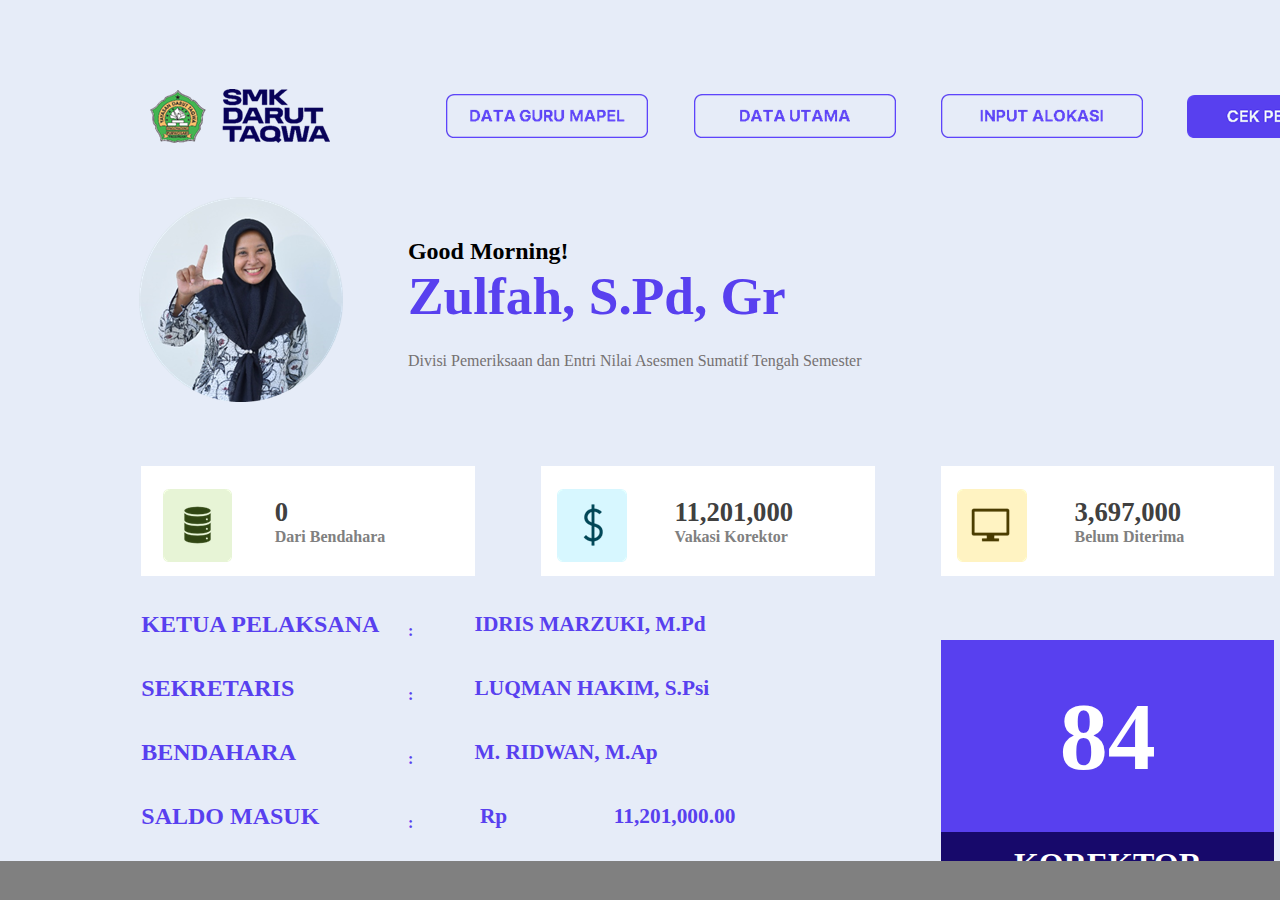
<file: index.htm>
<html xmlns:v="urn:schemas-microsoft-com:vml"
xmlns:o="urn:schemas-microsoft-com:office:office"
xmlns:x="urn:schemas-microsoft-com:office:excel"
xmlns="http://www.w3.org/TR/REC-html40">

<head>
<meta name="Excel Workbook Frameset">
<meta http-equiv=Content-Type content="text/html; charset=windows-1252">
<meta name=ProgId content=Excel.Sheet>
<meta name=Generator content="Microsoft Excel 15">
<link rel=File-List href="index_files/filelist.xml">
<![if !supportTabStrip]>
<link id="shLink" href="index_files/sheet001.htm">
<link id="shLink" href="index_files/sheet002.htm">
<link id="shLink" href="index_files/sheet003.htm">
<link id="shLink" href="index_files/sheet004.htm">
<link id="shLink" href="index_files/sheet005.htm">
<link id="shLink" href="index_files/sheet006.htm">
<link id="shLink" href="index_files/sheet007.htm">
<link id="shLink" href="index_files/sheet008.htm">

<link id="shLink">

<script language="JavaScript">
<!--
 var c_lTabs=8;

 var c_rgszSh=new Array(c_lTabs);
 c_rgszSh[0] = "DASHBOARD";
 c_rgszSh[1] = "DASHBOARD�V2";
 c_rgszSh[2] = "DATA�BENDAHARA";
 c_rgszSh[3] = "DATA�GURU�MAPEL";
 c_rgszSh[4] = "INPUT";
 c_rgszSh[5] = "DISTRIBUSI";
 c_rgszSh[6] = "VAKASI";
 c_rgszSh[7] = "CHEKLIST�PENGUMPULN";



 var c_rgszClr=new Array(8);
 c_rgszClr[0]="window";
 c_rgszClr[1]="buttonface";
 c_rgszClr[2]="windowframe";
 c_rgszClr[3]="windowtext";
 c_rgszClr[4]="threedlightshadow";
 c_rgszClr[5]="threedhighlight";
 c_rgszClr[6]="threeddarkshadow";
 c_rgszClr[7]="threedshadow";

 var g_iShCur;
 var g_rglTabX=new Array(c_lTabs);

function fnGetIEVer()
{
 var ua=window.navigator.userAgent
 var msie=ua.indexOf("MSIE")
 if (msie>0 && window.navigator.platform=="Win32")
  return parseInt(ua.substring(msie+5,ua.indexOf(".", msie)));
 else
  return 0;
}

function fnBuildFrameset()
{
 var szHTML="<frameset rows=\"*,18\" border=0 width=0 frameborder=no framespacing=0>"+
  "<frame src=\""+document.all.item("shLink")[0].href+"\" name=\"frSheet\" noresize>"+
  "<frameset cols=\"54,*\" border=0 width=0 frameborder=no framespacing=0>"+
  "<frame src=\"\" name=\"frScroll\" marginwidth=0 marginheight=0 scrolling=no>"+
  "<frame src=\"\" name=\"frTabs\" marginwidth=0 marginheight=0 scrolling=no>"+
  "</frameset></frameset><plaintext>";

 with (document) {
  open("text/html","replace");
  write(szHTML);
  close();
 }

 fnBuildTabStrip();
}

function fnBuildTabStrip()
{
 var szHTML=
  "<html><head><style>.clScroll {font:8pt Courier New;color:"+c_rgszClr[6]+";cursor:default;line-height:10pt;}"+
  ".clScroll2 {font:10pt Arial;color:"+c_rgszClr[6]+";cursor:default;line-height:11pt;}</style></head>"+
  "<body onclick=\"event.returnValue=false;\" ondragstart=\"event.returnValue=false;\" onselectstart=\"event.returnValue=false;\" bgcolor="+c_rgszClr[4]+" topmargin=0 leftmargin=0><table cellpadding=0 cellspacing=0 width=100%>"+
  "<tr><td colspan=6 height=1 bgcolor="+c_rgszClr[2]+"></td></tr>"+
  "<tr><td style=\"font:1pt\">&nbsp;<td>"+
  "<td valign=top id=tdScroll class=\"clScroll\" onclick=\"parent.fnFastScrollTabs(0);\" onmouseover=\"parent.fnMouseOverScroll(0);\" onmouseout=\"parent.fnMouseOutScroll(0);\"><a>&#171;</a></td>"+
  "<td valign=top id=tdScroll class=\"clScroll2\" onclick=\"parent.fnScrollTabs(0);\" ondblclick=\"parent.fnScrollTabs(0);\" onmouseover=\"parent.fnMouseOverScroll(1);\" onmouseout=\"parent.fnMouseOutScroll(1);\"><a>&lt</a></td>"+
  "<td valign=top id=tdScroll class=\"clScroll2\" onclick=\"parent.fnScrollTabs(1);\" ondblclick=\"parent.fnScrollTabs(1);\" onmouseover=\"parent.fnMouseOverScroll(2);\" onmouseout=\"parent.fnMouseOutScroll(2);\"><a>&gt</a></td>"+
  "<td valign=top id=tdScroll class=\"clScroll\" onclick=\"parent.fnFastScrollTabs(1);\" onmouseover=\"parent.fnMouseOverScroll(3);\" onmouseout=\"parent.fnMouseOutScroll(3);\"><a>&#187;</a></td>"+
  "<td style=\"font:1pt\">&nbsp;<td></tr></table></body></html>";

 with (frames['frScroll'].document) {
  open("text/html","replace");
  write(szHTML);
  close();
 }

 szHTML =
  "<html><head>"+
  "<style>A:link,A:visited,A:active {text-decoration:none;"+"color:"+c_rgszClr[3]+";}"+
  ".clTab {cursor:hand;background:"+c_rgszClr[1]+";font:9pt Arial;padding-left:3px;padding-right:3px;text-align:center;}"+
  ".clBorder {background:"+c_rgszClr[2]+";font:1pt;}"+
  "</style></head><body onload=\"parent.fnInit();\" onselectstart=\"event.returnValue=false;\" ondragstart=\"event.returnValue=false;\" bgcolor="+c_rgszClr[4]+
  " topmargin=0 leftmargin=0><table id=tbTabs cellpadding=0 cellspacing=0>";

 var iCellCount=(c_lTabs+1)*2;

 var i;
 for (i=0;i<iCellCount;i+=2)
  szHTML+="<col width=1><col>";

 var iRow;
 for (iRow=0;iRow<6;iRow++) {

  szHTML+="<tr>";

  if (iRow==5)
   szHTML+="<td colspan="+iCellCount+"></td>";
  else {
   if (iRow==0) {
    for(i=0;i<iCellCount;i++)
     szHTML+="<td height=1 class=\"clBorder\"></td>";
   } else if (iRow==1) {
    for(i=0;i<c_lTabs;i++) {
     szHTML+="<td height=1 nowrap class=\"clBorder\">&nbsp;</td>";
     szHTML+=
      "<td id=tdTab height=1 nowrap class=\"clTab\" onmouseover=\"parent.fnMouseOverTab("+i+");\" onmouseout=\"parent.fnMouseOutTab("+i+");\">"+
      "<a href=\""+document.all.item("shLink")[i].href+"\" target=\"frSheet\" id=aTab>&nbsp;"+c_rgszSh[i]+"&nbsp;</a></td>";
    }
    szHTML+="<td id=tdTab height=1 nowrap class=\"clBorder\"><a id=aTab>&nbsp;</a></td><td width=100%></td>";
   } else if (iRow==2) {
    for (i=0;i<c_lTabs;i++)
     szHTML+="<td height=1></td><td height=1 class=\"clBorder\"></td>";
    szHTML+="<td height=1></td><td height=1></td>";
   } else if (iRow==3) {
    for (i=0;i<iCellCount;i++)
     szHTML+="<td height=1></td>";
   } else if (iRow==4) {
    for (i=0;i<c_lTabs;i++)
     szHTML+="<td height=1 width=1></td><td height=1></td>";
    szHTML+="<td height=1 width=1></td><td></td>";
   }
  }
  szHTML+="</tr>";
 }

 szHTML+="</table></body></html>";
 with (frames['frTabs'].document) {
  open("text/html","replace");
  charset=document.charset;
  write(szHTML);
  close();
 }
}

function fnInit()
{
 g_rglTabX[0]=0;
 var i;
 for (i=1;i<=c_lTabs;i++)
  with (frames['frTabs'].document.all.tbTabs.rows[1].cells[fnTabToCol(i-1)])
   g_rglTabX[i]=offsetLeft+offsetWidth-6;
}

function fnTabToCol(iTab)
{
 return 2*iTab+1;
}

function fnNextTab(fDir)
{
 var iNextTab=-1;
 var i;

 with (frames['frTabs'].document.body) {
  if (fDir==0) {
   if (scrollLeft>0) {
    for (i=0;i<c_lTabs&&g_rglTabX[i]<scrollLeft;i++);
    if (i<c_lTabs)
     iNextTab=i-1;
   }
  } else {
   if (g_rglTabX[c_lTabs]+6>offsetWidth+scrollLeft) {
    for (i=0;i<c_lTabs&&g_rglTabX[i]<=scrollLeft;i++);
    if (i<c_lTabs)
     iNextTab=i;
   }
  }
 }
 return iNextTab;
}

function fnScrollTabs(fDir)
{
 var iNextTab=fnNextTab(fDir);

 if (iNextTab>=0) {
  frames['frTabs'].scroll(g_rglTabX[iNextTab],0);
  return true;
 } else
  return false;
}

function fnFastScrollTabs(fDir)
{
 if (c_lTabs>16)
  frames['frTabs'].scroll(g_rglTabX[fDir?c_lTabs-1:0],0);
 else
  if (fnScrollTabs(fDir)>0) window.setTimeout("fnFastScrollTabs("+fDir+");",5);
}

function fnSetTabProps(iTab,fActive)
{
 var iCol=fnTabToCol(iTab);
 var i;

 if (iTab>=0) {
  with (frames['frTabs'].document.all) {
   with (tbTabs) {
    for (i=0;i<=4;i++) {
     with (rows[i]) {
      if (i==0)
       cells[iCol].style.background=c_rgszClr[fActive?0:2];
      else if (i>0 && i<4) {
       if (fActive) {
        cells[iCol-1].style.background=c_rgszClr[2];
        cells[iCol].style.background=c_rgszClr[0];
        cells[iCol+1].style.background=c_rgszClr[2];
       } else {
        if (i==1) {
         cells[iCol-1].style.background=c_rgszClr[2];
         cells[iCol].style.background=c_rgszClr[1];
         cells[iCol+1].style.background=c_rgszClr[2];
        } else {
         cells[iCol-1].style.background=c_rgszClr[4];
         cells[iCol].style.background=c_rgszClr[(i==2)?2:4];
         cells[iCol+1].style.background=c_rgszClr[4];
        }
       }
      } else
       cells[iCol].style.background=c_rgszClr[fActive?2:4];
     }
    }
   }
   with (aTab[iTab].style) {
    cursor=(fActive?"default":"hand");
    color=c_rgszClr[3];
   }
  }
 }
}

function fnMouseOverScroll(iCtl)
{
 frames['frScroll'].document.all.tdScroll[iCtl].style.color=c_rgszClr[7];
}

function fnMouseOutScroll(iCtl)
{
 frames['frScroll'].document.all.tdScroll[iCtl].style.color=c_rgszClr[6];
}

function fnMouseOverTab(iTab)
{
 if (iTab!=g_iShCur) {
  var iCol=fnTabToCol(iTab);
  with (frames['frTabs'].document.all) {
   tdTab[iTab].style.background=c_rgszClr[5];
  }
 }
}

function fnMouseOutTab(iTab)
{
 if (iTab>=0) {
  var elFrom=frames['frTabs'].event.srcElement;
  var elTo=frames['frTabs'].event.toElement;

  if ((!elTo) ||
   (elFrom.tagName==elTo.tagName) ||
   (elTo.tagName=="A" && elTo.parentElement!=elFrom) ||
   (elFrom.tagName=="A" && elFrom.parentElement!=elTo)) {

   if (iTab!=g_iShCur) {
    with (frames['frTabs'].document.all) {
     tdTab[iTab].style.background=c_rgszClr[1];
    }
   }
  }
 }
}

function fnSetActiveSheet(iSh)
{
 if (iSh!=g_iShCur) {
  fnSetTabProps(g_iShCur,false);
  fnSetTabProps(iSh,true);
  g_iShCur=iSh;
 }
}

 window.g_iIEVer=fnGetIEVer();
 if (window.g_iIEVer>=4)
  fnBuildFrameset();
//-->
</script>
<![endif]><!--[if gte mso 9]><xml>
 <x:ExcelWorkbook>
  <x:ExcelWorksheets>
   <x:ExcelWorksheet>
    <x:Name>DASHBOARD</x:Name>
    <x:WorksheetSource HRef="index_files/sheet001.htm"/>
   </x:ExcelWorksheet>
   <x:ExcelWorksheet>
    <x:Name>DASHBOARD V2</x:Name>
    <x:WorksheetSource HRef="index_files/sheet002.htm"/>
   </x:ExcelWorksheet>
   <x:ExcelWorksheet>
    <x:Name>DATA BENDAHARA</x:Name>
    <x:WorksheetSource HRef="index_files/sheet003.htm"/>
   </x:ExcelWorksheet>
   <x:ExcelWorksheet>
    <x:Name>DATA GURU MAPEL</x:Name>
    <x:WorksheetSource HRef="index_files/sheet004.htm"/>
   </x:ExcelWorksheet>
   <x:ExcelWorksheet>
    <x:Name>INPUT</x:Name>
    <x:WorksheetSource HRef="index_files/sheet005.htm"/>
   </x:ExcelWorksheet>
   <x:ExcelWorksheet>
    <x:Name>DISTRIBUSI</x:Name>
    <x:WorksheetSource HRef="index_files/sheet006.htm"/>
   </x:ExcelWorksheet>
   <x:ExcelWorksheet>
    <x:Name>VAKASI</x:Name>
    <x:WorksheetSource HRef="index_files/sheet007.htm"/>
   </x:ExcelWorksheet>
   <x:ExcelWorksheet>
    <x:Name>CHEKLIST PENGUMPULN</x:Name>
    <x:WorksheetSource HRef="index_files/sheet008.htm"/>
   </x:ExcelWorksheet>
  </x:ExcelWorksheets>
  <x:Stylesheet HRef="index_files/stylesheet.css"/>
  <x:HideVerticalScrollBar/>
  <x:WindowHeight>11310</x:WindowHeight>
  <x:WindowWidth>20730</x:WindowWidth>
  <x:WindowTopX>32767</x:WindowTopX>
  <x:WindowTopY>32767</x:WindowTopY>
  <x:TabRatio>788</x:TabRatio>
  <x:ProtectStructure>False</x:ProtectStructure>
  <x:ProtectWindows>False</x:ProtectWindows>
 </x:ExcelWorkbook>
</xml><![endif]-->
</head>

<frameset rows="*,39" border=0 width=0 frameborder=no framespacing=0>
 <frame src="index_files/sheet001.htm" name="frSheet">
 <frame src="index_files/tabstrip.htm" name="frTabs" marginwidth=0 marginheight=0>
 <noframes>
  <body>
   <p>This page uses frames, but your browser doesn't support them.</p>
  </body>
 </noframes>
</frameset>
</html>
</file>
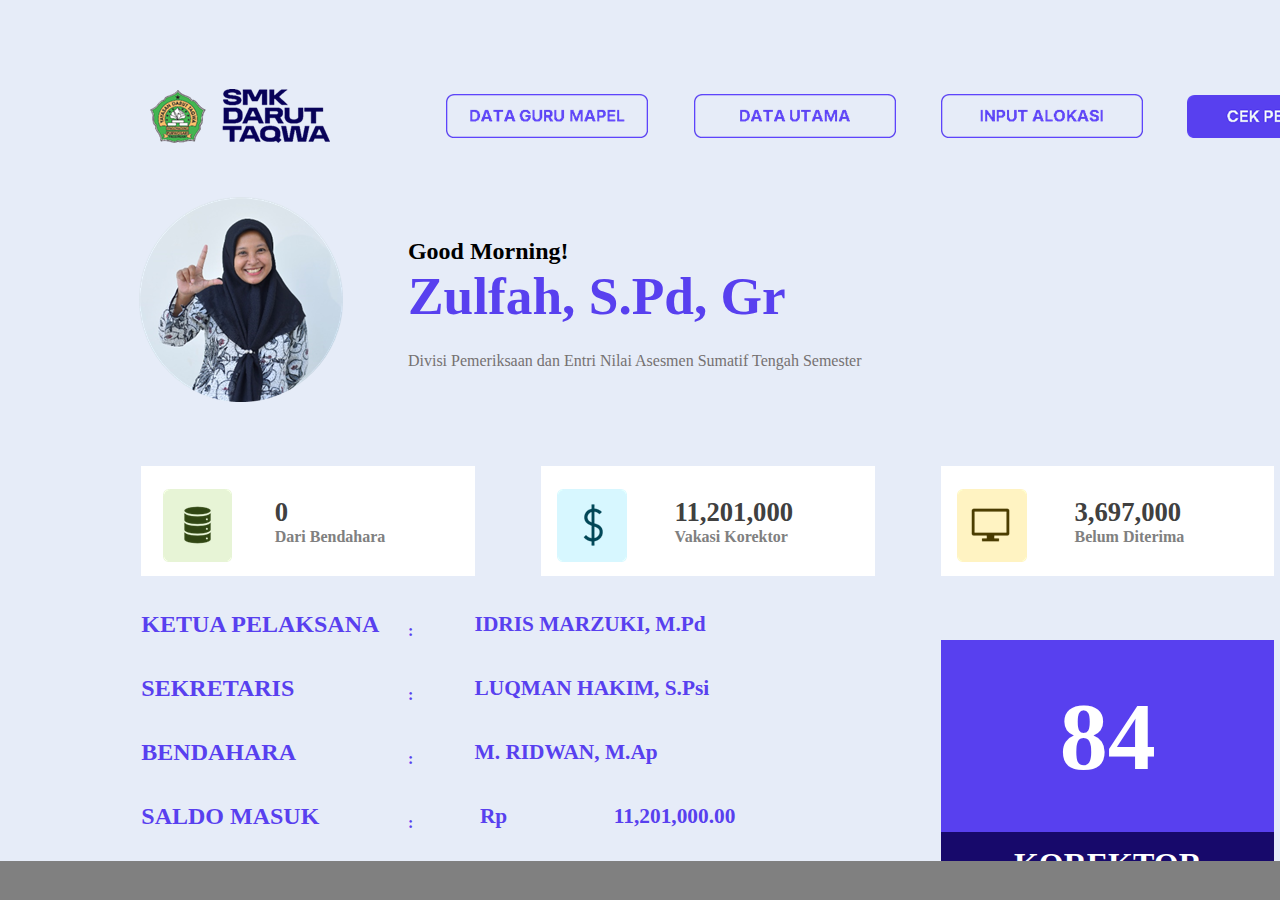
<file: index_files/sheet001.htm>
<html xmlns:v="urn:schemas-microsoft-com:vml"
xmlns:o="urn:schemas-microsoft-com:office:office"
xmlns:x="urn:schemas-microsoft-com:office:excel"
xmlns="http://www.w3.org/TR/REC-html40">

<head>
<meta http-equiv=Content-Type content="text/html; charset=windows-1252">
<meta name=ProgId content=Excel.Sheet>
<meta name=Generator content="Microsoft Excel 15">
<link id=Main-File rel=Main-File href="../index.htm">
<link rel=File-List href=filelist.xml>
<!--[if !mso]>
<style>
v\:* {behavior:url(#default#VML);}
o\:* {behavior:url(#default#VML);}
x\:* {behavior:url(#default#VML);}
.shape {behavior:url(#default#VML);}
</style>
<![endif]-->
<link rel=Stylesheet href=stylesheet.css>
<style>
<!--table
	{mso-displayed-decimal-separator:"\.";
	mso-displayed-thousand-separator:"\,";}
@page
	{margin:.75in .7in .75in .7in;
	mso-header-margin:.3in;
	mso-footer-margin:.3in;
	mso-page-orientation:landscape;}
-->
</style>
<![if !supportTabStrip]><script language="JavaScript">
<!--
function fnUpdateTabs()
 {
  if (parent.window.g_iIEVer>=4) {
   if (parent.document.readyState=="complete"
    && parent.frames['frTabs'].document.readyState=="complete")
   parent.fnSetActiveSheet(0);
  else
   window.setTimeout("fnUpdateTabs();",150);
 }
}

if (window.name!="frSheet")
 window.location.replace("../index.htm");
else
 fnUpdateTabs();
//-->
</script>
<![endif]>
</head>

<body link="#0563C1" vlink="#954F72" class=xl83>

<table border=0 cellpadding=0 cellspacing=0 width=2163 style='border-collapse:
 collapse;table-layout:fixed;width:1632pt'>
 <col class=xl83 width=66 span=20 style='mso-width-source:userset;mso-width-alt:
 2413;width:50pt'>
 <col class=xl83 width=64 span=7 style='width:48pt'>
 <col class=xl83 width=395 style='mso-width-source:userset;mso-width-alt:14445;
 width:296pt'>
 <tr height=32 style='mso-height-source:userset;height:24.0pt'>
  <td height=32 class=xl83 width=66 style='height:24.0pt;width:50pt'><a
  name="Print_Area"></a><a name="RANGE!A1">&nbsp;</a></td>
  <td class=xl83 width=66 style='width:50pt'>&nbsp;</td>
  <td class=xl83 width=66 style='width:50pt'>&nbsp;</td>
  <td class=xl83 width=66 style='width:50pt'>&nbsp;</td>
  <td class=xl83 width=66 style='width:50pt'>&nbsp;</td>
  <td class=xl83 width=66 style='width:50pt'>&nbsp;</td>
  <td class=xl83 width=66 style='width:50pt'>&nbsp;</td>
  <td class=xl83 width=66 style='width:50pt'>&nbsp;</td>
  <td class=xl83 width=66 style='width:50pt'>&nbsp;</td>
  <td class=xl83 width=66 style='width:50pt'>&nbsp;</td>
  <td class=xl83 width=66 style='width:50pt'>&nbsp;</td>
  <td class=xl83 width=66 style='width:50pt'>&nbsp;</td>
  <td class=xl83 width=66 style='width:50pt'>&nbsp;</td>
  <td class=xl83 width=66 style='width:50pt'>&nbsp;</td>
  <td class=xl83 width=66 style='width:50pt'>&nbsp;</td>
  <td class=xl83 width=66 style='width:50pt'>&nbsp;</td>
  <td class=xl83 width=66 style='width:50pt'>&nbsp;</td>
  <td class=xl83 width=66 style='width:50pt'>&nbsp;</td>
  <td class=xl83 width=66 style='width:50pt'>&nbsp;</td>
  <td class=xl83 width=66 style='width:50pt'>&nbsp;</td>
  <td class=xl83 width=64 style='width:48pt'>&nbsp;</td>
  <td class=xl83 width=64 style='width:48pt'>&nbsp;</td>
  <td class=xl83 width=64 style='width:48pt'>&nbsp;</td>
  <td class=xl83 width=64 style='width:48pt'>&nbsp;</td>
  <td class=xl83 width=64 style='width:48pt'>&nbsp;</td>
  <td class=xl83 width=64 style='width:48pt'>&nbsp;</td>
  <td class=xl83 width=64 style='width:48pt'>&nbsp;</td>
  <td class=xl83 width=395 style='width:296pt'>&nbsp;</td>
 </tr>
 <tr height=32 style='mso-height-source:userset;height:24.0pt'>
  <td height=32 class=xl83 style='height:24.0pt'>&nbsp;</td>
  <td class=xl88>&nbsp;</td>
  <td class=xl88>&nbsp;</td>
  <td class=xl88>&nbsp;</td>
  <td class=xl88>&nbsp;</td>
  <td class=xl88>&nbsp;</td>
  <td class=xl88>&nbsp;</td>
  <td class=xl88>&nbsp;</td>
  <td class=xl88>&nbsp;</td>
  <td class=xl88>&nbsp;</td>
  <td class=xl88>&nbsp;</td>
  <td class=xl88>&nbsp;</td>
  <td class=xl88>&nbsp;</td>
  <td class=xl88>&nbsp;</td>
  <td class=xl88>&nbsp;</td>
  <td class=xl88>&nbsp;</td>
  <td class=xl88>&nbsp;</td>
  <td class=xl88>&nbsp;</td>
  <td class=xl88>&nbsp;</td>
  <td class=xl83>&nbsp;</td>
  <td class=xl83>&nbsp;</td>
  <td class=xl83>&nbsp;</td>
  <td class=xl83>&nbsp;</td>
  <td class=xl83>&nbsp;</td>
  <td class=xl83>&nbsp;</td>
  <td class=xl83>&nbsp;</td>
  <td class=xl83>&nbsp;</td>
  <td class=xl83>&nbsp;</td>
 </tr>
 <tr height=71 style='mso-height-source:userset;height:53.25pt'>
  <td height=71 class=xl83 style='height:53.25pt'>&nbsp;</td>
  <td class=xl88>&nbsp;</td>
  <td colspan=3 height=71 class=xl88 width=198 style='mso-ignore:colspan-rowspan;
  height:53.25pt;width:150pt'><!--[if gte vml 1]><v:shapetype id="_x0000_t75"
   coordsize="21600,21600" o:spt="75" o:preferrelative="t" path="m@4@5l@4@11@9@11@9@5xe"
   filled="f" stroked="f">
   <v:stroke joinstyle="miter"/>
   <v:formulas>
    <v:f eqn="if lineDrawn pixelLineWidth 0"/>
    <v:f eqn="sum @0 1 0"/>
    <v:f eqn="sum 0 0 @1"/>
    <v:f eqn="prod @2 1 2"/>
    <v:f eqn="prod @3 21600 pixelWidth"/>
    <v:f eqn="prod @3 21600 pixelHeight"/>
    <v:f eqn="sum @0 0 1"/>
    <v:f eqn="prod @6 1 2"/>
    <v:f eqn="prod @7 21600 pixelWidth"/>
    <v:f eqn="sum @8 21600 0"/>
    <v:f eqn="prod @7 21600 pixelHeight"/>
    <v:f eqn="sum @10 21600 0"/>
   </v:formulas>
   <v:path o:extrusionok="f" gradientshapeok="t" o:connecttype="rect"/>
   <o:lock v:ext="edit" aspectratio="t"/>
  </v:shapetype><v:shape id="Picture_x0020_3" o:spid="_x0000_s1039" type="#_x0000_t75"
   href="sheet002.htm#RANGE!A1" style='position:absolute;margin-left:6.75pt;
   margin-top:9pt;width:135pt;height:40.5pt;z-index:15;visibility:visible'
   o:gfxdata="UEsDBBQABgAIAAAAIQBamK3CDAEAABgCAAATAAAAW0NvbnRlbnRfVHlwZXNdLnhtbJSRwU7DMAyG
70i8Q5QralM4IITW7kDhCBMaDxAlbhvROFGcle3tSdZNgokh7Rjb3+8vyWK5tSObIJBxWPPbsuIM
UDltsK/5x/qleOCMokQtR4dQ8x0QXzbXV4v1zgOxRCPVfIjRPwpBagArqXQeMHU6F6yM6Rh64aX6
lD2Iu6q6F8phBIxFzBm8WbTQyc0Y2fM2lWcTjz1nT/NcXlVzYzOf6+JPIsBIJ4j0fjRKxnQ3MaE+
8SoOTmUi9zM0GE83SfzMhtz57fRzwYF7S48ZjAa2kiG+SpvMhQ4kvFFxEyBNlf/nZFFLhes6o6Bs
A61m8ih2boF2XxhgujS9Tdg7TMd0sf/X5hsAAP//AwBQSwMEFAAGAAgAAAAhAAjDGKTUAAAAkwEA
AAsAAABfcmVscy8ucmVsc6SQwWrDMAyG74O+g9F9cdrDGKNOb4NeSwu7GltJzGLLSG7avv1M2WAZ
ve2oX+j7xL/dXeOkZmQJlAysmxYUJkc+pMHA6fj+/ApKik3eTpTQwA0Fdt3qaXvAyZZ6JGPIoiol
iYGxlPymtbgRo5WGMqa66YmjLXXkQWfrPu2AetO2L5p/M6BbMNXeG+C934A63nI1/2HH4JiE+tI4
ipr6PrhHVO3pkg44V4rlAYsBz3IPGeemPgf6sXf9T28OrpwZP6phof7Oq/nHrhdVdl8AAAD//wMA
UEsDBBQABgAIAAAAIQDcXRzCHgIAAKoFAAASAAAAZHJzL3BpY3R1cmV4bWwueG1srFTBjpswEL1X
6j9YvneBJJCAAqso0VaVVm1UtR/gNUOwYmxke7PZv+8YE6LcVs3ejMfz3sx7M6wfz50kJzBWaFXS
5CGmBBTXtVCHkv798/RtRYl1TNVMagUlfQdLH6uvX9bn2hRM8VYbghDKFnhR0ta5vogiy1vomH3Q
PSiMNtp0zOGnOUS1YW8I3sloFsdZZHsDrLYtgNuFCK0GbPemtyDlJlBALdzGlhRr8Lfjm8boLrzm
WlazdeSL8scBAQ+/mqbKkyyOp5C/GaJGv10y/PFy5+NJnMxmaUjB2JAyQF/5nJ44qsUEPt35lDRd
rhb5FPsIcZZk83iEuyG+0PWCBw512gu+NyPhz9PeEFGXdEGJYh3ahFH3aoDMUSlWtFKo41YKfhy9
Yv/hVMeEomP+h5zWTSM47DR/7UC5YLcByRyOmm1Fbykxha/a/KgTGlWjVL6Za1+hS1Zg58+aH+3d
DSi9bZk6wMb2wB2O/A1zoBvMvpH4RYr+SUicLFb4891lhJ35PB2he4Eg5YwSjhvrcAp6I5Tz/bHC
OgOOt/fW7aEa1OE3aucdm4BH9646+VW0vbeSFefGdJ/BjBNFzmjZfDFfpEtK3kua5Xk+z0OPcHaE
+/gyWSVxhjrggzRJ4+XwAIv1hfiCemPdd9B3F0U8EA4wqjEsGjs921GXC8UoTJBiGKxpibkUuBg7
5thl+G9+emNm+MlW/wAAAP//AwBQSwMECgAAAAAAAAAhAMFd1WOxhwAAsYcAABQAAABkcnMvbWVk
aWEvaW1hZ2UxLnBuZ4lQTkcNChoKAAAADUlIRFIAAAGdAAAAfAgGAAAAsrBtMQAAAAFzUkdCAK7O
HOkAAAAEZ0FNQQAAsY8L/GEFAAAACXBIWXMAACHVAAAh1QEEnLSdAACHRklEQVR4Xu29B3hc1bU9
PjKWlFf+773fe0nAtqTpXb333rs0M7LcbRXbkjvFdExJCIQaCCEJHQy2cVPvMhACJHkkeRASUujd
Tb3LLP33uTp2LPmMiiXZMsz6vvWNNHP2Pufekfa6+95z9pE54MA3Dc4ya7Grk+3vrk4FJ7+zoGBk
MrousPW6OFk+Iz4vk8V8h7txwAEHHHDAgfGwXebiZH1DJCYzpcsC24mFMks472jKILvXRP7Oh5fJ
8i3c7YxwmSwvSeR/uiQxP8hdjoGorT1yk/OEyUXkcyrkDhxw4OJhZGTkMqIT/9WBSwgsmxEFlrmi
s5PtJd71pJhN0WHkbmcEkd/z4cUUHboACBH5m4yUwR7jLhxw4OJCo1IPatWaU/xXBy4NLBQFlgtF
F5kln4/DLmZbdBbILKXc9XlhgcxaLvJ7PrxYouMisz4q8jU5re9wFw44cHFx1w/vfEKrVEGtUCIo
MKibv+3APAZd6e4XB5YLS2engo/5kISYbdFh5K7PCyJ/58uLITrU57siP5PRWWZZyV044MDFxROP
PfaIVqVEX2c3PvjoAxjVupFAH59H+ccOzENQ4KkWBZaLRVcny1/50M7BXIjOZTJLLHc/LTjLbCtF
/s6XF1p0XBdY+kQ+JqNMlnU5d+GAAxcX99599/PuCjn6+gaQn2/F//3+Lbz7t79A6a6BzWr7G2/m
wLxC1uWiwHKxKZPl+PIBjsFciA4jdz8tiPzMhBdSdES2UyE3d8CBi4/c7Oz3FW5u6B0eRufx43AP
V+F7npdjYGAQf/jfP8LTaEJeVtaHvLkD8wSiwDJfyIc4BnMlOpfJCqY1k81FZr1J5GcmvDCiE+As
spsKuQMHHLi4APAfPiavPrVWi97eXlTWNkJpWIy42jwkH86GVqnBJ198jI8+/hgauRpeXsZeburA
PIAouExG1wW2YRcn22POMmshXW7oZDLbFdzdaTjRex6XySw5LjLLz0Q+pkIXWX4W93cGcyU6jLyL
KUFkP1POtegslFmDRTaT0zbAXTjgwMXF66++avPReiE8IgRDQwN4729/h9awCJG1uYhryET44Xwk
1GVBrdRhqHcQ/YNDUC1WQq/WfM1dOHARcZnMmi0OMmLKZJnf5abnBVeZ9Sciv/ZIAtPFTc9gbkUn
z5N3MyGcnSy3iexnyrkUHRL/raL2k9FFZnuNu3DAgYsHym7+22QwntJptBgc6kPvwDC8fYzwWu5L
YpOL+JosxFXbkFCTgYhqC+JqcvCf/t/Fnqefx8DgAAL9A6DwkGN9yfo3uUsHLgJcnAqOiQKNiJTV
rOZmMwIJzwaRf3vkZmcwl6LDyLuZECK72eBciQ4JztuitpNSlr+Ku3DAgYuDkZGRBbk5OW+Z3K/A
lu3XYnBgEJ93dUDnoUTpg6sRWZ+CuLp8JFbnkeBQtlNjQ2JNNomQBTFVWYhKi0TxxjKyG8bNN+yC
XOUOT4Oxp62t7T95Fw5cQLg6WU4Jg42AC2XWMm42Y4j82yM3OYPpiM5CWW6Ys8xiFn1mj5T9JfGu
hHB2st0rshtPV5nljun2PReiw8oQidpNxtHbpg44cJHQ2dn5P35e3n0qhRJXXnklhvq70dXZDaVJ
g+BVkYipzkB0HYlMdQ6SiXG12SQ+JDb0Glubj+SaTISR6GRVZyP7uRXQa5R4+/fvoPtUP6Ijo6DX
6uCp0w/+7+uv+/MuHbgAcHYqaBUFHHuUyaz/wk1nBJFve+QmZzAd0ZHJMv4fs3F2sr4n+twepY7s
QNReRN58Wsc626Ij+nwqZOVwuAsHHLhwYCVs3nzzzXiDTn9KLVcgMjwCw2xmWmcnzGZfRPp7w7qv
CLGU3aRU5iCiPhdJVXlIItGJJJHJfd6KMBIc6T36PanKgqj6HCRV5iGiIgueGjcoNF6Sv56ubviY
PaFVqeFD4vbcc8+58WE4MKewhIuCzmR0cbJ9QQL03+RgwaifC4fzER0G0ef2KJOlj58YIYGOe4+o
/XheJrPcxk0uguhk/iuj6LOpkHfpgAMXDidPngyLCIho13go4KGQ451330Vf/xCOHDkCrVyF7C1M
SCibqckaiavNQUJtLjELiTU5SKzORXiDDWlVudBqPZB+aBllPFmU8WQint1mo8wngdlQ2/iaXCQf
ykN6Rgp0qkU42dOHvoEu+PoGQqsxw1Ol/TopIfEdEj9HZeI5hCjwnC9dnKzHKXC+6Sor2CKTpbry
LmYV5ys6CxfY/i5qY4/cbAxE7UTkzSWIPrfH2RCd8yW7Dce7c8CBuUdVVVXkUov192qFGmqdFlde
vQ2DTAR6+/CTe+6ljESF+PIkpFRkSrfQEpnoVDERIcGptpKI5JGI5CC2jsSkNg3R1RboPNQIywxD
KmvHnu/Usuc8efx5D7UlxlWS8EhTq20IifOF1mjE/731BxKffvzgBz+C2WQGm6zg4+nVf88992zl
w3VgFuG6wNovCkJzQZcFlm5nmfV2mSz0vG/Tna/oMIja2ONCWX40N5PgIrM+IWo3ngtlto3cRIKo
jT1eLNGhDM4xQ82BucfHH3+sCgsN65AvcYNGpcZ9996LgaEh9Pf3Y++ze2FQa+EV7IWCPSsRuz8b
UQ3ZI9FEdrtMEhvOuKosxB3IROLhXMRSpsOEJH3PUij1aujVasRWUZZTkS0JVQp9lkBt4utzRhiZ
+MSwZz7V5KOCZU85sGxOh5bstm2/BgMDA9J4rtt5LXRqjTRO9lzp8Z/9bEpTWx2YGkSB6ELR1cny
Az6MKWEmouPsZDnvZzuiz0Xkzc9A1MYeL4boOMssP+bdOODA3GBkZOT/+Zq9u1Xu7iNmgwEnO77C
QP8gfvfWOzBqjFCYrkDugxZE1doQX5c9El/LboWxDIZNhWa3xuiV/XxadGrjofTVwOzvCX9/b3gF
mmE0miFXeUAl1yA+NQohqeEIjgxFiL8f4n+SPmor+Trtj78S2Xssi0rakw83wyJ4633Q0/Elhob6
8MHRozCZ9dApNFAv0Xz93nvvTVqV2IGpIPRfRAHpQtJ1QcEpmUwz6S25mYgOg6idPcpkKYuYzWWy
gj+KPh9P0bRyUTt7vBiiw7twwIG5wcqVK3+rlCvwgzt+SELTiy8+/hxGUzDk5kXI2bMMqdVWxFNm
klCRgYTDJARcWCZifFM+4g9TJrMrFTqVFloPykbkcqiUlOl4eEBJmYlxkQpavRIZB5cjujJd6Ods
MnGLq8mj8bDXXKTclQG5fglWrCzCQG8fZWSU/dy4k/pRQ0P+3/3Tn6a9GZgD43Hxhec0+YCEmKno
UGB/R9R2Nsi7GANRO3t0iI4D3ygE+AecMBmM6O7uxnvvvgWVQgfvAm/E1SUjqSIPMXVsMkAqz2pG
H/6LBGE8WXYSVZ+BlBcLkHAwE2ofHfTuHjC4qaBQymGS6+G9zBdph61IqcpAdG2+0M94smnXqZUW
am9FekU2okkI855cCk2AFpu3bMNA9yD6hgYQHxsnTbnevn37ffxQHZgBnGW2W0XB6UKT1QjjQxqD
mYoOg6jtTOksyyvk7sdA1NYeL9YzHd6NAw7MHvw9fXp0JAZsUWZ4aAA8Mt0RxdbV1GWcuU12vkxi
WUkdmyqdj5jaDPhQ5qF010MtX0SZjpmyHw1WPr0C6YfZTLZkJNRYhX6mw6jDafAx6LB157U4NdSD
37/zNyjUKpiVmmF+yA7MAlydLtwkAxH5MMZgNkTH2angA1H7mZC7PgeitvZ4sUSHkXflgAMzx5Yt
W57RqjXo6e5DZHgYUn+yFNE16ZShZCGlgj1PEQf2qTKWvUrZEYlPdS40biQ0iiWI25EIlU4HrYc7
PFO8pQwnsToLCWz22jgf02Uc+YiqTkPqjSQ+Zn/09XTiw48/g06pRk5Gdis/dAdmD05szxmXBVMv
mzMbZDPreP9nMBuiwyBqf76Uyaxh3O05ELW3x4spOozU1WWjPTrgwHnipZdeWmjQaNHX3z8Sn5mJ
ZT+yIOlwFmUlVhKLgjPTl0WBfaqMk2afkeDQ65r7bVCoTEjdtwbJFQmIp4wkItkPKrUaUVU5SKwc
XTwq8jMdplXkU38keJRhZe63wpcyq/6BTnz8ySfS7LYXnnuhiJ8CBy4AXGUFia5OljtdnApeFQWz
mZB3cQazJToU4N8S2ZwPuUshRO3tcTZEh30HM/keZLKc/+LdOuDA9LGprOyNrPScka/avkKYJUiq
fxbRyAJ2NpJqWIma6WQ6o9Ob49manNosCvgsy8mX1tuwmWcpBwugK9Qg8QB9xj6vps+qM5BQmQPb
s2uR/cJKapdNQsdK5GRKNolVPPshH2xhKXtP3Pc4kg/2LCmebFg/iVXZMLmZ0D/Yj53bd0AhV309
MjLiKOUxKfK+P3WePyhLSnZ2snwsCnKT8TJZQQp3I2G2RIdBZDNd0rGlcXdCiGzscTZEh5sQ0q8Q
fT4VOuquOXDe0KsV+ODDT+FpMCFt7wqkVJLYUJAWBvJJGEciw4QhhWc1CTX5SK2ioF/PJh1kIbwh
B0kHrEioIAGpYZMSspBcuZQEoYAyISviD1E79n5thlSxII2t56nMR0RDAfljC0xZBjT9LCitKoP6
WYacA6tg0BjRfWoYGnc5YqOiT/DT4IAdiAKOPXKTWUDOf4n82yNlUD3cUMJsio6Lk+UTkd10yF3Z
hcjGHmdXdBjOvxzOQlluJHfigAP20dDQYMlKS39dq9YMK+WKr+UKFdr7e2EKVPPMJkeqfyYK3pOS
MotYyjDYLa24SgsSKGtKqctA/t5CJN+TCf8V3vDPC4A5Vg/faDP8InzgH+UD72gfeCUGIsjmC/8i
X2T80kLClY/kutHK0zEkWDFSmZzRLErY9wRk2RrL3Ng076wdOdj92DN45olfQqEcXUiqJrJFpWql
6pQl13Lk/37zGyU/Xd96iIKNPXKTWYGLzDblvV0oEI/ZQGw2RYdBZDdVymRWDXdjFyI7e5x90WGw
uYjaTYULZdad3IkDDozF/hf2B2qVJDRu7ggPC8WvX/4Vent60NHfj5IN5Vjz8HLpVhTLVJIpyxgf
uNktNkb2nITVUJNqpLHbV9LP7H16JaHIPFiA+J0JkHtqoFa5wV/njnU5AXj2gc34uOVmfNp4HU40
b0dHywZ0t26g101ob92Oo81X4rOW6/Hnhttwz3WFWJ4eArNaCbmChCHBA1l3ZyOZTduWbpuNTkpg
t+JGX0fL55we4znPoCh7Yu8lVVkRRu2MKhX6SGjZvj1s64WhwSH09PXj3h/fC3e3xdLupaGhoR0j
IyPf+oemokBjjzKZxczNZgxXmbVM1IeIcy06LjNYt8NdTAiRnT3OjeiMQtR2KnSW2R7iLhxwYLQS
tJfe3G82GvHex//A4NfD6Onvg8ngCa2bGXqjJ1LSEpGxb9XYQH0WpUDOmcIqAZAosX1wMg+TCFBA
j94ZBqXKBD9jEJ59bBeONV6DgcYV6G/ahJ7mbeho3ICeljIiCU3LRgw0r0V3czlOvETvk/CcIX3W
21KCvuZinGjdhu6mMvTXr0BvYwGOt9yKdVYLlPIAqE1XIGGfFZEHs6U6b3E0hvgaqzRZYXTCwtjx
n82Q6iQU/2Q1im/biJ0/3II1ZYUw6HTwVfgjwMsLA8PD6B8Yltb1GHR6tLW15fBT+a2Eq5P1a1Gg
sUe2BTU3nQmcRL7t0VlmbeB2EmZbdBhEtpNRJsu1O2PtbIhs7XEuRYfhOwtsENlMzvy/chcOfJvx
9ttvq7RK1dfZGRkYwqmRoe4hmHwCoApSIvv5ZUisYA/0KUuozkNypf3nOKeDeDwFdCnLqcrH6mfL
YfA1waT+Pl57rBidtSQuRzag7UgZvZYSy0lIStDfvPEsUaHMpnE9el4pxbGXtqCv6azPiP3N9FkT
/VxfghMkOF0NJegiH30t69FOPrvp526y76DPHr02AwqFDkHZIcg7uIKOI5myIBoby3ImmHLNFrjG
sn18pEkKltFbgfR+CmVRqc9b4aU0YEM5iR1lgBEREdCp1Kivr7+Jn9JvHSigl4iDzMR0dbL81VmW
v567mRQuMkumi5P1DZGvychdnMFciM7ojK3l1HY6nBpE47LHuRYdBpHNVMgmgnAXDnwb8cILL5SS
4ODD997HAGU2sbGJMMVrkXVgFQVbtuVAljRLLIXEJl6q7jz2lhS7XcYe9LNnKGzNSyIF6bRDSxG8
KRJmdwWe+fFKCv4kAkwwmimLIcHobi1Fe/MmdNLvvU3b0NVUjK7mzVIG00WfMXa3lGJVUgCUaje8
/Mw1khAxYWKftbeuxgv3b4BOo4OPWoFHbs+hjGc9Ohupr5atlAWxTGktCdMOdDatR1vTanzVshNF
OUHwUBlgfcBK47aQ6FgoG8uk48qXZsmNPS4mPLlIqs6Ujv/0lHA2CSKBzkVUdSqWPrUGaq0eQwMD
yMvNp+xKgU/ff9+bn9pvHUQBZj6RD/MM5kZ05g6icdnjhRAdBtcFtgGR7eQ8d92UA98C/PGPfzTr
lFq0NjeMdA8Mw8czADkP2Si4WpB6KHVMELbHjMpMZJLIsCAdfigbq25aCo3KE797vBBtDcXob7gK
Ha029DaXkxisxFfNV+PVPTciwBAMX40JBtUiuCmM+KT6Dgw1lVKbjehsJQFqLoWn3gy5Tgt3dw90
tZSjr5WEhMSrrWUTbEnBMOh8keS7GHqDESqlP9oar0J3QwFlUVtIhDbh+K9yKUvaRgK0FQP1N6CD
RKuvdg1WxpqhUmlheXYlYulYo0kwI+vFxzeep58HMXGNP5yJ7KfTaJz+GBocQEJcPEwG49cAZmVX
zEsNLrKCm8QB5uJzocy6gQ/zDByiMzG5yaRwdSroFtlPhdyFA98GvP322yvZTKyvhzHy7qefwdd9
ESJrbNLOnclVJDy1GecEXBFjK5Yh6XA6DPFG+Id4obNhFToaN5LQbEHHy6ulgN99ZC0JSgmOtqxD
dloAPJQ67P7pBvTWluMTet9k9pGei7xffx16Gtegs2UNjjZdA2+1B/7ReAs0SiV+uStfui3HMqbO
5q0waDSIDYxAz5GVlP2shkZuQGZSGLrrS3Gidj303v8NrYeZhI+E7OXNlAUVoruKBKu1hIStHAPN
K/B29S6Y3LWI+YkVKWyigeD4JmNiBWWA1TnwVPqgt7cXRr2BzW4j3QHbDfNbB1FgudikAAw+vDFw
iM7E5CZTgrOT9XORj6mQu3Dgm4yPPvpokVquRktD80hHZxuMahXiK9nCyCzEV1kRU5+G1EomPGcF
WHZbjc3+op9Hn3VkIqHSivynlkIrN+H158rR30SC01KCky3r0UNZDrtd1sN+bimTbpf1N2zE7164
BlqFL/5YcRX6mkukDKajuQwKhQq+OjO6GkgYakuxPC8KCqUXiVARVG56qLQK9JF9D3uGQ35VKjc8
cOtmHCfBOU7ZjFavxx0b0kc66LPPGtdDq5Tj3mvS0d9Yhk8o2zK4a/DSwyRQ9SSGLZvR3lROWVER
ZUJbUF4YCX2IBtkHLIijzC2+it1KY7fbRhegSs+zzj4XxDMZT3UuYujz/GdWQqlRYmhgSKqMrVNr
vuSn+1sH1wW2LlFwuRh0XWDp5MM6Bw7RmZjcZMpwdrLUi/xMhdyFA99EsFlqeoX669fe+DU6uzsg
X7IEqVVLEcmmGFdNcLVfw2aisYfp7CF8LlIPFcDdxx2bl6egp64I7c1FJAjb0NtYQpnKJrQ1kdjw
B/+MnSQGvU2b0P3yNnh4mpAc6oUTFPB7msvR/tJ63LUjg8RIh67GrRgiwVJo3eBvMCElwAP+miXS
1gYnWrbjJPXzzqFiaBTusCWHkOD5U+a0BJ5qPXpf2i5NKvBTu1G2ocZJ+rmneSN89Qq4q0zoay0l
QSzC67vZjDmWUVHflGl1NBXjaONmeOnViL0pGfEVbJJBvvTMJ5aEJ4XEWHhOiFI1g5psxBzIxrLH
i3DNtmvQP9AHvUqDqMjIb+2i0u845T8pCi4Xki5Otj18OEI4RGdicpNpwVlmeVjkayok8wWjXhz4
RsGk0w/HJ8RiuH8YHmolBdh8JFVkIrFyGQXRtHOC6mmyiQJs7UtKtRXLd6+B2kODTw+tpmxlHWUx
lF28uoEEYRX89RrcvnEdZRDrxogOy3rYbbY+yoQ0OgOUSiXaWpZLWVDHy6XYfX8RFHI3tJHovP7M
9VCTiMi1bCGmAZcrPaFUKODlGYBuynyKCyKhdTfgWP1GLNJ54OO6m9FLAtNPfZ5s3ASVRkMC9n10
kaB1kqDoNQoUpITS5xvR9VIpNB7+0Bp88X71nZRJbcFQ8xoSpw3orl2DkkIjggLMiKLzElOThBTK
5pioiM6JRBIdlgWyxbJJJFaLDG5496/v4tChQ9KttmPHji3lp/5bCVFwuRDk3U8Ih+hMTG4ybXxH
Zlkj8jcVchcOfFOwevWq13RaLXr6emHQGpH5PAXT6jzEUlBN4jPQzg6mbHIAm70WW2tFTEUikutW
oPCOZUgLVVFGsxGdFMC7KNB3t6yWHu531pXg5z+0wCDX4OHb1mKAMos+Nr25lTIOdputtQjdrRux
oyQKGnc3ymquJpEpRXfTVfCkcbl5KNBXXwqTxhvmJUZ0N6wiO7JpWYOHtyXArFbjs/oSmNQ6KNlx
NKyBRqWEp6cBvc3F5KcUhx/ZStnPIrxfW0JjXIsD91xLdt74vLYUnUfYLb/1ONlaDLXKCHeNCiaj
ln5fLz2DOnmkBAONG/D3qqugVKmRt7cIsRXJiK5h2zZkI7Y+E8kkQuNFR1qfRK8x0s950OsuR//g
AHbdciNMWgNee+01Of8KvrX4jsy6WhRkZpUyq3AfGntwiM7E5CbnhYWyvFCRz6lwPpxrB2YBP/3p
Q7dpKbsY6BvEdTuvQ9J9qUioXEpCI76lJm0vQEE0iUSJlb1JOLAcsdZQ2NJiSTiKcJKyhl7KDo63
rMXH9Wxx5ia0ta6VAr+vWQ+DhzsFeso8XmJTnYvGZD3HXyqGRhmMX95Vjqs2FMDD3QhvEpyTr2xF
e+NmWBMjcUd5CmUhxSRsq9HdvBEdDaV45OoY1N1LwT/OD37qy0m0tuC+6wvgQ1nPCRpDZ1MJgny0
UCnU6KonEWophpLGoTP8N3rrN0trg3rovVu3WaB212DP7etgUPpQprQZ7SSGTJC6WeZFItdFomXW
a5H6FNu6gVW0tkjPb1hGIzpfjKzqdVJVDmWDa+Fn9kZ//xC0lNWpSSzZbU3+VThAWLigYKerk+W3
oqAzFbK1OgsXWK/h7s4LzN7FyfbzqVAmC/hXbnbRIBqXPYpm6zGI2tojNzlvuMqyNCK/UyGZO/5f
LmV8/PHHgWxGVdvJdty86xaErA5Dwotp0jMLUfBkZFfvyRRk45uXIvGghYKnDs2PbpAWYLIZZAMN
G3DsyNVQsI3WKPMwyM14+t7tONG6EoNV10Kr0cFoMKKfMowOEqSzRaerdRnZeUCpD4FZ54eWn6zB
QN0q9DdtpWyEBIoC/yBb20N9dVEWIi0cbdlCv2/DiZfL6ZX8tWxG/5GykY66AvytcjNuWaqk97ai
KN1M2Y8emXEmEqBgLFG54W8tOyQB6mstJ4G8CXoPE1LDPdHO1g01rsGgdItwC42N9cl8b8ExVumg
YSV0Ri+sva8EUZXJJDqTFDhlolTHCofmIOsXK2HQG9A/NACdXAVPk7mPfx0OOOCAA99cfPDBB8la
tebrd//6N7z+2hswhRuQWJWHSCnDyRwRBk8iE504CrIxFRaYs72w+/4CCsgllEEQSRi6m7dQplOE
3z29BUqlG/TuegquRhIgBWKCtdj/4FbodEbEB3mis5mCeTNb8MkyjVK00+vf929EZ+MGer8YXU1s
GnQxZSJrSGDYjLY16Gsso3bss830ezFlIkWjgtS4lfrdiD5iF6tcQJ91klh1N5MNvddNdiFmNbRq
LTQeHoj3M6CHfPc3rqP+NsOkdYdKK0dPHcvMioirqe8tJG4l0pRstoCVPXfqqyOxpJ8Z4/2UWPEk
vVZlIrqGMkTKfNhzHjaJ4OxzxiZaMOFhBUcTqG3ujmzc/eDdlPEMQK9Uw9vHz+5MKgcccMCBSx5f
fvyxme30+cLu5/Hp55/By9OEyOp4LioTzFQjSrfdDlvhH6rDY7euQE/NNmmqcedLlJGwqgJHKFgf
GQ38mZFh8Naq8fe9q1D92HooPKLgrVkEs0oDD7kCLz9zNdqkxaFsnc16Eo1N5GcN+WCLR6/ByVdW
089FOPHKBso+SqivVeiuK8LJum34x6HN+MMLJfjz3g34qrocbY3FlDkVUWZUghNHSvD5r7aSUGyj
sayjcZWin0Sou24L2pvWkpisRk8TCVXd9fT7FiyzhkGnkuMvhzaS2GygcbASPP/MwAabynDi1ULc
fcNq/GUfiV0dm5JdjJOt62BwkyPxcRKbQ1lIr2S3HlmFBvG5Y0yqzkZUbSJCwkJw1333ob3zBIxy
D4RERP6Rfz0OOOCAA98c3HPXPddrlCr86U9/wocffgi9rw8SKjMQW2uZWHDY1XtlFpKqshGzLBk/
2mWjq/21lGmsp8xjLY5TVtDdSJlLPQkHZS1synPXkVUwa3WQ6+T4qoUEgT7/vGUjrl6RCo3GhIeu
LyTbTSQ6o7fLOll9NGmdDPNTivcOlOPeq3IRojPApFLBJ8YPobZgJF6VhNhdaUj+cQ5i7kpHwrUp
iNmeCs90b/iEeELvoUFWbAAO3LUcxxu2oIMEqY36ZqLWzaoXsFtmNEZWqfqDF0tg0mhhzQyhfsvR
SWIyOrnhn6LTTe91UXtLvD8UmiV484VinGiizKtxI05SBuXnpUPOwWWU7WST6LC9fezPamNZUHRt
AWVHqQhL9seRV95Ad38XtHIlAvz8u/nX5IADDjhw6ePBBx98TOEhxwfvv4/PP/9c2gcm/XAaIusL
pMKVoiB5hhQsEyuzEftUKlYsT8NgaxlOssymaQPSvXzhbjIiksTlKGUdQ5SVdLxUhOGGHdItM7Yg
U6f2xEA9CRNlGCdfXkdCsAmDzVvR0TD63KSXLRJl4tO4AalmNxgXm5GcHonVz6xFYnUB4kgY49jC
0yorjSMf6RVL8d0yJQr3bADb5TO2yoKYGiu95iCW2rLN24ofZNOwdVApTPj5zjD0NFD2Q9lJRysJ
45EyDDRsxtGXNiFnaTz66LM29iyHZV7N/xQcxl42ieDIejTcUwiDhw7uag/KmjaRnxJ81UTZUU0J
DO4+SKleLm0cFzvBfkJM2JNqSOQrSeSrcqGnLOf/6AJgoLcfOhI/T7O5b2RkxLEuwQEHHLh0wWZI
JcQnfMpuqfV0d+Ptv/4fwoxe0g6cpwPh+OB4NuPZrpw1OUjfnQeT2YSTrG6ZVHyTRIKu+EstETCS
sGg1emhJ1HyUGty9PZ2yAQrMDWvwxJ1ZUJLA3bU1h7IhlmWspyDOsoeNo9WfG1fhD3u2IkC9CJHx
QSigfmIPWRFZlyUtOj17LHHs9h57PlKRAbNRB1OUj7RVwvjK0GmHR5+vxLLPSAgy7sqFWaPASspo
+hs3jHRShtIm3dZbh2OUCXXVjxUaNputq2U7ZT7rcbRpFe7Zkgm9yh2hvl4I9jXCQ69nfkh4ykiw
VuODuquhp+OOqY6msU0i4JzSsVWkwM8Ugo8/eh89A910HtUwmEyn+vr63PnX54ADDjhw6eDFF1/c
oFNrvk5OTAIFMtxy263w8vNDeFMKEqsmmXXFGVuXgaRaC/RqNQXicoxWe96MvpZ10rOb9ubV0Or8
cXtJBj5/5TpE+mmg0yuhWayBUeGGf+zfhW1rkvHHipvRJ5XEIeGpLaKsYj0+rb4KcqUKESsiEU4C
kc72ualOQXQ9eyDPtpgeOxa2lXV0bTpUZNN7qgurilbA9tw6qdDm2e3YBm3JlBWxZyyR1Wkjhc+s
RxT5z95vg87fE2Gei6QspbthLR0Lu+1WOkZ0ukgY2fGxenE5kRoSHAMyYgMw2MAWs67BR5QRDVK2
xtb4dEoVrIvwu8odiM+JQOzh9LFjsccqGwm6BQn1GdApPfBS6xvoOzWApOhEKNzcR26++ebD/Gu8
pCGa2nwh6OpkqXSRWU18GHOOy2SWWNE4psvRbRBmByL/F5a2gYUySzgfzpQg9iMmN5k1iPqwR1cn
293cbB6c56mR/idO8SHPPn7zm98ow0PDTujUWrz68ivS/i4ZmZkoLFpGV+KZdJXNSrlMULyTZRTs
llotWySaCSNlOKyOWjsJRW8zK45ZjJNHNkvPSNg6mL0/zIFZacSXJEahnkFQKxQoXxUFvcaEkqxM
fNFYSoG8WJpF1kkBnpW/ifFWwxSjQ/TBHKRUZUiLKFOuTYV1D6tonY2Y+ix6Lwfxddkj7OE8y7ai
aTysckFlxWH0sgrYZn9o1Cok7R8VKJa1SW0p84khcWKLWOMrLPAL8kQCCU5i9TIk0/FkVCyDUWfG
4zex6gfrpNlp3SzzYc9z6LWnmY6teR1ifPVQq+TYWZJOYlmCjuZSymzY86tSynLWob+pnMRpDQaa
ytDbUIR4XxMy7mfbYrPzOFoaSHh+iXF1SSQ8y6Sp1DE1lLnFG/Hs08+ir38IP3vkEajlSvh4eve9
+eab/8m/1ksSoj/+i8GFsrwgPqQ5gajP8yV3OWOIfF8sUpB+iw9rQohs7ZGbzBpEfdijQ3Q4APxH
elrau27qRbAWLEff0CC6er9CgNwX6c8vRSTbL0YQAMczljKEOBKl5DobUn+ci8LMKHQ3rcWxhq0k
Hmz68iYMNbDbSxuk0jZf1ZdDr9dBZTBBJdfh989tw0D1RnQcWU7CRMGaTYOmLIllFG8e3AG9XIv0
/SuRXpGD7IpViAkzIjDCj674vw+TSo/YlEhEJnjT59mIrrMgqSYdSfU2RK6IQGvdr0Z6h/sxPDiE
nVfvRIDZG+4aN6QfZHvhsICfg7TKbBQ+uxQhsV6ISQ2HVkEBPMgXpnAvBGUoRtIqrYitpsB/Yzi8
DUE40bqVhHCbNNOtg60Bqt8orTMyeqiw5641dLzL0X5kPY7ROZCmWTfvwG9fvAMJJDJbi7PRX7dT
ytz6X14Htg9RQmUakmgM8VWFwvM7nrEkTqkV6QjcFgtPXz/0dfWju7+PMjo5jFoditcWH7lUF5KK
/vgvJp1HFxnOMkL/RdTX+ZI7nTFEvi82ZbKY7/DhCSGysUduMmsQ9WGP33rR+eWjj66OiYr6nE0O
uP666zHY0Y1jnd0IDPBD5PJYxFAmIe1wySoljwt4IsbVpUjPcmIpEJpY0Uy2HoaylL6GNbipOA/R
oYG4c2MyOljdspYyabr0zWuioFO44/XHdkoTAzrYuh323IfItp4+0bIKN69MQ+IqNh7KAqpSKDBb
kVSVirgqK4JywqDUq6GhQB+7Pk7a/C2Vxp1QnUljyYWPnyd+9tOfoWuwH6dIcPqHh9FLP2vVaqQk
plLGY0DOwwXUPkO6dRhVn07CthRekV4wqLTQapVIvzMdMdWsUGc6kquykVhZgNTDeZCb9PjTvqtw
orEIXXUkpiSWXxwux5FnVuMkZWgf1e/ArjIaa3gQlFo1FBp3GDy0UJFPo9KMgSpWZaEEg9VX4pP6
MsREhVFWlokkGovo/I5nYjXbJptldRZk7MmDzuyGBx/4OQZJeP76l3dJyBWSmOXn57/Jv/JLBqI/
/vlAPrxZAQWgXlEf50sSxqPc9Ywg8j0f6CzL8+dDPAei9vbITWYNoj7s8VsrOn/5y18K9VrdiMpD
ji2bNuPUqVPo6e2FjykIGtNiCuxWYiqS6rIRW5dFwZsV8BQHvrOZXLESCXXJiEyMRfXDeRiSru7X
4Re3rYaHyR9xwaF46xm2Up/dcqLX1nJ88UohjAoTQqOC0dXKxIjtmbNKWmvT37oCsaZA6Dd4kZBQ
RkJZQBwJT1wty2RIKCirMmR4UXahgU5jROINVqQdIIGiDMCrOoSu+HVo6z2JU32n0Nc3iG46zlP9
3ZTtDMCsNODp559GYcka+HkHovCBZZLf2BobEkhkdXI1dDoD9AYNUnZTX/tJeCmTi2pgtxDzEFmd
jAgSIo1JjSNPXi8dEytE2ta8CUebdkp9qz3coVbI4aY2oTxDga9qNqCMsi65hwbHmreS6LLnQmU4
+fImtFMG6OWhRtrePBK2qT03i6vLIeGx0UUBE9jlCKVzk7ArDQY3E97609sYGBjAieMnSGDZ+dGy
3UiHKfO5jP8ZzGuM/8OfT5TJMpbwYc4AMQtFvmdK7nxGEPmdL6ThCWdpitraIzeZNYj6sMdvdabj
aTAPmgxGdLf1QOPugciSGLraz0VwTSqkPV8omIkC3USMrchF3sFcqA1+aG8qRl/TZnQ0boVmySLk
JaSgu2Y1Pm29BmbKLvTuOrgpFXizohQtj6/A0qhIdFD209W8nQL4BsoeVsPL6IWM3dmIqElD0gHy
X8u2hM4bfQbDnh9Rn3G3JJNAJkrToj2z1fAj0Vu5YwUMZj0G+gcwODiIwaEBSVhPc5iynddeew3b
t2/H4cOHYTQa8dOf/hRaCtbx++lYDmQh+dF8RB9kz4hSIE/9LmIq8xBRnydtTJfInhnRa/qBAkRX
JSAgJxR33rICX9K42T4/HUfW4ssDpfi8jkSorhQmuQHBfkvwyu5roVTo8JfK66UZbp0tY+vIDVBW
aFLoEXdgdNHttEnfX1hFKqJJdHOey6fMSg6f8AB09/TAk77r3KxsVrftkphaLfrjn0/kwzxvuDpZ
20R+Z0pnWcFPeBfnDZHf+ULXBeJN9ERt7ZGbzBpEfdjjt1p0APwbXf2O7Dt4CO+89z4M4WokHcxH
yiELXTnnULCd4myqsxhLgTksMxDHWukqvmkjXcmXS+VpfnhVLjRKNVamJMFbrpK2QfjBVTYolBqo
9QZ0NZXiWF0R+lpK0de6moRnA6KDPVGwq0CqWM2KX659oAjplOmwoqFn95lcbUFkwzLKsnIQQb/r
lZRVbFmPU0MkMMMkMKeGiMNjRIeRzcrT6XTo6urCH/7wB3h6eqKPfvbVeCDxmQLKYjLJdzJiq1fR
+ciX1snEkRizys/JNJ7EimyElsciosqGxMoMaHx88eaTmyhb20DjL0UbK07atAXHX1mLu7YXQEfH
ukjFarkpMUBZHtvwra+Z1Wj7p+j0HCnDtqIUpO2f2jOd8UykTCyx2orsw+wWYDLUWj1ldYNISU6G
h5s7ExwD//rnPUR//PONfKjnBZG/2SLv4rwh8jmfKMo0Re3skZvMGkR92OO3/plOSmLS+6x4Zztd
+a9cuRR5LxbQFX0W4urYM4UJ9n2xw8iGFKTGBGOogVUYYNUCSqTFoCwI1z+ZAl83b2TE+pDIrKer
+iJ82HwNDEu0aGu8hYSKPcvZDFYSpyQlDilP2hDCVuvXZiHrQB5UCi9EUabBsp2z+wxoZRUP8pB1
PQvsajxbUY0OCrSnBYe9ShwnOizbOXHiBEpLS6VsiG0PrVXI0d3XgUfvfRyeOi/KntjtqwIkVxYi
tYodHwV1EsGYOsqwamzwcQuQhC6hIg0xbHp4sAF/r7kW3c2ja5KktUWt5VLFBG+5H3SaxTjZtEza
8qDtlRL6bMcY0RloLKdzVQS1Wncmk5sOY+n8JLNnT2S77sfL8Jvfvo6BwWHoVOqRq6+6eoh/7ZcE
RH/8843OTtYjfLjTwkIna5XI32xxocwWybs6L4h8zjfyoZ6BqI09cpNZg6gPe/zWiw5lO67sQfPf
//53aXr0Ei83Ep1MxFXbKJBPMehRgEuqZDPA0vFvQf8Pb+/bSVfwG9DJyvufCaijZf7Z8xpWc+3L
I2tx9/pA+NGVuFrthZ6mYrS1ltGV/ha88ggFc08jXamvxKqVKZQdaKU9bS43uMGs0sHkYcKyZ1dT
fxbE18eQKGQitDQE3onhMJlMCAsLQ3V19TkiIyITHo1Gg/b2dkl02DMQtnXAP/7xD3z05RcwGRTw
fTEJ8dUZJCpskkE2Cu7IgVqnh6/aA1qVGnq5BgqdAdZn1iHjYAHMboqRr15me/ewkj5r0U5Z3E9v
joWJMqgnb78SJ2rYVg7luOvKCJi9/w2l6UukzeE6qV1/41Vob16HcB8TUp9j+xOx51eCc26HbKp1
SiNlfJRxunm5Y7B3EIHBQSzLGSGB/Q/+tV8SGP+HPxHZLRfXBQWnpkuRr+mSD3daEPmxR24ic57m
HkLc7Lwg8mePMlmAMzc7L9BxLRX5nYzc/AxEbeyRm8waRH3Y49miI/qbnDqtX4v826PYx9To4mQZ
5EOeHVy/c+cLSrlCEp0gswkZFQWIaEqmgDe1h9lsX5i4GhIAEp5gbRA6mjZJa3JYXbQzotPCysLQ
K2U87Or/3rvLoTMGQqN2x9G6MrQ3bkN/awkF5KXwWuKPKArwcdVLkULBM/7Z5TB4mKFfooGvNQKJ
h/KRxQplUuYRfTgTKr0bWo68ir6BQWi1WqSkpCA9PV06nqEhynQEYsPIBIe9sttsKpVKEhzWnonP
tm3bsJEyoP6+bij0Xoh+KhupBzMpy8qm85OH1D3LoHRXQKteDD9PM0Ipw2BCnVhNmcY+G/zMOhIb
Ep6mHdLzncZflCM60gsDDdfiR9fnQyNXQa1agiUKA8xyNRZplMiMcEP3K6vRUU8ZUF0RVAaVJDhp
lVObycbIFo2m1RYiaVs8GuobcbytDXJ3Dzz99NOP86/7koHoH8ceXZxsM93Ke8FCmfWAyPdkdJZZ
HuI+poTLZPkpIj8iymT5Wm4mQdTGHmWyTA9uNm2I/NnjTEXnNES+JyI3OwNRG3vkJrMGUR/2eLbo
zATOTgU/Ffm3R242PzAyMvLvahKdnq5ufHj0KCITw5DManzVTO32GguMyZU2pNyWhDcP7iJhWSeJ
DKsAfVp02J45o7+vJ/EpR2/DFpxsKZJqprFbbZ2U5bQ1lJLoKZC+PxsptSupfwrkNIbCpykAu2th
jmAzsNSIZbedSOgiD2XDFGzCseNfYWBwgDgoCYhCMSqgTICYkIwXm/FkbZgdy5KYHbvVxn6/6YYb
4R8YSsLTAW+DP2zPj46JzYxLP1AIg8aAiHUJMMlN9B7bT4it9clDQmU6YldH4KUnt6GnbjOJTgk6
GynTa9iGr0h02S1Ag8Ebzz1QhL4a+ozOV7CXAjp3OT6tu44ynVK0H9mIEJMBCYfzEFU3tTVSjNGS
+KVJu6GyyQOB3j7SWiPCIv51XzIQ/ePY4yyIzhl8h7ImUR/2KX6wbQ9iH2JykzNwkVleFbWzR242
bYh82eNsiY7LAuuVIv/2yM3OQNTGHrnJrEHUhz06RIdDp1YPh4WGSWtYDHTVn1KZgrgqti5FHNzO
Jlvbwkrv60yeJCCsvE0picpamNUK6UpeITdQQFVDTsFWrXSDO/l3k/tCvcSI9paNYHXI2H46T92Y
hjhrDJKo39g6ynQoe4pqSEdUcSAiKLtJOpCBwieLkbDPQhlOLjRebvj4w0+k7OR01sIEw2AwnBEP
duuMicrpzxnZz6dtTpO16ezshFwul35m9oysonZ+fj6G+oehMWqR8EIewmlcqTfEU8a1jMTGgqQX
Vo/YHmGFQ3OkxbFJlA0lHyqA1qRCTz3bRI7NUhvdSXRtbiRUChV+e/BaKCnD6WxZh97WdWgnwTXp
dPDxMkm3ITsp6/uw4UasvJPEn9e6mwrZ85x0umC47vrrJRFm66/WrVn7Nf+aLymI/nHscTZFh0HU
x0TkZlNA+hUiexFdZZb7uNEYiNraIzeZNkS+7HHWREe2VCfyb4/c7AxEbeyRm8waRH3Yo0N0OHY/
vfshFqBYoMrLy0dq9TJptbsosI1ndGUGwmutSI8KQZdUzp9VXN5MWYsHNOoluHG9Dft/uAJP3JIK
o1ILf6UC25YF4ulbUtDXMJoV9TSV0NW5CUmVFLiltTL5yDicg4gGFsjzEFOXhayDlGVUpyOw0YL8
/RZsvHIbCUTfGEFhgsGeySiVSnR3d6OoqAgdHR1j2jDBYdkQEySWDVVVVZ0RISY07Fbbzp07z0wu
MJvNOHnyJAb7BqBX6xFXly49x4quzULKYStlOJnSs5cY+j2uhoSaRDixijK0XyzFjvXJONGwBn3S
bbaN8FaYoKd+OyvSoVVp0V5fLM3YO9m4jnx70Li9pAkIna2bpTJBOr0/IqpTheddyJoMJGYlYejU
MN544w1o2Hc6MHDJzFg7G6J/HHucbdEhf2+K+rFHbjYp2P1xkb2I3OQcOC+wfihqLyKbls3NpgWR
L3ucLdFZKLNEifzbIzc7A1Ebe+QmswZRH/boEB2OkZERF3aLbXCwF399528ofGKNVGVZGNjGMfFQ
LpKu98ehh1ej7QibMFCE/oZytDVvwDZbBDQUxNcujcI7L26CmcSg6afL0PXSKvQ0sgxgLTqai9H8
2FXI+3EuBe7c0ec4FLxjqwtJZNhVfjIJD6tYzdbp5EnTp92NCnR192JocOwzm9NZDRMUJhpMRNjP
TFROt2GfM2E5LSpMdE6LEnuP3Vpjs9qYIPn7+0vZjpfKiI6+Tjzz6NOwPl8kCWNqRR5YyR/2HCel
Mmt07BW50mQD9l5iXS6UKtPI0aZtlM2xfXlKcUN5JtiC3BN1N9AY9OhpZZvRkVA3boTSQ4PQYE+w
bRI6pV1Py+GjNyONzoPovAtZlQutfAkGB4Yoq1QhMS5+Wrd+5hNE/zj2ONuiI5Plq0T92OPUilNm
/qvIVkQXJ8tEm/MtENnYI7eZFkR+7NHxTMchOucNrUZ76n/f/C0G+7uRY40CWwApDGzjGF+Vx1a6
Syvxjx/Zjv6WdURW3JOymJorcefVidKtKbZHjVm5BB0N23nVgdXSraTupmJoPBRIOphGmQKbEk1B
m1VSPquPJDZZoS4DaWxBJgV4nUqNYSYgQ//MYM4mEwwvLy9JVJKSkvDqq69KwsNEacvmLVJAZnsE
sZX67JX9zhgXFyeJDvNxOvNZsWIFDFoj+vp70dczgPxrbZTZZEvZTgJlN2efC1YBmmU9UawEDwlA
1kNW3H1VMgkO21n0SnzWWArtYgW0GrWU9Q3Vr8RHDRuhXuIvrd95n9Vxa9xM2V8pupo249k7NyD7
9qmvl0qpskBp0GBgaEA6R0888cRB/vVechD949jj7IvONAOJzLqZm9mFyM4euYldUOAaFtmJSOfm
GW42ZYj82OMsiI6Ts5PtC5Hvichtz0DUxh65yaxB1Ic9OkTnLFx33XXPmHQUCIcG4avTI26CnSzP
ZlRtJoLdwySRGWgqGfnT/k348uWrKJMpxTG6wj9FGc2nNcsp49BB567AsYYydDayLQo2k816/Pnw
9fBO0iGyMhNRhzKR/mIecg6NFuA83Uc8jSX+YA4i6tOReNgKhdpdWvw5aEd06urqpIkBTECY2LBb
biyLYULCZqb98Y9/HNOevd/W1iYJ1NlZ0RlKa34G0N81gJj18ZQFkqhUpFCGkzbmXMQfzsLSGzIR
3phMoskWtWZATuLSybKZ1pXoIzE+0bgJKvUSEh4PGORu0CoWY5HKF29VlYz0S7P82KZxxdKOqKwS
tYfWPKaPiZj+43w8+MjD2L1vP9vmgE0giOFf7yUH0T+OPX6TRIeynCntBCuytUduMmWIfMw38qGe
gaiNPXKTWYOoD3t0iM5Z+Oi99yJUHkvQM3AKPh4GJNSJA9t4pu+zIS/LhN4mylqOlI3s+WEWNHoN
XntiKbqa2eJI9nxiO94+VAyD4XswqHRoa9qADqm8fylyYoNg3VeAlMMFiDmci+C0UKTuZGtj/ik6
6YfzELkyCKnPrEBUVSn0ejWG+tnzGbHosIyGic7Ro0dZtjNCYjJy+rmNSHTYZ5OLzhBe+/Vr2PDL
zUg5uBRxO0kAN40VnaiGLBhVeiQfGp3lxm4FRudH4LN6yl7oeHtaV6OtvgxGhQbNz+/C6jXL8MzD
lN1Ur8MgnSsp82Oz/Fo2SjP+2l4phWHJ1EUnZlkUvvj4U2m2HXuew7/aSxKifxx7nO+iQ+N7WWQn
4lQzB5GtPTrLrCXcbEoQ+ZhPXCjLDeZDPQNRO3vkJrMGUR/26BCds8AWihp0ZgwMD0ChcpcqS0+2
Oyhj/A+S8UHzLpx8uQRtjesowymCn5cnzCoNPBUmem89jh/ZLG1F3d1oxY6cOByjrKi9uRhDFGS1
HlrE1lkRoQyCl9IXPioVPDx08HLzRJjWC5G1+YisWwaTuwr9JCZ7X9iDrIxM6Zaen48v3n//fek2
2OnnMozsZy+zJ6656mq8/vrr0qSCO+64Y1LRSU5OPiM6p58JsVt0t992u9Qfux33gx/cibYvToxs
27oNWU9YwIqEFu5ehdAloTR+MwwKD3i7mRB8uSeSLUlIPrwUlowwqUJDb/NGtDdtQ1FKFo43lqG9
oQj9TZtx7Mg6dNdspExxOdpaS3H9mlA6X6XShIz4UF9pL6NotrmcVIbH/nci13mgp38IGjmbKahy
iM4MIOrHHicTHZGNPXKTSXGZLD9LZG+P3GxKENnPJ/JhjoGonT1yk1mDqA97dIjOOLDbUL19vfD0
MSDt4BR3CF0TiY76rXSVTlfmLVvR1UCBtWUtXtm9CWp3uuJWeuHPB3dQcF2L3vpV6G8opXalONmy
HCcpCC8tTpcyhIzKFMRao6HSqqCjbGjb1ZRNVGchus4mZQ3GYDO6ertIFPswNDAoPc9he+OwhaBs
YsCvf/1rSTCYsEiv9DkTjMDAQMpUhqUZbez9yTKd07fhjh8/LhUCZTXZ3vvHe6PZDpu4MDSI7qFe
KBTuNL58EudsRNanIuNQBny8jFC6u40o5TqU/XK9NLMveX8OCasOXXROepuuJDEpQ0fjGmljtw5W
3LR5kzR1/LfPFMGo0cN8RQAi/A3UfoP0fOzBq5Yj/WAB4qqYwLESN+d+B+xWJKNapUQfjV2r1LCp
3nH8a70kIfrHscf5LDquCyybRDYiymQZYxaDTgaRD3t0ltl8udmkENnPF9o7DlFbe+QmswZRH/bo
EJ1xkCs90NLYgqTUGFhfWHFOcBtPFuh0JgMGm4rR07IJx35Vis9qr8LaeB30Gjk83XUUcE3wXuQF
vfIKaNxU2P/AUrqCL8NxuoqveHgVsn+Rj5i6RGTQ1bxnth6hphDorlDB8sByRDfGIfOwBUnVMcg5
uBSZ6fnnTB44LTRffPGFNIHghhtukISDfcbeZ1f8SoVCmljAbruxytL2RCc1NVV6ZWLz+OOPn/HN
eLrtML3XTcITHB0sPWuKZeeiOlXaw0fhpUNIRASMbjokH2LjT0QqiZHBbERX8xb0ta6gbIZtTLcR
vb9ajp/dlEHnyEwZ1PdhpHMf4OWN9/ftIjHaSILDFtKuxeeNN6Lk4fWUMeUhri6NRMf+3kaB2gD0
nSLRUWnx5JNPRvGv9ZKE6B/HHuez6Ija2yM3mTJcZJZfiPzYIzebFCLb+UBnJ9tLfIjnQNTeHrnJ
rEHUhz06RGccNHLl1zfftAsPPvQTrL5jDRIpqMbUjRa5PDu4pdSwbaILEFafKQX6DpbF0BV7H5uJ
RlfrcpVBus1UavHHm89fiS+bt+G1Z7biulUp+KJ2M/qbKfDWb0N0gEEqaxNXZaPgnQp/S6i0BXNq
RQE8c3wowGYjtdKCmNpsKeCqVGxCgOCZCyebOHDfffedmTLNfmf7yGhIeF5qPYIHH3xQKDqsLRMb
b08v+Pj4ULY3OoNNzAE89NCjsD1G5+fwUqnidFx9HrL32pD1o0JEViUj58BqhJZGIoLGnELjj9wc
gg8br5N2CW1vLcbjN+ZC6+4JN4UJOoUSv9tXPsIW1Xaz5zpNJEh0LntaS9HXXIS2l7Ygbk08oui7
GK3DdtbtNcp62O02VmyUCWBebt7oNHHyWVdXd0nVWhsP0T+OPc5X0VkoywsVtReRglGHi5P1jelS
5Mse+bAmhcj2YpPOcS0fnhAiG3uUybIXc7NZgagPe3SIzjhoFPLh/Lx8fPbZZ4hcFibtlildyY+f
GswWQlZZKKjmwsesl3YAZSvuP63Zhk9abkFbUzkG6Wq9t3WjdNutn4JnN6tW8NLV6GhgD8xLSHQ2
wKxVIrYqE7EUMBNIdJKq0xFTaSUhokBalYvYQ2mIrs2nLILtprkUKSsS8WVn55jM42yyzOT0z0ad
Ho8+8jMpu3nmmWcwODAobWUw/vYas2FkQvWXv/xFCtrM5vTn4zk0fApmkxHRVdkkKGzqdC6JDisF
ZJFEOvGQFck0dkkQ6PzF1OUh95lCPHKzDWyb7l46Vx9WXw9LYjhlfyrIFYuh8/CEh1IDk94Da3L9
8cd9oxUM+pqLcZLOm2ewmXzT+SBfY57pUKbJnvPEVmUh5YAVd/7wh+jp6WG7hY4Q/pN/rZckRP84
9nixRcdZZl3BzcZA1PZikgJeOx/ahBDZXky6yvJVfGh2IbKzx4Uy24vcbFYg6sMeL5NZk7jZjPCN
ER0fL3NnXGwcert7EZUbgpiG0dpqbIfKs0Unro7t15KLyNpCxIf5kcCU0ZV5CU4e2YS2IyXoa9ko
VSdoe4ld2a9De8u1iAyORpAhHN2NRdJ04IGWIih1BvLFVvFnSben4tmiy+o0ae8aqfZbNWVBLMuh
QBtNApdOgbWh4fAYcRGRiRJrExMTg9//75sY6OvHLTfdLE2dHp/psHas/A0Tm8Gh0ec5oq0QTnOI
qDIvoYCfJQkBq7fGFq6yMSaTODLxZCLJ1hvFs/1tSBiSDltJTJLo/JShg61Rai5BTy2JSu0OdL+0
g8Q5BzWP3Qq9mw5KrRuuWCLnGQ+rPr0evn4+SKu28AuAf34XTIDiakikq9Jg270StdU10sQJlYd8
/v6RTRGifxx7nG3RmU5RTsaFMus5s6lksph/F7W92OSDmxAiu4tFPqRJIbK1R1cn6yyWhvL+N1Ef
9iiTpc7KHYhvjOgE+/p9wbaxZlf6oSmRSDlkk67YzxYcxuQqCnR0VR/WkAJbYhjaWregl4SkiwJl
RwNdnTeSANVvgyUrnDIIJTTSjC433L4lUZpowKYGDzathtHNa6xv8pvANmmrYUUuzxY6llVYEdmY
A7PciN7+AalOHHvtHupHPwlHHwkGm0I9SGMf6O+mzymDIVopc1u9YhXMRhPKysqwZdtWSXSY2LCs
wJPeZzuMDrOJAuSDCc/QYI8kLqyPHvb78NcjfYNDIwODQ9j99F7k3kNCSYIzukD09BhHp0gzYWAC
KX0mPX8h8anKGokxmtHdWkTnirLCxjWUwWzDE/eVw0+vgrvKg7IeNWzxKnxUtYlEiZ2jjehsZTPY
VsKDsrC4itEdS8/uj4mOtIiWMqriJ0rwOWWoLKtjt9co01nIv9ZLEqJ/HHucbdER9TERudkYiNrN
B9K5+hUfol2I7OzRZYHtZuINU6XIx0Sc6p5FItuJyLYL56YzAglYv8i/PXKzGeMbIzpB/gGfaVTq
EfYsJCghDKmHC4Siw3bSZCvvI+pSsCwtCseb2RqU9eilrKX1sTKY1V4werjDqPREgKcnDEo9TrLb
RXXbpanSPWzhY+NaKJXeY/yyBamxFEBZQGfZw+n3WbCNrM+XClrq40jAoj3hm+aHwLxg+OUHwTfW
F8G+npQlmLHCtgwtLc3oHxjC4DCJ00A/Vq9ei+WFy3Drrl0oKSmRRIdNo2az3jqZ4Az2o5sE5sO/
foCbd90BrcYTXloV/MO84JMdCP+8QATkBMM70QeeYXrEsI3dpHVEY287JtL44kk0sygjkyYZ0Ljj
6Dhi6GdfpYpEh235UISjjTaw4qdatmWDuwJVDy5Hd20RZYWb0da8HgMNbAuItehs2SA911FqtFJZ
IpHosAyLiU7Rg8XoJRG97bbb2O01JjpO/Gu9JCH6x7HH2RSd6U5FZuSmYyBqN1/Ih2gXIht7nG5F
AhKRaQVLRjK7bNTaPlxk1l0i24nITc8b35Hl3yLyOxG56YzxzREdynRUStUIu9XkGx1oX3SYKLCr
+voMrM6JIUHZJGU6L/64HN83/jcFSSP+9HSRNPvqiVuXwk19OU4eWYWO1k3oad6KriMlGGzeAKV+
rOgUPFSIxN15SKvKHL2C52TBltVdi6nIQnRlJhLplb0nPcSnz5lYsWnVaYczEXVkmfQg3+B7BbRu
i9BxvFMqZMrW2LBgzLIAtj01m0LNCnm2D/QiJycfOuP3EXx9HIJr8hFblYgUlm2RgLDnTSyDSab+
WL+plL3EUT/RdWzW3T/HyMi20o5n06Qtocg4vBSxbEO8OjadORP+kuisx0nKXtqqV6H63jSYTXIo
PAzQqL4HL4UaKuJihRyJQSH4nASor6lMWiiq1xqQVMkWnI4VHZYNSrc+K7NQcI1Nuo24fPlysDp6
/Cu9ZCH6x7HH2RIdFyfrcyL/E9FVsMEV+fmNqO18obOs4H4+VCFENvZ4PmVwRH4mIzedECK7ySiT
2a7g5tMCfccnRP4morOT5UtuPmN8Y0QnxC/oYzVlOmw2l0+IDwUz25iM42yyYpzxNelYmhFGV+dX
UXAsxT9qN2FpcggFeKW0QDHIpECRJQ5qFWU69Veim67gu+pLpAWRAzWroFLrEFFFAXNvIXJfXAZ1
kBqWq7KQsT8P2fuWUdCngE9ZFSumeXbf7OE5yypYFsHGJ2JcRQYSK/MRtTYaOp0Wx4+1wYMCv16j
xm0334yK6lqUby6Dxk+B7CctiGHPlAR+JFbZkEoCEt7AsoqxY2GizDKalAM2OoaVSD6cDY1GhRX3
FSLzwFrk7WPjz4KfSiFNquhpKabspQTtjevQxaaaU5bYRsLyf/s245ayVIR7LoFcvgT/d7iMsp8y
Ep5VUJNgxpPosNuOZ4sxEx02PinrzAyUbhmmJqdAJVd8TZnOAv61XpIQ/ePY40xEh66QryThOCny
OxXKZOly7uoMRO3mG/lQhRC1t8fzq702vYKqjDKZ9b+5sV2I7KZK+hv61FVm3cBdnYOFssJANltw
ujt2nk2ZLM+Nu5sxvjGiExUc/pFapZIWVXoHedOVtW2EBbXRqbr/JPudiU5UXSKy44Po6n2rdEV+
/Fcr0VO7Fb3NRfjzoTL46r2gpCxHscSHrr69sfu2Anz50nL0t5RhoKEIcqWRspQMZD6QCZ2HOwxu
rPCmAn6LvWF5ZgWia9msNTaZwDqm/+iGNLryt1EWQllJXbrEmLq0Mz8zplQXIKAxnezTEUQi5R50
OfwUehJEHVQaA5TUX+6dhRTI0xHWlI34uowx9mNYy6aO25BZQeIybhtvlmHFV2Uj7UAe/Mvj4SPX
UKa3BGqtG8xyyloqCqWiqOnhXtKzLFaZoKdhxYhKbUZn/WYp+xmi1/aXKBOkDLCrkbLBxuVSu66m
TdLMP4WRRId8JLItus/qWxIdaQwWBEb5SM+jYqNj2BRxJjrfmttrF5N8uGdAAvZjUbv5xoWy3DA+
5HMgam+P51vwU+RrMnJTu1ggs60R2c0X8mHOCr45ohMS+p5GpZaumI3eBvZgf4QFtbhxt5Fi6fdk
uvKOaExEUmgAiQ6bMl1GYsM2ZWMPwSl40lU9K+NyomEbfrjdCn+zCSqTDzooI2J7xvQ2r6UMSIug
erYFdAYidqTCXW2C2V2N3H2rEF2fKZXiYQ/lU6qTx/QfTmLjHaBCkMEfUcExQgZGhiExMBxRIRFI
DItDUnAcIkKjEBMShLCIIMQHRiMhLAgJ/nGIDYwlm6hzfJxhaAzC10cgpiGVhNA2Ziws82GZWHQ9
e3YTg9iSDCh0cqiUaiSyjIwEKemQFZtXJtI52kxiUoQTlO2o1EZoVQbkRqvQSeLS3cCEmwSH2rAJ
B6wYKsuM+uicGoO9kFgnEB3KsKTSOJQNsgWtbOZdcGAQ9GrNIf6VXrIQ/ePMN7rIcrL4cM9A1G6+
kg/5HIja2uP5ig5hWls0MDo7WW/ntnYhspsPFGXEM8E3RnQ2btj4KltIyWZ+qTRyFuBGUklcxk+Z
lp4lUMBLPWyBTqtB78urKFiuR3tTKdqaV+KLViv6GssoaK5Ad/M2EpoytLUsxXDlNnzxykYM0dV8
W9MW6mMJothU4JrlCDQFYuMvrkRcThyM2Z7k336V65SKpUg8XAgvCuxMIBnPntY86+w/BZ2nATE1
KdIzHtGYGMMO58JLpUH+k0UIjAtA5i3ZyN5vQebPU3D4Z1bK8IpIRMpw8pW1aGvcCB+NCYv034WP
nxe22swYqC9E56tbqQ27DcfOE4k4CXhAuD9lWmwKeQH188/vgk3JZowhYdOo9FK1BLY+ycPNbR//
Si9ZiP5x5hNdnWzDfKhnsEBmWSlqK6KLzJLJzWYVor7skZucA1Fbe5yB6Mi+42RpFfmciNx0Atj+
U2R3MemyYHZnVzJ8Y0Tn0UcffYLtw8KmH6s0Crbn/gh7iD5+MgF7oM1Eh20apqdg19u8Tspe/nGE
she1CgZ3AyypgXj2zjx8VbcFHY2l+Nv+Ejx0UzLa6tjVeym6GjegIDUASRXMXx5S965A/CG2eVsq
kndbz+nzbLIV+GmHLJQ5edhdKDqbHBoexLXbrkbKU1kU5NlaHPG4cvbZEE9imHwoldplIOchOg46
R9GrYnGsYQf6WtaiizLBTjpPXSQsOqUSeqUea5ZHsucwMGq0qH80Fx01bPYayxRLcJyyn8xtGYgm
sYurZuflbNFha4RykHgoGwq6WGDiyyZLREZGTmma6XyG6B9nPpEPcwxE7eyRm8w6XJwKfinqT0RX
J2sPNxsDUVt7nInoMIh8TkRnJ9un3NQu2LMZke3FIh/WrOIbIzpffPpFurRtNQVyjUqBmHrbCFuw
mcyC3VnB9Wzq/A3ooav3rtYN6K8uR+sz27E8y4+u+NVQKFQkXkyETBRU6XfKAuoesVHbUvTVb8Rb
u1cj414mYDZE1acirjYFqRVW+j1/QtFhgTZ1fzZ8Ynwl0Zlr4Rkc7sOvf3VkJOledh7sZzqplTmj
O4eyLaur6feqdEmcdVo9icxGqXIDW3/Tz0reNJRCqdBhWWow2ho24d2qq0kwDDDR+crz10rPek68
tAa/3bcDK58rQiz5ZDP4zj4vo+t0cpD1ogV6vV5ao2TU6nD/ffe18K/0koXoH2c+kDIcOzMDs/8/
UXsRnWWWH3GjOYGoT3ukzOCc6ciidvY4U9FZKLPGiPxORJkscdJqGy6y/GtEtheYp/hwZh3fGNEZ
GRlRsdtrbBtoncqA0IYkxNZlIrZh7L4xZzOyOBztrVsomBIp4+kkAWpr2Ip3XiyGTqeH0V2P+35k
w7H6LeilgMseprNbcawszrHGrYiKjiM/6YiutUpTk9nuoWztCZuZZo8xdSmIrEmDSc02nbNze214
CMOnSJDo59PCJOQQWxRKr9T2HB+nOTCMrVftRPrjK0mAKeMQjImRiQ17ja7LomNg63RIQOvTodX6
ordpPQZYjTrK8B79gRW5sTH0vhvUCgU0cjl0HnLoSfCVOk/8Zu8OaR8iVoF6Y0k0Ug7SOamkPtit
tbMyHdZXGmU5STcmoL6lDl9+8aU0JZywk3+llyxE/zgXmxTI7J5XUXt75CZzBtcF1iFRvyK6LLB+
xM3OQNTOHmcqOgyuC2wQ+Z6I3HQSXLyqEK5OBR18EHOCb5LoLFS4e6C3uwd3330PVuxZSlkFC6Ls
WcK5gsMYd28K3qz/gbTosa21nK7oyxHs5wkjZTqeBgNO1m+Qnu90NhWT6JRIV/Dd0sysYnQ0lcLb
EEDBNJ2CeQYyKkZvGUXX0xU9y67sMLk6HbEHV0kPz09XlD6XTEjolVUaGGblbVjVgXM5RO0GmODQ
z2I/rPTNMIw6X6QcSkNSFZ0LwZgYY6st9HkeEisLJIFgs96WPlGMu7anoatmLfpIeNqOlELj4QOl
0gs+lAFdszoCf9q3BR3NxIb10rnqOLKJzhWdHzpPIVqzVI0gns2aY4JzluiMlsFJJfEyoX+gF7fd
euvpagT/yr/SSxaif5yLRWcnSz0fll2I7ER0dbL8lZvMJZxEfdsjtzkDURt7nA3RIXH4jsj3RHSd
xsZ0dM7/LPIxV5zK9O6Z4hsjOgxapXr4qh1Xor9/AEERAVIQZTOkzhaas5lyKA/egSa6Ki8lEVmD
5+/MhVbtjqd3WdDeuEwq6dLOp1T/k+xB+XqpisGGHDPW/6IEUZVpdDW/DBFpJgRFhyMwxp8YcA4D
ov0RFOUPrY8R/v6+CA8NEzMsQnoNCw9HbHQ0kqIThIxNiEFUSBRCeXsRQwL94WfwQUhUKEIjBWPi
DIoJojaByHmgAKxMEJsMoQ70xkkSki4SWHZrradxI443ryaRKUdPczG62Kw/aeZfGdvuWyp9000C
xGavdZKQq9VudJ6Z0IyKjbQuh597aXfVCguCA8LQ3dcHNt2diQ7/Ki9piP5xLiQpUL09lUKTDCRK
74l8iMhN5hyUPQyI+hfRRWZ5nptJELWxx9kRHZnMZYHluMj/ROSmU4azzHq/yM9scHSyQM5/8a7m
HN8o0XnqiaduZrtksucY/vIAxBxahsyDo88xYutzkEJX8aeDnkQKfJ6LtRRAN0jFPN87tAHH6tnU
31ISFRKXSdjetAo6vQ6xh0erCsRULUeoxkRZyPSe03z99ddCBgcHY+Pdm5BRRb7rWUFRVs2ALSzN
Q0xdBsyGy0c+++Io+oaHhPaMU+6v/9SIVrcI8RWpSGBbMtSnwVvuLWV3omOfiF2NxXivbiN0wZqx
57tmtBwQWzcUQ+crf3Mm2vsH0dHTLe1u+pOf/OScFfKXIlwXWDvnki5OBZ8xujrZ3nV2sv18oawg
iHc9bYj82yM3uQBI/Q9R//bIjSSIPrfH2aphxiDyPxFdFljf4KbThotsaSZdLHwgCtBTIfXf4yqz
VXB3Fxz0N3vv+PMxEbnZ/ARbya5Va77esnkzTvR0wVPnjpC6bLqqZoU+LYhlVaHPCoIxlbnQmBQ4
SlfnbQ3r0CVlPMXSLTRRMB3Prrot8KI+Eg7nUB9sWwDKnOKM6JxgC4PpkBUvZetmWMmaxBpeXodV
FajJocwqD4FmT/QNDWBAYDtd3nLL7ch/di2iSRRYNYXMLTF49ZdsDZP42CdiF2VENxelIuOXrPjp
P88322MohrIetkg17YANXkp36RhT0ke38P4m3FpzwIGLC5a9nU0H5hz5eflvKz0UI519HWhuegVh
eb5IrKCATdnBOdOnSSSydq/BnTuySWg2o1e6dcbW6LDtDs4NpuPZ1ViOk1UlSFoVPjorjTKE9Aet
eP/992e0/oZlHuyVCZdBoUcoe7hfR0JDATu+2iJtpZC1fwUeufdhDAz1n2N/PgwNjaE+MqRnYMmH
86W1M53STqHTz3R6G0qhkKsRV5E45nyzrb1TSCzD6/NgUi/GF+0n8ad3/wKdUoWnnnrqf/lX6IAD
DjhwaSE+Pv4LrYcSX3z+OR58+GfQBi2W6pMljV8cSb/H1mRRxuBFAlKCjsZNYJUJulmNsZYS6Sq/
vbWcXtn+MOyqn5H9zrZjZvvtFKGncStCfL2Rud9G2Uc+su9Mw4cffjjBJIHJOTw4gMFhtivoEMxy
M6JrmRjk0HjzpGwqqc6C/H3L8chj96OT7UY6OPOsKjw4UhLN8KYMxJXHoPrnJLxNa0dFR1p3M3pu
Rp9nsXPDSL9LP5PYSNUaitHZymYAlsLTxxex1RljzndydSbCSZxDsgLx5m//V9oHSK/UQKNWfSOe
5TjggAPfYui1ulPuS9xG2DYAX3QehTcFtuxDK8YEQVaDjZWs8Y2NxAlWkp+Eh+3v39lKpMyni2U/
7KE5vfazoMvEh4Itm53FRKeNruq7movxXvO10Ok9kVJlwZJApVT/7XSmI017niaHhkgIhgfQPdwH
tYbdXmPrgPgtPFa6hoQy5VA+/Dz9MTQwiIFT/UI/0+E99z+MZU+vQFRVPHRqb/Q3rCPhZeI6KjTd
R9ai88g6qcZaxxE69pdKpZ9ZEdCe1tWS8LD1Tr0kPvsfWoblT21EUmX6mPMdS9mmPPB7uH7zJvR1
DsLTZIZBp2fTpNX8a3PAAQccuDTBnu9cc801b2kUypHohAT09bQhIjd8bBBkpfspiOc/UoidK5PQ
3VAuLYJsO8JmZpWit2Ej+mo2obuJgutLLOiyxaGr0E1t+qSsaBm6G5koleHenQVYeqcFAd5B6Ovu
pf5G2ctIIjQdtvf3kG03AjyDsfzhdYhju3my22vs9iDx9F40Rk8F3vjDHzDQ2Sn0M1WyjKOfXnVq
DTx9Vfi0jjK82s04+spGtJPYttHxtbeWSoU82+l42dRydg562HloJhFqXUfni50PEusjV0r778Sy
7RPGLUZlx6CVK9A7QGIq18DXy5s90zHxr8wBBxxw4NKHykOOlavX4JFfPoTcH/xznQijVIaFspP4
SgrgCr00g62rlYInicxXTTdjx/JECqAKqeSLh04FN50HPLSLoVAsgVklx/qsELzyzBZ0NZXjZN0a
6JUGxNgiEGYNRzhnhDWCyF6nznCyCS0IQ+AKX2lhZXKNVVrRL+2/Q0yUqlfnI+VFC8IKwhFqE/uZ
DkPzIxAcFIxNK5Io26Nz0LAexxuvxTM/LkVevBEGxWLoVSqoPdxHDAo5fFUeKMmMxB/2XUWCQyLN
KjU0b8CHtTuhjfZFamU22L49Z5/vhOp0ZNyRjYaaZhj1Rqjk34wp0g5cCsj9HxeZNZu408XJ9nMh
6bPLZNZ4buCAA+cHtinY62/8GralVlieWzk2CJLosP1kEqryUXhHFn5ySxY25nlCofPCtjuKKXDm
IrwuXdoPJroqC4lkE3swWVo4yeqJJVekYf3TaxCW6AuVyoxVOUEwav2ReqgAiRVW8mtBYiWjdVpM
qswn3/lI3JuORDYdm0RGxJTDmUivYKVriAI/02HGnnUwaZdgY6YJOr0K5kBfFN+xFvmHViLpEB1v
Ywoi6hMRVZuF2Hp2PihLJOEre2SttEupTrcI7+4uhYrEKWfvcmnjNibqZ5/vWMrO0iuXQmcw4rXX
3pRmrBH+hX9VlzxE01PnK/mQJ4Wzk+Vzkf10yd1dIOR939XJ9qZoHOdDOgcPs0Wg3Pm0IfJpjzKZ
dVr/D64LLEUiP+dD7nLKcHayvSbyM54k6JPWnBPBWWYxi/xNl+Tqwm6VwjKdL7/4DCFhwbA8v3pM
EGSiw6YhMyYdyIfnokWI3WNBXHXi6DMUJkq1aXSFzoSgAMnEVAq2o4VEcxDRkI0YCv5+IX4ICvSB
xuwDnfsiGL018KNA7Bmqh1cIo1GiOeifP3sGG878PJ5+gSZ4BVObEHolvz5BvhK9OU//7sl+p899
iSI/ItIYRoQ/qz2g89AjJCRQenYUV50l1WNja5lYWZw4Jr6sYCibjEHHzs5PUk0qnZ9cRNbnIvBA
KuTZKoQG+EjPyZLYmiIS3bPPd0xNNmJJJFWUObKdQtlWFIR/41/VJQ/RH/x8JR/ypBDZng9lstA5
v7hwdSo47w3tpkpnma2RdzdliPzY40KZbSM3mxJEPs6XrrIsDXc7JdD5PiXyM54yWZaSm0wLIl/n
QxK9N7nLCwO1uxxt7e246cadKHh4OQVMdgU+On1aWvfCrsaJyZTtsNlhCXT1nkSZg7T5GwlKElsX
wwSIM6Emi8ieVbCZbxbE1KYj0leLrvpSHGvajt76DWirL0Fn0za0N21EZ/N6fNyyHl0N69HRvAEn
Gjah/eWt6Kll5XXKcZzatbUUobt5K9qkCtbr8UXj1ehs3IDO+u041lyE463r0Na0idpvlSYutNdf
jaPNG9FRx563UB/VZdRXOY62lKOtsUyaFPE521qA+u44UkZ9lOAEfc5+76LP29nun/R7F/lre2m1
5Lurgexa1sDgHyo952ILUNl5SWTnhJ0zOh/s+FmVbmnraekz9h47H+z3fGlDuGgSYun81mZK2djZ
opPA9uch0TFrDNJUbyY6b7/99pRWzl8KEP3Bz1fyIU8IyhbeEtmeL7nbWUaqq+sC27Cov7kknZs/
8AFMClcn6z0iH/bIzaYEkf35kjK6Ju52ShD5EJE3nzZEvs6X3OWFAbu99uvXfoOjRz9GeEGIdIuH
VQ8Yv6Po+ZBd7bOtp4P9PfFV8xboNd7wMOlwrGEzlui9pW2vn7ltM7zMwXjp2V3oaC2CThWAnvoM
vLq3HBrFd+GuWYSHdu4gIWAitRpyhS/kag38FX7obSzG+lWJeO6Hm0kY1mOx3kACciX6qZ1Sp0PH
y6txsqkIf3yxHHLtFVikVCDYS4uhpg3Qmvylh/4pab74gsTPQ6MnASunPoqh0gRjgOxu3miDTukF
reb7OPQzJpRr4OWvFh7rbDCFzlVyVS6Ucg0GBvqhUihx3bXX/p1/VZc8RH/s85V8yBNCZDcTcrez
BrZVgKifC0kXmTWDD2cC5LiLbO2RG00JIvuZkLudEkT2IvLm08JMtmEX0UVm281dzz30as3XRWtX
4hQFOa1ChcTKfGk2GMtiRIFxOjxbdA7/uBB/ObAFTT+Nw9GXSuCj8UNXi42ylw3w1hlxhdqAror1
JEQGfFWfBoXaRFlHIb4kIUo0Xoavqq8mofDGJwfZFtC7cGt5MJ664QaUL02Gu9YPRxu2QaHVkr/N
+NueYhIyLSp/cS26jpTCQ+6FzoZifPHSGmT6XEZtdkBrMKOfRKcg2QefU6bEtqFWGRZhsGEpvD28
8fa+MoToLsdg1SYMVaxGfsT/h6MkaAG+40rXzCLjqylbPJAFFZ0LVg2cZTojl/jW1GdD9Mc+X8mH
bBfsOYbIbiacTnYwGUT+LxanUpVZZGeP3GRKENnPhNztpFgoy48Q2YvITaYFkZ+Zkruee/iZPdsN
Sg8Md3bAkwJ96oECRFMAZOtdRIFxOjxbdD6r3QR33fdw3ZpotLVshlKpRVxQKPbfkwWNMRw3bojC
H/avh7tahVcfLUBKlB/apNtnG0gkitFVvw6L3INJiK7B8ZYynGzcDpPOGzuXxeGxx3Yi2d8Inbsn
td2OEP3/4N3nr4Ha9H181XAtfIIC0NG0Dp81luJ43VoSqBIY9D7ofql4ZGmSL07UXwm9mwEmxSL8
+UUSIKMZOzdmYN9dW6R+25ot0tTw9oZS+Pr4CI91NhhXl4/EfdmIi0jGP/72njSRYHh4OJd/VZc8
RH/o85V8yHYhspkNcvczQOa/ivxebLousPTxAQohsrFHtr8RN5sQzjLLGpH9TMhdT4qFTpZKkf05
dMp/kptMGS5O1t8Lfc2Ql8msVt7F3AKAnK0/6evrw+uvv47Sx3aMPntoHLta/nx4tuicaChCT3Mh
9Fo3fFa5CQa1Em11xehvssJLE4gvm8qhUGkpw/kevty7FT4mPZ77QSauXhoCg3IRfrYrE4u1RhKA
lThWvxafNG+BwawfuWpZDL5o2QR/EgqVdhGJy3pq7401iRHQydX4qm4XNDoNjjVsxfYVPsjISMBt
V6aPaM0GDNYXIT8+jEToOrJVo6NlDYwqN+jVejxwtQXXrc3FgzvisHNlCDQaIz5ouAHe/grhsc6c
OYitSqV+5GjvPA4fHz9JdPjX9I2A6A99vpIP2Q7yDSKb2aCLk+Vx3sl5QeRzvpCC5XE+zHPg4mQ7
KrIRkVVh5mYTgjLH/xXZz4Qymc2Du58QIlsRXWTZ016HJ/IzW+RdzD10Gi1ampql0jTqyxVSleP0
Q+OKUZ4HT4tOoJ8Ju1Yl4d092xFoluNo3VYKqGqcqNmA4/Wr4W3UoqthO/JS/KFRGtBbkQ+l1oQ/
vnA13t6/Ct/TeqDtyEYYDD6I1v0P/lqxBZ405o8a70TZ2mR80XQlPm+9FYs1SnzUcBOCDaqRHSWF
CDH44akfpEOnNOOWzbH4874VWESi91HDJoQH+OL3h2+AOwnaZyR4So0JQ00lyIiJhV6jwvHmq2DS
6PDGvtU48MNlWGLQo5tEysc7QHis503+/CxsfwoSK3Moe/Oh72EAapUaauU3q/yN6I98vpIPWQhR
+9kk72baEPmab3SW5a3mwx0DZ5ntXlF7MS1TqrYutp0ZScgOcvcTQmQrIm8+ZbjO4RYOjLNZWXxC
vP322+kqD/kIqw7w+M8fRfqGWBILKw+Ko7O0zgmWU2BkrRWxdWlI8VZIZXF+vjMYfz9Uhr7GUrzz
9HK88+wKfFmxDn95diV6GkrQV1+Cd54pxEBzKfpaSlF9bx723pyILlZmppnVL1uPf1SW4WfbI3C0
cStlJkX44MV1JFhkSxnOn8nnh3tWortxA3obyYbeZ/0MNq/H/+5Zg6dvjMHJ1g3obF6DdnrvkW1+
eG9fKWVb6/GnpwolHz0kPH9+djn6aAztzWXYtysdv/rFCvQ0rkNHfRmCjGOrNsyY1WwjvUzkVNqg
0MoxNDyIlStWQqdQsewzgn9F3wiI/sjnK/mQBZj6pmQuTgX7uNG0jn2BzCoMzBPBVZa/R+RrPpIP
+RyI2tojN5kQIruZks0E5O4nhMhWRN58yhD5sEduwjK+3aLPRXR1sg5xs7mHQaP9OjY6Bl3D/dCq
TQiriJEylbiafOlqXBgwJ2FaZT4iGzKh9dBAr/CFRk6ZjNwXCqU/MQBKVaD0yihX+EtUarygUHtK
1MgDoSQ7ZqsjO52C3qOflQovqN3pZw/yRTYKld8ZjvGppM/pPfaqVviQnR+0CjO07gE0Jm/y5Q0l
H8toexoDtT1NrUJPWVIgZV8m+CxSUHZGr57+wmM9b9L5TT+8FKk/smCpzSbd5mSZ54aS0gnvgX/b
4Cwr8BT9k9gjN5t1uC6w9oj6E5GbSGDrS0Rt7JGbTRkiH1Ols7R76tQ2tWNwllnXifxMlRQE3+Ku
xkDU1h65yUSY0g6rp7c3EH1mj5L3CZGvEtmNp6vTxM+5xmOhLDdM5EfEy2Q5sdxMgqiNPcpktsu4
2dzi+PHjuTqVGr2D/fj9O79HUEyYNJMtuopveyAKmJMwvDEXSZVLEV2fjPiqLPo5jXxm0M9piK+2
w6rsM0yitonUNpFVO6hkiyn5ayWrMMAqDaSTTeq5PgRMqchAEvlKqmTrY1JGfVWwfpgPsQ1rl1SV
RK9JiCThTaHxRLEFoIJjPV/G0LhiDyXBbPDGAJ17dkvNsXfOuZgnorNA1JeIoucXonb2yNbXcLNJ
QcFrGrem/klW9oa7OG/QlXGbyPdk5OZjIGpnjxQY/52b2UHG/xPZjSdvTBcTU9+NlZvYBX0f3SK7
8bxMZnmKm0wJIh/2yE3OgL6nTlE7EZ0XnF+FhPNCZGh4p98VZgwO9EKt8UDaASsF39FFj6KAORmT
qi2IbqDAXbGMhCtdKnAZxxZLVo9uhDYZ42pJ8KrZYtV0Cvzp0u9xFPTjajMQV8fEhsZVRYIosD2X
mdL23EmSiJJvtvqf/MTT++L21Ib1TX3E1FhInPIRUc/KAs38WdfZjGvMxBUGE4YH+/D4U09D6SHH
A/c8MOYqxYH5ITp0hd4u6ktEbjIG33GyPCVqa4/cbFKIbCcjN50VuDhZnhf1MRFlsjxPbn4G35lG
FunsZPsVNxOCAv//iezGkzeXucgsmaLPRZTJEv6HmwlBAgaR3Xjy5lOGyIeI9Hf6IjcZA1Fbe+Qm
FwbyJW5fFxcXS1sPmI0GRFZlIIUFZkHAnJTVBWQbh8WKEGiNHjBrVTBovbDE7AlvtR4mnQp6rTcM
OgN0ei2MWhNRD0+NEQa9Aiq6+jfo3WDSmqHVecFM7bUGPTR6H5g0nlDrzfBUG2FSBZAfX/ioFdAY
DFAbvKA2u0Gn84ZWb4KefGv0nqP96TUwqn2oP/LDxqTyJV9Gel9NvjVkY6AxetKYaAw6LTy1SvJh
hp/CEz70u9HHV3ys06BUiYDELIUEXRulRt2hBnz0j/ehUWlw+623CW89fNsxH0RH1I+IE00PFrW3
R24yKUS2E3EuHhZToHtX1Jc9klC9zk3PYDqBn5GbCSFqLyJvToj5d9HnIjo7WW/nRkKIbETkzaeE
qWZPjNzkHIja2iNlwb/jZnOP3c8+e61Srhjp6elBTWUVUn9gQdJhVuZl+tkO28Uzpi4dIf5q9NRv
xD/2rsX7L67B319chmNNJehvLMJfK1aMfEmfDTRtwDuHSnC8egM+OVCO915cjY/3r8PRerZF9lq8
d2AVvqjZLJWqOdm0HH/fX4Seho1ob1mFv+4rQVd9IdqaytHZuAW/f9Y28oenC9HeOLqBWi8rn1O7
Ci//MgfvPr8Cna2rpDI6XXUb8HHNGvytYikGmteij977+GAx3t+7Dh8dojata9DZVEZ9rsJ7e5ej
t6kIft4zX6fDttZOrFoqrcnJTM1G7zAJvEoBpUIq8Dnl2yrfJlxs0WFTmUX9iCiTpf4HNzsHFLCm
XCCU2n7CzSZAwLTW5bg6Wf/CDWcdov4mIjc7CwHOonb2yI2EELUfT/pOn+XNJYja2CM3EULUXkTe
fCqY8m1d9syR2wiQ5yaysUdudGGwbOnS3ys85Ojp6aAsQI20/afrqo1Og57qxILkmlRE1FlhCNNj
oG4rovwpc1Ethl7hhsVqLQnCUqjVbvjNvp3ort4GjU6Owz/YiCvXpkGtUCEsQAs3lQ6ZYf+O28tS
4a9fjKHmTSN3lsdhkcKE7pr1+LS1FG6my9HdtAkZYd+FTq6kPjzg7aaAdokJv31ik7TZmlnxXcSF
GimwG/G/T++Qar2dbFhL2cUV0qLQjubV1G4TliWGQq1TICTAAA+tDvfuiMF7h6+CzuMK6mMzvLz9
hMc6FZ4unhpVa6XzmAiT3Cjt1ZMYHg2VUjdy6tSpHfwrcGAcLrboiPqwR25iFyIbe+QmE8B2hcjO
HrnRnEDU30TkZmMgameP3EQIUfvxXCizBPLmEkRt7JGbnANnmaVA1H48XRcUdHOTSeG8wPqVyIeI
1HzCSQBTvfXH6CyzreRmc4+RkRFnVh5nzeo16O4fhNZrsfQ8JpbEhu0mygpZioLqeJ69OLS9dR0i
/XyRGO2F/vp1JDxqvP78NVCpVfjdXhKdlo3SJmnP302isyqUxMBDmqJ8tP4qaNQKHG/cAa3CAz1N
q6GjrIDZf0XZ0QNX2SiT0uCTqjLo5WbKpG5Ed/0GnGwsxyPXLYdGo0V/XTHkKhNlQlfhaO0mHK3e
jPambXjjF4X4vkoDpUqJX/2yAIOUyRQk+ZN4JaCvbjueuDsHao0en1RsJtFRo6N1Azz9ZpbpSEVU
6fxpzFp88Lf38cRjj0uTB44cOXItP/0OCHAxRWd6s4YKErmZXYjs7NFl0tI41iUiO3vkRnMCUX8T
kZuNgaidPV4my7Ozt0++VtR+PHnjM6Bz/ZGonYjc5BywTFLUfjxdZZZN3GRSiOzFnMp05zwfsa2Y
3OjC4OOPP16qcZePdA4N4rmnd6PwHitSK5iQsHU72cKAOp5ni05v40aEkjhoNTq4K93hY9Ci4wiJ
j0aF3zy/Ez2tm6DXGvD8j0l0VobCqFOhZGkUjCREm7Kj0dm8joTDgD+8eDX5MOOuHRasW2WBQb0I
R5t3YdfmQmiVCvK5Fv3UV1/LBhxtWgOl5gocb96M+p8WU0ajgp6yqb9VX4OuxhJJSH55WxruKE6W
qhB0N21EdnIwAv2DsCYzmsRNj5/fUoCPKq6eseiMVuWmjLEiC9bnl2Fr+Vb0kqCbKJsKCw39Ri0C
nQtcTNER+bdHbjIJsheLbO2RGwnhclmhVWRjj9xsTiDqbyJyszGYatBmdHaytnCzMXBxsvxC1H48
efMzuExmu1XUTkRucg5EbUWUyUwu3GRCTGeShkyWdTk3mxAiW3uUyVK/x80uDHIs+b/zctdJ2ycr
3dSIrMqjjMcqXamfDqbstlu8dLste/QqXirjz15ZCX/GLAT5eaKjpRSRvv5IifcB26Kgk7KYwboy
aOQqvLb7anSy6s4KLV68txTXrA6HTqNEgKeWsiM9ZS3F9PlGZIX6wZ/EKCjIjBONW2BY4i6t3O9t
WYX3ajZAIV+Mj2rWo6tlDXqbS/DLH2bAXa5Be20ZKu5Zh4HGVXhoVw48jZ74rHETDJQtGeV6KLUK
aHQmHG/YCmtyELJiAhHgZcZtm/Jwknx9XLUJGjoPHa0bYfI182Mc5ej2BfQzHXsiO97aLHpvdKuD
0+eIkW1sF8v2GqrKhsKoQn9fP6Ii/aFXSnvmxPFT7oAdXDzRSZ/y7Su6ej3EjSbFd6Zxm2OhzFrO
zc7BN010KKsMFrW1R242BqJ24+m6wPo1bz4GorYi2ptMIGorIm8+KUS29shNJsX0qj+Iz9OcYWRk
5L80CiXuuOMOHPvsC8QWRiL9MJu2PBpkJdLV++YHr8S2n6zAtgeKsfX+zdh8/1ZsfmArtj5Qjk33
74Sfvw6D9SWICL4c8dHB6GwtRfuRIvS1FsEWqYKaLb7UmqFRLsEXLZuxc4U/ZSXfQ/urG6GWy/Fe
5Y3oqd+MT1qtUCivQFvDlehuXAOV2gPeyv9Ad/06nKxbhRDjfyBosQcUBgP8TGb4m8NRd/8qtDdt
hZ4ylbKVyyWhur88C2kBvrh2RTJlRoUYarBiecQVCCehyU2PQUJiELqbl2GRZgn+dqAIf6rfDq2H
Av1N5TCZvKVjO80txE0PbsT2B9bhqnvZe9sRU586KkpniQ7LEFOY6OTHorKyEm+99RbUdG6/+uqr
3/PT7cAEuFiiw4KTyL+I3GRKcJbleIl82CM3OwffNNFhELW1R24yBqJ240mi8R5vPgaitiI6O1k+
5iZjIGorIm8+IaZTqfpfZHmh3GxKEPmwRzZZhZtdGNx3333PshL7g4PD8PYKRGzNUrqK/+ftNZbl
ZDyTDbWbCn/cbcW7e1fjr3uW4x/7VuKdvWvxp32FCArQ44uGnXjj2U14bW8Rvmq8CZ8d2YHPW66h
7GIbjjyzAwceXY8v62/D0aar8c6LW/HGU0X4rOEqfFCxHb97fhOONe9Ee+PVePnZNTjauAsnmq7C
r/ZtwbtVV+Grlh34qvkaHG3Zig/qdqDq5+Vo/dkmHK/7AY42X4tPW6/Gl03XovqRzXjpmXIcb70R
v3puHU60Xo9j9deQ0O3ABy3X45WnN+GPe6/GG3vKaFw78dvnivHrZ7fgs+ab8NKTZThG4w42q/D3
PSvP8M97ltHrKvx+75VQqhRIZAtgq6wkzP8UHMaoqmTKdLLhZfLDwMDAmUWg/DQ7MAkujujYLhP5
FtF5QYEwCE0EkR97lMkyv8vNxsAhOudutSxqN57Osjx/3nwMRG3tkZucwUJZ3gZRu/F0dbJ1cZMJ
IbK1R24yZThPo8DqxDPi5gjsivzBB36K3772a1hXh0tX8WemUFNwjarNR95zNulZSFfzZnS3lKKH
2NtaiJMv2xASqEd0ZCjCgoIRGegPjXoxgoO84RNlRFBIINEX/sGeiAgLQ0CwNwJjfBAY6kt2XvAN
MyIywBN+of4wR4QjIiQEPpE+9LsXgn2D4RMWBD/y4RceAu+IIAQEkb9IT/gGB8EnVEP9hSM4jDKp
cH8EUf9+0T706g+vEE8EhVPbYH/qIwzBofS+vz+8wzwRGOBPPo3wD4+kbEqNyBAvJPmFIzTCH9nR
0ehpXj9KtuMpvXY2F8G8yAsZh7IQdzgfqaySQ0PaGNFJPrgMkWnhGOzvx69e/RX0ag3++Pvfb+an
2IFJcDFER+TXHi+TWdKIydPhQidrlciXiPZuB33TJhIwiNrao4ss18jNTmOK5W/EELW1R25yBlNd
S7NQZgnnJhMg63KRrYgkYm+K/r4mo8iXPfJBXTj88I47dmoVuhEWME1KJVIOF4LNYju9u2hSVQGi
69Io48lDmNYbJ1pWUkAuRk/rBhKg9RJZwc9+VrSTRMmsZpWsMxBdkYOk/RZE1acinYJ1QF0mYqtt
iGzNQeJhG5Ir85BAjKT342qyEF6fhuRqK8IqSfAqMxBbYUHC4QxENWUhvs5CmUQKoqozEEFjST68
DDFs4gONLa6+AJEkBLG1Fhore/aSj6SKDPJBfRwuQFoVfUb9RleRaFSSiFYXIqM2HUk1mdAodehr
KqLjKUN380bpdbixHJ1HStDVUoR+ypIUizUkvNkIbRh7S2302dboJIKUAyugN+owMNguZTk+Jq93
+el1YAqY76JzISiuiTX14MQokxUu5oazDlF/E5GbnQOXaRSoZORmEijw3yFqM568+TlwkVmuFrUX
kRV/5WYSRG1E5M0nhMjuYpIyo/f50C4MRkZGFpi0nnj66afw9z/+GRFb4xFdn0FCQMG6Lg+JVRT8
a/Lo51zk35ODbavTcbRpqyQ6p8myn37KCtqbS+Dja5aeCyVX2KDUqSFXaaUqBEl780locqFIXQS5
2QOJJDYJ5Hv53mIEKI2Qa0wo3G2D7cFVcDe4kY9MRCSGoPwn65B/Vy4MKhP0bl4wJBpofKlwD/ge
4pYHIKUqEwq9O3L2WRFDwpLwWAoURiXiGtIRX5OBwKUR0JkWIbopG2FVGVCpliDlkE06LoPCjJ6G
1WOOpe0ltuCUjqW1DDqtisTWSm1JyM6eSs4mGTDBIXFOqM6D2qBHb1snHvvFsyRkUgVpd356HZgC
LrToUBZyQOT3YtLVSXSbY+pVrxldnKxt3HDWIepvInKzc+Asyzvv71r0uYi8uQBTF/HLZAVjJgCJ
2ojIm0+AVFeR3cUmH9yFg6+XZ7+XwQs9w/3w8tBTwE9HVANlGJQVxNWxOmnsKj8TfkkqNPxsAzqb
1owJ1N0UoPuby3CyaQOKN66jbCmVsh3KJOQmJO9JR/ZDVhh0PpSZZMAk94JRq0DcwULE11qhN1yB
jB8vR1ZlFpY9XIDV9y3DFSY5cvdbEZLii9KfrEfuXUvhFahCZH0izCQovpm+kHtfjpil8cg4nI0l
eg2JXC5SDy2DQW2CNsIDtmutiKhZhoTMELhp3eGXTGJVmwTdEgMyD2WCFTzVqwLQyW4XnnUsHa1b
pP19OpsKkRbpj8Lb2Cw9C1Krzp5KzjLBHMRX5SH5YB5Co/3QeaoLCrWHdGuNn1YHpogLLToin/OB
fHhjIGo3Ee09H5oJXBdY+0V92SNlMy9zUyFENvbITSSIPh9PVztVrk9DZCOmtZ+bEGz/KW5zLrmB
XXxnGsVHLyRdZPk7+RAvDN5+++3LtSq1tHf/1s1bkHYgj4JqNpJqUijDyUT0IQvCr0+FNScUHc07
MFBPQtO8iTKcUbZTkGYlaR6/w4alDxaQbRbC60hQPJQIWR0Kpd6MlTcVIOoRC7Q+KmTfmwO1XEuB
Pwurnl0Po5sSWi8NMp9fi6U/WQq51oOEKw++KSHY+PB6ZN2dDXWQERk/Wwa5UgHLjzMg91IiIT8O
SZVWCvZqZO/PR1rFMuiUamTup37UWmn7hTBLMNwps9IrtYh8PAsqDzVSDlhISNIQEhGET5q3Y7Bh
G42fxIeE8/QxMfbVb4XZyxMpe0hcam2IrWFTynMo62FFRXMRfTAdoSWhGKbzxiYQsNmA+/fvn/LC
MAdGcSFFx3mBbZnI53wgBesv+DDPQNRuMk51y+epgPxNuS7YaVJGoeHmQohs7JGan5lMIPp8PC+T
5U24LbPIxh65icxFZt0m+nw8XZ0sNdzELkR284V8iBcOKrkCtdU1+Ps/3kOQLVBaixJfmyJlD/5b
E3D16hWUAWxGRxOJzEvrKCiXkvCUoKupGB0Na0iINkLu7iXdtkokwWK32LyWqJCxx4rEw/kIr0mF
m8IEFQVmrVwOd933YD1Amc3jK5BEWdSyPSUwkfjYni6Cp1wpPb8x+Xih+MkSWO60whRigMpThTVP
rUIsBX2dnzvMCUbEH0yEWueBtIMkNP5KeC7xgNlDSxmVO9mtRFR+JLSeS5D7IomTQgutm24k5QCr
vpCL9BctCFF40fg3oL9uB46zCRJsAgEdExOhjpZt6G9cA0+TAcnPLUVsQwZSSMhYFphCWU7sniw6
FqVUQDU8NAxsJiBh1v7hvy24kKIj8jefyId5Bi4LrDeK2k3GhU6WP3MX5w2R36mQm9sFmzElshPR
RVZwFTeb0nio2Tkz3s6G64LpVxN3XVBwSvT5eC6U5UZyEyHY3kYiu/lCVtGAD/XCIC87u9HT7ElX
7P0wyg0kGhbE1NiQfmcaPHXeeOL2Yuy+axNeeLAMhx7ZjPpfXo0X7t+EO3fkISncRCKiRvqjNsoE
2F44VsoKMqHx0CNxfzoSDyVj5f1FMCnYrS0rsg7mQ+e7GLoIP7gZF8McYIReQ4KR5o2kipVQeiyG
PkxF4qGDde8y5JLoeAdrkLE/B3IPDbL2W5F+XwGMShUWeV5OWZOesrF0eCuMSD+4lJiD9DtyodYq
EbDCD4v8lJQRFSDjpjSoVIuQSGKXUrEU4SSO0VfGw6DVwZLkh5/duhIHHt6M6l9chYMPb8HeB0rx
2F0leGRXIUweBuSSXTyJKcvk2HTy5IoMhEeGSaKjJtG+7557j/HT6cA0cKFEh9XjEvmbT6Sr6l18
uGcgajcdusosPyI3C0a92cdC2dJwulr/rcjHVOnqNHkF44VOtoMiWxFdnAq+ZDauMuuUpixLHUwA
V6e8F0R2InKTKZ9/3twuRDbzixd4sWhVVVUyKwTaP9gPrUaB+OosxNRlIWffauTuW468fWtg3bMG
lhdWS6/W3ez3dbDsXSWJTCSJDJvNFVubh2S2p06lBTn7lyOxohBxFUyE8hFLrzF1uUiooqyh3orU
/QVIoKwh91AhZT3LkVCXiciKGKSQuGTvXYrkfVkIrUxCxiF6nzKL6KpkZB0m28osxNalI21fHrL2
LaOsJRuxBzIpo8qRJiek0OfxlJHkH7BJs+hSXiTb6mRql4oYErXUylRpWjgTEPaMhtWey9pTANu+
FXR8a5C3ezW9rkX+nuXI30vH/uJy5O5Zicw9FkTXsdt4VrLNQ1RhNN566//wt7/+VXqWMzIy4tgr
5zxwoURH5Gs+kg/3DFxktutE7eYj+ZAnhch2NsjdTwDNnD3I5x0IQX/jq0U2841z8UzQLr788svv
M9EZHByEr9mAnBeX0RU9q5hsRVQD29q6kAI9icdZjKmjIFyfj6i65RSE6T0+syuhmtnlS6Vj4urS
EF+XKtlL/ihoJ9DvCZQtRDWwTdtGH8wn1mbQ77mIaLBQGxItei+yPpfeJ4Gpz0YyiU5oE8syMqgv
C/Wfg5j6HCTXZNB7eWSTQ+1yaTysjYX6ziN7C9Kr0hFJ42eMoHFKRU0rV0pic3o9Unrl6Nok1m8s
ieAZ1mchjsh+Zotm00ls2G252LpkEr50LHa7HH0DffA0m6VMh59KB6YJh+iMpUxmVfIhn8F0qidc
bPIhTwiR3Uzp4mQ5Z0dXEUS2MyVliKe4eyFENvOVfMgXBlq6Wq+sqMYzj/8cCXexemKju4smUfbA
JhSwqdOnKQXs079XW6T9dVhAZmtumKAkV1N2UccmJLB2bKdRNguObYnAhIbNjGN2TKToPRIClgEx
QWB13WJIQNgzIfZ7VD1lTlUs0LPdRUnIyCaxhk2HZpulsf5YdjVaI45N844hwWHCx/pLrsom+2zq
qwDRJEwxdaO3/tizqn/ORBsdA8uWWD059vNpMp+nyaZNS+egNp38ZNKxZUDjYUB3by8UCgVUHoo7
+Wl0YJq4EKIj8mOP3GRW4SyzFor6EpGVqOdmYyBqO1/Jh2wXIpuZ0kVmmVI1d5HtTOnsZH2Nuxdg
6tWfXWTWG7nRrELUlz1ykwsDjUr99e23/gDvffE+Eq9OQkqFDRmHMpD9AAX0zcmIWRGP8IIoJK6h
oH1lHPJ+UYCUwwWIqk6TgnYqZQxsy+cIEptYEoh4YgJlJoyxtbYzQf5MxYNJmFqZjbBGylYkv6NZ
RnIV80PZDhMazvF2p9+PbMwdiWnIHmHtE+tSKAuirIvEMblyhSR6qZS50DGOREuZSyYS6Xjzf7YO
idekIG11DBLyYhCTF4X45bFIvCoFWU9akERjimlMRXh9KjQKDwwODEoTCFISU/by0+jANDGfRMfF
qWDOnsuJ+rNHynYEFYCnXrpnPpCO4b/5wM8BK9UvspkJuetJIbKdKblrIUTt7ZGbzDpcnax/EvUn
orNTwT+42dxDr9MPWq0FONl5AkZ3OVIDY1F7uBEDvacwPHAKA8PEU6Ovpwb60d/dg5rDdUiLT4On
0giTmw7x0RFYc/96xFdRllIXz6ovj8RTpsQqCZx+hjJVssyIPTtJoMwmrCGfBM6KmPp8ZFRNvsV2
fH3OSEx97kgSjSP5EFvDY0MkiVYYZVHxlDnl32yFUU0Zitwbao0cCQmJeG73XnQM9mBocACn+vsx
NDSMITrWoaFTGOzvoXPQhaefewrBMXHQq0wI1Aehf6BXqrN27TXXODZpO0/MteiwdSMiPyJykzkB
ZTtHRH3aIzc7B6K285ULZfnRfNhj4CyzrRe1nwm560kx1e0RpkPuWoDQfxG1F3EqU65nAlGf9shN
5h7RUdEnQ4OCKZAOoWt4CN3DgxSA+/H50Y/x+LOP4o4f3ortV27B3ffciYrqBnz51VEMD/ehnwXn
oSGcGurFyfYuvLDnAJQqHYwKHbTpOqRSdhFGAiQSh9OUshMSitOZC3uNq8tFCmVQMQdyoZYvhlr3
XUSxdvsLz7EXkgQrpCELMU0FyNi7Gsrg78NLsQhqHwP+/Le30UOCMUxjHzjVjc6eXhysaMaKghUI
DwqDv28Agv18EOLvg7iocJSt34DfvvE79PV20TH3YnC4B310foYHh6VMp7Gx8d/4aXRgmphr0RH5
sEduMmcQ9WmP3EQIunJ9UWQz38iHK0DSv4naz4Tc8aRwmeJGcNMhd30O2IwwUXsRucmcQdSnPbrK
Cu7nZnOLAy+++FNWO+w0PZa4jag85CNKd48RLf3O1tiw96VXurpn5O+PsMDLrvh1Wh127NiBrq4u
aVIC48svvwyDTg+Txh9pN7OFowkkKknIPJSN8PrlfBIAmwDAnvlkSZMDkmrzEM1qpS0Ph0lrRNtg
JwYGh7BqxQq4mdwQWRCDjKeXIbkqC1GVmYhuGM2MWDWFtKeXIrggGTrdEpgVctgKl+H9Y19Kwsj4
9ttvI4kyG3YsbMzsGOlYRtjiTnYcGrX6a61a87VOo5VelQrl12zxLDtW1kav1owwW9Y2MT6B2bOZ
awp+Gh2YJuZSdJxllgdEPkRku1JyszmDq5PtXVHfItIV+efczC6cnWyfimznA/kQ7UJkc/60DHK3
U4LYx/nS/q6e4vbn0tnJ8hk3mUNk/quob3vkRnOL+vr6e1gwjYmO+XpTWfl7/f39L5w6dWoXBdQr
eJMxYAsh6fM1w8PD99y669a3ExMSPvE2mU+xwKxwc5cCtK+3D1pbWyl7GqCMqBd79+5FZnwqNGbq
Z1scon+ZhJTDrLYZmxiQQyKSidg9Oci4MhdalQpP/vJxdPR1w+ChgVqjwZdfHsVQdx++OvYVtm7d
gdTUHMSExSIyOAoJYXHIz7fipltuQXtXG/qGBtEzPIxjbW2oOHRQWo/DqmormIiSYCQnJA7edMON
fyMhepaO4wY6zgn3IGegY87s7Ox8uHht8Z9SklM62OQLJrr0viPTOU/MpeiI7O2Rm8w5RH3bIzeZ
FC6y6RXSnC7Z5AYXmSXzO075T4o+H08+rAkhsjtfUvZyHXc7JYh8nC+dZbY7uNsxcHGyvSZqLyI3
mXOI+rZHumAr4GaXBiiA//tvfvOb9ygoDyspE5CyhMUa2AqWY2iwF32DwxgYGsYHx44hLSYaPp56
GIwqePl4Y9ftt+N4WzcGhwcQHhYNpUoDrYcbWNUE5stgNOCaa7bjq95uDJCo9A8MYvjU6GvP8CC6
e3px3TU3wVtnhJ71zbIZymRIHL7+8ssv22ls/8WHOSsgwbmw275+wzBXonOZzJohshfxMlm+hZvN
Odj0WtEYRKRM5iFuNmXQcee5Os18irWrU8EpmSxHULw2N0zUfpTimXcisKt7sY/pk+0Cy91OCUxE
RX7OhzJZ6n9wt2MgamuP3GTOQX/n6aL+7ZGbXXpgVZefffbZBwosBd1sLRDLptjtttjoGPz4rrvx
5u9/j97eXgwMDuDjDz/CC7ufR0JcPHSURTCR2VC6/hQFdh8SC6fGxsZ7o6OjB6RbYUQmZqdv851+
7/TtMhW9d//993/w5ptvPkz2Jj4cBxz4FiLp31xlueqFsoIgEdlnMpltSnv7jyLm379RQcqBbzZO
nTpVcO21137EbnGxW11MKHTsWQoTDBIQtj0A4+233fY1icWYEuOnwQSIPtvy7rvvvr579+7+3c/t
RmtLa+fQ0NCL9P6czHV3wAEHxsIhOA5cciCBSP76669rH3vssb/feuut/+jp6fkr/X6IROU/eRMH
HHBgHsPVyf6DdAcuZchk/z/FbxjoYqgNFwAAAABJRU5ErkJgglBLAwQUAAYACAAAACEAYQsCzhMB
AACIAQAADwAAAGRycy9kb3ducmV2LnhtbFRQS0/DMAy+I/EfIiNxY+m6tYzSdBqTkOhl0wYHjlHr
PkSTTEnYOn49HgOVnazP9vew03mvOrZH61qjBYxHATDUhSlbXQt4e32+mwFzXupSdkajgCM6mGfX
V6lMSnPQG9xvfc1IRLtECmi83yWcu6JBJd3I7FDTrDJWSU/Q1ry08kDiquNhEMRcyVaTQyN3uGyw
+Nh+KgFPmypcYt+1ZpKv8+M6X3H1vhLi9qZfPALz2Pth+Zf9UgqYwukUOgMyytd3C100xrJqg679
ovDnfmWNYtYcBITACtP9VMKrqnLoaWs8nQT0Bxr9tWbRfRgBP6l6c8klz3/cOJzF0SU3moYPZzIf
MmUpgeGB2TcAAAD//wMAUEsDBBQABgAIAAAAIQD8u/Gs4QAAAKsBAAAdAAAAZHJzL19yZWxzL3Bp
Y3R1cmV4bWwueG1sLnJlbHOskMFKAzEQhu9C3yGOh57c7O5BRJotK0uxJ6HW3kMymw3dTEISxb69
EQ9aKHjxODPM938zq/WHm9k7xmQ9CWiqGhiS8tqSEfC639zeA0tZkpazJxRwwgTrbnG12uEsc1lK
kw2JFQolAVPO4YHzpCZ0MlU+IJXJ6KOTuZTR8CDVURrkbV3f8fibAd0Zk221gLjVLbD9KZTkv9l+
HK3Cwas3h5QvRHDrSnYBymgwC3CorfxuNlUgA/yyQ/OfDlO5Js6Wjj8eN8uhf3l6fO53Azu0y+u+
+TLhZy/uPgEAAP//AwBQSwECLQAUAAYACAAAACEAWpitwgwBAAAYAgAAEwAAAAAAAAAAAAAAAAAA
AAAAW0NvbnRlbnRfVHlwZXNdLnhtbFBLAQItABQABgAIAAAAIQAIwxik1AAAAJMBAAALAAAAAAAA
AAAAAAAAAD0BAABfcmVscy8ucmVsc1BLAQItABQABgAIAAAAIQDcXRzCHgIAAKoFAAASAAAAAAAA
AAAAAAAAADoCAABkcnMvcGljdHVyZXhtbC54bWxQSwECLQAKAAAAAAAAACEAwV3VY7GHAACxhwAA
FAAAAAAAAAAAAAAAAACIBAAAZHJzL21lZGlhL2ltYWdlMS5wbmdQSwECLQAUAAYACAAAACEAYQsC
zhMBAACIAQAADwAAAAAAAAAAAAAAAABrjAAAZHJzL2Rvd25yZXYueG1sUEsBAi0AFAAGAAgAAAAh
APy78azhAAAAqwEAAB0AAAAAAAAAAAAAAAAAq40AAGRycy9fcmVscy9waWN0dXJleG1sLnhtbC5y
ZWxzUEsFBgAAAAAGAAYAhAEAAMeOAAAAAA==
" o:button="t">
   <v:fill o:detectmouseclick="t"/>
   <v:imagedata src="image001.png" o:title=""/>
   <x:ClientData ObjectType="Pict">
    <x:SizeWithCells/>
    <x:CF>Bitmap</x:CF>
    <x:AutoPict/>
   </x:ClientData>
  </v:shape><![endif]--><![if !vml]><span style='mso-ignore:vglayout'>
  <table cellpadding=0 cellspacing=0>
   <tr>
    <td width=9 height=12></td>
   </tr>
   <tr>
    <td></td>
    <td><a href="sheet002.htm#RANGE!A1"><img border=0 width=180 height=54
    src=image002.png v:shapes="Picture_x0020_3"></a></td>
    <td width=9></td>
   </tr>
   <tr>
    <td height=5></td>
   </tr>
  </table>
  </span><![endif]><!--[if !mso & vml]><span style='width:148.5pt;height:53.25pt'></span><![endif]--></td>
  <td class=xl88>&nbsp;</td>
  <td colspan=4 height=71 class=xl88 width=264 style='mso-ignore:colspan-rowspan;
  height:53.25pt;width:200pt'><!--[if gte vml 1]><v:shape id="Rectangle_x003a__x0020_Rounded_x0020_Corners_x0020_24"
   o:spid="_x0000_s1034" type="#_x0000_t75" href="sheet004.htm#RANGE!A1"
   style='position:absolute;margin-left:28.5pt;margin-top:12.75pt;width:151.5pt;
   height:33pt;z-index:10;visibility:visible;mso-wrap-style:square;
   v-text-anchor:top' o:gfxdata="UEsDBBQABgAIAAAAIQDw94q7/QAAAOIBAAATAAAAW0NvbnRlbnRfVHlwZXNdLnhtbJSRzUrEMBDH
74LvEOYqbaoHEWm6B6tHFV0fYEimbdg2CZlYd9/edD8u4goeZ+b/8SOpV9tpFDNFtt4puC4rEOS0
N9b1Cj7WT8UdCE7oDI7ekYIdMayay4t6vQvEIrsdKxhSCvdSsh5oQi59IJcvnY8TpjzGXgbUG+xJ
3lTVrdTeJXKpSEsGNHVLHX6OSTxu8/pAEmlkEA8H4dKlAEMYrcaUSeXszI+W4thQZudew4MNfJUx
QP7asFzOFxx9L/lpojUkXjGmZ5wyhjSRJQ8YKGvKv1MWzIkL33VWU9lGfl98J6hz4cZ/uUjzf7Pb
bHuj+ZQu9z/UfAMAAP//AwBQSwMEFAAGAAgAAAAhADHdX2HSAAAAjwEAAAsAAABfcmVscy8ucmVs
c6SQwWrDMAyG74O9g9G9cdpDGaNOb4VeSwe7CltJTGPLWCZt376mMFhGbzvqF/o+8e/2tzCpmbJ4
jgbWTQuKomXn42Dg63xYfYCSgtHhxJEM3Elg372/7U40YalHMvokqlKiGBhLSZ9aix0poDScKNZN
zzlgqWMedEJ7wYH0pm23Ov9mQLdgqqMzkI9uA+p8T9X8hx28zSzcl8Zy0Nz33r6iasfXeKK5UjAP
VAy4LM8w09zU50C/9q7/6ZURE31X/kL8TKv1x6wXNXYPAAAA//8DAFBLAwQUAAYACAAAACEAZhAY
X0oDAACXCQAAEAAAAGRycy9zaGFwZXhtbC54bWysVm1P2zAQ/j5p/8Hyd2iaNi1EJKhrKULaBirw
A0ziNBGOHdmmL/z63dlJyqZt2ij9AM5dcs9zd4/Pvrjc1YJsuDaVkgkdngaUcJmpvJLrhD4+LE/O
KDGWyZwJJXlC99zQy/Tzp4tdrmMms1JpAiGkicGQ0NLaJh4MTFbymplT1XAJ3kLpmll41OtBrtkW
gtdiEAbBZGAazVluSs7twnto6mLbrZpzIWYOwpsKrWq/ypRIJxcD5IBL9wEsbosiHQfB9HzU+9Dk
3Fpt09CbcdnZ0D+MxpNo2vvcJy72AdCqHiQ974P3Ngc8Gk3GbZSWSwfyJ+BoEp5ND6QOwB2caUjN
Mq0SSonlOysq+Qxrjys3982dbjl839xpUuUJDSNKJKuhVSueQePWgsdkpV5kznMyV1pCr0k4hhgs
LjHeXFTZc9tD9o4O1qyStP3+nxSgiqLK+EJlLzWX1stAc8EsSNCUVWMo0TGmom/yIR2kbbkxwz5Z
zLzzvK2DcRVh8a7Q9bE5YYWAK9kldDyMJtBdSvYJnUaj0dTxYjG0hGTgH54Pg8kY9k4GL4yDs3AY
OeKeCAZqtLHXXB1NimAgKA02FBvs+sg2X43FchxwEFOqZSXEsWWAuCwW8tgwZAtlCqdB4BgbJaoc
2WFwo9dPc6HJhomERmfj4GrZVu/Na5CbkK0WfJdx9xu7F9wTXHFolZtE71dxlUMzQ88QRxjvabEs
A7EOvatkOW/ZBvDryHZfuEYICYSQWQFZfhi3lkCH5El03LwCWjyE5kUBEvkw8LZ1fwPvEV3mSn4c
eF1JpX/XGQFdaTP3eJ1IvDRQJXb3ReV7pPQE/2FQHqsTODDtLfwphAJZZ6JqKIGT8PVXm7ZirkDU
MBn8WQkvW410Qc3G3iPFY8m4YM2xUZARzE7CxBruAT1JjXYNdgEnSUK5PHm8hwvBK+5lED55goVv
yn9vaKgAjHxJ7L7hBcvgwLqRlmtKGiaVgccAEIIoGOEWgx8+wQRuKpuVS1ZXAkZtCBO3ZNpwGIlu
G4Lm2cdGhLkD+WMZbLqYPczI9ePqkXyb3V19xXlr3WYHP87eVnmd3NwdwoDV3VNEBQNkwSxDsTpV
/nzDcTavkvQHAAAA//8DAFBLAwQUAAYACAAAACEAys/a+R8BAACcAQAADwAAAGRycy9kb3ducmV2
LnhtbFyQUU/CMBSF3038D8018U3aISyA6wghGIxEEkDf63bHFteWtBWGv567oCH4eM693+k9TcaN
rtkena+skRB1BDA0mc0rs5Xwvnl+GADzQZlc1daghCN6GKe3N4ka5fZgVrhfhy2jEONHSkIZwm7E
uc9K1Mp37A4NzQrrtAok3ZbnTh0oXNe8K0TMtaoMvVCqHU5LzL7W31rCRzR9W2wG4jU0m2m3t5hV
y9n8KOX9XTN5AhawCZflX/oll9DtAyvmx09X5SvlAzoJ1IfaUTNI6eSmnpistI4VK/TVD/U5+4Wz
mjl7oAhgma0lxNDqZVF4DLQVR8M2nEZ/1iNZfQG8jQ32Gh5ewf1BJP7BPSHEGeaXo9KExOVT0xMA
AAD//wMAUEsDBBQABgAIAAAAIQCEwmPtzQAAACoBAAAbAAAAZHJzL19yZWxzL3NoYXBleG1sLnht
bC5yZWxzhM/NisIwFAXg/YDvEO8sXNm0sxgGaVoK/iA4MEj7ACG9bUPbm5BE0bc3yxEEl5fD+Q43
L2/zxK7ovDYkIEtSYEjKtJp6AU29X/8A80FSKydDKOCOHspi8ZGfcZIhlvygrWdRIS9gCMFuOPdq
wFn6xFikmHTGzTLE0/XcSjXKHvlXmn5z99+A4slkx1aAO7YZsPpu4/J723SdVrg16jIjhRcTfIiS
mzSNEZWuxyDgc7Wt6oodmnPDfqu/3Wm1rDLgRc6fPiweAAAA//8DAFBLAQItABQABgAIAAAAIQDw
94q7/QAAAOIBAAATAAAAAAAAAAAAAAAAAAAAAABbQ29udGVudF9UeXBlc10ueG1sUEsBAi0AFAAG
AAgAAAAhADHdX2HSAAAAjwEAAAsAAAAAAAAAAAAAAAAALgEAAF9yZWxzLy5yZWxzUEsBAi0AFAAG
AAgAAAAhAGYQGF9KAwAAlwkAABAAAAAAAAAAAAAAAAAAKQIAAGRycy9zaGFwZXhtbC54bWxQSwEC
LQAUAAYACAAAACEAys/a+R8BAACcAQAADwAAAAAAAAAAAAAAAAChBQAAZHJzL2Rvd25yZXYueG1s
UEsBAi0AFAAGAAgAAAAhAITCY+3NAAAAKgEAABsAAAAAAAAAAAAAAAAA7QYAAGRycy9fcmVscy9z
aGFwZXhtbC54bWwucmVsc1BLBQYAAAAABQAFAD4BAADzBwAAAAA=
" o:button="t" o:insetmode="auto">
   <v:fill o:detectmouseclick="t"/>
   <v:imagedata src="image003.png" o:title=""/>
   <o:lock v:ext="edit" aspectratio="f"/>
   <x:ClientData ObjectType="Pict">
    <x:SizeWithCells/>
    <x:CF>Bitmap</x:CF>
    <x:AutoPict/>
   </x:ClientData>
  </v:shape><![endif]--><![if !vml]><span style='mso-ignore:vglayout'>
  <table cellpadding=0 cellspacing=0>
   <tr>
    <td width=38 height=17></td>
   </tr>
   <tr>
    <td></td>
    <td><a href="sheet004.htm#RANGE!A1"><img border=0 width=202 height=44
    src=image004.png v:shapes="Rectangle_x003a__x0020_Rounded_x0020_Corners_x0020_24"></a></td>
    <td width=24></td>
   </tr>
   <tr>
    <td height=10></td>
   </tr>
  </table>
  </span><![endif]><!--[if !mso & vml]><span style='width:198.0pt;height:53.25pt'></span><![endif]--></td>
  <td colspan=4 height=71 class=xl88 width=264 style='mso-ignore:colspan-rowspan;
  height:53.25pt;width:200pt'><!--[if gte vml 1]><v:shape id="Rectangle_x003a__x0020_Rounded_x0020_Corners_x0020_25"
   o:spid="_x0000_s1035" type="#_x0000_t75" href="sheet003.htm#RANGE!A1"
   style='position:absolute;margin-left:14.25pt;margin-top:12.75pt;width:151.5pt;
   height:33pt;z-index:11;visibility:visible;mso-wrap-style:square;
   v-text-anchor:top' o:gfxdata="UEsDBBQABgAIAAAAIQDw94q7/QAAAOIBAAATAAAAW0NvbnRlbnRfVHlwZXNdLnhtbJSRzUrEMBDH
74LvEOYqbaoHEWm6B6tHFV0fYEimbdg2CZlYd9/edD8u4goeZ+b/8SOpV9tpFDNFtt4puC4rEOS0
N9b1Cj7WT8UdCE7oDI7ekYIdMayay4t6vQvEIrsdKxhSCvdSsh5oQi59IJcvnY8TpjzGXgbUG+xJ
3lTVrdTeJXKpSEsGNHVLHX6OSTxu8/pAEmlkEA8H4dKlAEMYrcaUSeXszI+W4thQZudew4MNfJUx
QP7asFzOFxx9L/lpojUkXjGmZ5wyhjSRJQ8YKGvKv1MWzIkL33VWU9lGfl98J6hz4cZ/uUjzf7Pb
bHuj+ZQu9z/UfAMAAP//AwBQSwMEFAAGAAgAAAAhADHdX2HSAAAAjwEAAAsAAABfcmVscy8ucmVs
c6SQwWrDMAyG74O9g9G9cdpDGaNOb4VeSwe7CltJTGPLWCZt376mMFhGbzvqF/o+8e/2tzCpmbJ4
jgbWTQuKomXn42Dg63xYfYCSgtHhxJEM3Elg372/7U40YalHMvokqlKiGBhLSZ9aix0poDScKNZN
zzlgqWMedEJ7wYH0pm23Ov9mQLdgqqMzkI9uA+p8T9X8hx28zSzcl8Zy0Nz33r6iasfXeKK5UjAP
VAy4LM8w09zU50C/9q7/6ZURE31X/kL8TKv1x6wXNXYPAAAA//8DAFBLAwQUAAYACAAAACEAGqcs
3EIDAACUCQAAEAAAAGRycy9zaGFwZXhtbC54bWysVttu2zAMfR+wfxD03sZ24lyM2kWWLEOBbS16
+QDVlmOjsmRIapr060dKttsNw9A1zUMrkzbPIXlE6ex83wiy49rUSqY0PA0o4TJXRS23Kb273ZzM
KTGWyYIJJXlKD9zQ8+zzp7N9oRMm80ppAiGkScCQ0sraNhmNTF7xhplT1XIJ3lLphll41NtRodkT
BG/EKAqC6ci0mrPCVJzbtffQzMW2T2rFhVg6CG8qtWr8KlciC4OzEZLAtfsCFpdlmUXjaRxPBh+a
nFurpyzyZlz2NvSH8WQazwaf+8TFfkG0agDJwvEQfTA65Nk0XswH31uQ42k0n72wekHu8UxLGpZr
lVJKLN9bUcsHWHtcubtpr3TH4efuSpO6SGk0pUSyBpp1zXNo3VbwhFyrR1nwgqyUltBtEsUQgyUV
xluJOn/ousje0cOG1ZJ2379JA6os65yvVf7YcGm9EDQXzIIITVW3hhKdYCr6ogjpKOtKihkOyWLm
ved1HYyrCEv2pW6OzQkrBFzJPqXTySKeT2B3HFI6i8fjmePFEmgJycEfLsLZPFpQksMLk2AehbEj
7olgoFYb+42ro0kRDASlwYZig10f2e67sViOFxzElGpTC3FsGSAuS4Q8Ngx5gjJFsyBwjI0SdYHs
MLjR2/uV0GTHREqxzl83XfVevQa5CdlpwXcZt7+xB8E9wWsOrXKz6P0qrgtoZuQZ4hDjAy2W5yDW
0LsqVvCObQC/nmz/hWuEkEAImZWQ5Ydx6wj0SJ5Ez80roMNDaF6WIJEPA+9a9y/wAdFlruTHgTe1
VPpvnRHQlS5zj9eLxEsDVWL3X1RxQEr38B8G5bE6gSPTXsKfUiiQdS7qlhI4C5//tGkrVgpEDZPD
n5bwstVIF9Rs7A1SPJaMC9YeGwUZwewkTGzhJjCQ1GjXYBdwkqSUy5O7G7gSPONeBuGTe1j4pvz3
hoYKwMiXxB5aXrIcDqwLabmmpGVSGXgMACGIgzFuMfjh0wS8tc2rDWtqAaM2golbMW04jES3DUHz
7GMjwtyB/LEMNlsvb5fk7nb5Y4mj1rp9Di4cu53oeqW5+4MBq7ujiBpmx5pZhjp1gvz9euNsXiDZ
LwAAAP//AwBQSwMEFAAGAAgAAAAhALdlNjIeAQAAngEAAA8AAABkcnMvZG93bnJldi54bWxckFFP
wjAUhd9N/A/NNfHFSLsZ5kA6QggEn4ggvpftji2uLWkrG/56r2Ik8njOvd/pPR2NO92wAzpfWyMh
6glgaHJb1GYnYfM6v0+B+aBMoRprUMIRPYyz66uRGha2NSs8rMOOUYjxQyWhCmE/5NznFWrle3aP
hmaldVoFkm7HC6daCtcNj4VIuFa1oRcqtcdphfn7+kNLWCepmOqwmN+9tMu72daJt81MSHl7002e
gAXswnn5l34uJMQJsHJx3Lq6WCkf0EmgPtSOmkFGJ3fNxOSVdaxcoa8/qc/JL53VzNmWIoDltiGf
QDKWZekxkEyiQdz/mf1ZqRg89oF/5wZ7QT/8o/tpJC7oOBqIE83PZ2UjEudvzb4AAAD//wMAUEsD
BBQABgAIAAAAIQAUD1RJywAAACkBAAAbAAAAZHJzL19yZWxzL3NoYXBleG1sLnhtbC5yZWxzhM+x
asMwEAbgvZB3UC6Dp1p2hlKK5aDglmTpYNwHEPLZFrZPQlJK8/bRmECg4/Hzfz9XHf7Whf2iD8aS
gDIvgCFp2xsaBfx0X6/vwEJU1KvFEgq4YoBDvXmpWlxUTKUwGRdYUigImGJ0H5wHPeGqQm4dUkoG
61cV0+lH7pSe1Yh8XxRv3N8bUD+Y7NwL8Oe+BNZdXVr+37bDYDQ2Vl9WpPhkgk9J8ouhOaHKjxgF
7LJGdpIdP78beZKtzLayBF5X/OHB+gYAAP//AwBQSwECLQAUAAYACAAAACEA8PeKu/0AAADiAQAA
EwAAAAAAAAAAAAAAAAAAAAAAW0NvbnRlbnRfVHlwZXNdLnhtbFBLAQItABQABgAIAAAAIQAx3V9h
0gAAAI8BAAALAAAAAAAAAAAAAAAAAC4BAABfcmVscy8ucmVsc1BLAQItABQABgAIAAAAIQAapyzc
QgMAAJQJAAAQAAAAAAAAAAAAAAAAACkCAABkcnMvc2hhcGV4bWwueG1sUEsBAi0AFAAGAAgAAAAh
ALdlNjIeAQAAngEAAA8AAAAAAAAAAAAAAAAAmQUAAGRycy9kb3ducmV2LnhtbFBLAQItABQABgAI
AAAAIQAUD1RJywAAACkBAAAbAAAAAAAAAAAAAAAAAOQGAABkcnMvX3JlbHMvc2hhcGV4bWwueG1s
LnJlbHNQSwUGAAAAAAUABQA+AQAA6AcAAAAA
" o:button="t" o:insetmode="auto">
   <v:fill o:detectmouseclick="t"/>
   <v:imagedata src="image005.png" o:title=""/>
   <o:lock v:ext="edit" aspectratio="f"/>
   <x:ClientData ObjectType="Pict">
    <x:SizeWithCells/>
    <x:CF>Bitmap</x:CF>
    <x:AutoPict/>
   </x:ClientData>
  </v:shape><![endif]--><![if !vml]><span style='mso-ignore:vglayout'>
  <table cellpadding=0 cellspacing=0>
   <tr>
    <td width=19 height=17></td>
   </tr>
   <tr>
    <td></td>
    <td><a href="sheet003.htm#RANGE!A1"><img border=0 width=202 height=44
    src=image006.png v:shapes="Rectangle_x003a__x0020_Rounded_x0020_Corners_x0020_25"></a></td>
    <td width=43></td>
   </tr>
   <tr>
    <td height=10></td>
   </tr>
  </table>
  </span><![endif]><!--[if !mso & vml]><span style='width:198.0pt;height:53.25pt'></span><![endif]--></td>
  <td align=left valign=top><!--[if gte vml 1]><v:shape id="Rectangle_x003a__x0020_Rounded_x0020_Corners_x0020_26"
   o:spid="_x0000_s1036" type="#_x0000_t75" href="sheet005.htm#RANGE!A1"
   style='position:absolute;margin-left:0;margin-top:12.75pt;width:151.5pt;
   height:33pt;z-index:12;visibility:visible;mso-wrap-style:square;
   v-text-anchor:top' o:gfxdata="UEsDBBQABgAIAAAAIQDw94q7/QAAAOIBAAATAAAAW0NvbnRlbnRfVHlwZXNdLnhtbJSRzUrEMBDH
74LvEOYqbaoHEWm6B6tHFV0fYEimbdg2CZlYd9/edD8u4goeZ+b/8SOpV9tpFDNFtt4puC4rEOS0
N9b1Cj7WT8UdCE7oDI7ekYIdMayay4t6vQvEIrsdKxhSCvdSsh5oQi59IJcvnY8TpjzGXgbUG+xJ
3lTVrdTeJXKpSEsGNHVLHX6OSTxu8/pAEmlkEA8H4dKlAEMYrcaUSeXszI+W4thQZudew4MNfJUx
QP7asFzOFxx9L/lpojUkXjGmZ5wyhjSRJQ8YKGvKv1MWzIkL33VWU9lGfl98J6hz4cZ/uUjzf7Pb
bHuj+ZQu9z/UfAMAAP//AwBQSwMEFAAGAAgAAAAhADHdX2HSAAAAjwEAAAsAAABfcmVscy8ucmVs
c6SQwWrDMAyG74O9g9G9cdpDGaNOb4VeSwe7CltJTGPLWCZt376mMFhGbzvqF/o+8e/2tzCpmbJ4
jgbWTQuKomXn42Dg63xYfYCSgtHhxJEM3Elg372/7U40YalHMvokqlKiGBhLSZ9aix0poDScKNZN
zzlgqWMedEJ7wYH0pm23Ov9mQLdgqqMzkI9uA+p8T9X8hx28zSzcl8Zy0Nz33r6iasfXeKK5UjAP
VAy4LM8w09zU50C/9q7/6ZURE31X/kL8TKv1x6wXNXYPAAAA//8DAFBLAwQUAAYACAAAACEAGkJv
6UUDAACWCQAAEAAAAGRycy9zaGFwZXhtbC54bWysVttu2zAMfR+wfxD03sZ24iQ1ahddugzBirbo
5QNUW46NypIhqbns60dKdtIVw9A18UMiixbPIXlE6fxi0wiy4trUSqY0PA0o4TJXRS2XKX16nJ9M
KTGWyYIJJXlKt9zQi+zrl/NNoRMm80ppAi6kSWAipZW1bTIYmLziDTOnquUSrKXSDbPwqpeDQrM1
OG/EIAqC8cC0mrPCVJzbK2+hmfNt12rGhbh0EH6q1Krxo1yJLBydD5AEjt0KGNyWZTY5i4O9CWec
Vat1FvkVOOzn0B7Go3E82dncEud6D2jVDiMLu0/fA4fhWTw625H6CHI8jqaTPas9co9nWtKwXKuU
UmL5xopavsDYk5Grh/ZOd8RuVnea1EVKowklkjVQq3ueQ+WWgifkXr3KghdkprSEYpNoDD5YUqG/
majzl66I7BMlbFgtabf+QxJQZVnn/Erlrw2X1utAc8EsaNBUdWso0QmGohdFSAdZl1KMcBcsRt5b
3ubBuIywZFPq5tCYMEPAlWxSOp2OIpAVJduUTuLhcOJ4sQRKQnKwh2fhZDoMKcnhg1EwjcLYEfdE
0FGrjf3B1cGkCDqC1GBBscCujmx1bSymY4+DmFLNayEOTQP4ZYmQh7oha0hTNAkCx9goURfIDp0b
vXyeCU1WTKQ0no6C7/Mue28+g9iE7LTgq4y739it4J7gPYdSuVb0eRXXBRQz8gyxh/EdLZbnINbQ
mypW8I5tAE9Ptl/hCiEkEEJmJUR5NG4dgR7Jk+i5eQV0eAjNyxIkcjTwrnT/At8husiVPB54U0ul
/1YZAVXpIvd4vUi8NFAldvNNFVuk9Az/0CgP1QmcmPYWfkqhQNa5qFtK4Cj89X5OWzFTIGo4Vv1h
CR9bjXRBzcY+IMVDyThn7aFekBH0TsLEEi4CO5Ia5zXMCzhJUsrlydMD3Ah+4V4G4ZNnGPii/PeG
hgxAy5fEblteshwOrIW0XFPSMqkMvAaAEMTBELcYPPgGHbitbV7NWVMLaLURdNyKacOhJbptCJpn
x/UIfQfixzTYbHFz9/RILq9vf14+LLDbWrfVwYqdt9NdLzZ3hTAw624poob2ccUsQ6k6Tf55wXFz
XiPZbwAAAP//AwBQSwMEFAAGAAgAAAAhAJ7iC7caAQAAmAEAAA8AAABkcnMvZG93bnJldi54bWxc
UF1Lw0AQfBf8D8cKvoi9NLa11l5KKfgBgtDqDziTvSaYuw13Z5L6691WpeLjzO7Mzux80dtatOhD
RU7BcJCAQJdTUbmtgteXu8spiBC1K3RNDhXsMMAiOz2Z61lBnVtju4lbwSYuzLSCMsZmJmXIS7Q6
DKhBxzND3urI0G9l4XXH5raWaZJMpNWV4wulbnBVYv6++bB8d2qqtkvvVyT7Vl74ZpQ+jUip87N+
eQsiYh+Pyz/qx0JBeg3CPOzefFWsdYjoFXAfbsfNIOPIfb10eUlemDWG6pP7fPPGkxWeOrYAkVPN
/Aj2xLMxASPDyfAmHR9mv1QCcm8Z6Z+QM/wRjqfD5J/wiqmDWB4DZXMGx4dmXwAAAP//AwBQSwME
FAAGAAgAAAAhAIg69Di9AAAAHgEAABsAAABkcnMvX3JlbHMvc2hhcGV4bWwueG1sLnJlbHOEz0EK
wjAQBdC94B3iuNa0LkSkaRFE6EZE2gOEdNoG20lIotjbm6UFweXw+e8zWfEeB/ZC57UhAek2AYak
TKOpE1BXl80BmA+SGjkYQgETeijy5SK74yBDLPleW8+iQl5AH4I9cu5Vj6P0W2ORYtIaN8oQT9dx
K9VDdsh3SbLn7tuAfGayshHgyiYFVk02Lv+3TdtqhWejniNS+DHB+yi5QdMjotJ1GASsy+utrlan
FHie8dlX+QcAAP//AwBQSwECLQAUAAYACAAAACEA8PeKu/0AAADiAQAAEwAAAAAAAAAAAAAAAAAA
AAAAW0NvbnRlbnRfVHlwZXNdLnhtbFBLAQItABQABgAIAAAAIQAx3V9h0gAAAI8BAAALAAAAAAAA
AAAAAAAAAC4BAABfcmVscy8ucmVsc1BLAQItABQABgAIAAAAIQAaQm/pRQMAAJYJAAAQAAAAAAAA
AAAAAAAAACkCAABkcnMvc2hhcGV4bWwueG1sUEsBAi0AFAAGAAgAAAAhAJ7iC7caAQAAmAEAAA8A
AAAAAAAAAAAAAAAAnAUAAGRycy9kb3ducmV2LnhtbFBLAQItABQABgAIAAAAIQCIOvQ4vQAAAB4B
AAAbAAAAAAAAAAAAAAAAAOMGAABkcnMvX3JlbHMvc2hhcGV4bWwueG1sLnJlbHNQSwUGAAAAAAUA
BQA+AQAA2QcAAAAA
" o:button="t" o:insetmode="auto">
   <v:fill o:detectmouseclick="t"/>
   <v:imagedata src="image007.png" o:title=""/>
   <o:lock v:ext="edit" aspectratio="f"/>
   <x:ClientData ObjectType="Pict">
    <x:SizeWithCells/>
    <x:CF>Bitmap</x:CF>
    <x:AutoPict/>
   </x:ClientData>
  </v:shape><v:shape id="Rectangle_x003a__x0020_Rounded_x0020_Corners_x0020_27"
   o:spid="_x0000_s1037" type="#_x0000_t75" href="sheet008.htm#RANGE!A1"
   style='position:absolute;margin-left:184.5pt;margin-top:13.5pt;width:151.5pt;
   height:32.25pt;z-index:13;visibility:visible;mso-wrap-style:square;
   v-text-anchor:top' o:gfxdata="UEsDBBQABgAIAAAAIQDw94q7/QAAAOIBAAATAAAAW0NvbnRlbnRfVHlwZXNdLnhtbJSRzUrEMBDH
74LvEOYqbaoHEWm6B6tHFV0fYEimbdg2CZlYd9/edD8u4goeZ+b/8SOpV9tpFDNFtt4puC4rEOS0
N9b1Cj7WT8UdCE7oDI7ekYIdMayay4t6vQvEIrsdKxhSCvdSsh5oQi59IJcvnY8TpjzGXgbUG+xJ
3lTVrdTeJXKpSEsGNHVLHX6OSTxu8/pAEmlkEA8H4dKlAEMYrcaUSeXszI+W4thQZudew4MNfJUx
QP7asFzOFxx9L/lpojUkXjGmZ5wyhjSRJQ8YKGvKv1MWzIkL33VWU9lGfl98J6hz4cZ/uUjzf7Pb
bHuj+ZQu9z/UfAMAAP//AwBQSwMEFAAGAAgAAAAhADHdX2HSAAAAjwEAAAsAAABfcmVscy8ucmVs
c6SQwWrDMAyG74O9g9G9cdpDGaNOb4VeSwe7CltJTGPLWCZt376mMFhGbzvqF/o+8e/2tzCpmbJ4
jgbWTQuKomXn42Dg63xYfYCSgtHhxJEM3Elg372/7U40YalHMvokqlKiGBhLSZ9aix0poDScKNZN
zzlgqWMedEJ7wYH0pm23Ov9mQLdgqqMzkI9uA+p8T9X8hx28zSzcl8Zy0Nz33r6iasfXeKK5UjAP
VAy4LM8w09zU50C/9q7/6ZURE31X/kL8TKv1x6wXNXYPAAAA//8DAFBLAwQUAAYACAAAACEAQTKr
yVUDAACYCQAAEAAAAGRycy9zaGFwZXhtbC54bWysVttO4zAQfV9p/8HyOzRJm14iEsSWdoUWAYLl
A0ziNBGOHdmmF75+Z+ykwGqRVrR9AGcmnnNm5nics/NtI8iaa1MrmdLwNKCEy1wVtVyl9PH38mRK
ibFMFkwoyVO644aeZ9+/nW0LnTCZV0oTCCFNAoaUVta2yWBg8oo3zJyqlkvwlko3zMKjXg0KzTYQ
vBGDKAjGA9NqzgpTcW4vvYdmLrbdqDkX4sJBeFOpVeNXuRJZODkbIAlcux2wuC3LLB7FszDY+9Dk
3Fptssibcdnb0B/Go3HchQOf2+JivyFatQfJorfoe6NDng1nkw6iI9OjfIYcj6Npv+UDco9nWtKw
XKuUUmL51opaPsPa48r1Q3unOw436ztN6iKlEbRMsgaadc9zaN1K8ITcqxdZ8ILMlZbQbRJNIAZL
Kow3F3X+3HWRfaGHDasl7fb/lwZUWdY5v1T5S8Ol9ULQXDALIjRV3RpKdIKp6KsipIOsayZmuE8W
M+897+tgXEVYsi11c2hOWCHgSrZwMsJwOh7PxpTsUjqJh8OJI8YS6AnJ8YVZFE9HE0pyeGEUTKMw
dsw9E4zUamN/cnUwK4KBoDbYUeywayRbXxuL9XjDQUyjRF0sayGOUQqjV09zocmaiZRCssFi2aW4
h0FMIQ8FIxuoZzQJApeaVJiAz03ITgy+zXj+jd0J7nHvOfTKDaOvy7guoJmRA3ZTjO8zZnkOag29
q2IF7woRwK+vA8493OEaISQQQmYl8D8at45Aj+RJ9Nx8lTo8hOZlCRI5GrjvyCeF8eB7RJe5kscD
b2qp9L86I6ArXeYerxeJlwaqxG5/qGKHlJ7gP0zKQ3UCd6a9hT+lUKDWXNQtJXAZvv5t01bMFZwX
uFj9dQkvW4104aQY+4AUDyXjgrWHRkFGMDwJEyv4FNiTBC2zRINdwFWSUi5PHh/gm+AVjygInzzB
wjelnzW44cOsWIwX8+W0PyPvX8OZL4ndtbxkOdxYV9JyTUnLpDLwGABCEAdDPGLww6cReGubV0vW
1AJGbQQTt2LacBiJ7hiC5tlxI8JMhfwxK5vNF7/I3eLm6vri6uIGp611Rx28OHk73fVic98QBqzu
O0XUMD4umWUoVafJj584zuY1kv0BAAD//wMAUEsDBBQABgAIAAAAIQA+6y/AIAEAAJ4BAAAPAAAA
ZHJzL2Rvd25yZXYueG1sVJBLb8IwEITvlfofrK3UW3EIpECKgxASor1U4iH1auLNQ41tZLsQ+uu7
Ea0ox53d+Tzj6azVDTui87U1Avq9CBia3KralAJ22+XTGJgP0ijZWIMCzuhhlt3fTWWq7Mms8bgJ
JSOI8akUUIVwSDn3eYVa+p49oKFdYZ2WgUZXcuXkieC64XEUPXMta0MvVPKAiwrzz82XFhAdF6t2
hONdvd9+TJaqehuc94kQjw/t/AVYwDZcj3/dr0pATGGL1XnvarWWPqAjFHTtqBlkFLlt5iavrGPF
Gn39TX0ueuGsZs6eCAEstw3pI+iE96LwGLqxP0yIRbs/aZiMqAHwjhvsrTum03/uZNyP4uTWPUkG
Fze/xsqmNFy/NfsBAAD//wMAUEsDBBQABgAIAAAAIQDLkKkP0gAAAC4BAAAbAAAAZHJzL19yZWxz
L3NoYXBleG1sLnhtbC5yZWxzhM/fasIwFAbwe8F3iGcXXmnaXQwZTUX8tzIV0fYBQnraBtuTkGRj
vv1yOUHY5eHj+32cbPkz9OwbndeGBKTzBBiSMrWmVkBV7mYLYD5IqmVvCAXc0cMyH4+yC/YyxJLv
tPUsKuQFdCHYd8696nCQfm4sUkwa4wYZ4ulabqW6yRb5a5K8cffXgPzBZEUtwBV1Cqy827j8v22a
RivcGPU1IIUnE7yLkus13SIqXYtBwMt0/bH9PBTXkp23p311PFeH03SySoHnGX/4Mv8FAAD//wMA
UEsBAi0AFAAGAAgAAAAhAPD3irv9AAAA4gEAABMAAAAAAAAAAAAAAAAAAAAAAFtDb250ZW50X1R5
cGVzXS54bWxQSwECLQAUAAYACAAAACEAMd1fYdIAAACPAQAACwAAAAAAAAAAAAAAAAAuAQAAX3Jl
bHMvLnJlbHNQSwECLQAUAAYACAAAACEAQTKryVUDAACYCQAAEAAAAAAAAAAAAAAAAAApAgAAZHJz
L3NoYXBleG1sLnhtbFBLAQItABQABgAIAAAAIQA+6y/AIAEAAJ4BAAAPAAAAAAAAAAAAAAAAAKwF
AABkcnMvZG93bnJldi54bWxQSwECLQAUAAYACAAAACEAy5CpD9IAAAAuAQAAGwAAAAAAAAAAAAAA
AAD5BgAAZHJzL19yZWxzL3NoYXBleG1sLnhtbC5yZWxzUEsFBgAAAAAFAAUAPgEAAAQIAAAAAA==
" o:button="t" o:insetmode="auto">
   <v:fill o:detectmouseclick="t"/>
   <v:imagedata src="image008.png" o:title=""/>
   <o:lock v:ext="edit" aspectratio="f"/>
   <x:ClientData ObjectType="Pict">
    <x:SizeWithCells/>
    <x:CF>Bitmap</x:CF>
    <x:AutoPict/>
   </x:ClientData>
  </v:shape><![endif]--><![if !vml]><span style='mso-ignore:vglayout;
  position:absolute;z-index:12;margin-left:0px;margin-top:17px;width:448px;
  height:44px'>
  <table cellpadding=0 cellspacing=0>
   <tr>
    <td width=0 height=0></td>
    <td width=202></td>
    <td width=44></td>
    <td width=202></td>
   </tr>
   <tr>
    <td height=1></td>
    <td rowspan=2 align=left valign=top><a href="sheet005.htm#RANGE!A1"><img
    border=0 width=202 height=44 src=image009.png v:shapes="Rectangle_x003a__x0020_Rounded_x0020_Corners_x0020_26"></a></td>
   </tr>
   <tr>
    <td height=43></td>
    <td></td>
    <td align=left valign=top><a href="sheet008.htm#RANGE!A1"><img border=0
    width=202 height=43 src=image010.png v:shapes="Rectangle_x003a__x0020_Rounded_x0020_Corners_x0020_27"></a></td>
   </tr>
  </table>
  </span><![endif]><span style='mso-ignore:vglayout2'>
  <table cellpadding=0 cellspacing=0>
   <tr>
    <td height=71 class=xl88 width=66 style='height:53.25pt;width:50pt'>&nbsp;</td>
   </tr>
  </table>
  </span></td>
  <td class=xl88>&nbsp;</td>
  <td class=xl88>&nbsp;</td>
  <td class=xl88>&nbsp;</td>
  <td class=xl88>&nbsp;</td>
  <td class=xl83>&nbsp;</td>
  <td class=xl83>&nbsp;</td>
  <td colspan=4 height=71 class=xl83 width=256 style='mso-ignore:colspan-rowspan;
  height:53.25pt;width:192pt'><!--[if gte vml 1]><v:shape id="Rectangle_x003a__x0020_Rounded_x0020_Corners_x0020_28"
   o:spid="_x0000_s1038" type="#_x0000_t75" href="sheet007.htm#RANGE!A1"
   style='position:absolute;margin-left:24pt;margin-top:12.75pt;width:152.25pt;
   height:33pt;z-index:14;visibility:visible;mso-wrap-style:square;
   v-text-anchor:top' o:gfxdata="UEsDBBQABgAIAAAAIQDw94q7/QAAAOIBAAATAAAAW0NvbnRlbnRfVHlwZXNdLnhtbJSRzUrEMBDH
74LvEOYqbaoHEWm6B6tHFV0fYEimbdg2CZlYd9/edD8u4goeZ+b/8SOpV9tpFDNFtt4puC4rEOS0
N9b1Cj7WT8UdCE7oDI7ekYIdMayay4t6vQvEIrsdKxhSCvdSsh5oQi59IJcvnY8TpjzGXgbUG+xJ
3lTVrdTeJXKpSEsGNHVLHX6OSTxu8/pAEmlkEA8H4dKlAEMYrcaUSeXszI+W4thQZudew4MNfJUx
QP7asFzOFxx9L/lpojUkXjGmZ5wyhjSRJQ8YKGvKv1MWzIkL33VWU9lGfl98J6hz4cZ/uUjzf7Pb
bHuj+ZQu9z/UfAMAAP//AwBQSwMEFAAGAAgAAAAhADHdX2HSAAAAjwEAAAsAAABfcmVscy8ucmVs
c6SQwWrDMAyG74O9g9G9cdpDGaNOb4VeSwe7CltJTGPLWCZt376mMFhGbzvqF/o+8e/2tzCpmbJ4
jgbWTQuKomXn42Dg63xYfYCSgtHhxJEM3Elg372/7U40YalHMvokqlKiGBhLSZ9aix0poDScKNZN
zzlgqWMedEJ7wYH0pm23Ov9mQLdgqqMzkI9uA+p8T9X8hx28zSzcl8Zy0Nz33r6iasfXeKK5UjAP
VAy4LM8w09zU50C/9q7/6ZURE31X/kL8TKv1x6wXNXYPAAAA//8DAFBLAwQUAAYACAAAACEAJJjP
9j4DAACRCQAAEAAAAGRycy9zaGFwZXhtbC54bWysVt9P2zAQfp+0/8HyOzRJm7ZEJIiVdUKbBqJj
7yZxmgjHjmyvP/jrd2cngU1oYrR9AOcuvu+7u8/nnF/sGkE2XJtayZSGpwElXOaqqOU6pfc/lidz
SoxlsmBCSZ7SPTf0Ivv44XxX6ITJvFKaQAhpEjCktLK2TUYjk1e8YeZUtVyCt1S6YRYe9XpUaLaF
4I0YRUEwHZlWc1aYinN75T00c7HtVi24EJcOwptKrRq/ypXIovB8hCRw7XbA4qYss0kYB1E8+NDk
3Fpts8ibcdnb0B/Gk2k8G3xui4v9jGjVAJJFkyH6YMQ9cTifRePB9xbkeBrBnleQezzTkoblWqWU
Est3VtTyEdYeV25W7a3uOHzf3GpSFymNziiRrIFm3fEcWrcWPCF36pcseEEWSkvoNonmEIMlFcZb
iDp/7LrI3tHDhtWSdvvfpAFVlnXOr1T+q+HSeiFoLpgFEZqqbg0lOsFU9HUR0lHWlRQzHJLFzHvP
yzoYVxGW7ErdHJoTVgi4kh2cjHE8ic9COA37lM7i8XjmiLEEekJyfOFsEkynESU5vDAJ5lEYO+ae
CUZqtbFfuDqYFcFAUBvsKHbYNZJtvhmL9XjGQUyplrUQh9YB4rJEyEPDkC2UKZoFgWNslKgLZIfB
jV4/LIQmGyZSGs8nwedlV70Xr0FuQnZi8G3G82/sXnBP8I5Dr9wwer+M6wKaGXmGOMX4QIvlOag1
9K6KFbxjG8CvJ9vvcI0QEgghsxKyPBq3jkCP5En03LwCOjyE5mUJEjkaeNe6f4EPiC5zJY8H3tRS
6dc6I6ArXeYerxeJlwaqxO4+qWKPlB7gP0zKQ3UCd6a9gT+lUCDrXNQtJXAZPv1t01YsFIgaLlZ/
XcLLViNdULOxK6R4KBkXrD00CjKC4UmYWMOnwEBSo12DXcBVklIuT+5X8E3whGcZhE8eYOGb8t8H
GioAM18Su295yXK4sa6l5ZqSlkll4DEAhCAOxnjE4IdPE/DWNq+WrKkFjFqcuBXThsNIdMcQNM+O
GxHmDuSPZbDZz8uvl6trHLPWnXEw48jtBNerzH08GLC6DxRRw9y4YpahRp0Y//y2cTYvjuw3AAAA
//8DAFBLAwQUAAYACAAAACEAU/gGvyIBAACeAQAADwAAAGRycy9kb3ducmV2LnhtbFyQ0UvDMBDG
3wX/h3CCby7pbOc6l40hiIow6BSGb7G5rMUmmUm0rX+92VSGewr33f2+uy/Teacb8onO19ZwSAYM
CJrSytpsODw/3V6MgfggjBSNNcihRw/z2enJVEykbU2Bn6uwIdHE+IngUIWwnVDqywq18AO7RRN7
yjotQizdhkon2miuGzpkbES1qE3cUIkt3lRYvq0+NIeVll3ev7d1tX55TB/Ueln06yXn52fd4hpI
wC4chn/pe8lhmANRd/2rq2UhfEDHIeaJ6WIymMWTu2Zhyso6ogr09VfM86MrZzVxto0WQErbxDeB
nbBUymOIY6MkH2b73p90ydIxY0B3vsEe0ek/Ohsn7IhOWZ5dZTuaHs7aF4dvnX0DAAD//wMAUEsD
BBQABgAIAAAAIQCPai4FvQAAAB8BAAAbAAAAZHJzL19yZWxzL3NoYXBleG1sLnhtbC5yZWxzhM8x
C8IwEAXgXfA/xHO2aR1EpKkURChuWt1Dem2D7SUkUey/N6OC4Hg83ve4fP8aB/ZE57UhAVmSAkNS
ptHUCbjWx9UWmA+SGjkYQgETetgX81l+xkGGWPK9tp5FhbyAPgS749yrHkfpE2ORYtIaN8oQT9dx
K9VddsjXabrh7tOA4stkVSPAVU0GrJ5sXP5vm7bVCg9GPUak8GOC91Fyg6Z7RKXrMAhY3spTeakW
ZQa8yPnXW8UbAAD//wMAUEsBAi0AFAAGAAgAAAAhAPD3irv9AAAA4gEAABMAAAAAAAAAAAAAAAAA
AAAAAFtDb250ZW50X1R5cGVzXS54bWxQSwECLQAUAAYACAAAACEAMd1fYdIAAACPAQAACwAAAAAA
AAAAAAAAAAAuAQAAX3JlbHMvLnJlbHNQSwECLQAUAAYACAAAACEAJJjP9j4DAACRCQAAEAAAAAAA
AAAAAAAAAAApAgAAZHJzL3NoYXBleG1sLnhtbFBLAQItABQABgAIAAAAIQBT+Aa/IgEAAJ4BAAAP
AAAAAAAAAAAAAAAAAJUFAABkcnMvZG93bnJldi54bWxQSwECLQAUAAYACAAAACEAj2ouBb0AAAAf
AQAAGwAAAAAAAAAAAAAAAADkBgAAZHJzL19yZWxzL3NoYXBleG1sLnhtbC5yZWxzUEsFBgAAAAAF
AAUAPgEAANoHAAAAAA==
" o:button="t" o:insetmode="auto">
   <v:fill o:detectmouseclick="t"/>
   <v:imagedata src="image011.png" o:title=""/>
   <o:lock v:ext="edit" aspectratio="f"/>
   <x:ClientData ObjectType="Pict">
    <x:SizeWithCells/>
    <x:CF>Bitmap</x:CF>
    <x:AutoPict/>
   </x:ClientData>
  </v:shape><![endif]--><![if !vml]><span style='mso-ignore:vglayout'>
  <table cellpadding=0 cellspacing=0>
   <tr>
    <td width=32 height=17></td>
   </tr>
   <tr>
    <td></td>
    <td><a href="sheet007.htm#RANGE!A1"><img border=0 width=203 height=44
    src=image012.png v:shapes="Rectangle_x003a__x0020_Rounded_x0020_Corners_x0020_28"></a></td>
    <td width=21></td>
   </tr>
   <tr>
    <td height=10></td>
   </tr>
  </table>
  </span><![endif]><!--[if !mso & vml]><span style='width:192.0pt;height:53.25pt'></span><![endif]--></td>
  <td class=xl83>&nbsp;</td>
  <td class=xl83>&nbsp;</td>
  <td class=xl83>&nbsp;</td>
 </tr>
 <tr height=32 style='mso-height-source:userset;height:24.0pt'>
  <td height=32 class=xl83 style='height:24.0pt'>&nbsp;</td>
  <td class=xl88>&nbsp;</td>
  <td class=xl88>&nbsp;</td>
  <td class=xl88>&nbsp;</td>
  <td class=xl88>&nbsp;</td>
  <td class=xl88>&nbsp;</td>
  <td class=xl88>&nbsp;</td>
  <td class=xl88>&nbsp;</td>
  <td class=xl88>&nbsp;</td>
  <td class=xl88>&nbsp;</td>
  <td class=xl88>&nbsp;</td>
  <td class=xl88>&nbsp;</td>
  <td class=xl88>&nbsp;</td>
  <td class=xl88>&nbsp;</td>
  <td class=xl88>&nbsp;</td>
  <td class=xl88>&nbsp;</td>
  <td class=xl88>&nbsp;</td>
  <td class=xl88>&nbsp;</td>
  <td class=xl88>&nbsp;</td>
  <td class=xl83>&nbsp;</td>
  <td class=xl83>&nbsp;</td>
  <td class=xl83>&nbsp;</td>
  <td class=xl83>&nbsp;</td>
  <td class=xl83>&nbsp;</td>
  <td class=xl83>&nbsp;</td>
  <td class=xl83>&nbsp;</td>
  <td class=xl83>&nbsp;</td>
  <td class=xl83>&nbsp;</td>
 </tr>
 <tr height=32 style='mso-height-source:userset;height:24.0pt'>
  <td height=32 class=xl83 style='height:24.0pt'>&nbsp;</td>
  <td align=left valign=top><!--[if gte vml 1]><v:shape id="Picture_x0020_17"
   o:spid="_x0000_s1040" type="#_x0000_t75" style='position:absolute;
   margin-left:48pt;margin-top:9pt;width:153pt;height:153.75pt;z-index:16;
   visibility:visible' o:gfxdata="UEsDBBQABgAIAAAAIQD0vmNdDgEAABoCAAATAAAAW0NvbnRlbnRfVHlwZXNdLnhtbJSRQU7DMBBF
90jcwfIWJQ4sEEJJuiCwhAqVA1j2JDHEY8vjhvb2OEkrQVWQWNoz7//npFzt7MBGCGQcVvw6LzgD
VE4b7Cr+tnnK7jijKFHLwSFUfA/EV/XlRbnZeyCWaKSK9zH6eyFI9WAl5c4DpknrgpUxHUMnvFQf
sgNxUxS3QjmMgDGLUwavywZauR0ie9yl68Xk3UPH2cOyOHVV3NgpYB6Is0yAgU4Y6f1glIzpdWJE
fWKWHazyRM471BtPV0mdn2+YJj+lvhccuJf0OYPRwNYyxGdpk7rQgYQ3Km4DpK3875xJ1FLm2tYo
yJtA64U8iv1WoN0nBhj/m94k7BXGY7qY/2z9BQAA//8DAFBLAwQUAAYACAAAACEACMMYpNQAAACT
AQAACwAAAF9yZWxzLy5yZWxzpJDBasMwDIbvg76D0X1x2sMYo05vg15LC7saW0nMYstIbtq+/UzZ
YBm97ahf6PvEv91d46RmZAmUDKybFhQmRz6kwcDp+P78CkqKTd5OlNDADQV23eppe8DJlnokY8ii
KiWJgbGU/Ka1uBGjlYYyprrpiaMtdeRBZ+s+7YB607Yvmn8zoFsw1d4b4L3fgDrecjX/YcfgmIT6
0jiKmvo+uEdU7emSDjhXiuUBiwHPcg8Z56Y+B/qxd/1Pbw6unBk/qmGh/s6r+ceuF1V2XwAAAP//
AwBQSwMEFAAGAAgAAAAhABIVtH8oAgAAXwUAABIAAABkcnMvcGljdHVyZXhtbC54bWykVE2PmzAQ
vVfqf7B87wL5gIACqyirrSqt2mjbqmfHmGDV2GjsTbL/vmNMgiL1UDW3YWb83mPm2evHc6fIUYCV
Rpc0eYgpEZqbWupDSX/+eP60osQ6pmumjBYlfReWPlYfP6zPNRRM89YAQQhtC0yUtHWuL6LI8lZ0
zD6YXmisNgY65vATDlEN7ITgnYpmcZxGtgfBatsK4Z5ChVYDtjuZrVBqEyhELd3GlhQ1+OzY04Dp
Qjc3qkrWkRflwwEBg29NU6XJLJ8vrzWfGspgTtUipH14yfl6Hi+TqTScGKAnPmeuHNWEfc0NvFmc
TpJuaPO/086SWbqaX2sT74WtlzxQ6ONO8h2MfF+POyCyxvXhsjTrcE1Ydm8gSJLRaOoKZ1iBOC+G
/7bj5th/7K1jUiOZ2bZMH8TG9oI7FODZwhZQVKAbPm8E75Xsn6VSBIz7JV37vWU9ak5wq6zwxbt1
BUf+kx9N00gungx/64R2wZQgFHN4IWwre0sJFKLbC5wvfKkTSjjeB4d6e5Da+R9mhQX+igO4WzeO
EM2aUrL3QZ6tRngHwvH2XvjLbi7zD8awvTcSK84NdPcyeBwcKDnjNmfzdJ7jc/KOcRYnSbwMPyPO
jnDfkC+yfLHAefqOfJmt8nSwT5DioXqw7rMwd8siHqikjTIn9Cu4rdEa12VgcBw7vljnZzMRjiYO
oxkMjFdmvEdKok+emGOXcd68VOPJ8DJWfwAAAP//AwBQSwMECgAAAAAAAAAhAM4U2CC9sAEAvbAB
ABUAAABkcnMvbWVkaWEvaW1hZ2UxLmpwZWf/2P/gABBKRklGAAEBAQDcANwAAP/bAEMAAgEBAQEB
AgEBAQICAgICBAMCAgICBQQEAwQGBQYGBgUGBgYHCQgGBwkHBgYICwgJCgoKCgoGCAsMCwoMCQoK
Cv/bAEMBAgICAgICBQMDBQoHBgcKCgoKCgoKCgoKCgoKCgoKCgoKCgoKCgoKCgoKCgoKCgoKCgoK
CgoKCgoKCgoKCgoKCv/AABEIAr4B1QMBIgACEQEDEQH/xAAfAAABBQEBAQEBAQAAAAAAAAAAAQID
BAUGBwgJCgv/xAC1EAACAQMDAgQDBQUEBAAAAX0BAgMABBEFEiExQQYTUWEHInEUMoGRoQgjQrHB
FVLR8CQzYnKCCQoWFxgZGiUmJygpKjQ1Njc4OTpDREVGR0hJSlNUVVZXWFlaY2RlZmdoaWpzdHV2
d3h5eoOEhYaHiImKkpOUlZaXmJmaoqOkpaanqKmqsrO0tba3uLm6wsPExcbHyMnK0tPU1dbX2Nna
4eLj5OXm5+jp6vHy8/T19vf4+fr/xAAfAQADAQEBAQEBAQEBAAAAAAAAAQIDBAUGBwgJCgv/xAC1
EQACAQIEBAMEBwUEBAABAncAAQIDEQQFITEGEkFRB2FxEyIygQgUQpGhscEJIzNS8BVictEKFiQ0
4SXxFxgZGiYnKCkqNTY3ODk6Q0RFRkdISUpTVFVWV1hZWmNkZWZnaGlqc3R1dnd4eXqCg4SFhoeI
iYqSk5SVlpeYmZqio6Slpqeoqaqys7S1tre4ubrCw8TFxsfIycrS09TV1tfY2dri4+Tl5ufo6ery
8/T19vf4+fr/2gAMAwEAAhEDEQA/AP2NX3p3HSm9utKCCOa9Q8sd7YppUYyKUHuTSE0ABx0NIcUp
4ODScUAJ7UY45NB60CgAP0o/GjOOlGe9ABR7UD3o96ACigetHagBMc0HA4oNLmpuAgx0FHqMUhAF
HOOKAAAYNGcjNHQ4Jo6DBFMBMcUoBU0dqMHFMA+72oyR3o2k96ceB0oAT60tJ7Zo70AGDQ3BwKU8
0nvikAnU9KFGRQeBk0DI6igBeg4FJnjGPrRS8HpTATBx0/OjnqDRnjpSjOOlADWSlC+tOOe1IM46
UAMIowQelO+gpGBPJoATHPNFKFJGQKUKPSgBuOOaMHOKcOmBSE+lAhPwoFKfu9KTBzjFAwzmkOQ1
LzR3qkTcDzwRQPagClAwaAFHHAoA5oIx0peM0DEwSODR3pevagk/3aBiZFAPoKaeeMU4ZNAgGO5p
1IKXFAwpBjbS4Pc0YA6CgBCCelFGfY0UAO56UY4xS8E0EVICjGOKPbFHTig/WgBNvrQRjoP0oIwM
UEnqBUgJtI60HGc0uTjBoA4oAb75ooox3NMAooI7ZpduOaYCUUEd6CKTADz2ooPtRgiloFg+tB+l
HejNMBDnPSlA96AQelITximAc0uKORSfWgBcd8UH6UDNFABRR9aOe1ABnmkxxijpR3oADzS/QUYo
GakA+tGKCKOaYBRRzjFHI60wAjNHSgiikA049KUjNKRmkxg5oATAHAFBPFGOaACOtIBASaM9qOTx
S++aoBOc4NAxmlAPcU33oELjjBpPY0tIOetUIcAB1oHXrTsUntQUL1o5o5opgGOc4opCaUk5pANx
zn+lLxjNGMcmlx7UAJjuaXtQOnNH1oAMmkGeopT0ppJzigABOORRSg8daKAJfrRQPWg4qQDBoI56
0A8Uh+tAC+xppGeaXApMnPNSABvSgcjpRto579KAE5FOJyKTbk8UDpzTADnOSKTOKUjPU0KPWlcA
ORyKMHGRQRzQckcGiWwIbjuBQAMdaM4NBx2qUAd6KQn5sUuMCmITFB6dKAMDrQM1YxaDRQVpbgAH
vRR0owetABRj0pccZH40oUY6UANwfSjbTgvGKAuT1oACnpQEOacBRtOOKQDSMigICKdtPpRsYc4o
AbtIxigjn+lOZWHagA9hTAYVPpSEE8YpxxmggEcUgGYOeBS8dacQCeKQjFUA3HrSkE9BQAaQjjpU
gJn1pGznGKXGKPcmgAGCuKbg9QKcOePajaQKoBtLjqcUcA0pXnpVCFHHAo5HWg5pTQMM5GRRSc0v
0qgDGaQ+4pccYo5zUgIfalzTcZ4pSD60AHalpMDOMUoOelAB34NNJzzSnApD0oAMEdDRQC+OBRQI
nHTmkJPagelKcipGJQaOO1BHOcUAJzRgmlIx2pAPapAMHOM0YwePSkAz1oI9KYCls8GkBx1pfrSY
INMAz833aXkc5o2g80owR0qQEI9qQkKuAKcetNbpj2olsMaDnpSnPpSkd1Wg59KQhuBnOaKOKPem
AdBgUcik7YFKKoAFKQSM0qrntQWGcZoACOOlGCBRjmnY46UAIFHXNKPSlCk0qrg9aAG4pwRvSnAZ
PNOEfGBSAaFz26UBCecVIIyv8NL5YxilcCLaRQU4zipfK5pRGMZP4UXAhxnjFGzqKmMfPFN8vPJF
AWK/Sl2+lSvGRTdnOcUwIyO1IVB61KVPSmlAeKYEbLzTcAHFSEZHNNI56UgG4oPrS4zwKQ+gpgIR
60h9hQAB8poOc4oABkHgUvI7Um0DnFHU9KYCnkZxS96ToKCQePemAtFHbAozVAHbFFAxjApM9s0m
ApB7UnHTNLj1pOOwpAJknqtBI6Zpx+lNPJ4oAM8YIoOM9KO/Io70CAYPDZ/KijcV4xmijURMOtGC
acBnjFAU5xipKG44yaD64oxxmkK570gF7Uh9aUAAYNNKj0pAOHWmgcUuB1oJHYVQC0dOlIeKB0oA
WjNFJz1IoAQnHJpTRx6UH3FIBA/YU09acOThRTSe4qVZAHfFFFH4VXmAA0D3owaF5PSqQCjJ4pQp
9aO+KdjmkAmB1ApyjPUUlOUcZoAdzShaULmpFXPJFADVSnLGQelOCc5FYfxQ+Jvw/wDgv4C1L4n/
ABU8YafoPh/SIPN1DVNSuBHHEuQFXnlnZiESNQXd2VVDMwBAN0J2xVDxR4p8MeBvDl54v8beItP0
fSNPi83UNW1W8jt7a1jH8ckshCovuxAr8n/23/8Ag4112e7vfAP7DnhiPTrWN2i/4T7xHZJNcS4b
/WWtk+Y4lO3crXAkLJJhoYmHH5nfGz9pD40ftC+LG8a/G74p654o1Lc3l3Wtak9wbZJJC5jgVm2w
xbmJEcYVB0CqABWkaMpb6Bfsf0K/Eb/grn/wTZ+FWtx6B4p/a18N3E0kYdZvDkF1rUGD6zadDPGD
7Fs/pWD/AMPuv+CWjzLbRftVQszH5WHgvXFXn1ZrEKPxNfzlzancyRny0G5ZDlVPJUdvxP68VHHq
c0UZEzp5oPVlbG/Gd33ug69+PpWn1ddw94/qg+Gv7W37Knxm1Ox0D4T/ALSPgXxFqmoQedZ6Po/i
yznvnTjk2yyGZcZ5DKCDwQDXoRjYHDDB96/kfOvJJFGBfyMzf8822jA78dTx+J6V7l+z/wD8FK/2
5f2Zra2svg3+0f4o03S7Gza0s9BvrhdQ021hZ9xEdpdpNBE2QTuRFbBOCNxqJUZdCuU/psdDimlC
K/K/9kX/AIOXPCfiTUIPCn7aHwph0FrifYvizwWkstrCpdFUzWUrvMERPMd5IpZXJAVIOa/Tb4Zf
FH4c/GvwLp/xO+EvjbTfEXh/VId9jq2k3SzQyY4Zcj7rq2VdGw6MGVgrAgZNWepNjXZe2Kawx0qZ
l9qYy8YxQBCwNN5qQqO1MYYPFADOM8imk+gp+B3pp9hQAmB6Uh9MUtI2D1oAQNmjK+lGBjkUZ4wB
QAA4PNGTtzRjjBoc9hVCAHjGRQWpO3SlGTVAL24FISR3oOQOOKAx6UgDkcYo3EDJoYnoaCecUgAf
SgjvQT70Z7rTATdz0o7YFK360n1FAgAGMsPzFFJnHXFFBJaBIGBQTzzQnTAFDcd6yNfMRiD0FJk9
qPwo75FULcB6Yo5x1oOelBzmkAd6THelxzSYxxTAO3pSiige9AB1oo7Zo5oAQ88ZoXdj5jS0UANx
z0pHGOlK+ScUHp81R9oBoznmjk8UoBpSNvIpoBvagA56U5htNABFUgFA96XB70c5pVFMQlPVT1FG
MnP9Keq+1IByrzUirngURrzzXnP7XH7Uvw1/Y0+AutfHr4o3S/ZdNi8vTNMFwI5tWv3B8iyh4J3u
QSSFbZGkkhG2NiADn/25v27Pgr+wP8JG+I/xUvGvNSvvMh8L+FbOZRea1cquSq5B8qFMqZZ2BWNW
UAPI8UUn4Iftyf8ABQ34/wD7c/j5vF3xb8RG10u1Zl0DwjpszJp2lpt/gQn55Wz88z5d+FyqLGic
l+1n+1Z8YP2vfjHqXxq+NXiT7Zqt9iOC3iUpa6daqzeVaWyEny4U3HAyWYlndnkd3bye5nLH94m5
m6/L17fT0/CuynR5dXuAXGoGWRY843N8rMQv8PuPx7Gq4ZLhkCsvzbfvsrKFwTjnAI9++T3FEEP2
u5GSrs3G7b6NgnP+cEZ5qy8NpZLGxRl6FgI8scY5PbAyc9c9QK3t0RWhVazee0jeGePEipt+bLKp
5OD7j+LpkDvUkOhpNz5yuwUyLumQqMkhcgnPrwMHr2xVTU/G+jacSWEMbYI+ZRIRhcdT274wOcHg
5rm9T+L1rIRHbPLJx+DfXAAPfqP6GspVKdPSTsaxjOWyOq/sm+xI1rCvkqfn2c4xnGce4HPfBqr5
N+rtGrZZXBYMvBY9PwGRXI2/xJUSrIylPmzzH0/HHqT+da1p8QftEf7+9WbJwS4zkD36j2x/QVnG
tSlsyvZ1I7o1vtUiHYx5YY6fex3z7V7R+x1+3r+0j+w18QT48+AfjZrWO6lhGs6Ffq8+m6vFGxZY
7mHcNwAaRRIhWWMSyeXIhdifDXvbbVbfYZBDOwAjj6JuxyB0K5Jxz2GSRTLHUGJa1u423ZYbemz2
5/z+lKSjIk/p/wD+Cf8A/wAFHPgR/wAFDPhoPFXw6uhpHiSxhB8SeCb+8R7zTm+UGRMYNxbFmAWc
KoJIDKjZQe+utfynfstftS/F39jz406T8cvgp4kWz1jSZv8AVzRs9re25I8y1uI8jzIXAwwBVhgM
rI6o6/0p/sLftofDL9vT9nXS/wBoD4aW81j50rWWvaHczLLNo+pRqhmtXdQBIAHSRJAq74pY2KRs
xjXBx5WZyjY9ZZcimsDipmXvUbjvRykEPtTT0+7UjD0pp46mpGR/hSEZOcUvJo+tVYBuST/jRlhz
Rtx0FGMGgQm4g4pWORRjAxQenSmIRfelAI7UmSvFKSeaYAwGOKaMilJyelKDxigBAD1JpSGzigD1
pevFIEN7dKUggZAowMZowCOKAGjrnFBORS496OgpiA9KKUEgcGipsMsDrQ3stAwoyaMgisyxoHrR
360H60duaoQHNBHGc05cdzQ+OtT5D6DeaO3NFHHrVCEwc5o5zS80HPagAI9RRQxIHShWGMikAGgZ
9aDzR7ZpgNx81BBxgmnZApG296gLDcEdKVlz0NAyRk0deGNOwAAfWlAx2oGDS1QAoycGpBTB6k08
DIpgKF9alUA9qao5p8YPUCkA+MKTjvX4V/8ABfT9tLU/j1+1bcfAPwrr8jeEfhpI2n/ZoZv3N1rH
/L5cMNoO6NsWoDFwv2d2QjznB/az48/FOH4FfArxn8apdNS8/wCES8K6hrCWTybBdNbW0kyw7ucb
2QJnB5boa/ll8Y+JNX8S63eeIfEGqXV9fahdPc313dSGSSeVyWaV2PLMSSSTyST3Nb4ePNK4vtJG
XK0skm15Co6k8561UlBkdYljLNuxIOw7Hjv26+/pVl9hXdIVZsjDEcL065/zx+a2clpaWjanebfL
jckbW5Y8lRgc/X0/AZ61oUQblsbWYkss0i/K8Z29QRknqeQMHgEcEEZrj9b8Sve+baaXM7GRudi8
D1y3XP8AQ1Hrnie/8R3n9lWjMw3ZMiNwcjnaK9O+Cn7P2qeLbqNVsW2swEkxQkZJHHuf8nHWvGzT
NqeDg4x3PXy3K6mMnd7Hk9j8Pdc8Rzqs6SSM7dP7x9cV3/hn9mDUb1Ve8tDGM/3fmNfbPwg/Ysij
tY5LnSgv3R++XDP2PPYc9Bx617X4X/Zb0nTFMUljH0HzeWDjj6cD/PrXxGIzPH13eOiPuMLk2Doq
0tT84o/2R3CZj0uRio585cisXXP2Z7m0RpItO8ssOix7cV+rcv7Nfh5YBOlqBujGQrE8jrjOcZ6/
5wOT8V/s06ZdQvFa6fudmb7qryMdOcetckcbmFN3bO6pl+BlGyifktrvgvVfCsuyZGaNWzvX+H/P
4UzT9Siki+y3B8tlb90+P9WfQ47Hp6g9M8g/Zv7Q37L8unq17bac3l55baSOh/wNfH/j7wbqPhnV
plMe2NWJ4H3ec+nP/wCqvrcnzhYiPs6u58bnGT/V5OpS2HFmK7X3Lzhvmxg+3+NfbH/BCb9uq+/Z
D/bQ0vwH4hv1j8E/FS6tfD/iRWRf9HvC7Lp15uJXaI55midmbYsN1M5DMiY+G9PvRKPIkC7hGSzb
T83Pceo+n8hi1dQ/aLNo2QN+7ILY7HP9a+ilrE+btzKx/X8wOKjdRXiH/BMv9pPVv2vv2B/hf+0F
4jubi41jWfDYt9eurzYJLrUrOaSxu7hggCr5txbSygAABZF4Fe4v9az3RzkBGecUxhUh61GwwaAG
HH8JpO+ac7qOpqGS6jXoc0JXFceSR0FJ05IqB709FWmNeSntVcpHMi0T6CkOTziqv2yYClF8epSn
yhzIsUvJGAKiW6jc8mpFZW6NTsF0O5HOKOvAo+lAweCakoDwM0Z460EE9KMkHApAGccUdBigHjbS
cnk0wFxn7tGMDmgnkYNGSBigBoIPJopeaKQFgjsTRjng0maUE4xUFaAcdMUjZBwaVsdqQ9KokcFz
wDQAeuaaCelGMH5TUlDidxpvU4peoxmkHPSgNwOT1NG0Y4FB+tAz2oACMDOaFHqad8wGD25oXj5j
SGIRxSc0p6ZApBj/AOvTENIG7OaU8UrYA5ppcCkAdDnPejgDrQpzxQAD94UAOoxmjNA5NMByj15q
RAM0xR7VIoJOTQA9QT0qZFPao0+/jFTRjPagD5C/4LtfEu3+HH/BNLxnZNqclrdeKdR0vRdPaHOX
druO5kjOP4Wt7a4B9QSO9fzxXzRu+HfbjA/x9a/Zj/g57+Ma6P8ABz4X/AOGzjkOt+KLrxBPcCf5
4PsVv9miTZ3WT+0JvmJABgwM84/GG7kKnEYy20nHpx7fWuvDq0Qiuo9yDFs+VB/eVj8x49/Xp9fa
sH4g6ubLTlsI2ZWC5Ztw5L98EegP4VvQxs86JDCytuA69OMjHP4jufeuK+IV297rLJE6rGJGWNFb
OBk45I68+pp158lNs2pR55pHQ/s+fDu48Z+III/Jb99IOSvOO5r9W/2Yv2bdF0Xw/Y3s2nKphjAj
3Rr3IOOhOSefX+vxh/wT8+GbalNHd/Y2Zlwm5V5AAyfw6dfSv1L+Ffhv7NoKWK2StJHGpKtI2D1A
5xx74B471+Z4vESrYxyeyP0zL8NGjg4pbsl0LwdpmkBo4YlDI2WJOAD0xz9c8fXvVm40pot3kKrb
UwPRlOMDOOn+e5z0Ft4evd7XqRuu3JywLDn2Bxjqc9QT78Z+qaIEkkVIVLGQt049cDIz1z1z0/Ln
qVKltD1KcYqWpzt7KISsb7jg4Xndv47dccD/AB684t7gBnVerY4/+v8A5xXSXGlT7GmmVmB+78nP
Xgcde3QdPxrPn0YyRrv+XcxztcYJP+fxFc1pyV2b+70PJfi5oNjqukTD7CsknltsjVeScds+/wBO
a+E/jl8FPtV/ef8AEreNW3K3mdsdj+Ga/SLWvD0LQvwp2t8w6GvL/ib8JtB8TWEzOkayFSH/APis
/wCeK3p061OSlA4q0adROM+p+QWqWF3oGrTabMoWa0k2ncOOvBPXqPp0PFadu6XMBeENsbhTu3f/
AK8cjp1Fehftn/B/Ufhj49XUJ4CsE0hTzlXhkJyD+Bx+teY6E4EbWzHHl4K/N1HT8PX8a/QsvxH1
rCxk9+p+bZhh/quKlFbdD9wv+DVL4uWviL9kr4lfBCW7upr7wh8RhqW2aQslvZ6jaRiGJOflHm2N
25A43SE9Sa/UWQc9a/Ej/g1H+ITaX+0T8bvhILUY1rwxpermbd8y/YZ3gC47g/2gT7Y96/biUgck
11RR5E/iZA/sKrXFwsfC9addXP8AClU2JP3qrlM5S6DZHeQ8n8KYwAp5Pamt6mrMxg4NIQOtOOOt
N+nrTACB6igjHWjmg5JxQAYOeBTld0OQ1N57mjPOKCSxFdEHD/nU6lT0NUc56VJDOyHB6VLiaKRb
zS59aaHVl3ClzzzUmoMvOQKMZGBRkDrQSuaBaBjHOKByP60EjoRSZ9DQAo9AVoptFIRYUYOcfhTi
STxmmgkcZpVJXpUF3FIBGRTePSlJPSkzz0pkt6js/NkDigANnFN47mlyVHBpFibsDkUZGKKPwoFc
OQKcrY6CmiijcLjmYmjcAOlNyTR1GKOUOYcfYf8A1qbRx2oHHSgNwPoaTao7UtH4UAHAoH0oo+tA
GB8SfGSeBvCsusoqtO8gitVkUlTIQeuOwAJ7ZxjIzmvHvgf+0n488R/HG3+FniW8h1K11OK4FvM0
ccMlq8MEk5YeWgDhlQqVPcqQRhlfT/aM8W29/qsumJc4j0qLZ2+aZwGb5h1AGxcHkMGryj9lvw/e
at+1TpOqWkgU6Ppt9fXP+1G8LWuP++rlTXlYjES+tQjF9bH2+ByvC0+HatetFOTTab3Wmlux9koM
nrUi5zTFGDxUgXBr1T4glRSeM1PEvY1DGxyADViNC3AGfwqRn8+f/BxR8XJfHn/BSvW/DE9v5dv4
F8N6NotvIsu7zleEag7/AOyQ9+6Y/wBgd6+J7jLnpjgYyMdP89+oxXpX/BRjxZL8Qv26vjRr7ah9
rjvPiRrwtboS7lNut9MsGOvCxLGB7AAV5Xo18upaPDdonLp8yN3bHt1OfwzXoU1yxSKj8BcSSO3l
R5iflA3L5ee/16e/pXn9xGdS8T29tGv+suFC/L1Hp0/nzXoAmcQxzIFysZ3fKucjnr/n0rm/hpYR
az8aNC02eMsjX8ZkjJycDtXLmEuXCyfkdeBjzYmK80fqZ/wT6+A82n+DrDUjaKJmiDfMoz79j34/
xr7d0W30zQLFEvbpYTHHtZlbAbp17Ht6fhXzZ8GrPxXbeB7ew0e6uNPkltZIo1VdpVSigOGwSMEg
ng7hhTsz80/jP4afEvWrOYa/8WHhsdtwttZ6bCsQDs+5XMmS7GMBUHzAZQkglq+Bp08PT96ctT9G
datpGEdD6L1DxLoir5NndRszAghWz1Lc8fUn1rH1HWYJo0itZElXdhTCvfOevHpjp1r5s0bR7bw7
c+TF4wurySPcFNw43JlQDjGOo644J7A16r4Iu7rVLVonnaXdIflLYYc8Dr1x+FcGInFP3Xc9DDOp
L442NvVfEEi2UjRvkNH94DO4Af5/KuH8VfEU2NjdyW9nJM8MZPlrID25Ve/T1/P06nxHp0Om2Kw7
fuq219wGe/QdP85ryHx54w0PQJpHupY/mkIdlOA3qfU8ZJx1weO1YQqRi0nqbVoylH3dDl7jxN8e
/iMvmeFdHh0uOaRljkvRIQnT5ioIz0JwcdRz0NSt4F+IVnZT/wDCS6vZrLMyhrm1/wBcDjI+d+CM
9mGCCRXgPxe/4KFa3puqtofgW8h02xbzIbS/uGjWWcqrlpA8xEdvH8jBXdZGlfhImGWrh/h5+2v+
0J4+8OXHjbTfFCah/ZkcJu/D51GBbqZpHZVG0WQSUfKzlY3Rgo5Ir3o08dUw/NCKUfuPm5YnA0sR
ySk5S8k2jsP2s/hnN8RvCGoaNMfOnt97edIgVgzMxJz0Yk5PuQT7V8JaT9p0zVGsNSZ1mhkaGfco
LEqduPYEgH1xX6H+BfjTofxj8PLqmvaHJpuraa2zVNPkCRvjHXYzZiz97ady4ICuzA4+MP2qfBF5
8PfjffXUOneTZ6gReWnlodvBGeep/hPIHXtXZkeJnTxDo1NG/wAzzc9w8KlGNeGqPuz/AINat0H/
AAUZ+IlsW4m+C95Lt/3dV0Zev/Aq/dy+ucnYpr8M/wDg110WST9uT4l+LYixjtfhW9mzbcKftGoa
dIPx/wBFP6+lfuJMcnkV9VFbnw+Ik+axA2epprjintmo3NaGI1gO9NOCM4pTwOlNYnuaA6CHk4po
bnmlz3pC2OhoC4cUfL1NJuPekyBzQFxxwec0mR3FBPFITQK47PGaAeOtNDZFDNQVcmgn2cMeKspI
rDINZxanRztGeDSsOM7GgTRuxUUcwkG7NO3N3NLlNOZD956E0ZHWoy2eM0bsGhRC6HlwKKjMgoo5
RcyLtHbrQBQazLD6Uc0hYA4pc0xah+FHNH4UUhgDzmgkDvRQaAD8KaCCaXPekGQaEA6j6UoHNGD0
oAT8KXGOtKOKMZ5xQUIfc0uAe1CgnrTse1SA3b3xVfWNStND0q51i+3eTawtLIq43MFGcDJHJ6Ad
zVoBvSvMf2kvGK6VY6f4Simj/wBOZprqPzACVQjy1ORjDNlgcg5h+tZVqnsqbkdOEw7xWIjTXV/h
1Pnn42abPf213fxa7PZ3d5cPczzW/CvIzF3+ToMsx6YPPWtX/gml4d1/UfiF4x8da/eyN/Zumw6V
busREd2J5fOkbJ6PGbaIYyeJh7V518Ufidpl7ftpkhmtJVYhoplG0rzyGBIPQ8ZzjtX1B+wF4WbQ
v2b7HWJRdJN4g1W81OeG6XHl/vPs6bf9h4reKQevmE9DXzmBf1rMb/y6n3OeVJYPJvZL7TS+W/6H
tKLzUqrzzTVUg09Rz0r6g/PR8a5OatQTrabZyQVjO8++OahRCuNrVT8XXE9h4S1S9tSPMg02d4st
gbhGxHPbmpH8MT+RfV9VvNX164v9YummuLuZpLqVzzIzklifqSTz61T8KXQsNWutCnLYOZ4vmzkE
4Ydezc44+8OajupNmrTF+G3nDHg8VVvibe4h1qN8SWsm+TnGY8Ycdf7nI91Feh9n0NYpWsdcArKq
7RtQt1UBgcccf554FTfsp6FFrX7S+jQT+WRG5ZuyjnH04qHTJQQsoA2CUMMMMj8O4r0v/gnD8E9e
+Mf7UElrpQk8vT7PzbqYA/JklRz2/DHtXl53U9nl03c9PJ6ftMwhHz/I/Qv4x/tFad8C/BdtZeH7
5VvJpI0+2G1e8kLsG2W9vbxkNdXD5wsYwiqNzsoCh/lP44/tNfH57fUtTn8G6r9muNGSXT/7Qs/7
bubqVy0aQ6jCt3bR6ZLgF2+zwOQZEUhiu6vvKT9lPTLK8sfF6Wy32r6bbtHp95eTO3kBsbtgJKxk
4AZlXcw4bIrj/iLpfxN+w/2TafCXQLgs4O6a8UbCo652g5IyDwQcYzzXw2DxOGoa1I8z/rofe4vA
4rErlhPlXl+rPiH4e+KPjnpUdr4itdB1qZZpPs8+mxaTPG0AQ/x273FwsasXfDJIrEqhEezgfbn7
HHjrUfGtnM2sQOy28ir5ndTgEKwIGGBJUqQCpVlYBlYVw8/wm+MviMrb32oWeg6XHMHmt9FsFYMQ
rL8rfLnlicBQT0z1r1f9nz4WT+DjLqsDz7b1FVZJmO6TBY5xnjk7s5Oc544qMbKjiIucY2sdOAw9
bC2pym5LzPTfiPYWqaasttbj5l+Vu+cdT0/Qnn8cfG/x88M3PjjxPa6A+pS2thJ5purq1UFkG0D7
p4yBvIJBGU54r7I8febc+GxG0m7ycPEu3qArAn6At+n5eAaRoVz/AG+1wsDG4aRotisCcA8MCe+B
x9T1rljGMakZpHZUpynGUWzxLw78HPg14XmjsNQ+DPiHULSS8M6tq1ub4Xkwj8vzmiDMqMqFlBCZ
2ttAXcq13ngHwD4cjE+mfCr4Dr4XhwB5l9pf2dgMnOxQDk55PzKDk5PevpDS/AfhXVIIZ47VI7mO
FRIm1ULqTnPy9SO/Xg+4B7DS/BWiW1mgg09YxIxDOEHysPXnvnjqOPpXdUniakbc2na5hTwNCPvK
Kv6HzPoP7O9ppenyLqFgrNJJvuPMA+Z8fe2gYXGenPXqa+eP+Ck/7Ptlrfwem8WaRYf8THwuftYZ
cDdajiYHthU3Sf8AAMd6/QnX9EgtUe2jVpeeV3FuhJ5Pbp9M15D8WfAOj+L9A1Lw3q9qtxa6haS2
txHIAQUdSrL+tc+HrVqOIjUvqmjLHYWnLDyp90eD/wDBsP8AF/Q/Cf7Z3jT4S6nqNrbDxh8P45NJ
E8gWS7vLG43eRGDyzG3e6lIB4W3Y844/c6bk81/Lh/wTS+L/AIg/Z9/4KSfBPWHmt9LvrLx9Z6Nr
814F22ttdTtp19uzwMW91cDPYjPav6j5hzyK/SqcuZaH49iqbjU/r0K7E9jUbmpHyDUTe5rQ5Rhb
HOaazGgnmmse9AAWyKbnPU0EnpmmknNADvcUU3OOC1IWoAduwOaCw7Uwknmm7sdaAJCcfLTdx9aY
GIGKQlj1oAkZsd6QEGmMfWkPWgCzbSkNtzVrcKzY3IbOKvocqDQXFisSTkGg5PekBx1oGaBgRnrR
SNyehooA0gaCccYoHTijjvWZqHuaKBRQADjiiiipATnOKWijk0DExntSEHGRS856Uo5pgOAPWhfQ
mhRjinD0pjQAY6Cg8dRShSe1OxmpGIqg8mlC0oBNKADwWqQEIb+EfpXzv8ZvE+m+Lbi/nkaOaGWT
yrb5iymJchWXOMZ+/wCxY17h8Rda/wCEd8EalqolkjZbfy45YmwySSERow+jMD+FfJnxJ1p4Z41t
2/dqcNt6BQeOPWvFzjEOnBQj1PqOHMJ7SUq76NL9X+h4d8RfhTrvivxBH4T8C+IZk1HWNRgstPt7
p08l55JBHGhZhwC7LyTxnNfpl4S8MaX4L8KaZ4M0Ey/YdH02CwsftEhZ/JhjWOMMx5Y7FGT3PNfE
/wCyTpEHxE/am0y2ljtZ4fD9vc6veQXXcIohiKju63E8Eg9AhPavulRxUZHS5aMqr6v8EPijFe0x
EKV7qKv83/wEIgbOAKegPY0BD0xT40G3OK90+WuTRgdWH61FrelHV9BvNKUsrXVnJFuUnI3KRx+d
Txx4yetWrT5J45X/AIWDH8DUlNc0T+O3W8LqDPF8qnH3mz79cf5zUcbKQrABY2+95nIP6dP8a3vj
14Fv/hX8Ude+HWrxr9s8P61cabdKr7gslvK8TDkcgFD+VcraTvMrL8v3eeRXorY0j8KZ0+g3AFvG
GdnZVEe7dhuvc9Tkfz9q/RP/AIIJ/DfTz4X+IXxJktg11N4mh0qOVl+4sVtHMwHuTcrnt8vevzd8
OXjCWSKYqM4PYZIOAfcY6jrx25z+p/8AwQZuI2/Z+8cAvvaT4nXRZzjknTNO/WvnuJZf8Jvq0fQ8
Mx5s0Xoz79g8PRXNl5YiLb1P9Py6/TiuQ8QfDnSIZ5tRnsljkbiRm+9wOh9BXbweL9O0uI/bZduP
unjH698+1eV/Gb4pxabZySWs6qpYnqRs7+uM5z2/Ijn4b9xGKfU/T6UJ9tDk/Ges+CdJjdtV1aOG
3jU4ST7vC55AGTzn1PP0qH4a/FHwN4ssGu9GiuBEknlLNImFcg7fkJPIGMccZBHUGvnfxv4nuPib
40/4QrQYhc3EvzTeZ9yPnA5zgZ9T/KvZr74qfsyfBnQLHwX4pk1y11K009C1vY+Hry6lGBghhbQP
z68gYwenXVc04Xa0ehH7qM9Xseza3ptpD4dt5PsKrFFGI9sUGdgwPu56YHTA/QHPgHxo0G6tvEEP
9hSeS004jWQdVJ9ffPrxmvZJ/jn4bvfDs2j2j26rFkGVZPMxj5Tz04PUGvBPid8ZSl8bXR9IjuHU
tKqx4AZ+pO7HC5zk4J64B6VpJ09EtzKU/dv0K+h+N/Ffws8XW+ieO9YY2dzIfsN95ZXLYG6KQ/wn
ptPOeRgEE17Zp3i6PV0XUIpcO0SjcnC9Oo5+70/wFfMltB4z+IthJN8TNVivpctst7W32xQtj5gO
rY44BLbctlmzwzSPizrvwduItO1CWa40rO35m3SQduO7D26j37Yy935nRRraWkj6al8R3ME72ztv
2jls8jrk/h7dz7Vxmt3Z1SWZSNnfd6k9ev8AhXPWXxh0fxdp63Wn3e9ZI/laPkYI6/r/AFqG08QC
e6Maqqgrnisoy5ZWuc+N5ZwbR+Pf7Tui6h4c/ac8Zf2juhnbxtqsse1iGWKS5M8RH/AJVI5r+rz4
H/FW3+O3wQ8F/HK00trGHxr4S03X4bJmybdL21juVjJxyVEuPwr+Wz/goxsg/bT8YQxjav2yzf73
97S7Fjx9Sa/ob/4IufETxB8U/wDglp8G/FXiZ0a6h8O3Gkx+WuMW+nX1zp8APv5NrHn161+k4KXN
h4Pul+SPxnM48uIl5N/mfTEin1qKQd6nk6c1DID1zXYeWQ1GfpUje1Rt1oAaeuKQk9M0pb0ppOOa
AEJwaQtxTSx6ZpCwHSqUWApJIprN6Gmlz601zznNWogSZOMgUbiOtRq/HBpxY9afKK44njpSZyKT
tgU0Mudoo5Rkinmr0TZTms9TzmtCEnYM1nIqI/pSFsHrSbu2aQsT2qShSwH/ANeimDce9FVYZqDO
cZoznjNJk9qXr1NYmoobJ6UtA6UfWgQfhR3o96PwpCCkIyOKWjNAwAzQuc8U5QD1FAAxnFA7DgMU
4KDzTQCe1eQ/G79sPwj8JdVk8MaHoTa9qluxS8ijvBBDbtg5Qvtbc6nblAMDJBYMpWsqlanRjzTd
jejh62IqclNXZ7EoyduK5y6+M/wc024mtNS+LXhi3lt5fKuI7jxBbIYpMkbG3ONrZBGDg5FfKXiD
9sH4m/GDQbzRYNWs9OhhjaHUrTRYnheUM2QJGdmcDAI+QqrqzA5BwPHfG1lqTaPcNNKYwVO1ZMDn
/d9PyNeTXzqjT+BXPdwvDuIq/wAR2Poz9qT9qC81K/m8MfDrxVcQadboN15pVw8bXjnqRIuDsGMA
KcNycsCuPlWT9oH4teA9ak1Hw74+1rS9RgufP/d6hIVmZSSvmIxKSj/ZcMpBIIwSKq/srePW8caJ
4i8LeISs194d1VbeOUkM7QFA0WRjjGXTvkICScmqfxn062j1mS6gQMrIrMd3O4jJ/DPFfM1sdiK0
3Vcn5We3ax9pQy3C4SiqCgn3bV7+p9D2/wC37cftAeAdHtNb8Lf2W9mp/tyYYNvLeoSoZf4o49pD
jPQuVJOxXbzz4geP9W0+KRblHudK3Erc2wZ3hBxywyWZfcA4ryHwB4n/AOEZ0WSEOVW4mLfKv3v8
gV1mleJHvLVo4LTKqvyqrDp6e30rorYieIUZS3stR4XC0sHRlCmrLt/XU+qv+CVfhyPVNB8bfGE3
kNzHqWrW+k2eYSJIPs0XnyEMedsn2uHj1hHtX1sqkj/GvC/+Cb/hjRtH/ZV0vXtJtvLk8QaxqV/f
ZXbvmW8ltd2PeO2j+uK96EfGK+swNP2eFhHyPzbNajrZhUl52+7T9CNVHO5aljUdaVI+cVJFH3Fd
RwX6DkUYyPyqYKQMD0pI0zyR79KnjiDD6VJoj+Vn/grf4K1bwJ/wUE+M2j6tZ/Z2f4la1fQJt/5d
7q8lubc/QwzRn8a+a9JvgsyiST5v9punAx3+lfoJ/wAHHXgHU/DH/BTnxxrt9Ci2/iLSdF1HTQrf
MYRpdtaO3tma0m/Q1+cqTSWt+UP3dxwd3tXZFvlTKh8J11teCG+jvIpCJEbG7dhsex/ya/TH/giJ
8QND034V+N/Cq3+7VF8ZLqN1CM5SG4sraKI8jubSX3+Wvy8tpBcR4MpXGPl39f8APFfVf/BKn4xS
eA/j/eeBJLtIofF2jrHCwU5e9tN80KE8gDyZLz6kL3rx+IKUq2Vzt0s/uZ7fD9aNHNYc3W6+9f5n
6yeJviR9ktXD8467lNfLf7Tv7Qlxp0C6Xptw7XdxIVt03fMW/vdtoA6n8OSRn2DxNrNxqmjSPFAf
OX70fvzkf55r5q+M3wd8W2vxEsfGcMqvFNZuixycojb9xAz3K5x/ugHOa/Nac06iTP1WUpxoto9I
/Y7+D2o3EX/CS+I5GkuL6Tc/94H65GP6ds19QN8KdGuLT7TLe5EeQqy5kHTkgsCR68Yxn6ivzRu/
iF+3j8JPE+nzal4rMfhGS+8u/utD02LzILN9wFxmdWAWI4MmBhVVicD5q+yPhD8B/H3x+8Nf2h4b
/bQ1i+jv9N0+6tbeG4iAIu06yKhAVd4Yq2OdoHG0mvecVSpJ9GeVTxEfactSfL6rf0tcl+Mvw9ub
i7ey0vxIywTrtuJrF13DvjgHJPTuecetedWPhfwb4G1lrjW/FkLSHpJe3CrgqCMbeAMc8YHP1zXu
mu/8Eo/E114s1TRX/aF1FtNgs4Li21KRFkmkeRpFKeWSAgUIQd2/duBDfeAk07/glr8G9A+EUer+
O/HF5qWsxrFc6tqtw48nbG+Z0VDwimPeu7IIbD8Aba45U1zc12/yNJY7K4U0vaXbttF31162PE/E
vxj+Dnhq1knHjLT2McO8xWcnnMB6kIDgZ/rmvlb4m/tj+EPjb49k+HHwv8Latd3CzNBNfzWq28ML
Kvzkhz5mVI2nKgE9CeM/Uf7ZXjXw38JvCPiD4Y/sy/D3T9S1S816K0sriPUEt49Ha505g180hVnk
WOM8qnzMJNoIPB8d/Zt/ZU8IfCrwM0S5uL7y2a+1GZB5lzNyWfIJP3ucZODwK0o8lSjKpJen+ehM
Y1q1P2kU1Da76vsvTrvbTudt+zt4MntvBK3E77la4kCHpx/Fjn++Gx+HA6V3jlba4Uxs25V2Dnrn
+uKh0mzm8K+FrfRhHtKx/vFU/KrE5bn6mvP/ANoX47+Hv2ffhDrPxU1i4gaextyNJs7hvlvL1wRD
EV3KzKXOXCncI1dgPlrhw8ZV8RaPVmuMqU8PhryeiR+bv7a/jF/HX7YPjnUpLRrdrbXpNOkhY87r
QCz3dP4hbq341+7X/Bs5471vxj/wTTk0bVZd9v4W+JGq6Rpvy/dhNvZ3xHv+8vZOvrjtX85en397
q+pzapqV5NcTTyGSaaeZpHYnkks2Sx9ycmv2y/4Nd/2wvB+jaP4l/Yc8SlbXVdZ1i58UeFbmSZQt
9IttbxXdqASCZFit45lVQ2Y47hm2+WN36hh4ezpRj2SX4H5BjZe1cpPq7n7BS5xxVeT61amXnA9K
quvrXQeWQt7VGxqRxxUL1XKAx+mMUwsAcUr5PWombnNUogBcD7xppemsw6mms1aRAcz01mBpvbpR
QSOU7TkGnFud2KYM4pQeOTVE9dB2c0LjNNHyjGKBjsakokX73BrQj+4KzYmJcYrQThetZzLiOLDP
WjcAOKb3pO+DUFt6DtxopOccCimTdmqASeKXFBAHegnjODWJ0Cg0vFICcZoPTNAhaapzzilznoaM
96BhmlAo70oBoEPAGKVQe1IOmTTlGOP1oKOd+LviSfwd8NNZ8Q2UrR3ENkyW0qYzHK5EaPzkcMyn
njivz98WxQ6Xc3F5qN7umeTLM2WYsee/16197fHvS59Y+EGuWUFq82II5pI4z83lxTJK5HqQqE47
9O9fBPxA8OwN4vWSS4LJImY45FaORBgYDq2COvoD2IHU/N55Koqke1j7DheNNwlfe/6bHlvgn4qr
4P8AjRfaRdstu/ia3hg0+WT7stxA7MqDPcpK599mPY7/AI7m8RwxSajrEo2uWO1T8vX19a4D9rD4
YNq2gfbtOuRZ3Wnypd2N1Dw9vPGwdJEPYqygg88gVq/Dj41ab8avhTa+JtVjWPUrbNrrdvEuFiuk
xv2jJ+VgQ65JO11zzkD5OpLe593CK0lFeTOQ/Zy8S3Hg/wDai8XaLcboY/EPhyG8VWP3XtpWRj+I
uV/Ktv4ieN4FnuFnvo9zMSi+YuSv0z0/SqfgfTdK179pPT724cbb3Rby3Vo2wx4WQj8oz+VL8adL
0C21D+zrm9VmjH7pFY7sA/n3xzU8vNTTZVR/vLJdDn9L8WWEBh+26yu8ruSNclvyz/nNegeEtf8A
EF7ZMNPsmS3PD3Dbd445wu78MdsHPTB800fRbHSdY/tdo1VyF2rtyV+UYHT/APVmvTLfw5deMEtr
7wrrEGmahAuzZdA+Tdx5yUkK5KAZyGCtjnA5NepTXuo8ep7SUrLY/TD/AIJ5Lat+xz4PjtZpJPLk
1ZZmlYFvM/te93A4465/Cvaljx1FfJX/AASU+Iuvz+A/EnwM8d2U1rqWgXsepaYbq4Q/abG7BysS
gncsMsTbnDEE3EfTIz9eiPI6fhX2GBqKphYNdvyPzjMqMqOPqRfdv5PX9SBYsc1Mic5IpwiINTRx
cda7DgGLGe3rU6oB9w15D+0z+3v+xn+xnD/xkz+0V4b8K3ZhjmXR7i6a51J4XLBJVsrZZLloyVYe
YIyuVPPFcLcf8FOv2N/j9+zP8QfG37Kf7UXhTxBr+kfDvXdX0/R4777NqkZtbOVxMbC5EdyEVwvz
NEF5HJzUykitkfg3/wAFcv2lof2uP24/HXxb0jU2utDGpDS/DTLdGSP+z7RRBFLHwNqy7Wn2gcNO
w5618V+JrQx3jSg57nn8P616p4jvLa51BraWT5nb5ecZPpXCeNrFmyfulsgDaecjg88eveu5x/d6
dDSHu2RjaLqxBUszH5Ru7/1+ldJ4e8T654K8R6Z458KX6Q6jpV9DeafN12yxOGXI3DK5AyO4yOhr
g4i1tLknqf54NdBpmobx5Ur7uSM+n61i1GpFwlszWMpQkpR3R+zX7P8A+0D4J/aO+FWl/FHwsfJk
uodmoWPmbntLlRiSB+nzKehwAylWGQwJ6jxKYPEVlDYMi7hICjO2CWAzjjvX5Kfsq/tY+Kv2WPH7
anbRS6h4c1RkXxBpMb5ZgOFnh3HAmQcYOFdflYqdkkf6j/B74z+CfiR4f0/xz4O8Q299pepQ+ZBc
Qk/d5BBB5VgQysrAMrKysAQRX5pm2UVMvxF0vdez/T1P0/J84p4/D8snaa3XfzR6Z8MdC0rV9FbT
ry0jWa3LGNnH3MjBBz3IJ7foeYfhVpdt+zBq2oXHw+sNP0eDUtaTWrrTmsytvcXxQQm5BhAwxjRD
kcbkDAAswbpPDtnZypHeaenmeYucK/XjgnPfOK6ifwte69pka2tt50bLlvMT5X/MDp7frnNXh8VU
9glue5h3Rp1WqlNTg94ySa+XZ+aOO8R/tM+N7vTLtj4zaC6uLeaKaSK4k2lDL5kaqqlShj5UMHDM
CQSATnhdY+Ld3N4Yk0XXvHOrXsM1qi3MV5dv5EmDliIHdiGYvJuYtuYk7icCu38R/s5pNH9ok0eN
P7+2Q4OO5IPT9P5VjR/Aa2hLTTaapZl/cjyMsffnNXzxUeVQPZp1sjp+/TwUb+cm191zw+bQT4x1
t9VtbSSFJGBu9QuJCZZQOAFJ5J2qq89lHoBXa+GfBqrqMNyoZbW2VW8vbgcHgHPXkfzr0Ow+FUsE
sa3EKxqzYhXjAUHHJAx74/8Ar1gfGPxV4d+Hfh6WATrHtTDMWGTx1P61hOpLls/uPHzLMK2MrJzs
ktElokvJHA/FLxbZaTZqouEjLPl2Y/wAnr71+U37dn7W11+0b48j8N+GL64HhXQ5mWyjaTC30/Ia
6Kjtj5YwxJVMnCGR1r0T/goV+2de+Mrm8+EngLWW8mTdDr11C5Hy97VWHr/y0/79n+NR8iWMLS3S
xkV72SZZ7GPtqi1ey7HwGf5ssTP2FN6Ld9/L0Oi8J2ZY+bJ+HvXqXwh+JHjb4NeOtB+K3w116bS9
e8N6tFqOj30ABMM8bq6ttYFWGVAKsCrAkMCCQeF8Pae6248v+Z6Z9/Y10enR5t2BKnDf0r6yMbRS
PkZPmP6l/wBhf9sHwN+3X+zL4e/aG8ExRWkmoRNb69oq3SyvpOpRYE9q5BzgEh0LBWeGWKQqu8Cv
V5QR0r+ez/giP/wUWf8AYf8A2kP+EH+JeuSR/Djx9NDY6+JbhFg0i83Yt9UO/GxE3NHMQygxSF2D
tBGtf0LToVOCuMdauPmefUhySKrjPWq8oIPFWZVxzVaXg9K0iZldycVG55qST0B/GoW3VSAaxHQC
oyac3rimZz1qkJjg1BIFMzSM3PWqsQS5oBpoajeKQx2496CQegppb0NHOOBSGSRE+YMCtFfu1QtU
3vuPargYdQKyqFRHZPSjmmEjOaeGGOv6VBQUU0svYUVSv2JNkkjrS7ieM03k96CawOsd24NKQ3am
qexp3UUCAnilH0oFIPYUCHL16UoHOaF+lL1FA0PXjrTlHNMXr0qVBzQHUh1CyGoadcaeVP8ApELR
/wDfQI/rXxz420ey1fRc6nYxzeWCbeSSIF4jyMqT04z0r7RQEEEda+SPG2kR6Vq+peHYZz5em3k9
urbSpfY7KGx6EDP415OaR92L9T6vheUZVakPR/mfFf7Q/h3x/DA9rLctc2O1h5kUZ3Y9Co/xxXjv
wO8IeNfh/wCO5LLWoDZ6R4sjWJftEfypMoJikZeMZyy9j84z0FfavjTRlnuWKx/NzltvauO1XwPY
3SwQ/ZFby5AYjIoyvsMV8lUw9OPMz9Bp3jp0/rU8k8H6Q3hH9oPwvealBDHENUNhBNGoUSNdRtAD
jsN8vr0wfavp344/Bb4SReBpdLtPCFt5k9qrtMIR5jOBu3Fz83X36VyPhX4NeCPGt/dHxBpkM2oL
YhrPz5AFiZGyXG44Bxj5uoI6jOC7U2+KXjHRbzQr/wAc3mqWaAx28yyBt6Af6rzEx5oGCOS38zXT
hv3NGys+by2Ma0oxjd7x87en67ngbwWv9qTT2sXmDzC6QqpLbd3AwBknGPyrufCunX1yyLoeg3Ct
KNzTMyiOPHcqWz+Q5q7ovw2v7dFSS1mD+YP4eoGM/eI/z2NeoaR4Hv8AT1hu9PWNizR747iQJtUk
BjlVbkDcQO5GMjORvTpxvZnn+1ko7HO+D/8AhcXwn+Iuk698NfiDfWWoGObzLi3YMnk5jby5I2O1
4iwVijhkJRSwO0Y+ktE/bd/aY0Hw+reJtN8J3xsrdjcXsmnTrPckcgkRzJGGI7KgWvIRqFhYeP4o
42aY2emu9zsPAQsMDA7HaTx/dx3AqbxT4/sjZrpDTxKsc0eT5m0BAwfaT3ynB55B75rX231WL5G1
8zOpgcLjuX20U33trv8AefSmlftR/GLWtOaO8tfD9i1xHtjmt7GbzIGI6gyTMpI7blIPcdq5eL4p
/FTxR4m1m11/4i6tNFCiw+VBMLW3dTGNy7IditwRnIJ+Y9q8U139pjwV4ciWW/8AEgPlqAscZ3EE
d+Dz9a8e1f8A4KX/AAA0XxRfSv8AFDR7fdGsVxHNqsKyLMrYJK7sjjaD6be3NZrHYiv/ADS9P+AG
FweU4OpaUYx83b9dT3j4rfCT4PeO7WHw949+GnhnxBYwjfFZ61odtdwxH1CSoVB9wK+Gv2vP+CL/
AMJfEOm3Hjv9l6wbQfENntu4fDbXxk07U2Vi7IjSktaytn5Pm8kFFTZGGaVer8Uf8Fgv2U7b7Vc2
/wAQLi8eEsDZ2OiXhaVh2VpIlQ/XcFOetczB/wAFmf2cYtJm1WW28VQt5ZaOzbTY2lkOMhRiQpk9
BlwM9SK7KP8AaEPfp05fc/yZvmFfhzFU/ZVJwv3VvzR+aXiW9m0rVRcXmY2jlAdZIyGX+8OemBnr
UXia0D23nLtJY55ble/XOeh/zitT48+M5Pi1448QfFabTRYt4m1q71drNJN4h+1StP5YbC7tu/bn
A+70HSsPQL8a34YhmO5ZI1MchLc7l4Ofcjn6Gvsqd3a/VH5dPljL3XfU4fWbdra6Z+g/ur/L8qLS
SWIqxOB0c9Mdsf59a3PEGnMsxcrnEe7r7444HOKxY0aKVUl+XHyt7D7v/wBesZRtIrcv2l4t4vkz
SbmAxu7/AE5r0v8AZy/ad+Iv7N2vzS+Gbg3mkX0itqGh3BPlTtgKJEOD5Um0BSyghgFDhtibfIys
yuWAZWzn0Az/APXx+Va1nMbmDE4UtgAcjjB+tZVqNPEU3TqK6ZrRrVMPUU6bs0frP+yt/wAFAvh1
45s4ZbDXl+z7Y/tME52zWDN0WVMnAJDDcCVODgkc19w/Cj4m6F4j0RJPtkMkifdaNl+YdnXsO/Tr
z1zX83unzX+gahFrGg6xdWd1H/qbi1mKOuRyMqcgdiO/cc4r174a/wDBSD9pP4EwIdP1+HVLdZCW
hvE2k57Lswq49l+ua+TxXD9ajJzw0vkz7HA8T07cuIj80fvp4q+KVvpVntLWsMyg4bI3YzjJBP8A
LBz7Zz5jrXxAm85ri61GIhs7MKdqr+HqfSvzDX/gtNrXi3w9DF49+F880iqCrWV0kmzC/wB5ihz1
HQelcv4v/wCCwetalYSWnhHwRfCTYUX+0Jl2D2xubj8DXDLL8xlZSj+KPoo8S5VCneMvwP0o8Yft
A23hmyuLiK7t5JEgYx4IjRB3JPZR3PX5cAZ4P5i/t5/8FELr4o6xdeAfhFrbPp8cjJea5bnAnbPP
kkHkdvMHHUpkbXrwb4zftY/HD49edZ+L/FdxHp8jfNpNkxSNwDkCTHMuMDAY7QQCADXmzo8UBYDH
+9Xp4HJvZ1FVru7Wy6L/ADPlc24hljLwoLli+vV/5FC8cST7DV7wpaPc6rkrwq/THTFZ4V5nJ6+9
dL4BsmWeWZztbgKS2O+T+lfQU4800fLS2uddpMG21wqZ9epGMVHqF09hNbXEbZAkkDKG6r8oI/z+
taFvb/ZrZV2LtxhWOTnHGc/l/h2rM8TZFvaZGPnlJb67K7qseVGMdTXLLNAlzGQysu771fvx/wAE
Ef29rD9qL9lq3+AvjnxRHN48+GdsllJDczD7RqGijC2l2AFUMIwRavjewMUTyNuuBn+fbwzqG0/Y
m+64Pl/73XH4/wCetey/sa/tUeP/ANir9ovw9+0D8OXkkm0i526lpn2gxx6nYyYE9pIdrDbInRir
bHCSKNyKRn5kVKfPE/qOk9xVeb1rnfgb8bPh1+0h8IPD/wAcvhPrP27w/wCJNOW70+YlfMjySHhl
CswSWNw0ciZO10Zc8V0kygc1pE88pyZqu5PU1ZlHvVZ+Wwa0Jk7Ijfk4ppJpz8DrTM+1UAjN6U08
nNDnFFUSPU8ZpQQelRg+lLk+tADs0oJ7VHnjFKrYNSwNG3QJH096kDZqG2k3xA5qQHArnluaDi3z
UBs8baaTzR9KIgOz6A0UgPvRWgG3R3oormOoB1pwx2popenFACjJHTpQpIOKAGz/AJ5p1IByjJxi
nbe5FIucUpPPShB0HKD1qVB2FMUZqRAc0ASwozOFVcseAPU18WWf7RPw5/ai1PWvi98ItSF54bvN
ZvLLS7/zEaLUVsZ3sJLqIoT+6kmtZWjYnLIVYhSSok/4L5/td3f7I3/BNnxhf+Gr+W38ReOpI/CW
hzQqGMP2tJGupWyQVAs4rpVdclZXiIx1Hyf/AMExbTVvh5+xN4W8CanH5ereHZtSs9WtVcMFuPt9
w80e4cH52JDcjJ98jys4qKnRhfq/w/4f8j6XhmFsVKp5WPpa7sDPMyeQMNwzbcZrPk8NxSMTHCsS
Kp+fpn2zUNh8RdCnH2iW7VVX7ys3zbvQj15rD8Z/FrT5f9Fs1ZuPmA7DPU+1fOVOXl1P0ONTms0d
T8O9Ksj9q1S8K7o3MUcnZ1Xb/UnP4Vf1ZobjUXNrqEKvGrDCwggN1wfwJryaD4s2HhbRIwXZnbUA
00e7nyzIAW/798/T1NOu/wBoTSW1D7FaNIrRbXbH3ecL268MD+IrGm/dsjnxE4e0uzt9SjsLe6ae
Qxu20sv8OT9Kz/EWtwaNaPcNeZZYmZFX+LH885Fea+J/ixfzIrwrIqs2f9ZyOw/SvC/2iP2zvBvw
o+0Weo6w2paswyuk2bBpUbaCvmnOIQQVOT8xVsqrYrenRrVJqNJNt9DzamPpUYc03ZI9a8dfF/8A
4RS/1TxZLqtpDDHaoJJJ5sRqqFySWJGFA5zkAZNfLHxY/wCClWlWH2vT/AelvrGpKxijvpl8qzX5
Sd4wd77WI+UBQwztfufmr4zftEfEX4532zxNqaw6esjNa6Xa5WFOcBn6s7ADlmyAdxUAEiuDWWZt
3yBmbILMu4Z+o/8Are/pX0uD4dp2U8U7vstvn3/rc+ZxfEVd3jh9F3e/y7G98Vvjt8T/AIp6lcSe
PfGN7dwTyK409ZjHbJjJUeUDtJG7gnLYHJJ5rkbqJZ7VplnQMjYMePmYfj179aq6ujxak8cpj/hH
mLIGVufUHkfjV6GxmaJgbdZWZQfN83AHX1xkn8elfQU6dOnHkppJLsfP1KlSpLnnJt+ZjhpRPJG/
8aq/rnt+J/X+VRTssCGGVd0Ltt3ZBAP5YP6Z9am1ELDMkwZtqvtf5TwP8Ohx0pmolvL2ODjZntwv
Tr26cDng575quguY0tLja98LRoY9/ks0T/Md2A24DB9FPv8AXoKyvBUpsdbvPDrhR5pE8QDfe6q3
14Kmp/A99Kt3caVLhWdWbjjG1T79x3PFVfF0f9halDr9vu/0ebc7EfKVOAw4745/pU/ZUl0F1aNT
WrRZt0anG3rmPOePT0x+Ncw9lNJKD3blse/9f8+1dfqkcc9gt4PutCGVxnGPXPU9qw2URsu35Wzt
A29Tz279BRWj1HEq22ml181vlyf4u+c/4elTmBEUuVK7eCdoxwPpipLbDZXG5gucZyen9PrUF9Jk
sME9z+I6VlpFFkCTxXs+I9qqucDH/wBb/OKyvFcTSp5SDCrnd3xWppx8tWDFlZmYtjHPP1+tMutP
+3XZWVCp3EHb82efr9aiUXKIJ8rDwZpMj6S0co/5aH8BgcfzpJ/B6w3DgR/Nzu9q6jw3YwrbCaKz
2iQf3SOMAZ57EE/nxxirl1ZNuxMV+TjO7ODnp0/T3rZYaMoK5PtGmecavosumMtz8wXcAflwDxWP
qVxI52j8677xjp7R6ZLPKVA3YG09+vT8a4C8XL471yVKapysjaEuaOpDAjr82M59RXoHw7sHtdHW
9eMZuVZ1PHzgErgjr1HtXE21sXG0L09q9Q8G20NvotjG7MrCEFoWXGx+ScL1yc856jB46DXC0/3l
yKsvdsWr21MYCpB5bouGLN91s4+g4I5rm/ETlpoYW/hh3N6Akn/Cui1giNPLKNuZe8bDOPr06D/O
K5jxI0U2oxxAfMluA+OOSzH+orTEbkUyK2YgB4wvHT29K6i11FLzazbdwXBU9/auWtSAcMw9K1bU
kLk9P5Vj0KP0K/4Ihf8ABTc/sc/Fb/hRHxd1WOP4a+NtSj+0X11cCNPD+pMFiS+LMdohcBI59xG1
ESTcBCUk/eedexB/Gv5HrK7MZVJTx61+0/8AwQg/4Klp8UfDem/sQfHnV0XxFo9j5XgDWp5f+QpY
xJ/x4SZ/5bwoP3bdJIk2kK0QM1R0Zy1qf2kfpbN71WlHPSrkyg8/yqpMOeRXRE45EL4B4qNjxxT2
44qJiaAGktnGKQsTSuQabVCAMRTgBTT05o57UCHA460uccmmE8UZqWBcsJOqMKtDn5hWbatslrQB
HWs5blodznNAx0FNPB4oX0pRGOPHYUUbm6qaKYG9R0o6UfhXMdQUoAxxSUq/SkA/IFFNAp1BJIOm
MUAZpASe1PQEnigscow3AqZBxwOegA7+1NRQe1fGv/BcP/godZfsFfse6ha+FtQ8vx/4+guNH8Gw
m2LCBSgW7vskhf3Ecq7eWImmgyjIXIqMeaWoknKyXU+Lf+CoXxC039vn/gq3YfB/Sr9bj4c/s06P
NrPjrVNPmXbJexSRS3EPmKp3bJ/s9s0TEOnk3zKQc45z9i3xzdad4ck02zn/AHU1xJJIucAljuP6
mvNf2c/+CdHjf4b/ALB3ij4ufGH4gan4fj8dafDca1oNnLmZWDf8S2O5XcuA7XGZI5N7KLlSEjZC
9dX+zha23hXw1DbSFmjEjbZP4hz/ACr5XiHEe0qRX9W0sfbcO0bU5Nd7fq/zPpjxRYaZrdmuoWAW
G4X5nXdghueA3XHJzz+eK8x8TprWnhraTWI/mXHlxM8mTnplgv8AOr/iT4hR2GjPIsivHGpKyr1x
6EevT2rxzxZ8SL6cNHNPlvvKox8mf5/yr5x1pKx9NGPNJ20NjxRrVzZ2bW95rcjrtYMuAOw4Pz8/
5/Hwv4t/tXWPw9byLadr2+VW8iP7RJgsiluWAO3AU5YA4A9Aan+JvjjUru0eFLkruX16Vk/DL9lf
xV+0z8SNB/ZQ8EeHlvPEvihYdV1TVGhLDSdLIUuz5jJSfJSGPcCBJc7cqZFavTy3C1MXUvLY8fNM
ZHC07R3OE8VftE/teL4N0l/iP4pu9I/4SXTY9Y0+OxjjgDWsrsIXhkX96EyjKcyFiVdW5BFed29v
caof9HVmDscSMCFJ3++ATng//qr9Xv2gP2Xv2Avib8CrX4TyW3i7wX8UNH8A67rvhvR/HQtNPv8A
UL6KZ1s7O33xHTobW5uvtAS3sEtmlSO2YbUEZf8AMTxt4e1v4ZeIdW8F+KrNrLWtHv5rG+sWmWTZ
cxOySR70LKwDqRlSy5HFfpdDDU8PTSgrH5zLF1MS25O5w2pxzWF6yzOrSKQ37tSMeg4wR+XT0zxB
FNdFmQJtZOSsi7SvJ65x+vOB9TVi/W3bdKJPN+YktwCxOPUcZJ9uPpVGSfzG2qdwyFXbn5z6cZ/z
3qzRFDUrZheFLNtw4+ZOFIxyMfXHPv09LeliOWVbVlVvmAkbGSB3+vFZeo6k0rYglO3oQuO2e/8A
npV3wrumlkLD5Y/lXPr0+vT0rJfFYt/CGuQxwzSQBWbcrZBGMZ6A/wD1z9ayR51wu4My9FLdB7nv
j8OOa2tagu1vleS4WZ2jBPlg4HPH16c8VRMBRllj/dk5VtrfNn165Hue9OUSYsz9DUW+r29yVHzT
Z3Nt284/LH9K3PFGlNqOltI8QOY/3u0D5f4TjuOT6enpWatkhdfkDMBtbouD1549x1Ga2Nss+nY3
M3ltiQbTz8vueRx0ycdB6VMY6WLctmjO8DXdxqmjPpF43mS2LCEjbyQPlAJ/iJGM1FrcSWs7LEBy
o3fL14GenuMf4VV0Z10nxzHED5MOoKYtzRnduHIPoOD+nbpWtrdgY7fzG2lmUdVHPuD9fap1lTt2
DaRjoyHO6TaMAfd68H/AenWm3KiRtrId3l/e4/u/jkVApaGQiTO3cPl6dsBvpzn6HirIV5CASoXZ
kfNz0z0/z0rFa6FkCwFZdp28qfvEdPbnjp0rRgi8pDMSvmbsKzseSeAMgetVWjAXbIfutz5gHHHH
P4f5zWkfIbyQMx75NrLz07n07Hrn6YzW8YpIUuiN+2EGmWytDOzJtyrN3Xn5u/PA9T/Fk8YfJPG8
O7DKzttBGSWxnv8AT+dQ2tw0sKGNsySKvLL0wRzz7Y5wPWpMsqrcTQtIFZWbbnvjp6n7w78V09DE
5/x6DJpskUihnWMltynOQTj9P/1enms4JnwOzV6V4nbz9PuHjO6Qpj5uwxj8MZ9cV5qyj7Ua87Ef
GdFPY0NLiMk0caqfmIC7fyr1Swtowiw29xvz/qTGx5GSVHyjAz0Hr7V534Rs4rzV4fOO0Dc/DgYI
Ukcnj72Oteixxb082Bmx5j7RCCw3b8sOffscde5xW+HWlzOo9SjfzRPuL71yCFXbycA+vvjp2rlt
aXZrk6mVWwE6dvkGRXSX8kMgQvE25Y1DBlIUE5GByfYj8e1cfqcc66pcOuT/AKQ4LY/2jWNbWoXD
RFyEc5Az9O1aFuSBkj06VQs3BAOf+Amr8RA6p+Xb3qfsgXFb5M49Rk1qeGPE+ueGNZs/EHh7Vrqx
1CwuY7ixv7G4aGa2mRgySRyKQyOrAMGUgggEEEVjhsRbSc/7wqSN2I3Z6cbvWhCP34/4JA/8FatG
/bX8Kw/BD436ja2PxW0ezLLMAscPie2jXLXMSgBUuVUZmgUAEAyxgJ5kcH29Oozmv5Sfh/4+8V/D
nxdpnjfwP4guNJ1nR72O703ULOXZLbTRsGSRT2IIBr+gj/glh/wUx8H/ALffwl/snxFc2+n/ABK8
N2af8JVoq4QXkYIQajbL/FC7FQ6jmGRgrDa8LSaRdtGcValy6rY+ppBzUTdeDUrgnnNRsB1rQwIm
yOAKSnPn0pp+lAgJHekJHQ0jdMUm44xVCFznkGgMabmgHFIB6EKcg1pQMWjBrKySMVcsbgY8tjio
kVEudaFGOc0m7B60gbHepRRJkDu1FNBzzRVAdADSA8YppPOcUhz1rlsdQ5SCc4pwOKamfWnd6LAO
BzTh9KRQRT1X2oJHID3qSNRnGKag71Ig7mkUQ6zq9n4d0W71/UAxgs7aSeZYwNxVFLHGSBnA7kD3
Ffg7+2lf+K/+Csn/AAW1vPhXpM+/wH8M9QfQ2mu44Wht7LT5JGu5AvzRzSXF0JliJVwyGHzFaONg
P2C/bs/amj/ZK/ZI+JH7RKx2bf8ACN+Hs6K2oSEw3eoyytbRW+xFLn98YcnhSsg5UK71+Dn7CPxm
/aR/Zb+DFv41+EHwy+Hf2z4ga/LcTeLvHhu55GjikjsbeCOK2ljaBY3uLuRpmyJI53AGUVZNZQ5a
Hm/yX9I0o9ZH6N/8FEdUfwt+z0ngyTU7fy9Z1a0tfJkRPOms7cNcADGDhJkh5xwHwfvZPyz8PbmG
LwsG3D5WZeF6f5yK81/aD/bc+Of7QnjTS/DnxNj8GS2OiWfmaXqHg23uIluVuEjLl0nuZ8EGLAI2
hh86NLE8Ur7Hws8V2N2U0bUNTW2iuJI1NxJysQLAFyMjoDnHHAr4HOFKpjGl0sj9AyLkoYGN+t2/
69LHQeKPEUi7oPM+XGWb8/Tr9f8AJ838X+KHkm8pGXJ+8TgE1n69+0b8FtVsJdL0bxxN/wAJDa6l
cWmqaXeaesdvAsZA3xXSyvHcBmyMLt27ScsCpbzv4iePG8O38OlPaTXWrX1vbyabYwIZJZluI0lt
9qrktvSWMqBy29cdazjlOM9qoyhr/XU6KmbYR03KM1/XluL488S3F5e2fhTQ9IuNY1zWLyGx0fRb
OJ5ZryWWQIkSKnzszswRVX5mJwK/Un/glH+zr4E/Za+IX/CA+O/Fen3nxevtKg134iJHeM1npFu0
kNvp1rH9lJQC3nntQsIKGZbh2QmJUVPm/wDY5/4J2fGT4P8AiM+O9Q1DT7f433Vv52nyahMG07wL
ZzW6fvblgNz30/nPBFHGp+aKbaSiSSJ9EeBfhPdf8E0/AWifE/Q/Amm6t4JXxcuh/HKTUPET3l/q
ccltBc2+rl5fIi/0aeeRVtNmJmuU2RGZYZF+4y3L6eFiob9W/wCunb7z4PNMwlipOXyS/r+uh7J/
wUZ/bD/ZH8PeH9S/Zw8UeGdD+L3jJdBvovEWix2LXv8AYqxw/vb/AFC7tjJJpVvCLiWRlijeYecU
giDOK/F79qj9nwfBzxVDB/blgFl00v5NjpbWVrAsN3NYyvF5txNLdQedCUWZj9oZllE8Nu0eyv2b
+KP/AATQ/wCCfnxB8V6vpa/sneBhbx6bCLW6sXvrcNqkolZIttnMimJYvLmcKoZEkDAlG3Vzfhr/
AIJjfsQ2tp4g8Ixfsg+D7e8s47SFdWjmuL5nvpIFupFja4YXEKI8qksso81JCrP99F+ohh5Tjb7j
51VlTlf7z8KZNE1HVrJtZFtIqKSeuGkPQN/u9B359OawbwtHGzwL5bFT8kUY2jjB6eg78etfXn/B
Q79lLUf2K/Ev/Cur7Uxq0eoQ+ZoWpJcQySXsOThjHGyyR7ATG3mxjdIjMjEE7Pke4hzK0ZUsI+m1
ew4xk59vwNclSPLoehTlzRuc80aCRrYP+7+9t9Fz7+o/z2rd0S+sY8W8S7NrE7Gbv657ntWHq6GO
5Zm7HqvRvXpTbeQCQTr/AAkZY9R17fn371yxbjI6JaxudLrkCees4l6qBsZupx2qrFbsytiHcE42
lsnr07HGe2Mc/lcuZXvLfEVwrLtADMQoAxkD3PrzgfhVSNlCYMAbf91WY8nIwcg9c+2M+uK3kZle
GJndZY4y0asWZWbbyOnPYZ57fjwDoWrztaNb2065VijNu+bPpxwRxjHb36Cq8FzBGyRYO1sK3mDI
PUc4I5JGeTjP41a0KWVC11DEJGHzZyW5XHPPI49Ow5NR1Doc741tZbayW8itmd7eRXjDY2uBklcj
sQAPU9Pauie7j1XQI7iWX5Db7oZOvylfXpgnn8fyr+JbAjcmN6MpWTLBcsOcZ5B7EY65qj4Munht
J9GCSM1lPIOQAGjHzBQM5HBHXnj6kx8NRruabxuZGoJsvSwX7xP3f5fh7f8A16LWQsPKlf5c4+6M
Z7/16enNXfE9skW65wdq/KobqTz2B/rWesuXbzHDYJ5bLL1yeh9WNYP3ZFl6FpFBI3FcjPXGMHg9
KuKz28rSFtu3I3eZj5TjOeegwT2A9zxVO1yyooO3zF2s2P8A9fPFWmKybY43x5ahvujbxkE5xgHO
O568Y5Nbr4bi1bOg0/bLExQeWuA0iSRkHc3bJ5yDx25H4VKJMR7FmXAbadvzE9eOO2Px6/Sq2luy
WcVs4bbGxRNvy4THGM5z0B7c56jGbEAt5YWxbmKNFAXav3cfr0Ax6j8jsrcpiZniy4uJoPOkh2hp
DK0iqO4z1xx0/wA858sJH2oA9+uK9U8QRJcabsZssF3MrJn5cY5PbHH5/hXk7SAXSll/hrhxHxHR
T+E7P4b2kcl5NfwyL5kKYjhbb84KtuYZ7gAdOfmHbNdw6sjrLJKFfptaQcg9Dgj2H0HrXNfDezVd
DWWO5YefJI235cKR8oP97gAntj8Sa39Rml4kdFi8jGDtI3qW7Z9/p09a6qa5aRjL4jKvbm1ZhLjy
0WNsydwuWyT74+nSuRsXZ0PmtuPVt3c10XiC7SPTbhxDv/dsknXjLFQecEYz0rndOfKcgZbn+VcU
9ZmsdjQgi5zGO/Re9XrZRIrOw9j7/Wq9mMDcBjuKvDIhacJ7v9OP0qhAAQcKcd/mNSRgkn0/3elJ
FJGZFDLxjPy+maRsKu/nB/iA70CJIjIGUcZ6A/jXpH7On7QnxK/Ze+L+hfG34Sautnrmg3Xmw+cp
aGdCCskEyAgvFIhZHUEHaxwVOGHnen2j3dz5SsV+XO5qnJZWbdGAyNhivNV01DR6M/px/Yz/AGtP
h7+2v+z3ovx5+Hyi3F6rW2taM1yssukahGF860kZcZK7lZWKqXikjk2rvAHp7ewr8K/+CA/7VviD
4N/tmWvwRvtahTwt8SreSxv4bqZUji1CGGWazmQlSTIzhrYICob7Xk7iiY/dVxntVxd0efWh7OVi
GSmmnSdOlMbOOKqyMhGx2poPYmlbrwaT61QCE8ZNIBn5qDyc5pM8YBoAUdc04HHemg4FG4DnNAF6
0u1YbJBzVhcv2rJGc5q9ZXBf5H61PL2Kiy1ux3ooHT+GipKN4kDpQTkYo69aB9K5zZbir6Gnryea
YvWnpzSK1JAMDFPHTOKYPSpBzSAkUHpisT4jfEXwf8LfC114w+IGvWuk6VZ2sstxqOo3cdraqyrl
YnuZisMDOflVpGCk8ZzgHaaVIlMrnCr1r5ak8BeL/wBsz4sa54n+Nfw81SLwT4Rup9J8I+B9Ys1h
tdX1AW5S9u5mScTKzo89pDI6pD5RclWMxik0pw5tWB8m/wDBxh8ZPBHxI/YM8J+Bfh38TbXWrxvi
rpkT2kkcMVxcRDT9ShjudkbFmjZ43bzFRUPnKg+eJ1X5C8Aah8UvFHg2H4S/BT9nzxlrOhWcYsPD
fi3ULqz0qxuIl0uMx3Mb3KkSssX2iQcuGV45GCeSiJ9Wf8Fvfgh+yZ8LvhL4X8YfAnRdB0f4n/DX
V9OvNN8Pxr8p08TmWK2ntmby5NrkPtDE4E+flfK+W2P/AAUZ+HPxK+Eeq+PvEGnafovinSrjT9bt
PDPiKNYPNjjijkL27OCZ4Z2spo0cbWZZo0ZVJCnor/u7S7Lf5v8Ar0Lp81RKNuv+Vj5E+IWh6xpv
xj8SzapaLayLrdxFHbx3guREschjRfNCqJMKoG7Hzdec5Ohpvia800qRNkrz1zn/ACK4y88YWl9O
stpINi8L9Kv+ELbxH8QPFWl+BvB+mzajrGsX8NjpdjHtDTzyuERAWIAyxHzEgAckgCvz2pGeIrN2
1b/M++puGHpqKeiX5Hsnhz9kTQP2+LLQ9PT4mWvgu48Pyy6dcak1g10ktzczrJbvdlpESON40lhj
O5fmtFRVmknjjHF/sXJ8CPgX+2R/wmvx1uZvEc3hW8m0rwff2cfm6bNrFpbiGBt7+YJ0jPkJBscM
hEMudqjHrXxK+Gd7+yB8FLj4Oap4z1S4+IXxd8PW0+t6ba3SQaP4d0Q3WyC5nG9Zry8kJ2wxnykH
nyqwfGW9B8G/sxfBqX/gnhoPgR9J8Oyal4s8TW0HhfW0tS9wmr3eorCZn1FkeKXZFEwkiMUatBbv
lVAxX3FCjUo4WFOsrStZ9bLpf5HxmLrUqmKnOi7xb0/V/fsfaM+oxaP4M8V/tEx+PLfS4dQhm1i4
1zTYU1K5udEi3DTvskcjrFAkttbRyCP9550kshOxxtXG/wCCg+kfHnT/ANh7/hnPSfgdrnjj4geP
prO48XaV4d0tHttLuTfw3ixzTQOhWHzRFYC9M52Q2PmBt8Tk9To/w4160g8I+CfDXhfULrwh4fur
Z9YsYLX7VIn2co1jbm2DxMiLKHuHlRDOHtoUKlD5a+lL8Y9J+GGr6TrXjHxFo1n4d1m3ttL0bX77
VIszMFluIXN0zP50LKkoV3dPmXK+aZcp6WFp6OUuv9f1ueViJaKK9f8AgHzrffCb/gpH428OwN4Q
/aR8LfDWSEkadb+H9HTVitjOtu8YkWSNyhaSRpJdStp7tZWMjMYirKvRfGD9oLwl/wAE5f2av+Es
+Pn7RniTxVrGg280Njo+raTpVnceJNSk8x4n8m0hVpI5XzM84nJz5olczLIh9J+Jn7SnwV8IaXd/
Hvxf4502z8OW3hu3kvr7+0onsUvJIbnev2mIZS8SA+VgkF0uoUX5mQSfC3x2/au/4Jg/tL/HzR/j
V8UIda+LGtaFZ3Wn6D8PltSqaakNwJyzWkqpFfXE2648uOSVkkiiiRrcyh3Poe2o05cvNaT73t/X
ocXs6ko81tPxPmrWvEf7ZH/BVvxLqHxN0P4MXHibVNVZrXSpJNPa08N+DNMWTa1vBfXUrwy3EpdT
KVt/tQKxtHOcvbj5i+NHw28UfBj4j6x8NPGVr5epaRqE1vdqgkSOUqxAmjEio5iddrozIpZGU454
/eLwN451C7+FeirNenwpcw+GbKGTT7jTYrW60ZjaxyYmtj+7gljQg+T80UZXGHQYP5M/8Fg/2jfg
b8Zv2ndP8L/A7xQ3iSTSYbqHWNS0uOWa2aTcpWOPaWR9pWTfIhKY6u4UYyxdGNCnzSldv8TpwlaV
SpyqNkj5RuNDk1CTNsI1UKWy7DnnpnPJxniqZ02TRsy3kS542qy8x7ujY78dueMn3rrdD0yaxje+
vkVfKZBHFuAJHzccHqQMZBxyPasbX9Nm1YtdQfLZ26qqskePNYDG7HoCG56DpnmvOceqPRUujH6U
ksdpDK2C3lpsj8s4cHuT079jjHSo5kkgt2xF5as3zbc4bIzjqPXt6j2qDSJpo5dk1yxX/lop3enA
69/6+lbuuaQ39jrqMky/Ju8tY4vmxnGDz1444HXjOeNI6q5OzMRphPCttKS3mIw+ZTyDxjk46fwk
4PFWNOEkyMsSN91ika4j7Hj9D168euawYrjyWmSVNrMMMD93O7/DPNaFtdyRFS8QB6KH5EmB69jk
HkZPv6Zc2ppy6GxMRdxbcKx4Zm3cltuTx+Z7c+9crpeNP8YyQSLhNQtdse3+J05Az7gv759O+7Z3
MM7eRKV+UYbOAxHI5AHPHOevSsTx1C0GlrqFqrNcW8qyRr0V9pHH0I4Ixk5780Sl7t+wR+KxpeIo
I1VfMk3nbj5V68+34+n4duVDPBK0UiLhT827j2/r3rsJLltQ0+O7sYEkWRVdDu+UcH7p+oz3/lXH
6ov2W9Z5FXG7KbCeVGPxPbuO3tWdX4kyo35bGnp8qhSNrckbcZPfr0//AF1blSd5dscQ3LKAM9Oz
d+Acg9ATwMckVR0yQM5R1yXU4+UHvn6j6jt7ZqzHdSyBZEZV8rl1xhhlDjk+/THPB9TV83uh1NfS
JmjtfMkjaNY4x5+EG4fdc46s2dxPPcnvydCBkSdrkybmKt5a4PHI475zyevH16w6Ok0W+QW7M27l
kICSHAxjqTyMeuSD0wKsLdm282F0kjWXKZdhhioBAxjGSFUdj+FbR+Ezl8Rj+J2W30hmu5WXKttV
1Oeoz29umQf0ry6d83uGH3VxXpPjq4K6LNAwO7yG3Mq7epHXjj9OCOBXA+FrWbU/FUKLbtNtlV2V
UJyAQefQHpnoM1xVtaljen8Nz1Pw3bJaaHDawXkkmy3Bc7l/dnA3bT1wSwOQT05weKW/mjjCpJvV
guWbzF2bQwwBg84JPOTnjp3so3lWflSRMy8t5eASm4YB/AZHHUcfXO1GREX7MmZCm4faDhSfmHPH
Hbkf7Xcc11zfLTsYLWRzvi6+Z4IYZA3mSTMfl4GBk7Tj3YH/ACKp2HzHKLzySPSo/EUwn1dkRFXy
wE+X1wT/AD4/CprCMpyRu3ds/pXCtZXNjQtlwAUHbv1rQjQqdob+L8qq2MJkUzK23aQAG/z1q0As
Ufl56DHB7+vWtCQjxHKfNPylsqOueenP1oY7T86jjGf8/h705jvLXJPrtHQZ/r1qNiCfNkK9evZa
QGto8Lpb+arjLYbAPWobuQGWTzB95R/F0Of/AK9O+0JBDHBay7pGXBYN0qNmaAs25XkbBPonH+B6
Vr0FHudN8CfifqnwX+MnhT4x6LYxXV54T8TWOtWNrNny5ZrW4SdEbGPlLRgH2r+pqzvtO1ewh1TS
NRhvLO6hWW1ureQNHNGwyrqw4KsCCCOCDX8n1plJVOf4s1/QP/wRK/ar0z9oz9iPQ/Bd7qULeI/h
rDD4c1a0Uxq32OJMafOEUkiNrZVh3sAXktZj2rOnK0jmxEbxTPrqQE8Coz6VJJznJqF84roOMa3X
mkJxQTgU0k9aAEOfSignjmigA96PrRRmgBw4FOR8HK1Hk04MAKANG1uhJH83aiqAcgcUUcpXMdpQ
M0Y70VxnQ9xy9akQVGoxUijAyakrdD19DTxjpUa+1Sds0DRk+JNb1bTZFtdHtr9pvsk06tY2YlZ9
u0eUpYhEkcOQhdgu/bkkZB8I/wCCeU/hLTf2NvAPjmykt7BbnQ/t7R2cCQ3eqsnnveNcLl2kbz55
28rfMEba/nM0gKZHx8+Gvjn4kTeJPjb+yr8ZbNPiH5iadptvpLRXWm3lrAA62d9kIIWUPJJ9r3q0
bXhRPOkjs6x/+CdHiGy8X/B/xV8KPEXwgbwzqngP4i6hpOpaM9zGZNNUu18ICqqY0tQL428e2Qi5
H2qVd4d5ZOymrU0vP+rkLe58p/C7Q/FX7Y99qGslrPTtW+LWmJ4SmvtbsVuLpdOjs7Nrto5WYBpd
lln5gWZbViixu8zx/nT+0r4T8f8Awj1LX/2cPiRbrqC+F/FFxp9jrPkq+1bWeZWSFmUsqM7+ZtDK
yb2BX962f1C/ZhuPD3wJ+OniX4xeOF8TeLl8A6BeaD8JpLzwRDpdjdOHWCW4VYJZbhzJHGpefyRi
MOkasTFA3I/8FC/gl4m+CXwE8L/GnT/h9a69q3ja++xfFbw74hsROdZmma4v4JpPKeMRTw4kjMqO
rbhHhvlYPrVoxnh3Tl/W9/0OqtjPaZhKtTStfRdElokvkfknb30Vum1JOn96voz9lj9qH4W/sv8A
w01TxH4D8Ew+NvjF4m8200iCSObyfDFmiyH7Qu1QGn8xI5tyudqomDCVcv6FrXwB/wCCeGi+Hxrf
jeSPTNQNvufQ7W6166vRIjZaI2kkNssbFTEpL321WlZQXKqX8l+PX7QX7MHwo8WW/gb9m/4Pal4d
8Ptpc0zeK76f7RfXeoR7tttIpjbbGh8yJsO5LmGVX8pSJvKwuDp4Gt7VavpdbeZ04rH1MZS9nb18
/I5Wx8dfEbS/iHJ4o+NPjDRdJX4hyzapdeNvGXgs6pY3s6Z88Wn2Tz4LgBZJbcw+WsaLOAVjdUKf
efgjWfAuk6P+zZ8M/DPiHxBq1veeJL7xDZ+I9UsYLW81t7e0vG/tCKzW6XYv73ESTIsvljbG8r5D
eB+HtR8N+M9Km+Ej674Z1jR9X1PUdVax0XUrW7j1CSyu3WJ4rcMJZLme2UT7UCzmN0XGZUQ/QfxV
0XWPiB8Fvhr4w/Z60eOOX4c+HiIdc1jTWi0u3sbOKB7m1sBcwC7kkke2tgspM0KM01uJQ7fP1NuU
rt33ODm6Wsfd3wg+Kvh628Kp8P8AwlrGnw69Zyebq2muHhn+yu0sa3MIcSx8qkbIvzRqV8qRo2Ja
P4v8J/sAeJP24/GHir4oft/6vrGj+IoNYmOj/C3Q9Uc2PhaxFw/kQtdt50ErO5nmWGKTyjHIsnzL
5ccPo3w+j+Nvxz/Zy8F/HPS/Esmg+JLzwrFN4g8N2emyx2898wQr5b3cTlIRtlUrGHO6VQWJRi/j
1v8AtV6Z8APj437SGpxa14m0GHSW03UL2S3lmXQnaC3t31NWjj3axaeXbQ+dF5shQrJKjmQYXuji
40+WNRaHLLDyldxep51+0j8NP2KPhB40svBvwC+JP9n+KvAurJq+pfDWy0LUr2x16RJkRC8skM0C
3MJhVNkkv2VJIZh5VmZLjZ6dN+0BdX2vQ/FTwtpeuLp91otvLqGkx27XDW11cSQ+ZbRTCT5kVIVL
xW6NA6Yky4lAfgf2gv2E9C/as0i++O//AAT98UaLr+k6rqkUi+FLzUvs1/YrbXFstx9mbLRur3Qe
7mLeW6SSEYedz5fy/wDBPwf8dbbQ/HOrfDe81q70nQ5b3UfGWk/Zbix/sl7V5vtCyrb3KyROgeAK
A3ltJI6u6LDMa5a15+9Felv67bs9bD4OFSm3GW2/Np2Xyu3pf7z76i8Y+DPjHoen/DPxvoNjeaHc
WM161g2pRTWdwk7yrHp8a/ZlSS1EbvJCCQ6mEeWWEAZPhf8Abv0L9nr4FeDJpvhP4G8K2/iiRYrT
TW0i18qR7GNllmM8MQJimSGMpKWEZbO8EHdEkXwo0PUtFtLPxT8evDkc3iO6t5IfEJ1+4MzWm9Y1
twY71nCiNWnRlJzvZkCEIip0vgDxT+yf8Sfg38UvEXgrwLoNrdaPpl7Zm+k023t/KimTYCZGYSFJ
GwyiRvnXMcYXMqDNYqpUhyTf/AOP2MYS5kj5d8D+F9e8ceDbj4q6prlreaLBdrb6s2m6fKgjkV7d
QMRwlYomNzFiWUqXkYgguyqdHxsvh3TfCVlFHAyXEkrr58TBsIknCFRjYzLs+ccMu7gY4++/+CZ/
wqvfD1ndDwzZwQWt42dQQ6ZPZrOrG1YvEruXUKrSJvVtpc5HCha+e/2xP2Qb/wDZh1ycWnh/WIfB
uoSCPw/rGvaXt2sksoW2lmESIJHEb3Gxo4y8aDAkWMluulTlHCxm+pm60ZVnHsfIaalHb3TQrA8n
OWb3x7ZH68j9eohg8RajYf2ZZJcWO5WDpJI8hPHQpngErzx646EVX1rTWkl+1WEM0jQzA/am2r5i
ZOD78dOw2AZA4Ohc6i0Wnf2fpy4kuYyP3mAzMF2/Plj6LtI2jJXrjBUPM2l5HE3sEjhbSZNs0akd
/nGOMdfw7c0QXm1t6zjb5nzfN8rY7+vUH863odF865V9SuriT93jdu6c4x34weMdetZniPQ7axu2
CTtJHuYB25wxUHH5859/XOc5xa1NIu+gyCYyP5sX+rUjMcj/ADKT8oxj73H1+vSrWq21zqNqtoiM
zeWd0arnCnkHjt81Y6XGyLBh2tgbFVcbvceuTg/X366enXileY1YsgB9BkY6evB6VMZa2KfcoeBZ
9+iSaTcTKzWd0yKJGBby8Db+HIH/AAD2rN8VIqTfaYiu0NgMnbqen/1ue+Kt2B/sLxbGjxf6Pqcb
LGqqANy/MjEk+7cZyTjOas+M7FHtFmO3g58sSYJ56/h6E9+B1qZL3LPoC3MewuiIgWb5lAz8x6fh
WtajzpFPkyAmQhps4Oxu3JyW3HoNvIBz3rnbe5eK3Dhwv7s/K/sPaui8PRB/9LedsFuY8ttYBgei
57HGSOfoSKIy2GdNpZkggWOCLyV+VjHvAI+UcDIyce4B/LFJMY/NunRZ23ZK7nVsHAwTzn8cDJPc
giksYnRvstuyssMmGURgqAQAPUjj+LpxxjJNOe8VY5JA6rDJ91YmIYHZkHrwPp6GurpYwOX+IT3o
0iQ3DfNtUdAAfu8DJznGOPbisX4VafJLf3msSowjjj8pmZV2kspIBLe4X8/er3xQucQKin5fM+Zd
2Wb5c5P6enT2q58MtKSx0mL7RbrDLebnkkk2/MhZcdcnB4GMYyecdTxxjzYg6H7tM6a5a02SWuOM
SFVHI3DgDIJK9D6ZwTisbXryGC9kdgN0a5kVdxAOM7RuwcjGK2ZTEI2nij7BWkaMnGGIyNvQke3f
tyK43xLftMi245Zl3Mxx83f+f8vetMRLSxNNdTJWSSadn2fNI3zBV9c8jHFbGnICN8inDcDapOPa
sWEkupZv4vm6c9enpiui0yHzH5Zemc46e1c9MplzTkGDlRtXJZlY1JIhVWUEfN/D69eB/hUkKvFE
kUTgIBn6g44yetRyNJulmBwqgfiM+v8A+r/HaViSNj90hmO75d31/wDr1NbQqZ1RV3bvy/rVW6uh
5yrbbWCkn/V8cH/61WrK9QXEcrWsg2nPy84H5fXvWcdwexp2FkyaqYIsL5cIKk8AcKcn8z/nmlud
CaxiLNebsrkhV69vWrVjqFqurNdyZ+zTD92zdscc+nSote1BbmZksC3l9Xbtx6DsK6H8BF5cxStl
Qvs/Gvp//gk9+038Qf2ZP2yPD/ivwno2rato+rSRaV4u0fR7OS4kn064mjhMnlRxu7tFK0MqKgDO
6LHkCRgfly3Y+adpz8vSv1V/4IB/AgeCdf034zeLdIa5bx02o2+hxtagNYxWcLZuXfr5UpeeIIQA
zRqw+6N3OlzS0FWlGNN3P1rZ96CRA21hn5lI/Q9Kjc8VLMcfKOKhY811HmjHORTcn1pX603I9aAA
4AyKAc0jMegpufU0wHFhQDk800/WlBHSkAuR60F8cZozg9aDtxmgBwbjg0U0lscUVogO84zQFUc0
0DinjJ5JrzjrFHSl3Gko6Ux3Hhs1Hqn2l9Mnis7hoZnhZYZlQMUYjAbB4ODjg8U4MRwKpa1qyabc
6bGLto5rrUkitYUWJmuJNrP5YWUENlEckKCwCkjkURXvJAfA/wALvi3o3wb/AG9vG2mWttq1jonx
I8SXFlLrsmh/ZdPSZLq+mtbq5uA4SX/UujvviGy4t02Ox8yL6G8aWmk/Dj4qJ8W9K1o6TH4q0+WD
xbNcW7O14ILG5u7DUYndFd2iQ3FkLaXckc1/a4j2pGtz8Z67+zr+094O/wCCj938dU+C0fxG+Hdr
8UNTk1Cy+yQXN5pthqEFrICbGS+EU8Yt4LV43OdsqJIYklRIm+uv26tPvr79l3XfBup6nH9q8STa
bZRwRSoyRXkZgmuFVJi0ckbW1tLKLWfET+WVaQmRM9yvKbXf+rmekYH5n/tI/tjlbKbTfhroOofb
NQEk0fiTxBbxWWkXgIkXzEkuC0mq/M3mLBHGA6gKsUi/JWl8Zf23Pjt8Yv2U7jwZ8bND0m40XRdN
ikGqQQvFqetGCKOLz5PMkeOEzvI2PkV/NmgjALMVaDxH4F+C3wAsl13VdIt7PXJLQTaprUkk17q9
9LdukbQG5IbN1PI1wqw2kQnZHkbeUjaRPHPDvxP+FXxg+Klj4z+IXia+m0fQbv7Rofw/tdPW6vNU
ktIBKUjhjkZQWWAqqPLsDTJsaaR2WOsRUUXd7mdGF0lHY9i/4KFftT+CfirpvhXSPha0c2q6H4Uu
lupbVhdx6bdXC2TmxDxspeWNI/3keVys0YHLPs8l/Y/0T4WfE3S/jJ8EdU+AWh+OLi+urHW/DdlN
qETWOnzXcXe4tTGtlbW+8tI0EgKJGYVeR9pbiPFXgvxr8HvjJqXizxt8Jb/wX4Z+IHiCXUPBv/CW
WsSyK0kzGfTZ5ipezLCQuAziNC/71ZEJubfd8GfFb4mfsx/tY+G/GF/Lp8Z/4RS+8KaPgR2jkIJk
tA8DAxvPEZRb42AfKrOr5cycLudUVbQ98n/YV/ZI/Y1+AuvePPjVoOmeNYPD+yFNUh1hkt5dTEyQ
iFYYlEwdJA7SRSPIm0EOCFIi9i/4KaX7aV+yD4g0exu4opLqzilW60fVFtrgQ285nK2QyFnEEMbp
9nAjW43kM0bykSfEPwd+G3xg+LHjLWvhd4lsYWs5rtnuv7Gtbm4uLmSW5Ny90ZJ2eOSRAHWMtid0
bdK8jRhz71+1H4H8a3fwOh/bZsvi7pvirTtD8d6wt5dLYRzWc2hNLb6OL6JrT/UOLnSor13s0ORd
zho5kj8mQ95yVw5Y9GfVn7PHiW9uP2X/AIa+JPEnijS9R0rW/hj4ftVh0mdUe7vbmK1t7qaPy2Qr
FHJJbjmPchueqsdpp/Fr4HaL458K6dY/2L4dm16zZra1S1sJ207TJo0R+Y037GiQqsayPEWG5Fkj
81gPIf2cP2Wvi34eu9Y8d/Df9rDxtHq1xb20GleGEuVj0Gymkt4RDaNplxHvijh05LbcYXEixvst
ysloqt6LoXx78W2l/H4S/al8NWdtolzqG/T/ABp4atXj8L3UbSW9zbzyXEknmWUow8wQvNBLLPtF
1iKYxdjjGtR5ZGN3GV4nxx8RLT4jfsO/tIeDNC/Zy01fCsnjbxIreILqGxUDXbXTo2kmWaFDHAie
RLKPNRBKSzFPJyJJfrj4N/tNfCPV/g7eDxJp/hXwNBqmlR317bzSWlvbiCaK3iknnDmNJNsko3qT
kxtGil3O08n+1h4P0nx18Svhf448YabrD3kPiDWNMktJtPEdnbmbS78rayRXBGyJ7W1uZHnYCULN
bzuog2RReU/FP9oH4B/sr/FaPQNT1RtD1S8aNrO4uLO6PkfbWeXdN5SNLap5yOu09XUKAiDeOGpG
rhJc0XdG0ZU68bSWp4H+2N4qvZ7XxF8W/hn4Ojl8KxSWkl7rGh3Ulzp11f3UUl01xbxyxRzRK26O
Z1O9MyIykiUSN8t/s3/CTS/ib8VrC20PQ72aNLjzD/aMa/6L1QgkkCQNI8S7S2dpcnjJP7H67e+C
/jN8L7iPxcLHWL7VNPgS6mW1hu49Z0/cVF2RFMwNq4lcqzsVXzCCDlUb42+EHwk+G3wi+I+pmysJ
tFji1nUIjcTs1vFJBClxdEzblCzrFGWRSxYLFkg5yRE+Wtaa3e/+ZcZOnFxZ33wg/aj1H9l1rfVv
iP8AA661DwVot2tl4g8fb/LMd1c3SsG8lFaOS2WVXxLiJUnt2jWQMAj/AFJ45/Z88FftVfBe48O/
GCTUtUgutYl1rw/r0moW9nHDcDdHBLZNFJdrFEiSmMCXzjkuSjAqo4X4AWPwJ8VeBrz4U/FO/wBG
03VLXw61/wDELwvJ5sNtb2s8N5LPMt05CNGo1MO86MRETExKGSPB/wAEqvhz4auv2SfDF58UPBse
pXlzZzXnh3VvEPhTT7e4k09bnMLwwpH5+C0xSFPmLq0JRFV0Ue9SjzRjD7NvuPMqc0Zc1mmfmf8A
Fz4e/EL4W+JJLPx9p7afrEMUVxFZzSLIGWa3SaGQPGCkw27FyDkMzDgowHnWqa1pOi3CXFvCpa6G
fIjO1lXOVO7J6n5/r1GMY/Sv9t79m7/htn4veNNB/Z1+GWiy+IfB+oQNr2vNrUscniC4iWCNtIij
+0vbMsFs9vPLORHJE8trbMEdpCv5r+N7uxurj7KNE+zzRzeX9m3SctuKkHGCu0x5ILZ3McAYOOKp
+7lY9CnLnVyDQdfWVfIudrOxYou7PXBVc4JxwBgHg+neW8ttOu9KaC5uv36sx3Lb43PycYz82Bt7
c88AGsu20S9t7X7ZP5y+Yzn9y2ArDJ65z14z2rUgMH2jeyeZIWUtDsLttZc4zkZJwOB1+nFHxR1L
ej0OT+yu4aNh+7LZEmfu9vyyfr3qHScLer5sykpJn94QGY8A/wCcD2rpL7SLho/tNqyjzI8bZM7W
xwQTnnkZ/POKwdZtrjT7h5fsexY8eZKyk4PAyfqc9emfxrnlFxdzWLuR+P8ATpzp7XQLbbdvO+Xr
kDsM++M1pRyf2zoUNyls1x58OfKPzb+ccjnPXOe3fOCadcRHV9FaGXy18xtjbUO4D1UDjkfr2PNZ
fgO6e0Fx4cu0ZpLeVsfMQEXrz3HGOn1FH2vUPsnPsJbLzLebJMbMrdRnk/48V03gYXJsPJjZP722
QkE5VvmAAz1PfPPPcVzvjO1fTdUKOVbeo3YfIJHBHuPzz61vfD6ES2rhJfkaTKSc7QNjDByTnkeh
xx05zNP+JYb+E6iCdxdq6iRZP4lWVmG3HIBxnA6HkH8ABQJbcws8nlb5JGEkc0Z3Zx3x7k4yOCB6
4pJDHM/75trKrBWRSoOB04PIP19M+z3YraqI9ykLuZVw2Bj8e+e3T3rqMjg/iA0uo6tb2Fop3TSu
IolGc52AHOM9+nb3rstHs207Tv7OhLKvMcWzgbSTgAAHGRheecjn1PL6bpx1Tx2XaH/R7GEMwGz5
pGHAIbrnrxzheg4rrryWG2tVeJW3bQp/dg552/KBjoSewHfpWFL3byZpLVJGdqs6I21FB3LuYNng
kDqe56+vauP1Kb7XdtLH8obGGPBxjA9cdB+VbevX8i+ai8M2EKsoLDjB/wD18Z61jyxxCQNKc7v7
q+px2rCb5pFR0QadHh98JLdSu057454966TR4UMYgiVmUADbycj5SPx61j6bau0u+Nmb5lGPVhjp
zgcfQ/pXRWyGMeax8vcudrcEDI9ev+A/PanH3bgJfXyhGgWQsqJjdjt6Hnjr+tZqai0tnI+Pkk4W
TcfnP078Y9+RTNSljunNrHcKg3bpvm5Yduwz/P8AOm28NzcuunWcjDfgEHon5dfbjtWUpc0rIEkW
bSGSWyW8SHG2bDKD8xH+frV7R4WmZTlVOfl64P6VoxaM2mKt4V3QyrtlXk5Hr26/1+lWLLRLGU+Z
pepwqzNiNZpFQDPufcd+Pf12p0zOUh1poltdATTXEiqW+ZkxtHPYfU1N4g0TSdG0kNHdSSTSMqwj
cNvqx4Az2+me3FWtEa2uGEF9I0fy5K7iNpzye+eMevevTvgx+y94h+Omlax8S/Ed3deH/hn4Xtbi
68SeLpIoiwt4opH2WsUsqfaJXZFjYKfk82LdywV7qcvLZEc2t2eZ/Bn4e3PxM+IOl+F7a1vZYby+
SCVdPtJJpHyCzKAnKgRpLI7jPlxxyPg7cH9avht8T9F+H1z8Mbg3Fxpsd34gt9Uk0vw7apap5Fvr
3iyaaxgt1JYxnz7VBHGpCwwAOY1Khvz4/ZutvAfgTwNJ+0D4gtLr7XqU9wmi2+l67bSC00/cIooB
BEGf7S0gZ5POKMxjt9iMZwa9o0nVvFl/8N9K+KfjHSZ9Q1ZbTTdVuI9Ha5milaK/una6SeKKSFop
ba8ebDFeHlDYKOrKjCLV36/I5MRUlJ2W23zP3PnLKSD1FQsT3rF+GOr3+ufDLw9rGragl3eXGh2s
l5cxPuWWYwr5jAkDIL5I4H0FbDHtmnszEYxPc03ceuaRjzzQPrTTACw70D1pMYGc0vPrTIuHNFB4
5NJnnNA+YXOaKOaKAHbhjHNFNyB1oqrFHfAY70Z703PFODADkVwnXzIVjgZpN2eM01iSaOCeKQuY
chIOM1wP7Sfwe0v43fD+38Jz6zd6fqlnq0Oo+G760WB/Jv4UkKeYlwjxSwNG0qSxujh4XkUKWIFd
6uQeTWJ8StZ0rw54Y/tzWNSazjhvrVI7lVZgkks8cKbgskZKEyAON6gqWzkZBqOkkGyPDvht+0R4
Z+J9/wCH/DXimCLQ/Fenwx6Zr3guBhZXCaj50Sx2q2+5p54oPOFx5qMqLFMpKkTTxReRf8FAvif8
UdS1XwX8BvBfhm+1jUPG03ia3S8WxjkTTzpd00C3swWNmbyFkm/c7Vime4MbuoHzew/Hf9lv4Gft
UeG4tM+Mnwc069mheIXUj3U0s0FujhnKyQ4lKmRJJI0QI5XcE8h55dvj3i34K+Fv2YviL4W0zwl4
a8Wa1Bo+j68bHUrdZLzz4dSSGN7CaRF+SaIafahLi5lhjdHdVYlQsfXfk97oFlLQ+M/j1+zR4C+E
Xwi8QePfCWvyfGHxJJbyR+K/FlrrRvrmHT7WCR7m1tptmy02qUt2tk2TC3YgOOEqt/wRzPgvxr4c
+LH9maP/AG14fg8XR2+mrqWm20bzWYhHlhwwCoCsSP5ZYqhwM8Fz9N+I/h3+0b4h8f23jTxR8XtN
8F6NrGuRxfYdD0UXt3eSN5ZgiuproAbGETRv5MSSIzIplkjjSSHjfgJ/wTjg/ZC+GElp4O/aB8Qa
Lqt74w3w3Vho+nzLL5l1cWtk7RTxyK0hjmtpHIZAqQuqIhkmEvHKp7Rbm0Y8u57r4m+CXwz8Z+H7
74e+LvABv7Bre2smuNe0+TVFmQuDujRXMu5Wd8S/K0BYsPkQCvkD9pD/AIJJaxDfXGk/Ar9pzxX4
V8N6DaWlxe6b4kR9SsLZbVnmt44GD+c/kiSRo4jFIFywMwISM+52vw5/bv8AhvFbz237Ruk+Po4r
qM32ieJNJTR7l7C0UwyMl/pitM9xITbSLM5RUaPy5A4lKrc+HP7V3ifx78QPFnwv8bfBaPQj4Ct9
LfULrRftOqwTPcHzbVraOG0KRxqsErKylzvVBuAUhpjzR32B/wB08c1j9lD9rL4HeB/FNn8D/jdH
4mh1qS5s/DugQtJYQ6PdOHV7+OaGSVnuYlYQxRyBFEjK5CR2oNeT/sc/GvWfC9xP8HLizvvGnw1+
Mmg6vJ4gvILN4JrPVpbSSW9v2iEUcNvBcQiSOWzhkkMckDyIQGCS/fUmuPY6Vq3iq68VSaesMH2y
zs9U0UFtPgjby2lMShJN00iSsgmcM5AxEdj7vgz9gDSPH+seOfD3hLw7q2oabNZ2d5d+JtR0G2Sf
TpydKltYZyHuI3hbz54Xkhe3dvtCyMZVEhSqj7zuv6YlpGzPrbxP4x+Gvwe+EPiXxH8VfF1to/h+
18zVtes7aFQ15aQrHbmIq7NvElw8ERVNiuksUG0b3aSH4F/tEeFv2wvAVjqV74Q0TWfCevect/a+
JUW+LSW1xcW7xpGN0BPmCb99l96snGFUH4q/4KMa54i8a/HK6+Gr+INSum+G9tY2DRzXUSWOpTT6
fHqZuHiUJ5bmUWwkkDMkccQfbGYlkOH/AMEj/h2vgzxJrPjq7+NuqwaL4Nxb3mltdrb2gldI5Ekl
VXz5atLcsbeRAN8kJcGSJljK1SdO0kKMIyufS3hPwNL+zh8eLj9mjxP8VJY/Deg203iH4Taxb3hk
Hhy6upfss+lzrI8jXDpFdoYnkdgLW4m3kAh4+g/Z4/Z+8Z/tpftp/GD4TJZeG7jSNB8KrN4ovo7e
5WPUZLuzu4tPsZpgShZnSCd8AEQm5SOQFmrzz9tH4uLoXxm+Gvw/+El7cfET4iWetanomi+C9f0q
WSYS6hp8aeXIFgQXdvKrQpycupkVZg6Exfq1/wAE8P2WfEv7K/wFWy+K2vQa18RPFV5/bHj7WobW
CMNdtGscNlH5KqhhtbdIrdWUKsjJLOERp2UFSr7WKiSoOm7vr/Vz8qvgb/wSy/bw8Ia5408SfFj4
beJPBPhf+z7jT59F8J6rNPdLIXWSW/s7mST7EiyureYHk8krPKAqqkbLxXjv4Ian8YNH8G+I73wv
9nuovFdu+taXHDFI87TS/YNQiN5a7IYImjlf5iiM/lRqFRsof3W+Oms22jfCbWr68km8vyY4XWAZ
eQSzJFsAyM7t+3GeQTX5efETwnY6V8WPCz+GvFGoWdnqXjy90uS1t79Wi5sdUcFUYBZgr2tuAWGM
Ipxy1TGKUglLufNtt4FvfE/7aLeCvF3jqzm0/WNet9O1qaIqL7U7GSS2a00iVkQvEsl7JZQSTJtk
jUlwN0auP0Y+KPif4efBf4Rap4g1rQrfw/a6T4TuHuNllbRWlrZu+GtxPKBZiWaREiSFmO6R4y0b
Rq7L8h6Z+xNruh/tmaXeeFtQ1OGxvde0vxf4o1R7OX7HEqa5P9n04ZcskmYyFZF2Z8t3RADIPoVN
Sk/aH+Olv4Q0ey1q48J+CNXTWdcg1y3vo5z4iWcT2lmsEZh8y3sHntrq48x2jANiseQk1eph3WjF
rYrHexlKEou+iv5f1r+Z5f8A8Er9S1vS/gp4psPij4ft9L8RWvxK1yXxZcLawCd9ZN3tNqB57zPM
xBTb5UxmMYKSGQ4Hxz/wVx/4J4P8KdZ1j9tH4d+Jtan0jxj4gm1nxH4e1S3RdS0e4u7hp5p9sKFR
Z+dLFH5jkGGS5tY3MrzZH2snxB+Iv7GP7QniTTNB8B6zq3wq8datJrsuveDdJuLmKw1OW3t7iSTV
S8jXU14y7GFuvkJNGATI+Zlg0/HXxi/bL+O+ivdfsp/sR69ounanbzPreufGLULXSb688vzILKxa
wnljdIZJm3YV3h/etvVwZ7W4mVnTs90YU+aM7rZn4hyTWVnBHqcbiRTBuXF0+Gc7lI5OGAxjjgDG
WODVW0a7vbzzH8mHoq2+3DKM8kBicn5R+eRxXpXxq/Yn/aK/ZbsLHxj+0F8JbjTrHWJSsN5oq/at
O06dmV4rf7REXt23xMpQRyyYQ9Q6uo4O3i85PMnUyWuWkWSOE+UwXBA3OBnoe3y7WPPWs4t9Tr0e
qG6jHa2D77hpI4GjbbcCQ7wcldoIwuevXA6YzXP31tDK6WEV+0nnZIUSfdbn+LkEc555HTjnPXCR
W8m5mijkZpFzCQUBUoMAEfdA6n5hgnOMDFYev2NzcRRzXUbSeUAqr5iLIxOPlAAbd1DdegJpSsxw
MuCKe3f+y5GUjbu3RvtyAT39snB69MYzWDKy+GPG0M5VQlyu2RWYMpYLjk5PXJ9xkdwK6K4NzuUe
WyqZGEayoBtJ27lOcnhsenA5xmsn4i2Ky6SmrQxuJrfZIspIKlcc4P0xx/M81hL4fQ1I/ibp0c+l
f2jDBM0kYDO6rndjI46YGPr93tUnw3VpNNjliPmHB3hgSd2Dx04+Xj72PbrU13dnXPCSum5lkt9s
nl8clef06nv196d8MI7mDwv5mx2+djujUdt3GcAkd+D/ABHHeqh/Ev5A78puXEsESC3lky0hYq2w
gBu3GB149fbvTdVk2QvcJOjssIRYxJztUYIHccA+nA4znkCT3DSsttK6GRiSx+ZeB1xjHbuc81S1
grcW8Wm7n3SsIY5JIuFLYAOFI6fL+BrdvS5nylfwfbiGwm1cyKHu7ssHVfmEalQvGASDgt6EN+Bl
1e6XdtU88FVKgg85PPGDx+PNXGkhsLUWVjaRxrHEQoWTLJjHHUZGfXJ/KsXV7llaQbmIVsKHPrjH
4dfzrGb5Y2RUdXcyb6QXF1hBgINiqedn8s//AFqNPtllnW33bmwPmYjrlcj+VNjjYLsjiZumVVeg
z/hWlp+kIsin7QOGBdt2PmG337jH+TWFOPNqUy9pumTWBSSM7VKjy+Qc/dx/nrzUetahbRTN5AZm
fjCr91f69Kfe38NjZb3hZpPLG4bud2PlI5+g6mqGhWWqakZrycxqrA+ZuG3bg4xnGM4z19B686Sb
+GIl3ZJp9qLjbPcwbd2AWbtkjritq0tWsblmtESNm+VTIMKCDnjpg8CrWmWrWsbQvCVZVzJ8vy4O
Mcjt7elbuleGrrVTDZ+Q6rdOqRbiFVnbaNoJIBb5hxnJJAHJFaRp8q1IlK5Us9Q16WT7LcSQgbf9
W9uNrAtnn24xknjnpzUNtpsQBt5IZBKFLqrAEsvIJH0P5+vQH2Txh+w18ffhD8N9L+KnxC8A6xY6
PqWrXdhMljZtfXdlJbn55JbeJg0aEnjLbio3YCsm7z3xLY+F9e+JMPgT4TXq39pCo8uSRnLz+csY
IdyyxkbAMHaAGlkb5QAoKlaNON1qRFc0rFr4RfBH4w/G/wCImk+CfhJ8Hr7xhdXd5H5tvbymGzjg
DkSefc8JAGCsu4upByRkgCvvL/gqB4Yn/Z4/Y6+GP7EHgtbV9d8fapBoszWF4u2dLaSF54Vlk8kz
L576bBE02xjFboHJYk12H/BGT4ZyaZ4B0fxNbWgZtZP2u4uNhtbUTygTRKW2rLdzJGgBjVkTylki
lbfFl7H7b/hCP45f8FG/hn4Vha+utHtfhbcancR2UGWnj1G4uop0RXidDI9tayyFZQgIiwsiTeTn
OPNOF31M5TXtLdj5S/aT+C3jGay+HMPjjUG0vwrNIbPwfa6hDcQ3l/ZWGn+bfatOPs809nDaWgjt
4i0TzKxNyzPFEjS9zbad488UeNL34b32nTadosfgWI3nnWtuvkz3d3KGRppFSEPmC4bzYDIqtasy
IrIzD0P/AIKDQ2fiz9vTQvAWkaVayaf4J+GFmLHS/sMPk299d6oSzQ7gvlstnaqy+QwlXydwR4Uu
ALvw6+Gtt4o+El98TdDw15/wtfTtOlj8l1nOzw/qt95bfZ5jIJt/iIQfum80G3H7oShoa3hDlu/O
3y6nJUlzWXlc/Q7/AIJ/avaal+yT4Us7bXpNSbTYbiynvJYVjLOk8nAVAFVQpUBQBgYGBjA9ikYj
vXgv/BOHR9J8O/s32Om6Sm1J4dL1GQ+Ww3SXmh6bdysSSSWMs0pPAPqO594b1zS31JWmhG5OKQNx
1pW54NRs208CkIc3K8k05W7YqPIIyacG5/8Ar1RA5846dqBgfJmm7ieVNODd8UwDoc07PtSfWkHP
QfrQhjqKKKYzvKO9GQDyaaea4jsHZoBppOelGT0oAkU4HSsvxvoeneKPB+qeHtXmkjtrqwkjmkhu
nhdFKn5lkQhoyOodSCpGRyK0uDw35UKJC/3V2bce9GzuFj5l+EvxU8S+Kdeb9nnxrrdnYeJ9BvPP
vLG60uIL4s0NooEi1DTEaWOOG3nInWSECYWkm6BjCiwKfHP2/f27/hB8NfGc/wANNDs9J8UeOtJv
IV0rS7yG6s7TT1drhftj3LQ+XMivEnypKPNZ0RSrIzr9FftAfC7w/rHjLwv431nw/bLqnhHXDqlj
4kuZLmSS3tFaS5u40FuUkO63tyiAloxLNGNp8sb/ABz4ueFlvfFfifT9C+H+meO/AfxIib+3rHT9
Us4m0qe3DQkx71ja4EsSic/vN8U65iJWTzF6anLyWTKpyTqKUlc+AfjD+3b+0hpdhfaPF8S9L8Pw
3up3OoXEmhx2tpboxjVpgrQq15I/mQylFlZWImRZCzeWa+hP2FPjx8e/H/w3ib4jaJJZ+EbeaQS+
OtQ8QO11dMs8D24SVpZGuldZNkj7IIoY0KLyCidDp37In7N3iPTtWvbX9nmDWPtgW20q4bxbqBsp
4GlWLYztczywzJFD5k8vk/O6hMu5Arf0b9n74+az4bvfC+neLNF8BaLcOqWeh+EPDNrBPDtjWP7S
92yNG+4KJFSG1t5CsUCb7bdIsXnKMvaHsVsVhZYXkhD3m92kreln+fyKv7VH7TPgT4Q3GrQak1vr
PjK4tZdO8O+CLWFrnU7i4w8xjS3Qeb5bGGEyKfKEkb5jneQW8Y8f/wCCX2ueKPiJ8KPFHxl8YQrq
HjDU/idqNnrUFxfXdt9jurdhIYnngE0a2ymdits6bCZC3mYWNF9m+A/7Jnwg+Del+IvE7+E9ak17
VNfuo/EXiDxKZdW1nVbdAY2MdzIGlEVzCiNLsAJLyKu0JC0fmet/8E6PCGseMfG3ijwt4y8VeGLP
xxrr63f2PhfVrWKS2ndoW8m3kFti3Ztly7FWC72tl3yiFidOVtM8tcq0Op/bN8Jal8df2ata0DxH
8R7rw7YWd0JNUuvDPhcalfXF0lwnkpbxCQkK8rBfKXE0m9UdocyRN8JfsA/tDfGr4XfE698ba7p/
9tWetaTb6fqHiy68Aw/29bW9yEnhu7wwSr5vmmJZfMup5XaPy5jnz4Vn+wtU/Ym1v4d/CqXxn4c/
aX+K2pppHhvULLRo5fFLTTQ3XmxJbWcbwW7zBQw8iYJKg3BSoiCny/m39obwff8AhT9nP9o74OfC
WO30m48B+JrVLe98P6tLH9r0WeacSWbogTay2n2lrhULrIRKjAkiNKjL3rfcNJ8r7dfyPT/jrr3w
r+D48Rfty+HPB+qXvivxFpFnp/hi0vrpbiS/1fb9jt2NpGXMdyQixlAzyqgKuBL5iJ4T/wAEVLzU
9B174iaT4je3XVok0XXodcuJY5bazivLa5M08wZhD5pSSGMAgyKZpkwqGesP9nvwJ8af+Cjmp/Cb
9nj4F/DnWtf0/wAF6C2q+MbuPKW1jqsrTx29xf3Fw5jiH7p7gMQZJRcTRwo5Cbf2t/4J+f8ABLb4
P/sXWDeOvEKWvin4karb2/8AbXiWaHMNqYpHlihs0YDAiaRlW5ZRPIBliisIkTfPK4v4cbFP9hH9
jTW4Pi7qX7cP7RPhm2XxVdWsumfC/RrzSXt7jwroTk+ZK0UgDW95eAhnVlE8MP7l2QyzW8X1+JeM
GqisO9OMpUZ601oZuXMZvxNsDq/w81qyjm2P/Z8kkMnkeaUdBvUhMfMQyjA9cV+efxg02U+PPAd/
qdnJDDN4vkluby5njllcx6FrKmBmAUIwnmCIwz5uzlssN36RWU5MyyMAcOOG5B5r4F+IPwp8HftU
/CzV/Bya+jQm5nitdQ0KQedBdWMr+T9nuXjPkzQzwtuUfOgkwrAMrHSn70jOehH8bPit4k0jxKnw
M+H+kSXnjrxFptibCxmvXto9Nt9QuZEOo3LIpZI7b7MQVADyMwRcctWT8O/FGkeE9P8Agz4e8H+P
bW8bWPEd28eq2d42oT+KYLSw1B7yeaV2zNLcqLSVW3Ah5c44jWuF+BPg3wr+x9+3pq3wu8Na/wCL
PFWueMPh7oWtzaprl0Z77UFGs61Z3cUkjdcPdWJTJwRbplifmPzJ+w1r/ja3+OfwA8CfEC/sbW4+
EPjzx14QuoP7VC3V0l4un6ZaTqS58+SO41NokVDzb6WVGfI211OtK4o0z9T7rQLjxF4806HTdduW
uraM32qIdQa6hsY5I9UhURSOqb2+0XEqKu0FY7c5CbQDuad8GrHTdG+0eIb/AHXF9rkV1dXcMz7A
sWp3GowwxZ2lyJpxESR8y5woOBXy58K/2vPhX8K/+CiX7RPhr49fEmw8F6dpuh+FX8Mvq101jaXd
hCtx9tnSTIjK/wBp6gwZNx3vIwKsyPit+0j/AMFGfipc+LrHxT8AfFWjR/DWy8i4uLqOKZNV8T2C
qv2mW2bULI20VmjSQosykxYLzPOEl2pUqij5m+Hw1TET5Y6ev9M+kvjp+z/8P/jb8D9S+EfxN8PX
Fr4SkW3tNWs9SvIRZjSbSU3EjvKlwJIlljGzziySwFlkwrR7x+Cf7ef7CniT9hT476d8N9Q1O6n8
G+NLU6t4J1LWl8m+SDad1lfpGqKL2LfHHJtXy3JV12+YyJ+2n7Ff7dXh79qDwd4etPiT4QuLDxh/
Zranp6QaDNJHefZ4pQ9zEIwyIWCyGMrI8UxBEUjTRTwW3j//AAVZ+FHgXxpq3wl8EeNfBNlr3h/W
PGUa6u+q6tJp19qlnKYG1Ce62RtPJGbe2QRxwiKSA2pljCpaRxjFyUlzwNq1Gtg8Q6FZWadmj8Qj
FcRDy7qaP93uWRWg3biin5wf9k7T1PJyAB0qahExilYTFbdpUEckUeAMqAQTzkjd0HQtxkcj69/4
KNf8Ev8A4wfsTajJ458/VvEnw3m1qVdF8UzRL9s0i3zHFbxat5ETIJHd0jjuFcpMQpZLeWVYa+PN
d09LLUl026nZVjhxJDGoAZRlt21D84CAHcpz2GQeKveII5jU9LEck17pdwsgCov2ZpNuBg5IH4H0
APT2smOPWNLa2ZV2PBt2/KoIwQe38+eecggg1e3j1K8On3V0y20G590an972bqT6L68HgipNJaM3
81s1uGRWO1ioby028AZxgfMOf8KzXxFmH4KuFj8IXmnS3AkeyvHQbmwu3HUZwR90+/0rS8IRsnhi
BWaNG3SM7Bs7snOB06fT/A57WS6b4k1K3Qqsd5bq8ZZgMFCAeex+YdfXvjNa3heRh4SskWQbZLSN
htxuRs5443d/b9M0U1ZjkSXV1Z2wNz9oRA2R5cjcgcYPTvk/lUttJatLHevuWNGKl2Xo2BnnOThc
+nY8dKztQvJ1t5IV5ZhhW8tTuJPr1zn/ACe2heI2lWsdmXbLEOwUEBmYcnGepHTOMflWnNbUixV1
G9mnwJdsy7WU/vM5BOR+P4/4VkXjxyHy9/ytyuO/tV2WSNAUhO2KRs+WMfK3v/n3quI38zzWVmbd
x1x/n8+tc794vYksbFGlV/KEa7Tt3sMnPXjHFW/OitrZbmOJi2353kYglRwMccD2JqKNmtg3ltmT
puPH1/z+mKr/ANman4ue6s7CbEdnay3N00kyqiLEpc5ZuBnhVBPzOyKOSMvm5Y2QEmhWFx4v1dLG
0tXnmkbZBbxopkY54AC8sxPAGCc4HNfZv7H/APwSd/az/axg8OeIvDPw2vdP8E65pt5eWXjC8SJr
X/RxNGIyhmjPmSXEYjVG2kqfN5QGQcd+xf8AsMaR4v1e7/4XH4J1/UtD1zS5rfRdd0S3WeHTpvtV
vbw6ipWQJOjzs6RBmUBALiVFhYMv63f8E0P+CgTWHwr8D/sZfFjwtrVv458K2Uehabq97pXlaV4q
jjE8FjFa3EaMIJAq2CSO64SWQRuS7lD20MNKNPnkjhrYqPNyxPPfgj/wb+fs1eGPBdjd/GnxF4q8
Z+ItS0WO8fw/pKQ6TNab2UtIkU8qljDmJCskpG7zC6ESIsXff8E+f2IPg7+zV8V/H/w31HwlM2pe
H9Q0n/hFbjWbOIXyQ3a37RN5/wBoljmuBaq6TtbGNQkDHyk3OG+4NF1HxJrPheMN4rtry4m5h1xd
FENmqrKsbFIPO8whlLNG3mSBiu4sUZA3zp8ZdY8Hfs3/ALY/gXxn4lNjZp8RPBmueHtUTTYo7e3k
j0+dNUtlEc8phgdTPcwvJIxWQXkjF7Yfe6nypbHK5TlueKf8FIfgT+zr+z38LdU8ceDvFdj4T0q+
1ryPEnge1uJILXxHc/ZkkD2dgAYJL0N9kkYtE0UgXdJiZY5V/LfRvh/ongf9pPxPf+KdBg024i/s
0Wukw6hJbtGsljA8cDG2UM8nluqtsXa77iFK4I+vPjH8a4v2wP2g7n9qH4l+FIdLtdCsWt/Bem6t
qgt7bSNPdkhS+le68pLX7RI6SiaRRKBPGY0HkK7+B/tJ+DPAULzftD/Bnxho11a3mpNpGuXegebL
B9ut9reYGmVS6PFNEgcBQ5WQpkLvPHjqcXT5o9Hqvlua4Wo41LPqv12Pr/8A4JQ3vhkfAVbSwuNU
nn0HVriyuPtNu67Jzfz/AGC3EzqnE3kLNI7eVJLJPaCRzF+7Xd+KHxUuPAX7dPjLVfDPwL8beMPE
w0/w/wCHrGHSdB8+0i0hke6N2bgx7rSMXN5KjyxtIrG1kjaPcFYeG/sceDfjH4N8I2n7UPwL+KGl
w+GfEd7Da+IvBPiSzmuLabV47tPs0NuRd+c9xLchpOicySMARI1fZWiar4X8L/DfxB408YyWc9uN
BuNT8SWtnfXDWNxJFJd3eoeQtz8wtjLLMo35JhZVYBQlY017qihztds+B/HvxLHxI+LHxQ+P/wAW
dLbQbPUtSj0JbbTNVEn2bT9M05oriNLgbWkjkmkv2M32eWBprCQr5ctsof6f1nT9S+En/BPrwJpX
jXw3Fa65rPi641vxbo8GmuPstxewajrsli6S290SYIHWA7o5CvkqCQVLDxL/AIJS/CL4pftZ2Omf
F74veDZbP4a2mpLesuoYlPifWk1O5u3W3jVY1TTIrh7aSYMrmS6swplmV7tR9d/taX3iDxncfBOw
0nXbGOTTfjpZyeKbj7NvgMdlo+sXd5AQxbaTBayfKw3ASwup5BrZR/d8z/q7Il8fL/Wh9B/Bjwt4
b8F3HiDw/wCFI/Ls7W/tYIYdpxCkVhawxoPUCNI/U84zwAO2Zu+K5bwDHq9pq2tx6hAvk3GoefYz
LMG3RfZrdCpH8JEiyfUEegrpyTjkVlLSVmSNJJBBqPinMT2NN46GkIXJAyRSgnHSm7gDyP1oVhnb
mqRA4Y6GnA8c00lTzmhcHpVCJA24ZpRgcCmBgOcfjTgSehoAdn6/lRRn2op3K5juNoHI9aBJuODQ
D8vFJtG7dXEdjFzg07n0puc0Bu1AhxODzSsCy4DYPtQCDS5oHexyfxX8FeLvFXh3/ihddtbTVreZ
JLddTVzazrnbJFLs+Ybo2lVX2uI2cOY5Nuw/Nvjrwj+1n4d1TUdcT4a+HlnvpVns59S8fXzWeno8
W0RytHprQoPNjfCxsXG9fl2/O/2AMfdpyBQvlheOlHSwRlY+D7/xb8XNB1zUrjxH8IdS1ixbVLee
SDwrrVpqGn3FvLbmBoj9te1kjC7RcFlh/eNIU24Bc8349/a5svhLoesaXcfCLxRINI0+38R6hpdr
daRN/Y2i/bhDDI0KXqSRQIttuZxG6xYkaQ7VNfoDrPgTwd4gSUar4ctXa4m86eaOPy5ZH7s0iYY5
78896+dfEn/BJP8AZp8U/tWL+15qPirxk+uQ6b9gg0G71C0vdJW18vb9nMV3ayymLcWkIEwYOxKu
vAC5YmikeUeDPix4Q+Lvgvw38RtA8Ra5f6bra24gvLO1ZBMZHWSJ/KUl94jWSdoYyXWDcZ0IEZbr
NQ8PW9n4y8LPqWjaav22+mgjbUoFkvbKX7DczFInR2QF1jZWZWYDZtG8Sb4+m/Zp/wCCao/Zn8HR
+A/DXxctbzTdNubqTRIZ/DMgKCZ43/0pmvGa6kQxlVkBjYK7IMLtVen8e/sgfG3xPr0dz4b/AGsr
PSbG1s2hs3m+GaXmoRSExAXPnS6j5BnEaSRhzbEbbiUFSGK1Li+41KKOQ8SNqfgXxK1/cadqF5ba
b4b1KaTQ49Si803H2m0EG2KSVVBmAlVGYhAQeYy8m75p/wCCbX/BL+H9qP4Y658d/wBqzwzPofhX
4geLV1238B2cxaPWkRWaPUfOeaSWzila7u41hTEq+VFcQ3OTFO/2B8G/+CfWg/Djx/YeP/HHx+8f
eNm0vTWsrHRda1SOHTdm0LGZbe2jjWcxKCqeYWGGJfexZm+iVbYgRAFAGAqjgU+UPa8sWl1/Iwvh
L8H/AIV/AfwPa/Db4NfD7SfDOh2SRrDpuj2KQRlkhjhEj7RmSQxxRq0jlnbYNzE810gkKcEVCsu4
YNDOSar0M+YtCVc9aduVuN1U0LYxmpEMgOc0DNLT3WO8hbGdsq8evNfA/hT4lah4X+Ok3wv+JHg3
S/D1r4qmv4/hnDod0FuLiTyjf6gLhhJsFzMxN0gRIyiTKGdn3LH9mfFe+u7L4T+Krywmuo7mHw1q
D2r2SlphKLaQp5YHVtwGPfFflb+2t8b18QfFLxlrPh2+aXVPhbFFrPhWw1C15TULd386dPLkMu5p
YoLZihZGtpADDGPMnGlOOuhnN7XO/wDiyyeLf2//AAv4S+DXxlbQfFdn4KtdH1bXo7c3jW+ny3uo
ag9hLF9pG25efS4QWVYZI452DNMoVYfnLRPCH/Cv9Q8beM/DHiZP+Et0vT777D4sj0GKz+x3sWre
IJF1EJfG4WyilukimZ5XtI1WQMtwuUQegftMWKeCv2kV+MGl+MLrw3r3iG48D3viSRry3W4sbp/E
moGS1mk+7cra2cf2cJbszMlgsrlYoSZPKPBMvxN0r4y6D4O+IK6VeS3Xw9km15vDdnFIthrkUgmm
naeS5gS0uHOpXAa5t50893kXz4vMke1pNSY9Ubf/AAUB0TUdY/4KDeDPjx+yr8P28Qa14We9ult9
c8Pm60/xBBDdQ30/zMkigBNcWBJVjyZEEURa58pH8x+K+reIdS1zw3ZeG/2d7G+0WfR7e1sJrXw0
kmoeFpIf3YjJUhZJIpIvNkjfYCbl4pAocMeo+CXj268V2vhP4cav4ds4vEGi+E7LxRperQyrPdz6
o3hDQ41WeG8lC3DyW8rnybV4nK6eruAkV47fWPxE+IH/AAT6/YH/AGm4/GHwI8U+INW8faTFeWM3
w50EQRnw7aIsy3cs88sYht0jjuWm825afzfIdt5XeaJRnLbf+vkerl+MoYVydRN7NWbV+trp3Wtt
V2a6nqP/AAS80r42/Cv4X+KrH4ifB7wl4Vs9N8VWtpf30moCL+0JXsbKSWdbxGuROvnS3MqRO2A1
55Ykj2Otcd+zlean+3L+1PN+1tq0usaf4L8IaleeHfhfdS+HZrK11PUmO2TV2ZJ0NzbG4s5YPs0j
yB5JIEeWR1RYZ9G+Mvxm/a/0bUrL4+fEtfhF8BfCNjbz/EDV737Rp8/iWQCYNY6fcynzYrKN4p4Z
7tnW4d4cxJDKrtH65/wT4/ap+BH7W3wx07wZ8I/BWuat4V8EeHdM0i+8TXHhmK10BryCNF+w2kcz
o8sgUrIdsAVIzEJDGZIlbSnHljyb2OPFYmWMxEq7VnJ3sulz0TWvhpb6F9q0WLXb+40u6sp4LXwD
Ja29xZCBo9ksXzwhha/vNmxnEagpEqhPLhP4/wD/AAVu/wCCVXhr9m34d/8AC8fgBYXlr4ekt8X/
AID1y/Se40Zg25haTCSQyw7TI8imSRYhFKy3BRhCP2l1nVfEV3Bb6Zpcen6Xrfk/atQ017VrqFIf
NMchDwMiqZJCNkjAFtj/ACEhtvxR/wAFEvBWl/EX9ov4VfB7xhodlezXnjaHWpPsa/2UdThsLyPZ
beUZi9/NKsVxCvnyJB5AkuIgohZ5alFbmMJSR+D9romqaDp80WsWTWp3sl3HMpUwcHKkdQA6bSD0
ZCM+mXqV3HZ6hFdFG2rMFbcwAAI4JY4C84PpgDHFftd+2f8A8ErrT9rDwofiZ8Lvs9r8SNB0nyZN
aht4I7fxmYbUFLPUIJHgltdQ8xGjeY/PGs6xSGQKgg/F/wCN/wAH/jb+zj8RtR+Hvxr8A6toOu2M
jLdabqUBt5GTcU3qp4eNip2uhKMOVZhzWMrpao6IyjLYzPEm2a3g1KOP5rcFN0ag4jKnI+g4OT12
il8Ii3/4RPT5o2yotEDKynnjn0Hb0PX2q1pVyl5o9vIsk06zI0ayMAxPIHI7Hv8Ay5qt4ai/srRJ
rGNv9ItLkxiAufnUklM9P4dvJx1PNVF+9cok02zikuG1qQMsNuAsO6bCu564HA4HseWqrc3RkuGS
ZzsDHcu3cSMZyNvX+dS39/HYR/Yoo/8AVrmReQWOfvZAIzn0FZN7eOsgwnzMx2nbj9cYPf8AKs6k
lsOKLEqzSnZ5m5Cy7ec4HoQRUgiWBVUrH8oG35Rjr05A96r2Mt3cyCG1iO5mVERF+Zz0AA7kn69q
+6P2Nv8AgkTrXjYx+Nf2lZW0fTrbT11DUNFVWDabbsC6fbWH3JniVnW3GTGmZLjaYxa3GcXccpKM
bs8v/Yq/4Jz/ABa/aT1zRfF2v+HL6x+H99cL9q1bT7iGSWaPzzCyxRAtKCHBLEx/6sEryyE/qR8a
f+CPf7Feh/strq3iv4ba9a33gfwZLZaLrfhW5E2q31w7sDCbPypLea5uJZxslSJZPMfCtCUiYV/+
CLug+N/DfgrXvgT468NND4x+G+qahYy6fqUNnPZQ263gdVt5BNHdPIXmdh500hEbwyMzpPDLN95X
Ftpt1pt7pcukX2t6lq1vbwzeGZr1AunygyzxmR4AVsAucicsXb7KnltNKqh/Rw1OMY80lqebWrVJ
SsnZI/Ej4f8A7LHxV+HOnahYeFfhn4g8RahJq3k2HgbVNI1KTTNHF1b3MVkj27xtLemRB9njaZI0
AngS9W28w+X9zfFD4CeMf2bP2G/Bnwa+Nfiy38W+NNc+M0F7DqWnwWkEun69cnzodPVZpZVkBtWm
Xy48FlQww+c8sO77Q8beJvBOifBPVNZ+PXiu1XTVY6brmpQ3E1jZWe64Af8AeM8ZmjhyFkYMcpay
rsVvOiPzR8IdN8dft3ftVeIPjLHpWiaX8L/BGp/avBTapen+2LrUpdLhh/tJEilRrOFUitm6x3Ub
ExiWLN5bP0Rnpbov6/r5ehi0pav+v6/4J9Xap4Y8SXqRNomryR3Nyz2moyvdTW8MVr8+57W3jd4k
ZSIzGzKzhFwWLFt3xf8Atx/sna/+1P8AGzwX8FNM+OK+HZNG+Hfil9W8eaharNqn9mTPYWN5azw7
YluF8iaRfNaRCiX/AJjB96vJ9l3114O8NQx+O4NT0OO0v7OGPWvE7XS7bq1WOWKOVrklvOPmFFDM
7Eh3yxIWvnTUdX0M/tueF5fB99b32k2vw81q202O11i0vrZ2TUNOmiDRKsl1cxw5LxRx7DDceTGG
SOa2kCbUdQSu7HmWs/8ABNL9gD9kT4Ra98efH3w81j4mQ+HPC2qeI77VfGnjB7iO6ZI45ltVtozH
ayC4bOxmhchlQlncq1fnt+2bJH8MvhN4R/Z3aOGKbxd4g/tjxR4i0+QRwW5soP8ASrW3QeUq2e+4
hktokWJI1t0jCs5kc/r3+2ppOgj9mHXtM8ZeOtbuJobzTbuwvoFsRcxtbatY3a7Y1gW3kCmyZj5k
bEqsqg5Yivyw8Lfs2w/tz/Hbw7qGuSSL4Tj8Pal4isrpVcWuo30k62gi3uM+VILGO+KqiskUjRMh
fdKnLip80HFdbf8ABNKWlRN/12NfxP8AtAS/Cv8AZO8H6x8KRF4QGrFYvhbdahYO2oXNrZCRb3Vw
kcRdICk/2eJbiV5DHNeTkkFWPovg/wDaxm+Pvwf0fwH8Z/gF44+JN4ulySeKtU+HfhmRob61lSZR
CywnzIDdQF0ZCYkba7bo1Ksvzh+2f4k+JL/tiX1lf+JNJ0XQbWX7H4bs7e1glddJmZruO3kmAMUK
SNd+civn5LsjO+AqPrX/AIJTfB7x/wDCzwr4u+L/AI48I6jYQ69b6XBoPg3yv9OtrGyNyqz+S+1w
W+1bT5h8xjbOwLI8W4wtPm1FWb0PTvDf7av7Ok3hOaDwj4ZvvBV/4X8M6gLrwjr2jppU1lp0NlNJ
HAsUZeGEiaK3ijizvUSptTbIpbsPh78O5tO+F6fELxJpd5dfEKx1G+8T6gtnBHG9jq15a3kMgMJl
kQSRRXDw+X5ksgjSNAFRYoY8b9pHwP4X+JXxT+Efja78EaTrSx+KJhPNJp229t7SGB7owGKYgBmu
LWCNpJSiw+a25VyWHqvxUu9R8K/BnxFrelYhh8O6HdsdLtwvmG3treVkCbABFIYxHIqgMAURBgMx
O0lzSd9bGUdEdd8E9eufFui6P40uE8ldX8P295FALhJFPmqJGdGHLJgoFJH3NhwpZgO+YjOM15b+
yvbNp/wg8I6TJdwzNZ+GrOCRoVAG4W0YZj8q4d2UyshAZTJg9Aa9QkIPWuap8Ra8xrnI4ppLU5sY
yFqNuegqCbi4z0NKM9c//XpkhxGaW3feoBFUhEgGBTk6YFMLZXLUm/Az61RJIeT0pwLVHHuzlmp+
QKAFJYdDRSowHeigDus+9ISAKaHy2aO3JrjOwfkdzSE7elN3Z4zQG9RQBIpx0p4J9KiBB5p4YDtQ
A8HB5pwcGowR1p2eKAJM0pbjg1EGAFBbjigZMGxRvGKjLnoKC7bcAUASBh1pwk+XOahDNt+frQHY
LtAoETFsjI60I7k81GrMuc0sZ+bcaBj3kwcVYRjjINVZOTnFSo2F4apXxMvorCavfQadpF1qF1cp
FDb2sks00jYWNFUszN6AAEk+gr8WY/gF8aNY1zSfin8Q/Fcmqaxq2vaxoPk2rXNxBcW1pqkn2a4a
5RWjkaa4a6jWGSWKWRYowgd1mJ/XH9piyXWf2b/iBobeIP7LbUPBOq2cOoGISeTJLZyxxnYWUOd7
KApYbicZGa/MT4r+Idbtviz4c+LvxE8CWvhttQ+FVnd6J4K1COymHhi3sf7ZEtjaSS3NvJ9lkWO2
nLCGcFZ1jkMKCNjvR5ubQxqdbnjev/ECz/aA8L6LrWgfGzWGsvEmk2E3jnT7nw7K2nWS2/h61tdR
eaZyiBo7u3ubyPO6GSS0hU4eJRWP8DotM1O0+IPxs8Gai0Gl3VxHZWpsdQFnZDUNKvZt1xDa8Qlr
fSZLGR55ZYWhjmZnvUaaW6j7M/FTxD8NPAHi3xd4Z8S2N9f+GfB/9jWeteG9Sls10zWrW3XVNSh0
63WxZoEyrmaXyPOkZLeb7VbqlxPa+SeA9es/g3+zL40+JPhrXrH7Qou9Nk8QeHdY8tLqewsb3TYS
kiX9sIVlihhlEYlS9Mlx52y7intrW4pK1v66Gi1+/wDVHpngBfDPhX4oaD8ZdJXUrGWz/Zh+Gcfi
q60mxZhHBd6WFl82cMlrbgxW9mQJ90pMcbgmCG6WvpT9k7/gjZ8KfBeo3nx0+OM3iWSPxB4whltd
Bs9Wla4sLlb4QWo1R5JnM97HdyQ3MsIaaA3WnO3mTQypCngv/BOHRte+KH7Wvw5+E/jDVmTSdI8J
Q6n4smjuLYxWf9i6FZaXawrdxAs6yXdjZ3rLvWI2UkByyX0kcn31/wAFUv2uPB/wL+EEngHwJeQ2
fxB8ZabrWqeG7XTb+2mFnYW8c99ea08ErCKcpHbyT28Z2tLcskayAs5FpbLy3+4G3c+LP+Clvw88
Wf8ABQL4geHfh38FLu+t/COlfFWLwF4T0rQ/C9xDo39oyMJtR16acFo5NOhkS/hRYV3eYkzCQooj
r9O/gF8I/CXwg+EelfAz4N22k6L4R8P6Klh4WtVjE07KXkKX8zxFUl85/Mn3IMzEtM8heZo4/wA5
/hX8M/j9pvxt+H/wS/Y40zw7D4m+E/w6XVtE1Lxlp9xBZ2f2xrewe7lCWPLXVq+rzSNDcypO8waR
UntkWX2r4PftufGP4W6NcfCr9rv4d+HJPDOhR2UV54w8EeIG1DT5tOW2lilk8rz5Ps0EcltZJOsm
1jbyXFyYGhFxJZ6yhZkxk3FH2ZqWqapex2Phm7kvbe71IOl5faFAs1rZyRFGk3SSoQgwDEPl3tub
AG0snzT/AMFIfhr8SLv4Y6b8Q/gd4uudL134f+KbbxXeeTbNfRzQx3VrIYrpljlvCXSO3kPkxyMt
tatAkUqbIp/oqabwJ4vsJPhuLSS4tb5o/wC0G0dZFt4GkVp8NNDhVyBGTGGLMtzEzKY5dxqeMfC1
pqHhvSfBafD/AEyzh1C1kW4jgjH2LTY5pAl1FEoCL5rxvNEsiBWRZJXLKHCS3yrYVzkv2a/ijo/7
S/w10n4meFfGTNoXiDRd9vFa6U0ctq0se0QNdrJJFJcJK437AoLwKVAQ7T47+2Z/wSd/ZW/bn8WD
xh8ZviZ4js7XwTYS6ba2vhXWLWystIiWZprkytNBKVct5isp8sJFswittlPyr4v8AePvhl/wU08Y
fA79k3w54Ss7zXvDf/Cw/D/gPxxo8raTe3AuLeC5t1UW4a3W8tleUxukcttcW0aCdA0sc30wP+Ch
3ib4dw3GgftpfBfxF8K7zT/Dlrq2ta5LHbapp6bpnEWn6flY47i4jZTsKLdBTEFYzBBKVyv1/r+v
+COL5WrM+OdU/wCDWf4l638YNQ034eftFWln4FisLy/t9T1zQ3k1BH+0lVhmj3wQSxGIBvtQkhLs
rFbfaQ1eZ+O/+DfP49fD/wCN+i/DzVPivayaTfSXCat4ii8J3AbSL20aNza+X5nkT3MtrNDdW8f2
pTLFDOWMQi3P9AftOf8ABw18B/gn4gs/hf8AsnfBVPE3gjRdLWC81+bWjpcd27KjSWsEN3YXTSRp
gBp7iNJZJxIwBQK83xx4N/4LOftA+Hf2tJP2xR4JW6tV+0y2fg469exxi5ZXW31Mozm2W+SLZbBx
biE2yBPIRmLrxOVSnUtGN1/X9bHbG8o3kziv+Cpv/BK744/8EwtU0fxH4iv77xT4H8Rulrp/im/8
MjSZYtQMbSNay2wubgI5VHZGEjBxDIRjyzXyTLqkc4jeIFmmYhSvO/GM/iM/hn35+6v+Clv/AAWM
+IP/AAUz8FeEfB2vfAvR9H8O+GPFSeI9Rhvta1C+e/uUiaD7OrSuoW3KSSI+3LsVTDR7CrfMP7S3
xC8I/GT4i6f8QvCnhi50T7Rp7rqmmz332ny7wzMzvHLgbomQxbV2r5e0oAVVWbn/AHktWtzVO259
r/8ABFj4R/B2D4OeLP2mfGNtpNpq3g3W7prrxFqF5tl03S47S1lk8rPyxsUe7UEbDNnyWbYWK/qH
+xSuneKf2fvD/wAZde8LTW954yjg8S2JtZIo7jVIpmabT4QEkUtJFZQ2auGYRNGF3syCUJ+Mnwf8
W/FHSf8Agmjqngv4d3v77xR8QNajutMtPEM9nJcaTp2jW+qXrSW6usc6hIc+YQXKrJFubMax/uD+
xlYL4U/Ym8C66NMutLj0P4O6Vbf25qlq00ltb2ul2yu0VqT/AKpTCWJBVZjEjDzY2jevYwuFtG8v
U8vE1ve+djk/j7/wTg8OfHD4m2vxI1Hx3a+G/GWu6S2iTa3AEu0tysF9dIk1uy2/2pLVo7KSA5iM
i2xE6ukkscmX8P8A9nP/AIKYaL8JfCvwsf8A4KCw6RDdW9iI9Qsfh7ppu9PtTp85mgOERjILuIFH
SRCicEyMxdfUP2MP2nYP2rfhX4Z+Pkuj6q1j4o1vX5fCUdvp8P2XSbWzu7jT4ZppAiOk88MUhy3A
a6mRVQAAet+L5obxdYAvNatxbXEN80j2MzRpCUUSQWRwGy0MboWiJZHnZlOSFG8uW9n/AF/X6HP7
3Q/PT40/sBftg6Xa6N8SfiF478OfGyK5bQ7rwn4S1KO9tljbSdFvrmGKGAzvGHnkD+YAyQ79pW2f
MUcP0h+xn+21o/7Xmh6hpfw/8Jz+B73wzq1qPE/hfUvtd3NpbRlYmscPFHb2sMixSLGySHKwy7YF
fPl+0aBqBWx09bGDTtJ0qy0uEaNYarbtPcxXLQosbS5kVvMjQyQiFHZ5RI37wFlA+YfDvwU8OeH/
APgpxfQ/D7ULC1sPFHwz+1eItL0TxA2nTWEdte2lrFNKYALu/mKDJd2CRtM6MWZxKcuaN7I05Zbn
09e6rounSyahNqEa6XJeCOxs7ezEpF8LmWSSRRCGaRxMPMKqu5HimdieSnhX7QXjfxj4Z/a5+D2r
xeC7qzsb7QfFOma9qjadY3Rt44o7O6F19pBuHgjUxzPHAyiOWeOIMsjGNk931GLS/CEUNroX2W3h
jSeDTdCtRBbRXdwV8wKmQu1x5UuFXAAd2bO0FfnX9vjw58WL34Fz/FT4SeI2t/FXw38TR+K7ZbGZ
IvtNjAGluNMuZpvM8xQsryqhVY2/dqIyRGBNT4QjuUf2stB8C/He08N/s0+KLvwpp3h2azvPE3ia
6s9WSa60/RLVDbG5hRlH7i5F5PCs6kSRl0mjBaORE+Zf2bPi34BuPHvibRNc8D+HNF8QHxPcXFv4
N0WMRW7xwpC8R022lWGKMedLJj5o3IEhkDlhn3LXvjH8Pvi58PPCvifwH4iuPC3iP47XGl6LZ2rT
QDUPD+k2120cL+XaMvn2wkuiRGSx/wCJuwcmAFYfhsfCbwN8ev2qJtF8XeEb68Wx8Fx3l54tjkkT
UPt7taSHaHQtPDGZZAodWjmjndtjgjdxuUqkrm3wpJH2Rp95pltNffE7SfCPhmTXb/UH/wBO0m22
SXpZNyRfagjyXcojG3ei7MqyYRYnI9W0bUbzQ9J0/wATX+l6fHPa6TeS6xdR6fJ5qrDtMkUMpAAT
zCG2OwLKoYHCmvk/Rv2Sf2k/Bmsx3/gj9tbXNJs2vNPsLO81zwyusXUNrI0QWMXE0yuwe7RQ8QKY
WTeWCAQ111t+w74i8b3cvh39pX49eL/Fln4gs/sM2ixSRadpk7wiQrBHbRJ+6CFJLiGQMAcyKwiE
nzdkJVLcsfzOWSindnVeGtW0r9oP9rS7+KfgjXNR1Dw98OrW8k0PUvDs1pIZ9Ru7O2hleESs4uof
ItTGmYtu9lkjZkkDV2v7SPjLxfq+lRfBb4KXdreeL/Fnhea1uNabUbaK20u23iEX8m9sSjz3eNYo
xubzZSM+Xtbr/Afg/wAHeBvD1v4Ls/CMNrB4W1SOSytrN5BbwNO7N9otlLPIvmGSQGBSxMhZAGDG
R/J9S8KR/Fbwb8c9a/4R+T+2tck1TwxoVmymbFtZ2U8CG2jB/dPJcPqDkK4+Zwx2l8kqe6uX5lU4
qclfa6XoL/wT+/ap8e/G/wCOOo+EfF2u6RdRw+FjdpaaHbzrbWaxyQRoA8yrI5cTMR5iiQLFsZpN
gYfY7gMpr4m/4JX/AA68feGtU8TePvEWlsNH1xbO38O3DLG3mLDLfi4lEgcsymQAYKqR8nBADt9q
hzs59a4rt7nZjowp1uWPRL77Lsl8wY4PJoLZP9c0kn3chcn3pEYsu5l5pnGOKjbnNNTK8ih3z8uP
zppYg5zTFYkduN2aRX3D5u/6VEXLHriiNyTtI/Wlf3gtoWF3oepNSA8k1TSZ3fejfL71Mru0veri
QT4J6KaKVjuAyKKuwHbBMGlJpevU0hzjArhOwU4YZxQox19KQE455paAFfIUheDRH8iYJpCST1pC
zKcigCXJI4pQ3HSmAjFAwxoAkyGNDHimnpgUde31oAdu56U4HjANNDAUbuaAHEbutH+9SA5pG5XB
NADi2R8rU5OmcVRLeS3HXPPNWo5GKhgc1EZcxbiTDP8AhT87hioFlxwRj3p4Y5x/k1YkeV/t0eGb
bxh+yf4v8PXHiS+0lZILOY3+lx7rqOOG+t55fJ+ZQJTFHIEZiFDEE8Aivx2/ZY8EfHPXfiXL8GPi
58Q9Y8QeF4fCKW3w/kZJ9YS6s71zP/ZTCAtdWq3FtpN0nkwgyxhplWOQSMj/AKXf8FU/2jdL+D/h
bwB8PtaurfT7Xxt40+x3WtahKkFpaRx2k7hZbhlYwK8xgDmNWkeBbhEBZhXh/gvxdovwo0nxN4t1
fVrfR/DOh+OPhnPrXiP+zIbqzto49RaRvIYKTFF5U9shOAI0vFmUCO4Rm6KPJ7Jy63Mpcyqcvc+P
/iDrPxA+EfwZ8aeL/iVeafqWteDfGkGheKodN083FsY7TxDd2U9vILExR20ZTaFgvY5UVbqKRGL3
VmLan8PvCNr8Lf2MfCdr4n0jWH0KXwpH4i1KS4mlt459FV4NQe3hAvYUjeW+aNI7YTOkqyPdy2wu
Hhii+lv2r/2AfiD8Xvi/8XP2etHtPDy/8JZbz+OfDl5eNYXdxa2pu5ryZo1lmS509mv5J7TzFWSP
ZekhcSXMsXlP7TGr+ArnxN4V+FcWrWuoeHfE2uLqjW+qfY7zT9S02zjF+txf3Nt5Sb7meaC6H2SS
K7lt9UaERFjZwt0Knyu76f5jUnJW8/0NTQf2nfEv/BOzwrD4s8H/AAdh8S+ItY8I6gmla7oOlG+s
baeQgy3PlwyLbzWct5C9vC6SK0Wm2ul+ZHI0ZgbyH9nn4q/tDftZftDap8J/GX9pTfFLxot8PD93
4v0yz8PkqEsGs7aMT3yTC3jazudsMKTiBRhUme9nVO2+Ov7S/hnwL4W8QeBPiD8T9L8RDU/D9zo2
tX19dNa393JpRF00sjxTLeyy3N5dzxJbC2kilaQkXcET6jEvM/C74vS/H34gyfHD4H/sIP4klj8V
3lhH4g0bwhbSwJqD3mnTxr5kumiNfMtYIkjt4meeGMXAjjDXTXEoop1Gk9v0KV/Z3tufTXw1+Dvx
o/4Ja/Gi++JX7WHg7wv4k8J/EzWNJXVvG3h6+TTNO0vUrSW5axikFhYWzyyL5hnmkntD9skZFjzP
bKl79LfAD4wav+2D8F/jP4Z+Pml+FfI8G+LtXsDfeHdcvbeNLKK3DR6xbXJtZJFZv31xBdQA4jeP
ALRndwHgrxT/AMFS/i18KNL+FWsaj+z/AOLNP8S6fdXmq6H8XNF8RXV1NosjCOCKdbKzjhnkVWCy
zMSsxfcNuM14r8N/2bP29/2MD8YNC8X/AAaa8+GPxH8Fjw74i1K6+IdvNb+G18q5W2mtrm+kM0lr
BFfSr+9gTcsiiRzPbubo5fe1X4/iv1H0u7XOj+Hv7Un7Vv7F/wDwR0+EfxF0Dwb4bt/FGpeOm8Ky
WnxCt5za6bBHc63JdXd1DYwWkloI1sjM3Mgit4ySpYsRzvjn/gst+1noX7SFh4H+G3wR0DXbrxBq
1rFdeGrxp7650y0to2/tOaJkvooE2mSJBNv+zLNYahvZVj3V6Zpmi/tY/tHf8EuvhL4L8H/Cu8j1
7UPGTzapeeP9VvNOvNF0UXmoqupXcgW1F1vtDElwsTymeC7uDsk3mvm34af8E5P27fC/xD8RftDa
wtp4k0WPT5tJ0rxfaeObFre60m2Xz7yWOJ1e7DXtyzTcMLmJUv1nWV5EMmkYaLTf5dexLlZt6Gl4
m/a9+IX7OHxUk/4KIfFL4IeLNe+2fD+PQvFEkOhxDR7q++2QSWsP2h7hZ9IuFlTzY5W+0PFCYlW3
Vk3pxP8AwUF/4L+fEf8AaU+D8Xwb+AHw9bwHYa5otk3jDVpNb+1XzT5t5/s0EqQQGLyJFmj835hI
XYoIwA7/ACF+1X8SvFHxV8V2Ov3eiq3h++i/tLwjqWseHdGi1PUod7WxuZ72xtopJ1863nVI5pZj
CIwm9/LDt4b8Q9bOj6ebZP8AWSMQ6tncvfcc9OuB7D0wTnWlFXfQ2o09k9zmPHGtnxFrMegWUgFv
HIvnMuACepB/XrXaFvs2npGzSfJjCnIXp2APH0H61yHgDQN+oWtzdTYklVrosy7sgsBjPup/Anr6
dtcW3yph5FC7WVpnyMY6k444x696xoxk05vqbz0skcNfX+taLfNfwStJZ3DBby3b+LPyhwcdenpx
x6Eb0ojvbKO8tGZlbO5XfnIHBxn8Pwo8V2It/Dt1NIGYW8TZ+Xoev4fiCPSs/wALGO9tvN898zKF
2+Zjpjn9Ov8Ahxny8kuUtPmVz6c/Zb8Za/8ADz4Pap8Q7CPT9W1bwzomoad4Z02znSS9gvrrbuuC
kRiuY1k+328UbxTlozYXUjIvlIG+8P8Agqf+3P4E8E/sbW/7Fnwt8SDWtTXQrXRyq6C915em21mz
z3U825vLE0FvIsEiITiGaVnMMiun56/8E9fjBd/AD9o3Q/i34c+IV/pviDTdSgt9D023t2ktb4z7
45Xuhgo0SR5AQjJeZGyqxsa+rJf+Cg3xh1f4sWvi3xr+2v490XWtTkaXUrXUNRe20u0jFw2Y4oVB
t4Jo3jKvHPHLAQ67Q6KgHZGs5UfitbS17GFPB+1rPTz2f3aa9L7dz1L9jb9sX9p39ij9kL4U/DOx
tvhbfaDH4Lm8QHTr/wDtKbXLS31HUbq8hmlEUkcO2VZiYUG+SV1WPCCQSr538SP2uP2rfiz8a4/F
Xgz40ePtWu5/E1ikPh2xsXU6TJM++C1tYkXETlrd9rRROZPLX7U8yyMh/SL9jD9uf4XftX/s1WPx
a+K+h6XDrliLe28WCbS1aKGSRQIplCPLi3dZANzABJI5lKQmFlj8c/4KU6T8N9bvfhd8KfA/wC8K
6qviT4kQ31nLDq1lp6Q2sVhuOqW3lsjTopvWkeNnaOUWckhVVM8lZyjCtBLmZtSr/UK8uekm9rPa
/wB233H038MfGWq+Hv2cY/iB+0xa2PhrVdB0fdrEb6lJGkluvyNcieNWeMSFA65QO/AMMTHZH4d+
ybc+B/2kv2kdd/a80Gyms9PTwra6D4FvBpZsZDpq3UoTU7aNpX8uzlayj8qCSJAyvMrCWKQtcfn5
+1ePhT8Jv23fjN4dfwzo2ofDvXtFi8S+H7jSbyTUfsFrOUiuhZRve21rGu6W6kZ7e2u3tREsaYiE
0gp+Af8AgpB45/4J++Pmv/gV8RX8SfD/AFq10+y+Jnw3uNYlieHUkiSK41PT54mBt5L7ZLdRzQvt
jmlaOeNykG+5ScY3T8tV/X9fI4bc0mrW6/8AA+R+1txqngzRtX03wRrvxPmu9U1a3mXSF1C4gEk8
kasJZIzBCiq/lSFiACQingAPj5f8ea6n7aPjDWvhf4Q0ez1bw94TVofEHiDVNE22E+soii20+OC9
EbMY7nD3NrL9piVLqFZG3FCPz00zXPE/xZ8I/E34b/AX45+LtL+Ht1428QWPhtW8SXNiraYs1u9v
p88l1CluxVb51maa9eRxFbiZLeGNml0PhX8f/wBqXQvih8EfA3w0+L3iOz8P+JrPT9LvNFi0VdV8
h7tY5Z55Bek7xHG80jMqIrfZpIo0H+kEQ5VnG+j/AOHDljzdf6Vz7R8XeEvAnwY+IGo+JPgn4S8J
ad/wqv4dX/iLXNStbqa4l2vpU8cdv9mMzGxkjWCxuIo7kNuhMggkwk+75m/Yy8H+L/FN74s/au8b
27abr/jK7S90rfM9x9itbZZrcW8tsCcBl+UpG7blhjbMciivpj9orQfB/wCy38EvGCaj4ck1fXvi
Z44tV8VeIGYs0jgRXUEKtJkpY2kI+wwWu9ljiJIBZ5Cfj34rftU+Cvhb4L1q/vnvob7UxItta29x
/pM15KjC1uYIxII9gdQGcbSWVd2W4PLUk4ys2XGN9j68/wCE+tpPDEUHi6D9xbW8d3fzQQuscbRS
LIi7GPmodqbjlflAI3bsV1Wk+NrvW9ZsYvEmjQ3GzV4ZdNjXUGiIRJFU3BPB/d+ZuZQGHKqc7hXw
zY2P7d/x6fUPG1lrmlfDDT9WjtV0rbGb+6jSGVpUFyvlybRhiWYCLjKyKBlB7B8OPgp+3Folrcx+
E/2ldC17xNc+S1xp3jbw+NKeaGMsxEUlqZpGXdIQrQSrDGZZdojkYkb0adb4+hhVlT2PuLWJZLC1
uLm41Szs2vilra3DW+5/MZCsagMcSt5j7scDaCMfMXHzn8MPiDcfBH4vePfhz4v1aOCbWdQvvEPh
XWp7WVLWW1uNPhaVElEccLqLi0hWNl2mT98VVQAWhb4n/th/B8aT8Sfjl4X+HEPg3S71LbXNN8K3
F5FJpcCxu0bHcjALGhUBY94YDYBtnc16N8YP2b/hH8V/DH/CGfFeSS4vLPTGu7d7O3gt7qHymG6+
j8nLhFVY0ihYlMQqGDMivHvrOTZnskkepeG7nStI8ZafoHha2hht11K6jureG4X7jQtcyTlCd2ft
MwRmA+9MMkZAPorgEYwK8S/Zj/Z/034R67dX994r8ReItYkjeG41XxPqAvJYE+R2igk2Jsgd2Muz
bne7Ek4GPbmXIwBWFT4itSMk4/xoIPP9KUimNIcbVH4VncmwNjGM0Y4yfxpMHqRTwCRinEGhvlmT
oO33qdHb4bcSadGQBgmnD2qlYgEgjQbFFPjhUPkCiMH0p65B5NWhDtuB0ooA3jIWin7oWZ21IeOc
Up+tN9ya4TsF/ClBHrSZ96T3xQAvOcYoOMUc+lL36UDQc44pyYxTc5pc85Bp2HYcOBxS+9IcgcCk
yTxSELuGcE0tN2/xGjJoAd+FLuJFMyM53Ub1oER3cRZfMAqW3Q+QuD2ozv4NKpwMCp5feuVfQeOV
5FPCn1pq8jBqvrGrWuh6Pda3fx3b29nbSXFwtjaSXExRFLMI4o1Z5HwDhFUsx4AJOKoSPjf/AIKE
+LNc+OHjnUP2SfEv7KEd74LS1jmuPiZr00MhtdWFuJreTS7GTaLmSBLklpWkVAHmjZWwI5/mn49W
Hxb8dfCjUdUFlH48+Jmg+GbTQrHX/D/g2y2+L9LJe4jgvtOkWVN1lMqSlMNbXSlUKLLFDd2+D+0X
4t/af8R6dN8W/BPwQvdCXxpqkMk3izxVrl1ZR3s2oQQxWkMenaPcyXUN1HLcYRHLI6l5WhRXkjj9
y/4J5eEP20P2dtav7TxFrfhnxHD4ouLQalocksdtDod1cXCxSXy/ZWbT7Rd8kL/Y7RpJL+WSUtLC
6RQRd/LHkUd7b6r+vy1Mk5c3Noep/s1fH7wV48vrf9oDxtcWd1rWgfCKBfGWtTyPLfrBo013NrSQ
usVv5M/2i40K7aKeOL91eqskMThlT4k17Tfif45/am07XtU8Z3Wp2un/AAt8P+KP+JXZ3tkLHTdQ
itZ7q6ubeCFoQqxaXbRtawpGtvJe/a4lY2EstfQ/7RfiZ/2VvjP48+H2t/EDwT4ml+KnhbXF1+P+
0Fs5tD1G8t7YXjy28N1LqdnazLY2/ntEZE+zosxNqNPkmufNP+Chfjf4a/tG/EXxp8G/COgWFuni
i78E+CvAvii1sYrq31LT5YNQupL263fLDZWdwVJuoGR0WVWd5o0Nmzg4U782vb8LDtKUtOv9M+Pd
a8XaT+0l8QdbuvCdhp9kt94dvB4f/wCEouZJDpukxzSXUl3ttn2tf6hOQFM6WVvK8sCu063crj1j
T/jF/wAFK/2Vjovg/wDZy+O2jeJtG8F3E1zb/Dubwrb6cojmVDBcf2e9rDFGlxNcxGGJJEuZLy4l
hijea3mZa5ufht+zR4zaP4Wy6lqnij7DqGo6HosPg+1mnRJI7Mx6HDbW58y4s47uyDzXSyRoIkv4
0D3VxKY+l8EfFn4d+J9f1W0k8Ya9oMngt9U1DQJviRC+j6/oljG/h+zj1FJFRkna5+26pPLB8xdN
O8tU8tfJfojTX2uvlp94OT+yrr8T7b/ZD/4KwfCL4y/CjSPi58WIP7B8cf8ACQw+B/EnhC00eSa6
t9UYlobWATMPs63M0k0xnlkVF+zNDJ80LTDc+Cvgf9oL9tPSbjxb8d/BDeE/hxHfLqXgXwV/wlQh
uNcvjeT3lzfXjpHLNYtG8gWCzdDLAm9sCeJJ4vnP/glj8NbP4Kf8FEfHWlaLZ3lnoHjz4aXWqWcd
xHoEN5/bWl3ttE5tbXTFC28flXkjRxNBb70uBujlC7z+o51DSh4okuE1q6W6v9FWaTR/sEa/uwx/
eySLFuEoD+WE80DAO1CV3DOa9lLltr/X9X/4cWk9VscJB4B8N/EG1e30rwzc6DHZ6glvDpun3V1Z
28P2NUjhiQQvEJbdfLjK7doZcHEbkhaPjnwd8HNb8B6z8P8Axtp/huPwVpei3F1e+EdcjXTdPuYo
pPOlnuhIig2QZFJdR5RHnFw4AA70eKdO1Kzvl/4SKO3h0/XBaeXbx+W0bh4lFuWuUKu0pKruRAMT
BYyWAlb4Q/4OD/2nU+BX7Kdr8LfB+nDT/EPxeurjSJNagjf7QfDtrslv4vtEbL5Zmmmt4fJPmJLb
TTBgrPgHPshRg5Ssfjr+1n8Z9M/aT/aO8WfGPQ9CGl6Ffaj9n8J6MtjFa/2Zo1tCtrployQ/IPIs
be3hOM5MWcsc5+d/GsA1nU4bS3fcZXVFbHA5xx/n1rv/ABRdeVYtaQ+YG3YkJZfu9c8Zzn9BgZNc
0NO83UhqMgU+WplVlYZ7ANjHH3gfYjjHFY1YqVkd8e5X064U+MZLK2do0+wOAGOQBuQ+3T+o9K3p
4i/7kSNvjbHmBew9enJ6dj+lcnoWounxCy6BJGt5EiWXjncvAPPPykcemK7PfmRpEXcgxg9/cZGe
nHQgcc806L5o/MJbnH/E2V28OTWsMpBkjY7lPUD5jz0wcduxrjvAWsbXayuizKw/vdMd8d66vx0X
vftENsu3/RpFWLdwTt49ffvxmvOIEktbhbmJsNGcrjqK4MRKXt+ZHRTjenY+kv2XPEfwV8DfHXQ/
F/7QgvX8I6dbX1xdf2Tu85ZxZTi1f5ckqtyYSwIZSoYMrqSp+jPBX7OMGrfCu+tbn4dDUvEmtX0e
meFYJNttJZavqRlaO2N5bwKyTQtfSRTx3KpAG024V/LVhs+HfD+sfbNLUXaLId2Hyo+b9P8AOfy+
4vhw99+0L8QPBvi3wVbarcWX9mT2Woa5HZ2qXcOpGCOe702yFnBFfzxm5vIIZJi08scF4sccpeTY
3oYOMasuR/1fc5MRUqUfei2rdn22Prz9o/8AbI/ZV/ZJ8C+EvCv7Of7Pdr8QfFPwxubfSdY1vSdB
MGl3epeUlkTd3sNvC1xdTTRXjo0BbdJay553GLD/AGe4/wBtT9qfXtC+KEPxB12P4hX2l2sHhnUN
JtLmx8N/D2y1O6MZlilVmmvJlS5Egj8wosWpWxjEkEgmg77/AIJ3/s4eB/2ntM03xR8R9Ks9W+Gv
gm8/4Rb4YXl1caiseu3Vt5f2yeWzvY41aM2kVzZhhGvztd7txjhdPqT9rP406L+zf8Kde+DfwMl0
DSvGmoaOukfDd7W3hs4NFluvPad5mhZEtbays7a2uHwSyQWQkETLG2PRlTo09Yq912/r/M8/2k5e
6z5hT4g+DPij+1d8P/8Agn14U0ib47eIfCtxcS+OvG3xR1K91zT/AA83l2H2+7iLPnz0mgmij2GG
JZbqGNZFPK/YXx0/4J4fsxfGXw1c+CvHXwx0trXVJrc/adNtJIrqIRv5riSVnkScO4HDRgYds7mI
avB/+CYv7IHwe+Huv/Gr4s6Bo0mltqniTTPDdxY61IZdRGnR6VY3Ewa8mG+ae/vdRRp2WRoZQoaJ
ioiZfsrW/DHh/WrWbwnZQ2upW8cdvCmg3MYWxs/KETiIGGE+WzRyIwR95wUYKExUcqiuUHLZpn58
p/wS6/ZH0/8AaGb9mj4RfCiTQLO++HE15q16+qS3l9a3MV/aKJl+1syPhpts0cEqW6kMAHceW2X8
L/8AglZ4S+G37b1n8J7rWtS1Dwjo/wAK9ljMkd2v2VbuY2a5upHkRpn+yyf6KCIvJDKI/LMok+nv
2ztD0/wHBpP7T/gjw7fTXHwveS21Gw0+SW0a60OaOKK4sLRobm2eNI3ghfcPMjV2A8qYho0zfGOt
6x8SbzQPCPw80Q3Oh3Wj3FxqevXWv3Uqy2N1IzS2cP2jZcO10tsE+0MqNbwyeZHvygHHiOWnstTW
k5S3Z8N/t7eO9c8Wt8O/AvxLOpR+II/h3a6jJbXV60sj2dxG0NscCRnku2ns7qQvjzduoW8cjMy8
eY/s9/su+PfFmvN8evHvhi4n1gXhj0DQbzUIFXT7Q53bUkimUTmSSUlXWFk3MPl81kj6P/gov4xe
2/4KMW/xAvYJP9K1y30RVuNJ83bG1qqWslvPO32QvL5rzo2QqOEDhyCK+gdR+KPw6/Zj8Aal8Q/i
dcXV5cW92Ptml6brAvJrYzSZWTyp5EaNG3qcRp8oIwuxS4worD07znujRqtUapw62R33h/4QaTAY
dX8NWsGm6jHJFI1xHGEMuG/jVABKu3dhHyAc4KnDD0GHxL4L8ZRXnhPw1rWi60uk6h9h13R7e1h1
CSG6+4odDIFjMTvmQODjy3UlSGFflDqvxq+KnxR/aK1z9oDw7c+JdNF9NNJoOoaUssY/s9SfscBm
t9s6L5PlfulaOMyxu7jM0pf6N/YS0KX4Q+EPEX7WnxF8a6f4V8Nw6a+jaPJHLHtvrjdEJJvJZ4wZ
ENu0cMBUO+7Aj2xxoVLGVK20bI6q2W0cLH3p3lbbz6rz/wCAz6R/bgbxLqnwA1L4Q6R/Zd9q2tvY
2uk6PdakYn1ZY7qykl/1pZnbETqD5illklGSYd0nsnw10fR4rW803w34bXTUgkLDPhc6bbzzNG6B
Jo8p9pIGS3lqE4GCPlr4e+D3xuj/AG5/+Cil/wD2vp73Wh/D/wAL2934Fs9W0Vbe11C+iby7yZoZ
llZMtcSKD5jNHJDDICQojr7tvruTwt4cXxDNb2VtHo7TNeTaneyMILJATK5lVHcbVXeSVOAmDjkj
enL925f1oefJfvDq/A+pwar4ruhawiN7a1b7dGX3EEyFYuRxnEUuRgEfL1zXZMQR1rhPgFo2pW3h
OfxJr1rJBqWvXC3+o280zO1vI0aKIDmR1zFGkcRKEIxiLADcRXdjgcCuaTbZQh9cUwpk04scfNR0
7VIDSuBzTo15yaazEnaDQCc8GqjoZyHZVugqRSO4poXAAyaXA24NUZj85GBTuTTFBbkHFOUNnrVA
W7WIGPJ9aKfAmI8Hiip5jdXSsdUQMdKQnApTwKYxyODXKagT7U5XJH3abgnpRyDigBxOKN+aaW2j
k0KQecUDHK3U5oMmBmm554FOIBG0iqGOWTenFGeelRldjZUU5cn5WNIBwJFHLDig46UY2DIFIQDO
3FOAA701WGOlGc80CHZHTNAbnFNUgnBNOHLYBoAl5xwa8O/b++PHgH9nv4L2PjT4hfGiz8F2P/CU
WRuLq4juJJLqNC0gjjW1DXH+vW23NGrYTcHBRmr24kqN2a+Sf24v2mPhBomo2nhnRfAvhT4meKta
002+kaN4iCXWl+H40M0y393uhbyEnMUh2rIrXKWMBTakcs8OlGKlUSYpPS6PiPS/2vdF+LPxgs/h
38M9OsPHvi2x1mJ/D8mkaVLe2EsZilDxSahe/ZJbOTyYmZ91rOpitpMiViqVqfEzXNd+BcFt8Rfj
Ho9r468aanHsfw9pVxOtnoYhUuTb3ib3huotjJ/acsqGJFvBbNK8czyaFh4Nh8S/GS18MaZ8XIvF
3xGks7i7urGTXt08UAjUOtnDawPZ+H9NDbz5j3CSwhQBA7/u5qvjv4j/AA0/Z61qH4QeLvCGoeMv
iBrWkz3tnFa3kkNrLIZLgRjLuPsFnDPbq0rJhlZBJLNdXESyw+psl739f5/8E5/taK36/wDAPVvE
978G/id+zN/wqi0/4JWaf4i8VWfhCy03WIPDuppDDovmEyxWqeIZoS4uLVBaXEkErrJ5ksTwi5jz
MPkv/gn38AviV4h/an+Hf7MXxH+KOqaFr1p/aEGl6LB4y0zxBaWmhvEXvIGubd5FSX7BFLDHYzQP
Es26R9iTxxR9x8NPGPiD4o+G4vgb+0NfeNvHtjHb2Vx4k+HfgWRYJvHupTp9iEuq6jblGRI4rGC3
ELOHnZLdleaZJlP6DfshfDv4h6R8c9V8U69+zT4B8CNoHhDRre4sNHR9TvUW8MbywXGqq4S6vLeK
wmjKRxBWW5tZDNIjFRnUXMrvptr8v6+42jO2hy2o2/g39jP9m2fw1+yR8OJ7P4l/FPxlCtxb/Y7i
4kPiS7SCGZpbllkjtRExZkjZ4khlmU7olZq2bf8A4JrfAn4v/sCf8KB+J1ldeOb2+0q1vYvEVzPE
ur2WqSadaRTGK5uGk8lvNjJ8lv3aQ+Vb4KIFrqfhN8L/ABF4/wD2utc/a3+MtvLpt5odw3g74Z+G
RY26x+FDNbie71N5s7JLi6uLieFGQEFbiJQX8w7Pojwzb6tcXF9aah4Th0+NtWc2f2WQSC6V3L+c
VAAUszMSpye+cmjmlGTl1/r8P+CLlvZH5FfsCfFz9o3SP+Cyul/s8ftK6XJL4v8AA+i65pWta5Bq
ZS11Wwi0y1awuxbEACSUJPdPcFme4bU13KohXP3Z+1p+3JoP7J+r6f4L/wCEb8WeOte8Taylt4Q8
J6Zo88eqXMm7bJ9knkg8qaNVVjuk2YVZmeaRXCiHx/8Asf8AhOT9trwn+1tpfj6S31i2+H+r6TeX
Nvb29zeX67bNo9kbJI12QpvSVEUm2OXYpjSOJF87+AnwcvfiB/wUf+MXxW8V+F9Y0/8AsnR7Xwn4
Z1a8ka5Mmn3MMsczEyXMr/ubjS5Y/PMgaVrtUVUjVfMvljLV7W+79Q5r+RD4Q/a2/b/u9c1QfEH/
AIJ+WVjpd9p9hqt1r2n+P9LkW02LsGuTxTZnRU+zwf6O6vIUs2MaM0cgk/KD/gqP+10P2p/2tdW8
af8ACtLzwpJ4btU0CbSrvUmmme6s5HjlmkHCxOW/d7UCApDGWUOWr7v/AOCqH/BS/wDaD0v4heJv
gJ+ylrXh+1k8D+GZZPiHr1wbW3vbXUTHbylIYrlnSNoppIxGqPI8szlY3Yxs6fkXr3jHUfHPji88
WePdburq61rUpb7XNSmuv39zJJJ5k8hdz80jEuf7xY9D0qJRjHXY2pe9co6Lp0niLVJnmjSS3t4W
dlkkxjAOBnHAGPTqQOM5rF1e6stlzd6XLGsPneUsixYjlCMQGHTHGeD6HpzUn7RGteEdH8R2dv8A
BW5ktodVt1gg0vzJMCGQ4j3GVidzKQzDJQMxAPGRj+L5k0nSUsYJllaGEIzySfO3HVsDGT7AVz+0
95+R0KOi8zjNBvJLj4n2KIF+Rpmbc2VYeS/XFesI3mwMw2yEKT8qjccZ478AYz0714l4a1G5g8d2
moWxO77Ssfy85VvkP6Ma9sivF+zZnm3fLh1x1OPQ5x6/5FRhJc0X6l1Vaxxet75dekJXGI1+U8YO
OelcNdWRB2/Mv1613OqOJdYmJYs20bl2nk81zd9bBppCV+7Mw3fj0rCpHmlcuOhN4TkKRrb+ZhTy
y9v/ANf519afsRaN4+/aC0y1/Y/+HVpN/aXirWpU1LVbrTbK/wBN0TQzHH9uuZrW4gk/elxAI5ke
Bi6Qp5qny9vyZoEIgO0/eJG0en68V7/+yT8cv2gPgt/wlMf7L02n6V4p1rTre0m8VTTxx3On6a06
pJDA0x2qZbiSzO4Ayb4I1jG5gDthny1EZ1vegz9nL340/s1/sMfAf4b+G9a8VxeD/CHhXTotX0a1
vrqG91KXzBcJNpUdmrid5FjublWuNpCPGQcuSyeC+Jv2gPiZ8UvjNr37WP7QPhKxsvDvg2x1LS9K
8FaTCdSh8LwPcWE73Fxf6Z9pf7bcxm5iuCsEkUME0iNuaaWMfL/wt+E/wl+HmmReIfip4tHifV9e
sbqwuvGHjDxRFp1rqtvNba3pkttp39ovbNCqm7sXc3jJJFJbMw8sDYfov9lT4BX37f8A+034W/tj
wt4Yu/hr8PW09vF13Np0U76zraMs8ehi6u7TzbkxpHG9wtvNcWs0Mckhkj+2R49rlno3p+n9fmeT
Hl1S17v9Ee7/ALNf7CXxb8SfCzRPiz4a/aH8UeF/Hlxps1/eeGtPEEGiaff3lxdahB/aVlDDYwy3
ds1xbRyosZeOS0VjCVdIY/o39lf9ofxj49s/Enw38feGNP034geEtUZNa0e1uZJrSCO5LzxX0suG
K/aH85hCypI2wN5EUbbh63rc174Xumk0/wAHwto7LPc6xqkOoFJIWId3ZIIY3knZipPyfMzuuAdx
YeI6CuoP+0/8YNDsrnTYbrT7TRYF8RNp7+bZyNYyyNFKZJWWdoI57SRQQvlm7uHJUXXlmJaPT+v6
+8m/Nqdh+0D4n8QaT8L9c1PwK8mpaoLW7ttBhjI8y51C5laC3s+HijMau6Rt5jEZVZJCnkM7eK+O
viZ8N/hh4y8G/AOf7Vpmpa1Yx2Gm6r509211Y2r/AGG2nS6t/mNxMsiNghdoncmRJFiD+g/GTSta
Hxk+HOm+GdB1i4jbW9S1ia70m4EMCQ2+nz/6LIxR0eO4uLyIuW8suxiZXfyWVeI/ay+H/wATPF/x
Q+F+u2uqfZ4dF8XXLXlvJ/qTaxyxXcSxAOv70pYySM7NkLuUBiVUcFeEnds7MPySml/Wx+e//BRj
xBa/EXxN8S9WXRGuLHT7x47GC1mMckn9nqIyApQRgH7O+x1AZQwKhud32J+zd4rX4t/szaFpcvwu
h1uz1zwvC1xYXUcVrZvHMm2a2YTs0jH5jIZGQpNvZ1f5lUfnX+03ZfGD4m/tE/Ez4MfCz4W6tayT
eLtUttW1bVIxFb29ql68TtC7FRcEPFIm5SGaOTA6kxs/ZH/aV/bC/Y31nX/CXg29s/G/h/wzrX9l
nw34x1CezmjhDuYfsTGUpErR/Z8LKhcNMFSNkVnPPRcqdS9nZhNKUdHqfo/8P/8Agnf+zHoniibx
xoWnya9LHdP5el65fR3enWt0sqHzZ440SS9miMWB9rklfqC6Fi45z4hfsZ/s1/Brwj8Rv2mvDXwf
s5PEWg6RqF7pmq6hLKfKuLGzNyl2kRbyVka9gTmJFRVRVjSMBw3mcf8AwWb8NeF/Cj3Xxt/Yo+L3
gW0mnVrvUdJ0lJLZJGkBYi4kNvku57AswY45IJ9J+JH7evwD/af/AGOfi1rvwN+JVjqjad8PdXTU
NAuLCW31G0me0kAaSKUo2wZK7lVkLbvnO0rXX7bDW5Y/lYyqfWKkuabb9Xc+X/2J/iH4W/Z/+LHw
o+Iv9qKmh6toceia5ef2jLcLFb3kMTQ3W+4igmMS3sdvuYrLFEtxgeQGD3P6GfFprG6k8OeAls4/
tGva7HbLpcU7Tx/ZrZp7txJbDEbpKLX7PIzhwjS4AYx7x+V914Y1f4k/BPRtEistSvv+Eg8L2P2H
TTp2oquZtMh8nyBdT3NzctHcW5CGCUBnQxj5GaIfptpfg/x54o+LvwxttO0VVfwzZXM/je50u+MN
lbNc2Y2D90Qsskj5k8tGbyzLG5UpKZnynJR0Wzs/8yI31fbQ+jPCVjHp+ixLHZLbmX95JGhyNxHP
PfPXOBnr1NaRYdcVHEVSPYgACjGPSnciubmvqaCs2evFJnkjH40h570EZPNO7AR2/vUIQDzwO1NK
4OKMMeBzVRM2TBweCaDljwaaqYGTUioCdxq0ZjoxwBUkYG7IpvdRTgCT+vFWgLyopXNFEX3OaKg6
l6HUHHekx3ApDwKbvwORXIUOYH0oCnrmgOO4obnnFMY1l5oUYHIpSTjGKQ8jGKYwBwc0/r1pAOKA
uP60B0FzzTAWDEipKaWycGkA4e9BbNIKXBxg0iRuVJ4NBbYvIoZCOUNGcja1ABHy2Qrbfen7hv4x
SKSvWjarN92gZ8//ALd/7SesfDjw7pvwN+Fs17/wnHxCvoNF0ObT5TBPaC4Zkee3mZfL+0RoHkUb
gUPlk7WlgEn5ueKv2f8A9q39m/wl/wAI/wDHXx3b+F/i18VPE1xNBpPhnxerahd2ixCWTUrmZTNB
p8NuyxW6QWC+dfxWsdvBGht3a4+0/hLomrfGn/gqb4o+JXgvVobzwnptnZarotxJrRmtrLXjpaaX
Fc/ZYJgDbX2mDVTHdMVima0hC/MEZvnf49fHPxX41+LHjX9obwdB4kkvPH2oC3abQrSeb/hHfAmn
syxTLbXAiiiunkSa9xK3ltJdK6CWIyMOzD0/etb/ADMpytE4VPFfgn9j7wlZ/DPwZe6RN4v16eFd
W8N2nlv9oluJ1ngj1HU5pIsQQhjIRcSxSOrsN9nFIoHlf7QGuad8F44dZ1fwtaz33iq3e4t5I7Ca
SVtRtBawL5l1c20UyKJpbdorSKzgNuZnAiVECr7N8dPG/wADf2epLPV/hbbR6pp8Hi7+xdH0GG+t
BJoP2lC7X+oXLb7ltQuGjlkujMwwHCEL9jgVfj39m7RL34tftN638aprHUNc0XQdSu9V8N6LBbra
6lfy315ey6XtgN1b3QvDDdNLbz2rzlZp9OjIYFA/Y5y5lFPV/gZxjGzk9u/Vn6Jf8EkfhB4K+G/i
NdZ+Jtv4V1G4tPDGna54u8WXFxbX0MMlxdLFpipc+Tb3Ucc7o93A1yZVtre3touGRJk9S+Gn7Snx
iu/2j/jVdfs46fY/E2Pxh/ZNr4L8bw64raLpr2NmkUn2x7UQraZ/tOQqUaOWRLeZ1MjLCs3r3w6/
Z58B/s9/sQ634h/a48J6HrVxJpdx4o+INh4gljurD7VHbNMLEiPzIykMcaw5jQRzSrLOkStOyCT/
AIJ7fAnS9J/Ys0W+8RWPhmabxNo+oXsOqeFdCjsIr6DUpJJEu0SSNJIpJrVrMPG+0BoUyiFcAlKk
1Zarby0/q7Q4xlq3/X/DHt3h3WviZafCvwxB8XtKMnjCG3ih1nStFkiaO/voYz5g8xyQkUnlebhn
zj92XkOUk6Z7LXri004zQ2duqq41JFaSZfmCqEjbCYAYMfMZc7VwEy+Y/l24+P8A8XPht+31pfwy
+K+o339g+N/DMsXgPTpo7CG5FzAUluY2ZDNDcvM8MUTNM9sE+0J5Z5LR+ufGz9pT4Q/si/Du7+KX
7TvxWtdItCrLaW01n5bzzIWzDaQ4E07s3yKSWVh5JATcWbF03TkkrfL9P6uOLUkdpfavKdPtdY0y
FtM0vyd09xfWbrcltowkVuQfmxldz5w8YAikVww+Px8afip+xb+0j8Z28VfsoeJfFGj6/bab4i8F
2ngJrvVptZ1ASrDcRebcxr51y32i3XbCrmOOwaR1IbzG7Dxb8Wv24PjvNq2j+HtO0/4IeD5tHzpH
jLX7G41HUA7JC8sxjEItIEQrNADJcRb2kWaJ5Ykja4n1f9g/xv4w8U3V541/bh+NcWrNqzXelf8A
CP8Ajie10eULHsFolod0iKJPMZohNvkRgUnwCsHRGlGC/eP8X+i/ryJ5ve0Pyu/4LA6h8T9E+JDf
DXx/atZ+LfH2sf8ACV6voFrGYba3WVBDGDIGC3mWtgqzSKZlNtz5Ib7MnwTdah4f0jXo4dftzcW8
MhRmsZiwmb5sD8+uNp2j5cOQa+qv2yp9W+P3xtu/EuhfHjXvHul6JpMWk+GtQ8bawL2+lihjMksY
uEXy7iGK7muVSUBVmQo+ck18u6h4t07Z/YH/AAjMWnXUkY2yNLv8yMLI/wAhcltsgYHaCVbsDg4z
xUtLnVQjy+6jkIVt/E/xRm8RRQMtrZ25khVmQhCRtQY6fd5GBgbQAegFH4k3zBGj3DCfKGwTjjit
/wAIafFpWlS3Uki+ZOzGVjyzeueP7278snk1xvxLvpZZ3yGU72+VSdo/D0rhl7tC73Z1x96duxy3
hjy4/ENvPOcKl1G0jf3QGFe46ezx2fkzl+nyq4xtz37j8MZ4/GvD9CiaSYFMbj0+XIr2y3eKKJrc
hj5bMPm4HXoMeg980YP4WOtuca7tJrV2W/vDPX0qjfWot71lKcTANgLyOgOcf55q5tjfxHfITx5n
p0GB9f507UrNrmHdDtLR87FbGQeoA/p/+qoa6jKNlbGKZWMnDdele1fsfeL9L8IfEPVJvEHgzVvE
FnfeG57a407SdBTUZJCZ7eRDJE5H7rzI13SDcyHawViMHxyzQk4I46d69R/Zw8JeCPG/j9tG8deG
YdVs1s4bhYZpLxQXjvrVmhzaOsgM8SzWg+8c3Y8tTL5Vb4f3asWjKso+xaex9sfsj/Cz45ft1/Ex
ZNK8d6l8MfDP2aSw8beJ9c8fMuu3bBt17YWVvB9i8y3nXyWYXdtJDFsZzJIwELfsR8Gfht8J/wBk
34O+FfhN8Jvh/NYeFbOa00/T7ewtldo3ndVFxctIwZi0zDfIxLl3HBJr8N/Cv7Ef7P3inwNBG+iJ
qrw+XGs3gvW5xqd1MtnZODD9pZ7YtMtnLcgMSixazPKislvaLP7z+wD+27+0d+xt8Tx+z98bvFmt
/EbQdU8N3Os+DbbTdZE1/oV5bQzPOqJdP9qiiNkt4y291CjSSiKSKAhw8vtSn7OOy16+fn+n5Hk2
jU+F7dLWP1i8dfGXTfhM/ivxp8VPFUOn+GdD0GLV49SYRxncBceZCCXAkf8AcBl+7kyhe2T4j+xH
pGq6z8K7zV9V+JGqX2u+I9SGuXG2+tJbm1t5ZIWs/v8A71I1t1jdop44yr3Vwrxl244i98C/G79u
HxVDrP7T3hQ+GfCtnqT6hpvwl1xprieC7aNEtbvU0jaLzIBFA7LHFMIxdPMCu6Jyv0PceINY8QeA
bPXbywurbWLWwiuo7GzhMk1pJJEUaOJHBAbZJKqeauzcFMgG1ivNKSUiuXSxy2l3Gq6x+0t4m8T/
ANv+IorGxsT4V8Pq0kMlkdSuFGpXU6t5hY+THb2cKxlFRWkYB3lkmSPW8b23h+68IyWdozWdrpth
HdqbgGaF7Xy5bc7CA7v+7yfkJZ96g8yNnkfjr4i+Ft94Om8JnxjNs1yb+xbW4068llMV1e28tvZy
RzeVOPM860Mfmqknlgzs6t8wPneo/CHRf2bfFll40+EvibURpLa3a6R4q8KspukWG5uILN7mIxIz
zXO+6sp41eLfsi+UqHaF8JVPe0K5bRPm/wAfeO/CXhL9uXxt8DPi9Np+hXVzqEPibwRqBgYSaxaX
iBrq3TON0xuBcjYgJcYIVmj3j5L/AOCinwr8V/sufH3Wvj34V8FSah4J8ZwQvdaktqhey1JI9vkO
wwRFKVGUY+XIsnzAui7fo3/gqt8PfA/iP4labqfxRaGPUPDsZ8O65pGoSXMkF/aNJeXNhcPcAMol
ktGnlR2lDRTcA7sq3jXgP4//ALX3wX8OyfCS88feDfiH4Kmt7eyudN+Luk3Ek1vBPey25iM9sT9p
CII5nVnkZI5MKn7s4wqRrVI2b0XbdF05U4a21ffZnnfh/TvDOo22peO/CHiGG1+z3Et9Z+JvDdzL
9mudKdIvONyin93hJxHc27DdbmWMuu2QM9zxp8KbrVPFFx448F6TYR6lDDNeeH7jwrNDDba7p7lD
faVc42RKgiaeeNsEiKKWBVkU24h4PUP2evGnjH4mWOs/syfDeTwpqd/5d/b6f4L+KAupLXEkkM3k
QtGt3G0bxyMR5jkRkupaNXYfV37LXwl8bfDa9074eado15qnj+8dtN1jwTcfBuKOx1XJfF/ai4ur
S2RFt1BkuQ0G8xO7qWZ2lj2kYxtNXfRrcuUW5KUXp2PYf+CdP7DNl8MtB8It4yg8PzapLZ3U/huz
hs0Q32ybdFqdwiyI08lvFcjaCpKN5cheGbywP0M8E+B9I8C6J/ZenPLNLJK099fXLBprudvvyyHA
yT6ABVACqFUADnvgP+zh8LfgB4fW18EeB9J0/Urizii1bUrKziWa7Kkth5UiiMoDu5BKL97hVGFH
dONpzmuZiYKCOadzjpSBQTmlzimloIDkDkUmc96Qluwo+brtxTW4ACOppwORTSoU7SPwpyAA9KtG
Q409OBSBRglhSjJOAprQgeBnjPanL1xj8qFG0c0Bec4qgLiHKLxRTYnPlrwaKk6Fy23OqyHFKFA7
Up4GaB6iuVGyGkAjimlj0IqSmsB6VIhobK5204lSMigjHAFGDt9qYBnb2oDFjnb9aTHNBIoDcXPq
aA1GTjgcUo+lAxcY6UZyAAKM85BoLEDLUhaAw54FGFxkio3kl48tPrmpF46ii4DQpB38185/8FY/
2mfFP7J/7CHjb4seB9LuptXkt00vTryCGdotOkuSU+0zPA6SQIBlEkVgRPLbjndivo0uQeTX5Af8
HI/xy+JuqeJPCP7Pnw78S6bbeH/EtlcaR4oSzuJZZ5bj7fpU6x3XloxVEH2WSONQ+S05MZZUJ0hH
eXYW7S7nO/Dn9pHxVb/sU33wm+Cmi32v/E740+IpNlxo+nyS3N1akzW62cFzFLOZ5IvslxeCSSdx
susPNM80rj60+P8A8f4/2Q/ghH8PPiF4g0T4ZeNvGHh1dU8Xa5omhm4s9DisbG58jQrQRK3nLGIS
0aNJmV5rhwqxXJSP0r4afCDVPg9+xVqnh79nz4YTaL8QJLeDTdG1a/hhi1DVr/EMV04uJLi6nh3m
C7fNxM0tvGSxdfLDjwvTf+CcHhXxv8QbL4rft/fEHS/iN4uaa4h0/Sbe8ktvCmj3ZlUMUikVXvGM
kUoeSYBJVHzwylFkPoU480bL+n6eRE1Hlu+renl6+Z80fs/fsr3n/BTD4har8afirok3hX4D6Pb6
TrGvXeraaml6l4+1ewsbxzdySoZFgswbq+3Sws4aJVVS8m+eL1P9nLwz4O/ZF/sn9uX4mfD+4vPD
viqa613wr4VvLq7jsrfUpry0FxqWLOwuDcrFPd6bZ2KNAgdomuYgUisrl/q7xFb+LPHsuqfskfBH
w3o4/svwle6x481nRfE1xNby/bmuEt9MRkjt/Okupo72MusifZ47d2WaGZFir8rfiR4n8Y/Hvxt4
j+AP7TnitU1i8+zWvgXTYfDNnLNodxHcQxtBJG0cbxeVFGI2tkKWsUMc8kMYtpLd5rjHlXKuu7/4
b8Cebm1fTofrN+xN/wAFNvgt/wAFJG8QfDr4ZW194Z8RWWm3U8lnqkKTLc6eJFtmv4CwQywiSaJS
JI4vmcooby5Nn0xqcQnttP8AAdl4zgTUo/3lyzwI80pji3eY0QYbVMrwO3GCG2DYXV1/Pb/gjz8O
P+EH+JGtfFq8n/sa+0/wkNK1xrrztOkurd7gSrfXVrcRBkSJbV4oWkdGhEcyOZN6xSfemm6R4B8Q
a1/afhS/0tkkhmcx6TcIk19cNGCJkuI5EYuImk+bJP7/AHb1xkk6coNp7L+tRKSlqlufLH/BS3x9
qn7PutfBvx94bjsbzT7DxxFd3xsY7f7XfadEUlvY4d4W3t7pxuka8iMIMTTF/LSAO3pHwK+AHiD4
h63pf7Q37aXwiN94wt4Y7rwv4Ph0+zm0fwTAyxlLa2jklRmul2IGnkQeU25YdmZbi687/aLiP7R/
7cHw5+HuhP4f8a+GvhfcL4g8VW7as8E+kazNDKulyzmBc2Vx5sX7y3mViUgaRYUeYLX0Vr/xA8Jf
DWzu/GWkN4ZXQYNEvNYurXQdK8uQ2dpKj3LxzpL5cmwuQFKoHY9VySuvN7qUd+/z/r8ieXX1Nyz8
Zva6bqN9b6Xrv2izmZptHvb63uLvdtkk3KVmcK0mVCxtKFUKmFjVgzeH/wDBQjx7rX7PP/BP34me
KPBVpq32nUdFSx0JYbxoJdKfVHECyKUQG1FvJdOyqGI3IiqybwF+df8AgpL/AMFMtX+H7+C/AX7P
Hinx3Y+ID4uu9Y8QW8mixm+RYpkgOl7rqKW1W0ZPtjrcxx3UO+xTaZRJLJH5j/wU0/4KY2fxr/Zc
8BfCHTNYtYtZ1HXlufGLaTqBWG+t4YTGP9FjeUMFzFJLvdoYbhTHA929tPJa4+0XMo/8N/X+Z6v9
j46nhViZRVtdNLq3Vre19L9z4r8Iado/h7wzHe+MZLeyghj8hd7B2QSSGR1BBw+ShYR4zznI3Gvm
P9oTQ5fDUEN5cW5Go6XMkcc8DLs8qONACMDLLvYDJ4ypU4NfVni7QtDsIPsOm6Np9wt9axC6h+1G
QSxuAUOd7Ec7ZCAM/L8mX2hPnD472QfxRpdpfSR/aL64N5cWq73ihjjLMIGVjksecyYwxJHOMicV
H3bHNR+I5q6Wax0pIb1gzLGqzSFvlZv4m6DIz3xnHPevLfGk4kvNo2+vCkY/x4NeleIJzbwSKsrb
tnVevPHJPWvK/Ezie+aQMG3MTuVgRXHivhSOqlvck8NQjH3fvHOK9hsgi2k7v02krzx16geuB9K8
q8LKzqdr8KufTv8AX3r1LS7hWs2k8xV/d+5U8dOP5f8A18VhVoTV3OJCLH4iugGHzFe/tirzrsl3
CX3+7/T8uapXr7PFTRbv+WQyOmOTxV+Qy8AbgOODxu4qVre5RXNksrb4lYHqcA19Jf8ABO/9lL9p
T9p3xNrcXwE8CeC9Yt9BuNNk1ybxrK8cFsXmd44gYmEzLcRW93bTIoZXgllQgMY2XwDSLWdh5m35
eVVnk6Nj+mQfpX6K/wDBLux+JXw+/Zb1p/2ftE0y6+Kfxg8dR6b4Z0/U5I3gh0/T7d2XVGRnGxbe
SW86rI0jR4CYBcXR+NGdZ2pkPiL4cftN+H/H2qaB8QPBHg/xNpfg2y8QS+OPE3wRtby7u9EPiBpX
e7ja4SNTLbNFGyW0eWZIpkLBnZk9L/ZM1nwB8Zf2mPgf8avCnxLW+1bTvF2qW8dmupQrHPEmj6mb
57SGRBP5Qe2STIZIgLkM6K8gLfdH7LXwOtf2evg7qPwB0vTrbULqx1G9udc1rXrEl/Et7cyT+RcX
EwIE37jy0lXy2VPkiQhYttfIX7FX7InhL4Df8FCf2itX8UX3hpfD/wAM7GxXR9F1iFo9OtZteslv
biW2eTzWtwlvC8BgUSEpdFORgv6PLyxsuvT9df61PN5lKTb6fj5H3lFd+Hk0RZSjWtrdRaVp8dxo
2oCVXgnkWGB4ZOPlD3EgV9qsQpYfw43tQtdTsvsV7oMNrpOpai16kNvqeiurapJBFKkJlmQ5SAEe
ZuIZmTYFKZKt8n/AbVPj5+19DN8ZPgJ8YpfA/hGxsorPwv4futDN8NVR/Mt/MeaN7eaSyimjkMM5
YvEY7gCF49jzdNotp+2f8G7H7FJr+ifHrWNC8WX0+o6Z4kt7fR77W9uniArAkSBN/lNPGHuJZyQH
VYCF8yLSNLTuZuSR2FjeaB49/ag/seCw8NyWvw70ERPNatKrwavds8Qi+xR3BXEAsruQPMjohukK
OWV2W18Xbyz0WGOzsruKQSeLNBN1ceYmbhDqNtbTB5Vb9z5flC4Zl25S3lAA8pyOI/Y98Vw/tEfD
74pDSPDUHhvxl8QNddwsdrPaTWz3ukR+RPcFNrIBLb3ZWWF/4ViLCWJ1j4b9jv4j/FL4weD/AAlY
eI7q+tda8P3Ws3+tX0becNRg8iDY5+79t82fU7mQFwSjllyzBZH5a3xJJfM6adPmoyq8y0tp3T6r
y/zLn/BWn4V6V8U/2U/7Vv8AV7rR7jSfEdhqZu9HginmhuAJrNdiztEsiM99jazDcjHADEEfmX4K
8L/HTRtO0+98P+Ktauda1ywtbbw14e1TwLp6LqDmGW1NsrRTxzRpbwwzbrxR5Kx2yrI0BgjK/rh+
2DbfEHW/DOpaf4D8MeG9WtdL0G+1LWodcaQiO4gU3tiEG9Vb9/bQmQOwTZkDrx8DfCjXviD4q+Jd
v8JP2dHuta+NfjbRJNT8dePLywS7/sAbQsNhDIzGGNEeMK827yUWB/IRG+zRwcOInKMlYdGMbO5x
Hj79nP49/wBuaf8AC7Q/EGs6l448Ux2sdr4F8GyOkelTRiRY5bqd5zC87rJJJLIypHZb55oy6RE1
+qf7FH7F/h/9k7wZJPrOrLrnjTWF3+I9eVpGhRm2s9raeb+8W33KrM7/AL2d1EkpwsUUNv8AZC/Y
18I/suaPqHiG7vm1vxt4i+fxN4muZHkeXdIZTBEX+YReazOzN88zne+AsUcXsUjDOKx5feuEpc2h
DK8nnbUB2jqxFEhGc4pzEng1HITjAosSOBGMClJxyaYrELk04BicNVIBQc0cmk6cmlAI71USWLy3
JFPEeRnBoUYOM1KpxWiRnIaN5XGKcoyeadjvSjpxVEiA44zQDzyad0pMY7VSQyaGRQmCtFEABXmi
kWdf9aCabnJxTieK4zqEOfWkYUue5oOO9MAJzSZwMUZOfu0HPUGgA4Hamkgtk0pyRikwetACr6Uq
jj7tId/UU5SCMigBc8c0CjDEZFAz3qQEzRzjrS4JwaDkDFNgyne+INI0SYHU9Vgs/LtZLt5rj5US
GJkDuWI2jBkjHzEfeyM4Ir8I9L+M2u/8FNv+Cu3hfSbHX9Jm0Pwn8UP7W0XTLvRbz7LJ4estRjuS
LqK5kPz/AGWFmeMKkeGwBksqfrF/wUq+Ko+Ef7DnxL8Zahq9rHb3mkpp9m00EV1DHlyk5MRmgcy7
DKQqSFx9lVkBkAR/y7/4IqeG/C3jf9qnx9+3B8cPGNnDY+E7G6vtcj1bW4oFtL29DQCzuzdTxkzC
D+0IoVcBi8rK7qqDPRGLVO3ff0F7sZX7fmftJqPiW38FXWn6dr9jBH4guLGVbACQbrxyYpLlFUkG
VjIofaEbCRFywDYHzP8AG34ya7+yR8JvHnxEvfHPjCXxhovg+61vS9N1r+ybq0Miz21tb/aTGPtS
xtdXtplDIjbJCVwiELm+Jv2ivjZ+21rutfDf9lr4Yatp2mWt9Lo83jrx14dgt7O01GOSYzW9ojyC
O8MCW8oOFYLIkUbEea08OF8SPB3w/wBM+Lc37FPxt0248Qad428A6LBP4mjaBbjWWt9eikuox9lk
LxMW+1wSLI2xPsthGrvI6iu+Fo2/rqjmlqz2f9mL4ZeOfiJ+w3a6R8X/ABp4h0fx18S9Jk1Lx7qV
jZzadfWN5cwpEIkS784xvDax21uZASZWgaZ/3ssjH5m8F/8ABFHUfhdeQyfD39rJdP8ACVn4ovdV
8eeIpLh4Lx7VEt3+xu0KiKFY/KcbnmjKCdpEILPE33Xc3Gt/EvXZfCzSSaWswMepO0z/ANoWrFi6
sGs5dttvRSySyOwYoUML7wCvxDsfBHjj+0Pht4W1G3jjTUYI/GUNnNDGl1HcyxM9q+WeGSaZ4YVe
KSOSRoEnhZU+1QOxzKnaP49vnp/l5B8Wpw37Evwr+FPws8Cv4g8MWWg6L/wkN59v0vSYtQtpriDT
FT7PYCR0kdpLmS3ktriaZpJi1xqN4Rhp3Z/VLGL7X4h1WPxNFpV9NP5I0vT32xzC3hZnZow5Zmba
YW3Dau/bgrtU1Y1zZDDJ4ci8JfbDpq24011W3jV5Tld65IEW1GDNIFxiQ7Fcgx1dh+zXvhv7Jb+C
JDdS7b680a6tUEkrDbwJgfIadcR7W3nBRAWjyHUctL9/6/r8w8j5m/Zf+HnhLXf2lPjd8Rr6w8J6
xca34usNPv5NLtri2iuPJd5oGa4JZJ5ntrq2k8tMxSCSKIsrRSu30ldfD+28SrYapcnUdKurNt+m
Wo16ZRb/ADJJiSK3mETAOPmRWZSu5d2Gavl/9iXSvA/jL4l/F678H+Oby90CHxjcWFt4ft11O1ur
aeMTQzNqBeclgttFCRlE+Qxo583Kt9F3fg7wnoFxY6JL431+LVLhTLCyalcNsWM7mCxlyqq2xlUS
E5wVJcg1c+b2nLd6ev8AXqKPLa/9dDwT/goLrvhj9nL4B+Ovj14r0Lwq91bwwWeh3mreF7RrSfUJ
ZYoIpbr9w9yZFaZJN8TkGO2dQkTKry/HH7ZH7FvjX4KfsIeCIvGXh218WPHeLrXjzXL547zUtOuL
u0cDbILOORLVkZbVhNI6F7Oy2GN2ZZP0J/ak/Y9+G/7U/wCz54k+CPi7XvE1t/wklxbxW7WepRRX
F9dxyxX0McbzpLvCSRoGnZHkWOOYBtiMB8y/8FfPgj8fdL/Z5stKtfibaapos2vQ266LD4VjXybx
rOdftdzftOqbDGs7ST+UkjysoiEQmeM7KpGUeVNX+7t/X9WHGUr3bZ+THxU+IXhjwp4ig0N7vUJL
RY47vVmi1KSTLhWEcbqSVYlAu7bjA4JyNx8Mvdak8VeK9S168WWWRJBHbtPO0o8o/dQM7EcBF4BA
AOMcAD0j43eAdUtZm8f+N7kfbbpTJIsVk8WFiT5gVfBUgmNMbQWy20FVGfMtGtLm201nncAXTNL5
cfOAVUY+nH61wS5pVNT0Iez5NDI8VhtilZdu0fLtYfKPTp9TXm+tuJb9sMDubGdwOfyruvGd6rxc
uWbbnjOQvuAPpXB3AEl3vP3i2fl/kc1xYh3lY3p7HQeE7Rmi2hWZh2ZScfQd8f416Hp0UT2SnzMk
xDMij6cZ+n1riPDNt/oqhh8ojPyhf/rV3GmzLcWkflru3RgNuX5umT9ee1dFCNkZzZxOuQmHxWkp
dirx7V3ex/8AsqvNEWDMApZvu5bvVPxmzx+JbV0QqNzgfN/u/wCFXEAIwhX/AL578Vl1aLWyJrWS
eKJZIZQq7zjYnTI2/wBf0r6q/ZE1n9q34Lx6T8Uvg74v8N28v2j7PocXiizu5m061jhlurp/3iLH
a2komu4n8iYyTtKnlQGcJKny7DYkabBe5Plybtm71zjHvwRX6yfs0/8ABKbQvhNqvg3Q/it+1St1
Is15c6p8Of8AhHbK1kuoHVY7x4bq4/fS2kCTNO64ZHaF3j8t13rthqfNJtrY58RPljb/AIJ3fwI8
b/tOT2tpe/tJf8Fb/gbp9rbQ27/8UpbwNJfmMz73826kto4WkIZXCQtjyAsaxZYt4V8Yv2UPC/xC
+Muk/BH9mX/goZrnjrXfHXiKzsPG2oy/Zby3e1upIIp5iYWA1O5it83EisxVbaz2u67I1r7Y/aJ/
4Jo/C349+DHsfh9p/gfQtQmtZPOk1T4WaZcPMrCQKm5EiktQzPKxkT94pdipVgd1jwl+wb4d/Zf8
OeHfiR4Z+I+m2eo+A/h7eWFveXmn2NpFJrU4Qy6l9qnEj2zybPJXcJIYYWZFi2rGi+pKnJxuor+v
U8+NSHNv+Gh8k/Db4qftE+If2Ffh74cs/ip4nuNN1z4XXmn2Oi+GrC+/tpr7TNcnji2yWcUoPn6f
H9giiJEL+Y7yrttCy+L/AAr/AGmvDfwg+KP/AAmWk+CPANzbul7L4J1LX/EGsrp9zYvai7u3ctMG
W6ljSNZI2JuHk1FI0hkhlRa7ofs+fE7w58A9F1HWP2mfh7riaHc2vh2HwD4C8Q6frFrpOmi6v521
W+W7LW0g+2XEDSb1KmJN7ljjy/Of2Rf+CevjT9q3X/E/wn8H2V4vgvQbu6gh8YaxeQx6aYVmNwiX
caW4ka6ge6lKzRPG8sRmt1EMRlePL2dS9or8b/rY05ou7b0+4+ifAPxs/aC+G/7aPi79pjxh4b0L
Rdc1Sz0vQ9S8C+Hr7UL+5M7zwPay3iMJjcXci+THFHAI3fbCEBLSw3Hrv/BNjwt4/wDgNbSeCfiD
8K/EOhrqWp2+j3Wsa5riRxpdW8c8kiw2zZkNvLJtWNwxUNcR7HYFd/z14K/4JY/tH/ALfdftb/tV
W2h/DnTdcPiCHxTpGnJqsYuLl0sbmdruWWC502V18j9+YZYIhKsztm3Zl/T260HXL3w35fhQvDqt
nD5WmzapHGzTXP2chHIPP+uYFh8rEw5wBUOMVsrNdNX+Y1Wcacop35rfKxxD2Go+IrrxF4W8fXUN
xY6xdTJpZubKdFuNO8uyhuY/JeVnRUvJ2w3AG4OBsPOv+yP+xv8ACT9jbwDP4U+HkNxfatq0yXPi
jxXqpD3+s3KptVpGH3YkX5Y4V+VBuJ3ySSyycjrXjvxBqXj/AEHUvAWmW39n2NxcQw2bQyI12t1p
tvdQ7mZDJCJriQSMXXKiDnHzqfoZwB3/APr15+I3Qo3GE/L1qF+vSpGI3cDmonLbulcyKI2Bz0pr
DHallk20iPlck1YDcHb7fypw+YlaF2ngD8aMdyKqJIBAeD2pyo3Y0KQBgfhTlytWQKoP3al5pFJC
80q5BzirRAbie1OB4zQM/eIoG7P3aaAXIHTFLj1poHOTTqspDo22jAopoyOlFMZ2ijuTQRnjFKMA
0Dk9a4DrEI4ximqBjmnZ7k0EDFMY1jjpQDkYY0pNJjPSkIXAx9aQ9MA0vTGaRR8+KAEVcg5pyDAw
aRXDH5WzTsjOKADAxQKQketKOlIAzzwKGcKMse4A9yTwKFOSK5v4t6r4r0PwRcav4K8MzazqFrJH
Oml20kayXEcbh5FXzGVW+RWJXcpZQwBzinGPNJImWiufM3/BWr4HaV+0b+xV4u+E+u+FHKov2+11
W3uE8rRtShmLNcCP7RHKztbefIIjGysLgEuN+T5z+wH/AMEhvhT8DP2ePBul/tK28PjzxteahDfT
y+Mnmns7C0cEWNhBaTyLHAVDQB0ljkKSvcxAmORSvqfxN/ZR+P3xu12z8dfGn4vaHpFt4cvVh1LQ
9N00izudCS+e7kt7u4uAt4yXJtNOtpZWZ0hhivpFEizqy+nfBH9pH4PfH/4sandeF/ippN7caLG1
ndabbXKz3Nu11cWcKFnhBJZZysLiB2i/eq5kyqgenZLXt2/L+u5jzS5bdz0vwD4UXw54IstN8O6q
1vB5bLBdWkYhWK1Yl4ljhIMTFEWCNDIh2orEA5Knzr45fsrfDH9rTxnofgv4pSNfaTpuj3jAtrO+
/wBKkl+yQwSo/EkiSRQX6t5/mh/NuI3Lq5Fdt4n8eeHjolt8S7LQdcnvPsCCPS1i3Xa288gx/owl
KqW2KxYlWwhBKlCo3PD/AIXn8PaXeDQLpJdUuoZrq3bVp2YSyKqIm4gZ2KDCp2/Nt5O5tzFfD7+z
D4tEfI95+xj+1x8M9Yj8C/DD/goP4o02wmUS33h618LxTJBPIl9PJHZ3MszNCrT2jKFSJUTzMoig
mOu/+In7Qnwn/Yts7D4J6H8Jfif4p1KTRrjUl8V+C9BTUr1pgsqG4uLu5dd97IN0QJ3CSUvAgG0x
L9A+IYIrC0utU1OX+0r+20wR6lBb6ery6mqiRUZEUF4HZjJgru4mkU5IDjN8eaZqWheGY4vCunRz
XF3rVvDf3TXBSYCeRIZrsDduMscKuEwQIUA48qIRjSNXnsqi/Ja/d5i5WtT5t8K/tGftqftBz/av
g/8ABa38HeH7W+tYrzxH8QgbTUHtxC/9pbYvLKwXds6Qxl5rX7N5izrlyIhNo+I/+Cb0fxDe3+In
xT+O3j7xh4ut5Ibu11TWL51s4ZApZ1ttJWSO3to8LGQl1JOCQyugJO/6B8HL/aEFhqX/AAri/wBP
0+3sXurXTZfIiNvLE6pbQ+Ukm3hESRQSEjZIzwyLix4p1L4O3V43ijxNqGklnZoLeTXbkKyKuAQq
THEe48tsUbvl3bsKa0VZxqWhG3yv9/8ASIcbxu3+h8S/s0+CfHf7BP7Y/wDwhXxy8XXupeBvHlu0
fhfW/GVjBCNGlW6e6W2WeK4mQu1/cAb55PObdaKPNG94fsjS9Yl1r4cWvjXwPoVrJfeJILbUrGLU
NQTzXubtPMMcuAGZba3wwAJdoIAowUUn5r/aP/aJ/Yk+IWk337PUPwdtfiBqGrR3sF4/gDTxcw6a
YYXa5M19BAwt2RWRWPzKDOiyYSQsfMf2WPCH/BXjwL4Zs9EtdT8M2egaIbW5021+L99JqGpWP2m0
kja3lms5pJGlSGSGCKDAbZtZ1hLIs3RUoyqNTWj89E/TXr/wxKl7tmfdniHVrPw3qGg6V4rlk1C6
s45LuNdTs4Yvs6wOIpr9pURY4QkcvQlWZHGMksTxP7YX9qXv7MPxL8L3fjG0t5bfQZ9Sm1C40yBY
beygkQNZEOSrTSIs6Icq7swOUAGfKfDnxv8A+Ctvw41PR9Z+NHw3+Fviy1vp7IXmj6Beyw3tskkZ
F5PhmJnEDjEdvBHI0kUuWYSIPM6j4L/ta/BL9tzwz44+Cuo/DbUfC/xGukuLfxV8OPFVxHa3EilV
spL6CVkD4ihhMoO2JzkNsUtG9c9SjWppSlFNd000nf8ABf8ADsuEot6M/n9/an8ValrXinVVubmP
zpiZbhbdlIijA+SNcFlOCMsVJjDMwT5dteUwSLHpkccaFc26blGcZIBzz6nn0rtfjv4U1Pw/8YNf
8K65ouqaHeWerTxtpupQul1YlXK+XKDhlfI5Bxgk4AHXjNal2QySnq3PykdPbHpzXPK/Mzvj8KOJ
8VvncVX+EevFcvDbt9pBx1/2Wx+IrovFDCR2iQ7nz91fvdfQVk6PZo14uxCOcM3ljj9c1589ZnTH
SJ1Gh2wigDKnyiPK9MEfy9a6jR1kGmxoS25Yx+q/y4PesPS4Athhg2GQlcnG7rwP1rotMUys0KAE
b8ht3GM4/nXdBWMX3OJ+ITJHfxTKMbrsY+bpwxxirVoHmj+bd8wPyg8cA4qL4gWwWNpmVd0UiMPx
IHT8al8OxtePDbKUBlYKu4jvjB5OP1rlf8Rmq+E7T4dfDnX/AIs+PPCvwd8JG2XVPE+rWOl6cbyQ
pD9ouZlji3sA3yBplyQCRzx2r9y/2rZ9V8BfDfwv+0b4XF54o1v4S+IoNQ16KFba8uHsLiT7PqUC
gqTbNcRh0eQGOEQwTKCGKq34xfssa7D4P/a6+Fniy90bULmHTfiNod21hpNubi6nWLUIXMUMSjLy
HBVUHJOB3r94PjbpXgX4kfs8eM/DN1BcG4n0DVHhuJLgiZZpUcIYnk3I8bSbFyhZVdo9oDbWXvwU
eaMjz8bJxlF/10G/G/8Aac8Cfsg/DlbqC31DxV4m8Sawtl4V0HT/ADbq+8QahlYVl8rBMcLSqQGi
Vo9rxeXneqDnvC/7Lmr/ABjlm+Kv7cWpWviayvLWNLLS7G8RrLw+qNIXmlUKyxSKwVZGhd4kBZJ/
tCRPdP5F/wAEnPBWs/Grw5Y/tY+IfFEeuXFjpNt4Y+GF/rmjm4l0vS7Wyjt5ZZFjZPLuZdvlyEyY
VluVjMiTGeb7ksrbU9VtNQ0DxTZWN4sssdvfbd9ul5byIqzEKrSFD5X3Qz7i3BCoFkf07uUU36nn
tckmkeN/Gz/gnj+x54s8AWfhDxT8N/Dvh3TjqiXzf8I/a3FrtvYDJcNcRJEyp5jW4u9/nLLktFnf
s+fgbvxd8Qf2EfiLY6H4t+O0Pi34Ni7m0jxDYeLowt/o7SLaSrdJO58to0OoQxtADFE0KssEAlVE
n+s7HQIrXTYfDuq6Fb3mm6ctvDpt1NJJcTyK1u1u7OoVfLb97tL5YFWYkJ1Hm37VXw5sfGH7Pvjb
VvDs95p+p65o19FLbrdNbXLN/oxaa2kBBWZLbTfPjBB+dF6jrMlKX+f/AAd7FRlseR/tx6d4C+L/
AI08K/sBQ6TN4uh8ZeILbU/F+grcyrB4c0e3ileV2mDKbd5Y1fyIS4XzYBtUq7Cvlb9k79on/goB
+yV8Yrjwd8W/GVp4r+GukeKrvStW0PUZ3utQ0aGK+eB5rOYxvNO0HIS3Z3MqxNEiJIVKb/7Mn7ef
7GX7OvxIvvh/8f8A4pfEWx8eX0NvbTeOvEi3F5Zx+bbwrFKk8d9IlzZkRxzB5LSJJGcSMscYWKLw
fWvjjqWm/tz/ABW+Gnj1/wCybyT4oa1qmlq2qXSnUtPn1C4uYLu3aWVrePbbzb1ZZIFkiaNVhuJD
kcdaUJSV3/wGdEYzjF2Wn5n6HfBLSbLw/wDDLR/CWvWmoXOs/DvWYrSbVLiaOOHU9SaB7KNEIUGS
3EV7CEYDALIQOzfUVtIstpHJGWKtGpUt1PFfn7+xFottAV+B3g2/utPs9B1yw8QWtyLO3WKWzP2e
4bKbvNVLmQ6bHGrnO+xZ23FHiP31ocRt9Etbclz5cQT95IXPHH3jy3TqSSepJOa8/ERfKr9wptc2
hMylOaids5qd+lQvgf0rlRoV5FZutCJzyakYDtTQFBo5QDbtHy0Dglgfwpr5BxmnDgYFaRJY4Z9K
fEyt3zzTF+Y5xUi7fug1pEzkOFPXJ4zUW8qdoINOWUMfk/GqRJIRg5NLjPBFIv15p1UtwCij3oqy
gzRQM9jRQB22M85pp55xQvJ5oOB2rgOwOp6UHjk0HpxSN04NAeYvXkUhPGaTJoBGaBguW60cZpww
BxTWyV4NMACxoeFprHnJNOCEnrTSvOM/jSEBHvUigtimqB6//XpwOOtSIOUGAKg1KNpolghP7yTA
hYxhwkgYMrYIPIZRg4OGxwRkVOTnnFYPxX0nXNb+F/iLRvDHiyz8P6leaDewabr2o28c1vpty9vI
sVzIkh2SJHIVdkf5XClW+VjWlN2qIUlofMvxw+C/xd/bC+PGkeGJvivaeHvAOlLDovi638N6mjXv
imUWwvnha5dmkuLGF1SJ4GCuzNc7twIYXf2tv2a3+HXwq8M6z+yDHNpvjb4Ux2reE7OO1vL23vEt
5vPXT7t40cYCSSmMzl3Pm7jhysxy/gX8TB46/al8H6t4T137J4R8PW2oTRwrcBLWFYtLsbNIoYyS
zrGzXDNvwYVhmLALHK9fQes3Uj2+pab4K+Hdu9pJFaxaZqFjqiQm/UR+WXdgPMjSHG0Nl2YAFRXq
wfNUtbT+v6/HzJr0ZUIxTeu/p5epwH7IH7Umt/ta6PNq3iXQr/wxfR6o95qfh3VIxL/ZkMUVskqp
NG6KEkuxcBJMOp8m6iYLJC6p6f8AFj9ofwR8IPD/AJPijxBHe6pqBu4tG8OeG4ZX1W/2TNFstodj
mWRNuGYIYxI8IYorhj4z4eu7P9lv9ozxQ2heCbi+8X/EzSNAmt/DWgvLfyX+pCfVgs8t2Wt2Rdkc
ksvmkxRw2rKzKJkx6RofgbwF8Nb+P46+O/GelyeJNWT7Jf8AijxZqMUcaXCZ/wBHgkWXZCrPEEeF
XLyxwhWYrboqy4w5tX7q28/L/g9/wzjzS0itWY/wy/bHi+LfxO1z4IeIPBc/hrxVDG09nDqglaS6
0qVVZL+3S23SmImWLLPLCqtIAjuYnRfXLrQQ2nTaTpdwLTUJNNks9NvJ/wB9OqKoBLlmJmEbl2O5
jlj1G7J+Uf8AgpTLoPwu/aI/Zr+K/hLwbp8moL8RIPCkdxdfaLj7HYXoijdkghlj8wrGrL829QSD
hX8uSP6m0LRNOntFuvDer27X22P/AImCTPcIilQ+1DI77QyyZ4PSUNj5gTfLT5VOOl+m5PvJ2eoe
KNYm+Ffgm68eeLPFti8ek6B5urXOq3j2NqscA3zXeIY5NgC7iw2MAuACoB3fJek6d8Zf+ClNkvif
xh4v1z4a/CW/1q2t/DfhrTdWuV1TxTbiCO7kuriYxj7PbXFtIvkxuhMiO+5U3Ruvpn7QN3rXxp+N
Hg39jHWNYmv9H1ab+2PH32O9gs5G0a1RpYY5Yorr7SRc3CpC7KI0xubbGQiS9R8Z/HHxc+CngXxl
42+EPw/03XbDwzfWN1Y28+oNI4sYLaGO6jWNGBaeBYfNWN3jEudhZPvHSnzQ0jbma0fTey3638ti
Ze9q9jQ+CHwu+DXww+E19rPwV8IWGm6bq2tNIkcEyQrrNxDLNFA091tLztczg3HnTFpma48ty6gL
XpNnp+oaX4b+y2aTz30kWZJJNryGWRsyuRlF/idtilFx8q7RgD8jPhZ/wV1/bt+MFlrniTwXrvhN
da8Kq2q2XgmDSJJLbW7JBO8ltaxfZo7hJfswWRHNxIZPMG4Rq+F/TH9lX9pzw9+1D+z74D+O+mWD
abdeKrfy20e8aZTaXqNJ9ttshDkxtZ3CqzKofyeqhwazq06kXzPW7/r8ty1y7HoeiJ4d8OaJJquq
eLLe8uLVvK1zWLy4UZnAXcJCTiPBKgR5CpnaoAwK+Sv+Cnfwm1TVPAGn/tj/AAB8U31r8SPhveR3
tv4gu9KvGt59PjcSTJLDbWzPdRKrs37lTvQSxsZI3eNvqax1bw/qES6lc+Gl0+xutXjGl3GGWS9n
kD5mZE+4HUHBY/OjDcFJK1yPjyDWPidoV5p3ifwdqlpp1/pptfs+l+JnW+S3uQY3eS3GId3lu527
5DkYAbGKqhdTu7+ey07f8Nt2Inbofzmftu+JvDXjP9pLX/iH4d+KF/4yj8TxW+u3mpaphp7Sa7gS
ZrFpPMkWU2ryfZd6sFb7NlAq4A8M164C2jYw0mAR/CPf/I9K9w/aV0PSorJPFPg+Np/D9r4p1fwz
aavqF0kmpanfWX2a6vZ7oqAWAfUo1jZhu2KQxZlLHwrxG2IWjVt3pyRjgHvWNT3bnfT1ON1VhIWi
b5v9lvvflTdDtd0pQIoz/EuB/KnXPmSv5a/dPVSxDCtTQ7QvNjHT8eD7fTNcEY807nRLY2bQOmlk
mPblfuliN3OQOP8APNamm7lBLkKPZT047evAqk6gWccckf3V/hY88duwOB+lW9NjWSFC0ns3y4/P
HU/Su1LsZHMfEWImzmWILwFIHHGGBP6Ve+Fdkl/qKIYJGZYwYvLcLtbcoBJI6DNR+PECw3SsFysL
8KuR90/1qb4RRSveyRxRxuzWcgKy9OeP5n2z65xXJL+Maf8ALs9s/Zw8NS6/+0f4DW7sNSso4PFu
lC4utBYm4tlF3EZJ43OMSxgllPQMec5Nftp+0H8RjP8As1+LdYstPureZPDkkqWN1bNHcWktxCI4
fPhyxnt5ml8l2hDyRM2FVpEcwfmV/wAEkfD1vr/7XMHjmHSdUu7jRdFurn+z7NRtkVsWoDFpkVQu
8SYYOpIUDBJZP0B/bJsNJ+Lnwp8P/Dy9vr6903xF8SNH0W6jtZodMv0WedXGnzfaArI0jeQ8amNC
yxxZIdo5W9PCLlp3PNxD5qkYnrX7IHwv1/wT+zL4P8EweMl0+603w5bCW10PS7SLS47183E7RJHG
BIpnlkL+W6xMWYIsf3U+Vv8AgoR+174n+JnxMsPgl8LvHMGl+JfAHizXG1ddJ1a4YO1nGgtdQt5L
ZpGilhWKZTauJAsk770lWN8/blx4YjudNj1+61uB9aS4aPSpLi8lFrDcA5MKJGyB+UIY8swU5yAF
H5z/ALbng3WvA37V/iXXfiL4ctZPEniDxVqF/wCDdRudNm+y32myhGjs45nmVWeNTb7iTGC8M8Kg
RyGQ7YiFSpFRjdX7f1+J2ZLUp0sRKrOKk0m1fbZp6bPfVfM+i/8AgnR+3v8AE/8Aau+K3iiHxRDf
XunweC4bqzjs9GEFg1xaXLWrSWsj7Xd7uRp5dsqxMBB5YQLb+bJ9AftUa1qHhP4D+NPHn+kXEaeF
bxLXSWh3tDI9rIgSJYgXeWWRo0U/MY97ldwJjb56/wCCa/wf1/TJvEXxcR9et/By+F/7C8KzalqO
yS7jR43a+jBZVjZCkkG+UHBHyMiB98X7SPieD9qn44eCf2YfCknifxB4DbW0uPGmvxWInlNv5BNv
BArQCPyQ7xrLdTB5jHPujMgSR0KHNTprneplmkcLLHP6vG0bLS/Za69+/mea/tsfsl+HLz9nP4P/
ALY/i3wHa3upeBfDNvpnxAhsdC06y+0aDe6aYAI4gzxxrZSXEaJJw0SefLHgxxsPFfjT40/4Jp/t
UeGLL4ZeKvi4/wAEfjF8InOgaD4g1TRrqxERsGEUBZtp3WzbFdNzpcQjBxwVf9T/ABr4Z8OeI/An
iDw78ZdStJfC+vWElprGl6pOskMUE8cwnja4mYEqzSBFyAqIiqqLivxo1Zv2T/h4Ne/Z2k+Ifg28
0rwvrYifVjdac19raWVy0EarPOjCF3MPnskUiKY2x5hLtEMqllazX+ZyRlfXXTse3/8ABLD4ua/q
/wAWIfAfxH8SeHdSj0W6MDa14Pe0NhfRFHkhMgjZTHtmQJH+7jVpZ5GO6RZMfqH8O/EWm+LPBdh4
j0e/S6tbyHzbW4jOVkjJ+VvxGDzz64Nfl/8AsrfBX4P+KPipY6XJ4shvbDUXmXUC01rFcCCZBd+V
O8aBxBMYY5PKmSOTYhkjZSrhv0u+B19bap8MNL1e0i8tb2H7UYd+5Y2l/eMq9goLHAHAHArixCtA
I/G3Y6p8kcGoWBJ5qSbeflRtv+1j9KaxydorjibEZTHNN254p5wOaYdoFVYVxv8AsmhCC1Oz8mB6
U2PAarIZIFIGKcEy24GkHI608DnmrRmIYQT1wO9PSJFGFNAFOBx1NVYB3HpSd+aAfrSg5oQAMgUD
mgdaUVorFCYx2opx4oosGh2JZwRheM8+1Lk55o5oPTNeedmgds03k9qXv1obp1oATGOM0cnjbTh0
5puM9aYCg5FIPrS4A7UmOeaYCj0xQVz1pQPagcnGKQxAD3FLjBxmncDgUKPRaQhVHpXn37Tfwt13
42/CDVvhf4V8Zx6Hq2oQeZpF7J5ki+fEQQXijdC6o7QuMllWQRMySBdj9tq2o2enIgurgRecxTzN
yAxjH3/mPTcUQHBG+RF6sM+G6X+1v8OfD3xpn8E/EHQk8N+Jr7UprOxS6WztDehJAypHeTXCrccM
g24TMiMsQkWMPXVhaMpS5+xnKp7Nprc8z8P/AAC1T9lDwJ4L+N/jn4meHfE/i/TfidbJqHjPxNbr
Hb6TpeoRfZHW3lLxl/KjkimDhg0pDwgAOFX6e8OandeMvEF2trDq1ibW1QQzXmntDFPJKmVfY4Ep
eMIcxyBdhk5UnaR8Y/8ABQz9orwZ+294eh/YC/ZMvrjxhres30dx4y1zwi0T6f4b0y1kw8j3I2RT
ZEeYsypv2RpuLMsdfbHw80geI9Iju9ZsYfss10zaTeWOpSzzwKbWSLzJ5TktMFyu/c+GZRuZlEjd
nN+7cvkZznKpU5pbvXt+Wi+Rzvgj4faD4v8A2mPGnxEutWmvjpOk2vg2XT5JmCPJtGpXUjQR7YZG
mjubKFm8su0dgFJCHbJ8p/tzeOvG2t/tHalrU+vT634P8I6S2nzaXoF0iy+GbgRWdxcTwyqf9Yrm
RHdSsylEQBArbPs/4R6ktt4WfVryGxmutS8Sak1vfyKkhuLf7a8VpNOQqM7iFbK3I3sxWKM7htYj
82vEnwZ+Lvhj46axdeBdE1TxPrWh+KZtH8zV7e4uYotQDzXD3MEVxcy3NxI5kjMe6aKErGWmK+Z9
sXKKc6lpK6X6dbHtZOoxc6iklJLTfZvV30s1prdb9T6R/ZZ+G/xI+NfjPwf4v1HWrrTfh38ItKm0
n4c282rNcP4ku43W2mlu4GJV0ski+y5PzmdVkjZPJDS/VuoeFYNC83W9E1CPRIZFeTVWtbS1Uyg7
3adpJF+UqW3lm3LjflSWyOF/Z++Er/Aj4P8Ah34ZGPzNS0izvLq61xYwYhqV1dS3Nw2EK7le5kdw
FUIFjXIixGtcJ+1Z8afHtrfab+zf+z1qN14j+L/iwsnhz7XbGDTfDNmsm2bW74Jg7IY2jaNiH8yc
R+QoZ9h3ipSelkvw/wAvPX5HjVnH2stb6uz2H/sYeIpfj78QPjB8W/Cfj+C702PxsfCFrBb6T5Rs
30eG3dds25bi4Ek13decZChd+FRFLF/L/wDgsv8AC/8Aa68Y/DLTfD37LmhWNv4Tkkur3xg9lo5u
phqDlVguLi2jYvc2qI00khjhll8wRExzIrJXXf8ABN/4b+FPhh8NPFXwr1E6+0/hf4o+IrCbXNca
a2k8Qr9s86G+laJUguzNDLC3KkgmReQTn3z4neELP41/DnxN8MY7rxFodprmnpp8ut6PdfYpordh
Ll4HYHaVXep+TneOCuK1v7OtzNe75q3l96Xl0MVLTT+vkfiJ8I9attYsxd3vwSk8P67oMJRfGmra
sUv5L2e6jmF6rI3my3boYoRF5WLmOOSISQgvCPqTwL8NbnxV+zxqX7dX7I091oOvWGstZXWia1c+
RZavodvdT2E8s8LKfLWaea6a4iiba4cyFFuUglj9Z8If8Egf2W/DUOdE8T/EDV7jT5JJbOHUre1s
7hN87R3KCRrSNoXmdV33CqbiARxvA8I2rJof8FA/EF9bfDjS/wBir9nKK703xHrHiaw8PeHP+Ed1
iK1m0jSoLS1uJpZWlPmywqZkkcIyuywNIXUxmVOuVR6Ri7/l53ul8jOMVe/9fmfUXh/4mXet+HNP
8Z6dG2oaZcwNqMmtzYiiuI2i+9bQgM5i2thCcFlVCGl3+Y0Pilda1q6OoWuk2GqaTKkMlvDb6g1v
dhBZl9yP90S72fZh49u5SXXBqHw5O2j+GlOg6DZ2mg2Maqnnas88kNrGd21RGjqCiquEVmQjIXAP
FfXEn1/R7fXovEGlXGn6xAtzpNnehreR2dAkTRXQYeW5DZAaNmzgDbgmsY04xlordP6t1+4vmP5n
/i5PfP8AErxlZreSSWcPjfWJIYfM+RGa7dWbbwAzeWoPc7VBPAA8116QE4wG67d3Oa9k/aV0I+Gf
2gviRoOJIfsfjrWIDHNgHKX0i4bJJ424AycYxnvXiutNun8v5Tj+E4U81w1/ifqejS+FGNLbmW62
oBgc7e449q29GtFUCUHczcLt+bHODn8f8mqdja7pfmQsM527cZ/LOD0ra02IwFZ87v8Ant83Ocnn
nrzxWFOPU1kye7UrEr5+Xg7WUjntg/5/pVvTY2ZMu2ccfvBzjH69KhvIi5y7rjbhOB1x0z6/596u
aQdhUq0qruHrzgjP14rbqR0MDxpEb5JLcbv3isvHPUf/AF6X4IXRj8T29mqSP9qheBVj6sxHAz25
H9BnOKm8QkidXUNw38Pft0rpv2E/gl4d/aD/AGj/AA38JPGWvTaZpeqi++0X0N1HAVMFhPchfMkV
lQExKGbaxCkkAnAPJU/jI1/5dn6df8E4rTw5+yl8C/8AhKPHfiDwHHrHji8TVreGTxTFb6rLYNbK
lnbxxsp84ktJIi+ZGAbgkkEsR65+0h8Zfht8UtC+HfxD8B/FDR7qx0f4laBrV94k02+t21DStMgv
PNlhuoT90RlmlSQrwscoYCRPMuKvwY/YF+Afw00V/HNz4Stftln9luL7XvFbSbbqSytzDBPHZCWO
C0Kxu4V5FaQCSTcoMjE8t8S/+CcH7IPxC8PTW3gG80O31a0sXstLtL3WrSGzkWOUzeQLe2MIjimm
BJAniO52OV3OW9alFyjaLPJqSj7TmZ90+GtR8KXdsPGr29vcWMccC+H/ALHCkkMUErqLdY1DH95K
GhlO5VKpLBkDYWrtrzSLvWrG68NWuj20yrZxwRvcQRfZZUfdFJvi+TKIoRmTADq+1ec183/sOfH7
w945+G2hfDfx34bn0nxp4Psrez8TrNaCK4F5st9Psr5C6IkgmtZ13bF2hkcKGQxPJ7t4mEngbWoZ
/HmvSS2ralcLIbZP9HjgwbhWlRiSpiit1wynl2YgckVt7S/qY8tjxC6/4J7fDrTJV8P+CfiL4m03
S7WOOS88P2rW8sDyzyqkLSB7Zi8BEMisu8NGkaiLy1GByvjr4PWH/DQ//Cnvgb4jsfh/feMPg9rN
zb6xHpsGrvfIdQgt2KzzP832mNYbublppHVpGYsHY/S+pp4gl1fUbex8OW8N00Rig1i4uPLuJbZl
aV2iFtHvZYJJUVF3KSdwLKQHfxf4sR6do/7ZPhO9nghvNE8R+HfEHhfVmhuR9i8P3UL215CLmPP7
kt5UUUWx4mEuNvMmKJy93X9P6YRvc/On9oD9ir9sD4ZfEfWvEH7fmsa98UPBc1mjW/jS31KW50xG
iAcJNaiGSSxkcoirMPKjU70dykzsvI+O/CUHjWVvB3w68Y/DOHwvfaWbPRtHvvBNjMzW8iYllhuE
jZpXEwys8cgYEEKRyD+hH7S3/BW39jH9maJfBNt4yl8Z67oqyO3h7wGouIYIlBhRLqckxRoqyocb
mIkjXC5wtfn38avg38bPjb4y1T4x6b4Pt/Atxrc32u9+GsmhxafFpxJVD5MqlZ1mk2QyvKfLJk3K
UZcR1jUUdEl52/y6mnNU3k7f12NH4Ifsr6f4F8VafrPi34nNong/7ZcHxM1u11dwS6K+9p0VEDOo
eA3DFWjYrcLbyRyKXlav1e/Y11m91z4NLJcyR+RaXUNrYRR4PlwR2NqANwRA4Zt0isBykiHj7o+F
P2ZPF2i/s/eCbl/CHj3xr8Zvi34gB02xmv8AR/L0zw9ewQQyzRuh3tI0BUO0uJTMYHEIi8yYv9qf
sJnwjB8PfEml+CdBksbG28Vnymk37rpG0+ydJfmduiFYeDjMByAc1wYpRirJf18zSPNu3c9sPSo3
X5uP/wBdSEimOfSuOO5oQMccZ/KkYdsU9huOKbnacGtDP1GjfnGPanBfX17UHcOnSlA5polijp0p
yH1poBPUUMMdOtUSPMgUZz+RoEhz/wDXpijHB96lXdt6/pVrUA8xScDrTgwpNnrRgHmqAcDzTgR2
FM2nGBShSaoq44mikw/ZaKYjtDjHAqKWJs5VvwqYZA6U0rvOCTXmnToNiVlXLHrTuOmKNuOTSHk4
ouVzJC0h44xS/N6UHOeKChMAnOKXmkY45NLk+lMPMDijP93+dHehcUtA90ds96cMleDTOQwJp4yO
aQaHz3+2BafGrQ9d0n4//Djwz4k1W38A6lDbahoul2b+ZeaXdpjU5rdUZlvG2vYCNZo9kUtnPJkC
Ns99e+HfDfx7+Es3ji/8M2mq2moRT674aTVJYSu3yGNlcxMsuyANFibDE5F04YoxljG54h8U3Xhf
RtQbwR4auJtXh0uXU2tZbgJHGziXbHJNcMhMTXAndVXAADlQAQH8T+Gf7RPxQ+Eeo6H8B/HX7I/i
zTY9KOm6Db33hfT57rQdNsIzHbfbPtkxK+QoLSsTKWWCJRhpFAk9WjCoqacVquxyTcXJpvc5340f
8E+/h/pniO4+Iv7LWnN8L/Gl1NcRweIPBFjHDHJIltLcwyXUahIxEro8TKA32hmi85pU3wP7t+y5
8Ttd+Kvw9n8KeOLWP/hJvDuoz+HfFWntCIbO51CFl37PMjDPBKo4KxmMKbhN0wQOeP8AiZ8avB37
NWlQ2GqeGbrUPGGsa8LrS/DejwsJNYuFCTXc8AeRjFAImkV5GOEIlGGRWY3PgT8Q9U+IXj7xN4O+
JX7Ltj8NfiPJD/aGoWElxbX63tlL5kfnC6iILJuUI4TIzKCPuSKm1RSnTu/v0v087tefQUZe8dh+
xxrOva18BtD8M6pr9mt/oNquiaxaLeRyzWupaZLHYTRuY2kCtNHHFMIyd6mfDAFgBoaNJod7dz3W
lKui+HbGx03WdJuNL/0Jb6GSKX5bhmwrJuAyh24+Xd1Gfnb9v/4Ma/8ACL4V/Er9tL4QfHDxD4K1
qHwhqWoSabHdStZSTHYEcxNtVZZCLVHjkEimSWQoiHcxwfg/+wn8MP2of2evBPxI+PnxJ8ZeIIfG
/wAOdH1258N6nrDRadplmbW2uibSKIM0c2XCDypY1Mf30cIIJIhTp8zlz6PpZ/NfJGnNK22x0fxO
/b48RfELxFefCz9gfRV+Ivii81qS31i++2Wi6P4WRtgaWWWJxv8AvAoqE+a77VZ5N4HsfwK/Zm0b
4Tzao11q/wDbnizxbcRyeM/FGpSbb28iQs7pE8u9nth50NuI1KeXvaRWVgBXGeEv2ifgz8PP2yNV
/Ye0PwVpejXTaLa+KNJgtLOINrcawz3M0IUYaW7S6Q3ayZeWRZJmbCwux2fhp8d9L+L/AO2V8T/h
HpetNew/CfSPDNvZ/wBn6hIoutQ1ZdSvbhZTypjENtp+dgOPIfOQTGLqSfK4RVlZPza0tfb7vm7k
xWtzyD48/EXxv+wf+2LdfGjT/DfiDxN8KfiQUg8eQWmoO03hDW0S3MdzLjMKWphnTdIMH95lpHEU
aD0JP+CiP7G3iP4bt4l8aftCaXpeiNZtNdafJHerLNDFcG2kWWSaCJ2jFwfIkAUKZMozkFlPtXi4
jWfDtn4JsPEljfXV1qVleDbcBHmhS/W4uPL8yVj5WyKVfKUvjbt5AyOd8Ufs8/AHUPF+reIfBXwc
8Lw+IpG0kPLceGbb5Lb7TMZJELR4MjL5oZwdxxHyCBhxq0pRXOnddVbpZbPb11ejM5KXNY+WfiZ/
wVv+E3iC8X4Jfs96PrniLxlD4iW2i0exs1tYdJubF7aQ6dcIQsqeY6i2G9RFJI0wEyRxv5fb/sg/
s0fEvwpqd5+0b+1F440vXPiRrQll1q7bQ7iOz0T5C7wwtcvGxRYxEiny0jjSEBAGe4lues8efsF/
st/GPSf+E28b/DfSLbWZvFUbf2tJpcdrLbwjW5SiKNoyXguJLcbwweORVK7RivmnU5vjJ/wTO+IF
rafEPxfqPxA/Z7sruHw5qGteJI5bvUPCUmYZLa4O9yk8JjuY49wVixt1CpvB39dJ05Rcabs+t1r5
23/4PYmSf9f1/Xc+7/Ctxd6hGx1nULW6g1Ca3+wS28ZRSskfIfJK4PG07vm5ABJUF2s+GtfvG8+X
xjqjQTI8cWn6fp9ntCsxxEfOifIxkFiwU8cDOKh8J6vq2v3emHwZplxdaXcRo97rGowPbs4IdkWN
XRd+7O7IAQKDt6gVg/G3xzo3ww+Evj345319eap/whPh271ZdEa4e3hhNtA9yY3VcB2cJu3yBwFK
lAOWbK/LK3p076L0/ApR5j+av4g+PNR+K/xP8UfEXUkVrrxRq91qskLbU/e3E7SHhQq9X6KABjjA
FeT6koM7Bzlt3zZNd7dWcs2mLcW0bGSIclUYHuMk/genOM+lcZNaeZLJMP4dz7SxHtj35riq+8z0
okOnWaqd7JluSBt7+3tjn+talmqxQq6t/ASdpbjnof8AIFR6XYRXUc3mlfLt7d238ANhfz4/wqzY
wo5ZY4yePvMOn4Z9M0kgGTl12uJfl2/MrLwc/rnFXbcbIvK/ur13f7IP9KiGfmUk/Lz1JB/wqWJF
Ubyy9cc8AjOP60xmF4ibY4CoCynPy/mOK9s/YW8B+Hj+3L8I9D8OX91dyW/jBZJv3g3hUik3SEAH
bFti+ZsYVTgsvUeKa8y/bY1bacMueef881+j/wDwRA+BulXrXXxv+L1pof8AZ+oeC5LTSLfVtNaN
ZXnupHmPmSqI1Cx2qcqCStyxJ+8tYez9riLDqVPZ0rn3ZrenSQeL/wCwfGGj6hrGkrqzajC0cxke
1kCONi20aCSWEbuB+9w0mGAVRjS+JP7cv7P3wa8NX3jHX/iHFH/Ydk9zd6O2k3S3nl5jRiV2howN
6DLIRudF4Lrn5U+LXxB/aC/aS+NutfA34C6wdN+Hfh7U7DSvG3ibVLue+gm1CS7hhgtLa4eMTTfv
J42kKyD90sgDxs0bD2P4P/sC/Bj9mzwI0LeDbrxdrmrana6Nb694puo7+/W0upE+13G5gohlKm4+
eJSypDbk5WM49ajTjHR/1/kePU7s4v4xeIPjv+1d4z0j4jfsn/BWb4e6vbrDJ/wsTXpJbdZ7VYYG
S5t18pWnZJLkwQCISLcSCSOUNbtsm9O+LvwF/wCChniuT/hKov2ydLuLcNHHceGdU8LxytqUht5k
ntFuLa3jYnbLKN8cK9TkILcEfREEo1Xx3p2g6D5ckGjyLNrS7lRoFW22Wtrt2fvISzvOoJOx0yGH
C111jbXVz4nk1WcQy25j+z6W1qxfYArPNv8AkAQlo/7zAiJfutkHd+yvqr+u/wDX6EqU+Wy0PB/A
f7RHifVfjHp/7Of7SHgKPTde1i3jfT44Gkt7TVLe2F7dS3CI0kisd6Ro8SSTIYsGQxszQJ57+39/
wS7+H37bWn6L8UNDnWHxZorQx3Emr3U62viexgfi0upLdhKqSoMLcR4ZVfKgjaR6j+2J8Nv+Ft/B
7UPGfw3t7iPxB4QuT4l8J+IZJrdo4r60bz1WMXSuroTGPlARGO3Dgg10fhz43+DT+z1D8dZdRt/D
fhOP4dwavbW9xeQTmwt3sxKsskquyt5TK0G3A3PBJgsGXbnL3NCoyk9Vuj8z/ir4L1r9lzSNe8Ke
Mf2cdf8AA2k2PkXun+INNtbZNP1S/STP+kajbTqyspeV4pJWVFkSOQLE8cRTh/CniHV/2kU8N2Xg
R38O+BjqS6R4uk8IzXNvcwTRTNNKNONrF9kXZbuQHmkeOSS4+QRglz0Hx21i/wD22vGS/GH9quyu
7XSGmum0Dw3qlxNYweE7V2FtEHCyqZLo5MjmVRGk4ibDxJJBdeg+BR8VfBFppeneC/B9x4bv9D02
813TbKz0uCxlFnbvbW9la2FpFE5SGbUriyUNK7NLD9saaSQs0rYVLxV9l8v6+/8AE0jyuVt387I9
4sPizZfFKXXP2gm07VtP0fwv4c+z/DDwpqUyQ29zHp8tzqI1B8ykRNLdaDLbDcFK28SHcDK2IP8A
gkj45trfx14y+GFhqFrdW91pia8rWckDiDzL658tJGhbaJGgmhYABv3SxgMFRQeC+MFzp/7K3w90
X4Z/DeOZppvDMr2urXkbtEkhj8UTyRy7AZYpHjvpJElz87jC4HmSR+h/8E5f2c9M+Enxo0/xzp/i
i7uLzxB4Eng1a3kUGEx2MejwW7Rnc20HzZGbBO5iDkA7T51bZ+Zpo3p0Pt1lI5xTGAPUVLIuPmqJ
x71ymhE2AeB+FMZDnPRvWpHyRwGpuxhWiM5BTdwXvTynYUgXtiqMwznhT2py4PWm7TkHNOXJ49Kp
ALsyc0qDA60YLDbRlum6qjECTGRQOecU1Ccdc04bu1aFDguOtAwOaCD94Uox0oJEIGck0U480UAd
kSMU1i27IFGAjdaCa806BSSeaQHnFGRjmmkjOCaAHZpqlt3SjIPfvS4FBXML1FAORRR9KAuHXtTS
OcDNOxxQoOcgUaCHIvrWX491ix8O+CNU1a+8X2+gLHYyLHrV0sbR2UrLtjlZZCFcK5U7CRu+71Ir
WXOcBfyrx39urwrafEn4BXfwj1Ay+T4nukt2S3t2mmkkt0e+gjRVZSxe4tYYyoILLIyjG7I0px5p
pCk+WNzyrxN8Hf2x/hD4ts/jJ4H/AGlLXxpY2esrJP8AD/XtIjhs9TvIYvKmibUZJP8ARP3NtPFH
Oykq8cCbAkpUdx8LP2tfhf8AGjULP4f6Teat4d8baE1tBdeDfENrLp90ZJIsxRlGQi4gl2MRJErN
Gql2WLy5FX5a/Yw/4KC/tcXX7TVn8CfiL420bxl4O8T3U97ceN7jTxpF9ocWzyG8i3ZZIri1M72v
kviVGSVpC6iK5W1+lv21/gr4G8afBfXNa0m5W117Tttv4L8SXfiy9ll0rXmuY1tY4UlWWNc3PkBg
CCBkkLjePZVvacs1r5fqtP0f4HP8NO97ot/sZ+FNH8QaxqH7XXjPV7eG88XeSfDt1q1g8MuieHLe
Ux2sEd5cQx7xKipJKDksZkkLhsA+YeF/+Ch2k+LP+Ci3w3+HnhLw3fN4b8Y+Eb/TNP1a8uFgF1Na
tc3SXMCF3uDFP9ltY4/O8sv5mSo/eA+lftefFfw3+yH+yDb/AAR+GHgjWtfvpPCElr4ftmLPt0mx
fTobkXUoG6F5IbyCJdigmS4jWMDKkfBcn7TPgXWte1T4n/CDQ7VD4D1jTtRW4v7GKBZL611QyPcB
iYIma4TSLdyYyrKt1cJGGBkR4p041U2+ui/r+tgcuWSX3n3Z/wAFYrbQZf2EPEHgc39xNpPiTXtB
8NmEX8VnHbpJ4jtDPuuJImECrFFJEsjq0caqpKuDXA/sUfGrwr8Fv2RdN+Dvxx+Ko0W++FPjuDw/
DJ4o16O2U6a19HfWE/mNJtaJ9I1Kz2g7eIQpAMeRyP7aHiz4zftDeHdG8f8Ahr7b4e+C9h8SvCNr
oNgsNyuseIrqXxBZwJqcSW6rdwW5VbhYhA6TyODIMFk3ZX7I3gz4P+Pf2xfFXwR+LHgDw/4g0HxJ
8GbTxPPea3axXlraJY6oVlhjaaFVj89dSimlGZCqQo4k2yRLBpGnTjT9/o7u2+v9alXk5WX9WseQ
ft1rqXxd/wCCx/g/4p/Br4pwWdjbWvhuzj1SOdHa4tLnW00afy9pHmRSLe3GWQlDGSpKl1B+h/8A
gkVpPjvxf+1Z+0x8XdU1HydM8YeIrC/0m1sVZZILOw1jxJpltZKApEkaxWK5dGIKhFG4l9vg3xF8
UfC3wtceNPG3h/QmvIvDXxmsrbwu1ysNxc6fomlTRTX8aeZN9oLQvZ6nN8/2hI4pLYwJHuWeD3D9
lj4l+Df2S/AXxA1T4xeLF8SaD4F+DvgOW6u7yOWxutWht5deMXkQy28RlDzrbwbG8wlJCJHMm6FN
KlPlpNLyS+9L79AjU6ev+f5nqH/BPP8AaVi/aN+M/wC0BbabNDYt4X+Lj6fBo7Wlvvg0m2gS0iCy
QgKPOlt7iU/fwSwySQ491+L3xy+EfwG1PR7/AOI/j/R9Bh1m/eJba7y13qkgWNAlvDHmSVlZ49zA
MFXaCBuDL+Mn/BN3UPFcv7Q/xk8HePfj14l+Gul+NfCd/wDEKDxP4b1QR6hd22m6lcpMsaIx3OyP
fNtIYkWrELyrDu9S174hePzdeMNZux4q1BfD/wBoW+8Y6pc3EVtpdxd3Lx2EM0vmB0iEiujS5kBj
SQrI7FWmVFSd0/l5bI7sLhY1pc1S/It2rLXtd7ee5+sfwa+Ifwi+N2iw+JvBfjLTPEmm6fqkoiis
1KC0MUxTZJAw3I8ckRQOQCSrFMKSK4b9prwPpXxO/Z88W+EPHlldNYt4funtNPj1HdPAy/6Q9+ZW
RzE8e11iRcAb3QkiRRH+fH7C3gX9rCb49aPrvwk8b2HhnWtQ1S41TxFoupedNp9xaRmKG5SX5v8A
S5Sk9j5pj2KXWN94mRjF+jf7UOvQ+FvhNr1/4u1bUVsb/RZbT7LowEZed4/KQ5J3uN77jEhJcKQQ
yl1MUPelzPv+T7ef9dy85wNPL8QqdOfMmk/S/RvZ27rc86/4JI/FrT/HH7BHw11fWrm60uS40u9t
tLsdQmlCCztNRvLK0RGnLltttbxAgOSCPQhj13/BQ7W/Buq/sF/GW3kbT7yxHw98QJeTC4wsd0LB
ls8FOrefKh2ng8HPY4X/AASc+Glh8Iv2GvAnw/uPEaahbz6LcavpqlSsMsN3czXe1UckxSxG5MMs
W5gCitwXYnE/4LbnxPo3/BLT4nXOk3NpCudJiulhDKPsj6xZxbFxjLEuuc8YLDkjJc+V1ra3v+v9
fM4I35/mfz8C6WGyV0nXEewuPLyQAPr14bj3/Lj5NLnvEnvwGZfM2J8v339PyNdfpGiXvjLWbfwx
ZTLG0gMk1xKvyQxKpd3P0XJx3OPWpr+CztLlQkMNvb8vHGvKrwBwW5OMd+TxWHLzHUnynPQeF4bL
TZJzI5aO3GQrDBJyT1HoP161WtFQKyMC3zd8dMZrpJdW0S5aaKK4OJlIUFTxgYzn8P07VhIryR7B
u/2F39D3ptRKi2RALv2INvOT0zQrYOGX72Tt/WpPLcsQzY+X73cn04FNkPyAgMoz949azKOf1hwb
5Aeu/wDiXjGf8K/ZD/gi58WvCfjH9hPw/wCB7O+1TUte0W6uNNuNPtYnmdZBdSvCnmshjhX7ObYF
nYLEpjGR8tfjTrkx+1l2Ztq8hs+3T86/Vf8A4IZ+JrPwP/wT98ceK9QsLeDTbb4jalJqmt6ldFLW
3i/s/TMhgjh3K9SoC7wwXeM8Th3/ALV8jPFR/wBnPqb9jvw3pfi79jGx0W3jtbGe7+IV9qk1/p1w
k13qE8fiSUx38/mL+7ZmtfL+begEJ27goUfNn/BUb9sP9qL4VfFbXvCH7P3xzt4vDtjYW+q6pb6b
9kW60K3jDrcxSzFN4Zzh49xU4jMal5ZI1Hu//BKT4rTeOv2bdW0TVZ4dN1LTfHmvaZpE0kX/AB9r
PKuoxzlCAGlEM8EZh3Fo47eIYQON3wl+1t+xx4r/AGQPjBcfFyz+Imm+KI9atrjVvD+mNZyLNMZJ
YBC97E6ssEbXDxqrsXUSx2sYEQVCvoSjeLa7/qcMWvae8e7/ALF3/BTj4/af8V/DF78T/GP/AAln
gfxlq+n6ZqUsJj8rw3f3Tw25QyTSGZIo7iRX82WaQeUksTRmQrJB+kvhDxv4S1Wx0m3+Gtvo93pE
1xusrzRZ43tYLPPlmQbQqqzTebGiKSH2swJCsB+RfwAsrS9+KHhXwv4h+DMXiVtUurDS/EvhXwrb
yS/Z4bzUYPtj3soCliB9qnERj8xlP7xk8oPX2t+xf8Pfhz+zX+1R44/Zh+D3iHUrjSW0vTvEvhXw
7f6a0Nn4fikkuILjdJKxnkfzXgjEJ2bWE2VVmZq25eXZmfM5Ru0fUGpWB8Q+FYGg0fS7fRI7Npn0
vxBo7xfMC4xyw+zrt6uY2Kq2Qrdvzb+Nfxs8E/Dr9nHwh+zHe+NpvDNu3j3xTN4m0ObWjHdSvp2r
XEi6fZtCgPkmaWyZIgxLxPOisZIlc/ppqn/CXgs0vieHTpNMg864vG05fstxu3FG5m3Kse358Mpb
IIKA18z/ALNn7IXwe8L/ALSHir4xa7oy6j4x0PxZq+n6TDNcNc2eh281y15vthKMrM32oRtMQJWC
gAKBIXmdtLv+v6/roELK7Z8hah+yr+07efDrVP2jfin8RLX9n/wfpllLqF5qdxoqal4jurZrXyGt
zCGjW0t5EZsWrOWDMC4J3NXln7HOrXOjfEPwr8YPE2va1q2hXXivQY9DuPE2si81G7tbK+F2bmRP
+WcSxWNwEChgZA8O95YZdn0X/wAFffiO3xB8S+Af2Q9G1We90q4tYPGXi83VyVkks0ItbKBt1ncN
GZrmPILRsokfMqqjFh4b4l8aaXr9pqXgJY7N7y60u6XS7WbfcHUboaPqltKYriaUv5EMcUMSmQ4C
hFztjVKynFSjdafm/wCv6RfNKKUf6R2/xz+N9j8SPG9r4ktPCmkyR6ZDo9nqlrJeaeHsbaSfU5pF
/euVmC2eoRszFZYJ1DMqPEJXT7R/4J73Nj4j0bR7/TjDcSeG9J1TSNU1CC4Ekc108ums5QgDdua2
kJZgrkrllDM9flxqvw88aeJ/FXxivLUajp63EOivfXMN4y3ENtHa2s8xkSOZ2CeW4ZhIJCNoaUoy
GQfoN/wT2+J/jPQvirpfw2t9IE2i+JNJ+36x5kflyaPfTxXdxEh2SyK7TfZLuQsBscFGDJhI5OKr
aVN/1/Wxcb81/wCuh9vyDJ4b8KgYEVYYEDIqGUFTggVwm43jPSmkjPFOO8DApuD6VoYSEJUcYpoP
OacR2IpAvYHpTRImWPenqCT0owB1oVSPm/p1qwFztH3qQEN2/Whl755pV+UZAqkPoKvPI/OnjrjN
IvTg05V9aoQoHalGfSgD3oAz1FMQ4Lnmik2A/ebFFPUR15yBk0ZzyBQMgUwsdxwK8w6hzHHOaiDg
txUjsoHNRx49aAJQMUvQ5pu7J5FKSuOTSAUdKBSc0opgKF53U4YB4FIoOeacOOc0AOUZ6V80/wDB
WHXtI0z9kTVNEvPFd9pN3rl3Hp2my6SivezTTK8XlWsZIMs7ByEjQ785YY2Ej6XQccGvzp/4LC/G
S98beO779mDwL4tvNH8RaD4f0rX7C6e7iNul8txPdQfKXjjjAe3tJJ2uTNEsCNL5SvHE0nRhY3rJ
9iZ/DY8k/wCCZfjbw7+0x+2NovhH4hfDS4OuaPrEPia1ks41ht9KVdPufOu7Ce3fa+ntfRWqxxfK
nl6oIQHSAMf0r/aU13XtC8D+HU0K+uNAj1D4geG1vobG3hmuDEdbtHvAISh3AkkGRCxJYPgqTu+N
v+CWul/Cr4gftF+H/iMXm82++GuqSWdm2oWsUd/E+p2uy+uY7RQ013MQzFZ2DpgHaDDFt+yP2ovE
lx4Z+DE3j3xbr/2PS/D/AIk0O/upEjEU08dlq9pPPKV2sxZjCxjjiA+X5iW3iNfTre9WSWvRX/rd
GMbezbtbueV/Ff4X+FP2pv2xIPAnjX4svL4N0HwvLo3jDwTbWL2L3d015puogJLvEghcPosbshDA
xIA2WcxfO/xG+D/w78A6L8Uv2ddHtWWz8L6bceHrHUNLWW2ZpJfDNs93PcTWttLMge91O7kYyXE0
URdUkjijUx3Hb+Lf2nvibD+0FouqeDNLtdUuvG154i8KeG5rqS8Nmq3eq6Oml3AaePYXlsoHuF2v
sCwtJ5bIWkn8mu/Akfwj+L/jn4f+D9b/ALQt7f4h3cP27VonvtVu7qyttGuYpXEL2tw9wVTzw8Mz
OZlleMwEeW+tKDvo+m36/wBdCZSXXv8AqdR+0N8c/H37QH7Kf7LfhfS9Z0+8Hiaa01rT/wB/NC9/
faF4bnlv4J5beRHgSDUto8wMPJkAkH+qrj/DnxZm+A37bTfHbVpbm9l+Hv7PvijVtQ+y3XlSXvka
8ba1tVypVSb3yyYVfZvkkBgjZ3Nx478NIda17xv4V+G3i/SbBfDnwhh8UNos1vdIscP2/wAV6nJO
l3tjgjCi3sLwosMahz5IaJYi/lczo0+kfE39uS60Xxh491/wnPp9xoPhy/v49Lnnm0yO2lXUpRG0
TyG2kTWrfTLTcwiEP21mNtaBfs0TjTjGjy23drd9fzsXvVfp+f8Awx6p42Tw38J/D/w7+GeleNtI
ult9UW71G+ktrvWdP8W3QSG21m6wHjWeC4sdau70qm9hHG8aNEcmR3xK8U/BbwP+0r4g1v4g6jq1
xpV1cTSWeoeHpJeF8OeFk1yON0Hl/aVll1C1T96ZFPlnaUXy/JwfhjpWieNf2utafRtG0O90PwP4
b+36Lbx3FjbjS7+xhE1i99OxJhg8jVZrdTNJ5izWUauLeO3FtAfGr4GeA/i/4S+AOqXz6l/bnxE8
QeK/F3ja1itiLmDwzHfxJFfW8ktzP5c01hpdrbWyySXCzvcYeV3KyN1J7+bt9yv/AJmajqr9rv5/
8MdZ8HfhX4cubn4E/C3xN4bGgzedqXhbxLaLYy2sO5/DepQahLLPCBHIxlaafMlzIzmSSVIbdZZP
Nyf20/2afi/8L/hzqHw68f8AhSPT9JGg32s2+seHVmtdPtZFkn22Uao22cTn7OUVuY45MuXaOVq9
K+AGr+CdY/b/APB/iTWvF+l6b4J+DXgbWfFni7VbtYV022kvLc6FBahwCtqGUPcxweaQURgI025O
f+2j/wAFxNZ0LXJvh9+zV8B77WdF8XaQ1ppviDxnpr2+ls0FofOksYm2ebAqyxF5mKqoQvnbjE4i
PPP5b/p+p6OW5hWwcdEmm+az0s9dU+nn3W6PaP2bv+CYnjL4B/tMzePNV8faTqOlWWuR3OvaXpmp
XJmtpI9Lv4YFzcFpDG0l0jiOSV8JGgYyD5h0Hxc0jwL+378bPDf7I3gt31TQdG1pbz4mXd9fGZ5b
K2l2SwRzo5I2yPEgMUiZlZnzKLWeMfPPw41f9uH9tr4eTaRpvxVutU/t7wvb3mvfFOTT7dNOsVla
7Z7TToo1BIMFpKpuJt0nmJF/qhIwHSar/wAFEf2aP2N/i14V/YX/AOCeHwbv/i74ws0vdCujHfpH
Hq2sXs1mZbq6vdrfaJFFriWTaI0RPvIkW0R7P2SUYaSfrZPu7vv0/wArmWKxuKzKuqld3aSS0S0W
2yW39dj9FtD06xfw/deFdQ0QaprFrZpcSWt1b7IbuaNQqTq+0ohk+ThSfLzjGQ2fmT/gtimvaX/w
Ss+KBv2srWzuLHQIhpMdruNq41nTT5aSqwUqChAynOOoyAPq3wyfiRJYeHz4tk0S31KSyz4nj00y
vbiZkRAtuzgMUVxy7gFlH3VJwPh3/g4J8Ta3on7BVpYWc2qfZfGXxG07TryyvNm2NSt5erGQAGxu
s02g5AAxwcZ4Yycqlr/rr5fdp18zOMbSR+Nvwu0mwt/h/rF9CJP7TvZfscy90tWjzlexJYrndyNg
xk5xxfj7SDp/2f7XcYm25aGP7hGc7h6Zz+Z9q9K+HWmXOs+CFtLRwzWt86edHIBIjbVY7lIxIoAU
DkEE4GcGub8d/D67uD/aU2rtcFYPMk8tQREAD8pHGCSD27H8XLsjaPxXPP7SzYw7Jo0HGNvYfSnJ
buv7qSTb8+PUD3rY0bwlrN7Mq2ljIxbCLLIvygYyTk8f/W5roNX+HappscOnRHzreNvtU23PnSf0
APH0OakvmRwmx1xFK6jcw+bHT/OarzSRpCxkA64Bauh1fw5LpmkSXmqxNDcJcJEkLY+bKksfw+X8
65fVnaO2kYHP3TnHXms5aGkdTm7477gq2PmBxyf8+lfo5/wSD/ZI8bfHP9nS+i+Mmo6ppvwiuPEl
5qfk2OpSQvqtzGLW38oLG24eY8XliQKGYQTRruZ1eH855lERLlstgqq9OeP8DX7gf8EudRvvhX+y
p8A/2fNZWe81/WPD9/41u4LODi30a6vJfsqyEKoZC2ow3A3ElCjsM/KROF92s5dicVdUbeZ037MV
vb/Ab9r34nfAjTndbHVEsvFGjeGYA1vBpg8mOO7ghZlFtJHGJtOG1ZA6ZYhNrZb1f4wfs2/BD40e
ObGX47eDrDxF+7hvLVbiOSP+xo7aLezMUlPytOmV6Jw/Ug7+Q/an+FPjPxPq3hf9pD4LC3v/ABb8
Ode+wrb3EbyQawLvzra4tvLJ2lY3uFSNhlkJZd4MZFcj8Sv28Pinovw4/tz4efsheOPFF9mK/wBa
jWGRUvYTC5jRGEH+pOFX5kiEgRgqNvZq9anzdL/I8mXNLVHoHwW+B3wT/ZLHjfxv4V8KNp+vaboZ
1LTYdauvtMOmxzxXMOY5GYsZrg2MbTSnDy/u1cuysTj/ALDd9qHx6+PfxQ/af0Pw54fGg3mrR6F8
PfE0ljPJcz2ME1xd3E6qMQvDNNdKEmWQb2t2JD/w/Ofwm8Y/Eb/gpp8XLzwH+0p4zj8I+HWvLOS6
+H9hcGw1C4tfs12rWkzyFuDcRzEw8usUM+6NTI2z9GvC/hbTNLtbf4feEviFeWsml6bH5FrbfZZE
tolIVFOIFyM8c4dhk5zlhpHq5b/PQHeKsamtw6xdaQ2nTapqUNxaqHk1DTUhVpCd+VRJA4O0AfeU
5yMEtkL89/s0z6XNrfxa1i+s4ZrHTvipKdPh0uBoczRaXpINt9mxuiMblGjhLEDz8Y3KdvvnioWu
uJfahqsV9p9np1xOvktfGGK5XAxIWU7ioJIGSO+QeK8N+D2l69pv7VPxRsNF0+3t9Be28Pa+tjcT
SSCe7uY7m1nu7QyKDt22e07eMlgMAAVz1Je7ccY6nxn+1H8Ufhb4e/bp+LXxl+J3iKGx03wbdaZp
yss2y8ZYNNgZYYF88+ZLNNcXuxGgGSqssgCybfOb/wDZT+KPhzw4v7WP7WH2PQvG3xcup/Dvg3wc
Y44U8JaeNHneKaTzRhZxFZW8O18MisfNJkkZI/oX9nP4eeGP2mf2u9c+JWv2djcaHo3xE1DxNPcP
KxjuW/tC5stFtipkIMoe2M8hAURGxtYyrfapMv8A+Cqfxas9L+M3gXwT4svrUaf4f8L67r+pLZ+a
8trcOuy3kfy54nVDFb3SgghmJcBoyVkSZcvJd/8ADf1+RpHmWi67nyD4h1Xx5q2i6hY6hrvhma18
TeCbqwj8NaLbXM09zfae7pM8fmw3AjMf2by/3Sqm8qQFlJnX7d/4JQ6npfhB7XRbwr9s1rzrVp2j
kBdbHSvDvkoSFCkZv7hwTk5kIBHzAeK/ELwrceAP2hvHfwg0y/0/SdMs/HetXk99cWaTMumx6f8A
23e5SVmX95FBcKGEEoxcN+8hI2Tew/8ABPVrLwrr/wAM/BHi+dYvE194i1lv7MkhfzBZ2+h2lvI7
fu4vLIuLC2IVxIVCshcurCPhl8P9dUX/AF+KP0Afk59sVHJgtxUzj3qGTg1yJGshmMdaX8KCfSmj
kYzVGDE+bnIpCOeKCOwoyM5xTsA0EHgtmnZ5+9TWTnJ44/CpNq9f/ZaoBCVJzn6UoAA60hXPUU8K
AMYq0UAFPC4FIo706mSGO1OTGfloGCeBRjHQVRI7k9P5UUUUwOsJGKbztzmgk454owAua8w6hkkW
87iaBsU9aUr3pqr/AJxQA5ip+7Sg85NIOtAzjpQA/gjJ/lRnAy1J04p1ACqyHowp4yBkVGqrjI9a
kQ85JoAkQkrkV+b/AO1LNcfEv9sLWvEnhbWLJjH4N8VeH9Rtft9rvupoL3S4jHIJPOAVfIt/3bQx
sqo0haWNttfpCDgfSvzA0dL/AEj9sH4jePNEuJo4V8Y+KtVlXTGlkVt83h9XQyW5YqVnjfadk0qO
3EMcmPL78vjeo36fmjnxErR+/wDI7b/giT8MfG+r6jfftiar4qeLwZ8XLDW7jTPBq3Ujxi6/tq/W
WaeCZ5FyLS1s4vlkkcARoSVHH6ENo1ldWo03XLNLzT47fbN9qk4SFiQqupCrLGU3l23Bgse07xLi
vj3/AIJDeNfhv8BP2NPhx+z/APEPxfZ6P4o1TW9cWPw7fa0iyM39v6mqxRLIWkDOiwFI3fMgJ2bn
3Z9W/Yo/bm+E37YHhfUNGfy9L8eaDa+T4w8JvCRLay29zIsqwsFH2u3jlIhyuccCRR56htasZuTc
Vtb/AIc0jyyjrqfnfafB7x3+0/8AseeEPAXhrxNpPh3WLPQRc6TrF9dJHJZ3+irbRLbNMI4m0xpJ
vtA3YDMwictKAJm5n9lf4qfEf4o+K/GGm/HnxfLL4u1GS1vPG1jd25jSx1C2gvNGuTJEA0Mssqrp
EkodGj3zgqoyin2bwh4G1Twp8V/ih+yfrx8y68G+MNT1LT/D8mpXEjz+HdS/4mdu6IxK7onmfeIH
2l5WJQkeY/j6/BX40/sp+Lbf4xfEnVodb8KzYl1XxAkcUgtLmOwLRQXDGOQrDdLZW6faUQzJPaRo
GUPuk9RRtPmv/X/B0Zy814um15opfs3afpNj+1n8YvC099eXVn4mm0rVtNC6xK0g/tIXpKLNH9rh
aRf7YdTcgXE4yfIE6zzI/MfsPeN7FLPxx+0H46sZHuNOs9Q1zUY9SsrOxttImvjLJPJZ/IAk00Nt
orQYidBF9sWKNnaOM/UWgfs6+OtQ8cr4o8LrNqGr/GLSbHWPBWpzwXCx6vG+kaU4N3cRzwqfIdLy
VofLbyoXlcJcRPJAfGfAuk+OPhl+zZ4y+HXhTxNZ+LNS03WtQsdL0W4yU1G3sJJtEa2nW3h3i4ms
LOJGtWkSNo2t23k3fkTy48qVtba/5feXfnvfrZf5h4R8TeH9F/Z18S+NLHUZF+LPxA8Qf2dpcdxq
tvY3f9qfaTbRWjGCS2UtbahfT30dxbZKQNaoU8uN1TqvhofA/iMa1+0xLq95a6NHp+neCfhqusWv
mY8F6MEitpH3eX5pluIYb1hIsbCS1AEmHNcb+1dpKr4W+G/7L3w1sLXTrzSfDMumW8MczQrqqG2l
gjedQkkT3KI+pRSPhWjm1W2njfHmBYPjr4p8KeKPH/hn9nXw7ot5f+G7Pw2174i0XS7uWEx+HrFm
htNNMgXdC2q3vk2nm5OIJ4WKskwK7UtI3/ruTO8vdXX8kcx8INNi+Ieqa58Zfi34wh0/wfqN/p3i
nQri4m+z2+pDTdR+SUtfShZbKKDTNQtbS1uJCzC5eeQB3jQ/ZH7En7IuhfHBbf8Aae+P3wi1DVdQ
1DRNQl8K6J4injRbPS2gsbq0t5mg+ac3iandzSw3DSlfMjiYsbdnf5p0j4OS/HT4oeDP2LPhzr1z
Pocegf274+is74sLnRdJj8pYLoWl5tb7ZJaW0G2aBTGDCyZFfrB8WPj14D+Ael6l8RviRqem+HfD
OmTK3iW/vrgRhXkg3QiCIKWuZDtijAU9OAGI+WK9ScHyQ3/H0Xz/AK1HC0lzfceEft9/GW7/AGaP
2cda+DngC/1BdS8TRjSPCdpoNqt1cWOhx6Ram5uUhAKsIyk4TzTGpknb5snNfOn/AAR3/YT8O/CH
9pP4jfHWz0HTftfh+PRvBPgG5utWhv8AzNSbSra41vUj+9ZlmkjYXIiEiOsN3cQYU4UYsHxM8U/t
U/G/xZ+0h4u0N/D+k3l3pWk+G9J1D5ltPDI0+DVjJeCVjtlujcaXqBkiw0aaSFfbvw3c/sz/AA6/
bb8Yfs2aT+0J4I+LWh+E5vGl/P4t03Q9eyftLTm+tzOJfnmJk0l9PjiZXCxiBWC5+ahYd+x5dLvv
3/Xs/nqCqOMmfozpyRWo0W7tPGm6zn3Ki3SrJLqm/c42sMY4G75RjaDkAcj4G/4L/R3dt+zB4TOp
aR9njPxotPtQm1Qy3Msf9n6oY5ogC2yN/wB7wcFT5a9B8vsf7MH7ec/jL9oPWf2ev2jfBUHhPxZp
clxbeH9Sa8STT9d0qOOe4FxbEO6xTNGu+VQ7rttvmIKLmT/grD8GfEn7Tn7EHiW88PeDIrPUvCsk
HiOzl1b93LcW9oJnnjVEDOHMBkCo4AJlGdrA44vZ1KVblmv6e3r/AFsdEXF2t8j8JdUsL/4V+Jje
XunMbW5jxNDG7RvAwYMD8vbaQc8ghyOowOh0zUtL1XR5Z9GEUjPakM2NqK+8KQ5blsgnoOvtk13+
saK/irSLyXxFbfY5WjlibzpFKwQJcEys0jcb2HmMTkjcy9hmvH/h78L7HxRo9xcWWtXOnX1rfS28
U28Msm1Y2wOcgjf07r06VDXvG3Q6q8eX7RBYRzCGMQRnynB3xYAHmc4AT7xPf5ivcVF4hSOxe9uJ
7kRmPRZF8vkBHd5CueMq4wML1GRnpWLqvgn4n6XdnTJ9Ytx5jhomkYMx+9sBOCTlQWGeNvPWpdL+
GV3rNzDP4m12W6e7uNzKxKozBGMils8ScDjkHuRg0gOP+L2rHxIz69p1rJHpq3HlW7SKQJW28sOM
Dhen09Djy/xZqkWmaNc6rOF228EjFd2NxHQfiePqa9m+P0EOieFLW1kslt4VkjaGZV2/aFCy8lRw
rA5Xtnbnnt8pfGLxMurvbCzEsSNGPMjZvvMCeuOvJrjxVb2MX3OrDx5jZ03WV1wNrBRo1kAKKx5A
r9qP+CKdr46+IWgeLvFXxDv5reeCHw/4CsLa0hKtDZeHNJVGLzIAY47g3kDAhg7lABwPl/FDwnAB
otqkibkESM3v0OK/dP8A4JI/EL/hEf2U73wSDeDxxfWtnr97r01jCyOtxYXEdvIf3hLCKLQ7rCuq
HHl5QszkmBUpNyM8ZJRp2PqLwH4zsfild3OheB/DkNifCeux2Oq3kU0M1vYSxywXstnhG/1rILUk
Bfk88ZwUIPTeHvAvirRvCkmgaFfyx7PE2kybmkKH7PYmzDnqflZLGTaOhMy+tfCH/BBv9pH4Xp+y
94rtfjN8W9C0/wATa98XNU1uS31bWIreQ+ZZaaGlRXYHy8nZnoMbe2K978Xf8FRv2c7PxFq/gnPi
i40VVW5/4S7R02R3EamFWFmwPzhSCzMSgKeYyknAr0oyirN7HNTweIrScaUW7dj0r4+fsZfAf9oj
4fXPgX4g2rR6pZ2Vnbw+NLNTDqC615hSKd5cEyfP9kyG3KPmHB3GuV/Yp+NPxS0rxp4i/ZM+NNm2
seLPB0ct14f1LSL4eReaYkptmWUGQkSRSFBvnJllSUYM7QTXEn0J4d1jTPHHg/TfHfwi1bSX0jWL
f+0YNY8lyHV1x5gjwpZypcMHKspXaRnO35x/ah0rwv4A/ak+BPxH1nwnqWpao3iK60jTbOPUFjke
K4tLlJbudCyRmZ5J1KM2GzCuGG5wvVe8Nzi5ZRk4yX/Dn0ZfxGLw/Zjx61q09tG99eSKoEETIOR8
x5Cl8hiOTHu4IxXzP+1FrHi/4I+IdD/bd0fwtc67D4T0iaw8S6a9+tvJNo91NFuZFZHbzFlWORII
wGwmCWeRhX07JrGn66sel6euoRrFHE0k13YzIRGJOVbzgpYsFZcHnDZPYn5o/aXh1j4z/GTwl8Id
N8IRx6lZQ3Xie8W4kKulza211/ZWJI2Mex71TJhyCy2bZGFIGNTsy47pnzj+x7+13rvwZ+CWhw33
wV8ZeN/HHiGa7u7FPC2lwT6faWd1FaR2jqhd2ZpFs9PbMkagy3EzHJILUtO8T/Ev9o/9tEa74n+F
GoeE9W1PxVpfh3xd4H1jU0vLS90u23XLwEiTyZ28h7vzEEQZd0yq5Bljr7t8F/DDwp8Fbbw38Nvh
VYJFpOj6PZaWjSWomkgMFltImYAAZX7AThhuOMetfOP7HGo+Bvj7+0344+Omg+Er+ex0XxFrmg6N
q+qaejFrhJPJn8uTYJFW3tLW0UTSMzyHWJYt+23VFlqKp6F80nJsz/DXwp8EfHz/AIKE+ONB8T6v
FJYrDqRuNKtb524bSrXRplmjhkEcbyRahOwadGmYRDy2SNSJKf8AwR/0vwR8XfFGt/HmXSZINR2x
X+grJIZFgtblr6G4WNiCwjN2l0FBfHyn92jl2k7j9lTxf4Y+Huj/AB4+O2ra3O+m6b8VPE66nuYP
BbwWE13dm6Ryc7GgdYyqnYDAuFDM5a5/wST/AGevEHwE+DXhVfEtrIt1q3wv0h7qa4t3ikFxLfap
qT25VhnMK6mkTEn7yMp5XA5a3NyaGkbbs+vn44qGX0qZxz17VC47VwmjjoRKyuuVPFHfGKeVx0pt
UYuI1zgcmoznPXvUrDIpkiHbTJEUkDGPxzSqWx+NCAqM4/SjnOcVYxwBIxThTcZH4U4AAYqhDwPl
pVxQp9acBx0oAUA560tABFB4qiQzRRRQFjqslulG47KbuyMAUbuORXm2OodnA5pg9qUnjGKaAM9a
AHAcZpRkDrSHgcCgnuKEA4A55FKxpAR0oKZXFAD0Bp6fSmJ0p6l9+R0oAkA3fKe/f0r8hPHmt+NP
hRe+Hb+4+Hl1r0ckl54y1qGBTc6nDposra0kNmH35lh+1W9yke+MOlgyPGivtf8AXmaeC1gkurqV
I441ZpJJWCqqgZJJPAHua/OfwjfaleftwfDDxPrV9Mt14c+MHiTwxYybYoLb7Hb2PieymMQWQb4y
bK2UuY0AMQUu+1Ce/A25pX7GVXofVXw3/YZ+CHgr4D6T8KvG/g+x1GaGBLLXL/TbVLe6luZz5Mss
U0bK8DpnYrK5PkKY2D8EfG1x8GZvhx4s8ZfBHW/GOrL4u8P6xFqHg/xJoGqm01bQheWD3VuxuN++
ea4nkuZLmKYuZt7ZlkFuu39NorfwPppm1i+0uHQ7XS7UXV0t5Y/Zra1iMbMrkkeWwijZ1LqSq/N0
IwPgL466f4g/ar8f6h8U/wBnnwJpvh34jJYRan4Zjv8AU1vLPxhpsJnjlsLyRGEamSK2065gUHbH
Jau8UyP+/Xsw9eVSVpP7+j/yf+V9Cnh5unzwW39fofIP7UFj+2N8S/H3w98V/FLxJ4X+JPixtBc2
GoeBb06R4o0+2iuYjEb3ykVIiryNIjeSzx7S24ck+rfCqz+N3x1u/iP+wL8TfiJ4d0rx9HoML6bp
Hi2x+z32p+YsdwIIPJdLe7w224hmDxujpIjwvGyPbN+FP7Svgn4j6fqFh4N0vTdL8TXt9LHffDfx
FCkWtQP5DyywwXACR6pEHQhZ0K3SLtjaC5cq8ul411P4b/HC8tvit8Rmv7PUrPwTd6Z4M1rUGWVN
Emmsrm5s9StbuGL7Rttltbi7R2Y+WIbjPlywzxQ9sZLZtK3R6P8A4bppbyZzSv8AaXzWqPoT9kz4
lXXxoX9lmW+0WHTNW+F/iDxT4V8XaTb2Nwv9iSW+gSW1taSNKi/N5MlmruR5bzFgjHAz5j8Zf2O/
Ed9ceJ9D17xne+GLH4ZfHA+JZtdXUHWOz03UdYNxBFA8UihJHj1NJVkkSSRHjcCWNNynmf2yda/a
H8DfGvw/+1h4c+AHjHxBa/Du90jUvHSvakWvijVtOR41ura4tIHWCNWnmkuFdY4STcGPHmO0v2F4
I8c+HviZ8Q/HnxR8BfEW01Twz4w8RfC/xBo8S3iQyqn9rQ6ZcQPHJ80bltN8poXAbzA8eA+RWMub
Dvb3Wl/6VsnttJ/1c05faWa7v8v+AfDY8N2tt8Vvi78f/il4lttLvPCbXfh/T7HwrfM32J0037Rq
N99lnhiaKdbCGKEr5YklubKZXXcpA4r9jLwLq954RHxyNzDa+MviNJFFfyWNvLdrpdu5nW3hjhW3
lkSC2tF84wNvGyxtmJCkMvV/t6fDZPDnj+4+Dfi74m6HqFh41+LWst4nk0e+BvxYXOt6nqstrbSP
shN5GbNrfy5GfFzf+U3lqQX5f9rDxTof7Pfw88SanqpsYdQGnyW+n2lrYSx2o1e4sltYIrNvstxD
ILOwdFBlMEu1bd1kLSMT2U+W1znl/Klu7fJf8E4z9nb/AIKR+HP2bvGHxc/ar0HwdceNPHHi5p/C
3wy8PXOoXco0Lw5p0RmnlnaWSWT7P5JgYAEAvaSkbFDlen1UfHn49fE1viF+1941uLPxV4PvFht9
Bs5ETSfh/eLa+KtNSYxK5jkkg1TTtInjcMx2yBC7A1znwr/Zs8K3Pw7s9YsbHVrhrbwHc2Gua3Db
rLfacBH4kstWhsJLZSTaTSXsF55kqsJI51j3BUArW1j4p3XxI1Lw/wDBz9lDTU8b+KfGM0mp6B4V
8L6kbjTtJg1J5JJxqdxaXkFzZ3kM0olKvmGPMgJXBrOnT1u93/X9ff69Eqn2ae/fsdn8TLTxR+0N
rfgP9lD9nn+1IfEHxkmePXNfl0u0e2s9AtEisrzUzmN1l3Q2h/1c0LotssSqTKFP6yeCvh78Nfg3
o1j4J8F+HBptjb6LDp+l2UaswtrG0jTy4VYg4CRgAAnPLHnJx4j+wH/wTJ8P/smfD7VvFXxW8e3P
ir4s+OjBL46+IH2plnL5DCztZD8whDY3McNM2GYABEj+oru+t7bWINKlXBmjLQyMww23qOuc8g9M
YzXHiMRCcuWGqXb5deqXp0v1KhT5If1qfL/7d/hGy1zVfhn8d7K4ljvPBfjiPUNN1TT9JEvn2AcT
S28jkgxqz2trJlXBkiWdCpTeH981O51nV/DbaLo/hxr3SrmOW3urvUbwxTXETD53RAucFWbBJQng
qNpU18s/tzeIb3xN8dvhD+zX4F8SxxWevePLPxLdafFbRyW95pUMUxvbVsqY4wbf7XPGZSFaRgAR
tAP1hYw+I7uBtMvLKzayvJDHdRz3zTzPG+1ZDuIA3bFLEDjIAHrU1I8tOLf49v8AP8AjvY/IP/gp
J+zhYfss/tAazpFhAs3g++0k6rodpJdb5XSWJTMJMgD5LiGYgd0WHcTyG+Vv2c9Jn0zwtJ4vuI3b
T5tZYXkUilmtj5QBO0Z2jf1bBONhwAGx+oH/AAV+8EP+0LY+Cf2LvAupacvjHUNfa78J6XbxedO9
jb2stqwllldXZC1yhkWMMY1jaVyVi5+HfD/hu1+HnhD+wp9MktdQt9P077RY3Fq0UiXcanfDMGAK
uQeQRk/KWwpzVShKUU31S/r5milpocZ4t8JXOr6Xa6jpgjSNbZZorhFwWSJ9u1ePvNn6H1Ga674A
/sseP/jrqVlq3hfRJpfDNv48jstZ1K1mUPbbIx5+AeWYQSbhgEMzqpxkV738N/2FPiN/wi9x+0fr
+u2emyeBWtNT/wCES1azkZri2hRLwxyoDhfMVI1VcZK5zt3Bq+h/iB+0R+yX+x54yk+Glxqug6Gl
rp95ql14b0WzZrqaYBZW8uGAcsIVmdwcEIYz93GMXJRlbd9jR3sfAf8AwWq/Zm8Nfs6/se+FNA8C
ziaxl+JUct3dXqq93PO+n3QTMijHlpFGqhR/EWJ5Jr8jfiE3+nQRg9FP86/Ub/gsj+3KP2hPgv4B
+Gdt8ONa0/T7jUz4hj1rVNPS3hkk23f+iQbQCwhS+SNiwDgoN4ViRX5aeNC974kSJF4+VV/PFeRj
uZ1Hc7sKv3aPQdDtWsdGtrRflZI0UtjnOAK/Tr4EfGjWfgf8ONY8K6TbXVnqPiLwV4Th8STwxSMz
wWx1m8vJd0irvK2tvd7mHmb1ZkLEny4/gH4H+BNO+IXxg8O+DtUWNrO+1WIXsTzeSssCnfIm/wDg
3IrLu/hzntX2l4v8NL4n8E6r8ZYfD2o3mi698SIPAd1o9jbxwXaxRabLFeTJJtRSd2ueXG7nGcb2
KgbPUwNO1N6dvwOPFS5qkV6s1P2RbDwT8HfgtrX7PWs/B7TrzWJ/Gljqmt+JtUhtvt+maDe2zxPp
8rYbY32uwFuYxuWRbljgblY0/FnhTxv42+DF/da540s/DekyXMNr4gtNWWGWWymViLiYLGQszLEZ
CFWNNyoTGBujZPZv2cf2b/Dv7Tvij4weDxpceinwmfBMPhbxNJGy2dvc2llq26CUz7/IDxX0QHlo
VjlaKVRIFQydl8NP+CXsHxM8eeLtE+PfhvUvDP8Awjmsw3tveokU39qWLIlrF9oli2ecsvk3Mr7Z
gsKyAHGXNdNelUceWPlby0PcyHEZfRar158vKry0Tb1VrJ73v01Vr7H1L/wTs+Ds3g/4FHWoPilq
N9Y69ptm0+guyK+k31t+4u/MYMV+1NJbvBNs2Rt5BJVpWllk4z4hatrvxe/bt8F/CfwRo66lY+CN
NuNe1i4ETXc4cWl1bwq97lfs8kkkkqJtcKj24bfjMUm7feIvgz+wz+z/AB+CfDN74f8AHGsS6trd
3p+mW8pkmvrm5upL0wxWu6Z5pFEsarGzmSTaqhskVP8AsLfAnxr8NPhef2kvigG1zxn8SrpNb1/S
o9SV47LT5BDJp8QgKiOWe2ZC3mHYQbi5K7yI1PVGPsaFn6L+vI+cx1b63jqlbmum272s3ro7JaO2
57Vq0j+INOXVNF8W3i+XA0Qa3hRi0iujFmRk+/hdpXA++wxnGPm3w3458OfCXwN8UP2vvFeq38ra
nbyaomnQ24j+x21vNqOk2joR8iCbyjO0mcK1w7s235q9y+O+t2HhbwHrniS61K1im0zT7q5t/OuH
VdqW+9vMEe1jHmIu2cjaCWO0GvnL9qT4xan+zp/wTMuYNOih/wCE0/4QGw0Ca3t7xJY5Lme1t7SS
8OZjHsaKFpkkZ8hcFsEsKxtzM50ec/sr/wDBSy8+LL6x4h+Nos9M0vVtIl1bwvrUKru0++glDW9v
JbWyyOFaNY5mkmm2BLJw6gFse7eDfEHgv4e2fgr4O/s66hBqnhfxFD5ttrGkX1vcfa1YXlxfXTzA
BH8+W28uR1IKS3juoBAUfGX/AAST+D3w/wDHXjixgi+HkUdsNH1C71wahG11DqdsoFowkZmeFXNz
cQuiqQxWItgjYw+qv2d/gpp/wm/ap8b6N4FSTSvCmg6TBfabpd9BKyxLqTo00cJBA8mF9JKRx5Hk
hzhXyGEP4bfeP7R1Hw++EOj+If2dNW+Gfjme1aPxx4g1XWtQt7e1aRXttY1aW/S3mB2+Yvk3ccEm
MYiwMjrXq3gG0Evi6G9utZuJJ7aWeBttwyxzOUDMCm4iQgBcMQSqoFBB83dwfgLwzPo3j3xX4T06
+abTLW2sYbpb5T5Usf2d4hAqjAjMcQjJYDMg8r5htauw+HA01fiNtjsoiTZrPayLZhZtrq6bpWJJ
YbIFCscE5YHJzjKp/Bt6lLWdz1B1+ao2Ck4qRxzgimHO4jb+NeadV9NRhWmPESMY/KpTnrTSD2FM
yZCkCQrsiX5aPqKkYe1NKn0poQzHqKTHOM07BPNG056VpEmwgUCnAEHmhRng08DBziqJAU5ckUmO
KUegoEOpTnHWk96O1UIM4/8A1UUc96KAOmGQaX8KbkAf/WpQRnAFcTOwccqvNR5NOJ45pqmosSOx
jqKdTNxzwKcOO9CQCgVJyByaYGFKp9aBkiqCTTlHHTtTFbB6U9TxmjcRi/ErXtK8MeBtQ1vxBZwz
6bCiLqkdwkjKbV5Fjm4jDN/q2bGB1xkgZI/PX4tjTLn9ujxx4K+CHh2LXNT8M+Pn8U6v4f02aJLW
CyHh+2iv724klZYI92o3dzbTMSJis11iSIQSJP8Adn7THw6h+KPwC8T+ErvU4bW3+xw3l5JcXPkx
tDb3EVw6PJgiNGWMgyFW2AlgCVFfPf7CPwz8KeCYviF47vbmHS/Eni7xZ4K0maS6uJpY1kg8M+H7
uC3STO5Q95qcsRLNhtyI2Tha7sJJQjfcyqK56xoXi3VIP2NNX0XRZ5df8R6XHqvh2ZLppGjvrpL2
606eVBMryXWws0rRlJGJTbh2HP5keAP2pdH1HxZ4otv2gdCtNN021un02PT/ABM15a2MZUG6VXks
FZ3k3S3EYtpEVABEBvaSRl/U/wAK/Ff4Y+Bfif4k+FNvaTW+u+dJqGmXF5atHDq63NhbzqIAipHv
eaKfeiFTmFnOS5Yu8O/sj/s9aXptr4f1nQ49YuP7T1DU7ibWLWMNq95d20trfPNgCNleIxfuxGi5
jjkBdtzDpp8tKo209dfO26t/wTphUovBSpzbvdWtts07/O1rd2fBPizwF+zTqV5ceLdW+Gvg/V9J
1rybvQLHR7pY9B2W+2KeezuYo2NvHFK+2XCJJDLgSpEGQN45r/7AfwJ1r7Le2+habatptjqOs+JU
tbj+0bOPzZTJZx2yS3MGcJJGzTTKYnUFgH3bT1v7WPwy/ZF+CvxDbSP+CdX7R/xLsPFw1a11aTwr
8OpG1C00y7dDbw7nmZEjkdLqaIRNMTgtEVyQtZPw4+G37a39o2ej+MvjRfWN54R8ZXSDVJPDtlHq
Mb6gZH1GzknhadTahDcTOuyVEMixpgyIh9PlkrWd/W6/Bp/hdHm+7FXTa/rv/mfX37I/xp/aS/Zy
+ANh8JZ/hd4g+NWoaM2mW9qnhuws7Gez0uezDRysgKw/ZfNju4oD8hMcCKcnOznfh3a+NNO/bMTx
7rf7LHjj4d6H421nwrocWk6ysLWMF5F4gsr1JUMCFQPKtWUK7ERtIVQ7Qqj5z8Ffs2eOfhtqegM3
7YnxE+H+j/a9JfWNP8O+IG09ILX7NdSy5ke4c3UoUWsCySgIXSbYiwCFa+rofih+2746/ZQm+Ffg
3QB47vluFutF+K2h+KrdptO+yXkd3aLPFDCzXE8SR25dljHmLMnysxYmKlO11FK787fPXR28tXst
yo1IvW54d+038MPhv8UPjl8P/wBpTwz4Tm0u48aaX8STqGpapqKNGQmvi2KeW+E2zWV3dW8YXYY5
NRjm3l0LH48+OvxsPxI+O/8AwubVBpc3gv4U6pt0GZrho7XVdeZ98t2ZEeZpYYnjUIIs70t7WIIA
zlPuLw58WfiJJ+z2vifxdoi6la+CfhVN4ZXwfCHTVLbxP/bN06XSxRTRF3/su289oFlEkgTB3Fxn
xbUf2Y7f4efFe1HjrwdHfXfh7xRHo1jomhrFcW8erfbdOntZrRtqYf7Rb3liqupL2rowXzJJZH0t
GUeRK1m/uT089FoTL3Z80trWPmv4jTfG/wCO3hXRtRvPg94W03T/AA5pcws5NWZ9Pa+tfsesT/Lb
RMJpG2aLd2qK8pQn7LGI0MxJ9l/Z3+K37c37E94vw9/ZJ1/4Z65rGoeI5Eu/DNj4XSKPUbjMFvFJ
FcyFJLpDL/aLDLqiW2ntcMUSVc3LXxLfaJY28egXeh+DrQ2Mc1jrXiTWIIH1BCl79mlZ7hicPLpk
tq24iT7QI0kSEyCUaK/Gr4VT65/ZPjr4z/DPxHYvezQrZRvEsF5aRR6mziBnONrW+lW+AxCsdV05
HYeS5mp04PSTuvv/AA/4YI1KmnLDQ+v/APgnh/wWA0j9rXVdM/ZH+M3hePwj49ZbRtJvLW6aTS/E
tlaqZZZreVtrAyRwthQXDLIHVmAbb9AftXft9fCv9mCPT73xAJ9U1DULfZpvhjTV8y/m1aTyhZ2r
IMiIyJLcsWbAUQk88A/mb8e/2X/iJ8a/hto134HsZvD/AI68IXTN4XVYGmvTcadN9huLZbhFkMlr
C9ldeRhoLdXtpQFbzkNfan/BLD4afAr4p/sy6F+0zo3g+3sfE+v30uoaxNNcNJcaX4ghVbS6WJZM
rEjCIlVCjEbIDkEY5KmGw9OfPJO3ZdX/AF2+XY09rKUdN+xY/Yw+Afirwb4uv/2qfjdrmpQ+JvEX
hux0jTWuIgi6ZYQthbZWliMaCTyrcgBg5xkqkkki19baf4X1TTtf/t7Utam1C3s7WcwNcw7rmOR9
u7aYwoZGXcu0gtuC4NN07Q5dM8I3Wn+INGWVo4bgX0Gmw7VuWC53wR7iU3YyFyCGPryb1mGfSdNt
odGZdJm09hcx30pa4iGweWrB87uMhySTkd8kjlxGI9rK69Om3l/WpVOPLucfpnwzn074rQ/FjVPD
ent4om0DULO+1JsyfZA8sMsdnHJ1ESumCQo37WYgFsV5X8av2ZP2b9GvvFHx31PwXa3HjS3t7fxf
DcXUh2m/021ZBMkW7b5e8x+auCHLRbjkKR7bqknhjVrmCOy8TIbPW2vnkhilwbzckafI6kFNpZvu
4JJU5znd8iftm+Ko/jf408N/8E/NA8YlofElwNR8TXUNuTcWWjjeVtLkk4B8+F8xMjbnNjE6FXkc
Ol7Set7dH0sl/wANsPmUdEczf/Fr4/8A7dni3VfDP7LGr23hv4ZSZsPEni7VPD888mvQW0cig2io
oJjuftQRm3K6x26sGTzFNdN8Bf2Hvhv+zLoNvqWgJp3iXxRLczTXni3xZpMt3qdxcTmPz5TJLL8h
d1GdirwuORjHunhrwponhDw/ZeBPCmr3lrp+h6T9mt7Oz2Q7VwB8w+Z97dWLsWLZJO4k18d/txft
z+BfgX4P1/w58GPiTdy+MNHmtLi6MatfR6dGurJb3Rbzcxh13SRmIsCGMYwMjMVa0KMWoaL8/wAD
sweDxWYVo0qUW23913a78j5N/wCDknQ9d0e6+CK6vqs01rdW/iiW2tb61CXNvIZNLLhmXCsmGUL8
oIC8s2QR+TAtHvPidp9r5Q/4+ImZdv8ACG3H9Aa/R3/gtj+1/fftRXfwt0fxB8NZNF1bwlZ6yxm+
0LJFqltdjTRFeIoyY1d7acbCW2lCNxIOPzz8LQzTfGBbhT5nk28skjeg8tl/mwrycQlKotOqO2nT
lRhyy3R79+yzJpOmfFG48Z6rrJ0+Hw7odxfJJ5MjtKzvHaiIbI3wzm52jcApJwSMivvy8cW/hz4S
fsjeIrGbV73we154j+IjW8bCW+8Saw090+iNIm6OR4Le6cyKcE/2aBj97GK/Pr9mjRdY1T4u6dd+
G7GK41O1vbIac15EWtLSaW9gt47q44wY0lmiAXvJJH/CGx9u3beFvgl4Gn0i4mXWvEl9f6pdbdc1
CITXt1fGNGeYt5giZrS1s5JVKGGKG3uCpXBz72BX7rbr/X9f5Hk4x2qWW57V+zP+13rXwT+EGueE
f2ffCdj4u8aeO/iLqniLWLbVr6G1ttGt5rs6ZagssMBLPbaal6oWFWEZdyqjkeFfCr4j/t8/t3eP
ZvEPxQvvFnie2h0l7jwf4B8M382m2WowC6kg8+7mSTzFg822LPvZpGIjOMNGG9M/Y+/Z0XxR438G
/slaJrtudT1yGDxP8Zjp95F5lpZrNaW0likaOzwgm6t7WMYTbbxb0YFJFb9Q9H8KaD4L+H9og0LR
9Mk0fR9L1DUIrCFbU2+27hkvZG2jAQmFWC9W8oqOuK7pVKdO0nq/Lz0/rbTzOXmlrb7z458S3fwi
/wCCYMv/AA1t+1n8QW8XfEbVpM6Bo9kxW2sG+zXSMtlCCVRZgxkaTksSwXaseV7v/gmd8b/2n/2n
Pg1/wt74weHtJ8J+DbrTVs/hz4asbaT7VcWMQMYv7iV5NxyVVUChAwDNyGQn5A+Jfwy1j/gpp8Wk
8Yap4duJNL13WNK8O+DPJ1WKePQvD9xe2ssl2kO9jHc/YrCS4LZAktb+E7SSxP6V+GvDXgux0XR7
Dwpp32Wxht7KLw1ZaarwRWWlwrGYIlBAKRLH5YZT1cBCThQM675fi3t93p2/4cuPLy2OK/bA0Sb4
l/s6+PvDvhdI4dQutD1O1nvYbHKAqkjRxhyAWIACttP7s7nLDaAzvgz4p1v4s/s5+E/E6aVFa6lr
Hhe0vpf7Qjjlt7W8eCMtbAbiyoJyFKYwqoyDaQoHdeMotal8KvpOpeUYN8kc1xeKrNNvkKohVVZR
Edwzu3ZUBWHzMR8H/sgftGL+zNov/Co/iR4JvrHwbN4ouo/hbq1rpsi289t9pkaQSKyfaJF88SyB
t0pQiUlERbdX5JS7K44x5rs+kv2a/wBkH4Pfs++F28N6VcNr19qzfZNc1ea1KS3koU3CKiwMEtFC
IW+UZO2Mb/kiCp8Fz4e8U/Evxp8Y7jVJmuLvUtJ0W+e2wlpeNBpqLlYwCXT7VfXUQJON0A4AQk8B
J+334Msr7Tfgf+z74F8Ta34r1S1tptOsY/BtwtrZySTF3a780I0SRwxysRGSGV2VDtRWPYRWC/s5
fA/Q/C/hVdLuNWtJbi1sbjxHdiOyg1D7XJc6hfSsoU/ZxcxyXbLhXKgqoQsqB1G4xuwjHodN8I4N
Ju9R17VrSWURv4pvI9PsVLCOwGnomjbQ3GQy6eCN2T80hUkHjsPAOqT6n46mjmsY1axvXt7i6t2X
Bf7PHIIycklcXPGcfNG3AI5+Nf2Hf2h/iJ8Yvj3eeEdX8TfboNG8L339sO1sYLSKSO6tPJmjUHy5
pGd97zYDtjrhjn6W+AepaH4o+IGpa1ZCZG/tvdeb9QDLfv8AZLaSC52AKFX7LPZvt+b57gFvmQNX
Gpe0i16/kdWIw9TCyip9Un8nse/MvGQKjI5xUhDelNOc9K4yBpHamHI7U/avQimnOaYhrL2FMZdw
2mpCueKTbg04gRqD2oK5NOyKMjpmtBDdvGTTgCaMjpQDz1qiRwHYChkR+HFJkY6UoJxTEKOKXGaQ
e1LTsTccoyOtFSRxKUzmij3Q943l9qVCRxTQeOaU/SuNnUvhAk46/lTScL0pSwzyaRWUnipAeuAK
UFSOKaD7UA4GMVViyRWBNAOWIC0xDzin4otYRJ705fTNRjgU5TuOM0gMj4m+EdN+IPw41zwDr2mf
bNL1zS5tP1m0+0LD51jMhS5TexUJmEv8xYY9R1r44+NPxz+KX7P37Bvw9+L8Pwh+3Qy+GvCc3iaw
t9OKXGn3MQgnZ/3gUvvlWFDOA2144o1BBEifZfj/AFTxBofgXWNc8I6IdS1ix02a50exFsZvOu40
LwjYDlj5ir93LZHygtgHgP2h/h1q/j79m/xR8LvBF5oM15qmnG1hjurdZLGeNpFN2yQh48vNE0iq
rSxGN5TslXAc9eFtHfv/AF/XqY1L3NvWtK8B/Hjwj9pHh21udCbzntbqeT7HcWLfbEaYJCxR7S5i
iZnBcK0cg2OB86H5U/4KL/so/t+3lp4X0H4UfEP/AIWD4It4YrzXvAzSJpV/rKwXMH+iy3BJW5iY
bEC/I7xRlSzMQx94/aN+BOp/CvxLrX7SXwY1fVre8srVn8ZaP/aVnHpupaYkqTXco3bZIrhEgLCc
uGODuMgAU+j+EPjjoXx28AaJ8VvBPhvULvSde0RNT0nV5LxEW4j81EMCcsqyhY3ZoR1K/wB5mx1Q
qSpyjKDTi/vX6p+a3/KbLW6Py2+OX7QHhH4SXEnhrTvB/ji0W48Oz6jp8v8Awqm6hg0jXYp/KOn3
Vq6RWoi8oSRRzwFhFJNK+D5sjvyOi/tS/DbWfF3hvwn4v/aY8X6lpOteHp59SfRvhy8V54c1Nd80
QgMabLmN5MRSRNvR1JBGHFfT3/BZX4gftC/EaTwz+w78Fry4tdM8RW82rePtcsGkkurfSYbsxW0R
jXaMT3CShfnVXMC7njQSuvj/AIc+O/h7wDfw/sueEvGPg61tbfTYZNLfxF4rSCykFlOksW65EJnZ
nlAPny7UnYtthWEJGndzRmk1e3qn/wC2/Pb5mPKlpFXZyvhr4i/tVN8Y/Dnjb4MfAa68HSCzgFrc
axbfa7yCK/s7ZNQsltpiYbe1j1LTry4hM7xRwrHdKpCowT3j/gmB8EfjD8M/iJeeL7TxFcQS654X
Wwsb64vmkttP0tLgXN1czPKhzJLcQj9+8W53ujtSNDhPF9Q/b1+EWg6wvimD4hjUNM1qa0uG0Lw9
aPf63DbzSahDc/Z5pN0Ud9aXPnzlpCYLmHURKoDyyb/ePhh4n8FfFPV4dZ8e6FrWkfD268Sf2BBo
OoagX1mNWgjuGNxLE5Xfc3draM9twlvEiuDH8+3acY8rSj631/Pd/he/oZ81SLTk7eSPOfjN4F8d
fDT9pa+ufEnxN8AzWvizxInjnwlrui6gkMcfiS1WRIJroKQGj8+aMSscM7XUaKpjVvL9J1T/AIIy
fDj4m/Djwxp2r/FXxt4B8Ra14TstQ1i2t/EDXP8AaGpiSWWSK8XCpctZrdW9vFKQrssZYAHdhn/B
Sv4fa9dfst+GNQ+Hv7Elx4bt9NvBPpuoHXPs6eGriTdFbteW8sZRohcTRzs5ACPCrMyjMi/e3iLx
H8PvHX2DXdM1S3n0+51DTbzTLyaMmG9iuIvNh+zyDgsWSNx1zhRgbgRlKtOjNOC0d76J7WX95df+
G3NXH3b3PjT9lX/ghb+xh+zgAfGHhrUPiRq32yO9+3eLmRrbdtcELbACMn7p3NuYkDOAFFZH7Wv7
Pvwg+Ln7Rvgf9k34OfA/4f2du1jdal4qvLfRYPKs7eGNw0UpWFWYsJgP3LgxSy2jyBkO1vp79pH4
ieFvgB4DufiZ4u8M3d03l7LW1fVhBBdT4bClfNVdgRS7u2FSNGZiAhx5H+wD+z34o8NeC/Fnx1+M
97Ja+KvF15cX1/JbWxtIbexeCz1CzCR4QoIyGRwV3Hd5TnbboBr7WTp+0cn5dF9ydtPRGT96Wp5H
+2N+yTafsUav4e/aB+BOpTXXwvvLu00vxn4T1JmupvC2lSaxDf3eq6b5n73CtJcmWNiQpui5A2gr
0X/BGT4o+HvjXJ8f9G0CbTby1Xxlp/jLSYdLuhLbxtrWkpNDG7qQBcI9lsnj+7FcRyKD8ua+8J/C
nhbxD4AaLXfDdvr1rcWMgkjmtVdbyGdU3jBz8roTn+8Dznivzv8A+COn7M+rfsYftOftQ/AZ/Det
XWmf254Zfwq0sbxPdaef7Ye3kaVioDKrhGOfmZJNoYVy+2liMPLvF6v5rXprbRt2vvvc2tGLu97a
f5f5H6CTePtD8HaPNq/iG7j0+O1kmm1RL6YBreVlXEgZiN8O7oRnh1xgKQPPtG/aV+DWiiPwh/wv
rQZ7rQ/EmpRXytrkDG4t9kzLFncATAlxA0qgDZ5D8ABc/NngvUbX9vj4m/Eq5/aK8MTD4feDfFHh
/RtN8L6jdSBZ47q5tpZZ2bdlYyoim3bgzq0YZUCMr9l+0pN/wTl+BV1rWk/Erwl4buLzUtatIfEM
NiscV5Yf2rE9nNL5ucrNMgmkkJIkeFZS2VQkZ/V8Mm4Su35Wt97fn+WrYlKe/wDX9aHsWqfELwH4
kN/pmp+K9D1KJtQtpobjSZlU21jd3Ajs5oHjLYkFxGmXyu1ojJwNm75X/YSu/GHxJ+J3xa/aC+KE
D6fcat4q/s9LOG9MkKLESTcWh3E20VzG1pG0aZd5LH5nJU15HokH/BO/45aN4quLrT7f4e6ZqGoa
fBbW934vNlqsY0+HMNslqX+bbHJBGhhaSNwXGS0arXZaz+z/APtFfsPeBLT4xfsz+K9Y8WeFfC/2
i+1vwjql4zRyRsJFe5gJGbpo45XywHyfZ1ciZkRKPZ8z5YP7/wBHqrl83KtT6p+J/wAYPAfwb+Gm
pfErXdHk0Wxt5djM1uqPcbgpDgA8AnJJfbtw7NhQWr8crOx8Max8T/iHpy6Bf+K7PW9Tv4tV1XUJ
o4NQDfbPPkllWRcwOpXDA5Z2jL/dlBj/AGg+AWqfD79qL4ZaP47smkTSL60juo/D91tWa3EUssEk
V4pydwnhnjZM4/dHdk5A8x13/gkX+xd4n8V3vifwo2o6a9xdW001jot4VhQp8iiFuSgdI/LO0525
Xoa55Yfmmm3a3l/w/wDkfQZPmmEwNGtTqxd5pJNdLNPa6+Tv8j8M/wDgolo+r6X8YtF0BRY29nb+
A9PXTbG1njk+wW3m3IWF5EwJH+XcXwuQw6gAn5r+Gliq+K/EOsR3OVt4I7fk43+Y+7j/AL9n86/Q
z/g4Y+Gvgf4Vfte+F/hf8N/ClroGi+HfhBpNpHZ2sHlhybzUZy+B1YmXJJ5J5+nwB8P7C3i0bWNY
in+a41ZYTH32xxgg/wDkU/lXHXgvrCt6/hoYup7ROfc+vf8Agn+PDHhD4deLvine65NBfxXkc0lv
BIm5ba1ik8kiJ3Tz/MurlFWMEkzxW7INyCvoT4EWuu+Ilm+N/wAafD+lwyavp95dfZb+WBYtHs9R
dre1tY5pGC+bcQrfSXUm1C8d1aklVXavj37GHwn8e+IvBfhf4g6frem6bp/heO71Xw9ZTwxn7Tq5
ke3tdRu0b76R3ZnEQYOAdFm4Al59y/bP+Kel+GPhuvwt+HPh2TQ/EniyFdL0y0kDWcNjpkUCxyam
JYrqICJoo2+/DLH5fl4ZGDge7h+X2Kutl/X9f0/BxHN7ZqL1f4L+tz6b/wCCS/hmw/tT4l/tpLq8
0sPiTUrzRfAMms3+Eu9K0ueNmnicTTrtlupLzIRioFsCFUHAzf23f2x4f2i/CmqfslfAPxla2/hy
bT7jSvGXxA0Wxe6MRVImjs7KMsXm3TXFjDLIpKxLMZGZNqlvj/UPHP7T/wC0z8G/D/wO8OX0Pgv4
S+GdJk0Twv4fsV+z6v4muE07ULmK6mJPmQi5msQZTlQGujkOH573QV8E/B7SLnwz8GPhBJca5q1r
Gng3wnY3Qm+0XV1DZ2E0KRvcxS3VuJNIeae6t5SYWRWxtXcukOWVTm/pf8H8E+4pJxaS32S/zPdP
hl8MIvjd8Ym8P/Dz4nahpPhT4b2TS2OreHLz/SYNTupBDa2ELW0+Xjt9Ot7u3MZVJLdJEAbZLmvX
f2No/jr4Q+JHxK/Zz8f/ABF/tqHwnHo95oGvXSs1ylrf/bpfKkjY8lGgIVi8hAZt0hwka9p+zz8F
z+yj8D/D/gqaRtd1y81COXxh4iutQeR7rULyaCOaQPKzySIp8qOMMSfKt4wzZ5MP7Htnp/xN07xd
8dpdRk/s3xt4skl0NvLlglOjWcMdjbQSPId8ih7e5mDJ8rfaWbc26uKc/bT02X9f5miioRsdT8cP
FereAvh5q+padbX95qGnaX/xK45WjRNUvpUWKKJeBvkZlSMA4UtOB1IK818KPh74a8E/s9+C/BWq
6Pp+oxWr6TKqxQKsc19JLHNcXIHClpJ5Li4OAoxIwA451PjTpa+N/iD4J+HehS7bjS9a/t+8tbiZ
33WtjdRKELhiwczTwXEakFG+zMMgKK6GC0s9B8O/2DphGj2X2CeTSrtV/wCPONdp+5KPkCCVAqkE
YQghcAVMo3kK/ulK60Hwtoura0fC/wANNJs7ez0a1urO3sjJEs11GX2oyxEcKLO0wMHgsADubPhv
7ZfivxteeG9Z034faPeT3VlqWmaVCtkAZB51/ay3ZKx7jho3sIVBwXFzMu0h6+lpE+0edY3DlWRo
Z1A+VtpbKj8WiYHjocc9vJvhh478L/HK48ZabdeDryObw746v9J1KSSNv9K+w3Cz2s6kAbisUtq6
MMkbYuSVBrOtG6Ue5ph6ip1FNq9meTfs9+DNW+Cf7Pmn+E/Elhq0Hi7xdrUbW93b2MO63up4zFbS
Ku7OLe0gFxLGCzRFbh1IALjf+EviJvAn/BQNvClzbz/8I78QNHkfwu0mn3MMNvqlpDvuoo/MjCSB
7a1gbesm1fs6bQwkKxJ4Ok8QfEz9o++8a3Gv2dpo/hDQ2s9Lkl0dIZL29mme0lv2MjGRVEtld2iK
duUWRh8ssbH2nwd4WXU/iNpHifWdDs4ZtH1G7GlNJEktysb2s8RkEhyY43EkmIxjAVTnkqCNHloS
fZfiGIxEq2J55dXt0XkvToeqtgCoztqTacdKa3sK80oaeelNYD1p+OOlNYZNADD05pCOc05sZxSV
S0AZtOaQrzinnGeaQ4XpWgDSp607ZzQW+XPX8KOTwDVEMAOcUY56U78KBVozEx70oGaPY/ypRweK
YieIHZwaKWH7nANFQzSOxsqwY5xSkegpinApxOetcx0JhgA8UAZ4FGe1Ck9KRQ6jGRz/ACowT3o/
GmMcPXFOx7UY96AT6UhDstu9vShSc9KAQeBQCxPT86RRYj96kChlwahjDdS36VNGOOKm2pJV1rw/
pOqafNDPodnNLK0jzXEsLPPLvzvHmB1cFgdpYN907cEcD5z8M/Ea6/Y0+Efjr4PaH4aVb7SfG2mP
8N9Blgjjtb2w1SOAraxMscRZftUOoxuTvlJALMzyKtfT0YzyadLbxXcH2edNy7gwX0YHhh6EHkEc
g9K6KeI5Y8k1dXTsZygr3WjPxN/Zy/aC+I37R3x58d/Cy707xb4r8VXQt9F8A3Xh2xkk0dbeG6uQ
fthZ1a3sYprySSGbAcQyTIwZ3CP6v8aPHFh/wSD0eP8AZM+HHwX8GeOvHfxC0i21Lwx4u1ZRNqjy
O5E9xqUM0ZVIPNimaOJJUjUbxyEd69L/AG9f+C1en/sCfttSfATSvhJp/iLQbXw3a3viiS1Uxaku
qupkhhDkrH5XkLZkkhmXzCw3ECM/P3g79rr9mH9qf9q74g/tQ6j8TNJ0X+1rptD8J6Z4ruooLyx0
Oys4Ikjtlkc+RJeGR1ZkYBVa5XEhmZofYp1qdSVlorX1evR9LafevwSzq0JU6Sna/pr95zHwV/Zc
8aeLvFVv4z/aF+Jl1d28kd7bajp/h1X03TIZmMcaz3ZCxi4U77yb7OBgskasBFJKU+n9If4M+Cf2
iH0v4fv4fmHg/T7eKy1WfxKIIIdQubyeC60+63btssRa2aSUASJllYMsgA8P/al/aZ8e3V5cfAfw
hb6bomiN4dbU7O10WxWSaHTrGLdJqV2DIq7Gt0aaG36SuFRiQ3K+L/jBb/A/9mGZfEnhmTxN4i1j
wjceJxNHe3E7aVqLtFFp99PK7OjyW99NDZF8q06W1urktkN2RXOlydfPc4+WW0t/y7n6QaTrfjT4
1/8ABNCz1HUL+21S88afAm0eS7N8TdLNeeH/AN7PI38bi4fdkYI5PBXnD0f9pT4G/Bv9jTwxenxB
o+q2fh3wqbKy0G3nzdXCaastuXQR7vlBtJP3nCZXhuRnptf/AGOPjR4b/Zr+Hfwy8G/tNX3hUfDv
4c2uga4uj6XDLFqsdrYwxFj5qlgcxOysMEBiMYds+Vf8EkP2SPh5rv7MPhP9oXxrocd98RLmw8R6
VfX18kckcOPEV/hYwq7Bsmhkfd8xzLwdqxqvmwqYKND2zldc32b72dr306XujqlGo5uPkP8ACPww
1L9pXxR4e/ao/aP8M3Hh3wnpdrZ6zovhHXruSURLOh8sSRyMQhhuFhkdiBuKqcLGh833rWNO8MaA
un2qak9vD9jjsJNS/tCMrHZQqwiWXfgOTk4OOGduCCTXoUeoaB4sgm1FNDEita+X9jms12xfM4ZM
kDILAA9iApHBGfF9R+Ofwo1z43T/AAQ1DQbeG+8PWEd21pqmmmPElzJaW1pLAMHdEWnmiYhSFZO2
3NaUq9TESd4tcvS+y0+933fX0RlKMILQ9Wk8QwJpUngXwdqNtHqS6NHcWqzws0KxrP5ZGVOOAqrt
yCMg4xWTruleHbXxtdeMFnkabUI7W0+w2OIpr1YXmeJTICG4FxKSwKhV5JAU1qeDbHwr4s0TU9J0
3SEihmupI7hrWLydxbcG2uoBBGWIIIIyGHUGuP8Ai74k/Zv/AGc9Fkv/ABx40sfD895Zvbx3l7qU
jXTxswkYRjfuOCScKCFABxgAVy0+WNZ00nzN7JJ9t3utui9DWXvRTPF/+CbPiDw14k+FXiiwXUYm
1Lwr4hn0/XGluCftqRWttFFdA7uQHtWhEp6PaToAME1+dv7Q/hzX/h/49+IHxD8TeLV1jVvFvibW
NRm8TQtFP5WnW+pzy2k9sIt/mPLBjy5HXEexTjAQ19OfFi5/ZO+ONx4s8cfs3/Dr4zTza9pOltr1
p8NW+y2uvW08qxwBwz7kVkiLONmfKl3shEgLcB+2Z4E8afFbwg3jX4K/Br4heBdQ0jSdS0fy7vTW
vtNv4bZ03u0MiA+fIPN8llBcxIUdUKotez9VlGTdn73Rq1utuv8ASOeUuZI+av2E/An7NvxS/bK8
HeN/E3im/h8L+A7yS61C61y6llkga2liuInm/iS1kuRu86RTGIXuA7qyjyv281bw3YzRw2uleCNB
vNFi0kSx3d7MqwFZGOUVAj4AwrFsYIcnJwa/Pb/gmP8Asi/sfp8fZPjd8UfiLezfEuxuY4Boer2r
WthYtdQ5W3j8xQtw7IZm287m8wFSUNfo/rXgzxha6hp9no3ipruOT7RIbFmjt/MhEkXlxBgpwoV2
Qvxy0eRjJHFUlTo1FF6PV63S+/TXzvbY0fNUjfVnxJ+yx+0J+yn/AME//jP8Tf2Tvjr8SLLQNNt9
Yj1bRLfXGCLdJNLLClogSNES2htobUdxJI7yNt+dB73qn/BTj/gmxoOtxprn7W/gm3msZ0uLXOso
Mny8xttTO7KnjgjJBHODXyfaf8E8vBH7ffxI+NH7SPwP1a/0XxJZ+Pra6+GGpeINH8/T5NR02aYk
ssm5Xsp7caehDdWQnadgB+dv7W/Za1zxcn7Pnxr/AGetL+HfxR8M2aWeqaDqmlQ3MEV9Dp97Ektu
FKF7Tzr2TUmJCIrQwYaRIQ1ddTD4WtKTlNqWiavaza7NPf59U3oiIycYrS54D/wXz/aX+DH7U37a
1t8Tvgr8Q7XxFo7eB7C0a80zJjW4iub3dDk9WVGib6SCvjjwzpdvpvhKGWCLdNfTTT/Z+6t5hQZ/
4Ci17t/wUu0T4VfCr9o6PQPAFvoWmWK+EtO8nTdFDhLVQjRRCTezM00lvFbzuxOWa43d68l0rS9O
l0LT7kzedDKsMsjQn5lR2DsPqASMHuPWvGqxp/WnFPay+Wh69GT9hFn3x4y8O3H7JX7I3hn4Xw6f
b6z4i8T2Fu+m6XdSGQXF/dwPM2UE8TpDas7EtExEciRSuoM5rN+Hnw48B6D4d8RfGz4sfHjw34m1
LX4f7P8AE02mi1mu389NziCAr88SnOJkVmaVU3YCbZNL4y/CP4m/GPx/P4n+AOsww6HqTXNv4Lk8
SasdQg0/S/srmJ4id0P7ye3+zzH52+QJIGAkFVoPgx+z94c8J6n4V8dRXt1qFvdTPDrWs+MLhXVS
1xJCY3gDQRrGRp6lEHyOk6r/AK2MV7UouNvI8VTTi1fffv8A8Mbp+Jlj8SPiDqnw7/Y++Fus+JNc
1Dy91vpPm21xrK3C3uy4a6kikWzitZJxM0dzEjEFYwSpFfe37Cf7BWhfsq6DdeNvifrVh4m+JPi6
WY+IdT0+zjg0/TS+9pbbT7eJVjtomJYOyKpkbrgHB/OW4+FHxp+D/iW58Zfsy/tH+JfBt89vDDp9
9c67LqEF7CsqQvA821lXZPEu5GXYplBOY4Xlr6s/Ye/ab/be/aB/Z+1n4M6r4Ljvvib4e8T6h4Wv
vE08f2a0sLO2js3mnncHEl8ftEypGu0OYEc/dctxTqSf7tPfd+X+Xf7vI6qcY8jcf+CfQH7QniC9
+NlvJ+yL4R1OaHV/EVnHqOp65o9qZl0TRvtLtFMcHHnyiKKONSRgs8jAKmD7Po3hLwFY6Lb+CbTw
jC8lnDGhtdTY/aIrMZHmK7lncKwAOGIJPJBNZfwv+Emk+CdOvvGOiBr7XrvV2mv7ydvJa+k3eSVm
WVGMZij/AHYCBWHkKOASleg+IxBqumXFvZS27PCdt9FMMedGAT5O7sGPy55ABPfoRcKcbJ/1/X9b
mcvfex5WdGOr/FnWPiZZalAt4umrZ27XGfJey3QSpIyjBBLLeAPuIK+UegxXgfjX4p/tRftHapJf
/s6+OtE+HfgOBo7jTvH3ibQpLn+19skmHto5FVI4mzEQ0hG8xArlcg+uftH+Mta16fSvgT4Q0MX+
oeNNQ8rxFp8LRsbbw0sqxXtzIWBVEkU+QvBbMygAN07jwhp914eeXw63hKw00W9jALFdLunkt3jG
9Fj+aNNrIFHAB+V057B0/Zr3mD5uh8peJpf+CpnwF8Syaje614K+J2gwxm8nX7GbC8lUugeeNIuR
5KmPKkS/KwKiRh8nS+OP2fvjDZ/Fu81j4MfE+28Jab4yulfWDfRvcL9ui3xwyW6yZijeRkhOVCkg
glifLaL2TxBcXPgzwrrM91b27LbQi40ex02NgUvPs3kzRwpkBk8yQbVUAmSWTqelqO7sdX0KPQ9Q
vftn2XULO/jGm6fK5WOKaKXLJErGNvm2rGxJIj3f3tsSlGU9g96x4d8XdNb9lfxr4H+Ifh7wvqmo
eDLjw5beHfE9jotnLfXWnx2lw4sL/wAtcmURyXTI5bhQ5kw0kcYr6R+F2oWPiWabxBaX1tMBHytv
IJNm5m2qXR3RnUBg209SO2K+ff2gvih8TNU8dp8F/wBn/RdNvvFWoWPkalp+vXTCx0+yM02bi5SA
mSIy7iUyQDH/AHpJYkr3T9mv4f8AxJ+H/gzULL4rfE+fxbrF9rUly2qXGnxWvlxeTDGkCRRAIqL5
ZIx1LMxwWNLEy5MLZdRU43qXZ6Aw9BTCBnFSkDptpjAV5B0jKawPpTlRE4VerZprDHUU7ANI700D
J4qRuRTcEcCmgGsCOTRg+tDqABim4zzxVpCEWN/NLtJ8uMKu2n0dOKOc1cSJBx0o6dR1oOfSj3xV
mY7APG2jb2xR36+9AO7tQBNEBs/+tRSwZEfWioZpF6GuASOKdjjpTV29acCD1rmN4iE5HNKnIzTX
bj5f71OQkcN+dBeu49cnpTsetJwozTfOBGF4PvUykluBIAT0oA45qG1+0qG+1zxyZPy+XGVwPzNT
B061KkguSD2FOCc47UxW5609Dz1p3QXJE4FTRkZxUKkE9Kmj68GluBNGDnipkyKhhHOc06ZrlADb
rnnnNKWmoH88P/BemzNt/wAFXvigykfNb6A6j0zoGnHH58/jXx0LGKUebswV/wA/4V9n/wDBeWAN
/wAFW/igWIP+i+Hhn/uX9Or44uYvLY7m+6hHB966Iv3V6L8kdsPhRQs/Eni7w/cXTeHfF2qaf9s0
99Ou2sdQliM1o42vbttI3REAAxn5SOorSvvir8atT+0Jqfxl8XXX23T47K8Fx4ku5POtUmSdIHzI
d0azRxyqh4Dxq4AZQRnpbmV8np5nbGB7f59KdcRKWwF6t/hT97o2X7tz6J0j/gsN/wAFTPDGkyaV
p37ZXiaa3uLdoZhqlrZ3ryKwIOXuIHYnDYznOABnCjFT4L/8Fjv+Cn37PXw+sfhR8I/2p7rSfD+l
vdPY6afC+kziJri4luZjvmtHkbdNNI3zMQN2BgAAeGrAgtcN834dKh+yRlyWTr/s9Kpqpbcn3b7H
0V4k/wCC5P8AwVu8T6VJo+qftk6r5c7q8jQeGdHgcsCCPnjs1YDpkAgEZByCRXnL/wDBTP8Abv8A
+Fu6N8dNb+Ol1q3inw6JF0nUtS0u0cxRyMWaMosSq6bmLBWBCnldvOfNbnTlRsiP/wCtWXqVnGYt
xX7p64pc1ZbSG40pauK+4+wrj/g4s/4Kg2vhSHwp4Q8deFfD0dssa21xpXhOFpIo1jCCICcyRhcc
/dznvjAHmPgT/grp+114Z+IsHxS8eWPhP4ia5arN9jvfiHpM995DSxwxyOgjniALLAmR90ZIAAOB
88m2KqXK4IqF7UE9O2BWTqYiOsZD9nRas4r7j9ApP+Dm39u/TtL03TPCHwh+E+itpkcas9poF9sl
VGB2eWLwKEKjbg7iATtZSeG2/wDwc5f8FBZZ9U874dfC8xapHbu0MOg3yLHcwsxE/wDx+kszDykc
E4KQIBjLbvz7ez+fIqSysd0yoBR7bFSlrL8ET7HD/wAqPrH9pz/gs/8Atf8A7Xnhm18P/EjwR8Od
Oks54JrDV/Dfhu4tr21mj80iRJXunOWLxkhgy5toSACrFup8Vf8ABe//AIKfeKfhxp3w3i+LOlab
Fp1hJa/2nY+H4mvblXheHzJJJ/MAkWOQgOgU9CdzZJ+R9M0Myrj+ED73rWlHo6yRYjTOPvfL1461
0R+sSSvL8ieWjHaK+47i2/4KE/t/aT4FT4d+GP2rfGWg6RDqU1/Hb+GtS/sthNLI8kn720EUm0tI
x8vdsHygLhEA8b+JPjH4j/FvxTP43+LHxB13xPrVwqx3GseItWmvbqRVGFVpZmZyAOAM4A4FdDf2
Kw25JirAu4FZ+U496xrQqPSTbNIuOyVjl7nRlVSVjpdK1HxDoN0s2k6pJC0ZygDZXr/dOQfxFbM1
qsg+7wcVXNgo+XHQnGTXHKMoyumbXuj62tv+Cv3xK8TaZoej/FH4e6XqlvpdhY2U0cYe2/cWpBxD
JEd0JuFMkcpALDcsiOr5I9P/AGbPide/tTwx2/wm8QfCbw/rixizsbX4kfECOx1C61JbG2tYJorQ
7fNCyG9mhC5CTX+0Dbbxg/n0tgzH7v8AvZ71zvia2EUwUD7zZrrjmWKpr3tV2/4Y5fqOHcm0rH6h
a34xv/hfqvi7x/8AGX4Y6TY+D9K0tfCugN4J1WS80ddQsrnTUNjK8bgp/orXUv2joZXUdBivv/8A
4Je+DPDnw1+LXxK+HXhnXrG60i4fQPFc1tqGqNJPbyTwX9lqUzyIQwYrZWrqHC8SNyRnP83Njc30
NnJYpfTLDK6PJCsh2uyKyqxGeSquwB6gMwHBNdf4T/aG/aB8D319qfgn46+MtHutStfsupXOleKL
u3kuoMt+6kaOQF0yzHaxIyx45Naf2tGUbOH9fMz/ALO1upfh/wAE/rcnHhmTQL+8u1jvZtPkGpxw
2eoT3DvamZ2WdFVsu7orbV/v8A4wap+PPDvgG8tfJ8To1rDFcJZ2f/FSTR/ao7xY4N7qj53GQsiB
hncuVI3ZH8qkv7Xf7XmqXC3+rftUfEi6lVSFmuPHWoOwDMrsMmY8FlVj2JUHqAaxPFHxI+J/jzWL
HXvG/wAR9e1m+0+3ghsL3VNXmuJraKH/AFKI8jEoqfwgEBe2Kr+0lLa/9fMj+zuX7X4f8E/oU/ZA
8LTa1+2T8ftRtoLyZbL/AIR2y8O6vrl495JZWk1tNcSnEpKh5pBC3lqE/wBXlh+7UDk/+Clf7Xt5
+zj478I/Dj4Y3uhafq6tp3iDUfEU9xaIl7Yma9tLq1e2Kkldwt5CwyoD4OwANX4W3/xj+MOs2d1b
6z8WPFF3HfXS3N9Hc+ILmRbmZfuySAv87jJwxyRnis3w5aROJVSFV+X+Hoef/rU62Y1JxtFWN8Lh
aOHre0qLn8nt5etux/QB4n/b8/YG8afBzwT4o8Y/FjwX4fTWNYa5v9KuNagW802W1mmv5JzCv78j
7VZBYnMQ8zz4wVAmxXO+IP8AguR/wTd0Dw9eeH/Dnxw13XrqOVRp66X4Z1BprqYMsuN11HDHjzsq
FLiPaAAVXgfhDqFjFGknGCcKpqx4M09JfFFlFIBtW4X73rnH6dax+u1r30JlhMPKTdnbtc/aX9hz
/go94H/aK/bym+FPgT4Izafa/EKVZr7xJeakYri3j0vSp2hRbMGaNcyR/eEuFWUoFOA5/SuK0htI
Ft4U+Va/Fn/g3+8J6X4i/wCCh2rX17Hul8N/DHUNQs8/wTSXtnbMw/7Z3LD8a/axxk9aXtqlW/Mz
lqUY02lFFdtv8dMIJOalZexqNx2FMxI+9NcnoaXaM5JpGxVAMI9qOlIxyORSjrTAR+RTcZ49Kc3A
4pozjGKsBT60g69KdgkcU1nVE3MeKpGcgGO9OJBPGahaXzl/cPzUq52/OeaFJPYgSTKjAFKvI5OK
XOOvpQcfnVCJofuYxRTYlOzAoqbGkdjZTI6ignPfv+dNVwRkGkQFzuNckjaI6RlAXP8AeqTg8EVD
cL+73f3TUikOM7u1M0l8RIelQgndxTztXpVYT7bjaTweKxq9LlR12LSnAzTlYg4Bo2cZ3U5Rz0/G
ps0LmBA4O4t+HpUiHHemjPpT1GB1osQSxEE56VOhJHNQKpPSpExigC1ER1q1DgDrVOEnNW42GPmp
uWhVpWP55v8Agutn/h6z8TnO395FoLNg9l0TT0/9lr47uj++eRD/ABHlfbr1r9FP+Dk34Q23gT9t
3QfixpGjyQ2/jjwRbvqF00hZbrULSWS3fH93bbCxGB356nNfnTIwY5Kjqfwrq+yn5L8jsh8KCCyk
ZgVPGc/pTGgMlxjGfc9607C3LkuR15/lVe4tGDkPz83XHvTgURGHbErlRg+tIsabjk4XrnNW1DLE
67T6+3SoVR0bJTG5cA9q6lsZla6VWGN3vtrH1NCWYoP4ua2rwqi7ieP92sPUZD/rGP3vu1Etilcz
7lMNhf8AgdRqoAyv169e/wDhTnYtLkthgvX6U1VVnbrwPz4rmNEAjyFyB8vH1q1pcamffgeir6+9
V2j8obODnuTV/SIQ1wI5GCkdD61UPiCTOj0uBXVYmf5eB+FXFEUUTMw4Bw3vUGnoDIpU/dXH86ne
IMrAs3rjjFdyRiY2st5p2A/KvoKwryONX+ZuqkfNXQ3UYQff4C5/HH+RXP3ylssT82e3auWqaR2K
3loQR97jj86rsgypOPmqyw2j5j973qC8bywAO3p61yyNIiFf3uwDt81cz4viUXMaAfNurp7FPlLy
HJPrXN+Lxu1FQOzYrCpH3TSPxGbbRLt2596daxBnOY+9TWsZWPJ53DFTWUR83gelYRj0Kk0WrCJH
XoPcHFaEUPRiMYPWo7OBFbgdAPvVcChWx2rqhEzYbVSMkr92tLwoVM5hTPzKc4/z61SYL5RKnrxi
rHhk7L5cNjp/OiWjJ6F3xFDsKhV2/OTVjwORaeKNPdl3N9sRsdzyP8aXxEiswOD8v3fzpfC0DyeM
7OBV+7IvA55yP61PUXQ/Sf8A4N2YmT/goL40bb8o+DupR+YOhxrOkAD8Qv6V+z8o5r8b/wDg3Eht
D+1348knguDdR/D2RVlUDygh1C13Bv8AaJCbfYPX7JSjnGa1prf+uiOLEfGVpODUTcHAqaTnqKhY
YPFbnKRsec4prE+v1pxPemEj0oAQ4NN4xSseOaYcHiqQDmJxxQMEYpvbpSHk/dFUA8d+aa4SQcmk
564H4UqZxzTM5EEVoYpfMQ9R68VZ+lN5JyTRj0FOEVFaEydxwx60cGmO79FFKAccmqJJ4Vyv3qKS
IDbzRQWjRsrb7Mm3ezfVqn3lfvU2Ihs4H8XNOKZGM1x8vKrI3i9SO4JkiYK3bNOhP7tfpQpV3aPb
045p6Lxge1Iv1F3bhwKjeAu2QvWplQDpT1UHgClKKluP4dhUAVQpNO+tGe1GB2FHKAo68VIi+1Ro
CwyDT4s44NCiBNGpJ4/nUyDnJFQoanXrUtATRrVhBxUMQqxEvas2gTsfkl/wdRZS2+Avl2/PmeKt
0nrxo+B+HP8A31X5CxvvbYSflr9xv+Dnnwh4bv8A9jDwN49udNVtY0v4nQ6fYXmeYra5069knj+j
vaWxP/XIV+HMaLFPt9Ov611U1+5j8/zZ1ReiN7Sjugzu+9x9P/r02aBXLAEc/wB6izLJGAgHOKli
Ank3IMfX61UdyuhHNbARruA9GqpJbIDhj7H9a3kiRojIc8H9az54QtwUXovGK6I/CTblMXU18uPc
xHtn1rBvj8+B/D+nFdBrcBV8nb3Nc/dIoO5RzmpqFIpMvYKGz/Fj3pcAHgckZyDTmbG5z/DmiNCX
wfc1zvcoGCCTGQe3NXtDb9/vdOM/w/nVCYqh3Fe+Kv6OczrGv97G71rSnvcDrbIxOVKLxIoOfT/J
qTbAEbA7fe/PmotLTaqsx+8evoMA1cvIw1vJt+XAO73rvS0Mjm9T5jfaR7CsQqTndW1qg8v/AL5N
ZW1Y8Bh97jFc1TWRcblPaS+T8vbLVVvOwC8rV2RNjMT/AHc1UvFxJ83TBNcctDWI2wk+8GxwK5fx
G+++ZjjmTI/KultJlRmO37y1y2suDdq7r/ETxXPU2RrHckt8eWflx8uTUlnGhb5l6HnimQKdvPda
n07/AFki1EIhJmjZoVPHPHWrL9jk1Xt8BNyE9en61OrZl/z6f/XrrjH3TMlKv5X3ePpVjw2CdR2r
/eHPpzUKNmI59KseFx/xN13HpzWUxnQXsC3LqRHwJjwfTmmeEI3fxHFcIPm+0KqnpzuB/pVmFRJA
Wx/AT+Ypvhdxaatbuq5/0jcPwwajqI/U7/g2w0d7z4tfGTxKkybbHStKtdm35n86a5fP4CD8dwr9
apCeua/Kn/g2eigXxL8duG8xf+Ec2nsAf7Tz/Sv1XlXAwa2p9ThxHxFaRu+ahc5NTSY9KglGecVs
ciGOc8Go2wKkPTNQyvtXdiqGI74HNN3jGaR2HBxSBvUfrTAXeMcA0bscYoI/w60bQelMkUuP7tKp
I5pu75c0oPy5qokyuLQTz1pqAt854p2SOlUZhuyeaCSelA4agkdhQBLEQBj+tFLEBtxRQWrH/9lQ
SwMEFAAGAAgAAAAhAEcysbgVAQAAiQEAAA8AAABkcnMvZG93bnJldi54bWxUkM1OwzAQhO9IvINl
JG7USZuENsSpqgJquSC1gMTRJHYS4Z/IdpvA07NRiqrePLP+dmc3W/ZKoiO3rjGa4nASYMR1YcpG
VxS/vz3fzTFynumSSaM5xT/c4WV+fZWxtDSd3vHj3lcImmiXMopr79uUEFfUXDE3MS3XUBPGKuZB
2oqUlnXQXEkyDYKEKNZomFCzlq9rXnzvD4riaHMQSRT4j8en+POrCzeyX79ISm9v+tUDRp73/vz5
RG9LiA9hYRd44BwC9nKli9pYJHbcNb+QfvSFNQpZ08EgjAojB3/Qr0I47kGF0SyAQ0Dp30qCRQIW
Gdp6M8KLExxfwNPoPokv4dk8HFlyzpRnIM4XzP8AAAD//wMAUEsDBBQABgAIAAAAIQBYYLMbugAA
ACIBAAAdAAAAZHJzL19yZWxzL3BpY3R1cmV4bWwueG1sLnJlbHOEj8sKwjAQRfeC/xBmb9O6EJGm
bkRwK/UDhmSaRpsHSRT79wbcKAgu517uOUy7f9qJPSgm452ApqqBkZNeGacFXPrjagssZXQKJ+9I
wEwJ9t1y0Z5pwlxGaTQhsUJxScCYc9hxnuRIFlPlA7nSDD5azOWMmgeUN9TE13W94fGTAd0Xk52U
gHhSDbB+DsX8n+2HwUg6eHm35PIPBTe2uAsQo6YswJIy+A6b6hpIA+9a/vVZ9wIAAP//AwBQSwEC
LQAUAAYACAAAACEA9L5jXQ4BAAAaAgAAEwAAAAAAAAAAAAAAAAAAAAAAW0NvbnRlbnRfVHlwZXNd
LnhtbFBLAQItABQABgAIAAAAIQAIwxik1AAAAJMBAAALAAAAAAAAAAAAAAAAAD8BAABfcmVscy8u
cmVsc1BLAQItABQABgAIAAAAIQASFbR/KAIAAF8FAAASAAAAAAAAAAAAAAAAADwCAABkcnMvcGlj
dHVyZXhtbC54bWxQSwECLQAKAAAAAAAAACEAzhTYIL2wAQC9sAEAFQAAAAAAAAAAAAAAAACUBAAA
ZHJzL21lZGlhL2ltYWdlMS5qcGVnUEsBAi0AFAAGAAgAAAAhAEcysbgVAQAAiQEAAA8AAAAAAAAA
AAAAAAAAhLUBAGRycy9kb3ducmV2LnhtbFBLAQItABQABgAIAAAAIQBYYLMbugAAACIBAAAdAAAA
AAAAAAAAAAAAAMa2AQBkcnMvX3JlbHMvcGljdHVyZXhtbC54bWwucmVsc1BLBQYAAAAABgAGAIUB
AAC7twEAAAA=
">
   <v:imagedata src="image013.png" o:title=""/>
   <x:ClientData ObjectType="Pict">
    <x:SizeWithCells/>
    <x:CF>Bitmap</x:CF>
    <x:AutoPict/>
   </x:ClientData>
  </v:shape><![endif]--><![if !vml]><span style='mso-ignore:vglayout;
  position:absolute;z-index:16;margin-left:64px;margin-top:12px;width:204px;
  height:205px'><img width=204 height=205 src=image014.png v:shapes="Picture_x0020_17"></span><![endif]><span
  style='mso-ignore:vglayout2'>
  <table cellpadding=0 cellspacing=0>
   <tr>
    <td height=32 class=xl88 width=66 style='height:24.0pt;width:50pt'>&nbsp;</td>
   </tr>
  </table>
  </span></td>
  <td class=xl88>&nbsp;</td>
  <td class=xl88>&nbsp;</td>
  <td class=xl88>&nbsp;</td>
  <td class=xl88>&nbsp;</td>
  <td class=xl88>&nbsp;</td>
  <td class=xl88>&nbsp;</td>
  <td class=xl88>&nbsp;</td>
  <td class=xl88>&nbsp;</td>
  <td class=xl88>&nbsp;</td>
  <td class=xl88>&nbsp;</td>
  <td class=xl88>&nbsp;</td>
  <td class=xl88>&nbsp;</td>
  <td class=xl88>&nbsp;</td>
  <td class=xl88>&nbsp;</td>
  <td class=xl88>&nbsp;</td>
  <td class=xl88>&nbsp;</td>
  <td class=xl88>&nbsp;</td>
  <td class=xl83>&nbsp;</td>
  <td class=xl83>&nbsp;</td>
  <td class=xl83>&nbsp;</td>
  <td class=xl83>&nbsp;</td>
  <td class=xl83>&nbsp;</td>
  <td class=xl83>&nbsp;</td>
  <td class=xl83>&nbsp;</td>
  <td class=xl83>&nbsp;</td>
  <td class=xl83>&nbsp;</td>
 </tr>
 <tr height=37 style='mso-height-source:userset;height:27.75pt'>
  <td height=37 class=xl83 style='height:27.75pt'>&nbsp;</td>
  <td class=xl83>&nbsp;</td>
  <td class=xl83>&nbsp;</td>
  <td class=xl83>&nbsp;</td>
  <td class=xl83>&nbsp;</td>
  <td class=xl83>&nbsp;</td>
  <td class=xl90 colspan=3 style='mso-ignore:colspan'>Good Morning!</td>
  <td class=xl83>&nbsp;</td>
  <td class=xl83>&nbsp;</td>
  <td class=xl83>&nbsp;</td>
  <td class=xl83>&nbsp;</td>
  <td class=xl83>&nbsp;</td>
  <td class=xl83>&nbsp;</td>
  <td class=xl83>&nbsp;</td>
  <td class=xl83>&nbsp;</td>
  <td class=xl83>&nbsp;</td>
  <td class=xl93>&nbsp;</td>
  <td class=xl93>&nbsp;</td>
  <td class=xl93>&nbsp;</td>
  <td class=xl93>&nbsp;</td>
  <td align=left valign=top><!--[if gte vml 1]><v:shape id="Picture_x0020_18"
   o:spid="_x0000_s1033" type="#_x0000_t75" style='position:absolute;
   margin-left:18pt;margin-top:4.5pt;width:98.25pt;height:99pt;z-index:9;
   visibility:visible' o:gfxdata="UEsDBBQABgAIAAAAIQD0vmNdDgEAABoCAAATAAAAW0NvbnRlbnRfVHlwZXNdLnhtbJSRQU7DMBBF
90jcwfIWJQ4sEEJJuiCwhAqVA1j2JDHEY8vjhvb2OEkrQVWQWNoz7//npFzt7MBGCGQcVvw6LzgD
VE4b7Cr+tnnK7jijKFHLwSFUfA/EV/XlRbnZeyCWaKSK9zH6eyFI9WAl5c4DpknrgpUxHUMnvFQf
sgNxUxS3QjmMgDGLUwavywZauR0ie9yl68Xk3UPH2cOyOHVV3NgpYB6Is0yAgU4Y6f1glIzpdWJE
fWKWHazyRM471BtPV0mdn2+YJj+lvhccuJf0OYPRwNYyxGdpk7rQgYQ3Km4DpK3875xJ1FLm2tYo
yJtA64U8iv1WoN0nBhj/m94k7BXGY7qY/2z9BQAA//8DAFBLAwQUAAYACAAAACEACMMYpNQAAACT
AQAACwAAAF9yZWxzLy5yZWxzpJDBasMwDIbvg76D0X1x2sMYo05vg15LC7saW0nMYstIbtq+/UzZ
YBm97ahf6PvEv91d46RmZAmUDKybFhQmRz6kwcDp+P78CkqKTd5OlNDADQV23eppe8DJlnokY8ii
KiWJgbGU/Ka1uBGjlYYyprrpiaMtdeRBZ+s+7YB607Yvmn8zoFsw1d4b4L3fgDrecjX/YcfgmIT6
0jiKmvo+uEdU7emSDjhXiuUBiwHPcg8Z56Y+B/qxd/1Pbw6unBk/qmGh/s6r+ceuF1V2XwAAAP//
AwBQSwMEFAAGAAgAAAAhAHPGLp8KAgAA/wQAABIAAABkcnMvcGljdHVyZXhtbC54bWysVF1r2zAU
fR/sPwi9r/6IY7smdgkNHYOyhbH9AFW+jsVsyUhq4v77XVlOTGCD0exN0v04R+dcafMw9h05gjZC
yZJGdyElILmqhTyU9OePp085JcYyWbNOSSjpGxj6UH38sBlrXTDJW6UJtpCmwIOSttYORRAY3kLP
zJ0aQGK0UbpnFrf6ENSanbB53wVxGKaBGTSw2rQAducjtJp625N6hK7begiohd2akiIHdzrnNFr1
PpurrorjTeBYufXUAhffmqZaJWG+XmLuaAprdarWvsQtz2dTySqN8ktoqphaL4BWXTCqOPkLcJam
cXaJXQEv3a+As3WcRn8APsMNgvt8edwLvtczia/HvSaiRgPvKZGsR6MwbF81kCinwZLla1iBfZ4V
/2Vm79g7nOuZkAimHlsmD7A1A3CLBByatwFJebhpe0X4pRPDk+jQJ1a49c00/Aj+0wCqphEcdoq/
9iCtn0INHbP4AkwrBkOJLqB/AZRTf6kjSjg+AIuSDlpI6+7HCmM1WN7eytu1alCH76id0+3SeNZw
0ckNthmc4awYG93/D2RUgoxoWRKFUZqllLzhJk5W+XrlbwmjJdxlxEkaRvg1cJ8Rplk8+ey5OE6D
NvYzqJt5EdeopPjG0QnAd84Kdnw2szpnlFkeL8g0XjjQ85R3Am3dMcvOg3j1k8yV/ueqfgMAAP//
AwBQSwMECgAAAAAAAAAhAIR/RoCBPgAAgT4AABUAAABkcnMvbWVkaWEvaW1hZ2UxLmpwZWf/2P/g
ABBKRklGAAEBAQDcANwAAP/bAEMAAgEBAQEBAgEBAQICAgICBAMCAgICBQQEAwQGBQYGBgUGBgYH
CQgGBwkHBgYICwgJCgoKCgoGCAsMCwoMCQoKCv/bAEMBAgICAgICBQMDBQoHBgcKCgoKCgoKCgoK
CgoKCgoKCgoKCgoKCgoKCgoKCgoKCgoKCgoKCgoKCgoKCgoKCgoKCv/AABEIASoBLAMBIgACEQED
EQH/xAAfAAABBQEBAQEBAQAAAAAAAAAAAQIDBAUGBwgJCgv/xAC1EAACAQMDAgQDBQUEBAAAAX0B
AgMABBEFEiExQQYTUWEHInEUMoGRoQgjQrHBFVLR8CQzYnKCCQoWFxgZGiUmJygpKjQ1Njc4OTpD
REVGR0hJSlNUVVZXWFlaY2RlZmdoaWpzdHV2d3h5eoOEhYaHiImKkpOUlZaXmJmaoqOkpaanqKmq
srO0tba3uLm6wsPExcbHyMnK0tPU1dbX2Nna4eLj5OXm5+jp6vHy8/T19vf4+fr/xAAfAQADAQEB
AQEBAQEBAAAAAAAAAQIDBAUGBwgJCgv/xAC1EQACAQIEBAMEBwUEBAABAncAAQIDEQQFITEGEkFR
B2FxEyIygQgUQpGhscEJIzNS8BVictEKFiQ04SXxFxgZGiYnKCkqNTY3ODk6Q0RFRkdISUpTVFVW
V1hZWmNkZWZnaGlqc3R1dnd4eXqCg4SFhoeIiYqSk5SVlpeYmZqio6Slpqeoqaqys7S1tre4ubrC
w8TFxsfIycrS09TV1tfY2dri4+Tl5ufo6ery8/T19vf4+fr/2gAMAwEAAhEDEQA/AO8obpRSOeMV
/fh/jOMqOVRuyakzTZSQKqJtEhmAUYFQueakkfdUMp61vE2iQyDPBqpL/WrTtz1qpIea1iddMqXI
BXcKp3HIq3ck4xVO4PHFdMdj0aZn3QwcCs27GBWlcNu5rNujuFEtj1sOZl5wTWdecHitC8PzGsy9
cngVyVOp9Jg9LGbfDjNZl99ytC7Y5x7Vn3jEKa8TFfCffZP8S/rsZ92MCqNxyMVeu2PSqNya+Qx5
+uZBuijcDBwTVOcYG4/3TVy5O7JNU7g4XFfC5k9z9w4eXNylOTOPwqCUBhzViT+lVpmYYr8/zJ7n
7xw5F6FeXjcPeoZKmkPWoZD8ma+BzB7n7pw/H4SOQZGKjKAKx/2adMxGMCm7zXw+Olufs2SR2IaK
B93mivk8VI/UsrjsFFHNAORmvncRI+7wK2CijNGa8uofT4cKmUAjJNRfw/jT1Yr0rhketTJAMcCi
gHIzRXKdUQooooKP0MzTGOTmkJJ6miv9qD/huSsBzjimydcEU4tgVAXY8k1pFGkdhkp+fAFQuTjO
akckgk1C57VtE3iQzEFc4/hqq55xU85JyKrSmtjsplW5qlN92rdyTzz3qnOeetbR+E9CmUbs/MSK
zbs44FXrlhis+6PrRJ6Hq0DMu/vVm3h/lV+8J55rNumxya5amzPo8H0M27PzfhWfeemKvXT5zzWd
cPztrw8VpE++yf4l/XYpXQyDmqM5OOTVy6YnvVG5OFwK+Nx8tz9g4fjsUbhsNx61UnPyH/dNWp8d
SfWqk7YO0f3a+DzKW5+6cOQ+EqzHHzf7NQPyADU8v17VXnzwRX5/mU9z964dp7FWZuc1G/IxUknH
Som6LX5/mE9z924fp7EbjsfSmMMrgCnTkiosnbwa+Hx0tz9myWnohmaKOO9H1FfJ4qW5+oZXT0Qc
9qKO9FeBWkfdYOnsFFFFeZUkfSUY6Ic3XaKlAwuDUScnJqRMk5zXHJnpU49B1FFFc51BRRRQB+hF
G4etFNlJC8V/tUkf8OPKDnPAqOU4Xik2n0pjtk9a0iaRI3PaonPNPdu+Khc9q1jsbRRDO3vVWVsC
ppSarzk7cCridlNalW4buKp3B+U81Zmb5TVK5Yj8qu56NFFK5O3gms66bK1dvGJGazr1uOKTfc9f
DrYz7xssay7s+9aF4Tg81m3YJXArnqSsfQYOEnaxl3TMW3A19AeE/wDgl9+0P448UQaNpmt+FWs4
fFVx4e1zVoddSSLSLu2hae5WYEKcxxIxwucnHbJHz/cZxnFfQPiz/gpB4v1IXVr4Y+E2haLZ6n4k
1zxDrVrb3E0n23U9T0qfTZZ9znMYSK4lYIvBc5PSvzviqrxFeCytRs1LmcraOy5eq636W2vofsHB
eGyPlk8x5rpxso31V9ej6WOa+KP7Avj74e/DXTPiInjXS9W/tjwo3iHT9N0yN5J7iyOq6fp9sVUc
5nOoxyKuMgIynLdMPXv2Cf2gPD3w8/4TDXvD62ept4yXw8nh+4uIlmMps7m5Ll9+xNotZVKMQ2R0
5FaH/DdHxK0jUvD+u+HvDmmWl94Y+Hui+FdKuDvkCrputW+rw3TKxwzma2VGX7pUnvXTTf8ABTC/
t9Qur3Sv2fvD8EWpfEC/8Y6tbSalcTLcald2F9ZyuC5PlgC9MiY+48KY71+e4qtxfTpyU4xlq9dF
ppZWvtv3Z+1ZPRyKcoui2lZaO+/V7Hl3xK/Yy+Kvwo/Z7ufj18Qli0v7L8QIvCtx4fnXNwss2lpq
cVxuUlDG0EiEYJJ3Dsa6Px//AMEp/wBtb4fW3iW71z4bQSQ+G9Q0mwkmtb9ZF1G51GeK3t4rQ/8A
LZhLNHG+MbGbB6GoP2i/29/G37Q3wkvvhBrvgjTbGzvfG2n+I2vILmSSZZbTQoNGSIljgq0UCyMc
Z3s2OOK6mT/gr3+0s0fjKzvYLW8sfE3jTS/E2j6feXMkkHh64stXGqiO2UnmOWcIHDZ+VeMV8rjq
+fezTmo3bd15Xja1n6n63kdKmpJUvxPNvAf/AATt/aw8b/FO1+F938LL7SZGvtJg1TUL4x+RpsN/
cvbwXDkP8yl4psBSSTEygZ4qDWf2AP2g21Lwjonw88MyeJ7zxV4B0vxVb2enhIpYoL4TmOMJI4Mp
At5CWQEYB6d/UZP+CtfjS58d6l421z4LaTqn23UPD9/Z2eoa3duun3Oj6le6hbNCwIKx+beSKYz8
u0cckmsnwb/wVc+KHga68J6tpHwz0Zb/AMIeFPCugWF9HdSpJJa6K158rkZ+W5S9kSZBgYVCOVr5
HGVsVK/tEkfr+Txz5NOhTi9FZXX+Z8sXnhfX7bwvaeM7rS5V0vUNQuLKzv8Ajy5ri3SB5ox7qtzA
x/66rWbJW3qfiiK98B6b4JGiQxtpusahfPqCyMZLgXMdpGImUnaFj+yllIAJM75JAXGI4xzXxeZV
Nz+jOF6NaVNe0jZ3fba+n3ojkxio5MsrD2p0qscYFRurBScV8LjqurP23JcO9CP8KB60UV8riqh+
n5bQ91BzRRnvQDkZrw607s+0wdHRBzRRTo1LckV59SR7lGJJECE5p1NCnOTTq5ZS6HfTj1Ciiisz
UKKKcqgjJFAH6CGVRTN4PU03b7ikb5R1r/a6yP8AhzCSQYwDUbHAoyTTGYGqijSKGOeMVDM47GpH
Y9ary5HWtDopxIZDVaeQEZBqWVsnmqs555NUmdlOJXncYxVG6cEYzVqdj61QnY9M0cx6VGJUvXB5
zWfdHgird31bmqN0dwzWcp2Pcw1K9iheYxzWbdHHJrQu8ms26+Zc4rzq1U+ry/D3aM26HGM1RucE
jn+Gr91jJzVC4GDXz2Mrbn6RkuHelyjdYI25qjMpI69qvXK5O/NU51P3RXxeYVdz9l4fw/vIz5wN
/BqvKcc1anBBqrOu7kV8BmdXc/eOG8P8OhRcd8/w1DKdo5qxKuDj8KryrlcV+e5lV3P3zhuh8JVl
H3gDmoZPu8CppEwduahkJC9K/P8AMK25+98PYf4SOQ45NRSMDHwallG5MVCY9wwDXw2Oras/acjw
+xHRQfWivlsRW1Z+mZfh9EFAGBxRQoycCvHqVD67D0bJAATwBU0YAXaDTVQ44qRRt6VySmepTphR
RRWJ0BRRRQAUoYgYoCk0u1R1NAH380wH3RUZJJyaKazY4Ff7YH/DuDMQcCmOcClJ71GzHGTWi0Li
hkjgcVXnkycipJm46cmq0relB0wiRTuBxmqk7BucVYn9T2qpIwFB3U4la4cAcmqcpIHzVauTxkj2
qlMflwamUrHsYeF2UbpgTkVSuiAMVeaC4u5/s9pbvLI33UjUknjPQVpJ8M/EF0FNy1vb5bDKz7mU
euAMfrXLLmlsexGvhcLZ1pKJxt0VGSfSqNyfavQLr4Rtj/kPf+S3/wBlWbdfCaRBn+3P/Jf/AOyr
irYbE1Phie9gc+yWDV6qPP58ktiqNyR0ruL74XvEv/IZz/27/wD2VY+o+A3hJP8AaQ9P9X/9evDx
WW5lKLtA/Rcn4n4dhJXrr8TkLnBGBVSYd63tQ8NvEdpugy/7tZN7pzw8iTdtr5DMMpzKN702fsfD
nE/D9SyjXT+8ybk89e1VJl4wD/DVu8wg+7VC4vNnWOvzbN8LiqV+eNj+iuFcZgsVy+zlcrzYLMMe
9QSp79qS51IIdgh/Wq0mrZ58hv8AvqvzDN8RGlfmdj+luFcsxGIUeSNwlOTuqFxjIFRzaoOVFq3/
AH1UZ1En/lj+tfmuZZjh43vI/ojh3h3NJctqbHP92o949Ka12eoSmb9zfNH/AOPV8TjMfh5XtI/Z
slyHMKUVzU2I47A0U8gOOhpDHj8s187Wrdj77B4WVOykrDevFPiQHrSrEMLn609VCjArzpSPoqNM
Wiiisjp0CiilUbjQMSgDJxUhGeCKAu3pQAE4GajyTTmUnpRsNAH3uWY0lFNdscA1/tof8PPKIzZP
FMkbHFOJwM1G5+XJoNIxuQSvk5FQP1qSQ9qhdjjNB104le4csCM+1V5jnoamuGA7VXkbA4qZHo0Y
6lSdywqqyPM6xRKWZyAqqOTzVm4IB/Cr3gm0S519ZH58mMyYPft/7NXPKXM7I9Tm+r0JVH0VzoPD
vhy08PQYwr3Dr++m/HO0ew/U8n2uTZGSamc/xYqGRjjdWkND42pWqYio5zd2yndNt/Ws68f5eav3
bY5rNvmG3Ga66Z2YdaoxtUI21zmrHvmt/U3IzXO6u+RhaupL3bH1GXpqSOZ1Vh0zXO6o2Awre1U/
MRXPaj/EfSvk84l+7Z+zcHrmqxMO/bmsm7J3fhWtqBO/isi9zuxX4fxNW0Z/bnhvQfufIzLs/Pmq
shwtWrs/vM1Vk6YxX8/8RVtWf3h4f4RuMPkV3OWpuaJT85waK/H8zrXkz+suG8LKNOIZ9KEHzYoH
sKkgXjca+PxEryP1PB0+WKHjJHNISy8HmnUDryK4eZ3PSqU4yjfqN3NTlViM4qTA9KB6AVIqckR4
PpS7Gp+COoooN7oaEHc04AL0ox70Y96LjuFFFFFwuFFGPejHvQB94lmNJRQxwM1/tof8PZHKT0FR
SMfuk1KT3JqB33HcaDoiuhE55zmoZi23ipW+7mopCM4NB1U0VJWyarz5wcVO+TVeQkjmsZS0uelR
jsVJsk5rV8An/icyf9erf+hLWVNw2K0/AhK6xIR/z6t/6Etc9/eR3YyP/CfP0OsdjjbUMrccU+Rj
61DK2BgGuyJ8XGJTuWy2KzL6Q5q9dOM9ay72TAOTWnNbc9bDU+ZqxkanMzKyba5zVnfGB6V9B/FH
9hX4+eC/hJ4d+NeleHpNc8P+INDtdSa60mFpHsvPVSsciY3ZxIg3AEEn2NfPerElf+A14+FzzLMy
pynhKqmldOz2adndbr+mfoceHc1ymtGGNoypuSUldbppNNPZqzOZ1Pl2+lYOojCtXffDrwBffFj4
o+G/hZpl9FaXHibXrPSre6nUskMlxOkKuwHJALgnHYV6T+3/AP8ABPPxx+waPCv/AAmnj/S9e/4S
sXxtf7Nt5E8j7N9n3bt/XP2gYx/dNfF5/n2Co4yODnP95NNpa6238uh+48D8P4yph3iow/dxaTfZ
vbzPly/yJOlZN515FbGoDcNwFZV+GIzivxribFP3j+1vDfA/BfyMm6BL5NVJgQOKvXa9xVKbd3r+
euIsZ7zR/fXh7l/uw0KjZzyKPoaWYYfcaBk9K/I8wxXNJn9WcP4BRppsFUtwBU6AgcikRMDpTq8G
pU5mfc0afKgpU5cD3pMH0qSFcSLn+9WJcvgfoSbDj7tAQjtVjyPQ0ghJHJqZHk0axBg+lL5XsKnE
AUctR5Jzms+Y7Y1ObcgMWetJ5NWvJSjyUo5jT2hV8nHajyRVryUo8qP+7RzB7QreSvp+tHkr6frV
nyT/AHaPJP8Ado5he0kfcJYCo3LOcUm5T1NLuHrX+3iR/wARcY21ZHJlRionOFqSVstUclSaRI3P
aq02ckirL9arykbcZoOumV5D61XlGVxU02c1DIwHBrnqHq0UU5M5ya0/A+Rq8h/6dW/9CWsyQ8Vp
eCTjVZOf+XVv/Qlrnj/ER34yP/CdN+R07t71WuH44qWR9oyTVa5btmvQPiacdSneNxmsu9fKc1fv
WyME1mXhynJrKrLlg7Hv4Cn+9i/M/bX9jxFk/ZL+GqOoYN4F0nIbnP8AocVfMH/BTf8AYr/YotvC
l98YfFHjSH4f+IJreT7H9gjDR6lNFFKyxi2XqxZowzLg4VVyN2T5bqP/AAV4u/hh+zp4R+D/AMDv
B7f21pPhXT7C+1vVkHlwTR25ikEUQ+/hkjZWY7SCQVFfEnxQ+JXxA+KmuzeKPiR4x1HWr+Ygtdah
dNK3CKnGenyoo4xnaM1/NHDvBHElLNqmOnVeHipN6P3pK+1trPzv6H9tcQeIXCuKyOhltKjHEz5I
q7XuxdlqnvdeX3l39kZWH7YHwp/7KToX/pwgr7P/AODj0ZT4ObR0TxCP/TbXxl+yKCP2vfhUT/0U
rQv/AEvgr7Q/4ONl3D4O8fw+IP8A3G1pxZVf+ueEl2hL8pH0Ph9RjHhevHvOP5o8b/ZN/wCCIniX
48fC/R/j38Wfjlo/hvwnqlmb/GmyLcTJZm33iRpWIjiZXJWRG5Ty3yQenYfEf/g3y8NeL/CB8Ufs
oftTWPiRreG5EkepCGSG5mVFMUKS2xKxkscMWzgMpxXM/A//AIJkfta/Gn9lvQ/Fvxd/ams/h18O
7fTPtXhXT9a1B2t0tb+Vnd3USRxwrMxicBmbeJxwpyD7z/wTQ/Ydb9k39pCx1vwX/wAFBPAvi3Td
Ssbu11TwXo9xHJLfqYjIGiUXD7XSSOOQsFzsjdehNfmOcYqtWrT5qvNZtWS0t69z+gcixFbLsKqt
CpyyirpWve3yPzg/ZQ/Y60b4ufthQ/si/tGa9q3gPVblrmxj3WsfmQ6lEN6wSeYdu10WQIRnexjC
5Diqn/BSH9hjXf2Cv2gm+Fc2p3GqaFqGmQ33h3Wp4wpu4iu2ZGwNodJlcFRkhGjY/fFe4/8ABcXS
9R+En/BTW7+JvgnXruz1i+0vR9et7qNgr2V5BGtvG0ZHIx9jjfJ53E+gr6q/4Kg+E9G/4KOf8Esv
Cv7Zvw206CTVPC9iuuTQQqWeG2K+VqloGbbgQyR72bB3CyIXO4V+Y5xho4rDVqcfjjqvNdUf1Zwp
xlmeS55kuY4idsFi0qc4/ZhUe0r9Fe27tZSZ+ZP/AAT8/Y51L9uH9pzS/gVFqF1YafNY3d7rer2c
au1hbxRHbIyt2acwxd8GUVB+3d+zn8Of2U/2ktY+Afw5+Id14nj8PwwxatqVxFGoS9Zd7RJsOGCI
0YbuJA6nlTX6J/8ABJLw5oH7Av8AwTi+IX7fvxa0Dy7rXo2m0mOZmSW5sYP3NnCuUzE1xdySAMAV
ZHhcnGMflD4s8S+IPHfirU/HHizUZLzVtZ1Ca+1S7kOWnuJZDJI59yzMT7mvzTPMHhctyWipx/f1
HzN/yx6K3nv95/TnhvxVn3GvidmVahWayvBRVCMVblqVt5yvb7Oqsna3IzL2NQqkHJqQRMeaPJev
iOY/pv2kRtOgBadRj+IfzpfKc9afbRE3MfP8Y/nQpamWIny0ZPyf5F7ZjrilMeTzVjye9J5XqRVV
PiPkMPinoQeUD/8AqpPL/wA4qz5ZPpR5XfiuWUrHq08QQeV6UbM8g1MIvUil8sjpWXO+51RqEGw0
bDVjyV9R+VIY8dqOZ9yvaMg2GjYasbDRsNLmD2h9mbDRsPrRvFI7jyzX+5B/xMkVNc806mP96pkV
Eikyc1XlUhck1Yc4DE1XlfK4x3qTsgV5M81XmUkjFWJe9QynC5rnqHqUCm9aXgz/AJCcn/Xuf/Ql
rNfpWh4OONRkP/Tuf/Qlrnp/xInfjP8AkXz9DopTkZzVWdj1J5qeRxtIAqtMa9A+Qpx1RSuyc81m
XvC5rRuWDNkVnXn3cYrnrdj6HAq0kfdfhD9lr9ifVP8AgmPqfxYjfT77XoPDNzfX3iGa7C3NprQt
8izzlSoWYxosPAkyp+bzNzfnNfRnmtq8u7lIGs47mQQuxZoxIdr++PwB79Kyb7J6V+c5bkuMyWWI
lWxEqqqSclzfZ9NX+FvQ/da3EGDzxYVUMJGg6UFB8v2n3ei/V6vU6r9kZVX9rv4VszYx8SNDOf8A
uIQV9mf8HFhWdfg/5cgb5fEHT/uG1+d9wXikE0TMrK25WXghh0Ix3zVHVbu/v9v2+9ml2fc86Vmx
n0yfavgeI8qlXzinjuf4ItWtve63v59j9y4JzKNHLZYTl+Jp3vta3T/gn626xb/BL/gsT+wl4d+D
3w1+Kun+CvEGiyWN3feG7WFT/Zs1pEIJYTa7w8lmBcfupFbbnycncGjrmf2H/wDgmD8DP2Ev2sdB
8UfFb9pfTfEXjy6t54vAfhuzt/skqGS0uvPuZIhLI7p9niuFVm2xA7x8zlMflF9ovNPlaTT7uSFi
CpMMhTI9OKp3moapJerqL6lP56ArHM0x3KOeA2fc/nX5BmmD+puUYy927duquf0tw3QrZlR9iqvI
pqzsu6/q/lofXH/BwOI7r9u6CSKQMP8AhBbAZU5yfOua9V/4N9f2gfCurWPjT9h34mx29xZ+II5N
W0SyvQrR3ivEsN9aEO3zZjEbiNVOVFwxwBXyd+wd4Q/Za+JH7SVjpn7bHjuTTvCbafIkJup7hUvb
52SGGGSeL5rdAZXmMjMqDyPmYKSK+/PgL4Y/4JO/8Es7nWv2hPCP7U6eNNZvtLfTdPs7TXbXVLlF
IMzQxQ2SqFMrQovmzYRSqLvQO274CUJRzD6zzKMVdSu+lv6sftmaY7B0+DVwz7GpVr8sPZuMHbnT
0s9dlvbo7XPK/wDgv98ZfDHw68GfDz/gn78LtLaz0jQdOttVvo42OyG2hjktLG2Vg/zYCzM6uuRt
gIPJr8wPsYFeqftRfHXxZ+1N8evE3x68bJ5d54i1Fpo7QMGFpAqqkFuCFXcIokRN+AWKljyxJ4AW
Qxt2V+OcU43+0MynW+ytI+i0Wh/aXgrkseC+DcNgJ/xWnOq771JWcrvrb4V3SMkWi+lOFog6VqfY
x08sUgtOPu18XUqcsj96oYyMo7mYbJf7tPgtQJ0OP4h/OtI2WO1LFZDzFJX+IVMa3vI1xGIj9Xn6
P8hfKFJ5XpVwW+Oxo+z+gau6sfCYbFbFPyADupfLH+Vq39mA7H8hR9mHTDflXBOR7lHEFXyx1/8A
ZaPJBq0LYZzhqQWpPU1zSmelCsVhCDwP5UeR7VaFuOoBp32cen61HtDb2ku5R8v2/Sjy/b9KvG04
6037GKPaFe0PrbYKbKoVKXc3rSPuZcmv91D/AIpyOo6kpj8HpQVEifkNmq8iALVhhyRVd2bGKzOy
myCQH0qCQZXFWHzmq8uQvFYz2PSovYqzDBI96veEARqMmf8An3P/AKEtUZcnmr3hUkahIR/z7n/0
Ja54fxl6ndin/sMvQ3pVAXI9ary96sSEkVXmFehI+Vpv3jPucKcVQvOFrRugc9Kz7sfJXJiPhbR7
uBlepFM+kfAH/BIL9pn4r/D/AEX4keHPFXguOw1/S7fULNLzUrtZRFNGsiK4W1YBgGGQGIBzgkVf
n/4Ib/tbzghfGvw//HVr3/5Dr9F/2PX8r9kn4cuByPAmlH/yTir4A8B/8Fwv2gNO8aafP8TvAfhm
88O/aQNWg0Wznhu/JOQWiaSdkLLkNtYANjbuXduX+ZMPxNx5nVbFfUpRcaLd9IrRt2tffY/tepwf
4a8N4PBPHKcZV4q3vNq9o39NZI+Tv2hf2Q/2if2ZpYT8avhXqGjWt0yC31IFLizkdt+EE8LPGJMR
u3llg4UbiuCCew/ZO/4JjfHr9tL4e33xM+FnijwjY2FjrD6ZNHr99cxStMkMMrECK2lBTbMgBLA5
DAjGCf1R/wCClvgjR/H37DXxCsdX3D7Lof8AaNrJGq7o5rZ0nTBIOATHtbuVZgCM143/AMEFVx+y
V4lH/VRrv/0gsK8vFcWY7H8PSxNlGop8rstGmr9W7P5n2GW8L4PKeJIYOEnKm48yvvo7We1/uPyx
/aa/Z88X/swfGfW/gX491HTrzWND+z/arnR5pJLdzNbR3ChDIiMSEmQHKjngcYJ+ivB3/BCL9s3x
p4H03xvP4i8EaGupafFd/wBla7qF/De2gdA/lTxiyYRyDOGTcSpyOoIr6a8Q/sB6z+0p/wAFe/Gn
xT+J3gy8Hw98P/2Rftc3mnq1prl3Fp9ksdiPM4lj3pI0uFddsRifb5qmui/4LbftlSfBz4NR/s2+
AdUjXxD47tJo9b2qjtZ6KQY5QRvDRvOx8tWKMCiXGCrBDXxeZ454iMFu3FOXra5+v5DiMVhaihRf
L71l6JnwH+yx/wAEqPjr+2P4Q1rx58GfiH4GfStF8SXGjfatSvr6H7Y0UcUgniX7GXETpMhXzAkn
UMi4ryH9p/8AZe+Iv7Jvxi1H4KfFD7HJqWnw28y3mm+a1rdRyxLIskLyxxsyjcYydoG+OQc7efsT
/ggl8a4/AH7TWvfBbUZoY7Xx5oYe1zayNLJfWO+WNAynbGn2eW8Zi4wzRoAVOFftf+DhT4FzQ+Kf
Av7RmnQ3Mkd1ZSeHNUkaSPyYWjZ7m1CrjeXcSXmTkriFB8p5b84zzA06mXyrQXvJ66n7zwfxhmWD
4up4HEyTpTj7rsk72unf5NHyh+yB/wAEsv2hP22vh3qHxO+FHiHwnY6bp+tS6ZNHr+oXMUrzLFFI
SoitpAUKzIMlgchuMYJ8n/aN/Zz8afswfGjWvgX8Qr7S7rWNCaAXk+jzPJbv5sEc67WeONjhZFBy
owwOMgAn9vv2DPh7oP7Hv/BPPw3N40lFgLHwzN4j8UXU2mm3lhaZGu5VmTlmeGNlhJPzEQDheFH4
i/FvxnqXxf8Air4l+K2q2q29z4m1681Oa3WQusLTzPL5YY8lV37QfQcADAr884uyvA5XldCVv309
Xq9ra6bbtH7Z4S+IPEnE3F+OjOaeCpXUFypO7laL5t/hi215o4X+zTjPy0f2dxjC/XFbg05j0UU4
aaf4lr8jr1rSZ/WmBzDmitTC/s0ei0HTdvOF4rd/s3jhabPpuIWIXohNctPE/vEvNHrVsZ/s09ej
/IwxEW4oERFaBt17UeRxwa+irS3Ph8HittSj9mf+5QLVh/DV7yaXyD/drzKkrH0WHxWxQ+zvjcBR
9lzzir4gz1o8j2rilUPVp1yh9lHcUfY/9ir/AJH+yaXyM9v0rL2rOyNYz/sf+xR5HtWh9nz2pPJW
l7Uv2zPpvA9KRlyuBSYejD1/vIf8XZDTX609lIOMUxxxmgqJE3XNROoJIxUzjvUM24HNZnVTZVkq
Fxk4NWJFOMEVDIMis6nU76MinOOM47Ve8JDOoyf9e5/9CWqcpbHI74q94SH/ABM5B/0wP/oS1zx/
iI68RL/Yp+huMAV27aryg9DVuVMjIFQSoe9d+58zGRQuh8uQKz7hcrwtadyh25FUbqPA4FYVo3ps
9bB1OWrH1P2r/ZEOf2SPh2AP+ZD0vn/tzir8LhYXmo3cenafaST3FxIscEMaktI7HCqB3JPAHc1+
337I/j/wHZ/stfD2wv8AxnpcckfgnS0mhkv41ZGFpECpBbIOe1croP7Mn/BOn4L61D8WNF8MeE9O
uvD++9h1CbWmkW12ocy7XlZcqMkEglSAwwQCP5H4d4ip8N4nMIVaM5uq7RstLpy3b9Vsmf33xRwr
U4uwGU1aOJp040I3lzPWzUNku3K97HVft5kH9in4kgHP/FG3o/8AIRrwX/gg8u39k/xKpHP/AAsS
6/8ASCwrkf8AgqV/wUW+DXi74GXfwC+CPimPxBeeKI4TqOr6VdHyLG1jnSQoXH33k8vYU6bGYt1A
O9/wQ58Y+E/D37LviS01/wATafYzN4/unWO7vEjZl+w2IyAxHGR+leVLLcdhODZzrQceaomk1Z2t
v6H0FPPssx3iBTo4eopclJqTTTSd9r97H1t4V+Pvwr8ZfGPxN8BdD8Rq/irwjb2s+taZJA6Mkc8S
SI6FhiQbXTcVJ2mRQcEivy7/AOC3X7MfjLwP+0lN+0YsNxeeHfG8NpGb7yAEsr+C1WD7KSCTlord
ZVJwWy4APlk039r39pXxB+zn/wAFaPE3x++GNzb6h9ik09Li3S7PkahbNpNpHLAzIeQeozkK6I2C
UAr9B/iqf2Yv29v2X5vDV58QNHk0bxPp63Gk6jLNEJ9PuRny5wjkMkkb5VlO0kF0JAY181isHUwc
ITWqnFP0bSufdZTnFPF4ipFaSpza9UnZfgfiT8EPiZrHwM+MPhj4xaBFNJdeHNat9QFvBeNbm5RH
BkgMi5KpIm6NuCCsjAggkV+3f7W/7O3gP9u39nTTfCEF/b32n6hq2kavpesWl1jba+fGZ54HAZS7
WUlyqEhlzIpweDX4kfEL4ZeKPhX431L4eeM7KODU9KufJuo4ZllQnghkdSVdWUhgwOCCD3r9cv8A
gk1+0dofjj9jLRNB8Z+KYbfUvCN1NoUjaldQxGWGMJJblACPkSCaKIEjJMTZz1PysJ05YieHqbSX
5bn6HjqtaeHo42g/fg1qvvT+9fiP/wCCx3xo/wCFSfsWan4U025mh1LxneQ6JatbsmVhbMlzuDHO
xoI5IiQCQZl6dR+Ma2B4xH2r7k/4LVfHLT/it+0TpHw18N6pb3mm+C9HxJNAuf8ATLsJLIokB2uv
kpa4xwG3gnPA+OV05iOmK/EvETNI4rNnGL0haKf5/jf7j+nPBPCf2Pw7CclaVWTm+/aPysk/mzFW
x3cLHThp79PLrcTTCetSDSX64r8cxWJSk9T+nstx14rU5/7Af+eVR3lgVtJGMa8Rt/Kuk/stv7lQ
6npjrptw2zpC2fyrhw+K5sRD1X5n0FTGReHlr0f5HC/Zh05oFsFHQ/nVw2zf3f0py25XjZX3mIkf
J4PFR01KX2df7lL9mX0q4bdsfdp32Y/3T+VeRWqH02HxGxR+zr/d/WgW6jjFXvsxx90/lR9mrhnV
Pao4hlIxHsBSCIj+Gr32U9lpfsjelYOsd0a/mUjEOwpvkj+6tX/sjelH2RvSp9qae2PfcjvRuHrQ
0WeRTSjA4xX++lz/AIz1JDZueQajYEjFSMhx0pjKyHBFBa3IWGRUUhwKmYYOKilQsMCokb02Vp+u
Qe1QScDBqzLGStV2GOKiR205WZVnA/rV7wipOpyHP/Luf/QlqpMmRx2q94TTZqcmR/y7n/0Jay5f
3iN68v8AZJehukY4IqKRTjFWGXdUUiFhjFdC3PnYyKUyZHSqV0mOc1pTRkDJFU7mPcOBRLyO6jLX
U3U+AXi3Ub3T9KTW9BjvNS006j9lm1ZFe2tfsTXxlmH/ACzX7Ou/n1HrWL4r+CfiHw/4cuvE914i
8PzW9rbrcRra6sjyXcDTLB50K9ZEEzFCR0aN/wC6TXR2vxfXQdKh0/RfCMKSnTby1vrq5u3mknaf
TZbDepb/AFYCSltg+X5UHAWuH8U65ca5pmj6XPbKq6Ppj2cbKT+8Vrqe4LH33TsPoBXxXs+IqlZe
1UYx0v7qu9ZX+07aKKXrfpY/RoYrhujRapObnrZ8zSWkbXTj35r+iXW5t/EH9m3xN4X+KOveALbU
LWO00bVNQibUdWuFtxFZ29yLdLuf/nlHLI8aI3RnbA7E8ldfDNkl1hF8Y6Gi6LbxSM9xqap9uLRF
9ttx++zjAxjO5fWu68TftHat4x8Ya94o8aeFodQj8TNeQ6tateOm6zmvYr6K2SQDcqw3EQZW5JVt
hwoGMG/+JfhPVPC114V1D4W2ska3tzc6LcLqEiyWBlgghCswH78ILaNgG6Ev/eNfD46PEUcOo4mK
vZLTl8rvfffsra76H6RleM4ZeJbw02ldtJ817dFtott3fp5mL42+EHiPwFYWF5rWp6XJNfaPb6p9
js9QWWe2t7iKCWFpUA+QulzEwB65PpXSeAv2YNf8b6bouoL478O6c+teMH8PR2d9f7J1mWS1QyBM
ZkUG6UnHIVc9xVc/FPRdc8WS+IvHPw+h1S1k8K6bov2BNSlt9osra0t0m3pzuK2gJXp+8b0FTaH8
YrvR1W4tvDNv9u07xQ2veGroztt0y6eWBpQU6Tqy20K4bG3aSOTX5DxF9Z5LVN0tbfl8j964Sx2D
9qnTk7dL3+/bqVYPgBr91b6xJofi/wAM6rNo0Mss1ppmtpNNcQw232iaaFMfvEji3szDp5Un92lg
+BPieXwrZ+LNM1jRb61umjiZbHUhLJbXElvLPFbSIBlJpFgkVE6s6FetdHofxm8NeF9P1S28IfCy
KxmuoNQg0uaXWJZhYQ31gtjdLtKjzS0fmEFj8pcYHy83tC+K3hbw38Gz4e8CeHbjQfFFv4s0PV4d
UhvpJvtMllb6gpnw4xCyy3EbBRkHceyivwPiKWH5m5u29/68z+nuFsdiHGCp2e1v+D6HIw/AvxpC
tqdYWz09bzQbbWIm1C9SP/Q7i7S1jlOemWkWTHXysv8Ad5qv4v8AhxrPge9tbbU5rO6iv7QXVjfa
fcCaC5h8x4y6OOoEkciH0ZCK7BPi5dvFBp0fhezW0t/FkOsxbmL3KRQIsVvZLM2WEMcYZQMckgkH
AFUfG3iaLxlJpdrp2gR6bp+i6YbDTLFLhpTFEbia4bc7csTJPI3sCB0FfhPEmIy6NKfJJuXS/rr0
2t5n9JcI4zOZYimqkY8j320VtOu9/K1uxxaae+ORUi6e+OD+lbSabjjFSDTR1CV+R4zGR5nqfv8A
leKfKjBOnSVV1qxdNHum9LaQ/wDjprqDpy9THVLxDp4Gg3pCf8ucn/oJrnweKvioeq/NHv1MV+5l
6P8AI8p8o46UoiPrV0WfHP6Uq2frX6niamh89gsTtqU/K9VoMDdhV5bQU77L6pXjVqh9ThcRsUPI
P92lEJ7rWgLZf7v6UfZR2T9K82dU9yjWRn+Qw6UfZTjPatL7P320C1HXbXO6x3wrGf8AZpKPsrf3
a0Psjf8APNqPs3+xS9oa+2R7BSMuaWiv+gE/44SPcAcGo5sEZzUskefmzTPLzwTVXN4u5XccZqNx
3qw67TioSMHFEjWLK0mB8uarOCeauTRk85qvNHjvUnVGRVkTnANXvCYU6lJz/wAsP/ZhVR1OM4q3
4W2R6kwP8URC+/NZ8vvG1SV8PJeRvspWmODjNTEZGKj68GtDwYlWdRiqkyetX5UJFVZ02nFB105G
Xdqc4rOvE4rXuY884qhcxbuprhxEtD1cPL3jHuICw6VXaIqcE1pzRbBzUJhGc4FfCZ5U9xn32Qpq
aZUS2LDrViKAgcVKsPbFWILfdX4FxVU0kf0hwfUcXEbb22RlqvW9uRgYohgB4Aq9a2yrX8z8V1Pi
P6y4MraQHW1qau29nu5p9tbBTir1rAGGa/nTiKrLmZ/U3C2I92JClnkZxThaEHpWhFbrjpTlgXGD
X5diq0vaH7Vltf3EZptTjAFUfENuR4fvif8Anzk/9BNb7RADIFZ3igRQ+Hb5pW2j7Ky5PqRgD88f
nTwNSUsVTS/mX5o9qeItRl6M8hW2J4NOW2z3q4Lcn+GpFt+M1+u4moeFga2xRW155NP8juRV0WZx
yKctpgda8KtWZ9Xha2xREIPNL5B6Vf8AsgxyaBan1rzalY96jWKPkeppBCav/Yz70fZCa53UPQhW
KPkH+9SeS1aP2T2o+ye1L2kTb256EUPam8jipKQqDX/Qof8AHqMpjLtNPII4NIQWHNBUXYry8/NU
TjjNWCi9DUTrtbGar5nRFkEi55xVeYcbatOoB5qGVO5qTopyKsi7V6daht5ns7hLiM/cbP8AjViZ
cHBqvMvGDUyOmD0s+p1Npdw30Kz27ZVv09qcw2tiuTs9RutLfzbY8dGVujCtSPxlYuQtxBIhP0Kj
8c1PNY4KuBqKXuao05ByRVW4IJJAqCTxZoYOftf/AJDb/Cqk3izQSMLdt/36b/CplWprdlU8Hif5
WTXP3TVGYZ5ps3inQ3PN2f8Av03+FVpvEej/AMF0f+/Tf4V5eKxVLlfvHs4PA4ty+BjpkUjLD/61
QeUy/dpsmv6S/wDy8H/v2f8ACmf2xpv/AD2b/vk1+f51iKcouzP0PI8DilJXgyykYzirEUXHSs9N
c0pORMf++TU0PiLSA21rkj/tm3+Ffh3EtOrUUuVXP3/hWnUpyjzKxrWsa1ftIcEViweJ9BTg3bf9
+W/wq3beMPD6nDXbD/tk3+FfznxRleZVebkpSfyP6f4RxuGpcvPNI6C3iq9bxALxXPweN/DGOdRP
/fl/8KuQePfC20f8TH/yC/8AhX4Bn/Due1L2w8vuP6V4ZzzK6cYqVaK+ZvRxqB8w4qZIkPRaw08f
eESMHVD7/uX/AMKfcfEfwzBGrw3Ek25sbYojuHv82OK/M8ZwzxApP/Z5fcfsuW8RZR7Nfv4/ea7x
qBnZj/PWuL+IuuRzhfD9lLuCtuusDjjov+fQU/XPiRdX8DWmjW7QI3HnP9/HsOin8/YiucS3LHcx
+pr2cj4WxGEqLE41Wa2X6v0OjGcR0cVH2OH1XV+XZFZYcHkUot+OlXFtsLk1ItopHSvbxVbc7cvq
3sUxDnoKcLf0FXhbqBgLTlgXHC14NesfW4WroiiLXjkGj7L2XNaAiB5AoFuScV5s6x7tGsUPs5xj
/wBlpPs3t/47Wh5GegoFuexrH2x3QrMz/I9SaX7OT1BFX2h5wVo8r/Zo9qX7Y6iinlQR0ppUr1r/
AKJD/kJGsMimEEHBqSmuMjNBoQyAgZUVG+WGKsNhu1RlAOCKDWMiq4yKjcHrViRdrVEwweKDaMin
MDnbUDjjNXJF74qCdcHIFB1xZSnUgcVVlQ9vyq9IvPNV5k+XpXPUOynIz50IXiqcq1oTLxiqs0Xy
5xXn1j0KNRlORcUxkLD5DU7oQelNMfHFfPYxKzPpsvqS01K/lvjO2nCJx/dqQRELgU7Ye5r4bMup
+h5TW1REqHGS1PWPPIpyqF6U5Uwdtfnmbeh+p5LVeg1YxngfpUixjPIqSOLc33ce9TRxrn7tfm+b
Pc/WslrbEMduScCrEcJ2806NB24qaNCf4a/Nc2lufrWS1thix7hk1JHCR8oHap44QBjFTJGB8wFf
nWaVGtUfq2T1vdSRGkGDz+lTLF2xUiRZHSp4oQOdvNfn2YVNz9NympoiBYc8YqVLcnnFWUhGfu1I
kLY4FfFYytufoWX1NiuluB1p4t8GrYtye1PW2A6rXz9asfX4WoUvIHoKBCAOlXhbg/w0C3AGNtef
Kse5SqFPycDOKTyvYVd8gfdxSfZh0ANR7Q641WUmgGelAgJGRVwWu45NKLZQMfNT9r5mntS/R16i
iiv+jLmP+RojIK0U9hkUyqAYwwaZICV4qVhkcUyg1iys4YrnFROMjNWm44NQuu1sCg6IlZxzzVeR
WPBFWXHGajk4G6g6abKUoz2qCdSV6VamXBqCYcVy1DqpvUoyIe/0qCZCFq5OPm5qu64HIrza8j0q
PxIoyRMRnHamPHtGWWrboxUqODjFfRnif9iz4Uah4z1T4TfCT43X194q0S4ni1OHXdBa1sEMSSHY
boEohaRVRS2FJbrnFfFZ1nODy2UY121zXaaTdrWve226PveH8jzDOIylhop8trptJtu7SXfZ/cfM
+z3o2CvZrr9j3xLf/DTXviT8PfF+m+KIPC9rbXPiCPSoZfLhhlikd3imdQlwIvKdZPLJ27WPQVxP
w2+CnxV+L0V7N8M/Al9rC6bJBHfNZxhhC0zMsQJJGN7KQPU8DmvjsVmWCxFOU4TVo6O+lvW9j7rB
5PmeExFOlOk+aSura3S3s1ddDkViP8K09Yj6V3Wgfs8/FrxBoereJE8LtZ2Ojaa97eXWoyCFCgnn
twilvvSNLa3CKvVmhYDpWrp37Jfx+n8aP4C1b4f3GjX8NrJc3X9uSpax28MYiLSO7nCr++hUHoWl
VRycV8JmmJoSbSkvvP0nKMDj4xjJ05W06M82jhI5b9KmSPPWu51D9mb4/wCjJDJqnwi1yFbgX5jd
7I7f9CLi6yeg8rY27OPunrVjTv2Xf2gdR1KbSbD4TaxNdQmQSQRwgsAkNvOx4PIEN1byZHG2VT3r
86zSXNex+oZPSxFNpSi18jg1gzyBU0MRHJro/iR8LvF3wk1+Pwp44s47bUGs0uJrSOdXe33ZBjkA
+5IpBVkPKkYNYiJkcivzXN+aLaZ+q5NNxsmOSLv/AJFPjiPTbT4I9w3NViOI5yBX5rmknqfquTz2
GwwkDmrEcNEcZxg1agi5ya/O8wqPU/UMpqbEaQkDpU0UO3tUkaZHNTJCc4r4nGVNWfomXy0RGsPt
ThDnnNWFhHfmpBEO6Cvmq1Rtn2GFnoip5VHlewq55VIIsDnFcXtNT2KVRlPyQaPJPYVd8rjpSeSD
/BR7Q61U0Kfk0eTVprcdAtHk/wCx/Oj2hftGRmJx2ptT7l9ajkjU8qBX/R5dn/JOpDKRhkZpaKoo
jpjDB4p5BBxTXGRmtC1sQyqSOKikXAyanYfLgVDP6g0G8dSBlxUMiErtNTuT3FRSZ3cVnJnTBlSR
SrdKgdTjpVmbBBGahfOa46kjrp/EirOmecVXkjIODVx17VDIgI5ry8RI9XDxuU3Ud6+1/wBsWGHU
/ibqGn+KjZ+E9L0/xA7WcEimTQvE7xebeOLyeL547lnkRCsmVXd8oGCR8Wug7jpXvl3+1T8LLH4j
+KvinpvgHXtUm8TTXMlx4Z13Uom0otcMvmF0jUM2E3BTkHO0k8V+Y8XYPF4rFUalGDlyqe1t3y23
dtbPdP8AU/Y+A8ywGCwWIo4iooc8qb1vqoqV9lfdrZr7rnq3iO2+J2ofC3x14n8AeDtQ0m4Twpe6
dfaDrGoJ/ZOl6StrFPeyaYYztuCwncKWBdFl5YnIry79hzxp8Q/A/gvxxf8AhjwnoeoaSmqeHrzV
7rWdVltRazWdzNeWpHloxKmSFi+QBtTGRms3xd+2Ho9z4EttB+HPwqj8P6nJ4Z1Tw9qUjalJcWkG
nXl1LO0VrC5/dkiVlLHJAVFGAoFcL8C/2gPHX7PusXmveA7bT3uryAxM2o2YnVRskT7pO0grIwII
INfCvLcYstrU5wSbasnvZPq7vtda9dT9K/t7K/7aw1alVbjGL5nHZOSeysu9mrLRKx7hpPiP9op9
K03Q9Z8B6ZeXXxMsDoOk2ragyxX76gbnVheNBsKukB1yM78gRPGOeGx0vxp+LPxS+OOteLPEHxX+
EXhBbqzTWfDF9Yw+Ipbe5ubTSPsmp3VvEQp80RSwicScEiZ05BFeA6Z+118ctIj0B9O8Q28N14Xg
eHw/frZr59hG2mR6ayxt/CDBFG3/AF0QP1zT9Q/a1+L+uW2oJrr6Te3WpR3az6ndaTG1yputPh06
6dX42vLbwIHbqW3N1Jr5XHYOrTk24q/9bH2uW59g6lJwVSdrqyaWqS666vf8D3H42/to/tP/AA/8
P+HfDnivwrp+m6P4u8P6xrv2OzvWePUbTW2uXiEpK/I1uZmIUckhd3WvM/B/7a/jfw9a6fYXnhey
uLex8B3fhllt5nt5JlnigtzdF05Ey21paQgjjFurdSa4r4uftB/Ff48izT4m+Il1BNNu7qbTV+zo
gtFn8rdBHtA2wr5K7I+i5bHWuORMcivjMyk6cdND7HB5hUrVvdm3HS11rsjufjz8Z7r47eKdP8U3
nh2PT5rPShZTP9o86W7Inmm86VyqlnPnbMkZ2ooycVxkSEjgUkcZ3c1YijAGFr82zio5Ntn6Nk1R
ys2OgiIXJFWI096agIFWIQAea/M80lufq2Tz2FSFs81ZijA701Iznk1OiDHSvz3MJb3P07Kamw6O
EnjFSxQnt+dOiTjANTKuRtr4fGPc/RMvqPQEjIXgU4R+ppwGTgU8KFr5utuz6/C1Nhm1c5xRs/2a
k2sOiUu04ziuDmPZp1CHysdqQp6VNsYUFQ3UU+Y6lUZDsHrRsFTKh7AfnSlH7CjmZp7QobBR5fvR
5ntR5ntX/SJ7x/yYkcibDTafKd3OKZVGg2Sm05+lN57iqiVEjqGZOpzUzDBxUcxAOMUNm1P4iq44
qNxxmpXztqN/u1nL4ToiV5IeD71BIpHBqxK209KhlO5q46jO6n8SK8gqN493NTOOSKjrx8RLc9jC
9CCSLcuM1EQV4IqeQlOMdqY2GHIr5nGSPpsD8SI8eoop2z3pVVcZxXxmYN6n3WWdBEiLcmpFi7Zo
3n+7UiDA6V+f5o3qfpWUdByJgbRUqAE9KYgwORUkY4r84zbqz9QyfdE0aZGfXirEKbeKih6gY6VO
i96/Ms2e5+q5PJ6EkabhyKsQwheM1DEMGrUIJXFfm2aM/VcnktCWNfSp4o93So4wPSpouOFFfneZ
dT9NymWxNGgC1Mic0xUzUqda+Jxh+g5fOWg5V5wKkWIY5psYGckVIHycYr52v1PrsLLYPLWjy/8A
aqQJxk04DAxXmyPcpSIfL96DGR1NS7Qf4aXr1FQdsWQ+UM8UeX71NgelN2CjUq7MfYKNgp1Ff9JV
2f8AJ0MdBszUVTSfcNQ04lRA88VHUlR1cdy+gx/vVHKoJzUr9ajkpGsPiKzDa2KiYZGKmk++ahqZ
/CdUSCRc4zUUqADdUzfdFRT/AHPxrhqfCd1P4kV3+9UbDBxUr9ajkryMR1PYw5FMoZelM2D1qV/u
0yvmMZ1PqMD0G7BRt9KdSL/Svjcw6n3OV9BAoB4qamL96njpX57mjP0fKfhJKljHz4xUVTRffr85
zbZn6hku8SxEAOlTR84qGOpou1fmObfCz9WyfoWIkyN2asRjA49Khh+5UydP+A1+bZpuz9SyfoTR
irUSBWqtF/Wrada/Psy6n6ZlZIg71KowKiX7hqavi8YfoOX7IljQbc1JEo7imR/cFSR183W6n1+F
+FDqM+1FFebP4j26UnyhSkYGaSnf8s6yuzvi9BtFFFPmND//2VBLAwQUAAYACAAAACEABdPAhBcB
AACLAQAADwAAAGRycy9kb3ducmV2LnhtbFSQb0vDMBDG3wt+h3CCb8QlLVs769IxZYIDETb3AWKb
/sEmKUnsqp/eq1WL73LP5ffcc7da96ohnbSuNppDMGNApM5MXuuSw/Hl4XoJxHmhc9EYLTl8SAfr
9PxsJZLcnPRedgdfEjTRLhEcKu/bhFKXVVIJNzOt1NgrjFXCY2lLmltxQnPV0JCxiCpRa5xQiVbe
VzJ7O7wrDottQ8v+6e64i658tu38K+vimPPLi35zC8TL3k+ff+jHHOPfwLALPiDFgH2z0VllLCn2
0tWfmH7UC2sUseaEg4BkpuEQhjAIz0XhpEc5DhZ4CGz9KmG4jBgDOth6M8J4mRGe/4MDNo/j0fiP
RkOUkKZTqu9iumH6BQAA//8DAFBLAwQUAAYACAAAACEAWGCzG7oAAAAiAQAAHQAAAGRycy9fcmVs
cy9waWN0dXJleG1sLnhtbC5yZWxzhI/LCsIwEEX3gv8QZm/TuhCRpm5EcCv1A4ZkmkabB0kU+/cG
3CgILude7jlMu3/aiT0oJuOdgKaqgZGTXhmnBVz642oLLGV0CifvSMBMCfbdctGeacJcRmk0IbFC
cUnAmHPYcZ7kSBZT5QO50gw+WszljJoHlDfUxNd1veHxkwHdF5OdlIB4Ug2wfg7F/J/th8FIOnh5
t+TyDwU3trgLEKOmLMCSMvgOm+oaSAPvWv71WfcCAAD//wMAUEsBAi0AFAAGAAgAAAAhAPS+Y10O
AQAAGgIAABMAAAAAAAAAAAAAAAAAAAAAAFtDb250ZW50X1R5cGVzXS54bWxQSwECLQAUAAYACAAA
ACEACMMYpNQAAACTAQAACwAAAAAAAAAAAAAAAAA/AQAAX3JlbHMvLnJlbHNQSwECLQAUAAYACAAA
ACEAc8YunwoCAAD/BAAAEgAAAAAAAAAAAAAAAAA8AgAAZHJzL3BpY3R1cmV4bWwueG1sUEsBAi0A
CgAAAAAAAAAhAIR/RoCBPgAAgT4AABUAAAAAAAAAAAAAAAAAdgQAAGRycy9tZWRpYS9pbWFnZTEu
anBlZ1BLAQItABQABgAIAAAAIQAF08CEFwEAAIsBAAAPAAAAAAAAAAAAAAAAACpDAABkcnMvZG93
bnJldi54bWxQSwECLQAUAAYACAAAACEAWGCzG7oAAAAiAQAAHQAAAAAAAAAAAAAAAABuRAAAZHJz
L19yZWxzL3BpY3R1cmV4bWwueG1sLnJlbHNQSwUGAAAAAAYABgCFAQAAY0UAAAAA
">
   <v:imagedata src="image015.png" o:title=""/>
   <x:ClientData ObjectType="Pict">
    <x:SizeWithCells/>
    <x:CF>Bitmap</x:CF>
    <x:AutoPict/>
   </x:ClientData>
  </v:shape><![endif]--><![if !vml]><span style='mso-ignore:vglayout;
  position:absolute;z-index:9;margin-left:24px;margin-top:6px;width:131px;
  height:132px'><img width=131 height=132 src=image016.png v:shapes="Picture_x0020_18"></span><![endif]><span
  style='mso-ignore:vglayout2'>
  <table cellpadding=0 cellspacing=0>
   <tr>
    <td height=37 class=xl93 width=64 style='height:27.75pt;width:48pt'>&nbsp;</td>
   </tr>
  </table>
  </span></td>
  <td class=xl93>&nbsp;</td>
  <td class=xl93>&nbsp;</td>
  <td class=xl83>&nbsp;</td>
  <td class=xl83>&nbsp;</td>
  <td class=xl83>&nbsp;</td>
 </tr>
 <tr height=58 style='mso-height-source:userset;height:43.5pt'>
  <td height=58 class=xl83 style='height:43.5pt'>&nbsp;</td>
  <td class=xl83>&nbsp;</td>
  <td class=xl83>&nbsp;</td>
  <td class=xl83>&nbsp;</td>
  <td class=xl83>&nbsp;</td>
  <td class=xl83>&nbsp;</td>
  <td class=xl89 colspan=7 style='mso-ignore:colspan'>Zulfah, S.Pd, Gr</td>
  <td class=xl83>&nbsp;</td>
  <td class=xl83>&nbsp;</td>
  <td class=xl83>&nbsp;</td>
  <td class=xl83>&nbsp;</td>
  <td class=xl83>&nbsp;</td>
  <td class=xl93>&nbsp;</td>
  <td class=xl93>&nbsp;</td>
  <td class=xl93>&nbsp;</td>
  <td class=xl93>&nbsp;</td>
  <td class=xl93>&nbsp;</td>
  <td class=xl93>&nbsp;</td>
  <td class=xl93>&nbsp;</td>
  <td class=xl83>&nbsp;</td>
  <td class=xl83>&nbsp;</td>
  <td class=xl83>&nbsp;</td>
 </tr>
 <tr height=32 style='mso-height-source:userset;height:24.0pt'>
  <td height=32 class=xl83 style='height:24.0pt'>&nbsp;</td>
  <td class=xl83>&nbsp;</td>
  <td class=xl83>&nbsp;</td>
  <td class=xl83>&nbsp;</td>
  <td class=xl83>&nbsp;</td>
  <td class=xl83>&nbsp;</td>
  <td class=xl91 colspan=9 style='mso-ignore:colspan'>Divisi Pemeriksaan dan
  Entri Nilai Asesmen Sumatif Tengah Semester</td>
  <td class=xl83>&nbsp;</td>
  <td class=xl83>&nbsp;</td>
  <td class=xl83>&nbsp;</td>
  <td class=xl93>&nbsp;</td>
  <td class=xl93>&nbsp;</td>
  <td class=xl93>&nbsp;</td>
  <td class=xl93>&nbsp;</td>
  <td class=xl93>&nbsp;</td>
  <td class=xl93>&nbsp;</td>
  <td class=xl93>&nbsp;</td>
  <td class=xl83>&nbsp;</td>
  <td class=xl83>&nbsp;</td>
  <td class=xl83>&nbsp;</td>
 </tr>
 <tr height=32 style='mso-height-source:userset;height:24.0pt'>
  <td height=32 class=xl83 style='height:24.0pt'>&nbsp;</td>
  <td class=xl83>&nbsp;</td>
  <td class=xl83>&nbsp;</td>
  <td class=xl83>&nbsp;</td>
  <td class=xl83>&nbsp;</td>
  <td class=xl83>&nbsp;</td>
  <td class=xl83>&nbsp;</td>
  <td class=xl83>&nbsp;</td>
  <td class=xl83>&nbsp;</td>
  <td class=xl83>&nbsp;</td>
  <td class=xl83>&nbsp;</td>
  <td class=xl83>&nbsp;</td>
  <td class=xl83>&nbsp;</td>
  <td class=xl83>&nbsp;</td>
  <td class=xl83>&nbsp;</td>
  <td class=xl83>&nbsp;</td>
  <td class=xl83>&nbsp;</td>
  <td class=xl83>&nbsp;</td>
  <td class=xl83>&nbsp;</td>
  <td class=xl83>&nbsp;</td>
  <td class=xl83>&nbsp;</td>
  <td class=xl83>&nbsp;</td>
  <td class=xl83>&nbsp;</td>
  <td class=xl83>&nbsp;</td>
  <td class=xl83>&nbsp;</td>
  <td class=xl83>&nbsp;</td>
  <td class=xl83>&nbsp;</td>
  <td class=xl83>&nbsp;</td>
 </tr>
 <tr height=32 style='mso-height-source:userset;height:24.0pt'>
  <td height=32 class=xl83 style='height:24.0pt'>&nbsp;</td>
  <td class=xl83>&nbsp;</td>
  <td class=xl83>&nbsp;</td>
  <td class=xl83>&nbsp;</td>
  <td class=xl83>&nbsp;</td>
  <td class=xl83>&nbsp;</td>
  <td class=xl83>&nbsp;</td>
  <td class=xl83>&nbsp;</td>
  <td class=xl83>&nbsp;</td>
  <td class=xl83>&nbsp;</td>
  <td class=xl83>&nbsp;</td>
  <td class=xl83>&nbsp;</td>
  <td class=xl83>&nbsp;</td>
  <td class=xl83>&nbsp;</td>
  <td class=xl83>&nbsp;</td>
  <td class=xl83>&nbsp;</td>
  <td class=xl83>&nbsp;</td>
  <td class=xl83>&nbsp;</td>
  <td class=xl83>&nbsp;</td>
  <td class=xl83>&nbsp;</td>
  <td class=xl83>&nbsp;</td>
  <td class=xl83>&nbsp;</td>
  <td class=xl83>&nbsp;</td>
  <td class=xl83>&nbsp;</td>
  <td class=xl83>&nbsp;</td>
  <td class=xl83>&nbsp;</td>
  <td class=xl83>&nbsp;</td>
  <td class=xl83>&nbsp;</td>
 </tr>
 <tr height=32 style='mso-height-source:userset;height:24.0pt'>
  <td height=32 class=xl83 style='height:24.0pt'>&nbsp;</td>
  <td class=xl83>&nbsp;</td>
  <td class=xl83>&nbsp;</td>
  <td class=xl83>&nbsp;</td>
  <td class=xl83>&nbsp;</td>
  <td class=xl83>&nbsp;</td>
  <td class=xl83>&nbsp;</td>
  <td class=xl83>&nbsp;</td>
  <td class=xl83>&nbsp;</td>
  <td class=xl83>&nbsp;</td>
  <td class=xl83>&nbsp;</td>
  <td class=xl83>&nbsp;</td>
  <td class=xl83>&nbsp;</td>
  <td class=xl83>&nbsp;</td>
  <td class=xl83>&nbsp;</td>
  <td class=xl83>&nbsp;</td>
  <td class=xl83>&nbsp;</td>
  <td class=xl83>&nbsp;</td>
  <td class=xl83>&nbsp;</td>
  <td class=xl83>&nbsp;</td>
  <td class=xl83>&nbsp;</td>
  <td class=xl83>&nbsp;</td>
  <td class=xl83>&nbsp;</td>
  <td class=xl83>&nbsp;</td>
  <td class=xl83>&nbsp;</td>
  <td class=xl83>&nbsp;</td>
  <td class=xl83>&nbsp;</td>
  <td class=xl83>&nbsp;</td>
 </tr>
 <tr height=37 style='mso-height-source:userset;height:27.75pt'>
  <td height=37 class=xl83 style='height:27.75pt'>&nbsp;</td>
  <td class=xl83>&nbsp;</td>
  <td colspan=2 rowspan=3 height=110 class=xl92 width=132 style='mso-ignore:
  colspan-rowspan;height:82.5pt;width:100pt'><!--[if gte vml 1]><v:shape id="Rectangle_x003a__x0020_Rounded_x0020_Corners_x0020_13"
   o:spid="_x0000_s1025" type="#_x0000_t75" style='position:absolute;
   margin-left:16.5pt;margin-top:17.25pt;width:51.75pt;height:54.75pt;
   z-index:1;visibility:visible;mso-wrap-style:square;v-text-anchor:top'
   o:gfxdata="UEsDBBQABgAIAAAAIQDw94q7/QAAAOIBAAATAAAAW0NvbnRlbnRfVHlwZXNdLnhtbJSRzUrEMBDH
74LvEOYqbaoHEWm6B6tHFV0fYEimbdg2CZlYd9/edD8u4goeZ+b/8SOpV9tpFDNFtt4puC4rEOS0
N9b1Cj7WT8UdCE7oDI7ekYIdMayay4t6vQvEIrsdKxhSCvdSsh5oQi59IJcvnY8TpjzGXgbUG+xJ
3lTVrdTeJXKpSEsGNHVLHX6OSTxu8/pAEmlkEA8H4dKlAEMYrcaUSeXszI+W4thQZudew4MNfJUx
QP7asFzOFxx9L/lpojUkXjGmZ5wyhjSRJQ8YKGvKv1MWzIkL33VWU9lGfl98J6hz4cZ/uUjzf7Pb
bHuj+ZQu9z/UfAMAAP//AwBQSwMEFAAGAAgAAAAhADHdX2HSAAAAjwEAAAsAAABfcmVscy8ucmVs
c6SQwWrDMAyG74O9g9G9cdpDGaNOb4VeSwe7CltJTGPLWCZt376mMFhGbzvqF/o+8e/2tzCpmbJ4
jgbWTQuKomXn42Dg63xYfYCSgtHhxJEM3Elg372/7U40YalHMvokqlKiGBhLSZ9aix0poDScKNZN
zzlgqWMedEJ7wYH0pm23Ov9mQLdgqqMzkI9uA+p8T9X8hx28zSzcl8Zy0Nz33r6iasfXeKK5UjAP
VAy4LM8w09zU50C/9q7/6ZURE31X/kL8TKv1x6wXNXYPAAAA//8DAFBLAwQUAAYACAAAACEA/oXx
WbECAADhBwAAEAAAAGRycy9zaGFwZXhtbC54bWysVdty2jAQfe9M/0Gj98SXYAMe7ExLSl86DUOa
D1AsGdzKkkdSufTru7pgkibThwAPIHZXe86eXUmz233H0ZYp3UpR4uQ6xoiJWtJWrEv8+GNxNcFI
GyIo4VKwEh+YxrfVxw+zPVUFEfVGKgQphC7AUOKNMX0RRbresI7oa9kzAd5Gqo4Y+KvWEVVkB8k7
HqVxnEe6V4xQvWHM3HkPrlxus5NzxvknB+FNjZKdX9WSV+ksshzs0m2AxX3TVGmSx+Nk8FmTcyu5
q5Jgt+uj0QYk42wyvfF7wOf2uOQnRCMHlCpEvkLOkml+8r1EPmV/gZyOJ3k8egP5iKd71JFayRJj
ZNje8Fb8grVPIrYP/VIFYt+3S4VaCk0cYSRIB81asRpat+asQCv5W1BG0VwqAd1GyQ2Oho02C/xz
JT/PqV12Uuwb1YUuk3f0uCOtAMakkE2D9pbgOItTGKxDiUfZNM5SR4YUUB+qISDPs5sxTGINAfkU
AqaWbOSJ2ES90uYrk2eTQjZRiZUVx4rlWJLtN20sypoGHQn9iVHTcSh+SziapHkeCIVYoHakZDdq
yVu6aDm/hGharZ/mXCFALvGX8WJ0dwQfYCwmF5cAE9LS9mJzEUbCj4E9bNocOPNoKwa9dAf/3SMB
0wrNTp3o7sZgQ52krpkwiXdtCGW+/CyGT5B+2OEmgwsgZJk1wP9i3AIBe5u95uZVCngWmjUNzNDF
wOP/CePBB0RXuRSXA+9aIdVbBDh0JVTu8Y5D4kfDTonZf5b0YCk9wS/cSufOCbxP5h6+Gi53Ja55
22MED8+ff23K8LmEUwJXh3+aSmwsWTgd2jxYgudSccn6c7O4YRF0SRRZgTwc7ugSM3H1+BCk7YOo
RyXdzazB6l483sLZuCOG2D44wV++lc7mBaj+AgAA//8DAFBLAwQUAAYACAAAACEAyQYSyyQBAACe
AQAADwAAAGRycy9kb3ducmV2LnhtbExQy27CMBC8V+o/WFupt+I8mhYoBqFKFeVSiceB3txkk1jE
NrJdCP36biiCnqzZ2Zmd8WjS6obt0XlljYC4FwFDk9tCmUrAevX20AfmgzSFbKxBAUf0MBnf3ozk
sLAHs8D9MlSMTIwfSgF1CLsh5z6vUUvfszs0xJXWaRkIuooXTh7IXDc8iaInrqUydKGWO3ytMd8u
v7UAv9p6GzfVmqv1fBPP1DzbZJ9C3N+10xdgAdtwXT6r3wuK/wisnB2/nCoW0gd0AqgPtSMKxhS5
baYmr61j5QK9+qE+f/PSWc2cPRCOgeW2EZBAN/goS4+BUDyInrMTdRlFgyyLgHe+wZ7V6VlN7z91
mqR9Wu2ML+q0HydZp+bXWCdw/dbxLwAAAP//AwBQSwECLQAUAAYACAAAACEA8PeKu/0AAADiAQAA
EwAAAAAAAAAAAAAAAAAAAAAAW0NvbnRlbnRfVHlwZXNdLnhtbFBLAQItABQABgAIAAAAIQAx3V9h
0gAAAI8BAAALAAAAAAAAAAAAAAAAAC4BAABfcmVscy8ucmVsc1BLAQItABQABgAIAAAAIQD+hfFZ
sQIAAOEHAAAQAAAAAAAAAAAAAAAAACkCAABkcnMvc2hhcGV4bWwueG1sUEsBAi0AFAAGAAgAAAAh
AMkGEsskAQAAngEAAA8AAAAAAAAAAAAAAAAACAUAAGRycy9kb3ducmV2LnhtbFBLBQYAAAAABAAE
APUAAABZBgAAAAA=
" o:insetmode="auto">
   <v:imagedata src="image017.png" o:title=""/>
   <o:lock v:ext="edit" aspectratio="f"/>
   <x:ClientData ObjectType="Pict">
    <x:SizeWithCells/>
    <x:CF>Bitmap</x:CF>
    <x:AutoPict/>
   </x:ClientData>
  </v:shape><v:shape id="Graphic_x0020_2" o:spid="_x0000_s1029" type="#_x0000_t75"
   alt="Database with solid fill" style='position:absolute;margin-left:25.5pt;
   margin-top:27pt;width:33.75pt;height:34.5pt;z-index:5;visibility:visible'
   o:gfxdata="UEsDBBQABgAIAAAAIQBamK3CDAEAABgCAAATAAAAW0NvbnRlbnRfVHlwZXNdLnhtbJSRwU7DMAyG
70i8Q5QralM4IITW7kDhCBMaDxAlbhvROFGcle3tSdZNgokh7Rjb3+8vyWK5tSObIJBxWPPbsuIM
UDltsK/5x/qleOCMokQtR4dQ8x0QXzbXV4v1zgOxRCPVfIjRPwpBagArqXQeMHU6F6yM6Rh64aX6
lD2Iu6q6F8phBIxFzBm8WbTQyc0Y2fM2lWcTjz1nT/NcXlVzYzOf6+JPIsBIJ4j0fjRKxnQ3MaE+
8SoOTmUi9zM0GE83SfzMhtz57fRzwYF7S48ZjAa2kiG+SpvMhQ4kvFFxEyBNlf/nZFFLhes6o6Bs
A61m8ih2boF2XxhgujS9Tdg7TMd0sf/X5hsAAP//AwBQSwMEFAAGAAgAAAAhAAjDGKTUAAAAkwEA
AAsAAABfcmVscy8ucmVsc6SQwWrDMAyG74O+g9F9cdrDGKNOb4NeSwu7GltJzGLLSG7avv1M2WAZ
ve2oX+j7xL/dXeOkZmQJlAysmxYUJkc+pMHA6fj+/ApKik3eTpTQwA0Fdt3qaXvAyZZ6JGPIoiol
iYGxlPymtbgRo5WGMqa66YmjLXXkQWfrPu2AetO2L5p/M6BbMNXeG+C934A63nI1/2HH4JiE+tI4
ipr6PrhHVO3pkg44V4rlAYsBz3IPGeemPgf6sXf9T28OrpwZP6phof7Oq/nHrhdVdl8AAAD//wMA
UEsDBBQABgAIAAAAIQBWUp78IwIAABoFAAASAAAAZHJzL3BpY3R1cmV4bWwueG1srFTbjtsgEH2v
1H9AvHd9TdaxYq+ijXZVadVGVfsBBI9jVBsQ0CT79x2M4yh9qpq+wcxwzuHMwPrpPPTkCMYKJSua
PMSUgOSqEfJQ0R/fXz4VlFjHZMN6JaGi72DpU/3xw/rcmJJJ3ilDEELaEgMV7ZzTZRRZ3sHA7IPS
IDHbKjMwh1tziBrDTgg+9FEax8vIagOssR2A24YMrUdsd1LP0PebQAGNcBtbUdTgo1NNa9QQqrnq
63QdeVF+OSLg4mvb1lmWxkUx53xoTBt1qpMkxP36EvQFaVFkq+WcG8+M4FdGp2aWOpvR55g/kuRx
vFrNuVvm6cyfzEn2uIinM5i7Ml/4tOCBRB53gu/MxPjluDNENBXNKJFswE69GqY7wUlKSQOWY3O2
zLE9s0BOwnXEql40pBXoZnQFCZCsRJo3xX/aqbnsH1o7MCFRjHrumDzAxmrgDkfMs4VGoeZAN25v
7rPvhX5BafWalX59t4wwo381oaptBYet4r8GkC6MqYGeOXwithPaUmJKGPaAbpvPTUIJxxfi0HJt
hHT+fqy0zoDj3b26PZRv0Tf0zvs2A08eXn3yo2+1nwdWnlsz/A9mdIKcsWWLVZ4s8J7vOF7LNE3y
ZbgknB3hWJBnqzjHOeNYkGdF/piOTQ5CvCBtrHsFdbco4oHQdXQDvwBWsuObnXy5UEzGBCvGwZpf
DO8FNtS/gssI3nwy08nwqdW/AQAA//8DAFBLAwQKAAAAAAAAACEAKuu02kIJAABCCQAAFAAAAGRy
cy9tZWRpYS9pbWFnZTEucG5niVBORw0KGgoAAAANSUhEUgAAAGkAAABrCAMAAAE0k2yVAAAAAXNS
R0IArs4c6QAAAARnQU1BAACxjwv8YQUAAALEUExURQAAAC5CEC9EES5DES5EEC1CES9DES1EEi1E
ER8/AC1CEC9CEi9CDyo/Di9FEyg9Ci5CETBIDC5DEi1CDy9DEi5EEC5EES9CEy4/Di9BEidBDS1E
EC9DEi1BDi1BES5FDytDDi9EEAAAAC9DEi5EEi1EEC1BDy1DDy9CES9CEi84CSpCDC5EEi1EETBE
Ei9DEi5DDy9CES9EES5FCy5DEClBEC9CEi5FEi5EEC5BEC9CDyxDDRIkAC5FAC1DEQAAAC5CEi9E
EiQkAC1DEC5FEi1FES5DDjBDEi9EESs/Dyw/Di1DDyYzDC5EEC5EEC9DEi5EES9BDys9ES9DECs+
DC8/Dy5DDyJEAC9EEDBFEyxCEiZCEC1CECJEES5DEi9EEi4/ES1CDy9DEC5EES9FEC1DEi08AAA/
ACtBEC06DS5EECxEEC1CESo/Ci9DEi5DEC1DEi9BES1CDyo8DC5AEC9EEC1DEiQ/CS1CES5CEC5C
ESxEDjMzAC5DEC9DEi9EES1DEic6AC1DEC1EDyo4Di9CES9DDyxDEC5DES5EEi5CES1DDwAAAC5D
Dyo/Dy5DEiY/DC5DES1DEy9CEi9DEC9CEi9EEC1DESQ2AC5CES5FEixADC9CEjBCEi1DES5DEi9E
Ei1EEi5DES9CEC9DESg1DS9EEC9EES1DEC9FES5FEi0/CS9CDy5DEDBCETBDEiQ8AC1DEC1DDxw4
AC4/EgAzAC9EES5EES5EEiQ8DC5DECc6CS9CER8fAC5DEC9DEgAfACoqAC1BESc/Dy9EES5FEC5B
EC5FES5EEi1EES1BEjBEEi9EESg9Ci9DDyxCCy5EECxCEC5FES5DEAAAAC1CEC9EETBEEy5EEi9E
Eio/AC9FEStBDi9EEihDAC1CECxCDytDEC5CEi9BDy1CES9DES9AEi1CDy1EDy1CEi5CEh8/ABEv
VI4AAADsdFJOUwDWhvV/z+n6ZRCp+FAkrRnLFepw3vb2a0iNJ8n5WVmINfIF0+vkM3Gh4hsqxb5/
7pO85xZtH5bsul1wOQ4LgQKq3Aec4dqQ3/dANCIUicqyymEdSykQMQ/Z/0Uueg/8ziyCW3PHzxEE
LyeOP0kY+PHqZmQqbp3EHOaZ2jQK5u133w25QxKC4kvb+miAAbUwtRT2rjbXuON1Dp77P9NFo+v+
8IStzBPY2Gr38ByHXs/uFZhECaUF8+zsFXkaogi6wQgGdSDN5Wnlxr+j7+gyti67LtqJA+Xd5JXd
DGcjtxNrUWnhddr0lzJwtPwIv438HgAAAAlwSFlzAAAh1QAAIdUBBJy0nQAABQ9JREFUWEft2fd3
lEUUxvEXUayAiA1FBREEG2LFgthdey9rwUrABjasKBKxJETBKIqxRUVRsYAFMKKAxAqKBRt2LFj+
CWfmfnfdnXdmM/OSc/jB/ZyTZebe516WTShLkjYdkjdu4JrIlYu6TUiSCcW7NGeWtDUu3Kxw8fqj
KSQncTUtxX3NrnyPfSs8aNLag5tcOafmSm/J5eo8lXPl5CppYdmT3IuoF1AVw9RH18dVdYl+oXua
WoHEi6gKagVURf4WDtqh4XMLKYp1qQpVWMjxH3XmKEwcp19Q3kuepaE9SG014VlYT9B+TSgalIoo
GzdTM16maJjYhbpcX7xCFz+S4zf6LEdDX0tR1qgIdaNsUMWrVLV95KcQPZKtKGv2Cg4a+SLKGhWx
3N/av9IzpGjoyywpP8a1QNc4lp0VfS1FWaMi1I2y9gFVTKMsKBqUqq7hBbGNo++wJRG3DUml0Hcj
k9KqPhaRKTdZda41mTTd52hr9rf0VAWkbHTTnqv0NEzCj1QafRcSafla+XEGvwuNWYukeHwbz/CT
5dzFkEeoc7fR9SFlo5s2JNlAPZKyvScZj59I2WaoDyK2bZPkTQmlqO7HHG1bqB5Hm9nqR8pG12EX
/UDKZgIuzaZFKuU1k3F7iIzPJeQKzqZe9T/WqxNfDZjbj4ZXHUkbbRcSTkRSaHsQstH1IGQbRdtp
FKGUyQQcdiDidCyhMnvRdMnXcOh3IOn83SOXSammwgvRgaPlGdXiaDO7lc4HU1Bev4diu77kdD0I
2eimLdtdPRCyScLBtAjZJOFDyEbXg1DKGPoOY4i4jCdT7u/yv/3LFJ7BbR0IKysupVjh17SAo2WB
anG0mdX5/I5cRcNRlLnb6HoQstH1IGSjm7b5+eqBkE0SDqZFyCYJh6duVA+EbJLwIZSSo++QI+Ly
AhnLGrQdeAaXDSNq9D5Tqv5f00BOKQPbeCH25VbQcKXUudqk6UPIRteDkI1u2lrPqwdCNkk4mBYh
myQcks76wU0SPoRSaDsRcfH8k6COtlevJ0ii0340qqqqVrOj6/tfNP2I7Wbn6prqcrPnrph+XP/u
n9FrB0uX6P/cCTD7aibiLfyQHTF24h/XEd5lNN4cNgRiKht2hPmWoSxuZUeo65mL9VsDC6J8xXSg
Zs8bqYrK/l914sa+98yi510T3yKq7Bz3edIL1l7JJdzKe/UglzB6QIz+4hhqlTx9wBXkFWphmLFt
+vUZJ8wfNGXKlEHzz71/RW+qNnaEYSYbdoRhJht2hGEmwilq6nA5yopAMhJj8H9TsiLQ+gxlsQk7
ArnfWoc4lQ0xCt+gDtfCZIT8aRyUwYvZ4zf60/GEk+Ss+K+ILN9R3l4Pcg6jB4wBf1JpS/2XTLTD
V/lGwyf9sdnP53Ubq96Rju1238nr9JjU6nxh2RGGmWzYEYaZbNgRhpkID6upt+UoKwLJSIyr1NQd
cpQVgWQkI3YE+oWpeL+yIcIbjMa4jtlw+aEckq67NbGlkqYlF5NPhkZ/nvqew7nEzEdP3GZel9ra
H7rMW/O7O/ekWmJqXzXJOYx5osphW1No24sDmFnVr70+f7W8UvgeQUHNkbc39qFfgm4YZrJhRxhm
smFHGGYi7KqmOspRVgSSkRj6O2/ryVFWBJKRjNgRaA5T8SLf5yojWhmN8dIIpuPd9Ds72tJxKRPt
YGT3xmmfP7A4p/4cbG7K7f3+QcMb3/meXlVVpCT5F7536nWFguUoAAAAAElFTkSuQmCCUEsDBBQA
BgAIAAAAIQBpMgr6GAEAAIsBAAAPAAAAZHJzL2Rvd25yZXYueG1sXJBfS8MwFMXfBb9DuIIv4pK2
dmx16RiCsj1MXBX0MbTpH2ySksSt+um9ncOKT+Hcm9+5597Fslct2UvrGqM5BBMGROrcFI2uOLw8
31/PgDgvdCFaoyWHT+lgmZ6fLURSmIPeyX3mK4Im2iWCQ+19l1Dq8loq4Samkxp7pbFKeJS2ooUV
BzRXLQ0Zm1IlGo0TatHJu1rm79mHQpf102v/tgm306uHXBeN61gWbTi/vOhXt0C87P34+USvCw4R
DKvgGpBivr5d6bw2lpQ76ZovDP9TL61RxJoD6gBIbloOIQyFx7J00qPNTThneAhs/ZbCaBYzoIOv
Nycaxx1pfP/QwZzF/+gA6TAeaDrGOorxhuk3AAAA//8DAFBLAwQUAAYACAAAACEAqiYOvrwAAAAh
AQAAHQAAAGRycy9fcmVscy9waWN0dXJleG1sLnhtbC5yZWxzhI9BasMwEEX3hdxBzD6WnUUoxbI3
oeBtSA4wSGNZxBoJSS317SPIJoFAl/M//z2mH//8Kn4pZRdYQde0IIh1MI6tguvle/8JIhdkg2tg
UrBRhnHYffRnWrHUUV5czKJSOCtYSolfUma9kMfchEhcmzkkj6WeycqI+oaW5KFtjzI9M2B4YYrJ
KEiT6UBctljN/7PDPDtNp6B/PHF5o5DOV3cFYrJUFHgyDh9h10S2IIdevjw23AEAAP//AwBQSwEC
LQAUAAYACAAAACEAWpitwgwBAAAYAgAAEwAAAAAAAAAAAAAAAAAAAAAAW0NvbnRlbnRfVHlwZXNd
LnhtbFBLAQItABQABgAIAAAAIQAIwxik1AAAAJMBAAALAAAAAAAAAAAAAAAAAD0BAABfcmVscy8u
cmVsc1BLAQItABQABgAIAAAAIQBWUp78IwIAABoFAAASAAAAAAAAAAAAAAAAADoCAABkcnMvcGlj
dHVyZXhtbC54bWxQSwECLQAKAAAAAAAAACEAKuu02kIJAABCCQAAFAAAAAAAAAAAAAAAAACNBAAA
ZHJzL21lZGlhL2ltYWdlMS5wbmdQSwECLQAUAAYACAAAACEAaTIK+hgBAACLAQAADwAAAAAAAAAA
AAAAAAABDgAAZHJzL2Rvd25yZXYueG1sUEsBAi0AFAAGAAgAAAAhAKomDr68AAAAIQEAAB0AAAAA
AAAAAAAAAAAARg8AAGRycy9fcmVscy9waWN0dXJleG1sLnhtbC5yZWxzUEsFBgAAAAAGAAYAhAEA
AD0QAAAAAA==
">
   <v:imagedata src="image018.png" o:title=""/>
   <x:ClientData ObjectType="Pict">
    <x:SizeWithCells/>
    <x:CF>Bitmap</x:CF>
    <x:AutoPict/>
   </x:ClientData>
  </v:shape><![endif]--><![if !vml]><span style='mso-ignore:vglayout'>
  <table cellpadding=0 cellspacing=0>
   <tr>
    <td width=22 height=23></td>
   </tr>
   <tr>
    <td></td>
    <td><img width=69 height=73 src=image019.png alt="Database with solid fill"
    v:shapes="Rectangle_x003a__x0020_Rounded_x0020_Corners_x0020_13 Graphic_x0020_2"></td>
    <td width=41></td>
   </tr>
   <tr>
    <td height=14></td>
   </tr>
  </table>
  </span><![endif]><!--[if !mso & vml]><span style='width:99.0pt;height:82.5pt'></span><![endif]--></td>
  <td colspan=3 rowspan=2 class=xl183>0</td>
  <td class=xl83>&nbsp;</td>
  <td colspan=2 rowspan=3 height=110 width=132 style='height:82.5pt;width:100pt'
  align=left valign=top><!--[if gte vml 1]><v:shape id="Rectangle_x003a__x0020_Rounded_x0020_Corners_x0020_14"
   o:spid="_x0000_s1026" type="#_x0000_t75" style='position:absolute;
   margin-left:12pt;margin-top:17.25pt;width:52.5pt;height:54.75pt;z-index:2;
   visibility:visible;mso-wrap-style:square;v-text-anchor:top' o:gfxdata="UEsDBBQABgAIAAAAIQDw94q7/QAAAOIBAAATAAAAW0NvbnRlbnRfVHlwZXNdLnhtbJSRzUrEMBDH
74LvEOYqbaoHEWm6B6tHFV0fYEimbdg2CZlYd9/edD8u4goeZ+b/8SOpV9tpFDNFtt4puC4rEOS0
N9b1Cj7WT8UdCE7oDI7ekYIdMayay4t6vQvEIrsdKxhSCvdSsh5oQi59IJcvnY8TpjzGXgbUG+xJ
3lTVrdTeJXKpSEsGNHVLHX6OSTxu8/pAEmlkEA8H4dKlAEMYrcaUSeXszI+W4thQZudew4MNfJUx
QP7asFzOFxx9L/lpojUkXjGmZ5wyhjSRJQ8YKGvKv1MWzIkL33VWU9lGfl98J6hz4cZ/uUjzf7Pb
bHuj+ZQu9z/UfAMAAP//AwBQSwMEFAAGAAgAAAAhADHdX2HSAAAAjwEAAAsAAABfcmVscy8ucmVs
c6SQwWrDMAyG74O9g9G9cdpDGaNOb4VeSwe7CltJTGPLWCZt376mMFhGbzvqF/o+8e/2tzCpmbJ4
jgbWTQuKomXn42Dg63xYfYCSgtHhxJEM3Elg372/7U40YalHMvokqlKiGBhLSZ9aix0poDScKNZN
zzlgqWMedEJ7wYH0pm23Ov9mQLdgqqMzkI9uA+p8T9X8hx28zSzcl8Zy0Nz33r6iasfXeKK5UjAP
VAy4LM8w09zU50C/9q7/6ZURE31X/kL8TKv1x6wXNXYPAAAA//8DAFBLAwQUAAYACAAAACEASfQq
lrkCAADhBwAAEAAAAGRycy9zaGFwZXhtbC54bWysVclu2zAQvRfoPxC8J1ocyZYQKWgduJeiMZzm
AxiRstVSpECyXvr1HS5SkqLoIXYODjXDmffmzZC8vTv2HO2Z0p0UFU6uY4yYaCTtxLbCT99XVwuM
tCGCEi4Fq/CJaXxXf/xwe6SqJKLZSYUghdAlGCq8M2Yoo0g3O9YTfS0HJsDbStUTA59qG1FFDpC8
51Eax3mkB8UI1TvGzL334NrlNge5ZJx/chDe1CrZ+1Ujeb24jSwHu3QBsHho2zop8lk+m3zW5NxK
Huok8Xa7Ho0uZp4tihADPhfjkr8gGjmh1MWUfbLZkHSWplk++d4iv2R/g5zOF3l8M7F6QR7x9IB6
0ihZYYwMOxreiZ+w9knE/nFYq0Di236tUEehiRlGgvTQrA1roHVbzkq0kb8EZRQtpRLQbZTc4GgK
tFngy5X8Oqd22Ul5bFUfukze0eOedAIYk1K2LTpWOAOlkkWB0anCN1kRw7clQ0qoDzWwIc+z2TzB
qIENeQEbCuuPPBG7cVDafGHybFLIJqqwsuJYsRxLsv+qjUXZ0qAjoT8wansOxe8JR4s0zwOhsBeo
jZRsoJa8o6uO80uIptX2eckVAuQK389X89UqgE8wFpOLS4AJaWl7sbkII+HHwB42bU6cebQNg166
g//ukYBphWanTnR3Y7CpTtI0TJjEu3aEMl9+FsPfWL29Y2yEmwwugJBl1gL/i3ELBEYkT2Lk5lUK
eBaatS3M0MXA4/8J48EnRFe5FJcD7zsh1b8IcOhKqNzjjUPiR8NOiTl+lvRkKT3Df7iVzp0TeJ/M
A/y0XB4q3PBuwAgent9/25ThSwmnBB4x/zRV2FiycDq0ebQEz6Xikg3nZnHDIuiaKLIBeTjc0RVm
4urpMUg7BFFHJd3NrMHqXjzewdm4J4bYPjjB376VzuYFqP8AAAD//wMAUEsDBBQABgAIAAAAIQCp
BNk5JAEAAJ4BAAAPAAAAZHJzL2Rvd25yZXYueG1sVFBRT8IwGHw38T80n4kvRtptDAHpCJoYFRMS
0B9Q15Ytri1pCxv8ej8DBn28u++ud51MO9OQnfKhdpZD0mNAlC2drO2aw8f70+0QSIjCStE4qzjs
VYBpcXkxEWPpWrtUu1VcEwyxYSw4VDFuxpSGslJGhJ7bKIuadt6IiNCvqfSixXDT0JSxATWitvhC
JTbqsVLl12prOGQPbSvf1La+of3D8+tuMd/P9YDz66tudg8kqi6ej0/uF4n1cyD6ef/pa7kUISrP
AffgOpSgwMpdM7Nl5TzRSxXqA+458to7Q7xrESdAStdwwN1ILLQOKnJIkxG7w3SUfqkkT/uMAf3J
je7kzk7u0T93lmbDHJv8dY9YfnTTc61iguD8rcU3AAAA//8DAFBLAQItABQABgAIAAAAIQDw94q7
/QAAAOIBAAATAAAAAAAAAAAAAAAAAAAAAABbQ29udGVudF9UeXBlc10ueG1sUEsBAi0AFAAGAAgA
AAAhADHdX2HSAAAAjwEAAAsAAAAAAAAAAAAAAAAALgEAAF9yZWxzLy5yZWxzUEsBAi0AFAAGAAgA
AAAhAEn0Kpa5AgAA4QcAABAAAAAAAAAAAAAAAAAAKQIAAGRycy9zaGFwZXhtbC54bWxQSwECLQAU
AAYACAAAACEAqQTZOSQBAACeAQAADwAAAAAAAAAAAAAAAAAQBQAAZHJzL2Rvd25yZXYueG1sUEsF
BgAAAAAEAAQA9QAAAGEGAAAAAA==
" o:insetmode="auto">
   <v:imagedata src="image020.png" o:title=""/>
   <o:lock v:ext="edit" aspectratio="f"/>
   <x:ClientData ObjectType="Pict">
    <x:SizeWithCells/>
    <x:CF>Bitmap</x:CF>
    <x:AutoPict/>
   </x:ClientData>
  </v:shape><v:shape id="Graphic_x0020_4" o:spid="_x0000_s1030" type="#_x0000_t75"
   alt="Dollar with solid fill" style='position:absolute;margin-left:21.75pt;
   margin-top:27pt;width:34.5pt;height:34.5pt;z-index:6;visibility:visible'
   o:gfxdata="UEsDBBQABgAIAAAAIQBamK3CDAEAABgCAAATAAAAW0NvbnRlbnRfVHlwZXNdLnhtbJSRwU7DMAyG
70i8Q5QralM4IITW7kDhCBMaDxAlbhvROFGcle3tSdZNgokh7Rjb3+8vyWK5tSObIJBxWPPbsuIM
UDltsK/5x/qleOCMokQtR4dQ8x0QXzbXV4v1zgOxRCPVfIjRPwpBagArqXQeMHU6F6yM6Rh64aX6
lD2Iu6q6F8phBIxFzBm8WbTQyc0Y2fM2lWcTjz1nT/NcXlVzYzOf6+JPIsBIJ4j0fjRKxnQ3MaE+
8SoOTmUi9zM0GE83SfzMhtz57fRzwYF7S48ZjAa2kiG+SpvMhQ4kvFFxEyBNlf/nZFFLhes6o6Bs
A61m8ih2boF2XxhgujS9Tdg7TMd0sf/X5hsAAP//AwBQSwMEFAAGAAgAAAAhAAjDGKTUAAAAkwEA
AAsAAABfcmVscy8ucmVsc6SQwWrDMAyG74O+g9F9cdrDGKNOb4NeSwu7GltJzGLLSG7avv1M2WAZ
ve2oX+j7xL/dXeOkZmQJlAysmxYUJkc+pMHA6fj+/ApKik3eTpTQwA0Fdt3qaXvAyZZ6JGPIoiol
iYGxlPymtbgRo5WGMqa66YmjLXXkQWfrPu2AetO2L5p/M6BbMNXeG+C934A63nI1/2HH4JiE+tI4
ipr6PrhHVO3pkg44V4rlAYsBz3IPGeemPgf6sXf9T28OrpwZP6phof7Oq/nHrhdVdl8AAAD//wMA
UEsDBBQABgAIAAAAIQCWpN3MIgIAABgFAAASAAAAZHJzL3BpY3R1cmV4bWwueG1srFTLbtswELwX
6D8QvDd6OX4IlgIjRoICQWsUzQdsKMoiSpEEydrO33cpyjLcU1FHJ2p3OTOcXXL9cOolOXDrhFYV
ze5SSrhiuhFqX9HXn09flpQ4D6oBqRWv6Dt39KH+/Gl9amwJinXaEoRQrsRARTvvTZkkjnW8B3en
DVeYbbXtweOv3SeNhSOC9zLJ03SeOGM5NK7j3G9jhtYDtj/qRy7lJlLwRviNqyhqCNGxprW6j9VM
y3q5ToKosBwQcPG9besim8/TYsqF0JC2+lhnWYyH9TkYCvLlarYY8TA37BnAL4xeTyz1akKfYmFL
lq9Wi0vumnlU9DdzViyyPJ9UXZjPfEawSKIOO8F2dmT8dthZIpqK3lOioMdOPVswnWBkRknDHcPm
bLWUYMlR+I44LUVDWoFeJheICAglkrxo9suNrYX/aGwPQqEU/diB2vONM5x5HLDAFtuEiiPd8Ht1
mjcpzBNKq9dQhvXNMuKE/tN86rYVjG81+91z5eOQWi7B4wVxnTCOElvy/o2j1/Zrk1HC8H54NNxY
oXw4H5TOW+5Zd6vuABVa9AO9C75NwKOHF5/C4DsTpgHKU2v7j2BGJ8gJB6qYz5b3BSXvFS3meZHn
y3hIfvKEYcEMv3SBPmDBrFikaTE0OQoJgox1/pnrm0WRAISuoxv4AEAJhxc3+nKmGI2JVgyDNd0X
JgU2dAseziN49cSMO+OTVv8BAAD//wMAUEsDBAoAAAAAAAAAIQCQ0H0CjQYAAI0GAAAUAAAAZHJz
L21lZGlhL2ltYWdlMS5wbmeJUE5HDQoaCgAAAA1JSERSAAAAawAAAGsIAwAAATBmvKgAAAABc1JH
QgCuzhzpAAAABGdBTUEAALGPC/xhBQAAAZ5QTFRFAAAAAENSAEJSAD1NAEFSAEJQAEJSAEJRAEFR
AEJSAEFSAEJRAENRAEJSAC8/AENRAENSAEFRADpOAD9RAENTAEJSAENTAERSAENTAENSAD5PAEFT
AERSAD9RAENTAENRAEJRAEFRAENSAENTAERUAD9PABw4AD9KADtMAENSAENTAAAAAEBQAEFRACo/
ADhGADhUAD9PAEBQAEJSAEFUAEJRAEJSAEFSAEJSAEFSADw8AEJSAEJQAEBQAC5FAEJSAEJQADxL
ACoqAEJTAEJSAEFTAD5QAD9RAEJTAAAAAEJSAENTAEJTAEFSAEJSAEFSAD5OAEJUACpVAEFTAENR
AEFOAENSAD5QAEFQADg4AAAAAENSAENTAENPAENTAENTAENUAD9VAERTAENRAENRAD5QAENRAEFQ
AENRAERSADxJAEFRAEBSAD9RAEBSAERSAD9NAEBPAD9LAENQAEJSADMzAEJTAEJSAAAAAEJSAEJS
AEFRAEJTADZIAEFSAEJTAEJTAEFRAD9QAEJTAEJUAEFTAEJSAEJTAEJUAEFS/C7riQAAAIp0Uk5T
AO7PIfF7e7ze/d6pyOoQ9vb5DVTQnr1H/us9WfedhMXndPPg/xAJGB7VgQI/XgwSEjDR/N1UlbeC
pBFvXF8L3kkRBrj52ilI5gSS8tMfwOIxrQY6uSf6OdcJAa6uWu/ciAzo96NJ5FLR8CZtjxw7kSRD
LBN2BfhjA5HS9D0O4Wuszjza2ulz9fXD3R3V+wAAAAlwSFlzAAAh1QAAIdUBBJy0nQAAA+JJREFU
WEftmIeXFEUQhwcTnqgYEQMmWgFBVDBhwICKWQwEMWBEwYiiohgwEPyvrar+eifszGz3bM891Pve
u+v6VdWvambf7t7uFe04To+rSSf6b2JBJJHRlHVvc1avW8TqqnTue0JPY3IfjaUVuUlEKeuX07y4
5pTuXlccIfKVSq3xiNRnJtO4ppLTskdBVtGk/mxEVwm1Npw73lnTqnAIMYX4Frrn6i8fN9Fam8+2
KegmnQWhrzaQgesekhv4lbiBv7tWr3NbNd9W+8EtdO7r8ihDa1rorG3ouH5P190ZVuyoar6v1lXM
XdNU+GnyrL8B5w6TqOFLiCm6K8NrY9N3Pz0snu1S9QTIzeQF+kso9KJ9X5UXudetsfQMQns4I1lc
283SvlrORFvxmxrc+lRbUewyo/IcmWiuxOjc+WTiUEdxjhlfJBWD2YSLQxDHpPudYTaNfBDDxFb6
e3H3+oNuPXdbpg99kjh3I7Z7TLV91JjicWst+Y58BKuwPIiOR12EKQy0LVFn8INPlMLZ7rpJTMqj
6Bj24FGWkZsJ/YGo12ZpeozzGgp9WOMRHo33VPh8LyvoC91xD2UYHlxxSLd9p0xyvRG6k1wfDnJJ
8wDXgUGuu6T7XQ2SXJNLTHPZZ6v9qS5bJo5EFzYBHQkm53aQiONNXAKZSG7ANfTuUh/K4utkm+++
TV0LPhND2KE2C6IIzZsl+NGiGCYrkpb9u1y/+yiC4NK/FBb08nm5Qo8r5JztelWaXtLAN3+rpj9U
96Jd1m+/b1UR84TSvjoU+qF3AulZfEK7sZlkBK9heQodj5iIUvivupY46/jSgxoXedIoqHFZ2jU3
x9jlrv5mO6kx+JgtNX5aRzUjbzO7jefpyUP1e1wru2icmz8ZqFzAKelzTxIrV/nWeWGac/sqyirC
06b+Qs2LDRNerkkvDLeNYG6Y7W6va1RWXmf2I+gxd61tzm7qjDB6UXZd3pzd1Bn5iNmTFysalRdm
uyfrGpUX/c+AccBrlBe52ch0YZNIQl/LzyvMV7ZyUhqBE2woeZ/KKHzKkiq3UBuD5eyocmHCv/FT
YUWVayllh/n3c3r2UMwM0y0+iBCus0RmmI0qtqDdfSRywmiUcBmZ8CaWESajFDKXIDPCZJTyy3Qq
Ey2DW1J5mB68fTqVienB4d0LmZGpwTvJ3ImeizsuIjCYjCqKz0jkuC37c3IaIdjccvICOsO7VPh4
6NwHZJAWn0I4d9L0nJzHMGPtF5Nddx8lMHJ9xXyAed2spzMHx1YytI0VNGXkYUbXOPMM1TFYd/1b
rHmCzKiwCzUuS7vm52cP6n9PUfwDRDQKupL5BwEAAAAASUVORK5CYIJQSwMEFAAGAAgAAAAhAJ8D
XUYXAQAAigEAAA8AAABkcnMvZG93bnJldi54bWxckFFrwjAUhd8H+w/hDvY2U6tV60xFBoIwGFgH
22PW3tpik9Qk2s5fvys6ZHs85+Y7uefO5p2q2RGtq4wW0O8FwFBnJq/0VsD7Zvk0Aea81LmsjUYB
3+hgntzfzeQ0N61e4zH1W0Yh2k2lgNL7Zsq5y0pU0vVMg5pmhbFKepJ2y3MrWwpXNQ+DYMSVrDT9
UMoGX0rMdulBCfj4SkeT/Sk6vO5ah2HzOVzuo5UQjw/d4hmYx87fHl/pVS4ggnMVqgEJ7dfVC52V
xrJija460fIXv7BGMWta0n1gmakFUEky3orCoRcwGIZxQIeg0a8VjkdhGAE/53pzpQdXOv5D9+Mg
+kdPovEF5retkhmJ2wmTHwAAAP//AwBQSwMEFAAGAAgAAAAhAKomDr68AAAAIQEAAB0AAABkcnMv
X3JlbHMvcGljdHVyZXhtbC54bWwucmVsc4SPQWrDMBBF94XcQcw+lp1FKMWyN6HgbUgOMEhjWcQa
CUkt9e0jyCaBQJfzP/89ph///Cp+KWUXWEHXtCCIdTCOrYLr5Xv/CSIXZINrYFKwUYZx2H30Z1qx
1FFeXMyiUjgrWEqJX1JmvZDH3IRIXJs5JI+lnsnKiPqGluShbY8yPTNgeGGKyShIk+lAXLZYzf+z
wzw7TaegfzxxeaOQzld3BWKyVBR4Mg4fYddEtiCHXr48NtwBAAD//wMAUEsBAi0AFAAGAAgAAAAh
AFqYrcIMAQAAGAIAABMAAAAAAAAAAAAAAAAAAAAAAFtDb250ZW50X1R5cGVzXS54bWxQSwECLQAU
AAYACAAAACEACMMYpNQAAACTAQAACwAAAAAAAAAAAAAAAAA9AQAAX3JlbHMvLnJlbHNQSwECLQAU
AAYACAAAACEAlqTdzCICAAAYBQAAEgAAAAAAAAAAAAAAAAA6AgAAZHJzL3BpY3R1cmV4bWwueG1s
UEsBAi0ACgAAAAAAAAAhAJDQfQKNBgAAjQYAABQAAAAAAAAAAAAAAAAAjAQAAGRycy9tZWRpYS9p
bWFnZTEucG5nUEsBAi0AFAAGAAgAAAAhAJ8DXUYXAQAAigEAAA8AAAAAAAAAAAAAAAAASwsAAGRy
cy9kb3ducmV2LnhtbFBLAQItABQABgAIAAAAIQCqJg6+vAAAACEBAAAdAAAAAAAAAAAAAAAAAI8M
AABkcnMvX3JlbHMvcGljdHVyZXhtbC54bWwucmVsc1BLBQYAAAAABgAGAIQBAACGDQAAAAA=
">
   <v:imagedata src="image021.png" o:title=""/>
   <x:ClientData ObjectType="Pict">
    <x:SizeWithCells/>
    <x:CF>Bitmap</x:CF>
    <x:AutoPict/>
   </x:ClientData>
  </v:shape><![endif]--><![if !vml]><span style='mso-ignore:vglayout;
  position:absolute;z-index:2;margin-left:16px;margin-top:23px;width:70px;
  height:73px'><img width=70 height=73 src=image022.png
  alt="Dollar with solid fill" v:shapes="Rectangle_x003a__x0020_Rounded_x0020_Corners_x0020_14 Graphic_x0020_4"></span><![endif]><span
  style='mso-ignore:vglayout2'>
  <table cellpadding=0 cellspacing=0>
   <tr>
    <td colspan=2 rowspan=3 height=110 class=xl184 width=132 style='height:
    82.5pt;width:100pt'>&nbsp;</td>
   </tr>
  </table>
  </span></td>
  <td colspan=3 rowspan=2 class=xl185>11,201,000</td>
  <td class=xl83>&nbsp;</td>
  <td colspan=2 rowspan=3 height=110 width=132 style='height:82.5pt;width:100pt'
  align=left valign=top><!--[if gte vml 1]><v:shape id="Rectangle_x003a__x0020_Rounded_x0020_Corners_x0020_15"
   o:spid="_x0000_s1027" type="#_x0000_t75" style='position:absolute;
   margin-left:12pt;margin-top:17.25pt;width:52.5pt;height:54.75pt;z-index:3;
   visibility:visible;mso-wrap-style:square;v-text-anchor:top' o:gfxdata="UEsDBBQABgAIAAAAIQDw94q7/QAAAOIBAAATAAAAW0NvbnRlbnRfVHlwZXNdLnhtbJSRzUrEMBDH
74LvEOYqbaoHEWm6B6tHFV0fYEimbdg2CZlYd9/edD8u4goeZ+b/8SOpV9tpFDNFtt4puC4rEOS0
N9b1Cj7WT8UdCE7oDI7ekYIdMayay4t6vQvEIrsdKxhSCvdSsh5oQi59IJcvnY8TpjzGXgbUG+xJ
3lTVrdTeJXKpSEsGNHVLHX6OSTxu8/pAEmlkEA8H4dKlAEMYrcaUSeXszI+W4thQZudew4MNfJUx
QP7asFzOFxx9L/lpojUkXjGmZ5wyhjSRJQ8YKGvKv1MWzIkL33VWU9lGfl98J6hz4cZ/uUjzf7Pb
bHuj+ZQu9z/UfAMAAP//AwBQSwMEFAAGAAgAAAAhADHdX2HSAAAAjwEAAAsAAABfcmVscy8ucmVs
c6SQwWrDMAyG74O9g9G9cdpDGaNOb4VeSwe7CltJTGPLWCZt376mMFhGbzvqF/o+8e/2tzCpmbJ4
jgbWTQuKomXn42Dg63xYfYCSgtHhxJEM3Elg372/7U40YalHMvokqlKiGBhLSZ9aix0poDScKNZN
zzlgqWMedEJ7wYH0pm23Ov9mQLdgqqMzkI9uA+p8T9X8hx28zSzcl8Zy0Nz33r6iasfXeKK5UjAP
VAy4LM8w09zU50C/9q7/6ZURE31X/kL8TKv1x6wXNXYPAAAA//8DAFBLAwQUAAYACAAAACEAdYs0
FrkCAADjBwAAEAAAAGRycy9zaGFwZXhtbC54bWysVclu2zAQvRfoPxC8J1psKZYQKWgduJeiMZzm
AxiRstVSpECyXvr1HS5SmqDoIbYPNj0znPfmzZC8vTv2HO2Z0p0UFU6uY4yYaCTtxLbCT99XVwuM
tCGCEi4Fq/CJaXxXf/xwe6SqJKLZSYUghdAlGCq8M2Yoo0g3O9YTfS0HJsDbStUTA3/VNqKKHCB5
z6M0jvNID4oRqneMmXvvwbXLbQ5yyTj/5CC8qVWy96tG8jqZ30aWhF27HbB4aNs6TYt5MZt81uTc
Sh7qJPF2ux6NNiC5yRbjHvC5PS75C6SRE0qdZFP6yeig82y2yCffa+hA6S10erPI41DKK+gRUA+o
J42SFcbIsKPhnfgJaw8s9o/DWgUS3/ZrhToKbcwxEqSHdm1YA83bclaijfwlKKNoKZWAfqMkw9G0
0WaBf67mv3Nql52Ux1b1oc/kHV3uSSeAMSll26JjhYt4niaLAqNThedZEWfpzJIhJdSHGgjIQcmb
BKMGAvICAgrrjzwRGzgobb4weTYpZBNVWFlxrFiOJdl/1caibGnQkdAfGLU9h+L3hKNFmueBUIgF
aiMlu1FL3tFVx/klRNNq+7zkCgFyhVer1WyZBvAJxmJycQkwIS1tLzYXYST8GNjTps2JM4+2YdBL
d/TfPRIwrdDs1Inu7gw21UmahgmTeNeOUObLz2L4jNXbW8bucJPBBRCyzFrgfzFugcCI5EmM3LxK
Ac9Cs7aFGboYePw/YTz4hOgql+Jy4H0npPoXAQ5dCZV7vHFI/GjYKTHHz5KeLKVn+IVb6dw5gRfK
PMBXy+Whwg3vBozg6fn91qYMX0o4JfCM+cepwsaShdOhzaMleC4Vl2w4N4sbFkHXRJENyMPhjq4w
E1dPj0HaIYg6KuluZg1W9+TxDs7GPTHE9sEJ/vq1dDYvQP0HAAD//wMAUEsDBBQABgAIAAAAIQAZ
XYvbJQEAAKABAAAPAAAAZHJzL2Rvd25yZXYueG1sTFBNU8IwFLw743/IPGe8SdKW8iUpwzA6cFJB
x3NsUxptEkwCFH69DwHxln37dt9uhqNG12QjnVfWcIhaDIg0uS2UWXJ4e3286wHxQZhC1NZIDjvp
YZRdXw3FoLBbM5ebRVgSNDF+IDhUIawGlPq8klr4ll1Jg1xpnRYBoVvSwoktmuuaxox1qBbK4IVK
rOSkkvnXYq05KDN5TqYz96Ls5POhO30P8nvd5/z2phnfAwmyCZflk3pWYPwOkHK6+3CqmAsfpOOA
fbAdUpBh5KYem7yyjpRz6dUe+xznpbOaOLtFHAHJbY2PNhwmT2XpZeAQR33WTX+58yhK4zZjQA/G
wZ7kyVmOu//kSZz0UsyC1n/yPkuPcnoJlg0RXD42+wEAAP//AwBQSwECLQAUAAYACAAAACEA8PeK
u/0AAADiAQAAEwAAAAAAAAAAAAAAAAAAAAAAW0NvbnRlbnRfVHlwZXNdLnhtbFBLAQItABQABgAI
AAAAIQAx3V9h0gAAAI8BAAALAAAAAAAAAAAAAAAAAC4BAABfcmVscy8ucmVsc1BLAQItABQABgAI
AAAAIQB1izQWuQIAAOMHAAAQAAAAAAAAAAAAAAAAACkCAABkcnMvc2hhcGV4bWwueG1sUEsBAi0A
FAAGAAgAAAAhABldi9slAQAAoAEAAA8AAAAAAAAAAAAAAAAAEAUAAGRycy9kb3ducmV2LnhtbFBL
BQYAAAAABAAEAPUAAABiBgAAAAA=
" o:insetmode="auto">
   <v:imagedata src="image023.png" o:title=""/>
   <o:lock v:ext="edit" aspectratio="f"/>
   <x:ClientData ObjectType="Pict">
    <x:SizeWithCells/>
    <x:CF>Bitmap</x:CF>
    <x:AutoPict/>
   </x:ClientData>
  </v:shape><v:shape id="Graphic_x0020_6" o:spid="_x0000_s1031" type="#_x0000_t75"
   alt="Monitor with solid fill" style='position:absolute;margin-left:20.25pt;
   margin-top:27pt;width:33.75pt;height:34.5pt;z-index:7;visibility:visible'
   o:gfxdata="UEsDBBQABgAIAAAAIQBamK3CDAEAABgCAAATAAAAW0NvbnRlbnRfVHlwZXNdLnhtbJSRwU7DMAyG
70i8Q5QralM4IITW7kDhCBMaDxAlbhvROFGcle3tSdZNgokh7Rjb3+8vyWK5tSObIJBxWPPbsuIM
UDltsK/5x/qleOCMokQtR4dQ8x0QXzbXV4v1zgOxRCPVfIjRPwpBagArqXQeMHU6F6yM6Rh64aX6
lD2Iu6q6F8phBIxFzBm8WbTQyc0Y2fM2lWcTjz1nT/NcXlVzYzOf6+JPIsBIJ4j0fjRKxnQ3MaE+
8SoOTmUi9zM0GE83SfzMhtz57fRzwYF7S48ZjAa2kiG+SpvMhQ4kvFFxEyBNlf/nZFFLhes6o6Bs
A61m8ih2boF2XxhgujS9Tdg7TMd0sf/X5hsAAP//AwBQSwMEFAAGAAgAAAAhAAjDGKTUAAAAkwEA
AAsAAABfcmVscy8ucmVsc6SQwWrDMAyG74O+g9F9cdrDGKNOb4NeSwu7GltJzGLLSG7avv1M2WAZ
ve2oX+j7xL/dXeOkZmQJlAysmxYUJkc+pMHA6fj+/ApKik3eTpTQwA0Fdt3qaXvAyZZ6JGPIoiol
iYGxlPymtbgRo5WGMqa66YmjLXXkQWfrPu2AetO2L5p/M6BbMNXeG+C934A63nI1/2HH4JiE+tI4
ipr6PrhHVO3pkg44V4rlAYsBz3IPGeemPgf6sXf9T28OrpwZP6phof7Oq/nHrhdVdl8AAAD//wMA
UEsDBBQABgAIAAAAIQCqE5BpIwIAABsFAAASAAAAZHJzL3BpY3R1cmV4bWwueG1srFTBjpswEL1X
6j9YvnfBwEKKAqtoo11V2rZR1X6A1wzBKtjIdpPs33eMCVGkHqqmN3tm/N7zm7HXD6ehJwcwVmpV
UXYXUwJK6EaqfUV/fH/6sKLEOq4a3msFFX0DSx/q9+/Wp8aUXIlOG4IQypYYqGjn3FhGkRUdDNze
6REUZlttBu5wa/ZRY/gRwYc+SuI4j+xogDe2A3DbkKH1hO2O+hH6fhMooJFuYyuKGnx0rmmNHkK1
0H3NsnXkVfn1BIGLr21bp2kSF8WS86EpbfSxZizE/foc9AXJKi+SdMlNZybwC6XTC0vN7hf4JejP
sHSVrS6yrqkv8FfUeIax5A/UZ8JRinBAHXZS7MzM+OWwM0Q2FS0oUXzAXj0bPnZSkJySBqzA9nzW
Sjrs2FG6jljdy4a0Eu2MLhgBkZfI8qLFTzt3l/9DbwcuFWrRjx1Xe9jYEYTDGfNsoVEoOdBN26vr
vPZyfEJp9ZqXfn2zjDCkfzWium2lgK0WvwZQLsypgZ47fCO2k6OlxJQwvAKabT41jBKBT8Sh46OR
yvn78dI6A050t+r2UL5F39A779sCPHt48cmPvh39OPDy1JrhfzCjE+RU0Y8sz+/ZPSVvFU3zJM6K
NFwSTo4ILMjSIkvxpxBYkGVxka2mJgchXtBorHsGfbMo4oHQdXQD/wBe8sOLnX05U8zGBCumwVoe
jOglNnTLHT+P4NUvM58Mv1r9GwAA//8DAFBLAwQKAAAAAAAAACEAIWv+MFgCAABYAgAAFAAAAGRy
cy9tZWRpYS9pbWFnZTEucG5niVBORw0KGgoAAAANSUhEUgAAAGkAAABsCAMAAAEpllwtAAAAAXNS
R0IArs4c6QAAAARnQU1BAACxjwv8YQUAAAAwUExURQAAAEY5AEQzAEY5AEc5AEc4AEY6AEc3AEg6
AEE0AEM0AEc5AEc5AD43AEc4AEY4ANJuWLUAAAAQdFJOUwD5HuOAVs5S/yci28gl936ty1WPAAAA
CXBIWXMAACHVAAAh1QEEnLSdAAABlUlEQVRYR+3Va4+CMBSEYfZ+X///v91SXqUgY7tjSTQ5zxfh
TM9gjNGh5v2EwV54SsJgHHGRLSJXfsBkvJuGSce72TQcJ1wlZbCL/IC1Y8Zr6SazLWRHW7M78JPf
98pjjrhZIcovCxGVWqIttejkfHKionE+YRC64YNtwcYo3T23ONvi6rLYKsVWqdNWKzayL2Y1T5zf
xqHGN55wvERyCSdLJCHcEr6dDVhIGDRhxV/iv6xitcRVRSwhlhBLiCXc11IzVsylVwYNvllJ3hhV
vbCwiTONnw/Y2XWJ0wtEGucWiDTOLRCFEEIYPvhl7OuT9hJRb7SXSHqjvSQDlyyUgUsWysAlC2Xg
koUycMlCGbhkoQxcslAGLlkoA5cslIFLFsrAJQtl4JKFMnDJQhm4ZKEMXLJQBi5ZKAOXLJSBSxbK
wCULZeCShTJwyUIZuGShDFyyUAYuWSgDlyycgu5oL5H0RvvCL1lPD3T/F+sz5v3RP2PeH/0z5p0c
ZvTPmI84fQ1Kazh9DZpqOH0Nmmo4HULY3zD8AV4NQ1Tq6lbBAAAAAElFTkSuQmCCUEsDBBQABgAI
AAAAIQCFahaXFwEAAIwBAAAPAAAAZHJzL2Rvd25yZXYueG1sXJBhT8IwEIa/m/gfmjPxi5F2wEQm
haDRDD5IAvoDmu3GFtcW2gqTX+9NIUS/9b3r8957N5o0umY7dL6yRkLUEcDQZDavzFrC+9vL7T0w
H5TJVW0NSvhCD5Px5cVIJbndmyXuVmHNyMT4REkoQ9gknPusRK18x27QUK+wTqtA0q157tSezHXN
u0Lcca0qQxNKtcGnErOP1aeWsLiZeV3Nt37Rf063j3Odlq88lfL6qpk+AAvYhPPnIz3LJQygXYXW
gDHla+qpyUrrWLFEXx0o/G+9cFYzZ/ekI2CZrenRh7ayKAqPQUKv3x0KugT1TqVuPIgGMfDWONgj
3jvh8R88Gor4H050LFqan3P9iPMRx98AAAD//wMAUEsDBBQABgAIAAAAIQCqJg6+vAAAACEBAAAd
AAAAZHJzL19yZWxzL3BpY3R1cmV4bWwueG1sLnJlbHOEj0FqwzAQRfeF3EHMPpadRSjFsjeh4G1I
DjBIY1nEGglJLfXtI8gmgUCX8z//PaYf//wqfillF1hB17QgiHUwjq2C6+V7/wkiF2SDa2BSsFGG
cdh99GdasdRRXlzMolI4K1hKiV9SZr2Qx9yESFybOSSPpZ7Jyoj6hpbkoW2PMj0zYHhhiskoSJPp
QFy2WM3/s8M8O02noH88cXmjkM5XdwVislQUeDIOH2HXRLYgh16+PDbcAQAA//8DAFBLAQItABQA
BgAIAAAAIQBamK3CDAEAABgCAAATAAAAAAAAAAAAAAAAAAAAAABbQ29udGVudF9UeXBlc10ueG1s
UEsBAi0AFAAGAAgAAAAhAAjDGKTUAAAAkwEAAAsAAAAAAAAAAAAAAAAAPQEAAF9yZWxzLy5yZWxz
UEsBAi0AFAAGAAgAAAAhAKoTkGkjAgAAGwUAABIAAAAAAAAAAAAAAAAAOgIAAGRycy9waWN0dXJl
eG1sLnhtbFBLAQItAAoAAAAAAAAAIQAha/4wWAIAAFgCAAAUAAAAAAAAAAAAAAAAAI0EAABkcnMv
bWVkaWEvaW1hZ2UxLnBuZ1BLAQItABQABgAIAAAAIQCFahaXFwEAAIwBAAAPAAAAAAAAAAAAAAAA
ABcHAABkcnMvZG93bnJldi54bWxQSwECLQAUAAYACAAAACEAqiYOvrwAAAAhAQAAHQAAAAAAAAAA
AAAAAABbCAAAZHJzL19yZWxzL3BpY3R1cmV4bWwueG1sLnJlbHNQSwUGAAAAAAYABgCEAQAAUgkA
AAAA
">
   <v:imagedata src="image024.png" o:title=""/>
   <x:ClientData ObjectType="Pict">
    <x:SizeWithCells/>
    <x:CF>Bitmap</x:CF>
    <x:AutoPict/>
   </x:ClientData>
  </v:shape><![endif]--><![if !vml]><span style='mso-ignore:vglayout;
  position:absolute;z-index:3;margin-left:16px;margin-top:23px;width:70px;
  height:73px'><img width=70 height=73 src=image025.png
  alt="Monitor with solid fill" v:shapes="Rectangle_x003a__x0020_Rounded_x0020_Corners_x0020_15 Graphic_x0020_6"></span><![endif]><span
  style='mso-ignore:vglayout2'>
  <table cellpadding=0 cellspacing=0>
   <tr>
    <td colspan=2 rowspan=3 height=110 class=xl184 width=132 style='height:
    82.5pt;width:100pt'>&nbsp;</td>
   </tr>
  </table>
  </span></td>
  <td colspan=3 rowspan=2 class=xl183>3,697,000</td>
  <td class=xl83>&nbsp;</td>
  <td colspan=2 rowspan=3 height=110 width=128 style='height:82.5pt;width:96pt'
  align=left valign=top><!--[if gte vml 1]><v:shape id="Rectangle_x003a__x0020_Rounded_x0020_Corners_x0020_16"
   o:spid="_x0000_s1028" type="#_x0000_t75" style='position:absolute;
   margin-left:15pt;margin-top:20.25pt;width:51.75pt;height:51.75pt;z-index:4;
   visibility:visible;mso-wrap-style:square;v-text-anchor:top' o:gfxdata="UEsDBBQABgAIAAAAIQDw94q7/QAAAOIBAAATAAAAW0NvbnRlbnRfVHlwZXNdLnhtbJSRzUrEMBDH
74LvEOYqbaoHEWm6B6tHFV0fYEimbdg2CZlYd9/edD8u4goeZ+b/8SOpV9tpFDNFtt4puC4rEOS0
N9b1Cj7WT8UdCE7oDI7ekYIdMayay4t6vQvEIrsdKxhSCvdSsh5oQi59IJcvnY8TpjzGXgbUG+xJ
3lTVrdTeJXKpSEsGNHVLHX6OSTxu8/pAEmlkEA8H4dKlAEMYrcaUSeXszI+W4thQZudew4MNfJUx
QP7asFzOFxx9L/lpojUkXjGmZ5wyhjSRJQ8YKGvKv1MWzIkL33VWU9lGfl98J6hz4cZ/uUjzf7Pb
bHuj+ZQu9z/UfAMAAP//AwBQSwMEFAAGAAgAAAAhADHdX2HSAAAAjwEAAAsAAABfcmVscy8ucmVs
c6SQwWrDMAyG74O9g9G9cdpDGaNOb4VeSwe7CltJTGPLWCZt376mMFhGbzvqF/o+8e/2tzCpmbJ4
jgbWTQuKomXn42Dg63xYfYCSgtHhxJEM3Elg372/7U40YalHMvokqlKiGBhLSZ9aix0poDScKNZN
zzlgqWMedEJ7wYH0pm23Ov9mQLdgqqMzkI9uA+p8T9X8hx28zSzcl8Zy0Nz33r6iasfXeKK5UjAP
VAy4LM8w09zU50C/9q7/6ZURE31X/kL8TKv1x6wXNXYPAAAA//8DAFBLAwQUAAYACAAAACEAPr5K
zrUCAADkBwAAEAAAAGRycy9zaGFwZXhtbC54bWysVU1z2yAQvXem/4HhnugrlhxNpEzr1L10Go/d
/AAikK0WgQaoLffXdwFJbjJtD7F9sNe7sO/t2wXu7vuWoz1TupGiwNF1iBETlaSN2Bb46dvyao6R
NkRQwqVgBT4yje/L9+/ueqpyIqqdVAhSCJ2Do8A7Y7o8CHS1Yy3R17JjAqK1VC0x8FdtA6rIAZK3
PIjDMA10pxiheseYefARXLrc5iAXjPMPDsK7aiVbb1WSl3F4F1gS1nY7wHis6zKeZzdZPMWsy4WV
PJRR5P3WHp1uTxhmN6eY2+OSnyCNnFDKeFj6GjpJbm+TE62X0Mk/oLNZEs2n2Al6BNQdakmlZIEx
Mqw3vBE/wPZsxH7TrdTA7Ot+pVBDoY0ZRoK00K41q6B5W85ytJY/BWUULaQS0G8UpTiYNtos8M/V
/GdO7bKTvK9VO/SZvKHLLWkEMCa5rGvUA0FoUhYmQPNY4Js0miVZZNmQHApEFaxIU+dDFSxIs/A2
ntl44JnYhZ3S5jOTZ7NCNlGBlVXHquVokv0XbSzKlg5CEvodo7rlUP2ecDSPUycfEBrWgjVSshu1
5A1dNpxfQjWtts8LrhAgF3i5eFh+Cgc1JhiLycUlwIS0tL3YXAwz4efAHjdtjpx5tDWDZrqz/+aZ
gHGFZsdOdHdpsKlOUlVMmMiHdoQyX/4shM9Yvb1m7A43GVwAIcusBv4X4zYQGJE8iZGbV2nAs9Cs
rmGGLgYe/k8YDz4husqluBx42wip/kaAQ1eGyj3eOCR+NOyUmP6jpEdL6Rl+4Vo6d07giTKP8FVz
eShwxZsOI3h7fr32KcMXEk4JvGP+dSqwsWThdGizsQTPpeKSdedmccMi6IoosgZ5OFzSBWbi6mkz
SNsNoo5KuqtZg9e9ebyBs/FADLF9cIK/fC6dzwtQ/gYAAP//AwBQSwMEFAAGAAgAAAAhAKklBxAk
AQAAoAEAAA8AAABkcnMvZG93bnJldi54bWxMkF1PwjAUhu9N/A/NMfFO2m2ZIFIIMVG5MgGNxru6
tevC2pK2ssGv94yP4OX7nj5PTzuZdaYhW+lD7SyHZMCASFu4srYVh4/357sRkBCFLUXjrOSwkwFm
0+uriRiXrrVLuV3FiqDEhrHgoGPcjCkNhZZGhIHbSIsz5bwREaOvaOlFi3LT0JSxe2pEbfEGLTby
Sctivfo1HFibv6zp9+KzbdRXm4m1Tvap5vz2pps/Aomyi5fDJ3pR4vpDIOp19+PrcilClB5V0L8O
RzDFlbtmbgvtPFFLGeo9vufYK+8M8a7FnAApXMMhRRKbN6WCjBjzYTLMD7NzlTywnDGgvTi6E56d
cfT8w7M0G+VoRPUZxyZJ8x6nl8UO4fKx0z8AAAD//wMAUEsBAi0AFAAGAAgAAAAhAPD3irv9AAAA
4gEAABMAAAAAAAAAAAAAAAAAAAAAAFtDb250ZW50X1R5cGVzXS54bWxQSwECLQAUAAYACAAAACEA
Md1fYdIAAACPAQAACwAAAAAAAAAAAAAAAAAuAQAAX3JlbHMvLnJlbHNQSwECLQAUAAYACAAAACEA
Pr5KzrUCAADkBwAAEAAAAAAAAAAAAAAAAAApAgAAZHJzL3NoYXBleG1sLnhtbFBLAQItABQABgAI
AAAAIQCpJQcQJAEAAKABAAAPAAAAAAAAAAAAAAAAAAwFAABkcnMvZG93bnJldi54bWxQSwUGAAAA
AAQABAD1AAAAXQYAAAAA
" o:insetmode="auto">
   <v:imagedata src="image026.png" o:title=""/>
   <o:lock v:ext="edit" aspectratio="f"/>
   <x:ClientData ObjectType="Pict">
    <x:SizeWithCells/>
    <x:CF>Bitmap</x:CF>
    <x:AutoPict/>
   </x:ClientData>
  </v:shape><v:shape id="Graphic_x0020_8" o:spid="_x0000_s1032" type="#_x0000_t75"
   alt="Newspaper with solid fill" style='position:absolute;margin-left:23.25pt;
   margin-top:27pt;width:33.75pt;height:34.5pt;z-index:8;visibility:visible'
   o:gfxdata="UEsDBBQABgAIAAAAIQBamK3CDAEAABgCAAATAAAAW0NvbnRlbnRfVHlwZXNdLnhtbJSRwU7DMAyG
70i8Q5QralM4IITW7kDhCBMaDxAlbhvROFGcle3tSdZNgokh7Rjb3+8vyWK5tSObIJBxWPPbsuIM
UDltsK/5x/qleOCMokQtR4dQ8x0QXzbXV4v1zgOxRCPVfIjRPwpBagArqXQeMHU6F6yM6Rh64aX6
lD2Iu6q6F8phBIxFzBm8WbTQyc0Y2fM2lWcTjz1nT/NcXlVzYzOf6+JPIsBIJ4j0fjRKxnQ3MaE+
8SoOTmUi9zM0GE83SfzMhtz57fRzwYF7S48ZjAa2kiG+SpvMhQ4kvFFxEyBNlf/nZFFLhes6o6Bs
A61m8ih2boF2XxhgujS9Tdg7TMd0sf/X5hsAAP//AwBQSwMEFAAGAAgAAAAhAAjDGKTUAAAAkwEA
AAsAAABfcmVscy8ucmVsc6SQwWrDMAyG74O+g9F9cdrDGKNOb4NeSwu7GltJzGLLSG7avv1M2WAZ
ve2oX+j7xL/dXeOkZmQJlAysmxYUJkc+pMHA6fj+/ApKik3eTpTQwA0Fdt3qaXvAyZZ6JGPIoiol
iYGxlPymtbgRo5WGMqa66YmjLXXkQWfrPu2AetO2L5p/M6BbMNXeG+C934A63nI1/2HH4JiE+tI4
ipr6PrhHVO3pkg44V4rlAYsBz3IPGeemPgf6sXf9T28OrpwZP6phof7Oq/nHrhdVdl8AAAD//wMA
UEsDBBQABgAIAAAAIQCknHixIwIAAB4FAAASAAAAZHJzL3BpY3R1cmV4bWwueG1srFTRitswEHwv
9B+E3nuW7cRNTOwjXLijcFzD0X6ATl7HorYkJDXJ/X1XlpOQQqE0xS/y7mpmNLvS6v449GQP1kmt
KpreMUpACd1Itavo92+PnxaUOM9Vw3utoKLv4Oh9/fHD6tjYkivRaUsQQrkSAxXtvDdlkjjRwcDd
nTagMNtqO3CPv3aXNJYfEHzok4yxInHGAm9cB+A3MUPrEdsf9AP0/TpSQCP92lUUNYToVNNaPcRq
ofs6Y6skqArrEQIXX9u2zpfLfJmecyE0pq0+1OkUD+tTMBRki2LJJjzMjXtG8Aul12eWOrvAn4Mj
TFbM08UfqPMY/506zRdsNu25oj4RGikiidpvpdjaifFlv7VENhVdUqL4gL16stx0UhBsYQNOYHte
4OAMN2DJQfqOON3LhrQSDU0uKBGTl8jzrMUPN/WX/0N3By4VqtEPHVc7WDsDwuOUBbbYKhQd6cbf
qwO99dI8orR6xcuwvllGHNO/GlLdtlLARoufAygfJ9VCzz3eEtdJ4yixJQxvgHbbL01KicBL4tFz
Y6Xy4Xy8dN6CF92tugNUaNErehd8OwNPHl58CsPvTBgIXh5bO/wPZnSCHLFlOcPrmhaUvFc0LzJW
zFk8JRw9EVgxy/HDvMCC2YzN2eexy1FJUGSs80+gb1ZFAhDajnbgM8BLvn92kzEnismZ6MU4Wec7
I3qJHd1wz08zePXQTDvjw1b/AgAA//8DAFBLAwQKAAAAAAAAACEAXSDz+yQDAAAkAwAAFAAAAGRy
cy9tZWRpYS9pbWFnZTEucG5niVBORw0KGgoAAAANSUhEUgAAAGoAAABsCAMAAAHCoecuAAAAAXNS
R0IArs4c6QAAAARnQU1BAACxjwv8YQUAAABgUExURQAAADQEBDEDAzIAAjEDAwAAADIEBTIEBTQE
BTMEBTIDAzQEBTQEBDQEBS8AADEDAy0AADECBTEAAjQDBTMCBTECAzQEBTQEBDMDBTQEBTQCAjEA
AzUFBjQBATMAADQDA8VNT84AAAAgdFJOUwCljGRTBfvo/ved+H6/IFItyHeSWc36poDvXVP/hAqc
16riNAAAAAlwSFlzAAAh1QAAIdUBBJy0nQAAAiFJREFUWEftmel2gkAMhem+2Z22tqXt+79ls1wg
wAREGA/qfD8wyc2d6AweztFsiAKUafmqQaF6WedUJDdtNAOTuqpaiRtNtwbLlKviBTOFfHwm12oV
CR2tRLI4YEIFykJrcENua7ZAoV2rrVmCPiF31hyvWRraPiAfzIAyg0oFykzrQxMfiPulFecKb5Tv
akji0rcTlpBt7LKEXMoIyRJyUdF1BaWt3vwPAoGlL8S6UAMIibnAvrqgrQUJaxcSV8wjmivc5Rge
xlT3RQnVMnsT1+QQ6RJ2efS76llSUAZnTXdZpECXOWd59LuWv/MWNgg7OC8EkXZjGPRaoPh8ojGR
WBYnuEM91uhrsmsXHnFdSLuXpx6aK9iFsAsPE5BX7N6lWgsp025I2GSKyyGKiy4KVRChvESXgQpx
XYhQnt/lEMVFly6LcjlEcdFFoQoilOd3WdggRHJxk0AVRAtzOczsOh9wXWcvoQ6qDYPemjsIfaDV
cgXJB42JRCKR6MBPhynQ02NTDnoUsjGo0dD5jabFwY8K/hAYJOd2DeWsNDz6USNR4+JHBTZQWhAb
YpyVtCA2RBvloB17Owqx4RDOCrEhfYVr+jfQIcZZOaSzqunfQGlBbEhf4ZoNzko7LPs06rjOykGN
yxz1qm3IxqDGvzq8lbLPhbYVb/J/1Bje1Xh5+qxB8YslXb7ROJkzLNgHWieCxYZ4QPvWPGGhRCIR
lSz7B8qYe6/fy8aUAAAAAElFTkSuQmCCUEsDBBQABgAIAAAAIQB4yxR2FwEAAI0BAAAPAAAAZHJz
L2Rvd25yZXYueG1sXJBfS8MwFMXfBb9DuIIv4tKma13r0jEEUQSFTUF8C236B5ukJHGtfnrvdKPi
4z33/k7OyXI1qo7spHWt0RzCWQBE6sKUra45vDzfXi6AOC90KTqjJYdP6WCVn54sRVaaQW/kbutr
gibaZYJD432fUeqKRirhZqaXGneVsUp4HG1NSysGNFcdZUGQUCVajS80opc3jSzetx+Kg3tN39Ri
p33MHh4vBpuoO5Ywzs/PxvU1EC9HPx0f6PuSQwr7KlgDcsw3dmtdNMaSaiNd+4Xhf/XKGkWsGXAO
gRSm48CwNipPVeWk5xDNWRqghLujxNKYXcVA98beHPDoiKPPHzxMg/gfHobzCCXE6RTsZ5h+Mf8G
AAD//wMAUEsDBBQABgAIAAAAIQCqJg6+vAAAACEBAAAdAAAAZHJzL19yZWxzL3BpY3R1cmV4bWwu
eG1sLnJlbHOEj0FqwzAQRfeF3EHMPpadRSjFsjeh4G1IDjBIY1nEGglJLfXtI8gmgUCX8z//PaYf
//wqfillF1hB17QgiHUwjq2C6+V7/wkiF2SDa2BSsFGGcdh99GdasdRRXlzMolI4K1hKiV9SZr2Q
x9yESFybOSSPpZ7Jyoj6hpbkoW2PMj0zYHhhiskoSJPpQFy2WM3/s8M8O02noH88cXmjkM5XdwVi
slQUeDIOH2HXRLYgh16+PDbcAQAA//8DAFBLAQItABQABgAIAAAAIQBamK3CDAEAABgCAAATAAAA
AAAAAAAAAAAAAAAAAABbQ29udGVudF9UeXBlc10ueG1sUEsBAi0AFAAGAAgAAAAhAAjDGKTUAAAA
kwEAAAsAAAAAAAAAAAAAAAAAPQEAAF9yZWxzLy5yZWxzUEsBAi0AFAAGAAgAAAAhAKSceLEjAgAA
HgUAABIAAAAAAAAAAAAAAAAAOgIAAGRycy9waWN0dXJleG1sLnhtbFBLAQItAAoAAAAAAAAAIQBd
IPP7JAMAACQDAAAUAAAAAAAAAAAAAAAAAI0EAABkcnMvbWVkaWEvaW1hZ2UxLnBuZ1BLAQItABQA
BgAIAAAAIQB4yxR2FwEAAI0BAAAPAAAAAAAAAAAAAAAAAOMHAABkcnMvZG93bnJldi54bWxQSwEC
LQAUAAYACAAAACEAqiYOvrwAAAAhAQAAHQAAAAAAAAAAAAAAAAAnCQAAZHJzL19yZWxzL3BpY3R1
cmV4bWwueG1sLnJlbHNQSwUGAAAAAAYABgCEAQAAHgoAAAAA
">
   <v:imagedata src="image027.png" o:title=""/>
   <x:ClientData ObjectType="Pict">
    <x:SizeWithCells/>
    <x:CF>Bitmap</x:CF>
    <x:AutoPict/>
   </x:ClientData>
  </v:shape><![endif]--><![if !vml]><span style='mso-ignore:vglayout;
  position:absolute;z-index:4;margin-left:20px;margin-top:27px;width:69px;
  height:69px'><img width=69 height=69 src=image028.png
  alt="Newspaper with solid fill" v:shapes="Rectangle_x003a__x0020_Rounded_x0020_Corners_x0020_16 Graphic_x0020_8"></span><![endif]><span
  style='mso-ignore:vglayout2'>
  <table cellpadding=0 cellspacing=0>
   <tr>
    <td colspan=2 rowspan=3 height=110 class=xl184 width=128 style='height:
    82.5pt;width:96pt'>&nbsp;</td>
   </tr>
  </table>
  </span></td>
  <td colspan=3 rowspan=2 class=xl183>7,504,000</td>
  <td class=xl83>&nbsp;</td>
  <td class=xl83>&nbsp;</td>
  <td class=xl83>&nbsp;</td>
 </tr>
 <tr height=25 style='mso-height-source:userset;height:18.75pt'>
  <td height=25 class=xl83 style='height:18.75pt'>&nbsp;</td>
  <td class=xl83>&nbsp;</td>
  <td class=xl83>&nbsp;</td>
  <td class=xl83>&nbsp;</td>
  <td class=xl83>&nbsp;</td>
  <td class=xl83>&nbsp;</td>
  <td class=xl83>&nbsp;</td>
  <td class=xl83>&nbsp;</td>
 </tr>
 <tr height=48 style='mso-height-source:userset;height:36.0pt'>
  <td height=48 class=xl83 style='height:36.0pt'>&nbsp;</td>
  <td class=xl83>&nbsp;</td>
  <td class=xl95 colspan=2 style='mso-ignore:colspan'>Dari Bendahara</td>
  <td class=xl94>&nbsp;</td>
  <td class=xl83>&nbsp;</td>
  <td class=xl95 colspan=2 style='mso-ignore:colspan'>Vakasi Korektor</td>
  <td class=xl94>&nbsp;</td>
  <td class=xl83>&nbsp;</td>
  <td class=xl95 colspan=2 style='mso-ignore:colspan'>Belum Diterima</td>
  <td class=xl92>&nbsp;</td>
  <td class=xl83>&nbsp;</td>
  <td class=xl95 colspan=2 style='mso-ignore:colspan'>Sudah Diterima</td>
  <td class=xl92>&nbsp;</td>
  <td class=xl83>&nbsp;</td>
  <td class=xl83>&nbsp;</td>
  <td class=xl83>&nbsp;</td>
 </tr>
 <tr height=32 style='mso-height-source:userset;height:24.0pt'>
  <td height=32 class=xl83 style='height:24.0pt'>&nbsp;</td>
  <td class=xl83>&nbsp;</td>
  <td class=xl83>&nbsp;</td>
  <td class=xl83>&nbsp;</td>
  <td class=xl83>&nbsp;</td>
  <td class=xl83>&nbsp;</td>
  <td class=xl83>&nbsp;</td>
  <td class=xl83>&nbsp;</td>
  <td class=xl83>&nbsp;</td>
  <td class=xl83>&nbsp;</td>
  <td class=xl83>&nbsp;</td>
  <td class=xl83>&nbsp;</td>
  <td class=xl83>&nbsp;</td>
  <td class=xl83>&nbsp;</td>
  <td class=xl83>&nbsp;</td>
  <td class=xl83>&nbsp;</td>
  <td class=xl83>&nbsp;</td>
  <td class=xl83>&nbsp;</td>
  <td class=xl83>&nbsp;</td>
  <td class=xl83>&nbsp;</td>
  <td class=xl83>&nbsp;</td>
  <td class=xl83>&nbsp;</td>
  <td class=xl83>&nbsp;</td>
  <td class=xl83>&nbsp;</td>
  <td class=xl83>&nbsp;</td>
  <td class=xl83>&nbsp;</td>
  <td class=xl83>&nbsp;</td>
  <td class=xl83>&nbsp;</td>
 </tr>
 <tr height=32 style='mso-height-source:userset;height:24.0pt'>
  <td height=32 class=xl83 style='height:24.0pt'>&nbsp;</td>
  <td class=xl83>&nbsp;</td>
  <td class=xl135 colspan=4 style='mso-ignore:colspan'>KETUA PELAKSANA</td>
  <td class=xl137>:</td>
  <td class=xl138 colspan=4 style='mso-ignore:colspan'>IDRIS MARZUKI, M.Pd</td>
  <td class=xl83>&nbsp;</td>
  <td class=xl83>&nbsp;</td>
  <td class=xl83>&nbsp;</td>
  <td class=xl83>&nbsp;</td>
  <td class=xl83>&nbsp;</td>
  <td class=xl83>&nbsp;</td>
  <td class=xl83>&nbsp;</td>
  <td class=xl83>&nbsp;</td>
  <td class=xl83>&nbsp;</td>
  <td class=xl83>&nbsp;</td>
  <td class=xl83>&nbsp;</td>
  <td class=xl83>&nbsp;</td>
  <td class=xl83>&nbsp;</td>
  <td class=xl83>&nbsp;</td>
  <td class=xl83>&nbsp;</td>
  <td class=xl83>&nbsp;</td>
  <td class=xl83>&nbsp;</td>
 </tr>
 <tr height=32 style='mso-height-source:userset;height:24.0pt'>
  <td height=32 class=xl83 style='height:24.0pt'>&nbsp;</td>
  <td class=xl83>&nbsp;</td>
  <td class=xl135>&nbsp;</td>
  <td class=xl136>&nbsp;</td>
  <td class=xl136>&nbsp;</td>
  <td class=xl136>&nbsp;</td>
  <td class=xl137>&nbsp;</td>
  <td class=xl138>&nbsp;</td>
  <td class=xl139>&nbsp;</td>
  <td class=xl139>&nbsp;</td>
  <td class=xl139>&nbsp;</td>
  <td class=xl83>&nbsp;</td>
  <td class=xl83>&nbsp;</td>
  <td class=xl83>&nbsp;</td>
  <td colspan=5 rowspan=6 class=xl177>84</td>
  <td class=xl83>&nbsp;</td>
  <td colspan=5 rowspan=6 class=xl178>51</td>
  <td class=xl83>&nbsp;</td>
  <td class=xl83>&nbsp;</td>
  <td class=xl83>&nbsp;</td>
 </tr>
 <tr height=32 style='mso-height-source:userset;height:24.0pt'>
  <td height=32 class=xl83 style='height:24.0pt'>&nbsp;</td>
  <td class=xl83>&nbsp;</td>
  <td class=xl135 colspan=3 style='mso-ignore:colspan'>SEKRETARIS</td>
  <td class=xl136>&nbsp;</td>
  <td class=xl137>:</td>
  <td class=xl138 colspan=4 style='mso-ignore:colspan'>LUQMAN HAKIM, S.Psi</td>
  <td class=xl83>&nbsp;</td>
  <td class=xl83>&nbsp;</td>
  <td class=xl83>&nbsp;</td>
  <td class=xl83>&nbsp;</td>
  <td class=xl83>&nbsp;</td>
  <td class=xl83>&nbsp;</td>
  <td class=xl83>&nbsp;</td>
 </tr>
 <tr height=32 style='mso-height-source:userset;height:24.0pt'>
  <td height=32 class=xl83 style='height:24.0pt'>&nbsp;</td>
  <td class=xl83>&nbsp;</td>
  <td class=xl135>&nbsp;</td>
  <td class=xl136>&nbsp;</td>
  <td class=xl136>&nbsp;</td>
  <td class=xl136>&nbsp;</td>
  <td class=xl137>&nbsp;</td>
  <td class=xl138>&nbsp;</td>
  <td class=xl139>&nbsp;</td>
  <td class=xl139>&nbsp;</td>
  <td class=xl139>&nbsp;</td>
  <td class=xl83>&nbsp;</td>
  <td class=xl83>&nbsp;</td>
  <td class=xl83>&nbsp;</td>
  <td class=xl83>&nbsp;</td>
  <td class=xl83>&nbsp;</td>
  <td class=xl83>&nbsp;</td>
  <td class=xl83>&nbsp;</td>
 </tr>
 <tr height=32 style='mso-height-source:userset;height:24.0pt'>
  <td height=32 class=xl83 style='height:24.0pt'>&nbsp;</td>
  <td class=xl83>&nbsp;</td>
  <td class=xl135 colspan=3 style='mso-ignore:colspan'>BENDAHARA</td>
  <td class=xl136>&nbsp;</td>
  <td class=xl137>:</td>
  <td class=xl138 colspan=3 style='mso-ignore:colspan'>M. RIDWAN, M.Ap</td>
  <td class=xl139>&nbsp;</td>
  <td class=xl83>&nbsp;</td>
  <td class=xl83>&nbsp;</td>
  <td class=xl83>&nbsp;</td>
  <td class=xl83>&nbsp;</td>
  <td class=xl83>&nbsp;</td>
  <td class=xl83>&nbsp;</td>
  <td class=xl83>&nbsp;</td>
 </tr>
 <tr height=32 style='mso-height-source:userset;height:24.0pt'>
  <td height=32 class=xl83 style='height:24.0pt'>&nbsp;</td>
  <td class=xl83>&nbsp;</td>
  <td class=xl136>&nbsp;</td>
  <td class=xl136>&nbsp;</td>
  <td class=xl136>&nbsp;</td>
  <td class=xl136>&nbsp;</td>
  <td class=xl136>&nbsp;</td>
  <td class=xl139>&nbsp;</td>
  <td class=xl139>&nbsp;</td>
  <td class=xl139>&nbsp;</td>
  <td class=xl139>&nbsp;</td>
  <td class=xl83>&nbsp;</td>
  <td class=xl83>&nbsp;</td>
  <td class=xl83>&nbsp;</td>
  <td class=xl83>&nbsp;</td>
  <td class=xl83>&nbsp;</td>
  <td class=xl83>&nbsp;</td>
  <td class=xl83>&nbsp;</td>
 </tr>
 <tr height=32 style='mso-height-source:userset;height:24.0pt'>
  <td height=32 class=xl83 style='height:24.0pt'>&nbsp;</td>
  <td class=xl83>&nbsp;</td>
  <td class=xl135 colspan=3 style='mso-ignore:colspan'>SALDO MASUK</td>
  <td class=xl136>&nbsp;</td>
  <td class=xl137>:</td>
  <td colspan=4 class=xl174><span style='mso-spacerun:yes'>�</span>Rp<span
  style='mso-spacerun:yes'>������������������� </span>11,201,000.00 </td>
  <td class=xl83>&nbsp;</td>
  <td class=xl83>&nbsp;</td>
  <td class=xl83>&nbsp;</td>
  <td class=xl83>&nbsp;</td>
  <td class=xl83>&nbsp;</td>
  <td class=xl83>&nbsp;</td>
  <td class=xl83>&nbsp;</td>
 </tr>
 <tr height=32 style='mso-height-source:userset;height:24.0pt'>
  <td height=32 class=xl83 style='height:24.0pt'>&nbsp;</td>
  <td class=xl83>&nbsp;</td>
  <td class=xl83>&nbsp;</td>
  <td class=xl83>&nbsp;</td>
  <td class=xl83>&nbsp;</td>
  <td class=xl83>&nbsp;</td>
  <td class=xl83>&nbsp;</td>
  <td class=xl83>&nbsp;</td>
  <td class=xl83>&nbsp;</td>
  <td class=xl83>&nbsp;</td>
  <td class=xl83>&nbsp;</td>
  <td class=xl83>&nbsp;</td>
  <td class=xl83>&nbsp;</td>
  <td class=xl83>&nbsp;</td>
  <td colspan=5 rowspan=2 class=xl181>KOREKTOR</td>
  <td class=xl83>&nbsp;</td>
  <td colspan=5 rowspan=2 class=xl182>MENERIMA VAKASI</td>
  <td class=xl83>&nbsp;</td>
  <td class=xl83>&nbsp;</td>
  <td class=xl83>&nbsp;</td>
 </tr>
 <tr height=32 style='mso-height-source:userset;height:24.0pt'>
  <td height=32 class=xl83 style='height:24.0pt'>&nbsp;</td>
  <td class=xl83>&nbsp;</td>
  <td class=xl83>&nbsp;</td>
  <td class=xl83>&nbsp;</td>
  <td class=xl83>&nbsp;</td>
  <td class=xl83>&nbsp;</td>
  <td class=xl83>&nbsp;</td>
  <td class=xl83>&nbsp;</td>
  <td class=xl83>&nbsp;</td>
  <td class=xl83>&nbsp;</td>
  <td class=xl83>&nbsp;</td>
  <td class=xl83>&nbsp;</td>
  <td class=xl83>&nbsp;</td>
  <td class=xl83>&nbsp;</td>
  <td class=xl83>&nbsp;</td>
  <td class=xl83>&nbsp;</td>
  <td class=xl83>&nbsp;</td>
  <td class=xl83>&nbsp;</td>
 </tr>
 <tr height=32 style='mso-height-source:userset;height:24.0pt'>
  <td height=32 class=xl83 style='height:24.0pt'>&nbsp;</td>
  <td class=xl83>&nbsp;</td>
  <td class=xl83>&nbsp;</td>
  <td class=xl83>&nbsp;</td>
  <td class=xl83>&nbsp;</td>
  <td class=xl83>&nbsp;</td>
  <td class=xl83>&nbsp;</td>
  <td class=xl83>&nbsp;</td>
  <td class=xl83>&nbsp;</td>
  <td class=xl83>&nbsp;</td>
  <td class=xl83>&nbsp;</td>
  <td class=xl83>&nbsp;</td>
  <td class=xl83>&nbsp;</td>
  <td class=xl83>&nbsp;</td>
  <td class=xl83>&nbsp;</td>
  <td class=xl83>&nbsp;</td>
  <td class=xl83>&nbsp;</td>
  <td class=xl83>&nbsp;</td>
  <td class=xl83>&nbsp;</td>
  <td class=xl83>&nbsp;</td>
  <td class=xl83>&nbsp;</td>
  <td class=xl83>&nbsp;</td>
  <td class=xl83>&nbsp;</td>
  <td class=xl83>&nbsp;</td>
  <td class=xl83>&nbsp;</td>
  <td class=xl83>&nbsp;</td>
  <td class=xl83>&nbsp;</td>
  <td class=xl83>&nbsp;</td>
 </tr>
 <tr height=32 style='mso-height-source:userset;height:24.0pt'>
  <td height=32 class=xl83 style='height:24.0pt'>&nbsp;</td>
  <td class=xl83>&nbsp;</td>
  <td class=xl83>&nbsp;</td>
  <td class=xl83>&nbsp;</td>
  <td class=xl83>&nbsp;</td>
  <td class=xl83>&nbsp;</td>
  <td class=xl83>&nbsp;</td>
  <td class=xl83>&nbsp;</td>
  <td class=xl83>&nbsp;</td>
  <td class=xl83>&nbsp;</td>
  <td class=xl83>&nbsp;</td>
  <td class=xl83>&nbsp;</td>
  <td class=xl83>&nbsp;</td>
  <td class=xl83>&nbsp;</td>
  <td class=xl83>&nbsp;</td>
  <td class=xl83>&nbsp;</td>
  <td class=xl83>&nbsp;</td>
  <td class=xl83>&nbsp;</td>
  <td class=xl83>&nbsp;</td>
  <td class=xl83>&nbsp;</td>
  <td class=xl83>&nbsp;</td>
  <td class=xl83>&nbsp;</td>
  <td class=xl83>&nbsp;</td>
  <td class=xl83>&nbsp;</td>
  <td class=xl83>&nbsp;</td>
  <td class=xl83>&nbsp;</td>
  <td class=xl83>&nbsp;</td>
  <td class=xl83>&nbsp;</td>
 </tr>
 <tr height=32 style='mso-height-source:userset;height:24.0pt'>
  <td height=32 class=xl83 style='height:24.0pt'>&nbsp;</td>
  <td class=xl83>&nbsp;</td>
  <td class=xl83>&nbsp;</td>
  <td class=xl83>&nbsp;</td>
  <td class=xl83>&nbsp;</td>
  <td class=xl83>&nbsp;</td>
  <td class=xl83>&nbsp;</td>
  <td class=xl83>&nbsp;</td>
  <td class=xl83>&nbsp;</td>
  <td class=xl83>&nbsp;</td>
  <td class=xl83>&nbsp;</td>
  <td class=xl83>&nbsp;</td>
  <td class=xl83>&nbsp;</td>
  <td class=xl83>&nbsp;</td>
  <td colspan=5 rowspan=6 class=xl179>23</td>
  <td class=xl83>&nbsp;</td>
  <td colspan=5 rowspan=6 class=xl180>56</td>
  <td class=xl83>&nbsp;</td>
  <td class=xl83>&nbsp;</td>
  <td class=xl83>&nbsp;</td>
 </tr>
 <tr height=32 style='mso-height-source:userset;height:24.0pt'>
  <td height=32 class=xl83 style='height:24.0pt'>&nbsp;</td>
  <td class=xl83>&nbsp;</td>
  <td class=xl83>&nbsp;</td>
  <td class=xl83>&nbsp;</td>
  <td class=xl83>&nbsp;</td>
  <td class=xl83>&nbsp;</td>
  <td class=xl83>&nbsp;</td>
  <td class=xl83>&nbsp;</td>
  <td class=xl83>&nbsp;</td>
  <td class=xl83>&nbsp;</td>
  <td class=xl83>&nbsp;</td>
  <td class=xl83>&nbsp;</td>
  <td class=xl83>&nbsp;</td>
  <td class=xl83>&nbsp;</td>
  <td class=xl83>&nbsp;</td>
  <td class=xl83>&nbsp;</td>
  <td class=xl83>&nbsp;</td>
  <td class=xl83>&nbsp;</td>
 </tr>
 <tr height=32 style='mso-height-source:userset;height:24.0pt'>
  <td height=32 class=xl83 style='height:24.0pt'>&nbsp;</td>
  <td class=xl83>&nbsp;</td>
  <td class=xl83>&nbsp;</td>
  <td class=xl83>&nbsp;</td>
  <td class=xl83>&nbsp;</td>
  <td class=xl83>&nbsp;</td>
  <td class=xl83>&nbsp;</td>
  <td class=xl83>&nbsp;</td>
  <td class=xl83>&nbsp;</td>
  <td class=xl83>&nbsp;</td>
  <td class=xl83>&nbsp;</td>
  <td class=xl83>&nbsp;</td>
  <td class=xl83>&nbsp;</td>
  <td class=xl83>&nbsp;</td>
  <td class=xl83>&nbsp;</td>
  <td class=xl84>&nbsp;</td>
  <td class=xl84>&nbsp;</td>
  <td class=xl85>&nbsp;</td>
 </tr>
 <tr height=32 style='mso-height-source:userset;height:24.0pt'>
  <td height=32 class=xl83 style='height:24.0pt'>&nbsp;</td>
  <td class=xl83>&nbsp;</td>
  <td class=xl83>&nbsp;</td>
  <td class=xl83>&nbsp;</td>
  <td class=xl83>&nbsp;</td>
  <td class=xl83>&nbsp;</td>
  <td class=xl83>&nbsp;</td>
  <td class=xl83>&nbsp;</td>
  <td class=xl83>&nbsp;</td>
  <td class=xl83>&nbsp;</td>
  <td class=xl83>&nbsp;</td>
  <td class=xl83>&nbsp;</td>
  <td class=xl83>&nbsp;</td>
  <td class=xl83>&nbsp;</td>
  <td class=xl83>&nbsp;</td>
  <td class=xl84>&nbsp;</td>
  <td class=xl84>&nbsp;</td>
  <td class=xl85>&nbsp;</td>
 </tr>
 <tr height=32 style='mso-height-source:userset;height:24.0pt'>
  <td height=32 class=xl83 style='height:24.0pt'>&nbsp;</td>
  <td class=xl83>&nbsp;</td>
  <td class=xl83>&nbsp;</td>
  <td class=xl83>&nbsp;</td>
  <td class=xl83>&nbsp;</td>
  <td class=xl83>&nbsp;</td>
  <td class=xl83>&nbsp;</td>
  <td class=xl83>&nbsp;</td>
  <td class=xl83>&nbsp;</td>
  <td class=xl83>&nbsp;</td>
  <td class=xl83>&nbsp;</td>
  <td class=xl83>&nbsp;</td>
  <td class=xl83>&nbsp;</td>
  <td class=xl83>&nbsp;</td>
  <td class=xl83>&nbsp;</td>
  <td class=xl84>&nbsp;</td>
  <td class=xl84>&nbsp;</td>
  <td class=xl85>&nbsp;</td>
 </tr>
 <tr height=32 style='mso-height-source:userset;height:24.0pt'>
  <td height=32 class=xl83 style='height:24.0pt'>&nbsp;</td>
  <td class=xl83>&nbsp;</td>
  <td class=xl83>&nbsp;</td>
  <td class=xl83>&nbsp;</td>
  <td class=xl83>&nbsp;</td>
  <td class=xl83>&nbsp;</td>
  <td class=xl83>&nbsp;</td>
  <td class=xl83>&nbsp;</td>
  <td class=xl83>&nbsp;</td>
  <td class=xl83>&nbsp;</td>
  <td class=xl83>&nbsp;</td>
  <td class=xl83>&nbsp;</td>
  <td class=xl83>&nbsp;</td>
  <td class=xl83>&nbsp;</td>
  <td class=xl83>&nbsp;</td>
  <td class=xl84>&nbsp;</td>
  <td class=xl84>&nbsp;</td>
  <td class=xl86>&nbsp;</td>
 </tr>
 <tr height=32 style='mso-height-source:userset;height:24.0pt'>
  <td height=32 class=xl83 style='height:24.0pt'>&nbsp;</td>
  <td class=xl83>&nbsp;</td>
  <td class=xl83>&nbsp;</td>
  <td class=xl83>&nbsp;</td>
  <td class=xl83>&nbsp;</td>
  <td class=xl83>&nbsp;</td>
  <td class=xl83>&nbsp;</td>
  <td class=xl83>&nbsp;</td>
  <td class=xl83>&nbsp;</td>
  <td class=xl83>&nbsp;</td>
  <td class=xl83>&nbsp;</td>
  <td class=xl83>&nbsp;</td>
  <td class=xl83>&nbsp;</td>
  <td class=xl83>&nbsp;</td>
  <td colspan=5 rowspan=2 class=xl175 width=330 style='width:250pt'>KOREKTOR
  BELUM MENILAI</td>
  <td class=xl83>&nbsp;</td>
  <td colspan=5 rowspan=2 class=xl176>KOREKTOR SUDAH MENILAI</td>
  <td class=xl84>&nbsp;</td>
  <td class=xl84>&nbsp;</td>
  <td class=xl87>&nbsp;</td>
 </tr>
 <tr height=32 style='mso-height-source:userset;height:24.0pt'>
  <td height=32 class=xl83 style='height:24.0pt'>&nbsp;</td>
  <td class=xl83>&nbsp;</td>
  <td class=xl83>&nbsp;</td>
  <td class=xl83>&nbsp;</td>
  <td class=xl83>&nbsp;</td>
  <td class=xl83>&nbsp;</td>
  <td class=xl83>&nbsp;</td>
  <td class=xl83>&nbsp;</td>
  <td class=xl83>&nbsp;</td>
  <td class=xl83>&nbsp;</td>
  <td class=xl83>&nbsp;</td>
  <td class=xl83>&nbsp;</td>
  <td class=xl83>&nbsp;</td>
  <td class=xl83>&nbsp;</td>
  <td class=xl83>&nbsp;</td>
  <td class=xl83>&nbsp;</td>
  <td class=xl83>&nbsp;</td>
  <td class=xl83>&nbsp;</td>
 </tr>
 <tr height=32 style='mso-height-source:userset;height:24.0pt'>
  <td height=32 class=xl83 style='height:24.0pt'>&nbsp;</td>
  <td class=xl83>&nbsp;</td>
  <td class=xl83>&nbsp;</td>
  <td class=xl83>&nbsp;</td>
  <td class=xl83>&nbsp;</td>
  <td class=xl83>&nbsp;</td>
  <td class=xl83>&nbsp;</td>
  <td class=xl83>&nbsp;</td>
  <td class=xl83>&nbsp;</td>
  <td class=xl83>&nbsp;</td>
  <td class=xl83>&nbsp;</td>
  <td class=xl83>&nbsp;</td>
  <td class=xl83>&nbsp;</td>
  <td class=xl83>&nbsp;</td>
  <td class=xl83>&nbsp;</td>
  <td class=xl83>&nbsp;</td>
  <td class=xl83>&nbsp;</td>
  <td class=xl83>&nbsp;</td>
  <td class=xl83>&nbsp;</td>
  <td class=xl83>&nbsp;</td>
  <td class=xl83>&nbsp;</td>
  <td class=xl83>&nbsp;</td>
  <td class=xl83>&nbsp;</td>
  <td class=xl83>&nbsp;</td>
  <td class=xl83>&nbsp;</td>
  <td class=xl83>&nbsp;</td>
  <td class=xl83>&nbsp;</td>
  <td class=xl83>&nbsp;</td>
 </tr>
 <tr height=32 style='mso-height-source:userset;height:24.0pt'>
  <td height=32 class=xl83 style='height:24.0pt'>&nbsp;</td>
  <td class=xl83>&nbsp;</td>
  <td class=xl83>&nbsp;</td>
  <td class=xl83>&nbsp;</td>
  <td class=xl83>&nbsp;</td>
  <td class=xl83>&nbsp;</td>
  <td class=xl83>&nbsp;</td>
  <td class=xl83>&nbsp;</td>
  <td class=xl83>&nbsp;</td>
  <td class=xl83>&nbsp;</td>
  <td class=xl83>&nbsp;</td>
  <td class=xl83>&nbsp;</td>
  <td class=xl83>&nbsp;</td>
  <td class=xl83>&nbsp;</td>
  <td class=xl83>&nbsp;</td>
  <td class=xl83>&nbsp;</td>
  <td class=xl83>&nbsp;</td>
  <td class=xl83>&nbsp;</td>
  <td class=xl83>&nbsp;</td>
  <td class=xl83>&nbsp;</td>
  <td class=xl83>&nbsp;</td>
  <td class=xl83>&nbsp;</td>
  <td class=xl83>&nbsp;</td>
  <td class=xl83>&nbsp;</td>
  <td class=xl83>&nbsp;</td>
  <td class=xl83>&nbsp;</td>
  <td class=xl83>&nbsp;</td>
  <td class=xl83>&nbsp;</td>
 </tr>
 <tr height=32 style='mso-height-source:userset;height:24.0pt'>
  <td height=32 class=xl83 style='height:24.0pt'>&nbsp;</td>
  <td class=xl83>&nbsp;</td>
  <td class=xl83>&nbsp;</td>
  <td class=xl83>&nbsp;</td>
  <td class=xl83>&nbsp;</td>
  <td class=xl83>&nbsp;</td>
  <td class=xl83>&nbsp;</td>
  <td class=xl83>&nbsp;</td>
  <td class=xl83>&nbsp;</td>
  <td class=xl83>&nbsp;</td>
  <td class=xl83>&nbsp;</td>
  <td class=xl83>&nbsp;</td>
  <td class=xl83>&nbsp;</td>
  <td class=xl83>&nbsp;</td>
  <td class=xl83>&nbsp;</td>
  <td class=xl83>&nbsp;</td>
  <td class=xl83>&nbsp;</td>
  <td class=xl83>&nbsp;</td>
  <td class=xl83>&nbsp;</td>
  <td class=xl83>&nbsp;</td>
  <td class=xl83>&nbsp;</td>
  <td class=xl83>&nbsp;</td>
  <td class=xl83>&nbsp;</td>
  <td class=xl83>&nbsp;</td>
  <td class=xl83>&nbsp;</td>
  <td class=xl83>&nbsp;</td>
  <td class=xl83>&nbsp;</td>
  <td class=xl83>&nbsp;</td>
 </tr>
 <tr height=32 style='mso-height-source:userset;height:24.0pt'>
  <td height=32 class=xl83 style='height:24.0pt'>&nbsp;</td>
  <td class=xl83>&nbsp;</td>
  <td class=xl83>&nbsp;</td>
  <td class=xl83>&nbsp;</td>
  <td class=xl83>&nbsp;</td>
  <td class=xl83>&nbsp;</td>
  <td class=xl83>&nbsp;</td>
  <td class=xl83>&nbsp;</td>
  <td class=xl83>&nbsp;</td>
  <td class=xl83>&nbsp;</td>
  <td class=xl83>&nbsp;</td>
  <td class=xl83>&nbsp;</td>
  <td class=xl83>&nbsp;</td>
  <td class=xl83>&nbsp;</td>
  <td class=xl83>&nbsp;</td>
  <td class=xl83>&nbsp;</td>
  <td class=xl83>&nbsp;</td>
  <td class=xl83>&nbsp;</td>
  <td class=xl83>&nbsp;</td>
  <td class=xl83>&nbsp;</td>
  <td class=xl83>&nbsp;</td>
  <td class=xl83>&nbsp;</td>
  <td class=xl83>&nbsp;</td>
  <td class=xl83>&nbsp;</td>
  <td class=xl83>&nbsp;</td>
  <td class=xl83>&nbsp;</td>
  <td class=xl83>&nbsp;</td>
  <td class=xl83>&nbsp;</td>
 </tr>
 <tr height=32 style='mso-height-source:userset;height:24.0pt'>
  <td height=32 class=xl83 style='height:24.0pt'>&nbsp;</td>
  <td class=xl83>&nbsp;</td>
  <td class=xl83>&nbsp;</td>
  <td class=xl83>&nbsp;</td>
  <td class=xl83>&nbsp;</td>
  <td class=xl83>&nbsp;</td>
  <td class=xl83>&nbsp;</td>
  <td class=xl83>&nbsp;</td>
  <td class=xl83>&nbsp;</td>
  <td class=xl83>&nbsp;</td>
  <td class=xl83>&nbsp;</td>
  <td class=xl83>&nbsp;</td>
  <td class=xl83>&nbsp;</td>
  <td class=xl83>&nbsp;</td>
  <td class=xl83>&nbsp;</td>
  <td class=xl83>&nbsp;</td>
  <td class=xl83>&nbsp;</td>
  <td class=xl83>&nbsp;</td>
  <td class=xl83>&nbsp;</td>
  <td class=xl83>&nbsp;</td>
  <td class=xl83>&nbsp;</td>
  <td class=xl83>&nbsp;</td>
  <td class=xl83>&nbsp;</td>
  <td class=xl83>&nbsp;</td>
  <td class=xl83>&nbsp;</td>
  <td class=xl83>&nbsp;</td>
  <td class=xl83>&nbsp;</td>
  <td class=xl83>&nbsp;</td>
 </tr>
 <tr height=32 style='mso-height-source:userset;height:24.0pt'>
  <td height=32 class=xl83 style='height:24.0pt'>&nbsp;</td>
  <td class=xl83>&nbsp;</td>
  <td class=xl83>&nbsp;</td>
  <td class=xl83>&nbsp;</td>
  <td class=xl83>&nbsp;</td>
  <td class=xl83>&nbsp;</td>
  <td class=xl83>&nbsp;</td>
  <td class=xl83>&nbsp;</td>
  <td class=xl83>&nbsp;</td>
  <td class=xl83>&nbsp;</td>
  <td class=xl83>&nbsp;</td>
  <td class=xl83>&nbsp;</td>
  <td class=xl83>&nbsp;</td>
  <td class=xl83>&nbsp;</td>
  <td class=xl83>&nbsp;</td>
  <td class=xl83>&nbsp;</td>
  <td class=xl83>&nbsp;</td>
  <td class=xl83>&nbsp;</td>
  <td class=xl83>&nbsp;</td>
  <td class=xl83>&nbsp;</td>
  <td class=xl83>&nbsp;</td>
  <td class=xl83>&nbsp;</td>
  <td class=xl83>&nbsp;</td>
  <td class=xl83>&nbsp;</td>
  <td class=xl83>&nbsp;</td>
  <td class=xl83>&nbsp;</td>
  <td class=xl83>&nbsp;</td>
  <td class=xl83>&nbsp;</td>
 </tr>
 <tr height=32 style='mso-height-source:userset;height:24.0pt'>
  <td height=32 class=xl83 style='height:24.0pt'>&nbsp;</td>
  <td class=xl83>&nbsp;</td>
  <td class=xl83>&nbsp;</td>
  <td class=xl83>&nbsp;</td>
  <td class=xl83>&nbsp;</td>
  <td class=xl83>&nbsp;</td>
  <td class=xl83>&nbsp;</td>
  <td class=xl83>&nbsp;</td>
  <td class=xl83>&nbsp;</td>
  <td class=xl83>&nbsp;</td>
  <td class=xl83>&nbsp;</td>
  <td class=xl83>&nbsp;</td>
  <td class=xl83>&nbsp;</td>
  <td class=xl83>&nbsp;</td>
  <td class=xl83>&nbsp;</td>
  <td class=xl83>&nbsp;</td>
  <td class=xl83>&nbsp;</td>
  <td class=xl83>&nbsp;</td>
  <td class=xl83>&nbsp;</td>
  <td class=xl83>&nbsp;</td>
  <td class=xl83>&nbsp;</td>
  <td class=xl83>&nbsp;</td>
  <td class=xl83>&nbsp;</td>
  <td class=xl83>&nbsp;</td>
  <td class=xl83>&nbsp;</td>
  <td class=xl83>&nbsp;</td>
  <td class=xl83>&nbsp;</td>
  <td class=xl83>&nbsp;</td>
 </tr>
 <tr height=32 style='mso-height-source:userset;height:24.0pt'>
  <td height=32 class=xl83 style='height:24.0pt'>&nbsp;</td>
  <td class=xl83>&nbsp;</td>
  <td class=xl83>&nbsp;</td>
  <td class=xl83>&nbsp;</td>
  <td class=xl83>&nbsp;</td>
  <td class=xl83>&nbsp;</td>
  <td class=xl83>&nbsp;</td>
  <td class=xl83>&nbsp;</td>
  <td class=xl83>&nbsp;</td>
  <td class=xl83>&nbsp;</td>
  <td class=xl83>&nbsp;</td>
  <td class=xl83>&nbsp;</td>
  <td class=xl83>&nbsp;</td>
  <td class=xl83>&nbsp;</td>
  <td class=xl83>&nbsp;</td>
  <td class=xl83>&nbsp;</td>
  <td class=xl83>&nbsp;</td>
  <td class=xl83>&nbsp;</td>
  <td class=xl83>&nbsp;</td>
  <td class=xl83>&nbsp;</td>
  <td class=xl83>&nbsp;</td>
  <td class=xl83>&nbsp;</td>
  <td class=xl83>&nbsp;</td>
  <td class=xl83>&nbsp;</td>
  <td class=xl83>&nbsp;</td>
  <td class=xl83>&nbsp;</td>
  <td class=xl83>&nbsp;</td>
  <td class=xl83>&nbsp;</td>
 </tr>
 <tr height=32 style='mso-height-source:userset;height:24.0pt'>
  <td height=32 class=xl83 style='height:24.0pt'>&nbsp;</td>
  <td class=xl83>&nbsp;</td>
  <td class=xl83>&nbsp;</td>
  <td class=xl83>&nbsp;</td>
  <td class=xl83>&nbsp;</td>
  <td class=xl83>&nbsp;</td>
  <td class=xl83>&nbsp;</td>
  <td class=xl83>&nbsp;</td>
  <td class=xl83>&nbsp;</td>
  <td class=xl83>&nbsp;</td>
  <td class=xl83>&nbsp;</td>
  <td class=xl83>&nbsp;</td>
  <td class=xl83>&nbsp;</td>
  <td class=xl83>&nbsp;</td>
  <td class=xl83>&nbsp;</td>
  <td class=xl83>&nbsp;</td>
  <td class=xl83>&nbsp;</td>
  <td class=xl83>&nbsp;</td>
  <td class=xl83>&nbsp;</td>
  <td class=xl83>&nbsp;</td>
  <td class=xl83>&nbsp;</td>
  <td class=xl83>&nbsp;</td>
  <td class=xl83>&nbsp;</td>
  <td class=xl83>&nbsp;</td>
  <td class=xl83>&nbsp;</td>
  <td class=xl83>&nbsp;</td>
  <td class=xl83>&nbsp;</td>
  <td class=xl83>&nbsp;</td>
 </tr>
 <tr height=32 style='mso-height-source:userset;height:24.0pt'>
  <td height=32 class=xl83 style='height:24.0pt'>&nbsp;</td>
  <td class=xl83>&nbsp;</td>
  <td class=xl83>&nbsp;</td>
  <td class=xl83>&nbsp;</td>
  <td class=xl83>&nbsp;</td>
  <td class=xl83>&nbsp;</td>
  <td class=xl83>&nbsp;</td>
  <td class=xl83>&nbsp;</td>
  <td class=xl83>&nbsp;</td>
  <td class=xl83>&nbsp;</td>
  <td class=xl83>&nbsp;</td>
  <td class=xl83>&nbsp;</td>
  <td class=xl83>&nbsp;</td>
  <td class=xl83>&nbsp;</td>
  <td class=xl83>&nbsp;</td>
  <td class=xl83>&nbsp;</td>
  <td class=xl83>&nbsp;</td>
  <td class=xl83>&nbsp;</td>
  <td class=xl83>&nbsp;</td>
  <td class=xl83>&nbsp;</td>
  <td class=xl83>&nbsp;</td>
  <td class=xl83>&nbsp;</td>
  <td class=xl83>&nbsp;</td>
  <td class=xl83>&nbsp;</td>
  <td class=xl83>&nbsp;</td>
  <td class=xl83>&nbsp;</td>
  <td class=xl83>&nbsp;</td>
  <td class=xl83>&nbsp;</td>
 </tr>
 <tr height=32 style='mso-height-source:userset;height:24.0pt'>
  <td height=32 class=xl83 style='height:24.0pt'>&nbsp;</td>
  <td class=xl83>&nbsp;</td>
  <td class=xl83>&nbsp;</td>
  <td class=xl83>&nbsp;</td>
  <td class=xl83>&nbsp;</td>
  <td class=xl83>&nbsp;</td>
  <td class=xl83>&nbsp;</td>
  <td class=xl83>&nbsp;</td>
  <td class=xl83>&nbsp;</td>
  <td class=xl83>&nbsp;</td>
  <td class=xl83>&nbsp;</td>
  <td class=xl83>&nbsp;</td>
  <td class=xl83>&nbsp;</td>
  <td class=xl83>&nbsp;</td>
  <td class=xl83>&nbsp;</td>
  <td class=xl83>&nbsp;</td>
  <td class=xl83>&nbsp;</td>
  <td class=xl83>&nbsp;</td>
  <td class=xl83>&nbsp;</td>
  <td class=xl83>&nbsp;</td>
  <td class=xl83>&nbsp;</td>
  <td class=xl83>&nbsp;</td>
  <td class=xl83>&nbsp;</td>
  <td class=xl83>&nbsp;</td>
  <td class=xl83>&nbsp;</td>
  <td class=xl83>&nbsp;</td>
  <td class=xl83>&nbsp;</td>
  <td class=xl83>&nbsp;</td>
 </tr>
 <tr height=32 style='mso-height-source:userset;height:24.0pt'>
  <td height=32 class=xl83 style='height:24.0pt'>&nbsp;</td>
  <td class=xl83>&nbsp;</td>
  <td class=xl83>&nbsp;</td>
  <td class=xl83>&nbsp;</td>
  <td class=xl83>&nbsp;</td>
  <td class=xl83>&nbsp;</td>
  <td class=xl83>&nbsp;</td>
  <td class=xl83>&nbsp;</td>
  <td class=xl83>&nbsp;</td>
  <td class=xl83>&nbsp;</td>
  <td class=xl83>&nbsp;</td>
  <td class=xl83>&nbsp;</td>
  <td class=xl83>&nbsp;</td>
  <td class=xl83>&nbsp;</td>
  <td class=xl83>&nbsp;</td>
  <td class=xl83>&nbsp;</td>
  <td class=xl83>&nbsp;</td>
  <td class=xl83>&nbsp;</td>
  <td class=xl83>&nbsp;</td>
  <td class=xl83>&nbsp;</td>
  <td class=xl83>&nbsp;</td>
  <td class=xl83>&nbsp;</td>
  <td class=xl83>&nbsp;</td>
  <td class=xl83>&nbsp;</td>
  <td class=xl83>&nbsp;</td>
  <td class=xl83>&nbsp;</td>
  <td class=xl83>&nbsp;</td>
  <td class=xl83>&nbsp;</td>
 </tr>
 <tr height=32 style='mso-height-source:userset;height:24.0pt'>
  <td height=32 class=xl83 style='height:24.0pt'>&nbsp;</td>
  <td class=xl83>&nbsp;</td>
  <td class=xl83>&nbsp;</td>
  <td class=xl83>&nbsp;</td>
  <td class=xl83>&nbsp;</td>
  <td class=xl83>&nbsp;</td>
  <td class=xl83>&nbsp;</td>
  <td class=xl83>&nbsp;</td>
  <td class=xl83>&nbsp;</td>
  <td class=xl83>&nbsp;</td>
  <td class=xl83>&nbsp;</td>
  <td class=xl83>&nbsp;</td>
  <td class=xl83>&nbsp;</td>
  <td class=xl83>&nbsp;</td>
  <td class=xl83>&nbsp;</td>
  <td class=xl83>&nbsp;</td>
  <td class=xl83>&nbsp;</td>
  <td class=xl83>&nbsp;</td>
  <td class=xl83>&nbsp;</td>
  <td class=xl83>&nbsp;</td>
  <td class=xl83>&nbsp;</td>
  <td class=xl83>&nbsp;</td>
  <td class=xl83>&nbsp;</td>
  <td class=xl83>&nbsp;</td>
  <td class=xl83>&nbsp;</td>
  <td class=xl83>&nbsp;</td>
  <td class=xl83>&nbsp;</td>
  <td class=xl83>&nbsp;</td>
 </tr>
 <tr height=32 style='mso-height-source:userset;height:24.0pt'>
  <td height=32 class=xl83 style='height:24.0pt'>&nbsp;</td>
  <td class=xl83>&nbsp;</td>
  <td class=xl83>&nbsp;</td>
  <td class=xl83>&nbsp;</td>
  <td class=xl83>&nbsp;</td>
  <td class=xl83>&nbsp;</td>
  <td class=xl83>&nbsp;</td>
  <td class=xl83>&nbsp;</td>
  <td class=xl83>&nbsp;</td>
  <td class=xl83>&nbsp;</td>
  <td class=xl83>&nbsp;</td>
  <td class=xl83>&nbsp;</td>
  <td class=xl83>&nbsp;</td>
  <td class=xl83>&nbsp;</td>
  <td class=xl83>&nbsp;</td>
  <td class=xl83>&nbsp;</td>
  <td class=xl83>&nbsp;</td>
  <td class=xl83>&nbsp;</td>
  <td class=xl83>&nbsp;</td>
  <td class=xl83>&nbsp;</td>
  <td class=xl83>&nbsp;</td>
  <td class=xl83>&nbsp;</td>
  <td class=xl83>&nbsp;</td>
  <td class=xl83>&nbsp;</td>
  <td class=xl83>&nbsp;</td>
  <td class=xl83>&nbsp;</td>
  <td class=xl83>&nbsp;</td>
  <td class=xl83>&nbsp;</td>
 </tr>
 <tr height=32 style='mso-height-source:userset;height:24.0pt'>
  <td height=32 class=xl83 style='height:24.0pt'>&nbsp;</td>
  <td class=xl83>&nbsp;</td>
  <td class=xl83>&nbsp;</td>
  <td class=xl83>&nbsp;</td>
  <td class=xl83>&nbsp;</td>
  <td class=xl83>&nbsp;</td>
  <td class=xl83>&nbsp;</td>
  <td class=xl83>&nbsp;</td>
  <td class=xl83>&nbsp;</td>
  <td class=xl83>&nbsp;</td>
  <td class=xl83>&nbsp;</td>
  <td class=xl83>&nbsp;</td>
  <td class=xl83>&nbsp;</td>
  <td class=xl83>&nbsp;</td>
  <td class=xl83>&nbsp;</td>
  <td class=xl83>&nbsp;</td>
  <td class=xl83>&nbsp;</td>
  <td class=xl83>&nbsp;</td>
  <td class=xl83>&nbsp;</td>
  <td class=xl83>&nbsp;</td>
  <td class=xl83>&nbsp;</td>
  <td class=xl83>&nbsp;</td>
  <td class=xl83>&nbsp;</td>
  <td class=xl83>&nbsp;</td>
  <td class=xl83>&nbsp;</td>
  <td class=xl83>&nbsp;</td>
  <td class=xl83>&nbsp;</td>
  <td class=xl83>&nbsp;</td>
 </tr>
 <tr height=32 style='mso-height-source:userset;height:24.0pt'>
  <td height=32 class=xl83 style='height:24.0pt'>&nbsp;</td>
  <td class=xl83>&nbsp;</td>
  <td class=xl83>&nbsp;</td>
  <td class=xl83>&nbsp;</td>
  <td class=xl83>&nbsp;</td>
  <td class=xl83>&nbsp;</td>
  <td class=xl83>&nbsp;</td>
  <td class=xl83>&nbsp;</td>
  <td class=xl83>&nbsp;</td>
  <td class=xl83>&nbsp;</td>
  <td class=xl83>&nbsp;</td>
  <td class=xl83>&nbsp;</td>
  <td class=xl83>&nbsp;</td>
  <td class=xl83>&nbsp;</td>
  <td class=xl83>&nbsp;</td>
  <td class=xl83>&nbsp;</td>
  <td class=xl83>&nbsp;</td>
  <td class=xl83>&nbsp;</td>
  <td class=xl83>&nbsp;</td>
  <td class=xl83>&nbsp;</td>
  <td class=xl83>&nbsp;</td>
  <td class=xl83>&nbsp;</td>
  <td class=xl83>&nbsp;</td>
  <td class=xl83>&nbsp;</td>
  <td class=xl83>&nbsp;</td>
  <td class=xl83>&nbsp;</td>
  <td class=xl83>&nbsp;</td>
  <td class=xl83>&nbsp;</td>
 </tr>
 <tr height=32 style='mso-height-source:userset;height:24.0pt'>
  <td height=32 class=xl83 style='height:24.0pt'>&nbsp;</td>
  <td class=xl83>&nbsp;</td>
  <td class=xl83>&nbsp;</td>
  <td class=xl83>&nbsp;</td>
  <td class=xl83>&nbsp;</td>
  <td class=xl83>&nbsp;</td>
  <td class=xl83>&nbsp;</td>
  <td class=xl83>&nbsp;</td>
  <td class=xl83>&nbsp;</td>
  <td class=xl83>&nbsp;</td>
  <td class=xl83>&nbsp;</td>
  <td class=xl83>&nbsp;</td>
  <td class=xl83>&nbsp;</td>
  <td class=xl83>&nbsp;</td>
  <td class=xl83>&nbsp;</td>
  <td class=xl83>&nbsp;</td>
  <td class=xl83>&nbsp;</td>
  <td class=xl83>&nbsp;</td>
  <td class=xl83>&nbsp;</td>
  <td class=xl83>&nbsp;</td>
  <td class=xl83>&nbsp;</td>
  <td class=xl83>&nbsp;</td>
  <td class=xl83>&nbsp;</td>
  <td class=xl83>&nbsp;</td>
  <td class=xl83>&nbsp;</td>
  <td class=xl83>&nbsp;</td>
  <td class=xl83>&nbsp;</td>
  <td class=xl83>&nbsp;</td>
 </tr>
 <tr height=32 style='mso-height-source:userset;height:24.0pt'>
  <td height=32 class=xl83 style='height:24.0pt'>&nbsp;</td>
  <td class=xl83>&nbsp;</td>
  <td class=xl83>&nbsp;</td>
  <td class=xl83>&nbsp;</td>
  <td class=xl83>&nbsp;</td>
  <td class=xl83>&nbsp;</td>
  <td class=xl83>&nbsp;</td>
  <td class=xl83>&nbsp;</td>
  <td class=xl83>&nbsp;</td>
  <td class=xl83>&nbsp;</td>
  <td class=xl83>&nbsp;</td>
  <td class=xl83>&nbsp;</td>
  <td class=xl83>&nbsp;</td>
  <td class=xl83>&nbsp;</td>
  <td class=xl83>&nbsp;</td>
  <td class=xl83>&nbsp;</td>
  <td class=xl83>&nbsp;</td>
  <td class=xl83>&nbsp;</td>
  <td class=xl83>&nbsp;</td>
  <td class=xl83>&nbsp;</td>
  <td class=xl83>&nbsp;</td>
  <td class=xl83>&nbsp;</td>
  <td class=xl83>&nbsp;</td>
  <td class=xl83>&nbsp;</td>
  <td class=xl83>&nbsp;</td>
  <td class=xl83>&nbsp;</td>
  <td class=xl83>&nbsp;</td>
  <td class=xl83>&nbsp;</td>
 </tr>
 <tr height=32 style='mso-height-source:userset;height:24.0pt'>
  <td height=32 class=xl83 style='height:24.0pt'>&nbsp;</td>
  <td class=xl83>&nbsp;</td>
  <td class=xl83>&nbsp;</td>
  <td class=xl83>&nbsp;</td>
  <td class=xl83>&nbsp;</td>
  <td class=xl83>&nbsp;</td>
  <td class=xl83>&nbsp;</td>
  <td class=xl83>&nbsp;</td>
  <td class=xl83>&nbsp;</td>
  <td class=xl83>&nbsp;</td>
  <td class=xl83>&nbsp;</td>
  <td class=xl83>&nbsp;</td>
  <td class=xl83>&nbsp;</td>
  <td class=xl83>&nbsp;</td>
  <td class=xl83>&nbsp;</td>
  <td class=xl83>&nbsp;</td>
  <td class=xl83>&nbsp;</td>
  <td class=xl83>&nbsp;</td>
  <td class=xl83>&nbsp;</td>
  <td class=xl83>&nbsp;</td>
  <td class=xl83>&nbsp;</td>
  <td class=xl83>&nbsp;</td>
  <td class=xl83>&nbsp;</td>
  <td class=xl83>&nbsp;</td>
  <td class=xl83>&nbsp;</td>
  <td class=xl83>&nbsp;</td>
  <td class=xl83>&nbsp;</td>
  <td class=xl83>&nbsp;</td>
 </tr>
 <tr height=32 style='mso-height-source:userset;height:24.0pt'>
  <td height=32 class=xl83 style='height:24.0pt'>&nbsp;</td>
  <td class=xl83>&nbsp;</td>
  <td class=xl83>&nbsp;</td>
  <td class=xl83>&nbsp;</td>
  <td class=xl83>&nbsp;</td>
  <td class=xl83>&nbsp;</td>
  <td class=xl83>&nbsp;</td>
  <td class=xl83>&nbsp;</td>
  <td class=xl83>&nbsp;</td>
  <td class=xl83>&nbsp;</td>
  <td class=xl83>&nbsp;</td>
  <td class=xl83>&nbsp;</td>
  <td class=xl83>&nbsp;</td>
  <td class=xl83>&nbsp;</td>
  <td class=xl83>&nbsp;</td>
  <td class=xl83>&nbsp;</td>
  <td class=xl83>&nbsp;</td>
  <td class=xl83>&nbsp;</td>
  <td class=xl83>&nbsp;</td>
  <td class=xl83>&nbsp;</td>
  <td class=xl83>&nbsp;</td>
  <td class=xl83>&nbsp;</td>
  <td class=xl83>&nbsp;</td>
  <td class=xl83>&nbsp;</td>
  <td class=xl83>&nbsp;</td>
  <td class=xl83>&nbsp;</td>
  <td class=xl83>&nbsp;</td>
  <td class=xl83>&nbsp;</td>
 </tr>
 <tr height=32 style='mso-height-source:userset;height:24.0pt'>
  <td height=32 class=xl83 style='height:24.0pt'>&nbsp;</td>
  <td class=xl83>&nbsp;</td>
  <td class=xl83>&nbsp;</td>
  <td class=xl83>&nbsp;</td>
  <td class=xl83>&nbsp;</td>
  <td class=xl83>&nbsp;</td>
  <td class=xl83>&nbsp;</td>
  <td class=xl83>&nbsp;</td>
  <td class=xl83>&nbsp;</td>
  <td class=xl83>&nbsp;</td>
  <td class=xl83>&nbsp;</td>
  <td class=xl83>&nbsp;</td>
  <td class=xl83>&nbsp;</td>
  <td class=xl83>&nbsp;</td>
  <td class=xl83>&nbsp;</td>
  <td class=xl83>&nbsp;</td>
  <td class=xl83>&nbsp;</td>
  <td class=xl83>&nbsp;</td>
  <td class=xl83>&nbsp;</td>
  <td class=xl83>&nbsp;</td>
  <td class=xl83>&nbsp;</td>
  <td class=xl83>&nbsp;</td>
  <td class=xl83>&nbsp;</td>
  <td class=xl83>&nbsp;</td>
  <td class=xl83>&nbsp;</td>
  <td class=xl83>&nbsp;</td>
  <td class=xl83>&nbsp;</td>
  <td class=xl83>&nbsp;</td>
 </tr>
 <tr height=32 style='mso-height-source:userset;height:24.0pt'>
  <td height=32 class=xl83 style='height:24.0pt'>&nbsp;</td>
  <td class=xl83>&nbsp;</td>
  <td class=xl83>&nbsp;</td>
  <td class=xl83>&nbsp;</td>
  <td class=xl83>&nbsp;</td>
  <td class=xl83>&nbsp;</td>
  <td class=xl83>&nbsp;</td>
  <td class=xl83>&nbsp;</td>
  <td class=xl83>&nbsp;</td>
  <td class=xl83>&nbsp;</td>
  <td class=xl83>&nbsp;</td>
  <td class=xl83>&nbsp;</td>
  <td class=xl83>&nbsp;</td>
  <td class=xl83>&nbsp;</td>
  <td class=xl83>&nbsp;</td>
  <td class=xl83>&nbsp;</td>
  <td class=xl83>&nbsp;</td>
  <td class=xl83>&nbsp;</td>
  <td class=xl83>&nbsp;</td>
  <td class=xl83>&nbsp;</td>
  <td class=xl83>&nbsp;</td>
  <td class=xl83>&nbsp;</td>
  <td class=xl83>&nbsp;</td>
  <td class=xl83>&nbsp;</td>
  <td class=xl83>&nbsp;</td>
  <td class=xl83>&nbsp;</td>
  <td class=xl83>&nbsp;</td>
  <td class=xl83>&nbsp;</td>
 </tr>
 <![if supportMisalignedColumns]>
 <tr height=0 style='display:none'>
  <td width=66 style='width:50pt'></td>
  <td width=66 style='width:50pt'></td>
  <td width=66 style='width:50pt'></td>
  <td width=66 style='width:50pt'></td>
  <td width=66 style='width:50pt'></td>
  <td width=66 style='width:50pt'></td>
  <td width=66 style='width:50pt'></td>
  <td width=66 style='width:50pt'></td>
  <td width=66 style='width:50pt'></td>
  <td width=66 style='width:50pt'></td>
  <td width=66 style='width:50pt'></td>
  <td width=66 style='width:50pt'></td>
  <td width=66 style='width:50pt'></td>
  <td width=66 style='width:50pt'></td>
  <td width=66 style='width:50pt'></td>
  <td width=66 style='width:50pt'></td>
  <td width=66 style='width:50pt'></td>
  <td width=66 style='width:50pt'></td>
  <td width=66 style='width:50pt'></td>
  <td width=66 style='width:50pt'></td>
  <td width=64 style='width:48pt'></td>
  <td width=64 style='width:48pt'></td>
  <td width=64 style='width:48pt'></td>
  <td width=64 style='width:48pt'></td>
  <td width=64 style='width:48pt'></td>
  <td width=64 style='width:48pt'></td>
  <td width=64 style='width:48pt'></td>
  <td width=395 style='width:296pt'></td>
 </tr>
 <![endif]>
</table>

</body>

</html>
</file>
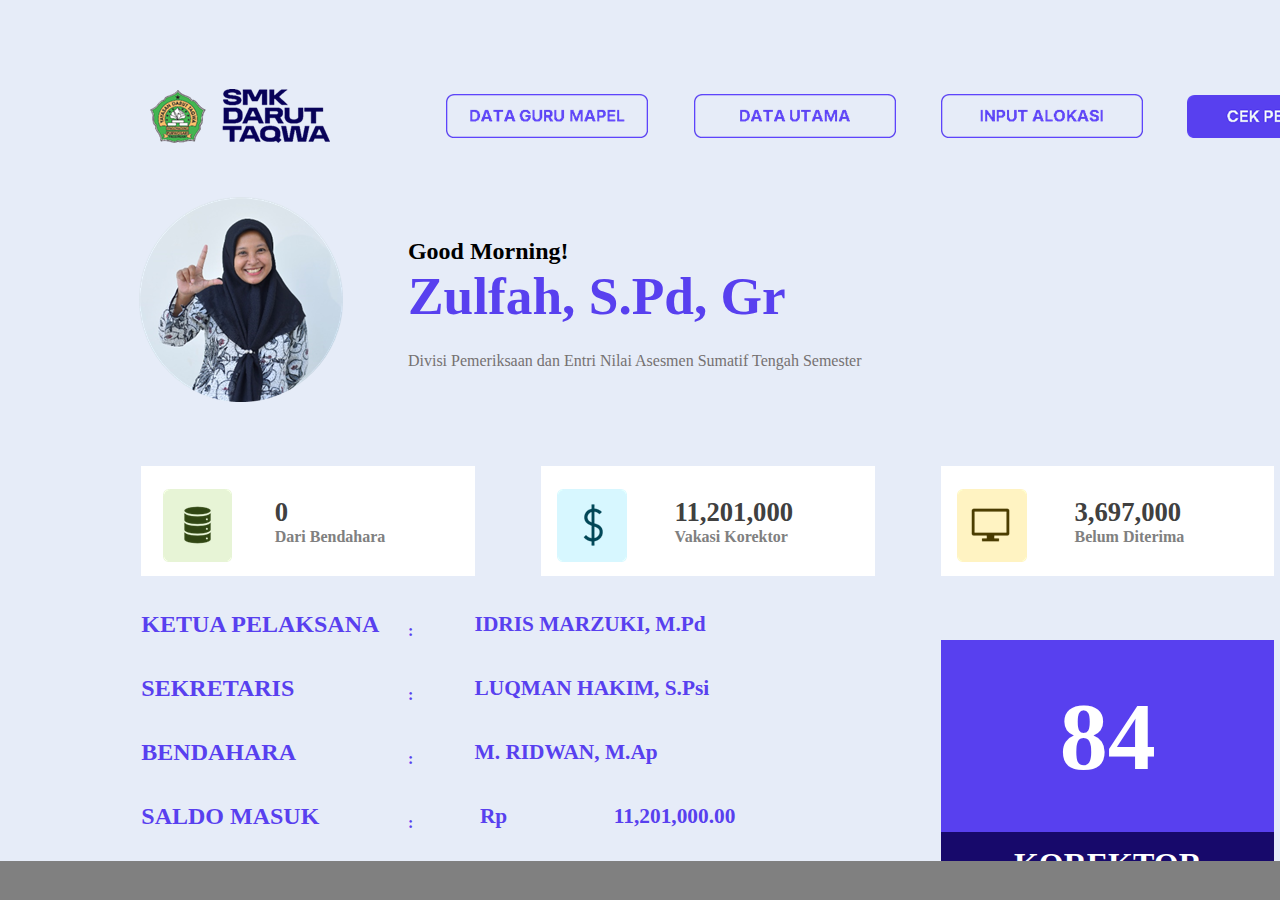
<file: index_files/sheet003.htm>
<html xmlns:v="urn:schemas-microsoft-com:vml"
xmlns:o="urn:schemas-microsoft-com:office:office"
xmlns:x="urn:schemas-microsoft-com:office:excel"
xmlns="http://www.w3.org/TR/REC-html40">

<head>
<meta http-equiv=Content-Type content="text/html; charset=windows-1252">
<meta name=ProgId content=Excel.Sheet>
<meta name=Generator content="Microsoft Excel 15">
<link id=Main-File rel=Main-File href="../index.htm">
<link rel=File-List href=filelist.xml>
<!--[if !mso]>
<style>
v\:* {behavior:url(#default#VML);}
o\:* {behavior:url(#default#VML);}
x\:* {behavior:url(#default#VML);}
.shape {behavior:url(#default#VML);}
</style>
<![endif]-->
<link rel=Stylesheet href=stylesheet.css>
<style>
<!--table
	{mso-displayed-decimal-separator:"\.";
	mso-displayed-thousand-separator:"\,";}
@page
	{margin:.75in .7in .75in .7in;
	mso-header-margin:.3in;
	mso-footer-margin:.3in;}
-->
</style>
<![if !supportTabStrip]><script language="JavaScript">
<!--
function fnUpdateTabs()
 {
  if (parent.window.g_iIEVer>=4) {
   if (parent.document.readyState=="complete"
    && parent.frames['frTabs'].document.readyState=="complete")
   parent.fnSetActiveSheet(2);
  else
   window.setTimeout("fnUpdateTabs();",150);
 }
}

if (window.name!="frSheet")
 window.location.replace("../index.htm");
else
 fnUpdateTabs();
//-->
</script>
<![endif]>
</head>

<body link="#0563C1" vlink="#954F72" class=xl96>

<table border=0 cellpadding=0 cellspacing=0 width=481 style='border-collapse:
 collapse;table-layout:fixed;width:361pt'>
 <col class=xl96 width=64 style='width:48pt'>
 <col class=xl96 width=229 style='mso-width-source:userset;mso-width-alt:8374;
 width:172pt'>
 <col class=xl96 width=15 style='mso-width-source:userset;mso-width-alt:548;
 width:11pt'>
 <col class=xl96 width=173 style='mso-width-source:userset;mso-width-alt:6326;
 width:130pt'>
 <tr height=55 style='mso-height-source:userset;height:41.25pt'>
  <td height=55 width=64 style='height:41.25pt;width:48pt' align=left
  valign=top><!--[if gte vml 1]><v:shapetype id="_x0000_t75" coordsize="21600,21600"
   o:spt="75" o:preferrelative="t" path="m@4@5l@4@11@9@11@9@5xe" filled="f"
   stroked="f">
   <v:stroke joinstyle="miter"/>
   <v:formulas>
    <v:f eqn="if lineDrawn pixelLineWidth 0"/>
    <v:f eqn="sum @0 1 0"/>
    <v:f eqn="sum 0 0 @1"/>
    <v:f eqn="prod @2 1 2"/>
    <v:f eqn="prod @3 21600 pixelWidth"/>
    <v:f eqn="prod @3 21600 pixelHeight"/>
    <v:f eqn="sum @0 0 1"/>
    <v:f eqn="prod @6 1 2"/>
    <v:f eqn="prod @7 21600 pixelWidth"/>
    <v:f eqn="sum @8 21600 0"/>
    <v:f eqn="prod @7 21600 pixelHeight"/>
    <v:f eqn="sum @10 21600 0"/>
   </v:formulas>
   <v:path o:extrusionok="f" gradientshapeok="t" o:connecttype="rect"/>
   <o:lock v:ext="edit" aspectratio="t"/>
  </v:shapetype><v:shape id="Graphic_x0020_4" o:spid="_x0000_s3073" type="#_x0000_t75"
   alt="Splash with solid fill" href="sheet001.htm#RANGE!A1" style='position:absolute;
   margin-left:7.5pt;margin-top:3pt;width:36pt;height:36pt;z-index:1;
   visibility:visible' o:gfxdata="UEsDBBQABgAIAAAAIQBamK3CDAEAABgCAAATAAAAW0NvbnRlbnRfVHlwZXNdLnhtbJSRwU7DMAyG
70i8Q5QralM4IITW7kDhCBMaDxAlbhvROFGcle3tSdZNgokh7Rjb3+8vyWK5tSObIJBxWPPbsuIM
UDltsK/5x/qleOCMokQtR4dQ8x0QXzbXV4v1zgOxRCPVfIjRPwpBagArqXQeMHU6F6yM6Rh64aX6
lD2Iu6q6F8phBIxFzBm8WbTQyc0Y2fM2lWcTjz1nT/NcXlVzYzOf6+JPIsBIJ4j0fjRKxnQ3MaE+
8SoOTmUi9zM0GE83SfzMhtz57fRzwYF7S48ZjAa2kiG+SpvMhQ4kvFFxEyBNlf/nZFFLhes6o6Bs
A61m8ih2boF2XxhgujS9Tdg7TMd0sf/X5hsAAP//AwBQSwMEFAAGAAgAAAAhAAjDGKTUAAAAkwEA
AAsAAABfcmVscy8ucmVsc6SQwWrDMAyG74O+g9F9cdrDGKNOb4NeSwu7GltJzGLLSG7avv1M2WAZ
ve2oX+j7xL/dXeOkZmQJlAysmxYUJkc+pMHA6fj+/ApKik3eTpTQwA0Fdt3qaXvAyZZ6JGPIoiol
iYGxlPymtbgRo5WGMqa66YmjLXXkQWfrPu2AetO2L5p/M6BbMNXeG+C934A63nI1/2HH4JiE+tI4
ipr6PrhHVO3pkg44V4rlAYsBz3IPGeemPgf6sXf9T28OrpwZP6phof7Oq/nHrhdVdl8AAAD//wMA
UEsDBBQABgAIAAAAIQCt0C1vKQIAAMQFAAASAAAAZHJzL3BpY3R1cmV4bWwueG1srFTBbtswDL0P
2D8Iuq+2EzttjNhFkKDFgGILuu0DWFmOhciSIGlJ+vejLCdFhh22pTdZNPnI9x61uD/2kuy5dUKr
imY3KSVcMd0Ita3oj+8Pn+4ocR5UA1IrXtFX7uh9/fHD4tjYEhTrtCVYQrkSLyraeW/KJHGs4z24
G224wmirbQ8eP+02aSwcsHgvk0mazhJnLIfGdZz7dYzQeqjtD3rFpVxGCN4Iv3QVxR7C7fhPa3Uf
/2Za1ukiCU2F41ABD1/btp7nWTo5h8LNELX6cMoIx9NdiE+LeZ7HDAwNGUPlNzivzxCnIr/DFkWR
Tef/hJvPZ3fF7R+AT3BGsIir9hvBNnZs4st+Y4loKlpQoqBHlR4tmE4wklPScMdQmG9GguvIQfiO
OC1FQ1ox8AhlJ4XaraRgu1FJ+A8dexCKjvl/5QPdtoLxtWY/e658NIPlEjwa0XXCOEpsGYayn5uM
JvXIZJj1bexIApRIzJNmO3f1AEqvOlBbvnSGM48LcYEc4QYvXCjwIoV5QDrrBZThfHUbcaPej0fe
v/BI5YQShvvs0STGCuXDfFA6b7ln3bV9h1LBVs/IXVDsXHhU742nsKjOBCmhPLa2fw9kdBQ5VnTY
d0peKzrscRyQHz1hGMxnWTq9RQ4wnM/SeTYdBI5NhGaMdf6R66sbIqEQmheZwMcKStg/uZGTE8RI
SqRhMNV5v5kUuBRr8HAy/sVzOGbG57f+BQAA//8DAFBLAwQKAAAAAAAAACEACWVlEswJAADMCQAA
FAAAAGRycy9tZWRpYS9pbWFnZTEucG5niVBORw0KGgoAAAANSUhEUgAAAG8AAABvCAMAAAGiHF7E
AAAAAXNSR0IArs4c6QAAAARnQU1BAACxjwv8YQUAAAJ5UExURQAAAPz8/P////7+/vz8/P7+/v39
/f39/fz8/P39/f7+/v39/f7+/vz8/Pz8/P39/f7+/v39/f7+/v////7+/v7+/vT09P7+/vz8/P7+
/v39/f39/fz8/P7+/v39/f////7+/v39/f39/f39/fz8/P////39/f////39/f39/fz8/P39/f7+
/vz8/P////Hx8f39/f7+/vv7+/7+/v////z8/P39/f7+/vz8/P7+/v39/f7+/v39/fj4+Pz8/P39
/f////7+/vz8/P39/f7+/v39/fz8/P////z8/P7+/vz8/P39/f7+/v////7+/vz8/P7+/v39/fz8
/P39/f7+/v7+/v////39/f7+/v39/f7+/vz8/P7+/v39/f39/fr6+v7+/v7+/vz8/PT09P7+/v//
//39/f39/f7+/v7+/v////39/f////z8/P7+/vz8/P7+/v7+/v39/fz8/P////39/f////39/f39
/f7+/v7+/vz8/P39/f7+/v39/f7+/vz8/P39/f39/fz8/P39/fz8/P39/f39/f39/f39/fz8/P//
//7+/vz8/Pz8/P7+/vz8/P7+/v39/f////v7+/39/f7+/vz8/P39/f39/f7+/v////39/f7+/v39
/fz8/P39/f////39/f7+/v////7+/v7+/v39/f////7+/v39/fz8/P7+/v39/f39/f7+/v39/f7+
/v39/f7+/vz8/P////39/f////z8/P39/f7+/v////7+/v7+/vz8/P39/f39/f39/f7+/v39/f7+
/v////39/f7+/v39/fz8/P39/f7+/v39/f7+/v39/f////r6+v7+/v39/abQ2xsAAADTdFJOUwD4
QFvlB7f40qQ15WPt2qw97X4PKhcZWOJF9aF7MuIEH8+8/ddg6gzXg9+xQswUE54vUnAB+otd5wn6
N+cp74B4UtyuP+/JEXUs94gZgFrkR/fRozR1BpAh0WLsDr6rOX0pXxhX//SgMXIDjURnX+kLTPzW
Hqig6ZUmZ/GCE8NU3vGdd975y7j5pX8II+5ZUds+7hBO22z2h8hZwLVG9nzjBdBhMw1O/iA768V8
l9hphBXFVuAo86p54HECHV7ouvunOOh5CpQl1fCBEsJTr2Y9Ld3eDTcRAAAACXBIWXMAACHVAAAh
1QEEnLSdAAAF/UlEQVRYR+2Z+b9VUxjGt0KKjGWM5EYUCVcRMmWOJF2FMi7DNSdD5oxFpkKZokhE
ZpKKokwZ+4us9a7v2nutvdfZZ+9b9wcf5/v53Lve93med+1z7nDOvWsnTVGKwqLULonyRFMp16qk
TSUL0jZJrtN12kntT1poNabJhNG6Cfa2yz12FbzZGqgxFMIoc1FvK7meu6rx5DF5dr5JO9qsd4JV
xtvL6Ha59O6SXj6otxpX8BD8R5ZhTPdIstIwVjftSAvF88zN0ljVYvWUTmQNCryPahHJT+y3ONg1
nH5Tfyi13iTSi1vH4rd75k3DfeaTGiH1f5V+keeVYp60caMR3zxSqR+sClMxNfNNeamtwSjWlcrb
3dROESs0U9d81izE0UgQWVhr9Qx0zWiUDAwNgmMfZAuiAxVEEV1AdZyODFc+l3yAY+nEcKyycroP
cpJcqz+kV+rdgjtPfyi1yHwybWhqgq7UzHUWo3QW5YzITAvLavPVfo2mBmbMcDn92hsomvAGc3xL
hqdVU2RIkHa5UqeY9SnEkl0IyE9gCpIBJQaJLPIjguCevIfoN6WVmzyYDqwYIPqrWRlF7Dwdh46k
IpVjBW5jCAbsihdn5JeTPiQYsh2BOIRikDAZCo81hKJcRSjK4YQa8iLBxhCE3hMphMFkojwqkf7J
BlmNIkXKNZLycE9dXFOcZIpxmeZ4TKQC4lG3t1MkyfWiCx8jhYh1Jk2IWEr1os2jraspi8xYSlHG
jqzmKpQ1UeoOqhYtthafd+0H0kx1YXAQc+ngjaxNYMrNHZNWTbBDGvuLLaVUTZCgkLYvS3ViJsbY
RmzDHtLrwq2CNDHwNQgCkgahCH6Q+BVJ8zRSgbsIqFcQkmQjioBW5AwCWYLeguZhVPMXhNgaq+bG
inM7pLIU6f8NdPCbFT2s7pVqiS43UTvED/B0W8YQO4fRh6VVFHELzPmF9y5SeaxZArmQzzAbQzAE
r4RZJH3a8OJ09O09iWAOAnHIRMje6yP0IhSBRJJ8pJZRZZCJkYXV8xQZZOKQifEskQZ0ECtCoCGr
yBVoX3nyP3pZRC7CYTbYgCmk4GZWy1xCMYhY8r1ab0MRrM96nhaelCrFpjLcMWBqpkVPqRy5P2O1
4laljksr0WzpsFKKH5Fqpi7cD6eogBQSWMezaqwuoISIs5HGRwwBIeDihk4yRqwGpt2WOsf+4i2m
y3FOwzHDZNYS0pPh0o2KDNpk1w49d64t66HnLqKsxQH1HmeLFi3+T6zuc8S295+/hq6bmaFfxhx9
0boRruSYitxdcJmMnTEscgjVVn48V4eRco2Ab7AMSOoh+i1mGhv6PIiXJONQwvebznvnaWXCFNpa
LLXbheBpXkc5kD5JPkGxhF/8Ksxl0ucyPEOPwbP/nE+dJGeTyBiKU50JTHp8gZVnHX4AXnX6MOiB
E3IBZo7vsGuwhNEMDB+cIvjl9P/aRIc+QyuDHj+hpwzDiECiDO8sAiV/RXvA4ngYNcYsMmUQNcxG
Sv5CgLuRNZEXBQ9CpRAVkNxBus+IDSuyI6U4/s2exowlrbkdSYNSgyeYbM4LduASWsFKldmdsa4y
in2qMDR/C7g+X7FVc1YysUW8zWZNqXJ7ohn23k4Fjl3NRH0mR16omzGe2frMZ4d6MOzROV2pd6jL
YIOaHMR0xrdaLT92E2618/UpPWMrgfGu8DNb1CI4re4CPdmnOgPbGNUsW0ZRj727+tUV4reim7Kg
B/P1YYcY72m75Huw7i27Qz0eYDoCiUNoY6wbTqgy9naOYA+zPqXTSK9ZSB+FTAMG6MRe1Iaj7ZDB
vd3sS6/UWJQkOQolBpE4j+vA9tQacyoJ2c8dQvh3w8DZqAXsba9KnMqIxj8tH2Je1m8bQpeSO1R2
uKO/5tzJhMbdXC9nJ9IBlX83+jFgQGrKYv3eEDIRpwJMaP5GqcL3zAjTESvRzpD6A6Eqt9j/mubN
pK/O3M2nvUQpDJhWeH3s88icxndEthDzakMJu8kzUfWfSddI//mm73Z+t5fLDhS6nbMuPIGqRYut
SJL8C18andF8jHcnAAAAAElFTkSuQmCCUEsDBBQABgAIAAAAIQDk24O4DgEAAIcBAAAPAAAAZHJz
L2Rvd25yZXYueG1sfFBNS8NAEL0L/odlBG9207Rb25hNKYJQKAhNPHhckk02dT/C7tpEf71bowQ8
eBrezLw37026HZREZ25dazSF+SwCxHVpqlY3FF6Kp7s1IOeZrpg0mlP44A622fVVypLK9PrIz7lv
UBDRLmEUhPddgrErBVfMzUzHdZjVxirmA7QNrizrg7iSOI6iFVas1eGCYB1/FLx8y98VhUYW7HR4
jfNo5faia5ene3MoKL29GXYPgDwf/LT8w95XFAhcooQYkAV/g9zpUhiL6iN37WcwP/ZraxSypqcQ
wpZGfteAn+vacU9hsZ5H4+S3syExiQBfRL35j7rckMUfLiHxciTjyVKWBjD9L/sCAAD//wMAUEsD
BBQABgAIAAAAIQA2AYf52wAAAKYBAAAdAAAAZHJzL19yZWxzL3BpY3R1cmV4bWwueG1sLnJlbHOs
kMFKBDEMhu+C71Dj2enMHkRkO8vIIO5JWNcHCG2mU3aalraK+/ZWPOjCghePScj3f8l68+EX8U4p
u8AKuqYFQayDcWwVvO4fb+5A5IJscAlMCo6UYdNfXqx3tGCpS3l2MYtK4axgLiXeS5n1TB5zEyJx
nUwheSy1TFZG1Ae0JFdteyvTbwb0J0yxNQrS1qxA7I+xJv/NDtPkNI1Bv3niciZCOl+zKxCTpaLA
k3H43eyayBbkeYfuPx3mek1aHB9+PK7H4eXp4XnYjVdD9yUhT77bfwIAAP//AwBQSwECLQAUAAYA
CAAAACEAWpitwgwBAAAYAgAAEwAAAAAAAAAAAAAAAAAAAAAAW0NvbnRlbnRfVHlwZXNdLnhtbFBL
AQItABQABgAIAAAAIQAIwxik1AAAAJMBAAALAAAAAAAAAAAAAAAAAD0BAABfcmVscy8ucmVsc1BL
AQItABQABgAIAAAAIQCt0C1vKQIAAMQFAAASAAAAAAAAAAAAAAAAADoCAABkcnMvcGljdHVyZXht
bC54bWxQSwECLQAKAAAAAAAAACEACWVlEswJAADMCQAAFAAAAAAAAAAAAAAAAACTBAAAZHJzL21l
ZGlhL2ltYWdlMS5wbmdQSwECLQAUAAYACAAAACEA5NuDuA4BAACHAQAADwAAAAAAAAAAAAAAAACR
DgAAZHJzL2Rvd25yZXYueG1sUEsBAi0AFAAGAAgAAAAhADYBh/nbAAAApgEAAB0AAAAAAAAAAAAA
AAAAzA8AAGRycy9fcmVscy9waWN0dXJleG1sLnhtbC5yZWxzUEsFBgAAAAAGAAYAhAEAAOIQAAAA
AA==
" o:button="t">
   <v:fill o:detectmouseclick="t"/>
   <v:imagedata src="image043.png" o:title=""/>
   <x:ClientData ObjectType="Pict">
    <x:SizeWithCells/>
    <x:CF>Bitmap</x:CF>
    <x:AutoPict/>
   </x:ClientData>
  </v:shape><![endif]--><![if !vml]><span style='mso-ignore:vglayout;
  position:absolute;z-index:1;margin-left:10px;margin-top:4px;width:48px;
  height:48px'><a href="sheet001.htm#RANGE!A1"><img border=0 width=48
  height=48 src=image044.png alt="Splash with solid fill" v:shapes="Graphic_x0020_4"></a></span><![endif]><span
  style='mso-ignore:vglayout2'>
  <table cellpadding=0 cellspacing=0>
   <tr>
    <td height=55 class=xl96 width=64 style='height:41.25pt;width:48pt'><a
    name="RANGE!A1">&nbsp;</a></td>
   </tr>
  </table>
  </span></td>
  <td class=xl98 width=229 style='width:172pt'>HOME</td>
  <td class=xl96 width=15 style='width:11pt'>&nbsp;</td>
  <td class=xl96 width=173 style='width:130pt'>&nbsp;</td>
 </tr>
 <tr height=31 style='height:23.25pt'>
  <td height=31 class=xl96 style='height:23.25pt'>&nbsp;</td>
  <td class=xl96>&nbsp;</td>
  <td class=xl96>&nbsp;</td>
  <td class=xl96>&nbsp;</td>
 </tr>
 <tr height=43 style='mso-height-source:userset;height:32.25pt'>
  <td height=43 class=xl96 style='height:32.25pt'>&nbsp;</td>
  <td class=xl97>KETUA PELAKSANA</td>
  <td class=xl97>:</td>
  <td class=xl108>IDRIS MARZUKI, M.Pd</td>
 </tr>
 <tr height=43 style='mso-height-source:userset;height:32.25pt'>
  <td height=43 class=xl96 style='height:32.25pt'>&nbsp;</td>
  <td class=xl97>SEKRETARIS</td>
  <td class=xl97>:</td>
  <td class=xl108>LUQMAN HAKIM, S.Ps<span style='display:none'>i</span></td>
 </tr>
 <tr height=43 style='mso-height-source:userset;height:32.25pt'>
  <td height=43 class=xl96 style='height:32.25pt'>&nbsp;</td>
  <td class=xl97>BENDAHARA</td>
  <td class=xl97>:</td>
  <td class=xl108>M. RIDWAN, M.Ap</td>
 </tr>
 <tr height=43 style='mso-height-source:userset;height:32.25pt'>
  <td height=43 class=xl96 style='height:32.25pt'>&nbsp;</td>
  <td class=xl97>PEMERIKSAAN</td>
  <td class=xl97>:</td>
  <td class=xl108>Zulfah, S.Pd, Gr</td>
 </tr>
 <tr height=43 style='mso-height-source:userset;height:32.25pt'>
  <td height=43 class=xl96 style='height:32.25pt'>&nbsp;</td>
  <td class=xl97>JUMLAH KOREKTOR</td>
  <td class=xl97>:</td>
  <td class=xl108>84</td>
 </tr>
 <tr height=43 style='mso-height-source:userset;height:32.25pt'>
  <td height=43 class=xl96 style='height:32.25pt'>&nbsp;</td>
  <td class=xl97>JUMLAH MAPEL</td>
  <td class=xl97>:</td>
  <td class=xl108>119</td>
 </tr>
 <tr height=43 style='mso-height-source:userset;height:32.25pt'>
  <td height=43 class=xl96 style='height:32.25pt'>&nbsp;</td>
  <td class=xl97>JUMLAH SISWA</td>
  <td class=xl97>:</td>
  <td class=xl108>675</td>
 </tr>
 <tr height=43 style='mso-height-source:userset;height:32.25pt'>
  <td height=43 class=xl96 style='height:32.25pt'>&nbsp;</td>
  <td class=xl97>JUMLAH KELAS</td>
  <td class=xl97>:</td>
  <td class=xl108>48</td>
 </tr>
 <tr height=43 style='mso-height-source:userset;height:32.25pt'>
  <td height=43 class=xl96 style='height:32.25pt'>&nbsp;</td>
  <td class=xl97>ANGGARAN</td>
  <td class=xl97>:</td>
  <td class=xl109><span style='mso-spacerun:yes'>�</span>Rp<span
  style='mso-spacerun:yes'>����������������������� </span>1,000.00 </td>
 </tr>
 <tr height=31 style='height:23.25pt'>
  <td height=31 class=xl96 style='height:23.25pt'>&nbsp;</td>
  <td class=xl96>&nbsp;</td>
  <td class=xl96>&nbsp;</td>
  <td class=xl134>&nbsp;</td>
 </tr>
 <tr height=43 style='mso-height-source:userset;height:32.25pt'>
  <td height=43 class=xl96 style='height:32.25pt'>&nbsp;</td>
  <td class=xl97>SALDO MASUK</td>
  <td class=xl97>:</td>
  <td class=xl109><span style='mso-spacerun:yes'>�</span>Rp<span
  style='mso-spacerun:yes'>����������� </span>11,201,000.00 </td>
 </tr>
 <![if supportMisalignedColumns]>
 <tr height=0 style='display:none'>
  <td width=64 style='width:48pt'></td>
  <td width=229 style='width:172pt'></td>
  <td width=15 style='width:11pt'></td>
  <td width=173 style='width:130pt'></td>
 </tr>
 <![endif]>
</table>

</body>

</html>
</file>
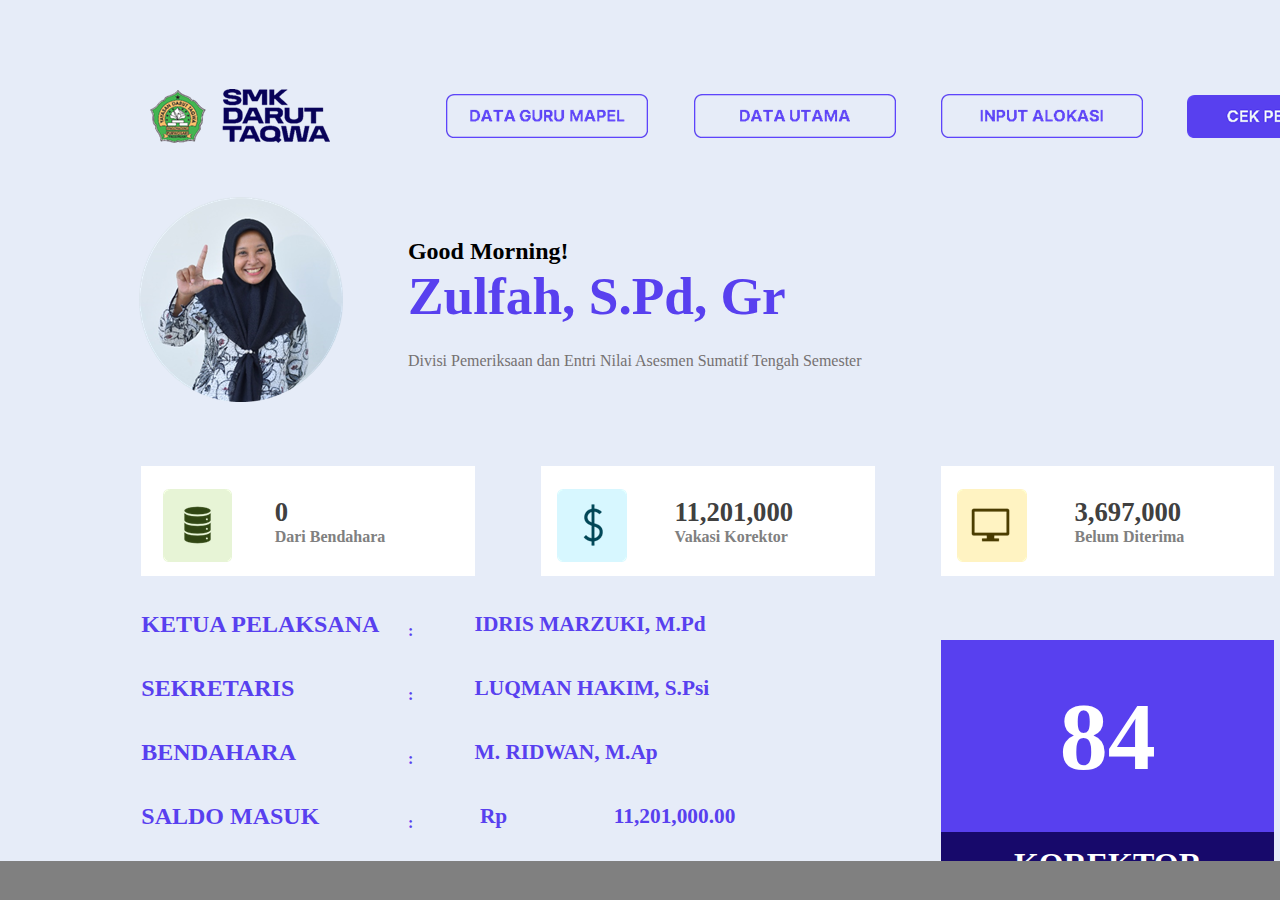
<file: index_files/sheet004.htm>
<html xmlns:v="urn:schemas-microsoft-com:vml"
xmlns:o="urn:schemas-microsoft-com:office:office"
xmlns:x="urn:schemas-microsoft-com:office:excel"
xmlns="http://www.w3.org/TR/REC-html40">

<head>
<meta http-equiv=Content-Type content="text/html; charset=windows-1252">
<meta name=ProgId content=Excel.Sheet>
<meta name=Generator content="Microsoft Excel 15">
<link id=Main-File rel=Main-File href="../index.htm">
<link rel=File-List href=filelist.xml>
<!--[if !mso]>
<style>
v\:* {behavior:url(#default#VML);}
o\:* {behavior:url(#default#VML);}
x\:* {behavior:url(#default#VML);}
.shape {behavior:url(#default#VML);}
</style>
<![endif]-->
<link rel=Stylesheet href=stylesheet.css>
<style>
<!--table
	{mso-displayed-decimal-separator:"\.";
	mso-displayed-thousand-separator:"\,";}
@page
	{margin:.75in .7in .75in .7in;
	mso-header-margin:.3in;
	mso-footer-margin:.3in;}
-->
</style>
<![if !supportTabStrip]><script language="JavaScript">
<!--
function fnUpdateTabs()
 {
  if (parent.window.g_iIEVer>=4) {
   if (parent.document.readyState=="complete"
    && parent.frames['frTabs'].document.readyState=="complete")
   parent.fnSetActiveSheet(3);
  else
   window.setTimeout("fnUpdateTabs();",150);
 }
}

if (window.name!="frSheet")
 window.location.replace("../index.htm");
else
 fnUpdateTabs();
//-->
</script>
<![endif]>
</head>

<body link="#0563C1" vlink="#954F72">

<table border=0 cellpadding=0 cellspacing=0 width=880 style='border-collapse:
 collapse;table-layout:fixed;width:661pt'>
 <col class=xl68 width=64 style='width:48pt'>
 <col width=244 style='mso-width-source:userset;mso-width-alt:8923;width:183pt'>
 <col width=214 style='mso-width-source:userset;mso-width-alt:7826;width:161pt'>
 <col width=64 style='width:48pt'>
 <col width=106 style='mso-width-source:userset;mso-width-alt:3876;width:80pt'>
 <col width=188 style='mso-width-source:userset;mso-width-alt:6875;width:141pt'>
 <tr class=xl105 height=31 style='mso-height-source:userset;height:23.25pt'>
  <td height=31 class=xl106 width=64 style='height:23.25pt;width:48pt'><a
  name="RANGE!A1">KODE</a></td>
  <td class=xl106 width=244 style='border-left:none;width:183pt'>NAMA GURU</td>
  <td class=xl106 width=214 style='border-left:none;width:161pt'>MATA PELAJARAN</td>
  <td class=xl105 width=64 style='width:48pt'></td>
  <td class=xl105 width=106 style='width:80pt'></td>
  <td class=xl105 width=188 style='width:141pt'></td>
 </tr>
 <tr class=xl105 height=31 style='mso-height-source:userset;height:23.25pt'>
  <td height=31 class=xl103 style='height:23.25pt;border-top:none'>1</td>
  <td class=xl104 style='border-top:none;border-left:none'>SUEB, S. PD.I., M.M.</td>
  <td class=xl104 style='border-top:none;border-left:none'>PAI</td>
  <td align=left valign=top><!--[if gte vml 1]><v:shapetype id="_x0000_t75"
   coordsize="21600,21600" o:spt="75" o:preferrelative="t" path="m@4@5l@4@11@9@11@9@5xe"
   filled="f" stroked="f">
   <v:stroke joinstyle="miter"/>
   <v:formulas>
    <v:f eqn="if lineDrawn pixelLineWidth 0"/>
    <v:f eqn="sum @0 1 0"/>
    <v:f eqn="sum 0 0 @1"/>
    <v:f eqn="prod @2 1 2"/>
    <v:f eqn="prod @3 21600 pixelWidth"/>
    <v:f eqn="prod @3 21600 pixelHeight"/>
    <v:f eqn="sum @0 0 1"/>
    <v:f eqn="prod @6 1 2"/>
    <v:f eqn="prod @7 21600 pixelWidth"/>
    <v:f eqn="sum @8 21600 0"/>
    <v:f eqn="prod @7 21600 pixelHeight"/>
    <v:f eqn="sum @10 21600 0"/>
   </v:formulas>
   <v:path o:extrusionok="f" gradientshapeok="t" o:connecttype="rect"/>
   <o:lock v:ext="edit" aspectratio="t"/>
  </v:shapetype><v:shape id="Graphic_x0020_1" o:spid="_x0000_s4097" type="#_x0000_t75"
   alt="Splash with solid fill" href="sheet001.htm#RANGE!A1" style='position:absolute;
   margin-left:47.25pt;margin-top:0;width:70.5pt;height:69.75pt;z-index:1;
   visibility:visible' o:gfxdata="UEsDBBQABgAIAAAAIQBamK3CDAEAABgCAAATAAAAW0NvbnRlbnRfVHlwZXNdLnhtbJSRwU7DMAyG
70i8Q5QralM4IITW7kDhCBMaDxAlbhvROFGcle3tSdZNgokh7Rjb3+8vyWK5tSObIJBxWPPbsuIM
UDltsK/5x/qleOCMokQtR4dQ8x0QXzbXV4v1zgOxRCPVfIjRPwpBagArqXQeMHU6F6yM6Rh64aX6
lD2Iu6q6F8phBIxFzBm8WbTQyc0Y2fM2lWcTjz1nT/NcXlVzYzOf6+JPIsBIJ4j0fjRKxnQ3MaE+
8SoOTmUi9zM0GE83SfzMhtz57fRzwYF7S48ZjAa2kiG+SpvMhQ4kvFFxEyBNlf/nZFFLhes6o6Bs
A61m8ih2boF2XxhgujS9Tdg7TMd0sf/X5hsAAP//AwBQSwMEFAAGAAgAAAAhAAjDGKTUAAAAkwEA
AAsAAABfcmVscy8ucmVsc6SQwWrDMAyG74O+g9F9cdrDGKNOb4NeSwu7GltJzGLLSG7avv1M2WAZ
ve2oX+j7xL/dXeOkZmQJlAysmxYUJkc+pMHA6fj+/ApKik3eTpTQwA0Fdt3qaXvAyZZ6JGPIoiol
iYGxlPymtbgRo5WGMqa66YmjLXXkQWfrPu2AetO2L5p/M6BbMNXeG+C934A63nI1/2HH4JiE+tI4
ipr6PrhHVO3pkg44V4rlAYsBz3IPGeemPgf6sXf9T28OrpwZP6phof7Oq/nHrhdVdl8AAAD//wMA
UEsDBBQABgAIAAAAIQA5DXi3PgIAADEGAAASAAAAZHJzL3BpY3R1cmV4bWwueG1srFRhb9sgEP0+
af8B8X21kzXpYsWuokStJlVb1W0/4IrPMQoGBCxJ//0O4yTttEnTkm9wwL27994xv913im3ReWl0
yUdXOWeohamlXpf8x/e7D5848wF0DcpoLPkLen5bvX8339euAC1a4xil0L6gQMnbEGyRZV602IG/
MhY1nTbGdRBo69ZZ7WBHyTuVjfN8mnnrEGrfIoZVOuFVnzvszBKVWiQIrGVY+JJTDTE63Gmc6dJt
YVR1Pc9iUXHZZ6DF16ap8mM47voTZ3bVKIXj8hB7dZvC/e0+4wkmmGPqv8HN8nxyPfkz5lDh75ij
m/xmeiznhHtAs1IkWL19lOLRDTV82T46JuuSjznT0JE49w5sKwUbcVajF6THN6vAt2wnQ8u8UbJm
jezpg6JVUm+WSorNICD8h3wdSM2H9/8kv2kaKXBlxM8OdUgecKggkP98K63nzBWxKfe5HvGsGoiM
vZ7aTiRAQcQ8GLHxZzegzbIFvcaFtygCzcEb5ATXW+GNAs9K2juis5pDEddnl5EG6XI8YveMiUqy
iKAxDmQS66QOsT8ofHAYRHtu3TFVtNUTcRcVOyYe1DvxFOfT2yglFPvGdZdAJkexPQ3BZDL7OL2Z
cPZS8jz1h/vABJ2lmSQK6GiWj2d50jfVEGuxzod7NGfXw2Ii8i4RQV8UFLB98AMlB4gY7icxOucS
/fd/LS6VY1tQJQchaLDGvYFfIQ1SJPJ7Kx9/FaEkvVhBgMO4vfl7h5fpr69+AQAA//8DAFBLAwQK
AAAAAAAAACEAv9hnMXUbAAB1GwAAFAAAAGRycy9tZWRpYS9pbWFnZTEucG5niVBORw0KGgoAAAAN
SUhEUgAAAYAAAAGACAYAAACkx7W/AAAAAXNSR0IArs4c6QAAAARnQU1BAACxjwv8YQUAAAAJcEhZ
cwAAOw4AADsOAcy2oYMAABsKSURBVHhe7d3tddw4k4bhCWFDmBA2AyuD9Z+deX86hAlhMlAICkEh
dAgKQRGYCmG3HrLasuWSxOYHUADu65znzL5ru5vNBkGgCLL/AAAAAAAAAAAAAAAAAAAAAAAAAAAA
AAAAAAAAAAAAAAAAAAAAAAAAAAAAAAAAAAAAAAAAAAAAAAAAAAAAAAAAAAAAAAAAAAAAAAAAAAAA
AAAAAAAAAAAAAAAAAAAAAAAAAAAAAAAAAJDB/3x5+a+/v7zc/fXl5Z//3E2Xv++mJ/vv8zX2v19+
iv7s4e8v3//Vv9G/9ZcBALRAnffciVuHro79P3cv/7c1fmK4/98vL//tLw8AyMRH+t+WUXzcme+N
XlszCX9LAEBNS8f//d+lpBN33GfETgaPdsL50zcDAFDK3PHfTfeWXSWevWFGAAAFqR6vEXjUIdeI
SkNcIwCAk3mdv+qo/71oRuKbCQA4iko+WqIZdby5Ml18kwEAe3m9/7TVPUdH2+qbDgDYyjv/NPX+
tdFJQNvuHwMAcItWO/9rOAkAwAatd/6vmZ79IwEA1uij81+iz+IfCwDwES31jDrSlvPXl5ev/vEA
ABEv/aRc578n+kxcDwCAD1hHeR91oH2EewQAIKTHOMcdZz+hFAQAb3jpp5mbvbZGpSD/yAAA0cg4
6jB7jC5y+8fuih6Ip6ejqtS1nMyXX1zz/z7O6fSzA9hBnUPUWfYYdYr+sbug0p19pptmb/q+eYIq
gHnkGHUSPaeHkfCWjv9tdCKw1+GHdYBRLb/oFXcQvUYdp3/8JqnUY5/hkOW6eh2dTPylAYxENeKo
Y+g9LY58dbHevq9THsutk4q/DYARjHTx9/dMD74bmmGj9VPv01B78LcC0Ltl1UjcGfQelT5auju4
1HfFxWFgENYJDrP6J0orZQ+Vq46q+X8WvY+/LYCejVr/f00bj4s+q+7/XuyEw/0CQM+WC4pxBzBS
sl8M1gqdaLvPDLMAoHM1OpacyX0xuNYyXWYBQMdGvgD8c7KPdmuV6XR9yDcBQG9GvAHsvWQd7da8
S5syENAxTgA/J+dvBejEFG9vmdj785gIoEecAH5Nxs6udpnO9gmPiAB6xDWAX5PxnoDSyz/fJmtp
bI/5ty/sZO+Pz/7q+UefVSc8/Zn/VaBfnAB+Tcaat21T1Z/oVOfom9Ikdfb6DMuJ9Pr7CPFnjfPj
txTudXLwlwXaxwng92Q7yGuX6Vrr9Hx0b6P47/9ap33KL9zNJwSWyKJ1y8gobuTjJtc9AbW/I+vo
miiHqJwzj9JvHuHvCycDNIs7gX+POhDfPSmoA462s0Sy7YtIrY7/bfT+nAjQnNoHTsZkO5BVh462
8+xY20h7I1iWjv9tbHueOBGgGda5XKKGPHZy3ROgji7eznOT8QKwZkQZO/7fM120rb7ZQE61Opfs
yXTw1rgbWB2sSoS+CSnYd6LfQG5qxqrjyzcfyIcLwXG0Qsp3UQrWkRT93QatovG3TkHfR2ud/zW2
3SoLMRtAPlwIjqPOxndRCupAou08J9NzltH/0j7r3gx3RNSeNJPzjwXk0cMBdkayjdo0Co6288io
o8pS+/cLvaes5a+VLPsW+KHs6LKl5PudgLNP1llKXy3W+9cmW3kNqLbUMHOylYGubLtOuR6QpWNq
ud6/NvoO/eMC9dmIq+pjh7NG+8V3USpHPiJCnW2Wz+lln647/9fk/iU6DIZZQJS8B6nKJPu/s+mS
5eLkWJ3/Eq4JIA1NvaNGOnLUIfnuSWv53m49EUyXTJ2PVvvYvu7qgu+aqH2xOghpqGOIGurIyVoG
ekszgqU0pO/w9YSgTkadq+VRf56tw/HOv+h9DrkyPfuuAOryg3GoafhnUefkuwcnOPJ6RrvJ+ZOk
GJBKA3EjHTc2uuZOzhPMsxYGHHNUyvPdAtQ19pT893BwHo/Z5u9hoIEU/BZ8VgX9CHXaozHI+D2U
G5GGRiNRIx01jM6Os6xcivfz6KGdIQ0O1NdQBjrGiOv9bwmzAKSiFQpRQx0t6rR8l2CjUdf73xpm
AUiDi3Wv4cDcx9oRP0C0IswCkIp1fHdRQx0vPL9lq79YXnxTuEMYqXDDDmWgrZhFbgmDDSSjqWnc
WMeJzYaaeDREJrSb28NgA+lwEU9hZHYLVpJtD9eckI4aZdRYRwkjs/V07Uj7K9qP5POw9BgpjX5R
mDLQ57ibfH9UOvPdCeRijXPYJX0cmJ/TPor2HVkfzZ58dwL5jHyTGPXZ91H3Py5aPuu7Fchl5Gk+
9dkYdf9jo5m271ogH42Eo4bbe+zAfPJdAKe2QOd/bGx/Um5Ebhr1RY2391AGeuWzQZ4bdXj4tTA0
QLXKuAH3G8pAr6yjeoj2EdkXZppoxmgX/1Tu8I8+tNG+95KhjaEpo40ERy8D2ef/Rt3/vHACQHNG
qgXbATrsKg1+3KVMdH3FdzmQ30jPDBp1hDbSd1w7PBoaP8wHntZaf/n+rx2AjzoIPTYS05r86aL/
v0oxujDr/6w4XxUyxD0CNfdzDd75c6dvobDabHDXTl+d+tLRxw3lvehgVa3WX64YjVyi7ekvYz0h
1NoTv+xVMJwABjaP9g+aaut1Sp8IRjgJ6KTsH7d7rPgpnenZdz1GsnSc51xM1YmgZF1xmb3E29JL
asywStNn1Mku+vzknOhY9d2PUfio//QDrWTtuveTgH1fXd+yrwEDnX+NcCfwUDTFLnmg6WKyv/Xp
ej8J6FqNf9Su2Pf2p0oR0Wcm58b6Ah4GN4p69dVyFzF7PgnYZ+uuDOQrfljuWSklB2ioSJ1H1ABK
pWTn1e9JoK/pOss966fHQQXeyFJfVcfsm3S6XleT2D7sYskenX+O9NKe8I5MU2ydhHyziujxJGD7
sIuarcqC0ecj5aJ+wb8O9CpbJ1i65thbR1P6JHoGOv8cof7fOR/9p1pap+0pPe209+yq1NBy3Vad
TvSZSPmUvFcHFeQ92Mo/2kAXUONtaS86ierk7h+tGbbdPOIhSey7oPzTO+v0Uq6tVgfmm1hMxtnQ
vrTzfCDte8o+uaKTsX896NHyqIf4y8+Qvyo84VKrkKJtaTX6PP7R0qLzz5kW2g52yF9rrTOCtZFP
N9cDNKPJXMf1WRdLPdOFB8B1z77k1DVvdV6+qUX5iLSjxw5Mz/pM/vHSWGagPN4hYxj9D6CFg69W
x6VVNNH2tBo7meox3Glu6FF5Tyf4aFtJ3WhG5l8TehZ9+dlSs3zR2+hUHW7tcpCXfFjpkziM/geQ
/QLwNTUbY2+zgGt0459/xGLU8et9GfXnDqP/QahjjRpAtqgT9k2uotcatR3oxUpCamt6v2g7SJ7o
5Jx5wQAO1MoJoMZS0J/ZQdF1uUIjPrUF/7iH0clFq8zo+NsJj30YyLLSJW4ImXJG53SLVvbT3qij
njvsjftb+0mjRzr9NqPvTN+hf53oXUMngOorVzRKjrat5yyfeXpQh67a/TXewd8r85/rxEFdv+no
+8twnKGwFg5c39Sq7ODo8mIwIeoDapdZUYmN4LLfCJbiYVSjlIHIeNHgxps5RpN9ZJvpolSvq4HI
uLEBFg97G1n2ka2doNLckKJ6d7SNhLQYOn/M8o5scz2MShdA4+0kpLVMF1b8YJa1DJSp/CO6UBZt
JyEtRccVnT9+kW8WkO/plXai/DPeVkLyR6t9uOCLULbRrcotvmlpsBKItJvpwiMe8CE1krjxlE7e
+qRGUfE2E5Ivaq8ZB1NISJ2uNZiqt/D7NDXtHYn5SmWEvJfpgVo/blKzzu2jldR3JHICIPlDuQc7
2Emg+FNCfeSf/gIVJwCSN9NFx643VWC7+amOherdLYz8rzgBkHyZLq0cP2hIiWsCev3MNf+3OAGQ
LNGxowu81PlxKjWyqAHuiUb9rd2QUvP6CCGvmZ7p+FGcNbzdz8JRx6/XaWnUf6WyWPSZCCkRHTt0
/KhKjW+ZEay/Z8A7/YtG/C2vTtBF6ujzEXJm6PiRljXMr+oY1bnPI/vrr0jdTfdqtPZnd7003OUz
xgcpIUdHHT/P7QGSuGXWQ8jWzB3/8kP9/EQjkAH1f1Im3MQFpLNc94gOWEL2Zyn38KROICVNyaMD
l5A9UcfPBV4gMR2cOlCjA5iQ7aHcA6SnlU7xAUzI7aHcAzTCR/9VH5FNegq/xQs0QyO1+EAmZH0Y
9QON0UjNRmw8/I3szPyYZtb0Ay1h6SfZk+sKH29OAFrB6J/sC6N+oFk2eruPD2xCPo7aDhd6gUZR
+iFbQskHaJxuzNGBHB3ghLwX7/z5WUagVaz5J1uiNkO9H2iYd/4874fcFLUZ6v1Aw+j8yZbox1q8
CQFoEZ0/uTXWXrirF2jd8iMvrPUn60PnD3SAzp/cGnX+rPQBGuYln3sdzNFBTkgUOn+gcTZ1v2PU
T24NnT/QMI36reN/iA5uQj4KnT/QKI34KfeQraHzBxoz1/i/fP/XDl7u6CW7Yp0/z/UBMls6/Jc7
HazW6T8y2idHRG3JmxiALa6ds4/I7+dnpOu5KdZJX7NclJ2jP3tUrd7+e69/o049iv7s+lrRwUvI
vkzParvejAGspQPHOumv3pEzGifNhRu9gBvNo30uuJLmM128SQP4jJd5vmnaHB9QhLQTlSy9aQP4
iP94CnV40kXUlr1pA/jIfHGXcg/pKDzeGVhhXolD5086iw1q+FUv4CPq/KODh5CWQ/kH+ASdP+k3
rP658qXcmuVrVd/1vh3dZHmvJd7+1zASv+BL2Yd0GXVu3tSHtm5hx/TAjXIDUW2Uzp/0HI14vbkP
y0f9q45z/T2umQxCZ/yoERDSS0ZfAbRtkDc9+z9Hr7TcM/7yCekn1vkNXQKyz/8Y7ZfPwsypc7o4
Fn3xhPQUdYDe5Iej0X+0T9ZEswZ/GfRGV/yjL52Q3jJyR7b3OOeCcKe2TgsJaTGjdmQq40T7Y21U
JvaXQi/mh7zdfFGIkHYzakdmx/l9tD/WRjMIfyn0gvIPGS/Tgzf/oew91nUNwV8KvaD8Q0bMiJ2Z
ZvvRvlgXloJ2ifIPGTGj3g+wdbUfT1Dt0J5lYYS0HA18mAWsi+2rJ1YAdUjPA4m+cELGyJgPhrvl
WoCfKFn90yP7Yr9FXzoho0RLI/1wGMoy+Pvs512ny4izpGGo8cdfPCHjZOQRrvqAZSHI9DyP9pfH
Qt9rcOh/Bb3ShZ3ogCBktGhE7IcFMAZOAIS8hlEvhrL3xhBCeovKH354AH1T7TM6CAgZOXMdnIuf
6J0aeXQAEDJ65guilITQs323hhPSf3w2wIkAffp8LTAhhBMBusRKIELWhxMBukIZiJBtsZOBbpji
YjHaRhmIkD2ZH5nArABtogxEyDHxWQEPT0M7ljIQswBCjsv8bB1KRGiDprBxQyaE7ImdCB4pESE9
ZgGEnBtKREhLDTNqtISQo0OJCAnxGwGElA0lIqSiBhk1VELIuaFEhBSsIT5FDZQQcn7s+NOvc1Ei
Qh2+NPQSNU5CSMlMF5VmdUz64QmUoVFI3CgJIaVjxyPXC1AWF4YJyRcvEXG9AOfTj2Zr9BE1REJI
zbCkFIUsvyOc64Yxa/y6YPbiB8LTcu2Cm9rIiOHBdChAjazUjMA7+Ce9n+VeJSm9/zwrsVHPZxfH
dNJaHnjHRW0yTubjhZMBzuazgodbRt3eqf/o2PXv7b9z567XU+eunLHyQe9xy7YS0np0bOl48kMA
OJdG5urIFfu/75S1I/ZSOBGQ0TIPuGw2rOPQDwNgbBodRQcLIT1HM287EVAiAubZyXwhOT5YCOk5
GgRplu6HAzAelaY0RY4OEEJGiAZBfjKgRITxcBIg5JrlERR+aABj4CRAyK+x44HrBRiHpsDRgUDq
RiWKN0uG/9H/zWquctH+pkSE7umiWHQAkPJRx6/O/qMlxPq+7O/xuJJi4a5jdE6jzbjxk3KZnm8Z
cS73d0SvQ86KzwpYRYS+aMQZNXhSJhr5b7mDlWW9dWL7fL7RzL8GoH3Lc4TiBk/OjY3mv/rXcDMu
5teNZgU8fgLNYxZQJ+q8/SvYbPnueAhgzSyzAq4VoGFcCyifI0sJfH85olmBfyVAO1SKiBo0OS9H
lw8o5eWJLtT71wLkRxmofLTPffcfhhN5pkzPe67xAEWpwcYNmZyRW5Z+3kIzi+j9SJ1QFkITuJhY
NmedAGQ5CXBCzxJdKGbFEFLTSCVqvOScnL1yhGWi+cI9BEirpZUk1rHpmTkXHVC64Ka7NFVvVae6
XAzNP5uxz/Dou/5Uep/o/UmtTBf/aoA8WjgBqOP3Dn9V+UR/1z5X2lLImWWgn9l+Y3aXKpwEkEz+
keJ02VpHzbtEcnrwTTwdy0SzhZMAEkk9UrYR7N5lkyoTRa9dO6VmAZJ1H4watWv/aoC6ogaaIUce
JDmXSJabBQgngVzhJIDq8q4dP75z1MXi+L3qpeQsQFgmmitqk/7VAOXlrA9Pz2fcLSs6scTvWSe6
/uKbVgzLRPPEvocX/1qA8qxDTLds0kbFp62TV+cXvWfNlJ4FXGX87keMBmH+lQDlJK2Ln75CQrXX
+L3rREtWfdOKyzYjGjVbV7mhAI0a5zXo1nFo6qxpm+VR/7vlGl7G8k+J/akRd/TetaK25JtWBctE
M4SloSnpzKxOP/7SrpkezqpZnylbCUD72TftdPbZE10InZ59s6pR2S3eNlIqZ5Y+sYGP+lf9/qr+
Xq1a7hYZyz8lDwD7vhKVgeqfAMT2P8tEq4ZZQBrqzNd2/q/JcSCvkW/af97Kn4hKTfF21EieduMz
Xn50vlJaGkR2zQ6CTY9H0KzBXyItXwaY6iCvsd/y7INcAwcf/LBMtEJa6D+6pwMg+nLWRJ2Kv0xa
o4/+r+x9k6yAyTf190ECJ4HCaaH/6N7e8kD2C8LZDuxa66CzlIHs+0j7SADbNh4pXThql777UYOm
YdEXsza6mOYvlU6WTu8ajXhqnTCzlMKsvaRe/aETVLTd5JxkHhAMYW+Dz3wGV7kh2uZaqTX6v8pQ
Bmrhwh/3CpSL9T9V7wsZ3t5RctYDWjOTaHtrpva+qr1PWjrYM7afHmNtgusANak0EH0x65J3KWi6
0X+Szk/fWbR9JdJavTfn40P6S9ZB5DC2dpa1SxrvyVb7VzSi9M2rqt6+afPGn+UkwCOlz0yWY2NY
W2YBNqJ9yroCKOHov9hjH9aosX9aPsj9AjrLRE+KDUq4H6C2W0aGqttlPaBzjv5zzZT2lf1uj7WX
LlZ6ZBtY9JJe2kfz1k13p0vmml22kZpOlhlnSjqBR9t7fMr+FOTZ1FnFn5NsDSeAZDQlsy/lUScD
dWAWPRb63jqN1Gu4U47+Ezfu808C0yVrmXAPlokem8zHCBqRtU6btVR2ddZJQAd1j53/VcbBRqvh
BIDdNGuJGlfN6ITkm5fack3gmPq2feYXfRf+0l0rV0brO1lXE6IRPvpP91jf1hr2chLdtuRR+18j
uZ5H/RGWie4PJwDsYgdgut96nTvERm9wWcob08NnJ9Xlz6eLThyjdfw/8wEIy0Q3ZpQZI06wdFZx
w6oZ6xC6eMaJOjftYzuZfVN0sOp/a+Q7cqcf0ckwagvk46g9+S4E1ss88qJRj8naI8tEb0yrM2VU
lnU5nkojjI7HxTLR9dEAzncbsJ5KEOpoo0ZVOxoF+mZiUKwQWpu+bhREIZnrrTr4fTMxsMyDlCzR
dSXfXcA6ajRRY8qRvI/IRnmqb6vMEbcVopOk7ypgndSjf8o/eEPXg1gh9Ht0YvRdBKyz3HgTN6gM
ofyD92hwELWZUUP5BzfLvMKCEQ0+wwqhJXassFIOt1ONPWpQGUL5B2tolhi1n5HC4x9ws6WWGjeo
DKH8g7VGXiGkz62L474rgHUyj5wo/+BWme9kPzP2mbt4TAoK03NoogaVIdaoKf9gE3WIUZvqMfZZ
qf1jm8wnAJ79gz1GuTjMcYLNtGwsalS1o1GNbyKwWe8Xh5klY5fEJwAaNg6x3OfS4w/MTM+UfrCL
po9x46obprU40rLarZ87hzVD1uzGPx6wTcZloFzUwlk0s4zaXGvRzN0/ErBPtumxHaQsacNpss56
18RH/nT+OI6dAFL9/i/lH5zNbxpr6n4BOn+cItOFYDVy3yzgdNbemigJ6bhgYITTZCkD6YD0TQKK
yDQAikLnj9NluWmGH7NADVp0YB1twruHpwcWROB0vkyu6ixAB6BvDlDFMhuoPxu2Y+GJUT+KssZf
7a5JTXP1/r4pQFXW+f5T40Tg5Z5/GPWjilrTYDV63wQgDc0INBqP2uyR0XuoDGvvxyOdUY/XQosu
j7P348IvUltmx8cul7Z2/2J55LoXUil5ElDnz3QXLVFtXjNWdd63lYmmZ/0bjfT1GrR7pFXiJKDO
398OaJpmCH5i+JG5fGTRCJ/OHk2yhnz47wVYxz9f6PK3AABkdext89MDF7oAoDFbL4RpxK9yDxe7
AKADS31Tdw9PF+/gf86T5dFyr5NGS/VPn+3c+2fQZ5k/h//xMPSdzXXs5fPb7G++gPny40Kmf7f+
1wGgbbousXRy8SxGHaL/1W6pPDd37u/shyj6+/7PAaA9mtFEndvPUaeoDtL/SVd81ddNHf/P0b8b
4QQJoDPe+a3s+KaL/7Nu+Oc/5A5wlQX9ZQEgP41co87svbR0TeMz+iw6qUWfc2t0MvGXB4DcVPuP
OrL30tPFT+v8T/k1OJXU/C0AIC8bsd70q1C91LpvPfHdml6vlwDoyK0loB46Ni/9nPq4Y0pBANJb
OsO4E/s9fVwELvULcMwCAKS3ZhaglUK91P+PvvD7fqYHf0sAyOujUbF3/l1c2NTdztFnPCPab/62
AJCbPwpifs773Okvj4TQYw+6KWXoRBZ11meFMhAAJHH26p+36aVsBgDNU10+6qjPSi+lMwBonkpa
UUd9Vnq5bwIAmldqCeg1lIAAIIlbb3zbGy4CA0ASt934tjfTs78tACADdcxxh31sdL3B3xIAkEHB
R0FQ/weATHgYHAAMTOvzo477qDD6B4DENEqPOu+94achASA5lYLsJPAUdeJbw4VfAGiEXw845PHQ
6vz1ev7SAIAWqPOOOvU1sX/7oofM+UsBAFqz/FbA+ofFqeNn1A8AHVGHvjw2WqWh1+Wi3uHrNxIe
tYqIjh8AAAAAAAAAAAAAAAAAAAAAAAAAAAAAAAAAAAAAAAAAAAAAAAAAAAAAAAAAAAAAAAAAAAAA
AAAAAAAAAAAAAAAAAAAAAAAAAAAAAAAAAAAAAAAAAAAAAAAAAJT1xx//D3txw9JehpbOAAAAAElF
TkSuQmCCUEsDBBQABgAIAAAAIQAjZsZoDgEAAH8BAAAPAAAAZHJzL2Rvd25yZXYueG1sdJBBT8Mw
DIXvSPyHyEjcWELHtqo0nSbYBEIIsdELt6h12oomqZKwFn49KRvaiZP1HH8vz06Xg2rJHq1rjOZw
PWFAUBembHTFIX/bXMVAnBe6FK3RyOELHSyz87NUJKXp9Rb3O1+RYKJdIjjU3ncJpa6oUQk3MR3q
8CaNVcIHaStaWtEHc9XSiLE5VaLR4YdadHhXY/Gx+1Qc3qebp1dcPOhcrvPnaF0VWt47zi8vhtUt
EI+DPw0f6ceSQwTjKmENyEK+oV3pojaWyC265juEP/SlNYpY04+aFKblMIVRv0jp0HMIJwjdPzVn
jC1mQEdHbw7czZEL9V8ujmdx9MvRU5QsDeJ0t+wHAAD//wMAUEsDBBQABgAIAAAAIQA2AYf52wAA
AKYBAAAdAAAAZHJzL19yZWxzL3BpY3R1cmV4bWwueG1sLnJlbHOskMFKBDEMhu+C71Dj2enMHkRk
O8vIIO5JWNcHCG2mU3aalraK+/ZWPOjCghePScj3f8l68+EX8U4pu8AKuqYFQayDcWwVvO4fb+5A
5IJscAlMCo6UYdNfXqx3tGCpS3l2MYtK4axgLiXeS5n1TB5zEyJxnUwheSy1TFZG1Ae0JFdteyvT
bwb0J0yxNQrS1qxA7I+xJv/NDtPkNI1Bv3niciZCOl+zKxCTpaLAk3H43eyayBbkeYfuPx3mek1a
HB9+PK7H4eXp4XnYjVdD9yUhT77bfwIAAP//AwBQSwECLQAUAAYACAAAACEAWpitwgwBAAAYAgAA
EwAAAAAAAAAAAAAAAAAAAAAAW0NvbnRlbnRfVHlwZXNdLnhtbFBLAQItABQABgAIAAAAIQAIwxik
1AAAAJMBAAALAAAAAAAAAAAAAAAAAD0BAABfcmVscy8ucmVsc1BLAQItABQABgAIAAAAIQA5DXi3
PgIAADEGAAASAAAAAAAAAAAAAAAAADoCAABkcnMvcGljdHVyZXhtbC54bWxQSwECLQAKAAAAAAAA
ACEAv9hnMXUbAAB1GwAAFAAAAAAAAAAAAAAAAACoBAAAZHJzL21lZGlhL2ltYWdlMS5wbmdQSwEC
LQAUAAYACAAAACEAI2bGaA4BAAB/AQAADwAAAAAAAAAAAAAAAABPIAAAZHJzL2Rvd25yZXYueG1s
UEsBAi0AFAAGAAgAAAAhADYBh/nbAAAApgEAAB0AAAAAAAAAAAAAAAAAiiEAAGRycy9fcmVscy9w
aWN0dXJleG1sLnhtbC5yZWxzUEsFBgAAAAAGAAYAhAEAAKAiAAAAAA==
" o:button="t">
   <v:fill o:detectmouseclick="t"/>
   <v:imagedata src="image045.png" o:title=""/>
   <x:ClientData ObjectType="Pict">
    <x:SizeWithCells/>
    <x:CF>Bitmap</x:CF>
    <x:AutoPict/>
   </x:ClientData>
  </v:shape><![endif]--><![if !vml]><span style='mso-ignore:vglayout;
  position:absolute;z-index:1;margin-left:63px;margin-top:0px;width:94px;
  height:93px'><a href="sheet001.htm#RANGE!A1"><img border=0 width=94
  height=93 src=image046.png alt="Splash with solid fill" v:shapes="Graphic_x0020_1"></a></span><![endif]><span
  style='mso-ignore:vglayout2'>
  <table cellpadding=0 cellspacing=0>
   <tr>
    <td height=31 class=xl105 width=64 style='height:23.25pt;width:48pt'></td>
   </tr>
  </table>
  </span></td>
  <td class=xl79></td>
  <td class=xl105></td>
 </tr>
 <tr class=xl105 height=31 style='mso-height-source:userset;height:23.25pt'>
  <td height=31 class=xl103 style='height:23.25pt;border-top:none'>2</td>
  <td class=xl104 style='border-top:none;border-left:none'>IMAM ASNGARI, S.PD.I</td>
  <td class=xl104 style='border-top:none;border-left:none'>PAI</td>
  <td class=xl105></td>
  <td class=xl79></td>
  <td class=xl107>HOME</td>
 </tr>
 <tr class=xl105 height=31 style='mso-height-source:userset;height:23.25pt'>
  <td height=31 class=xl103 style='height:23.25pt;border-top:none'>3</td>
  <td class=xl104 style='border-top:none;border-left:none'>M. MUSLIQ, M.PDI</td>
  <td class=xl104 style='border-top:none;border-left:none'>PAI</td>
  <td class=xl105></td>
  <td class=xl79></td>
  <td class=xl107></td>
 </tr>
 <tr class=xl105 height=31 style='mso-height-source:userset;height:23.25pt'>
  <td height=31 class=xl103 style='height:23.25pt;border-top:none'>4</td>
  <td class=xl104 style='border-top:none;border-left:none'>M.THOLIB, M. PDI</td>
  <td class=xl104 style='border-top:none;border-left:none'>PAI</td>
  <td class=xl105></td>
  <td class=xl105></td>
  <td class=xl105></td>
 </tr>
 <tr class=xl105 height=31 style='mso-height-source:userset;height:23.25pt'>
  <td height=31 class=xl103 style='height:23.25pt;border-top:none'>5</td>
  <td class=xl104 style='border-top:none;border-left:none'>M. IDRIS MARZUKI, M.
  PD.</td>
  <td class=xl104 style='border-top:none;border-left:none'>PAI</td>
  <td class=xl105></td>
  <td class=xl105></td>
  <td class=xl105></td>
 </tr>
 <tr class=xl105 height=31 style='mso-height-source:userset;height:23.25pt'>
  <td height=31 class=xl103 style='height:23.25pt;border-top:none'>6</td>
  <td class=xl104 style='border-top:none;border-left:none'>NAILUL FARICHAH, S.
  PDI</td>
  <td class=xl104 style='border-top:none;border-left:none'>PAI, BADER</td>
  <td class=xl105></td>
  <td class=xl105></td>
  <td class=xl105></td>
 </tr>
 <tr class=xl105 height=31 style='mso-height-source:userset;height:23.25pt'>
  <td height=31 class=xl103 style='height:23.25pt;border-top:none'>7</td>
  <td class=xl104 style='border-top:none;border-left:none'>A. RIDWAN, M.AGR</td>
  <td class=xl104 style='border-top:none;border-left:none'>PKN</td>
  <td class=xl105></td>
  <td class=xl105></td>
  <td class=xl105></td>
 </tr>
 <tr class=xl105 height=31 style='mso-height-source:userset;height:23.25pt'>
  <td height=31 class=xl103 style='height:23.25pt;border-top:none'>8</td>
  <td class=xl104 style='border-top:none;border-left:none'>MOCH. ROFIQI, S.PSI</td>
  <td class=xl104 style='border-top:none;border-left:none'>PKN</td>
  <td class=xl105></td>
  <td class=xl105></td>
  <td class=xl105></td>
 </tr>
 <tr class=xl105 height=31 style='mso-height-source:userset;height:23.25pt'>
  <td height=31 class=xl103 style='height:23.25pt;border-top:none'>9</td>
  <td class=xl104 style='border-top:none;border-left:none'>MASULAH, S. PSI</td>
  <td class=xl104 style='border-top:none;border-left:none'>PKN</td>
  <td class=xl105></td>
  <td class=xl105></td>
  <td class=xl105></td>
 </tr>
 <tr class=xl105 height=31 style='mso-height-source:userset;height:23.25pt'>
  <td height=31 class=xl103 style='height:23.25pt;border-top:none'>10</td>
  <td class=xl104 style='border-top:none;border-left:none'>ARIANI
  WIBAWANTI,S.PD</td>
  <td class=xl104 style='border-top:none;border-left:none'>B. INDONESIA</td>
  <td class=xl105></td>
  <td class=xl105></td>
  <td class=xl105></td>
 </tr>
 <tr class=xl105 height=31 style='mso-height-source:userset;height:23.25pt'>
  <td height=31 class=xl103 style='height:23.25pt;border-top:none'>11</td>
  <td class=xl104 style='border-top:none;border-left:none'>DEWI MUTMAINNAH,
  S.HUM.,M.PD</td>
  <td class=xl104 style='border-top:none;border-left:none'>B. INDONESIA</td>
  <td class=xl105></td>
  <td class=xl105></td>
  <td class=xl105></td>
 </tr>
 <tr class=xl105 height=31 style='mso-height-source:userset;height:23.25pt'>
  <td height=31 class=xl103 style='height:23.25pt;border-top:none'>12</td>
  <td class=xl104 style='border-top:none;border-left:none'>MOH. AS'AD, M.PD</td>
  <td class=xl104 style='border-top:none;border-left:none'>B. INDONESIA</td>
  <td class=xl105></td>
  <td class=xl105></td>
  <td class=xl105></td>
 </tr>
 <tr class=xl105 height=31 style='mso-height-source:userset;height:23.25pt'>
  <td height=31 class=xl103 style='height:23.25pt;border-top:none'>13</td>
  <td class=xl104 style='border-top:none;border-left:none'>NISWATUN NAIMAH,
  S.PD</td>
  <td class=xl104 style='border-top:none;border-left:none'>B. INDONESIA</td>
  <td class=xl105></td>
  <td class=xl105></td>
  <td class=xl105></td>
 </tr>
 <tr class=xl105 height=31 style='mso-height-source:userset;height:23.25pt'>
  <td height=31 class=xl103 style='height:23.25pt;border-top:none'>14</td>
  <td class=xl104 style='border-top:none;border-left:none'>ZULFAH, S. PD</td>
  <td class=xl104 style='border-top:none;border-left:none'>B. INDONESIA</td>
  <td class=xl105></td>
  <td class=xl105></td>
  <td class=xl105></td>
 </tr>
 <tr class=xl105 height=31 style='mso-height-source:userset;height:23.25pt'>
  <td height=31 class=xl103 style='height:23.25pt;border-top:none'>15</td>
  <td class=xl104 style='border-top:none;border-left:none'>AZAH
  LAILATURROSIDAH, S.PD</td>
  <td class=xl104 style='border-top:none;border-left:none'>MATEMATIKA</td>
  <td class=xl105></td>
  <td class=xl105></td>
  <td class=xl105></td>
 </tr>
 <tr class=xl105 height=31 style='mso-height-source:userset;height:23.25pt'>
  <td height=31 class=xl103 style='height:23.25pt;border-top:none'>16</td>
  <td class=xl104 style='border-top:none;border-left:none'>DRS. RIADI</td>
  <td class=xl104 style='border-top:none;border-left:none'>MATEMATIKA</td>
  <td class=xl105></td>
  <td class=xl105></td>
  <td class=xl105></td>
 </tr>
 <tr class=xl105 height=31 style='mso-height-source:userset;height:23.25pt'>
  <td height=31 class=xl103 style='height:23.25pt;border-top:none'>17</td>
  <td class=xl104 style='border-top:none;border-left:none'>INDRA PRASETYORINI,
  M.SI</td>
  <td class=xl104 style='border-top:none;border-left:none'>MATEMATIKA</td>
  <td class=xl105></td>
  <td class=xl105></td>
  <td class=xl105></td>
 </tr>
 <tr class=xl105 height=31 style='mso-height-source:userset;height:23.25pt'>
  <td height=31 class=xl103 style='height:23.25pt;border-top:none'>18</td>
  <td class=xl104 style='border-top:none;border-left:none'>MIFTAKHUL FUAD, M.PD</td>
  <td class=xl104 style='border-top:none;border-left:none'>MATEMATIKA</td>
  <td class=xl105></td>
  <td class=xl105></td>
  <td class=xl105></td>
 </tr>
 <tr class=xl105 height=31 style='mso-height-source:userset;height:23.25pt'>
  <td height=31 class=xl103 style='height:23.25pt;border-top:none'>19</td>
  <td class=xl104 style='border-top:none;border-left:none'>SITI KHABIBAH, ST</td>
  <td class=xl104 style='border-top:none;border-left:none'>MATEMATIKA</td>
  <td class=xl105></td>
  <td class=xl105></td>
  <td class=xl105></td>
 </tr>
 <tr class=xl105 height=31 style='mso-height-source:userset;height:23.25pt'>
  <td height=31 class=xl103 style='height:23.25pt;border-top:none'>20</td>
  <td class=xl104 style='border-top:none;border-left:none'>IMROATUS SHOLIHAH
  AZ, M.PSI</td>
  <td class=xl104 style='border-top:none;border-left:none'>SEJARAH INDONESIA</td>
  <td class=xl105></td>
  <td class=xl105></td>
  <td class=xl105></td>
 </tr>
 <tr class=xl105 height=31 style='mso-height-source:userset;height:23.25pt'>
  <td height=31 class=xl103 style='height:23.25pt;border-top:none'>21</td>
  <td class=xl104 style='border-top:none;border-left:none'>H. HASAN ASY'ARI,
  S.AG, M.PD</td>
  <td class=xl104 style='border-top:none;border-left:none'>SEJARAH INDONESIA</td>
  <td class=xl105></td>
  <td class=xl105></td>
  <td class=xl105></td>
 </tr>
 <tr class=xl105 height=31 style='mso-height-source:userset;height:23.25pt'>
  <td height=31 class=xl103 style='height:23.25pt;border-top:none'>22</td>
  <td class=xl104 style='border-top:none;border-left:none'>H. MOH. RIFA'I, SH,
  S.PD</td>
  <td class=xl104 style='border-top:none;border-left:none'>SEJARAH INDONESIA</td>
  <td class=xl105></td>
  <td class=xl105></td>
  <td class=xl105></td>
 </tr>
 <tr class=xl105 height=31 style='mso-height-source:userset;height:23.25pt'>
  <td height=31 class=xl103 style='height:23.25pt;border-top:none'>23</td>
  <td class=xl104 style='border-top:none;border-left:none'>DR. MOH.MUJIB
  RIDWAN, S.PDI, M.ED</td>
  <td class=xl104 style='border-top:none;border-left:none'>B. INGGRIS</td>
  <td class=xl105></td>
  <td class=xl105></td>
  <td class=xl105></td>
 </tr>
 <tr class=xl105 height=31 style='mso-height-source:userset;height:23.25pt'>
  <td height=31 class=xl103 style='height:23.25pt;border-top:none'>24</td>
  <td class=xl104 style='border-top:none;border-left:none'>ERFA NAVADIATUL,
  S.PD.</td>
  <td class=xl104 style='border-top:none;border-left:none'>B. INGGRIS</td>
  <td class=xl105></td>
  <td class=xl105></td>
  <td class=xl105></td>
 </tr>
 <tr class=xl105 height=31 style='mso-height-source:userset;height:23.25pt'>
  <td height=31 class=xl103 style='height:23.25pt;border-top:none'>25</td>
  <td class=xl104 style='border-top:none;border-left:none'>NI'MATUL LAILI, S.PD</td>
  <td class=xl104 style='border-top:none;border-left:none'>B. INGGRIS</td>
  <td class=xl105></td>
  <td class=xl105></td>
  <td class=xl105></td>
 </tr>
 <tr class=xl105 height=31 style='mso-height-source:userset;height:23.25pt'>
  <td height=31 class=xl103 style='height:23.25pt;border-top:none'>26</td>
  <td class=xl104 style='border-top:none;border-left:none'>RINDI SURYANI, S.PD</td>
  <td class=xl104 style='border-top:none;border-left:none'>B. INGGRIS</td>
  <td class=xl105></td>
  <td class=xl105></td>
  <td class=xl105></td>
 </tr>
 <tr class=xl105 height=31 style='mso-height-source:userset;height:23.25pt'>
  <td height=31 class=xl103 style='height:23.25pt;border-top:none'>27</td>
  <td class=xl104 style='border-top:none;border-left:none'>SYAIKHU, M.PD</td>
  <td class=xl104 style='border-top:none;border-left:none'>B. INGGRIS</td>
  <td class=xl105></td>
  <td class=xl105></td>
  <td class=xl105></td>
 </tr>
 <tr class=xl105 height=31 style='mso-height-source:userset;height:23.25pt'>
  <td height=31 class=xl103 style='height:23.25pt;border-top:none'>28</td>
  <td class=xl104 style='border-top:none;border-left:none'>CHOIRUL ANAM, S.KOM</td>
  <td class=xl104 style='border-top:none;border-left:none'>SENI BUDAYA</td>
  <td class=xl105></td>
  <td class=xl105></td>
  <td class=xl105></td>
 </tr>
 <tr class=xl105 height=31 style='mso-height-source:userset;height:23.25pt'>
  <td height=31 class=xl103 style='height:23.25pt;border-top:none'>29</td>
  <td class=xl104 style='border-top:none;border-left:none'>UMMI KULSUM, S.PD</td>
  <td class=xl104 style='border-top:none;border-left:none'>SENI BUDAYA</td>
  <td class=xl105></td>
  <td class=xl105></td>
  <td class=xl105></td>
 </tr>
 <tr class=xl105 height=31 style='mso-height-source:userset;height:23.25pt'>
  <td height=31 class=xl103 style='height:23.25pt;border-top:none'>30</td>
  <td class=xl104 style='border-top:none;border-left:none'>ANTON DWI RAHMAD,
  S.PD</td>
  <td class=xl104 style='border-top:none;border-left:none'>PJOK</td>
  <td class=xl105></td>
  <td class=xl105></td>
  <td class=xl105></td>
 </tr>
 <tr class=xl105 height=31 style='mso-height-source:userset;height:23.25pt'>
  <td height=31 class=xl103 style='height:23.25pt;border-top:none'>31</td>
  <td class=xl104 style='border-top:none;border-left:none'>ARIF KAMALUDDIN,
  S.PD.</td>
  <td class=xl104 style='border-top:none;border-left:none'>PJOK</td>
  <td class=xl105></td>
  <td class=xl105></td>
  <td class=xl105></td>
 </tr>
 <tr class=xl105 height=31 style='mso-height-source:userset;height:23.25pt'>
  <td height=31 class=xl103 style='height:23.25pt;border-top:none'>32</td>
  <td class=xl104 style='border-top:none;border-left:none'>M. ABD MAJID, S.PD</td>
  <td class=xl104 style='border-top:none;border-left:none'>PJOK</td>
  <td class=xl105></td>
  <td class=xl105></td>
  <td class=xl105></td>
 </tr>
 <tr class=xl105 height=31 style='mso-height-source:userset;height:23.25pt'>
  <td height=31 class=xl103 style='height:23.25pt;border-top:none'>33</td>
  <td class=xl104 style='border-top:none;border-left:none'>SULISTIANI, M.PDI</td>
  <td class=xl104 style='border-top:none;border-left:none'>BTQ</td>
  <td class=xl105></td>
  <td class=xl105></td>
  <td class=xl105></td>
 </tr>
 <tr class=xl105 height=31 style='mso-height-source:userset;height:23.25pt'>
  <td height=31 class=xl103 style='height:23.25pt;border-top:none'>34</td>
  <td class=xl104 style='border-top:none;border-left:none'>ABDUL QOHAR,
  S.PD.I., M.M.</td>
  <td class=xl104 style='border-top:none;border-left:none'>ASWAJA</td>
  <td class=xl105></td>
  <td class=xl105></td>
  <td class=xl105></td>
 </tr>
 <tr class=xl105 height=31 style='mso-height-source:userset;height:23.25pt'>
  <td height=31 class=xl103 style='height:23.25pt;border-top:none'>35</td>
  <td class=xl104 style='border-top:none;border-left:none'>NAHDIYAH FIRDAUSI,
  ST</td>
  <td class=xl104 style='border-top:none;border-left:none'>ASWAJA, P DPIB</td>
  <td class=xl105></td>
  <td class=xl105></td>
  <td class=xl105></td>
 </tr>
 <tr class=xl105 height=31 style='mso-height-source:userset;height:23.25pt'>
  <td height=31 class=xl103 style='height:23.25pt;border-top:none'>36</td>
  <td class=xl104 style='border-top:none;border-left:none'>DWI DIAN
  TRESNOFIANI, S. PD</td>
  <td class=xl104 style='border-top:none;border-left:none'>IPAS</td>
  <td class=xl105></td>
  <td class=xl105></td>
  <td class=xl105></td>
 </tr>
 <tr class=xl105 height=31 style='mso-height-source:userset;height:23.25pt'>
  <td height=31 class=xl103 style='height:23.25pt;border-top:none'>37</td>
  <td class=xl104 style='border-top:none;border-left:none'>ISTIQOMAH, S. SI</td>
  <td class=xl104 style='border-top:none;border-left:none'>IPAS</td>
  <td class=xl105></td>
  <td class=xl105></td>
  <td class=xl105></td>
 </tr>
 <tr class=xl105 height=31 style='mso-height-source:userset;height:23.25pt'>
  <td height=31 class=xl103 style='height:23.25pt;border-top:none'>38</td>
  <td class=xl104 style='border-top:none;border-left:none'>NENI AVINDA, S. SI</td>
  <td class=xl104 style='border-top:none;border-left:none'>IPAS</td>
  <td class=xl105></td>
  <td class=xl105></td>
  <td class=xl105></td>
 </tr>
 <tr class=xl105 height=31 style='mso-height-source:userset;height:23.25pt'>
  <td height=31 class=xl103 style='height:23.25pt;border-top:none'>39</td>
  <td class=xl104 style='border-top:none;border-left:none'>WIWIT ZAHROTUL
  WAHDAN, S. PD</td>
  <td class=xl104 style='border-top:none;border-left:none'>IPAS</td>
  <td class=xl105></td>
  <td class=xl105></td>
  <td class=xl105></td>
 </tr>
 <tr class=xl105 height=31 style='mso-height-source:userset;height:23.25pt'>
  <td height=31 class=xl103 style='height:23.25pt;border-top:none'>40</td>
  <td class=xl104 style='border-top:none;border-left:none'>M. LUQMAN HAKIM,
  S.PSI</td>
  <td class=xl104 style='border-top:none;border-left:none'>GURU BK</td>
  <td class=xl105></td>
  <td class=xl105></td>
  <td class=xl105></td>
 </tr>
 <tr class=xl105 height=31 style='mso-height-source:userset;height:23.25pt'>
  <td height=31 class=xl103 style='height:23.25pt;border-top:none'>41</td>
  <td class=xl104 style='border-top:none;border-left:none'>AKH. MAKHBUBILLAH,
  S.PSI</td>
  <td class=xl104 style='border-top:none;border-left:none'>GURU BK</td>
  <td class=xl105></td>
  <td class=xl105></td>
  <td class=xl105></td>
 </tr>
 <tr class=xl105 height=31 style='mso-height-source:userset;height:23.25pt'>
  <td height=31 class=xl103 style='height:23.25pt;border-top:none'>42</td>
  <td class=xl104 style='border-top:none;border-left:none'>NURIL KHASANAH,
  S.PSI</td>
  <td class=xl104 style='border-top:none;border-left:none'>GURU BK</td>
  <td class=xl105></td>
  <td class=xl105></td>
  <td class=xl105></td>
 </tr>
 <tr class=xl105 height=31 style='mso-height-source:userset;height:23.25pt'>
  <td height=31 class=xl103 style='height:23.25pt;border-top:none'>43</td>
  <td class=xl104 style='border-top:none;border-left:none'>KHOIRUL ANWAR, S.
  PDI</td>
  <td class=xl104 style='border-top:none;border-left:none'>P BD, PAI</td>
  <td class=xl105></td>
  <td class=xl105></td>
  <td class=xl105></td>
 </tr>
 <tr class=xl105 height=31 style='mso-height-source:userset;height:23.25pt'>
  <td height=31 class=xl103 style='height:23.25pt;border-top:none'>44</td>
  <td class=xl104 style='border-top:none;border-left:none'>M. HIDAYATULLAH,
  M.I.KOM</td>
  <td class=xl104 style='border-top:none;border-left:none'>P BD, ASWAJA</td>
  <td class=xl105></td>
  <td class=xl105></td>
  <td class=xl105></td>
 </tr>
 <tr class=xl105 height=31 style='mso-height-source:userset;height:23.25pt'>
  <td height=31 class=xl103 style='height:23.25pt;border-top:none'>45</td>
  <td class=xl104 style='border-top:none;border-left:none'>HIKMATUL AFIYAH, S.
  SOS</td>
  <td class=xl104 style='border-top:none;border-left:none'>P BD, BADER, BTQ</td>
  <td class=xl105></td>
  <td class=xl105></td>
  <td class=xl105></td>
 </tr>
 <tr class=xl105 height=31 style='mso-height-source:userset;height:23.25pt'>
  <td height=31 class=xl103 style='height:23.25pt;border-top:none'>46</td>
  <td class=xl104 style='border-top:none;border-left:none'>ABDURROHMAN WAHID,
  S.AB</td>
  <td class=xl104 style='border-top:none;border-left:none'>P BD</td>
  <td class=xl105></td>
  <td class=xl105></td>
  <td class=xl105></td>
 </tr>
 <tr class=xl105 height=31 style='mso-height-source:userset;height:23.25pt'>
  <td height=31 class=xl103 style='height:23.25pt;border-top:none'>47</td>
  <td class=xl104 style='border-top:none;border-left:none'>ZIDAN KURNIA FIQIH,
  S.A.B.</td>
  <td class=xl104 style='border-top:none;border-left:none'>P BD</td>
  <td class=xl105></td>
  <td class=xl105></td>
  <td class=xl105></td>
 </tr>
 <tr class=xl105 height=31 style='mso-height-source:userset;height:23.25pt'>
  <td height=31 class=xl103 style='height:23.25pt;border-top:none'>48</td>
  <td class=xl104 style='border-top:none;border-left:none'>SITI HALIMAH, S.E,
  S.PD.</td>
  <td class=xl104 style='border-top:none;border-left:none'>P BD</td>
  <td class=xl105></td>
  <td class=xl105></td>
  <td class=xl105></td>
 </tr>
 <tr class=xl105 height=31 style='mso-height-source:userset;height:23.25pt'>
  <td height=31 class=xl103 style='height:23.25pt;border-top:none'>49</td>
  <td class=xl104 style='border-top:none;border-left:none'>AKHMAD BARIZI, M.
  KOM</td>
  <td class=xl104 style='border-top:none;border-left:none'>P DKV</td>
  <td class=xl105></td>
  <td class=xl105></td>
  <td class=xl105></td>
 </tr>
 <tr class=xl105 height=31 style='mso-height-source:userset;height:23.25pt'>
  <td height=31 class=xl103 style='height:23.25pt;border-top:none'>50</td>
  <td class=xl104 style='border-top:none;border-left:none'>KHASAN BASORI, S.
  KOM, MM</td>
  <td class=xl104 style='border-top:none;border-left:none'>P DKV</td>
  <td class=xl105></td>
  <td class=xl105></td>
  <td class=xl105></td>
 </tr>
 <tr class=xl105 height=31 style='mso-height-source:userset;height:23.25pt'>
  <td height=31 class=xl103 style='height:23.25pt;border-top:none'>51</td>
  <td class=xl104 style='border-top:none;border-left:none'>M. IMRON KHAMZAH,
  S.I.KOM</td>
  <td class=xl104 style='border-top:none;border-left:none'>P DKV</td>
  <td class=xl105></td>
  <td class=xl105></td>
  <td class=xl105></td>
 </tr>
 <tr class=xl105 height=31 style='mso-height-source:userset;height:23.25pt'>
  <td height=31 class=xl103 style='height:23.25pt;border-top:none'>52</td>
  <td class=xl104 style='border-top:none;border-left:none'>M. DANIAL HADI, S.
  KOM</td>
  <td class=xl104 style='border-top:none;border-left:none'>P DKV</td>
  <td class=xl105></td>
  <td class=xl105></td>
  <td class=xl105></td>
 </tr>
 <tr class=xl105 height=31 style='mso-height-source:userset;height:23.25pt'>
  <td height=31 class=xl103 style='height:23.25pt;border-top:none'>53</td>
  <td class=xl104 style='border-top:none;border-left:none'>M. MAKHRUS ALI, M.
  KOM</td>
  <td class=xl104 style='border-top:none;border-left:none'>P DKV</td>
  <td class=xl105></td>
  <td class=xl105></td>
  <td class=xl105></td>
 </tr>
 <tr class=xl105 height=31 style='mso-height-source:userset;height:23.25pt'>
  <td height=31 class=xl103 style='height:23.25pt;border-top:none'>54</td>
  <td class=xl104 style='border-top:none;border-left:none'>M. KHOIRON, M. KOM</td>
  <td class=xl104 style='border-top:none;border-left:none'>P DKV</td>
  <td class=xl105></td>
  <td class=xl105></td>
  <td class=xl105></td>
 </tr>
 <tr class=xl105 height=31 style='mso-height-source:userset;height:23.25pt'>
  <td height=31 class=xl103 style='height:23.25pt;border-top:none'>55</td>
  <td class=xl104 style='border-top:none;border-left:none'>SAIFUL ANWAR, S. KOM</td>
  <td class=xl104 style='border-top:none;border-left:none'>P DKV</td>
  <td class=xl105></td>
  <td class=xl105></td>
  <td class=xl105></td>
 </tr>
 <tr class=xl105 height=31 style='mso-height-source:userset;height:23.25pt'>
  <td height=31 class=xl103 style='height:23.25pt;border-top:none'>56</td>
  <td class=xl104 style='border-top:none;border-left:none'>ENDANG SUMIATI,
  S.KOM</td>
  <td class=xl104 style='border-top:none;border-left:none'>P DKV</td>
  <td class=xl105></td>
  <td class=xl105></td>
  <td class=xl105></td>
 </tr>
 <tr class=xl105 height=31 style='mso-height-source:userset;height:23.25pt'>
  <td height=31 class=xl103 style='height:23.25pt;border-top:none'>57</td>
  <td class=xl104 style='border-top:none;border-left:none'>RISKA AMELIA,
  S.I.KOM.</td>
  <td class=xl104 style='border-top:none;border-left:none'>P DKV</td>
  <td class=xl105></td>
  <td class=xl105></td>
  <td class=xl105></td>
 </tr>
 <tr class=xl105 height=31 style='mso-height-source:userset;height:23.25pt'>
  <td height=31 class=xl103 style='height:23.25pt;border-top:none'>58</td>
  <td class=xl104 style='border-top:none;border-left:none'>NAIMULLOH. ST</td>
  <td class=xl104 style='border-top:none;border-left:none'>P DPIB</td>
  <td class=xl105></td>
  <td class=xl105></td>
  <td class=xl105></td>
 </tr>
 <tr class=xl105 height=31 style='mso-height-source:userset;height:23.25pt'>
  <td height=31 class=xl103 style='height:23.25pt;border-top:none'>59</td>
  <td class=xl104 style='border-top:none;border-left:none'>KHOLILI, ST</td>
  <td class=xl104 style='border-top:none;border-left:none'>P DPIB</td>
  <td class=xl105></td>
  <td class=xl105></td>
  <td class=xl105></td>
 </tr>
 <tr class=xl105 height=31 style='mso-height-source:userset;height:23.25pt'>
  <td height=31 class=xl103 style='height:23.25pt;border-top:none'>60</td>
  <td class=xl104 style='border-top:none;border-left:none'>FA'IZ ATO'ILLAH, S.T</td>
  <td class=xl104 style='border-top:none;border-left:none'>P DPIB</td>
  <td class=xl105></td>
  <td class=xl105></td>
  <td class=xl105></td>
 </tr>
 <tr class=xl105 height=31 style='mso-height-source:userset;height:23.25pt'>
  <td height=31 class=xl103 style='height:23.25pt;border-top:none'>61</td>
  <td class=xl104 style='border-top:none;border-left:none'>M. SIROJUDDIN,
  M.KOM, MM</td>
  <td class=xl104 style='border-top:none;border-left:none'>P TKJ</td>
  <td class=xl105></td>
  <td class=xl105></td>
  <td class=xl105></td>
 </tr>
 <tr class=xl105 height=31 style='mso-height-source:userset;height:23.25pt'>
  <td height=31 class=xl103 style='height:23.25pt;border-top:none'>62</td>
  <td class=xl104 style='border-top:none;border-left:none'>M. ALI ERKAM, S.PD</td>
  <td class=xl104 style='border-top:none;border-left:none'>P TKJ</td>
  <td class=xl105></td>
  <td class=xl105></td>
  <td class=xl105></td>
 </tr>
 <tr class=xl105 height=31 style='mso-height-source:userset;height:23.25pt'>
  <td height=31 class=xl103 style='height:23.25pt;border-top:none'>63</td>
  <td class=xl104 style='border-top:none;border-left:none'>M. IQBAL BAHRUL
  ASROR, S.KOM</td>
  <td class=xl104 style='border-top:none;border-left:none'>P TKJ</td>
  <td class=xl105></td>
  <td class=xl105></td>
  <td class=xl105></td>
 </tr>
 <tr class=xl105 height=31 style='mso-height-source:userset;height:23.25pt'>
  <td height=31 class=xl103 style='height:23.25pt;border-top:none'>64</td>
  <td class=xl104 style='border-top:none;border-left:none'>HASAN SUAEDI, S.KOM</td>
  <td class=xl104 style='border-top:none;border-left:none'>P TKJ</td>
  <td class=xl105></td>
  <td class=xl105></td>
  <td class=xl105></td>
 </tr>
 <tr class=xl105 height=31 style='mso-height-source:userset;height:23.25pt'>
  <td height=31 class=xl103 style='height:23.25pt;border-top:none'>65</td>
  <td class=xl104 style='border-top:none;border-left:none'>M. YAQUB, S. KOM</td>
  <td class=xl104 style='border-top:none;border-left:none'>P TKJ</td>
  <td class=xl105></td>
  <td class=xl105></td>
  <td class=xl105></td>
 </tr>
 <tr class=xl105 height=31 style='mso-height-source:userset;height:23.25pt'>
  <td height=31 class=xl103 style='height:23.25pt;border-top:none'>66</td>
  <td class=xl104 style='border-top:none;border-left:none'>M. FAISHOL AMRULLOH,
  M. KOM</td>
  <td class=xl104 style='border-top:none;border-left:none'>P TKJ</td>
  <td class=xl105></td>
  <td class=xl105></td>
  <td class=xl105></td>
 </tr>
 <tr class=xl105 height=31 style='mso-height-source:userset;height:23.25pt'>
  <td height=31 class=xl103 style='height:23.25pt;border-top:none'>67</td>
  <td class=xl104 style='border-top:none;border-left:none'>AHMAD BAIHAKI, S.KOM</td>
  <td class=xl104 style='border-top:none;border-left:none'>P TKJ, P DKV</td>
  <td class=xl105></td>
  <td class=xl105></td>
  <td class=xl105></td>
 </tr>
 <tr class=xl105 height=31 style='mso-height-source:userset;height:23.25pt'>
  <td height=31 class=xl103 style='height:23.25pt;border-top:none'>68</td>
  <td class=xl104 style='border-top:none;border-left:none'>FIRMANSAH SAMSUL
  ARIFIN, S.KOM</td>
  <td class=xl104 style='border-top:none;border-left:none'>P TKJ</td>
  <td class=xl105></td>
  <td class=xl105></td>
  <td class=xl105></td>
 </tr>
 <tr class=xl105 height=31 style='mso-height-source:userset;height:23.25pt'>
  <td height=31 class=xl103 style='height:23.25pt;border-top:none'>69</td>
  <td class=xl104 style='border-top:none;border-left:none'>M. ISNA MARZUKI
  AHFA, S.KOM.</td>
  <td class=xl104 style='border-top:none;border-left:none'>P TKJ</td>
  <td class=xl105></td>
  <td class=xl105></td>
  <td class=xl105></td>
 </tr>
 <tr class=xl105 height=31 style='mso-height-source:userset;height:23.25pt'>
  <td height=31 class=xl103 style='height:23.25pt;border-top:none'>70</td>
  <td class=xl104 style='border-top:none;border-left:none'>ANANG SUJONO, S.PD</td>
  <td class=xl104 style='border-top:none;border-left:none'>P TKR</td>
  <td class=xl105></td>
  <td class=xl105></td>
  <td class=xl105></td>
 </tr>
 <tr class=xl105 height=31 style='mso-height-source:userset;height:23.25pt'>
  <td height=31 class=xl103 style='height:23.25pt;border-top:none'>71</td>
  <td class=xl104 style='border-top:none;border-left:none'>NANANG SUBAGIO, S.PD</td>
  <td class=xl104 style='border-top:none;border-left:none'>P TKR</td>
  <td class=xl105></td>
  <td class=xl105></td>
  <td class=xl105></td>
 </tr>
 <tr class=xl105 height=31 style='mso-height-source:userset;height:23.25pt'>
  <td height=31 class=xl103 style='height:23.25pt;border-top:none'>72</td>
  <td class=xl104 style='border-top:none;border-left:none'>NASIKIN, ST</td>
  <td class=xl104 style='border-top:none;border-left:none'>P TKR</td>
  <td class=xl105></td>
  <td class=xl105></td>
  <td class=xl105></td>
 </tr>
 <tr class=xl105 height=31 style='mso-height-source:userset;height:23.25pt'>
  <td height=31 class=xl103 style='height:23.25pt;border-top:none'>73</td>
  <td class=xl104 style='border-top:none;border-left:none'>IRFAN JUNAIDI, ST</td>
  <td class=xl104 style='border-top:none;border-left:none'>P TKR</td>
  <td class=xl105></td>
  <td class=xl105></td>
  <td class=xl105></td>
 </tr>
 <tr class=xl105 height=31 style='mso-height-source:userset;height:23.25pt'>
  <td height=31 class=xl103 style='height:23.25pt;border-top:none'>74</td>
  <td class=xl104 style='border-top:none;border-left:none'>MISBACHUL MUNIR, ST</td>
  <td class=xl104 style='border-top:none;border-left:none'>P TKR</td>
  <td class=xl105></td>
  <td class=xl105></td>
  <td class=xl105></td>
 </tr>
 <tr class=xl105 height=31 style='mso-height-source:userset;height:23.25pt'>
  <td height=31 class=xl103 style='height:23.25pt;border-top:none'>75</td>
  <td class=xl104 style='border-top:none;border-left:none'>M. MUZZAMIL
  ABDULLAH, ST</td>
  <td class=xl104 style='border-top:none;border-left:none'>P TKR</td>
  <td class=xl105></td>
  <td class=xl105></td>
  <td class=xl105></td>
 </tr>
 <tr class=xl105 height=31 style='mso-height-source:userset;height:23.25pt'>
  <td height=31 class=xl103 style='height:23.25pt;border-top:none'>76</td>
  <td class=xl104 style='border-top:none;border-left:none'>SOFA KHOIRUDIN, ST</td>
  <td class=xl104 style='border-top:none;border-left:none'>P TKR</td>
  <td class=xl105></td>
  <td class=xl105></td>
  <td class=xl105></td>
 </tr>
 <tr class=xl105 height=31 style='mso-height-source:userset;height:23.25pt'>
  <td height=31 class=xl103 style='height:23.25pt;border-top:none'>77</td>
  <td class=xl104 style='border-top:none;border-left:none'>M. MIFTAKHUL ULUM
  RIZAL, ST</td>
  <td class=xl104 style='border-top:none;border-left:none'>P TKR</td>
  <td class=xl105></td>
  <td class=xl105></td>
  <td class=xl105></td>
 </tr>
 <tr class=xl105 height=31 style='mso-height-source:userset;height:23.25pt'>
  <td height=31 class=xl103 style='height:23.25pt;border-top:none'>78</td>
  <td class=xl104 style='border-top:none;border-left:none'>DWI AGUS PURWANTO,
  ST</td>
  <td class=xl104 style='border-top:none;border-left:none'>P TKR, P TSM</td>
  <td class=xl105></td>
  <td class=xl105></td>
  <td class=xl105></td>
 </tr>
 <tr class=xl105 height=31 style='mso-height-source:userset;height:23.25pt'>
  <td height=31 class=xl103 style='height:23.25pt;border-top:none'>79</td>
  <td class=xl104 style='border-top:none;border-left:none'>BAHRUL ULUM, ST</td>
  <td class=xl104 style='border-top:none;border-left:none'>P TSM</td>
  <td class=xl105></td>
  <td class=xl105></td>
  <td class=xl105></td>
 </tr>
 <tr class=xl105 height=31 style='mso-height-source:userset;height:23.25pt'>
  <td height=31 class=xl103 style='height:23.25pt;border-top:none'>80</td>
  <td class=xl104 style='border-top:none;border-left:none'>ADI PURWITO, S.T</td>
  <td class=xl104 style='border-top:none;border-left:none'>P TSM</td>
  <td class=xl105></td>
  <td class=xl105></td>
  <td class=xl105></td>
 </tr>
 <tr class=xl105 height=31 style='mso-height-source:userset;height:23.25pt'>
  <td height=31 class=xl103 style='height:23.25pt;border-top:none'>81</td>
  <td class=xl104 style='border-top:none;border-left:none'>AFANDI JAELANI, ST</td>
  <td class=xl104 style='border-top:none;border-left:none'>P TSM</td>
  <td class=xl105></td>
  <td class=xl105></td>
  <td class=xl105></td>
 </tr>
 <tr class=xl105 height=31 style='mso-height-source:userset;height:23.25pt'>
  <td height=31 class=xl103 style='height:23.25pt;border-top:none'>82</td>
  <td class=xl104 style='border-top:none;border-left:none'>ABDUL MUTOHIRIN, ST</td>
  <td class=xl104 style='border-top:none;border-left:none'>P TSM</td>
  <td class=xl105></td>
  <td class=xl105></td>
  <td class=xl105></td>
 </tr>
 <tr class=xl105 height=31 style='mso-height-source:userset;height:23.25pt'>
  <td height=31 class=xl103 style='height:23.25pt;border-top:none'>83</td>
  <td class=xl104 style='border-top:none;border-left:none'>DICKY WIJAYA</td>
  <td class=xl104 style='border-top:none;border-left:none'>P TSM</td>
  <td class=xl105></td>
  <td class=xl105></td>
  <td class=xl105></td>
 </tr>
 <tr class=xl105 height=31 style='mso-height-source:userset;height:23.25pt'>
  <td height=31 class=xl103 style='height:23.25pt;border-top:none'>84</td>
  <td class=xl104 style='border-top:none;border-left:none'>ROHMAWATI, S.KOM</td>
  <td class=xl104 style='border-top:none;border-left:none'>P TKJ</td>
  <td class=xl105></td>
  <td class=xl105></td>
  <td class=xl105></td>
 </tr>
 <![if supportMisalignedColumns]>
 <tr height=0 style='display:none'>
  <td width=64 style='width:48pt'></td>
  <td width=244 style='width:183pt'></td>
  <td width=214 style='width:161pt'></td>
  <td width=64 style='width:48pt'></td>
  <td width=106 style='width:80pt'></td>
  <td width=188 style='width:141pt'></td>
 </tr>
 <![endif]>
</table>

</body>

</html>
</file>
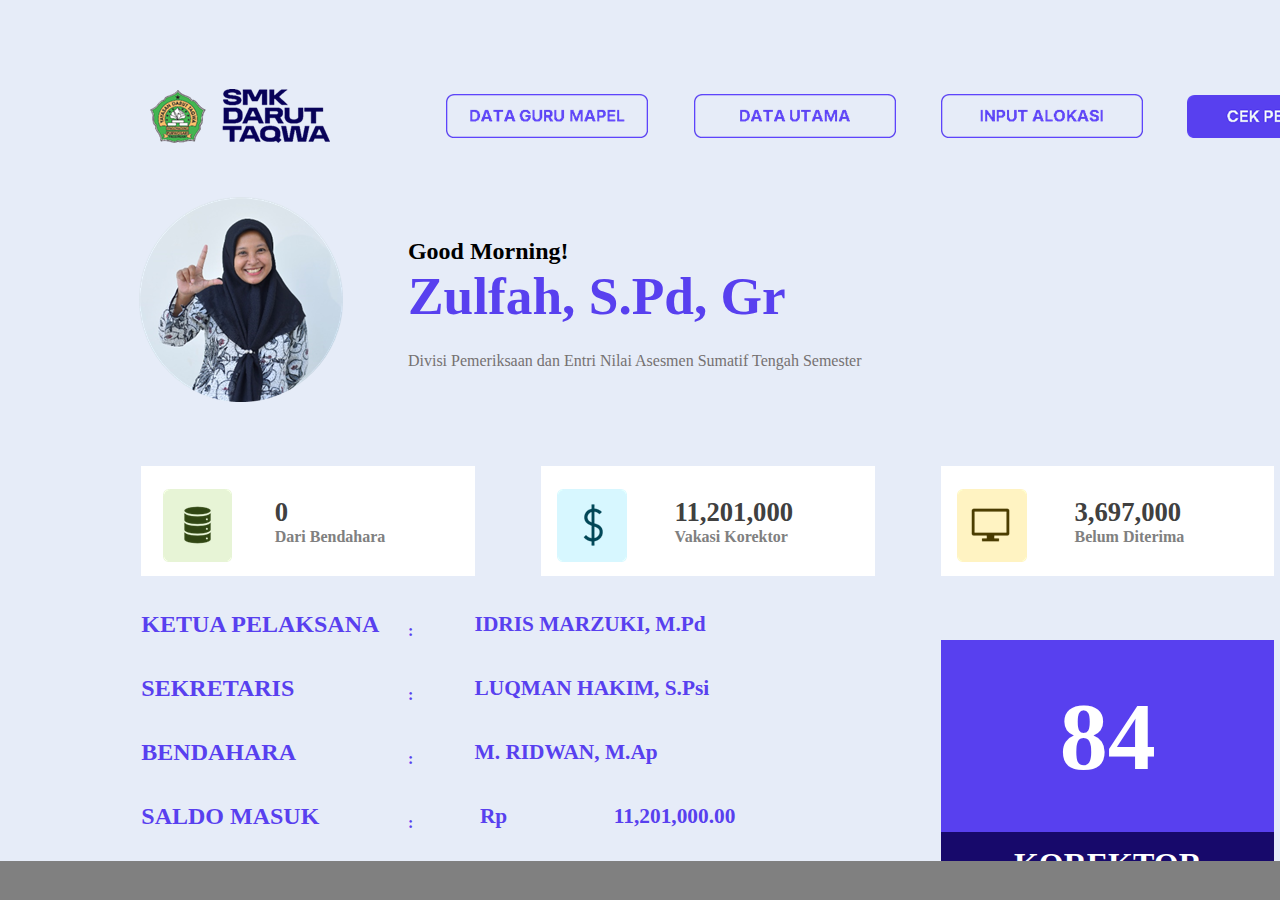
<file: index_files/sheet007.htm>
<html xmlns:v="urn:schemas-microsoft-com:vml"
xmlns:o="urn:schemas-microsoft-com:office:office"
xmlns:x="urn:schemas-microsoft-com:office:excel"
xmlns="http://www.w3.org/TR/REC-html40">

<head>
<meta http-equiv=Content-Type content="text/html; charset=windows-1252">
<meta name=ProgId content=Excel.Sheet>
<meta name=Generator content="Microsoft Excel 15">
<link id=Main-File rel=Main-File href="../index.htm">
<link rel=File-List href=filelist.xml>
<!--[if !mso]>
<style>
v\:* {behavior:url(#default#VML);}
o\:* {behavior:url(#default#VML);}
x\:* {behavior:url(#default#VML);}
.shape {behavior:url(#default#VML);}
</style>
<![endif]-->
<link rel=Stylesheet href=stylesheet.css>
<style>
<!--table
	{mso-displayed-decimal-separator:"\.";
	mso-displayed-thousand-separator:"\,";}
@page
	{margin:.75in .7in .75in .7in;
	mso-header-margin:.3in;
	mso-footer-margin:.3in;}
-->
</style>
<![if !supportTabStrip]><script language="JavaScript">
<!--
function fnUpdateTabs()
 {
  if (parent.window.g_iIEVer>=4) {
   if (parent.document.readyState=="complete"
    && parent.frames['frTabs'].document.readyState=="complete")
   parent.fnSetActiveSheet(6);
  else
   window.setTimeout("fnUpdateTabs();",150);
 }
}

if (window.name!="frSheet")
 window.location.replace("../index.htm");
else
 fnUpdateTabs();
//-->
</script>
<![endif]>
</head>

<body link="#0563C1" vlink="#954F72">

<table border=0 cellpadding=0 cellspacing=0 width=550 style='border-collapse:
 collapse;table-layout:fixed;width:412pt'>
 <col width=91 style='mso-width-source:userset;mso-width-alt:3328;width:68pt'>
 <col width=0 style='display:none;mso-width-source:userset;mso-width-alt:1901'>
 <col width=244 style='mso-width-source:userset;mso-width-alt:8923;width:183pt'>
 <col width=0 style='display:none;mso-width-source:userset;mso-width-alt:3547'>
 <col width=0 style='display:none;mso-width-source:userset;mso-width-alt:0'>
 <col width=0 style='display:none;mso-width-source:userset;mso-width-alt:2742'>
 <col width=0 style='display:none;mso-width-source:userset;mso-width-alt:3913'>
 <col width=0 style='display:none;mso-width-source:userset;mso-width-alt:2121'>
 <col width=0 style='display:none;mso-width-source:userset;mso-width-alt:2340'>
 <col width=64 style='mso-width-source:userset;mso-width-alt:2340;width:48pt'>
 <col width=87 style='mso-width-source:userset;mso-width-alt:3181;width:65pt'>
 <col width=0 style='display:none;mso-width-source:userset;mso-width-alt:3547'>
 <col width=64 style='width:48pt'>
 <col width=0 style='display:none;mso-width-source:userset;mso-width-alt:0'>
 <tr height=20 style='height:15.0pt'>
  <td height=20 class=xl68 width=91 style='height:15.0pt;width:68pt'><a
  name="RANGE!A1"></a></td>
  <td class=xl68 width=0></td>
  <td width=244 style='width:183pt' align=left valign=top><!--[if gte vml 1]><v:shapetype
   id="_x0000_t75" coordsize="21600,21600" o:spt="75" o:preferrelative="t"
   path="m@4@5l@4@11@9@11@9@5xe" filled="f" stroked="f">
   <v:stroke joinstyle="miter"/>
   <v:formulas>
    <v:f eqn="if lineDrawn pixelLineWidth 0"/>
    <v:f eqn="sum @0 1 0"/>
    <v:f eqn="sum 0 0 @1"/>
    <v:f eqn="prod @2 1 2"/>
    <v:f eqn="prod @3 21600 pixelWidth"/>
    <v:f eqn="prod @3 21600 pixelHeight"/>
    <v:f eqn="sum @0 0 1"/>
    <v:f eqn="prod @6 1 2"/>
    <v:f eqn="prod @7 21600 pixelWidth"/>
    <v:f eqn="sum @8 21600 0"/>
    <v:f eqn="prod @7 21600 pixelHeight"/>
    <v:f eqn="sum @10 21600 0"/>
   </v:formulas>
   <v:path o:extrusionok="f" gradientshapeok="t" o:connecttype="rect"/>
   <o:lock v:ext="edit" aspectratio="t"/>
  </v:shapetype><v:shape id="Graphic_x0020_2" o:spid="_x0000_s7169" type="#_x0000_t75"
   alt="Splash with solid fill" href="sheet001.htm#RANGE!A1" style='position:absolute;
   margin-left:121.5pt;margin-top:0;width:45.75pt;height:45.75pt;z-index:1;
   visibility:visible' o:gfxdata="UEsDBBQABgAIAAAAIQBamK3CDAEAABgCAAATAAAAW0NvbnRlbnRfVHlwZXNdLnhtbJSRwU7DMAyG
70i8Q5QralM4IITW7kDhCBMaDxAlbhvROFGcle3tSdZNgokh7Rjb3+8vyWK5tSObIJBxWPPbsuIM
UDltsK/5x/qleOCMokQtR4dQ8x0QXzbXV4v1zgOxRCPVfIjRPwpBagArqXQeMHU6F6yM6Rh64aX6
lD2Iu6q6F8phBIxFzBm8WbTQyc0Y2fM2lWcTjz1nT/NcXlVzYzOf6+JPIsBIJ4j0fjRKxnQ3MaE+
8SoOTmUi9zM0GE83SfzMhtz57fRzwYF7S48ZjAa2kiG+SpvMhQ4kvFFxEyBNlf/nZFFLhes6o6Bs
A61m8ih2boF2XxhgujS9Tdg7TMd0sf/X5hsAAP//AwBQSwMEFAAGAAgAAAAhAAjDGKTUAAAAkwEA
AAsAAABfcmVscy8ucmVsc6SQwWrDMAyG74O+g9F9cdrDGKNOb4NeSwu7GltJzGLLSG7avv1M2WAZ
ve2oX+j7xL/dXeOkZmQJlAysmxYUJkc+pMHA6fj+/ApKik3eTpTQwA0Fdt3qaXvAyZZ6JGPIoiol
iYGxlPymtbgRo5WGMqa66YmjLXXkQWfrPu2AetO2L5p/M6BbMNXeG+C934A63nI1/2HH4JiE+tI4
ipr6PrhHVO3pkg44V4rlAYsBz3IPGeemPgf6sXf9T28OrpwZP6phof7Oq/nHrhdVdl8AAAD//wMA
UEsDBBQABgAIAAAAIQASxkTVKQIAAL8FAAASAAAAZHJzL3BpY3R1cmV4bWwueG1srFTbitswEH0v
9B+E3ru+5Lom9hISdiksbWi3HzAry7GILAlJTbJ/35HlJKS0UJp9k2fkOWfOnNHi4dhJsufWCa1K
mt2llHDFdC3UtqQ/Xh4/zSlxHlQNUite0jfu6EP18cPiWNsCFGu1JVhCuQIDJW29N0WSONbyDtyd
NlxhttG2A4+fdpvUFg5YvJNJnqbTxBnLoXYt534dM7Tqa/uDXnEplxGC18IvXUmRQ4gOdxqru3ib
aVnliySQCse+Ah6+Nk2VTcazWT46J0Osz1t9qNIYDsdTLOQv4f52X/cC5vUZ4G+geZaPJ9nkz6AD
l99Bp/M0O9O54J7QjGARVu03gm3swOHLfmOJqEs6okRBhyN6smBawUhOSc0dw6l8NxJcSw7Ct8Rp
KWrSiF5EKFop1G4lBdsNY4T/GGIHQtHh/38ygW4awfhas58dVz46wXIJHl3oWmEcJbYITdnPdUaT
atAx9HppO4oABQrzrNnO3dyA0qsW1JYvneHM4zZcIUe43gpXE3iVwjyinNUCinC+mUZcp/fTkXev
PEqJjmC4zB5NYqxQPvQHhfOWe9beyjuUCrb6htqFiZ0LD9O76BS21JkwSiiOje3eAxkdRY4lzcfZ
eJ5PKXkraRrb40dPGKYms+nsPiiAqclsPkrjeCOFQMVY55+4vpkOCYXQuqgDvlNQwP7ZDYqcIAZJ
ogi9pc7bzaTAlViDh5Ptr17C4c/48la/AAAA//8DAFBLAwQKAAAAAAAAACEAmwmvIxEQAAAREAAA
FAAAAGRycy9tZWRpYS9pbWFnZTEucG5niVBORw0KGgoAAAANSUhEUgAAAIsAAACLCAYAAAEmHlpp
AAAAAXNSR0IArs4c6QAAAARnQU1BAACxjwv8YQUAAAAJcEhZcwAAIdUAACHVAQSctJ0AAA+mSURB
VHhe7Z15rCRFHcffwnKIKHgggiKIq4GVgDDCvt03XfU0CGvYZXff665+McYDwesPrwiJeEUkauKB
RJFIvKL/qEAw0QTxWlETRYhGXS/kEHCBfa+P2V1YEJcdq4ZvP2p6ft3T1/TMvKlP8k26q36/X/26
pqePme6qqQliYTZsKzlN7/0omnKs4BEsZicKpKTWt1qtc6LleF0qScauFe5NqutCN4g7NBrtQ/Sy
qJzE5cE+3SDuqAsm/aGcI8EkjfbBlKMuGHYQ6wOGxW4E879EOccF8+z0Bmgf1FuWgF6ZtqwLxTT9
jHIFci0vxCqJy/zHsZifvhkYsmFPt56LxWJQ+0TuT6dfkHhdIpFh3Fgvj9ctoyq2WP4J0bJuGK3r
QlU3ekXcIS6YpUM5KqE6GcpJF+f3Hg7Trqy7iDtRkkfHu2HeHypAXDBNRjeklnWpcpKOwbqHj8Vq
F7mCYDGRBRa2sJgdFbj0l9MwmsxbrfP03SvLXjQw4olEQnWHpPIIu7nnGCyWQwbiemO6YEJC2Ss5
LNwBk6y0VylHlwX/QAEZHFVdzDVbJ1O2umCaDd3RYf4PUDy19ezdz9PrigihyiOs8BNUA/0E93II
7j/h8OCfVANZhDDloAIXEcJ1IZp7ZrCYHSp4WSF0dcQbEJZ/vr5uc/8XMM20QTDtT9xYsOBrSYG0
8r0oWkarIwWzfJQN4HD/Fj1G0TiJuM3dm6igA2msDIKHb8WiwWBY5oJm6zlYHB7R8eLp40Z7Farq
xeXePfFknkqom6TyStET0IXqZdLq1K+2WCyHvLL7u96QLph0oMoE87tOqvH6QsQDRkI1ydq1Ow6l
fJRgUhwq6Lzlb0B1D5R9pM3r9pK/RSQSOWK1gx6Qqo+g7HQJa/EsmPZHWMFjujOKp5y17Z6uR9Uy
8XpKMM1GmnO8rogQKjuR47zlnYeiDnrQvOK8vfzbXSVQjfSTvG5+N9yrw531/0c1lia4lkdY3q9d
7i/Ku8pdVEP9hDDloYLnFUL1kFZHEg9cRAjVg7xduRGL2aCCFxVCloMKXEbqFw2Ergaqkbj42l1H
UuW6XBa8FyHLoQd15KlDbbFeBrOpBebv18spbU74Ab8Hezb4rdzZ3onVDmLWX9KDobgrQRR1cHh4
jV5HCabpCNa6Xlj+xVjtkBzk6b+EUdCF7hdXo3FH/itB9ZHoQVCcGd1XF6rzoQeQ+8mTKM6FHiMS
qvIxPX3/M0oFAC4P36JizDeD01FUHUnJVZF4JQgefGZkklG4zP8AFg0Gg8FgqA3153l0QowLJpMH
1RmUYD4ZUB2QJriRyIvQR+P2gnmfRvV4Ed+QfnK5/1+49pBgv4hqEnVrQvnpD20MDSqxNLkbWi+D
aw98qr1abuzdDvN+iKIehOUtX+BnEdyGg/xkfSqpJMEtN1SsLIL78KCSoiQ78gBcMiGsp28Di0hw
bxqhqodqUAnVXVB2cTksuBzmKWxfTfnm1cY1Bw5DwGqhGoskzyZ/hlkXaq+g7OOCeRfyOHM1ZVtE
85Z/JcJWj2D+ZVSjSjAhoezrkvzA9iGNenD50qXqES+spkIlPCg9ddwq8Dtp3VDJD0JobtTpfVFq
EHJ4sBMNjgZOM7yESrRO2dOtNUhnNKCSHIZc7t2KlDIR+cn7rh+hqFr05EZBtuVfgNSGD5XgKMlt
Lm5CqqNL/M/bYcnlwW1IabSgks0jh4fLr5orKJsiQrjhQSWl5DD/Kph0ELNh4svXMOlCXtneR9nm
FcJVQ9bAup0u+TX7Fky6oGyVUE0y1/RnKJ88Qqh6oBJQkpfuib/iRTizTz3NMDeztBlFGXjqHbAi
cqbaByPIYKEajwSTgeLkOPBn+aAqg0pACdW1sbBu77FUHpGG9sC7w71r5PHkQXvaexGKSGzm34DF
TAgefFXuFR/E6spFbuROPrV9NVYTkR3y9finvs165DhUTzbxjkGxwWAwGAwGg8FgMBhGDYfvOlIN
RLRxzZ2Ded5knJC3+g/G72iVBAu/DJPJguoMXbU/fzJsXO4vUh0Rl8PDS+Cy8qE6IElwSUTMBJt1
+zdX/Y58HTQaO4/QN6KftvDwaLiSUD6oGh9s7l9KbUia4NqDsML35bGPM0JjcvYf3DouOPagTuF5
7BVi1r+e8lGCyXCgEkqTw4L3wLWHHlse3I+qHuK2lFwWfgrm9SKs4AEqoTTBlcRh4UVqBO+0dwWo
mElymHcR3OqFSiZNcCsEFa+f4Fo/VDJJKvrwjfrUqXj9JGaDBxCiXuZnlmaphJIEtxx8P/dBXReC
1E/a2SAueebq+9epDhUjjxCmeuKvsMg74heiahnX8v+l2yRJjaEFl75Q/nmFUNUiLD+kGtuy7qGT
YLIMZUcJ5qkUGTSKEsJVC9VQJJh0QdnFJbj/RZiTCBY8TPnlVXzEnErY2lx8BdVYJJj1QNnGJVh4
Bcy7oGyLCiGrh2osEkx6oGzrlvoVEOlUD9WgkmC+B5MeKPs6pe7NkMpgUHN30A0noy6aKJ9BS54B
v4EU6kE9YiX3ji9gNRUq4UHKsby70PToQiU+KKHJ0UZenF1HJV+1HO59FE2ONpsae55PbUDVGomR
qrPgMv8magOqFpobHbaxpbM7f37xYJ8z691bZjKOItrK9pyKVEYDKsm6hVRGg6puzsoK6WRCDQRc
xC8zemLDFNLJRFG/TMy9uv/cSXVJ3l0HSCsTLgv+M5AzFT+RvswfluRZbj9SGy5UckMXC/Zvauw8
AinWz3zTW0cmNiKSlwZ/Q6r1cuGGpeOphEZNDguHP1pYHDETnEElOwwJFr4GaQ0fWxsNuoxcHjza
eeOUh/dT9Vklz1qFhseuHCq5vEKoDvKuuDNcdlnZTc9GyPpZmPXvpZKKJJh/xTxbTJ1mHKG6oOyK
COHqhUokEkyWoWyU5M3n92CyjBqlkLItIoQsT9aAeuO6bB5eCpNl5Hf+55StEkx6oGzzamrq4wch
XHHUu8JRQPWfEIp7EMz7jt64LpjESB4bCgYklH0eCctfQqhyRAGxSqI3rEskDMSnoAbjQ1Uq8rT7
SNwvjxBmsMibsN9QjSvBJBG32XpXxzbl8S4K2aG/j7eVVQgxSNJHsYDRQFCPh1Ftpsmx/MH/NaJ+
pqQaV6rj1/ctZ4RHU20nCW6DhWo4EkxqgWo/Lvkh/QHmg8Vl3qlUAkowqQ0qh0jyGHQPzOpBDeYS
TwJVQ0HuEX+K8nBY8DsU14/Lw5PkzdweMetdiyKScxt3H6UeacdqX/iJ7cNlpy9Phr0iybMnxU+7
dlUzk40ac+uXThGW922spqJ3SCRUTS6mUwjkAfNXeoc4bOntqJps1FTB8gD+uUrubg0Gg8FgMBgM
BoPBYDAYDAaDwWAwGAy1sWWd+qM+vC/xzTQe7hOWn+lvV8MKxG76DrljZJDLPR9hDCsZ9XAGtQMU
0qSNhjtJ2NyzyQ+9pBC+NI1G+xBhhVcKy/u3w4Pd6knqrDN1GyqG+qCrkGDBI2iiEHNW63wqbpd4
UN80f5OOnTCQcVVSRwE0lYtNPPvQMK7lhXAzDBKb4wWXAWpufcDQXGYEW7qMipUkuBVGNMOtLvcP
KMVjR+X2TLgN5pNLvHMGIfUuDJrLjODhbipWXDbzPgaXzMxbwRZqx8gjm/lvQLjJwZ0Jc42KXFRo
Lhe25Z2j3oyn4skPexFmmRFWcDMVq5SY/zOEnwycRvsosiMqlGD+N9Fc7Wye3rWm7JGkny7csPQs
NDcZCObdTXVEVdo0E7wETdVG/FWMQYrzfMOujz1VDdBCqc7BVjrv/zF/P5XHIIXmJwthtd5BdUZZ
qQtXNDEwxKz3R6rtOiS/EKchjfHEtfwN8hTzWWF5X3GYlzglEIVj+bdTnVJGdrO1gPCVMjez1DVN
2jBkW76LdMYDZ21bvRm4h9qYuGxr6bVwSyVpysiikjkeidClWbPmwGHyG/0E1U7dUv/WI63RRw3S
RG1EmtRkHXBPxVEzvvEwcfySPKpqJE8Zx6PiD0tIazygNiCL5JHjJwjRF5t5H6ZiFNG2GW8aYTOz
8VUPHiNvhXtGDBmm1JEN6Y0Hef5TictNGRCMQljBR6g4ReXOBnvlUYKc9lD9TiKvnbaP2g4SSeY1
ns/yFD13zzVbJyNEZqg4k6Ytln8CumM8kd/6XJMDbbYeeilcc+HwYCcVb6VLHVXRBSsHl4XXUhur
5FrBXzae4z0bpoWg4q5E2Sz4sRrqH5ttyMvW5uOpMwqOteS10bb1e1+ATTWUoXMLTXXyGEvNSf66
0x96JjbRUAUXsN0vpzp7XDW/fvFMbJqhKuabu0d6wpU8Uhfm2CxDNbQPdizv9kE/B1K31LDi2EAD
hZqGSd4ZtajOmxRl/UtjYpmf8V9JddwkauOaA4ehWwZAe5Xg/p1RWw7zBSrGA8GDz+udNeka5K0w
1Z7LWr9E9Wijph6kNmDSVeVjEToOCy7X21HXeY3jhjj9Yx7m1j94op680dNSI0OgmwwRVEcZEWr6
G9X8Y+i2SaV9kGuNxqzf4yT1Oqy63kMnTha2Fb6N6hSjfHK5d+tYPTJZlgUWnim/Nd+Nd4S87dvl
cP8WwcMrnebuN9rMX686Rr0WAtcpdespmv6M4IN9t2icJC9sH5b9+SF0kSGZ7avlxeKjVCdOulwW
3CCP6IWeEVrRCL50NdVhwxD1RqDLwk9StnVLsGDHRJ3GklAjMlEdVKcEb52LdEg6AyoO4Q3FJDmz
3r2bGu3x+C2mSor+75T0eKJjFZt6354+sHyNlYR6ZoXyHabs6dYapDd6zPGlU+S37PULGx49HkWF
US+pUR3QT3BPhfLrJ7hmwrX8n1IxhiFhhTcjrdFg87q9x1KJojo3TiM4Ku8jDPLO68mpqWyjDcw3
g01UjDTBNRdqYB4qVt2SedyElIaPGlmAShLVuSh6OId7ZtTLb1QcSuo/GrgVovNlGvK7SSP3vI0a
eEb9C6v/jpKHpJ2un7ZZi2chRC6ctTsOpeIti4f71MyvMC8Nn9q+mmynBjUadxyCNMYfNXQXtZH9
5DD/KoQYK+RF+HXU9gxCY/cKbBrzJcafQ4ixZds53oup7apSgodb0dz4Q21gFsnTz3EIsSJwLP8u
ajvLSLDgTQi/MljgS/dTG5omh/s3wn3FYVu7L6C2OY9cFrQQbuXhcC+gNpqSy4O/wm3FIz/0rqfl
0qRGg7BZcCFcVz5iNniM6gglwb3cY9QaDJlRs3907XBWWOHEV+1V8ih3mx4/ktvMP0K3YcjEf7sR
8sNFVSmy3urD3DDJqBGjqJ0jLpvtMRM5TDqC+6dRO4cuNQ8kzA0GudMw/3pqR5HXRhfDxGAwGAwG
g8FgMBgMBsNKZGrq/9SW8c7tk8ftAAAAAElFTkSuQmCCUEsDBBQABgAIAAAAIQDgPhrzEAEAAIQB
AAAPAAAAZHJzL2Rvd25yZXYueG1sbJDLTsMwEEX3SPyDNUjsqJ206SPUqaoiBJuCWvgAK3Eeih+R
bZLA1+O0RNmwvDM+d+71dtdLgVpubKUVhWBGAHGV6qxSBYXPj+eHNSDrmMqY0IpT+OYWdsntzZbF
me7UibdnVyBvomzMKJTONTHGNi25ZHamG678LtdGMuelKXBmWOfNpcAhIUssWaX8hZI1/FDytD5/
SQqr+qU/kPdlK8h6tayfys1JiyOl93f9/hGQ472bHv/RrxmFOQxVfA1IfL5e7FVaaoPyE7fVjw9/
nedGS2R0R8GXTbWgEMKg3/LccjdORxVEizmJCODB0ukr6A/9A26iMLosRjYMwgVZRQOLpzwXMX1e
8gsAAP//AwBQSwMEFAAGAAgAAAAhADYBh/nbAAAApgEAAB0AAABkcnMvX3JlbHMvcGljdHVyZXht
bC54bWwucmVsc6yQwUoEMQyG74LvUOPZ6cweRGQ7y8gg7klY1wcIbaZTdpqWtor79lY86MKCF49J
yPd/yXrz4RfxTim7wAq6pgVBrINxbBW87h9v7kDkgmxwCUwKjpRh019erHe0YKlLeXYxi0rhrGAu
Jd5LmfVMHnMTInGdTCF5LLVMVkbUB7QkV217K9NvBvQnTLE1CtLWrEDsj7Em/80O0+Q0jUG/eeJy
JkI6X7MrEJOlosCTcfjd7JrIFuR5h+4/HeZ6TVocH348rsfh5enhediNV0P3JSFPvtt/AgAA//8D
AFBLAQItABQABgAIAAAAIQBamK3CDAEAABgCAAATAAAAAAAAAAAAAAAAAAAAAABbQ29udGVudF9U
eXBlc10ueG1sUEsBAi0AFAAGAAgAAAAhAAjDGKTUAAAAkwEAAAsAAAAAAAAAAAAAAAAAPQEAAF9y
ZWxzLy5yZWxzUEsBAi0AFAAGAAgAAAAhABLGRNUpAgAAvwUAABIAAAAAAAAAAAAAAAAAOgIAAGRy
cy9waWN0dXJleG1sLnhtbFBLAQItAAoAAAAAAAAAIQCbCa8jERAAABEQAAAUAAAAAAAAAAAAAAAA
AJMEAABkcnMvbWVkaWEvaW1hZ2UxLnBuZ1BLAQItABQABgAIAAAAIQDgPhrzEAEAAIQBAAAPAAAA
AAAAAAAAAAAAANYUAABkcnMvZG93bnJldi54bWxQSwECLQAUAAYACAAAACEANgGH+dsAAACmAQAA
HQAAAAAAAAAAAAAAAAATFgAAZHJzL19yZWxzL3BpY3R1cmV4bWwueG1sLnJlbHNQSwUGAAAAAAYA
BgCEAQAAKRcAAAAA
" o:button="t">
   <v:fill o:detectmouseclick="t"/>
   <v:imagedata src="image049.png" o:title=""/>
   <x:ClientData ObjectType="Pict">
    <x:SizeWithCells/>
    <x:CF>Bitmap</x:CF>
    <x:AutoPict/>
   </x:ClientData>
  </v:shape><![endif]--><![if !vml]><span style='mso-ignore:vglayout;
  position:absolute;z-index:1;margin-left:162px;margin-top:0px;width:61px;
  height:61px'><a href="sheet001.htm#RANGE!A1"><img border=0 width=61
  height=61 src=image050.png alt="Splash with solid fill" v:shapes="Graphic_x0020_2"></a></span><![endif]><span
  style='mso-ignore:vglayout2'>
  <table cellpadding=0 cellspacing=0>
   <tr>
    <td height=20 width=244 style='height:15.0pt;width:183pt'></td>
   </tr>
  </table>
  </span></td>
  <td width=0></td>
  <td width=0></td>
  <td width=0></td>
  <td class=xl68 width=0></td>
  <td width=0></td>
  <td width=0></td>
  <td width=64 style='width:48pt'></td>
  <td width=87 style='width:65pt'></td>
  <td width=0></td>
  <td width=64 style='width:48pt'></td>
  <td width=0></td>
 </tr>
 <tr height=20 style='height:15.0pt'>
  <td rowspan=2 height=40 class=xl228 style='border-bottom:.5pt solid black;
  height:30.0pt'>NO</td>
  <td rowspan=2 class=xl228 style='border-bottom:.5pt solid black'>KODE</td>
  <td rowspan=2 class=xl228 style='border-bottom:.5pt solid black'>NAMA</td>
  <td rowspan=2 class=xl228 style='border-bottom:.5pt solid black'>MAPEL</td>
  <td colspan=3 class=xl124 style='border-left:none'>JUMLAH</td>
  <td colspan=2 rowspan=2 class=xl150>TANDA TERIMA</td>
  <td class=xl150 style='border-left:none'>&nbsp;</td>
  <td rowspan=2 class=xl231 width=87 style='width:65pt'>TANDA TERIMA</td>
  <td></td>
  <td></td>
  <td></td>
 </tr>
 <tr height=20 style='height:15.0pt'>
  <td height=20 class=xl123 style='height:15.0pt;border-top:none;border-left:
  none'>SISWA</td>
  <td class=xl123 style='border-top:none;border-left:none'>&nbsp;</td>
  <td class=xl124 style='border-top:none;border-left:none'>VAKASI</td>
  <td class=xl150 style='border-top:none;border-left:none'>&nbsp;</td>
  <td></td>
  <td></td>
  <td></td>
 </tr>
 <tr height=20 style='height:15.0pt'>
  <td height=20 class=xl125 style='height:15.0pt;border-top:none'>ASTS-2</td>
  <td class=xl125 style='border-top:none;border-left:none'>2</td>
  <td class=xl126 style='border-top:none;border-left:none'>IMAM ASNGARI, S.PD.I</td>
  <td class=xl126 style='border-top:none;border-left:none'>PAI</td>
  <td class=xl125 style='border-top:none;border-left:none'>159</td>
  <td class=xl127 style='border-top:none;border-left:none'>1,000</td>
  <td class=xl128 align=center style='border-top:none;border-left:none'>########</td>
  <td rowspan=2 class=xl232 style='border-bottom:.5pt solid black;border-top:
  none'>&nbsp;</td>
  <td rowspan=2 class=xl232 style='border-bottom:.5pt solid black;border-top:
  none'>&nbsp;</td>
  <td class=xl153 style='border-top:none;border-left:none'>ASTS-2</td>
  <td class=xl140 style='border-top:none;border-left:none'>&nbsp;</td>
  <td class=xl129></td>
  <td></td>
  <td></td>
 </tr>
 <tr height=20 style='height:15.0pt'>
  <td height=20 class=xl125 style='height:15.0pt;border-top:none'>ASTS-3</td>
  <td class=xl125 style='border-top:none;border-left:none'>3</td>
  <td class=xl126 style='border-top:none;border-left:none'>M. MUSLIQ, M.PDI</td>
  <td class=xl126 style='border-top:none;border-left:none'>PAI</td>
  <td class=xl125 style='border-top:none;border-left:none'>164</td>
  <td class=xl127 style='border-top:none;border-left:none'>1,000</td>
  <td class=xl128 align=center style='border-top:none;border-left:none'>########</td>
  <td class=xl153 style='border-top:none;border-left:none'>ASTS-3</td>
  <td class=xl140 style='border-top:none;border-left:none;font-size:9.0pt;
  color:#006100;font-weight:700;text-decoration:none;text-underline-style:none;
  text-line-through:none;font-family:Inter;border:.5pt solid windowtext;
  background:#C6EFCE;mso-pattern:black none'>SUDAH</td>
  <td class=xl129>164000</td>
  <td></td>
  <td>&#128181;</td>
 </tr>
 <tr height=20 style='height:15.0pt'>
  <td height=20 class=xl125 style='height:15.0pt;border-top:none'>ASTS-4</td>
  <td class=xl125 style='border-top:none;border-left:none'>4</td>
  <td class=xl126 style='border-top:none;border-left:none'>M.THOLIB, M. PDI</td>
  <td class=xl126 style='border-top:none;border-left:none'>PAI</td>
  <td class=xl125 style='border-top:none;border-left:none'>247</td>
  <td class=xl127 style='border-top:none;border-left:none'>1,000</td>
  <td class=xl128 align=center style='border-top:none;border-left:none'>########</td>
  <td rowspan=2 class=xl130 style='border-top:none'>&nbsp;</td>
  <td rowspan=2 class=xl130 style='border-top:none'>&nbsp;</td>
  <td class=xl153 style='border-top:none;border-left:none'>ASTS-4</td>
  <td class=xl140 style='border-top:none;border-left:none;font-size:9.0pt;
  color:#006100;font-weight:700;text-decoration:none;text-underline-style:none;
  text-line-through:none;font-family:Inter;border:.5pt solid windowtext;
  background:#C6EFCE;mso-pattern:black none'>SUDAH</td>
  <td class=xl129>247000</td>
  <td></td>
  <td>&#128181;</td>
 </tr>
 <tr height=20 style='height:15.0pt'>
  <td height=20 class=xl125 style='height:15.0pt;border-top:none'>ASTS-5</td>
  <td class=xl125 style='border-top:none;border-left:none'>5</td>
  <td class=xl126 style='border-top:none;border-left:none'>M. IDRIS MARZUKI, M.
  PD.</td>
  <td class=xl126 style='border-top:none;border-left:none'>PAI</td>
  <td class=xl125 style='border-top:none;border-left:none'>240</td>
  <td class=xl127 style='border-top:none;border-left:none'>1,000</td>
  <td class=xl128 align=center style='border-top:none;border-left:none'>########</td>
  <td class=xl153 style='border-top:none;border-left:none'>ASTS-5</td>
  <td class=xl140 style='border-top:none;border-left:none;font-size:9.0pt;
  color:#006100;font-weight:700;text-decoration:none;text-underline-style:none;
  text-line-through:none;font-family:Inter;border:.5pt solid windowtext;
  background:#C6EFCE;mso-pattern:black none'>SUDAH</td>
  <td class=xl129>240000</td>
  <td></td>
  <td>&#128181;</td>
 </tr>
 <tr height=20 style='height:15.0pt'>
  <td height=20 class=xl125 style='height:15.0pt;border-top:none'>ASTS-6</td>
  <td class=xl125 style='border-top:none;border-left:none'>6</td>
  <td class=xl126 style='border-top:none;border-left:none'>NAILUL FARICHAH, S.
  PDI</td>
  <td class=xl126 style='border-top:none;border-left:none'>PAI, Bader</td>
  <td class=xl125 style='border-top:none;border-left:none'>612</td>
  <td class=xl127 style='border-top:none;border-left:none'>1,000</td>
  <td class=xl128 align=center style='border-top:none;border-left:none'>########</td>
  <td rowspan=2 class=xl130 style='border-top:none'>&nbsp;</td>
  <td rowspan=2 class=xl130 style='border-top:none'>&nbsp;</td>
  <td class=xl153 style='border-top:none;border-left:none'>ASTS-6</td>
  <td class=xl140 style='border-top:none;border-left:none;font-size:9.0pt;
  color:#006100;font-weight:700;text-decoration:none;text-underline-style:none;
  text-line-through:none;font-family:Inter;border:.5pt solid windowtext;
  background:#C6EFCE;mso-pattern:black none'>SUDAH</td>
  <td class=xl129>612000</td>
  <td></td>
  <td>&#128181;</td>
 </tr>
 <tr height=20 style='height:15.0pt'>
  <td height=20 class=xl125 style='height:15.0pt;border-top:none'>ASTS-7</td>
  <td class=xl125 style='border-top:none;border-left:none'>7</td>
  <td class=xl126 style='border-top:none;border-left:none'>A. RIDWAN, M.AGR</td>
  <td class=xl126 style='border-top:none;border-left:none'>PKN</td>
  <td class=xl125 style='border-top:none;border-left:none'>252</td>
  <td class=xl127 style='border-top:none;border-left:none'>1,000</td>
  <td class=xl128 align=center style='border-top:none;border-left:none'>########</td>
  <td class=xl153 style='border-top:none;border-left:none'>ASTS-7</td>
  <td class=xl140 style='border-top:none;border-left:none'>&nbsp;</td>
  <td class=xl129></td>
  <td></td>
  <td></td>
 </tr>
 <tr height=20 style='height:15.0pt'>
  <td height=20 class=xl125 style='height:15.0pt;border-top:none'>ASTS-8</td>
  <td class=xl125 style='border-top:none;border-left:none'>8</td>
  <td class=xl126 style='border-top:none;border-left:none'>MOCH. ROFIQI, S.PSI</td>
  <td class=xl126 style='border-top:none;border-left:none'>PKN</td>
  <td class=xl125 style='border-top:none;border-left:none'>236</td>
  <td class=xl127 style='border-top:none;border-left:none'>1,000</td>
  <td class=xl128 align=center style='border-top:none;border-left:none'>########</td>
  <td rowspan=2 class=xl130 style='border-top:none'>&nbsp;</td>
  <td rowspan=2 class=xl130 style='border-top:none'>&nbsp;</td>
  <td class=xl153 style='border-top:none;border-left:none'>ASTS-8</td>
  <td class=xl140 style='border-top:none;border-left:none'>&nbsp;</td>
  <td class=xl129></td>
  <td></td>
  <td></td>
 </tr>
 <tr height=20 style='height:15.0pt'>
  <td height=20 class=xl125 style='height:15.0pt;border-top:none'>ASTS-9</td>
  <td class=xl125 style='border-top:none;border-left:none'>9</td>
  <td class=xl126 style='border-top:none;border-left:none'>MASULAH, S. PSI</td>
  <td class=xl126 style='border-top:none;border-left:none'>PKN</td>
  <td class=xl125 style='border-top:none;border-left:none'>300</td>
  <td class=xl127 style='border-top:none;border-left:none'>1,000</td>
  <td class=xl128 align=center style='border-top:none;border-left:none'>########</td>
  <td class=xl153 style='border-top:none;border-left:none'>ASTS-9</td>
  <td class=xl140 style='border-top:none;border-left:none'>&nbsp;</td>
  <td class=xl129></td>
  <td></td>
  <td></td>
 </tr>
 <tr height=20 style='height:15.0pt'>
  <td height=20 class=xl125 style='height:15.0pt;border-top:none'>ASTS-10</td>
  <td class=xl125 style='border-top:none;border-left:none'>10</td>
  <td class=xl126 style='border-top:none;border-left:none'>ARIANI
  WIBAWANTI,S.PD</td>
  <td class=xl126 style='border-top:none;border-left:none'>B. Indonesia</td>
  <td class=xl125 style='border-top:none;border-left:none'>98</td>
  <td class=xl127 style='border-top:none;border-left:none'>1,000</td>
  <td class=xl128 align=center style='border-top:none;border-left:none'>########</td>
  <td rowspan=2 class=xl130 style='border-top:none'>&nbsp;</td>
  <td rowspan=2 class=xl130 style='border-top:none'>&nbsp;</td>
  <td class=xl153 style='border-top:none;border-left:none'>ASTS-10</td>
  <td class=xl140 style='border-top:none;border-left:none;font-size:9.0pt;
  color:#006100;font-weight:700;text-decoration:none;text-underline-style:none;
  text-line-through:none;font-family:Inter;border:.5pt solid windowtext;
  background:#C6EFCE;mso-pattern:black none'>SUDAH</td>
  <td class=xl129>98000</td>
  <td></td>
  <td>&#128181;</td>
 </tr>
 <tr height=20 style='height:15.0pt'>
  <td height=20 class=xl125 style='height:15.0pt;border-top:none'>ASTS-11</td>
  <td class=xl125 style='border-top:none;border-left:none'>11</td>
  <td class=xl126 style='border-top:none;border-left:none'>DEWI MUTMAINNAH,
  S.HUM.,M.PD</td>
  <td class=xl126 style='border-top:none;border-left:none'>B. Indonesia</td>
  <td class=xl125 style='border-top:none;border-left:none'>196</td>
  <td class=xl127 style='border-top:none;border-left:none'>1,000</td>
  <td class=xl128 align=center style='border-top:none;border-left:none'>########</td>
  <td class=xl153 style='border-top:none;border-left:none'>ASTS-11</td>
  <td class=xl140 style='border-top:none;border-left:none;font-size:9.0pt;
  color:#006100;font-weight:700;text-decoration:none;text-underline-style:none;
  text-line-through:none;font-family:Inter;border:.5pt solid windowtext;
  background:#C6EFCE;mso-pattern:black none'>SUDAH</td>
  <td class=xl129>196000</td>
  <td></td>
  <td>&#128181;</td>
 </tr>
 <tr height=20 style='height:15.0pt'>
  <td height=20 class=xl125 style='height:15.0pt;border-top:none'>ASTS-12</td>
  <td class=xl125 style='border-top:none;border-left:none'>12</td>
  <td class=xl126 style='border-top:none;border-left:none'>MOH. AS'AD, M.PD</td>
  <td class=xl126 style='border-top:none;border-left:none'>B. Indonesia</td>
  <td class=xl125 style='border-top:none;border-left:none'>64</td>
  <td class=xl127 style='border-top:none;border-left:none'>1,000</td>
  <td class=xl128 align=center style='border-top:none;border-left:none'>########</td>
  <td rowspan=2 class=xl130 style='border-top:none'>&nbsp;</td>
  <td rowspan=2 class=xl130 style='border-top:none'>&nbsp;</td>
  <td class=xl153 style='border-top:none;border-left:none'>ASTS-12</td>
  <td class=xl140 style='border-top:none;border-left:none;font-size:9.0pt;
  color:#006100;font-weight:700;text-decoration:none;text-underline-style:none;
  text-line-through:none;font-family:Inter;border:.5pt solid windowtext;
  background:#C6EFCE;mso-pattern:black none'>SUDAH</td>
  <td class=xl129>64000</td>
  <td></td>
  <td>&#128181;</td>
 </tr>
 <tr height=20 style='height:15.0pt'>
  <td height=20 class=xl125 style='height:15.0pt;border-top:none'>ASTS-13</td>
  <td class=xl125 style='border-top:none;border-left:none'>13</td>
  <td class=xl126 style='border-top:none;border-left:none'>NISWATUN NAIMAH,
  S.PD</td>
  <td class=xl126 style='border-top:none;border-left:none'>B. Indonesia</td>
  <td class=xl125 style='border-top:none;border-left:none'>164</td>
  <td class=xl127 style='border-top:none;border-left:none'>1,000</td>
  <td class=xl128 align=center style='border-top:none;border-left:none'>########</td>
  <td class=xl153 style='border-top:none;border-left:none'>ASTS-13</td>
  <td class=xl140 style='border-top:none;border-left:none;font-size:9.0pt;
  color:#006100;font-weight:700;text-decoration:none;text-underline-style:none;
  text-line-through:none;font-family:Inter;border:.5pt solid windowtext;
  background:#C6EFCE;mso-pattern:black none'>SUDAH</td>
  <td class=xl129>164000</td>
  <td></td>
  <td>&#128181;</td>
 </tr>
 <tr height=20 style='height:15.0pt'>
  <td height=20 class=xl125 style='height:15.0pt;border-top:none'>ASTS-14</td>
  <td class=xl125 style='border-top:none;border-left:none'>14</td>
  <td class=xl126 style='border-top:none;border-left:none'>ZULFAH, S. PD</td>
  <td class=xl126 style='border-top:none;border-left:none'>B. Indonesia</td>
  <td class=xl125 style='border-top:none;border-left:none'>153</td>
  <td class=xl127 style='border-top:none;border-left:none'>1,000</td>
  <td class=xl128 align=center style='border-top:none;border-left:none'>########</td>
  <td rowspan=2 class=xl130 style='border-top:none'>&nbsp;</td>
  <td rowspan=2 class=xl130 style='border-top:none'>&nbsp;</td>
  <td class=xl153 style='border-top:none;border-left:none'>ASTS-14</td>
  <td class=xl140 style='border-top:none;border-left:none;font-size:9.0pt;
  color:#006100;font-weight:700;text-decoration:none;text-underline-style:none;
  text-line-through:none;font-family:Inter;border:.5pt solid windowtext;
  background:#C6EFCE;mso-pattern:black none'>SUDAH</td>
  <td class=xl129>153000</td>
  <td></td>
  <td>&#128181;</td>
 </tr>
 <tr height=20 style='height:15.0pt'>
  <td height=20 class=xl125 style='height:15.0pt;border-top:none'>ASTS-15</td>
  <td class=xl125 style='border-top:none;border-left:none'>15</td>
  <td class=xl126 style='border-top:none;border-left:none'>AZAH
  LAILATURROSIDAH, S.PD</td>
  <td class=xl126 style='border-top:none;border-left:none'>Matematika</td>
  <td class=xl125 style='border-top:none;border-left:none'>150</td>
  <td class=xl127 style='border-top:none;border-left:none'>1,000</td>
  <td class=xl128 align=center style='border-top:none;border-left:none'>########</td>
  <td class=xl153 style='border-top:none;border-left:none'>ASTS-15</td>
  <td class=xl140 style='border-top:none;border-left:none;font-size:9.0pt;
  color:#006100;font-weight:700;text-decoration:none;text-underline-style:none;
  text-line-through:none;font-family:Inter;border:.5pt solid windowtext;
  background:#C6EFCE;mso-pattern:black none'>SUDAH</td>
  <td class=xl129>150000</td>
  <td></td>
  <td>&#128181;</td>
 </tr>
 <tr height=20 style='height:15.0pt'>
  <td height=20 class=xl125 style='height:15.0pt;border-top:none'>ASTS-16</td>
  <td class=xl125 style='border-top:none;border-left:none'>16</td>
  <td class=xl126 style='border-top:none;border-left:none'>DRS. RIADI</td>
  <td class=xl126 style='border-top:none;border-left:none'>Matematika</td>
  <td class=xl125 style='border-top:none;border-left:none'>138</td>
  <td class=xl127 style='border-top:none;border-left:none'>1,000</td>
  <td class=xl128 align=center style='border-top:none;border-left:none'>########</td>
  <td rowspan=2 class=xl130 style='border-top:none'>&nbsp;</td>
  <td rowspan=2 class=xl130 style='border-top:none'>&nbsp;</td>
  <td class=xl153 style='border-top:none;border-left:none'>ASTS-16</td>
  <td class=xl140 style='border-top:none;border-left:none;font-size:9.0pt;
  color:#006100;font-weight:700;text-decoration:none;text-underline-style:none;
  text-line-through:none;font-family:Inter;border:.5pt solid windowtext;
  background:#C6EFCE;mso-pattern:black none'>SUDAH</td>
  <td class=xl129>138000</td>
  <td></td>
  <td>&#128181;</td>
 </tr>
 <tr height=20 style='height:15.0pt'>
  <td height=20 class=xl125 style='height:15.0pt;border-top:none'>ASTS-17</td>
  <td class=xl125 style='border-top:none;border-left:none'>17</td>
  <td class=xl126 style='border-top:none;border-left:none'>INDRA PRASETYORINI,
  M.SI</td>
  <td class=xl126 style='border-top:none;border-left:none'>Matematika</td>
  <td class=xl125 style='border-top:none;border-left:none'>136</td>
  <td class=xl127 style='border-top:none;border-left:none'>1,000</td>
  <td class=xl128 align=center style='border-top:none;border-left:none'>########</td>
  <td class=xl153 style='border-top:none;border-left:none'>ASTS-17</td>
  <td class=xl140 style='border-top:none;border-left:none;font-size:9.0pt;
  color:#006100;font-weight:700;text-decoration:none;text-underline-style:none;
  text-line-through:none;font-family:Inter;border:.5pt solid windowtext;
  background:#C6EFCE;mso-pattern:black none'>SUDAH</td>
  <td class=xl129>136000</td>
  <td></td>
  <td>&#128181;</td>
 </tr>
 <tr height=20 style='height:15.0pt'>
  <td height=20 class=xl125 style='height:15.0pt;border-top:none'>ASTS-18</td>
  <td class=xl125 style='border-top:none;border-left:none'>18</td>
  <td class=xl126 style='border-top:none;border-left:none'>MIFTAKHUL FUAD, M.PD</td>
  <td class=xl126 style='border-top:none;border-left:none'>Matematika</td>
  <td class=xl125 style='border-top:none;border-left:none'>165</td>
  <td class=xl127 style='border-top:none;border-left:none'>1,000</td>
  <td class=xl128 align=center style='border-top:none;border-left:none'>########</td>
  <td rowspan=2 class=xl130 style='border-top:none'>&nbsp;</td>
  <td rowspan=2 class=xl130 style='border-top:none'>&nbsp;</td>
  <td class=xl153 style='border-top:none;border-left:none'>ASTS-18</td>
  <td class=xl140 style='border-top:none;border-left:none;font-size:9.0pt;
  color:#006100;font-weight:700;text-decoration:none;text-underline-style:none;
  text-line-through:none;font-family:Inter;border:.5pt solid windowtext;
  background:#C6EFCE;mso-pattern:black none'>SUDAH</td>
  <td class=xl129>165000</td>
  <td></td>
  <td>&#128181;</td>
 </tr>
 <tr height=20 style='height:15.0pt'>
  <td height=20 class=xl125 style='height:15.0pt;border-top:none'>ASTS-19</td>
  <td class=xl125 style='border-top:none;border-left:none'>19</td>
  <td class=xl126 style='border-top:none;border-left:none'>SITI KHABIBAH, ST</td>
  <td class=xl126 style='border-top:none;border-left:none'>Matematika</td>
  <td class=xl125 style='border-top:none;border-left:none'>86</td>
  <td class=xl127 style='border-top:none;border-left:none'>1,000</td>
  <td class=xl128 align=center style='border-top:none;border-left:none'>########</td>
  <td class=xl153 style='border-top:none;border-left:none'>ASTS-19</td>
  <td class=xl140 style='border-top:none;border-left:none;font-size:9.0pt;
  color:#006100;font-weight:700;text-decoration:none;text-underline-style:none;
  text-line-through:none;font-family:Inter;border:.5pt solid windowtext;
  background:#C6EFCE;mso-pattern:black none'>SUDAH</td>
  <td class=xl129>86000</td>
  <td></td>
  <td>&#128181;</td>
 </tr>
 <tr height=20 style='height:15.0pt'>
  <td height=20 class=xl125 style='height:15.0pt;border-top:none'>ASTS-20</td>
  <td class=xl125 style='border-top:none;border-left:none'>20</td>
  <td class=xl126 style='border-top:none;border-left:none'>IMROATUS SHOLIHAH
  AZ, M.PSI</td>
  <td class=xl126 style='border-top:none;border-left:none'>Sejarah Indonesia</td>
  <td class=xl125 style='border-top:none;border-left:none'>222</td>
  <td class=xl127 style='border-top:none;border-left:none'>1,000</td>
  <td class=xl128 align=center style='border-top:none;border-left:none'>########</td>
  <td rowspan=2 class=xl130 style='border-top:none'>&nbsp;</td>
  <td rowspan=2 class=xl130 style='border-top:none'>&nbsp;</td>
  <td class=xl153 style='border-top:none;border-left:none'>ASTS-20</td>
  <td class=xl140 style='border-top:none;border-left:none;font-size:9.0pt;
  color:#006100;font-weight:700;text-decoration:none;text-underline-style:none;
  text-line-through:none;font-family:Inter;border:.5pt solid windowtext;
  background:#C6EFCE;mso-pattern:black none'>SUDAH</td>
  <td class=xl129>222000</td>
  <td></td>
  <td>&#128181;</td>
 </tr>
 <tr height=20 style='height:15.0pt'>
  <td height=20 class=xl125 style='height:15.0pt;border-top:none'>ASTS-21</td>
  <td class=xl125 style='border-top:none;border-left:none'>21</td>
  <td class=xl126 style='border-top:none;border-left:none'>H. HASAN ASY'ARI,
  S.AG, M.PD</td>
  <td class=xl126 style='border-top:none;border-left:none'>Sejarah Indonesia</td>
  <td class=xl125 style='border-top:none;border-left:none'>77</td>
  <td class=xl127 style='border-top:none;border-left:none'>1,000</td>
  <td class=xl128 align=center style='border-top:none;border-left:none'>########</td>
  <td class=xl153 style='border-top:none;border-left:none'>ASTS-21</td>
  <td class=xl140 style='border-top:none;border-left:none;font-size:9.0pt;
  color:#006100;font-weight:700;text-decoration:none;text-underline-style:none;
  text-line-through:none;font-family:Inter;border:.5pt solid windowtext;
  background:#C6EFCE;mso-pattern:black none'>SUDAH</td>
  <td class=xl129>77000</td>
  <td></td>
  <td>&#128181;</td>
 </tr>
 <tr height=20 style='height:15.0pt'>
  <td height=20 class=xl125 style='height:15.0pt;border-top:none'>ASTS-22</td>
  <td class=xl125 style='border-top:none;border-left:none'>22</td>
  <td class=xl126 style='border-top:none;border-left:none'>H. MOH. RIFA'I, SH,
  S.PD</td>
  <td class=xl126 style='border-top:none;border-left:none'>Sejarah Indonesia</td>
  <td class=xl125 style='border-top:none;border-left:none'>111</td>
  <td class=xl127 style='border-top:none;border-left:none'>1,000</td>
  <td class=xl128 align=center style='border-top:none;border-left:none'>########</td>
  <td rowspan=2 class=xl130 style='border-top:none'>&nbsp;</td>
  <td rowspan=2 class=xl130 style='border-top:none'>&nbsp;</td>
  <td class=xl153 style='border-top:none;border-left:none'>ASTS-22</td>
  <td class=xl140 style='border-top:none;border-left:none;font-size:9.0pt;
  color:#006100;font-weight:700;text-decoration:none;text-underline-style:none;
  text-line-through:none;font-family:Inter;border:.5pt solid windowtext;
  background:#C6EFCE;mso-pattern:black none'>SUDAH</td>
  <td class=xl129>111000</td>
  <td></td>
  <td>&#128181;</td>
 </tr>
 <tr height=20 style='height:15.0pt'>
  <td height=20 class=xl125 style='height:15.0pt;border-top:none'>ASTS-23</td>
  <td class=xl125 style='border-top:none;border-left:none'>23</td>
  <td class=xl126 style='border-top:none;border-left:none'>DR. MOH.MUJIB
  RIDWAN, S.PDI, M.ED</td>
  <td class=xl126 style='border-top:none;border-left:none'>B. Inggris</td>
  <td class=xl125 style='border-top:none;border-left:none'>160</td>
  <td class=xl127 style='border-top:none;border-left:none'>1,000</td>
  <td class=xl128 align=center style='border-top:none;border-left:none'>########</td>
  <td class=xl153 style='border-top:none;border-left:none'>ASTS-23</td>
  <td class=xl140 style='border-top:none;border-left:none;font-size:9.0pt;
  color:#006100;font-weight:700;text-decoration:none;text-underline-style:none;
  text-line-through:none;font-family:Inter;border:.5pt solid windowtext;
  background:#C6EFCE;mso-pattern:black none'>SUDAH</td>
  <td class=xl129>160000</td>
  <td></td>
  <td>&#128181;</td>
 </tr>
 <tr height=20 style='height:15.0pt'>
  <td height=20 class=xl125 style='height:15.0pt;border-top:none'>ASTS-24</td>
  <td class=xl125 style='border-top:none;border-left:none'>24</td>
  <td class=xl126 style='border-top:none;border-left:none'>ERFA NAVADIATUL,
  S.PD.</td>
  <td class=xl126 style='border-top:none;border-left:none'>B. Inggris</td>
  <td class=xl125 style='border-top:none;border-left:none'>178</td>
  <td class=xl127 style='border-top:none;border-left:none'>1,000</td>
  <td class=xl128 align=center style='border-top:none;border-left:none'>########</td>
  <td rowspan=2 class=xl130 style='border-top:none'>&nbsp;</td>
  <td rowspan=2 class=xl130 style='border-top:none'>&nbsp;</td>
  <td class=xl153 style='border-top:none;border-left:none'>ASTS-24</td>
  <td class=xl141 style='border-top:none;border-left:none;font-size:9.0pt;
  color:#006100;font-weight:700;text-decoration:none;text-underline-style:none;
  text-line-through:none;font-family:Inter;border:.5pt solid windowtext;
  background:#C6EFCE;mso-pattern:black none'>SUDAH</td>
  <td class=xl129>178000</td>
  <td></td>
  <td>&#128181;</td>
 </tr>
 <tr height=20 style='height:15.0pt'>
  <td height=20 class=xl125 style='height:15.0pt;border-top:none'>ASTS-25</td>
  <td class=xl125 style='border-top:none;border-left:none'>25</td>
  <td class=xl126 style='border-top:none;border-left:none'>NI'MATUL LAILI, S.PD</td>
  <td class=xl126 style='border-top:none;border-left:none'>B. Inggris</td>
  <td class=xl125 style='border-top:none;border-left:none'>82</td>
  <td class=xl127 style='border-top:none;border-left:none'>1,000</td>
  <td class=xl128 align=center style='border-top:none;border-left:none'>########</td>
  <td class=xl153 style='border-top:none;border-left:none'>ASTS-25</td>
  <td class=xl141 style='border-top:none;border-left:none'>&nbsp;</td>
  <td class=xl129></td>
  <td></td>
  <td></td>
 </tr>
 <tr height=20 style='height:15.0pt'>
  <td height=20 class=xl125 style='height:15.0pt;border-top:none'>ASTS-26</td>
  <td class=xl125 style='border-top:none;border-left:none'>26</td>
  <td class=xl126 style='border-top:none;border-left:none'>RINDI SURYANI, S.PD</td>
  <td class=xl126 style='border-top:none;border-left:none'>B. Inggris</td>
  <td class=xl125 style='border-top:none;border-left:none'>67</td>
  <td class=xl127 style='border-top:none;border-left:none'>1,000</td>
  <td class=xl128 align=center style='border-top:none;border-left:none'>########</td>
  <td rowspan=2 class=xl130 style='border-top:none'>&nbsp;</td>
  <td rowspan=2 class=xl130 style='border-top:none'>&nbsp;</td>
  <td class=xl153 style='border-top:none;border-left:none'>ASTS-26</td>
  <td class=xl141 style='border-top:none;border-left:none;font-size:9.0pt;
  color:#006100;font-weight:700;text-decoration:none;text-underline-style:none;
  text-line-through:none;font-family:Inter;border:.5pt solid windowtext;
  background:#C6EFCE;mso-pattern:black none'>SUDAH</td>
  <td class=xl129>67000</td>
  <td></td>
  <td>&#128181;</td>
 </tr>
 <tr height=20 style='height:15.0pt'>
  <td height=20 class=xl125 style='height:15.0pt;border-top:none'>ASTS-27</td>
  <td class=xl125 style='border-top:none;border-left:none'>27</td>
  <td class=xl126 style='border-top:none;border-left:none'>SYAIKHU, M.PD</td>
  <td class=xl126 style='border-top:none;border-left:none'>B. Inggris</td>
  <td class=xl125 style='border-top:none;border-left:none'>188</td>
  <td class=xl127 style='border-top:none;border-left:none'>1,000</td>
  <td class=xl128 align=center style='border-top:none;border-left:none'>########</td>
  <td class=xl153 style='border-top:none;border-left:none'>ASTS-27</td>
  <td class=xl141 style='border-top:none;border-left:none;font-size:9.0pt;
  color:#006100;font-weight:700;text-decoration:none;text-underline-style:none;
  text-line-through:none;font-family:Inter;border:.5pt solid windowtext;
  background:#C6EFCE;mso-pattern:black none'>SUDAH</td>
  <td class=xl129>188000</td>
  <td></td>
  <td>&#128181;</td>
 </tr>
 <tr height=20 style='height:15.0pt'>
  <td height=20 class=xl125 style='height:15.0pt;border-top:none'>ASTS-28</td>
  <td class=xl125 style='border-top:none;border-left:none'>28</td>
  <td class=xl126 style='border-top:none;border-left:none'>CHOIRUL ANAM, S.KOM</td>
  <td class=xl126 style='border-top:none;border-left:none'>Seni Budaya</td>
  <td class=xl125 style='border-top:none;border-left:none'>293</td>
  <td class=xl127 style='border-top:none;border-left:none'>1,000</td>
  <td class=xl128 align=center style='border-top:none;border-left:none'>########</td>
  <td rowspan=2 class=xl130 style='border-top:none'>&nbsp;</td>
  <td rowspan=2 class=xl130 style='border-top:none'>&nbsp;</td>
  <td class=xl153 style='border-top:none;border-left:none'>ASTS-28</td>
  <td class=xl141 style='border-top:none;border-left:none;font-size:9.0pt;
  color:#006100;font-weight:700;text-decoration:none;text-underline-style:none;
  text-line-through:none;font-family:Inter;border:.5pt solid windowtext;
  background:#C6EFCE;mso-pattern:black none'>SUDAH</td>
  <td class=xl129>293000</td>
  <td></td>
  <td>&#128181;</td>
 </tr>
 <tr height=20 style='height:15.0pt'>
  <td height=20 class=xl125 style='height:15.0pt;border-top:none'>ASTS-29</td>
  <td class=xl125 style='border-top:none;border-left:none'>29</td>
  <td class=xl126 style='border-top:none;border-left:none'>UMMI KULSUM, S.PD</td>
  <td class=xl126 style='border-top:none;border-left:none'>Seni Budaya</td>
  <td class=xl125 style='border-top:none;border-left:none'>152</td>
  <td class=xl127 style='border-top:none;border-left:none'>1,000</td>
  <td class=xl128 align=center style='border-top:none;border-left:none'>########</td>
  <td class=xl153 style='border-top:none;border-left:none'>ASTS-29</td>
  <td class=xl141 style='border-top:none;border-left:none'>&nbsp;</td>
  <td class=xl129></td>
  <td></td>
  <td></td>
 </tr>
 <tr height=20 style='height:15.0pt'>
  <td height=20 class=xl125 style='height:15.0pt;border-top:none'>ASTS-30</td>
  <td class=xl125 style='border-top:none;border-left:none'>30</td>
  <td class=xl126 style='border-top:none;border-left:none'>ANTON DWI RAHMAD,
  S.PD</td>
  <td class=xl126 style='border-top:none;border-left:none'>PJOK</td>
  <td class=xl125 style='border-top:none;border-left:none'>113</td>
  <td class=xl127 style='border-top:none;border-left:none'>1,000</td>
  <td class=xl128 align=center style='border-top:none;border-left:none'>########</td>
  <td rowspan=2 class=xl130 style='border-top:none'>&nbsp;</td>
  <td rowspan=2 class=xl130 style='border-top:none'>&nbsp;</td>
  <td class=xl153 style='border-top:none;border-left:none'>ASTS-30</td>
  <td class=xl141 style='border-top:none;border-left:none'>&nbsp;</td>
  <td class=xl129></td>
  <td></td>
  <td></td>
 </tr>
 <tr height=20 style='height:15.0pt'>
  <td height=20 class=xl125 style='height:15.0pt;border-top:none'>ASTS-31</td>
  <td class=xl125 style='border-top:none;border-left:none'>31</td>
  <td class=xl126 style='border-top:none;border-left:none'>ARIF KAMALUDDIN,
  S.PD.</td>
  <td class=xl126 style='border-top:none;border-left:none'>PJOK</td>
  <td class=xl125 style='border-top:none;border-left:none'>295</td>
  <td class=xl127 style='border-top:none;border-left:none'>1,000</td>
  <td class=xl128 align=center style='border-top:none;border-left:none'>########</td>
  <td class=xl153 style='border-top:none;border-left:none'>ASTS-31</td>
  <td class=xl141 style='border-top:none;border-left:none'>&nbsp;</td>
  <td class=xl129></td>
  <td></td>
  <td></td>
 </tr>
 <tr height=20 style='height:15.0pt'>
  <td height=20 class=xl125 style='height:15.0pt;border-top:none'>ASTS-32</td>
  <td class=xl125 style='border-top:none;border-left:none'>32</td>
  <td class=xl126 style='border-top:none;border-left:none'>M. ABD MAJID, S.PD</td>
  <td class=xl126 style='border-top:none;border-left:none'>PJOK</td>
  <td class=xl125 style='border-top:none;border-left:none'>346</td>
  <td class=xl127 style='border-top:none;border-left:none'>1,000</td>
  <td class=xl128 align=center style='border-top:none;border-left:none'>########</td>
  <td rowspan=2 class=xl130 style='border-top:none'>&nbsp;</td>
  <td rowspan=2 class=xl130 style='border-top:none'>&nbsp;</td>
  <td class=xl153 style='border-top:none;border-left:none'>ASTS-32</td>
  <td class=xl141 style='border-top:none;border-left:none'>&nbsp;</td>
  <td class=xl129></td>
  <td></td>
  <td></td>
 </tr>
 <tr height=20 style='height:15.0pt'>
  <td height=20 class=xl125 style='height:15.0pt;border-top:none'>ASTS-33</td>
  <td class=xl125 style='border-top:none;border-left:none'>33</td>
  <td class=xl126 style='border-top:none;border-left:none'>SULISTIANI, M.PDI</td>
  <td class=xl126 style='border-top:none;border-left:none'>BTQ</td>
  <td class=xl125 style='border-top:none;border-left:none'>208</td>
  <td class=xl127 style='border-top:none;border-left:none'>1,000</td>
  <td class=xl128 align=center style='border-top:none;border-left:none'>########</td>
  <td class=xl153 style='border-top:none;border-left:none'>ASTS-33</td>
  <td class=xl141 style='border-top:none;border-left:none;font-size:9.0pt;
  color:#006100;font-weight:700;text-decoration:none;text-underline-style:none;
  text-line-through:none;font-family:Inter;border:.5pt solid windowtext;
  background:#C6EFCE;mso-pattern:black none'>SUDAH</td>
  <td class=xl129>208000</td>
  <td></td>
  <td>&#128181;</td>
 </tr>
 <tr height=20 style='height:15.0pt'>
  <td height=20 class=xl125 style='height:15.0pt;border-top:none'>ASTS-34</td>
  <td class=xl125 style='border-top:none;border-left:none'>34</td>
  <td class=xl126 style='border-top:none;border-left:none'>ABDUL QOHAR,
  S.PD.I., M.M.</td>
  <td class=xl126 style='border-top:none;border-left:none'>Aswaja</td>
  <td class=xl125 style='border-top:none;border-left:none'>210</td>
  <td class=xl127 style='border-top:none;border-left:none'>1,000</td>
  <td class=xl128 align=center style='border-top:none;border-left:none'>########</td>
  <td rowspan=2 class=xl130 style='border-top:none'>&nbsp;</td>
  <td rowspan=2 class=xl130 style='border-top:none'>&nbsp;</td>
  <td class=xl153 style='border-top:none;border-left:none'>ASTS-34</td>
  <td class=xl141 style='border-top:none;border-left:none'>&nbsp;</td>
  <td class=xl129></td>
  <td></td>
  <td></td>
 </tr>
 <tr height=20 style='height:15.0pt'>
  <td height=20 class=xl125 style='height:15.0pt;border-top:none'>ASTS-35</td>
  <td class=xl125 style='border-top:none;border-left:none'>35</td>
  <td class=xl126 style='border-top:none;border-left:none'>NAHDIYAH FIRDAUSI,
  ST</td>
  <td class=xl126 style='border-top:none;border-left:none'>Aswaja, P DPIB</td>
  <td class=xl125 style='border-top:none;border-left:none'>123</td>
  <td class=xl127 style='border-top:none;border-left:none'>1,000</td>
  <td class=xl128 align=center style='border-top:none;border-left:none'>########</td>
  <td class=xl153 style='border-top:none;border-left:none'>ASTS-35</td>
  <td class=xl141 style='border-top:none;border-left:none;font-size:9.0pt;
  color:#006100;font-weight:700;text-decoration:none;text-underline-style:none;
  text-line-through:none;font-family:Inter;border:.5pt solid windowtext;
  background:#C6EFCE;mso-pattern:black none'>SUDAH</td>
  <td class=xl129>123000</td>
  <td></td>
  <td>&#128181;</td>
 </tr>
 <tr height=20 style='height:15.0pt'>
  <td height=20 class=xl125 style='height:15.0pt;border-top:none'>ASTS-36</td>
  <td class=xl125 style='border-top:none;border-left:none'>36</td>
  <td class=xl126 style='border-top:none;border-left:none'>DWI DIAN
  TRESNOFIANI, S. PD</td>
  <td class=xl126 style='border-top:none;border-left:none'>IPAS</td>
  <td class=xl125 style='border-top:none;border-left:none'>50</td>
  <td class=xl127 style='border-top:none;border-left:none'>1,000</td>
  <td class=xl128 align=center style='border-top:none;border-left:none'>########</td>
  <td rowspan=2 class=xl130 style='border-top:none'>&nbsp;</td>
  <td rowspan=2 class=xl130 style='border-top:none'>&nbsp;</td>
  <td class=xl153 style='border-top:none;border-left:none'>ASTS-36</td>
  <td class=xl141 style='border-top:none;border-left:none'>&nbsp;</td>
  <td class=xl129></td>
  <td></td>
  <td></td>
 </tr>
 <tr height=20 style='height:15.0pt'>
  <td height=20 class=xl125 style='height:15.0pt;border-top:none'>ASTS-37</td>
  <td class=xl125 style='border-top:none;border-left:none'>37</td>
  <td class=xl126 style='border-top:none;border-left:none'>ISTIQOMAH, S. SI</td>
  <td class=xl126 style='border-top:none;border-left:none'>IPAS</td>
  <td class=xl125 style='border-top:none;border-left:none'>88</td>
  <td class=xl127 style='border-top:none;border-left:none'>1,000</td>
  <td class=xl128 align=center style='border-top:none;border-left:none'>########</td>
  <td class=xl153 style='border-top:none;border-left:none'>ASTS-37</td>
  <td class=xl141 style='border-top:none;border-left:none;font-size:9.0pt;
  color:#006100;font-weight:700;text-decoration:none;text-underline-style:none;
  text-line-through:none;font-family:Inter;border:.5pt solid windowtext;
  background:#C6EFCE;mso-pattern:black none'>SUDAH</td>
  <td class=xl129>88000</td>
  <td></td>
  <td>&#128181;</td>
 </tr>
 <tr height=20 style='height:15.0pt'>
  <td height=20 class=xl125 style='height:15.0pt;border-top:none'>ASTS-38</td>
  <td class=xl125 style='border-top:none;border-left:none'>38</td>
  <td class=xl126 style='border-top:none;border-left:none'>NENI AVINDA, S. SI</td>
  <td class=xl126 style='border-top:none;border-left:none'>IPAS</td>
  <td class=xl125 style='border-top:none;border-left:none'>137</td>
  <td class=xl127 style='border-top:none;border-left:none'>1,000</td>
  <td class=xl128 align=center style='border-top:none;border-left:none'>########</td>
  <td rowspan=2 class=xl130 style='border-top:none'>&nbsp;</td>
  <td rowspan=2 class=xl130 style='border-top:none'>&nbsp;</td>
  <td class=xl153 style='border-top:none;border-left:none'>ASTS-38</td>
  <td class=xl141 style='border-top:none;border-left:none;font-size:9.0pt;
  color:#006100;font-weight:700;text-decoration:none;text-underline-style:none;
  text-line-through:none;font-family:Inter;border:.5pt solid windowtext;
  background:#C6EFCE;mso-pattern:black none'>SUDAH</td>
  <td class=xl129>137000</td>
  <td></td>
  <td>&#128181;</td>
 </tr>
 <tr height=20 style='height:15.0pt'>
  <td height=20 class=xl125 style='height:15.0pt;border-top:none'>ASTS-39</td>
  <td class=xl125 style='border-top:none;border-left:none'>39</td>
  <td class=xl126 style='border-top:none;border-left:none'>WIWIT ZAHROTUL
  WAHDAN, S. PD</td>
  <td class=xl126 style='border-top:none;border-left:none'>IPAS</td>
  <td class=xl125 style='border-top:none;border-left:none'>57</td>
  <td class=xl127 style='border-top:none;border-left:none'>1,000</td>
  <td class=xl128 align=center style='border-top:none;border-left:none'>########</td>
  <td class=xl153 style='border-top:none;border-left:none'>ASTS-39</td>
  <td class=xl141 style='border-top:none;border-left:none;font-size:9.0pt;
  color:#006100;font-weight:700;text-decoration:none;text-underline-style:none;
  text-line-through:none;font-family:Inter;border:.5pt solid windowtext;
  background:#C6EFCE;mso-pattern:black none'>SUDAH</td>
  <td class=xl129>57000</td>
  <td></td>
  <td>&#128181;</td>
 </tr>
 <tr height=20 style='height:15.0pt'>
  <td height=20 class=xl125 style='height:15.0pt;border-top:none'>ASTS-41</td>
  <td class=xl125 style='border-top:none;border-left:none'>41</td>
  <td class=xl126 style='border-top:none;border-left:none'>AKH. MAKHBUBILLAH,
  S.PSI</td>
  <td class=xl126 style='border-top:none;border-left:none'>Guru BK</td>
  <td class=xl125 style='border-top:none;border-left:none'>155</td>
  <td class=xl127 style='border-top:none;border-left:none'>1,000</td>
  <td class=xl128 align=center style='border-top:none;border-left:none'>########</td>
  <td class=xl130 style='border-top:none;border-left:none'>39</td>
  <td class=xl130 style='border-top:none;border-left:none'>40</td>
  <td class=xl153 style='border-top:none;border-left:none'>ASTS-41</td>
  <td class=xl141 style='border-top:none;border-left:none;font-size:9.0pt;
  color:#006100;font-weight:700;text-decoration:none;text-underline-style:none;
  text-line-through:none;font-family:Inter;border:.5pt solid windowtext;
  background:#C6EFCE;mso-pattern:black none'>SUDAH</td>
  <td class=xl129>155000</td>
  <td></td>
  <td>&#128181;</td>
 </tr>
 <tr height=20 style='height:15.0pt'>
  <td height=20 class=xl125 style='height:15.0pt;border-top:none'>ASTS-43</td>
  <td class=xl125 style='border-top:none;border-left:none'>43</td>
  <td class=xl126 style='border-top:none;border-left:none'>KHOIRUL ANWAR, S.
  PDI</td>
  <td class=xl126 style='border-top:none;border-left:none'>P BD, PAI</td>
  <td class=xl125 style='border-top:none;border-left:none'>103</td>
  <td class=xl127 style='border-top:none;border-left:none'>1,000</td>
  <td class=xl128 align=center style='border-top:none;border-left:none'>########</td>
  <td class=xl130 style='border-top:none;border-left:none'>41</td>
  <td class=xl130 style='border-top:none;border-left:none'>42</td>
  <td class=xl153 style='border-top:none;border-left:none'>ASTS-43</td>
  <td class=xl141 style='border-top:none;border-left:none;font-size:9.0pt;
  color:#006100;font-weight:700;text-decoration:none;text-underline-style:none;
  text-line-through:none;font-family:Inter;border:.5pt solid windowtext;
  background:#C6EFCE;mso-pattern:black none'>SUDAH</td>
  <td class=xl129>103000</td>
  <td></td>
  <td>&#128181;</td>
 </tr>
 <tr height=20 style='height:15.0pt'>
  <td height=20 class=xl125 style='height:15.0pt;border-top:none'>ASTS-44</td>
  <td class=xl125 style='border-top:none;border-left:none'>44</td>
  <td class=xl126 style='border-top:none;border-left:none'>M. HIDAYATULLAH,
  M.I.KOM</td>
  <td class=xl126 style='border-top:none;border-left:none'>P BD, Aswaja</td>
  <td class=xl125 style='border-top:none;border-left:none'>311</td>
  <td class=xl127 style='border-top:none;border-left:none'>1,000</td>
  <td class=xl128 align=center style='border-top:none;border-left:none'>########</td>
  <td rowspan=2 class=xl130 style='border-top:none'>&nbsp;</td>
  <td rowspan=2 class=xl130 style='border-top:none'>&nbsp;</td>
  <td class=xl153 style='border-top:none;border-left:none'>ASTS-44</td>
  <td class=xl141 style='border-top:none;border-left:none;font-size:9.0pt;
  color:#006100;font-weight:700;text-decoration:none;text-underline-style:none;
  text-line-through:none;font-family:Inter;border:.5pt solid windowtext;
  background:#C6EFCE;mso-pattern:black none'>SUDAH</td>
  <td class=xl129>311000</td>
  <td></td>
  <td>&#128181;</td>
 </tr>
 <tr height=20 style='height:15.0pt'>
  <td height=20 class=xl125 style='height:15.0pt;border-top:none'>ASTS-45</td>
  <td class=xl125 style='border-top:none;border-left:none'>45</td>
  <td class=xl126 style='border-top:none;border-left:none'>HIKMATUL AFIYAH, S.
  SOS</td>
  <td class=xl126 style='border-top:none;border-left:none'>P BD, Bader, BTQ</td>
  <td class=xl125 style='border-top:none;border-left:none'>552</td>
  <td class=xl127 style='border-top:none;border-left:none'>1,000</td>
  <td class=xl128 align=center style='border-top:none;border-left:none'>########</td>
  <td class=xl153 style='border-top:none;border-left:none'>ASTS-45</td>
  <td class=xl141 style='border-top:none;border-left:none;font-size:9.0pt;
  color:#006100;font-weight:700;text-decoration:none;text-underline-style:none;
  text-line-through:none;font-family:Inter;border:.5pt solid windowtext;
  background:#C6EFCE;mso-pattern:black none'>SUDAH</td>
  <td class=xl129>552000</td>
  <td></td>
  <td>&#128181;</td>
 </tr>
 <tr height=20 style='height:15.0pt'>
  <td height=20 class=xl125 style='height:15.0pt;border-top:none'>ASTS-46</td>
  <td class=xl125 style='border-top:none;border-left:none'>46</td>
  <td class=xl126 style='border-top:none;border-left:none'>ABDURROHMAN WAHID,
  S.AB</td>
  <td class=xl126 style='border-top:none;border-left:none'>P BD</td>
  <td class=xl125 style='border-top:none;border-left:none'>183</td>
  <td class=xl127 style='border-top:none;border-left:none'>1,000</td>
  <td class=xl128 align=center style='border-top:none;border-left:none'>########</td>
  <td rowspan=2 class=xl130 style='border-top:none'>&nbsp;</td>
  <td rowspan=2 class=xl130 style='border-top:none'>&nbsp;</td>
  <td class=xl153 style='border-top:none;border-left:none'>ASTS-46</td>
  <td class=xl141 style='border-top:none;border-left:none;font-size:9.0pt;
  color:#006100;font-weight:700;text-decoration:none;text-underline-style:none;
  text-line-through:none;font-family:Inter;border:.5pt solid windowtext;
  background:#C6EFCE;mso-pattern:black none'>SUDAH</td>
  <td class=xl129>183000</td>
  <td></td>
  <td>&#128181;</td>
 </tr>
 <tr height=20 style='height:15.0pt'>
  <td height=20 class=xl125 style='height:15.0pt;border-top:none'>ASTS-47</td>
  <td class=xl125 style='border-top:none;border-left:none'>47</td>
  <td class=xl126 style='border-top:none;border-left:none'>ZIDAN KURNIA FIQIH,
  S.A.B.</td>
  <td class=xl126 style='border-top:none;border-left:none'>P BD</td>
  <td class=xl125 style='border-top:none;border-left:none'>104</td>
  <td class=xl127 style='border-top:none;border-left:none'>1,000</td>
  <td class=xl128 align=center style='border-top:none;border-left:none'>########</td>
  <td class=xl153 style='border-top:none;border-left:none'>ASTS-47</td>
  <td class=xl141 style='border-top:none;border-left:none;font-size:9.0pt;
  color:#006100;font-weight:700;text-decoration:none;text-underline-style:none;
  text-line-through:none;font-family:Inter;border:.5pt solid windowtext;
  background:#C6EFCE;mso-pattern:black none'>SUDAH</td>
  <td class=xl129>104000</td>
  <td></td>
  <td>&#128181;</td>
 </tr>
 <tr height=20 style='height:15.0pt'>
  <td height=20 class=xl125 style='height:15.0pt;border-top:none'>ASTS-48</td>
  <td class=xl125 style='border-top:none;border-left:none'>48</td>
  <td class=xl126 style='border-top:none;border-left:none'>SITI HALIMAH, S.E,
  S.PD.</td>
  <td class=xl126 style='border-top:none;border-left:none'>P BD</td>
  <td class=xl125 style='border-top:none;border-left:none'>77</td>
  <td class=xl127 style='border-top:none;border-left:none'>1,000</td>
  <td class=xl128 align=center style='border-top:none;border-left:none'>########</td>
  <td rowspan=2 class=xl130 style='border-top:none'>&nbsp;</td>
  <td rowspan=2 class=xl130 style='border-top:none'>&nbsp;</td>
  <td class=xl153 style='border-top:none;border-left:none'>ASTS-48</td>
  <td class=xl141 style='border-top:none;border-left:none'>&nbsp;</td>
  <td class=xl129></td>
  <td></td>
  <td></td>
 </tr>
 <tr height=20 style='height:15.0pt'>
  <td height=20 class=xl125 style='height:15.0pt;border-top:none'>ASTS-49</td>
  <td class=xl125 style='border-top:none;border-left:none'>49</td>
  <td class=xl126 style='border-top:none;border-left:none'>AKHMAD BARIZI, M.
  KOM</td>
  <td class=xl126 style='border-top:none;border-left:none'>P DKV</td>
  <td class=xl125 style='border-top:none;border-left:none'>56</td>
  <td class=xl127 style='border-top:none;border-left:none'>1,000</td>
  <td class=xl128 align=center style='border-top:none;border-left:none'>########</td>
  <td class=xl153 style='border-top:none;border-left:none'>ASTS-49</td>
  <td class=xl141 style='border-top:none;border-left:none'>&nbsp;</td>
  <td class=xl129></td>
  <td></td>
  <td></td>
 </tr>
 <tr height=20 style='height:15.0pt'>
  <td height=20 class=xl125 style='height:15.0pt;border-top:none'>ASTS-50</td>
  <td class=xl125 style='border-top:none;border-left:none'>50</td>
  <td class=xl126 style='border-top:none;border-left:none'>KHASAN BASORI, S.
  KOM, MM</td>
  <td class=xl126 style='border-top:none;border-left:none'>P DKV</td>
  <td class=xl125 style='border-top:none;border-left:none'>51</td>
  <td class=xl127 style='border-top:none;border-left:none'>1,000</td>
  <td class=xl128 align=center style='border-top:none;border-left:none'>########</td>
  <td rowspan=2 class=xl130 style='border-top:none'>&nbsp;</td>
  <td rowspan=2 class=xl130 style='border-top:none'>&nbsp;</td>
  <td class=xl153 style='border-top:none;border-left:none'>ASTS-50</td>
  <td class=xl141 style='border-top:none;border-left:none'>&nbsp;</td>
  <td class=xl129></td>
  <td></td>
  <td></td>
 </tr>
 <tr height=20 style='height:15.0pt'>
  <td height=20 class=xl125 style='height:15.0pt;border-top:none'>ASTS-51</td>
  <td class=xl125 style='border-top:none;border-left:none'>51</td>
  <td class=xl126 style='border-top:none;border-left:none'>M. IMRON KHAMZAH,
  S.I.KOM</td>
  <td class=xl126 style='border-top:none;border-left:none'>P DKV</td>
  <td class=xl125 style='border-top:none;border-left:none'>27</td>
  <td class=xl127 style='border-top:none;border-left:none'>1,000</td>
  <td class=xl128 align=center style='border-top:none;border-left:none'>########</td>
  <td class=xl153 style='border-top:none;border-left:none'>ASTS-51</td>
  <td class=xl141 style='border-top:none;border-left:none'>&nbsp;</td>
  <td class=xl129></td>
  <td></td>
  <td></td>
 </tr>
 <tr height=20 style='height:15.0pt'>
  <td height=20 class=xl125 style='height:15.0pt;border-top:none'>ASTS-52</td>
  <td class=xl125 style='border-top:none;border-left:none'>52</td>
  <td class=xl126 style='border-top:none;border-left:none'>M. DANIAL HADI, S.
  KOM</td>
  <td class=xl126 style='border-top:none;border-left:none'>P DKV</td>
  <td class=xl125 style='border-top:none;border-left:none'>113</td>
  <td class=xl127 style='border-top:none;border-left:none'>1,000</td>
  <td class=xl128 align=center style='border-top:none;border-left:none'>########</td>
  <td rowspan=2 class=xl130 style='border-top:none'>&nbsp;</td>
  <td rowspan=2 class=xl130 style='border-top:none'>&nbsp;</td>
  <td class=xl153 style='border-top:none;border-left:none'>ASTS-52</td>
  <td class=xl141 style='border-top:none;border-left:none;font-size:9.0pt;
  color:#006100;font-weight:700;text-decoration:none;text-underline-style:none;
  text-line-through:none;font-family:Inter;border:.5pt solid windowtext;
  background:#C6EFCE;mso-pattern:black none'>SUDAH</td>
  <td class=xl129>113000</td>
  <td></td>
  <td>&#128181;</td>
 </tr>
 <tr height=20 style='height:15.0pt'>
  <td height=20 class=xl125 style='height:15.0pt;border-top:none'>ASTS-53</td>
  <td class=xl125 style='border-top:none;border-left:none'>53</td>
  <td class=xl126 style='border-top:none;border-left:none'>M. MAKHRUS ALI, M.
  KOM</td>
  <td class=xl126 style='border-top:none;border-left:none'>P DKV</td>
  <td class=xl125 style='border-top:none;border-left:none'>83</td>
  <td class=xl127 style='border-top:none;border-left:none'>1,000</td>
  <td class=xl128 align=center style='border-top:none;border-left:none'>########</td>
  <td class=xl153 style='border-top:none;border-left:none'>ASTS-53</td>
  <td class=xl141 style='border-top:none;border-left:none;font-size:9.0pt;
  color:#006100;font-weight:700;text-decoration:none;text-underline-style:none;
  text-line-through:none;font-family:Inter;border:.5pt solid windowtext;
  background:#C6EFCE;mso-pattern:black none'>SUDAH</td>
  <td class=xl129>83000</td>
  <td></td>
  <td>&#128181;</td>
 </tr>
 <tr height=20 style='height:15.0pt'>
  <td height=20 class=xl125 style='height:15.0pt;border-top:none'>ASTS-54</td>
  <td class=xl125 style='border-top:none;border-left:none'>54</td>
  <td class=xl126 style='border-top:none;border-left:none'>M. KHOIRON, M. KOM</td>
  <td class=xl126 style='border-top:none;border-left:none'>P DKV</td>
  <td class=xl125 style='border-top:none;border-left:none'>56</td>
  <td class=xl127 style='border-top:none;border-left:none'>1,000</td>
  <td class=xl128 align=center style='border-top:none;border-left:none'>########</td>
  <td rowspan=2 class=xl130 style='border-top:none'>&nbsp;</td>
  <td rowspan=2 class=xl130 style='border-top:none'>&nbsp;</td>
  <td class=xl153 style='border-top:none;border-left:none'>ASTS-54</td>
  <td class=xl141 style='border-top:none;border-left:none'>&nbsp;</td>
  <td class=xl129></td>
  <td></td>
  <td></td>
 </tr>
 <tr height=20 style='height:15.0pt'>
  <td height=20 class=xl125 style='height:15.0pt;border-top:none'>ASTS-55</td>
  <td class=xl125 style='border-top:none;border-left:none'>55</td>
  <td class=xl126 style='border-top:none;border-left:none'>SAIFUL ANWAR, S. KOM</td>
  <td class=xl126 style='border-top:none;border-left:none'>P DKV</td>
  <td class=xl125 style='border-top:none;border-left:none'>56</td>
  <td class=xl127 style='border-top:none;border-left:none'>1,000</td>
  <td class=xl128 align=center style='border-top:none;border-left:none'>########</td>
  <td class=xl153 style='border-top:none;border-left:none'>ASTS-55</td>
  <td class=xl141 style='border-top:none;border-left:none;font-size:9.0pt;
  color:#006100;font-weight:700;text-decoration:none;text-underline-style:none;
  text-line-through:none;font-family:Inter;border:.5pt solid windowtext;
  background:#C6EFCE;mso-pattern:black none'>SUDAH</td>
  <td class=xl129>56000</td>
  <td></td>
  <td>&#128181;</td>
 </tr>
 <tr height=20 style='height:15.0pt'>
  <td height=20 class=xl125 style='height:15.0pt;border-top:none'>ASTS-56</td>
  <td class=xl125 style='border-top:none;border-left:none'>56</td>
  <td class=xl126 style='border-top:none;border-left:none'>ENDANG SUMIATI,
  S.KOM</td>
  <td class=xl126 style='border-top:none;border-left:none'>P DKV</td>
  <td class=xl125 style='border-top:none;border-left:none'>169</td>
  <td class=xl127 style='border-top:none;border-left:none'>1,000</td>
  <td class=xl128 align=center style='border-top:none;border-left:none'>########</td>
  <td rowspan=2 class=xl130 style='border-top:none'>&nbsp;</td>
  <td rowspan=2 class=xl130 style='border-top:none'>&nbsp;</td>
  <td class=xl153 style='border-top:none;border-left:none'>ASTS-56</td>
  <td class=xl141 style='border-top:none;border-left:none;font-size:9.0pt;
  color:#006100;font-weight:700;text-decoration:none;text-underline-style:none;
  text-line-through:none;font-family:Inter;border:.5pt solid windowtext;
  background:#C6EFCE;mso-pattern:black none'>SUDAH</td>
  <td class=xl129>169000</td>
  <td></td>
  <td>&#128181;</td>
 </tr>
 <tr height=20 style='height:15.0pt'>
  <td height=20 class=xl125 style='height:15.0pt;border-top:none'>ASTS-57</td>
  <td class=xl125 style='border-top:none;border-left:none'>57</td>
  <td class=xl126 style='border-top:none;border-left:none'>RISKA AMELIA,
  S.I.KOM.</td>
  <td class=xl126 style='border-top:none;border-left:none'>P DKV</td>
  <td class=xl125 style='border-top:none;border-left:none'>77</td>
  <td class=xl127 style='border-top:none;border-left:none'>1,000</td>
  <td class=xl128 align=center style='border-top:none;border-left:none'>########</td>
  <td class=xl153 style='border-top:none;border-left:none'>ASTS-57</td>
  <td class=xl141 style='border-top:none;border-left:none;font-size:9.0pt;
  color:#006100;font-weight:700;text-decoration:none;text-underline-style:none;
  text-line-through:none;font-family:Inter;border:.5pt solid windowtext;
  background:#C6EFCE;mso-pattern:black none'>SUDAH</td>
  <td class=xl129>77000</td>
  <td></td>
  <td>&#128181;</td>
 </tr>
 <tr height=20 style='height:15.0pt'>
  <td height=20 class=xl125 style='height:15.0pt;border-top:none'>ASTS-58</td>
  <td class=xl125 style='border-top:none;border-left:none'>58</td>
  <td class=xl126 style='border-top:none;border-left:none'>NAIMULLOH. ST</td>
  <td class=xl126 style='border-top:none;border-left:none'>P DPIB</td>
  <td class=xl125 style='border-top:none;border-left:none'>85</td>
  <td class=xl127 style='border-top:none;border-left:none'>1,000</td>
  <td class=xl128 align=center style='border-top:none;border-left:none'>########</td>
  <td rowspan=2 class=xl130 style='border-top:none'>&nbsp;</td>
  <td rowspan=2 class=xl130 style='border-top:none'>&nbsp;</td>
  <td class=xl153 style='border-top:none;border-left:none'>ASTS-58</td>
  <td class=xl141 style='border-top:none;border-left:none;font-size:9.0pt;
  color:#006100;font-weight:700;text-decoration:none;text-underline-style:none;
  text-line-through:none;font-family:Inter;border:.5pt solid windowtext;
  background:#C6EFCE;mso-pattern:black none'>SUDAH</td>
  <td class=xl129>85000</td>
  <td></td>
  <td>&#128181;</td>
 </tr>
 <tr height=20 style='height:15.0pt'>
  <td height=20 class=xl125 style='height:15.0pt;border-top:none'>ASTS-59</td>
  <td class=xl125 style='border-top:none;border-left:none'>59</td>
  <td class=xl126 style='border-top:none;border-left:none'>KHOLILI, ST</td>
  <td class=xl126 style='border-top:none;border-left:none'>P DPIB</td>
  <td class=xl125 style='border-top:none;border-left:none'>40</td>
  <td class=xl127 style='border-top:none;border-left:none'>1,000</td>
  <td class=xl128 align=center style='border-top:none;border-left:none'>########</td>
  <td class=xl153 style='border-top:none;border-left:none'>ASTS-59</td>
  <td class=xl141 style='border-top:none;border-left:none;font-size:9.0pt;
  color:#006100;font-weight:700;text-decoration:none;text-underline-style:none;
  text-line-through:none;font-family:Inter;border:.5pt solid windowtext;
  background:#C6EFCE;mso-pattern:black none'>SUDAH</td>
  <td class=xl129>40000</td>
  <td></td>
  <td>&#128181;</td>
 </tr>
 <tr height=20 style='height:15.0pt'>
  <td height=20 class=xl125 style='height:15.0pt;border-top:none'>ASTS-60</td>
  <td class=xl125 style='border-top:none;border-left:none'>60</td>
  <td class=xl126 style='border-top:none;border-left:none'>FA'IZ ATO'ILLAH, S.T</td>
  <td class=xl126 style='border-top:none;border-left:none'>P DPIB</td>
  <td class=xl125 style='border-top:none;border-left:none'>40</td>
  <td class=xl127 style='border-top:none;border-left:none'>1,000</td>
  <td class=xl128 align=center style='border-top:none;border-left:none'>########</td>
  <td rowspan=2 class=xl130 style='border-top:none'>&nbsp;</td>
  <td rowspan=2 class=xl130 style='border-top:none'>&nbsp;</td>
  <td class=xl153 style='border-top:none;border-left:none'>ASTS-60</td>
  <td class=xl141 style='border-top:none;border-left:none;font-size:9.0pt;
  color:#006100;font-weight:700;text-decoration:none;text-underline-style:none;
  text-line-through:none;font-family:Inter;border:.5pt solid windowtext;
  background:#C6EFCE;mso-pattern:black none'>SUDAH</td>
  <td class=xl129>40000</td>
  <td></td>
  <td>&#128181;</td>
 </tr>
 <tr height=20 style='height:15.0pt'>
  <td height=20 class=xl125 style='height:15.0pt;border-top:none'>ASTS-61</td>
  <td class=xl125 style='border-top:none;border-left:none'>61</td>
  <td class=xl126 style='border-top:none;border-left:none'>M. SIROJUDDIN,
  M.KOM, MM</td>
  <td class=xl126 style='border-top:none;border-left:none'>P TKJ</td>
  <td class=xl125 style='border-top:none;border-left:none'>55</td>
  <td class=xl127 style='border-top:none;border-left:none'>1,000</td>
  <td class=xl128 align=center style='border-top:none;border-left:none'>########</td>
  <td class=xl153 style='border-top:none;border-left:none'>ASTS-61</td>
  <td class=xl141 style='border-top:none;border-left:none;font-size:9.0pt;
  color:#006100;font-weight:700;text-decoration:none;text-underline-style:none;
  text-line-through:none;font-family:Inter;border:.5pt solid windowtext;
  background:#C6EFCE;mso-pattern:black none'>SUDAH</td>
  <td class=xl129>55000</td>
  <td></td>
  <td>&#128181;</td>
 </tr>
 <tr height=20 style='height:15.0pt'>
  <td height=20 class=xl125 style='height:15.0pt;border-top:none'>ASTS-62</td>
  <td class=xl125 style='border-top:none;border-left:none'>62</td>
  <td class=xl126 style='border-top:none;border-left:none'>M. ALI ERKAM, S.PD</td>
  <td class=xl126 style='border-top:none;border-left:none'>P TKJ</td>
  <td class=xl125 style='border-top:none;border-left:none'>115</td>
  <td class=xl127 style='border-top:none;border-left:none'>1,000</td>
  <td class=xl128 align=center style='border-top:none;border-left:none'>########</td>
  <td rowspan=2 class=xl130 style='border-top:none'>&nbsp;</td>
  <td rowspan=2 class=xl130 style='border-top:none'>&nbsp;</td>
  <td class=xl153 style='border-top:none;border-left:none'>ASTS-62</td>
  <td class=xl141 style='border-top:none;border-left:none;font-size:9.0pt;
  color:#006100;font-weight:700;text-decoration:none;text-underline-style:none;
  text-line-through:none;font-family:Inter;border:.5pt solid windowtext;
  background:#C6EFCE;mso-pattern:black none'>SUDAH</td>
  <td class=xl129>115000</td>
  <td></td>
  <td>&#128181;</td>
 </tr>
 <tr height=20 style='height:15.0pt'>
  <td height=20 class=xl125 style='height:15.0pt;border-top:none'>ASTS-63</td>
  <td class=xl125 style='border-top:none;border-left:none'>63</td>
  <td class=xl126 style='border-top:none;border-left:none'>M. IQBAL BAHRUL
  ASROR, S.KOM</td>
  <td class=xl126 style='border-top:none;border-left:none'>P TKJ</td>
  <td class=xl125 style='border-top:none;border-left:none'>136</td>
  <td class=xl127 style='border-top:none;border-left:none'>1,000</td>
  <td class=xl128 align=center style='border-top:none;border-left:none'>########</td>
  <td class=xl153 style='border-top:none;border-left:none'>ASTS-63</td>
  <td class=xl141 style='border-top:none;border-left:none;font-size:9.0pt;
  color:#006100;font-weight:700;text-decoration:none;text-underline-style:none;
  text-line-through:none;font-family:Inter;border:.5pt solid windowtext;
  background:#C6EFCE;mso-pattern:black none'>SUDAH</td>
  <td class=xl129>136000</td>
  <td></td>
  <td>&#128181;</td>
 </tr>
 <tr height=20 style='height:15.0pt'>
  <td height=20 class=xl125 style='height:15.0pt;border-top:none'>ASTS-65</td>
  <td class=xl125 style='border-top:none;border-left:none'>65</td>
  <td class=xl126 style='border-top:none;border-left:none'>M. YAQUB, S. KOM</td>
  <td class=xl126 style='border-top:none;border-left:none'>P TKJ</td>
  <td class=xl125 style='border-top:none;border-left:none'>55</td>
  <td class=xl127 style='border-top:none;border-left:none'>1,000</td>
  <td class=xl128 align=center style='border-top:none;border-left:none'>########</td>
  <td class=xl130 style='border-top:none;border-left:none'>&nbsp;</td>
  <td class=xl130 style='border-top:none;border-left:none'>&nbsp;</td>
  <td class=xl153 style='border-top:none;border-left:none'>ASTS-65</td>
  <td class=xl141 style='border-top:none;border-left:none;font-size:9.0pt;
  color:#006100;font-weight:700;text-decoration:none;text-underline-style:none;
  text-line-through:none;font-family:Inter;border:.5pt solid windowtext;
  background:#C6EFCE;mso-pattern:black none'>SUDAH</td>
  <td class=xl129>55000</td>
  <td></td>
  <td>&#128181;</td>
 </tr>
 <tr height=20 style='height:15.0pt'>
  <td height=20 class=xl125 style='height:15.0pt;border-top:none'>ASTS-67</td>
  <td class=xl125 style='border-top:none;border-left:none'>67</td>
  <td class=xl126 style='border-top:none;border-left:none'>AHMAD BAIHAKI, S.KOM</td>
  <td class=xl126 style='border-top:none;border-left:none'>P TKJ, P DKV</td>
  <td class=xl125 style='border-top:none;border-left:none'>81</td>
  <td class=xl127 style='border-top:none;border-left:none'>1,000</td>
  <td class=xl128 align=center style='border-top:none;border-left:none'>########</td>
  <td class=xl130 style='border-top:none;border-left:none'>&nbsp;</td>
  <td class=xl130 style='border-top:none;border-left:none'>&nbsp;</td>
  <td class=xl153 style='border-top:none;border-left:none'>ASTS-67</td>
  <td class=xl141 style='border-top:none;border-left:none'>&nbsp;</td>
  <td class=xl129></td>
  <td></td>
  <td></td>
 </tr>
 <tr height=20 style='height:15.0pt'>
  <td height=20 class=xl125 style='height:15.0pt;border-top:none'>ASTS-68</td>
  <td class=xl125 style='border-top:none;border-left:none'>68</td>
  <td class=xl126 style='border-top:none;border-left:none'>FIRMANSAH SAMSUL
  ARIFIN, S.KOM</td>
  <td class=xl126 style='border-top:none;border-left:none'>P TKJ</td>
  <td class=xl125 style='border-top:none;border-left:none'>110</td>
  <td class=xl127 style='border-top:none;border-left:none'>1,000</td>
  <td class=xl128 align=center style='border-top:none;border-left:none'>########</td>
  <td rowspan=2 class=xl130 style='border-top:none'>&nbsp;</td>
  <td rowspan=2 class=xl130 style='border-top:none'>&nbsp;</td>
  <td class=xl153 style='border-top:none;border-left:none'>ASTS-68</td>
  <td class=xl141 style='border-top:none;border-left:none;font-size:9.0pt;
  color:#006100;font-weight:700;text-decoration:none;text-underline-style:none;
  text-line-through:none;font-family:Inter;border:.5pt solid windowtext;
  background:#C6EFCE;mso-pattern:black none'>SUDAH</td>
  <td class=xl129>110000</td>
  <td></td>
  <td>&#128181;</td>
 </tr>
 <tr height=20 style='height:15.0pt'>
  <td height=20 class=xl125 style='height:15.0pt;border-top:none'>ASTS-69</td>
  <td class=xl125 style='border-top:none;border-left:none'>69</td>
  <td class=xl126 style='border-top:none;border-left:none'>M. ISNA MARZUKI
  AHFA, S.KOM.</td>
  <td class=xl126 style='border-top:none;border-left:none'>P TKJ</td>
  <td class=xl125 style='border-top:none;border-left:none'>55</td>
  <td class=xl127 style='border-top:none;border-left:none'>1,000</td>
  <td class=xl128 align=center style='border-top:none;border-left:none'>########</td>
  <td class=xl153 style='border-top:none;border-left:none'>ASTS-69</td>
  <td class=xl141 style='border-top:none;border-left:none'>&nbsp;</td>
  <td class=xl129></td>
  <td></td>
  <td></td>
 </tr>
 <tr height=20 style='height:15.0pt'>
  <td height=20 class=xl125 style='height:15.0pt;border-top:none'>ASTS-70</td>
  <td class=xl125 style='border-top:none;border-left:none'>70</td>
  <td class=xl126 style='border-top:none;border-left:none'>ANANG SUJONO, S.PD</td>
  <td class=xl126 style='border-top:none;border-left:none'>P TKR</td>
  <td class=xl125 style='border-top:none;border-left:none'>88</td>
  <td class=xl127 style='border-top:none;border-left:none'>1,000</td>
  <td class=xl128 align=center style='border-top:none;border-left:none'>########</td>
  <td rowspan=2 class=xl130 style='border-top:none'>&nbsp;</td>
  <td rowspan=2 class=xl130 style='border-top:none'>&nbsp;</td>
  <td class=xl153 style='border-top:none;border-left:none'>ASTS-70</td>
  <td class=xl141 style='border-top:none;border-left:none'>&nbsp;</td>
  <td class=xl129></td>
  <td></td>
  <td></td>
 </tr>
 <tr height=20 style='height:15.0pt'>
  <td height=20 class=xl125 style='height:15.0pt;border-top:none'>ASTS-71</td>
  <td class=xl125 style='border-top:none;border-left:none'>71</td>
  <td class=xl126 style='border-top:none;border-left:none'>NANANG SUBAGIO, S.PD</td>
  <td class=xl126 style='border-top:none;border-left:none'>P TKR</td>
  <td class=xl125 style='border-top:none;border-left:none'>76</td>
  <td class=xl127 style='border-top:none;border-left:none'>1,000</td>
  <td class=xl128 align=center style='border-top:none;border-left:none'>########</td>
  <td class=xl153 style='border-top:none;border-left:none'>ASTS-71</td>
  <td class=xl141 style='border-top:none;border-left:none'>&nbsp;</td>
  <td class=xl129></td>
  <td></td>
  <td></td>
 </tr>
 <tr height=20 style='height:15.0pt'>
  <td height=20 class=xl125 style='height:15.0pt;border-top:none'>ASTS-72</td>
  <td class=xl125 style='border-top:none;border-left:none'>72</td>
  <td class=xl126 style='border-top:none;border-left:none'>NASIKIN, ST</td>
  <td class=xl126 style='border-top:none;border-left:none'>P TKR</td>
  <td class=xl125 style='border-top:none;border-left:none'>88</td>
  <td class=xl127 style='border-top:none;border-left:none'>1,000</td>
  <td class=xl128 align=center style='border-top:none;border-left:none'>########</td>
  <td rowspan=2 class=xl130 style='border-top:none'>&nbsp;</td>
  <td rowspan=2 class=xl130 style='border-top:none'>&nbsp;</td>
  <td class=xl153 style='border-top:none;border-left:none'>ASTS-72</td>
  <td class=xl141 style='border-top:none;border-left:none;font-size:9.0pt;
  color:#006100;font-weight:700;text-decoration:none;text-underline-style:none;
  text-line-through:none;font-family:Inter;border:.5pt solid windowtext;
  background:#C6EFCE;mso-pattern:black none'>SUDAH</td>
  <td class=xl129>88000</td>
  <td></td>
  <td>&#128181;</td>
 </tr>
 <tr height=20 style='height:15.0pt'>
  <td height=20 class=xl125 style='height:15.0pt;border-top:none'>ASTS-73</td>
  <td class=xl125 style='border-top:none;border-left:none'>73</td>
  <td class=xl126 style='border-top:none;border-left:none'>IRFAN JUNAIDI, ST</td>
  <td class=xl126 style='border-top:none;border-left:none'>P TKR</td>
  <td class=xl125 style='border-top:none;border-left:none'>88</td>
  <td class=xl127 style='border-top:none;border-left:none'>1,000</td>
  <td class=xl128 align=center style='border-top:none;border-left:none'>########</td>
  <td class=xl153 style='border-top:none;border-left:none'>ASTS-73</td>
  <td class=xl141 style='border-top:none;border-left:none;font-size:9.0pt;
  color:#006100;font-weight:700;text-decoration:none;text-underline-style:none;
  text-line-through:none;font-family:Inter;border:.5pt solid windowtext;
  background:#C6EFCE;mso-pattern:black none'>SUDAH</td>
  <td class=xl129>88000</td>
  <td></td>
  <td>&#128181;</td>
 </tr>
 <tr height=20 style='height:15.0pt'>
  <td height=20 class=xl125 style='height:15.0pt;border-top:none'>ASTS-74</td>
  <td class=xl125 style='border-top:none;border-left:none'>74</td>
  <td class=xl126 style='border-top:none;border-left:none'>MISBACHUL MUNIR, ST</td>
  <td class=xl126 style='border-top:none;border-left:none'>P TKR</td>
  <td class=xl125 style='border-top:none;border-left:none'>88</td>
  <td class=xl127 style='border-top:none;border-left:none'>1,000</td>
  <td class=xl128 align=center style='border-top:none;border-left:none'>########</td>
  <td rowspan=2 class=xl130 style='border-top:none'>&nbsp;</td>
  <td rowspan=2 class=xl130 style='border-top:none'>&nbsp;</td>
  <td class=xl153 style='border-top:none;border-left:none'>ASTS-74</td>
  <td class=xl141 style='border-top:none;border-left:none'>&nbsp;</td>
  <td class=xl129></td>
  <td></td>
  <td></td>
 </tr>
 <tr height=20 style='height:15.0pt'>
  <td height=20 class=xl125 style='height:15.0pt;border-top:none'>ASTS-75</td>
  <td class=xl125 style='border-top:none;border-left:none'>75</td>
  <td class=xl126 style='border-top:none;border-left:none'>M. MUZZAMIL
  ABDULLAH, ST</td>
  <td class=xl126 style='border-top:none;border-left:none'>P TKR</td>
  <td class=xl125 style='border-top:none;border-left:none'>176</td>
  <td class=xl127 style='border-top:none;border-left:none'>1,000</td>
  <td class=xl128 align=center style='border-top:none;border-left:none'>########</td>
  <td class=xl153 style='border-top:none;border-left:none'>ASTS-75</td>
  <td class=xl141 style='border-top:none;border-left:none'>&nbsp;</td>
  <td class=xl129></td>
  <td></td>
  <td></td>
 </tr>
 <tr height=20 style='height:15.0pt'>
  <td height=20 class=xl125 style='height:15.0pt;border-top:none'>ASTS-76</td>
  <td class=xl125 style='border-top:none;border-left:none'>76</td>
  <td class=xl126 style='border-top:none;border-left:none'>SOFA KHOIRUDIN, ST</td>
  <td class=xl126 style='border-top:none;border-left:none'>P TKR</td>
  <td class=xl125 style='border-top:none;border-left:none'>264</td>
  <td class=xl127 style='border-top:none;border-left:none'>1,000</td>
  <td class=xl128 align=center style='border-top:none;border-left:none'>########</td>
  <td rowspan=9 class=xl130 style='border-top:none'>&nbsp;</td>
  <td rowspan=9 class=xl130 style='border-top:none'>&nbsp;</td>
  <td class=xl153 style='border-top:none;border-left:none'>ASTS-76</td>
  <td class=xl141 style='border-top:none;border-left:none'>&nbsp;</td>
  <td class=xl129></td>
  <td></td>
  <td></td>
 </tr>
 <tr height=20 style='height:15.0pt'>
  <td height=20 class=xl125 style='height:15.0pt;border-top:none'>ASTS-77</td>
  <td class=xl125 style='border-top:none;border-left:none'>77</td>
  <td class=xl126 style='border-top:none;border-left:none'>M. MIFTAKHUL ULUM
  RIZAL, ST</td>
  <td class=xl126 style='border-top:none;border-left:none'>P TKR</td>
  <td class=xl125 style='border-top:none;border-left:none'>88</td>
  <td class=xl127 style='border-top:none;border-left:none'>1,000</td>
  <td class=xl128 align=center style='border-top:none;border-left:none'>########</td>
  <td class=xl153 style='border-top:none;border-left:none'>ASTS-77</td>
  <td class=xl141 style='border-top:none;border-left:none;font-size:9.0pt;
  color:#006100;font-weight:700;text-decoration:none;text-underline-style:none;
  text-line-through:none;font-family:Inter;border:.5pt solid windowtext;
  background:#C6EFCE;mso-pattern:black none'>SUDAH</td>
  <td class=xl129>88000</td>
  <td></td>
  <td>&#128181;</td>
 </tr>
 <tr height=20 style='height:15.0pt'>
  <td height=20 class=xl125 style='height:15.0pt;border-top:none'>ASTS-78</td>
  <td class=xl125 style='border-top:none;border-left:none'>78</td>
  <td class=xl126 style='border-top:none;border-left:none'>DWI AGUS PURWANTO,
  ST</td>
  <td class=xl126 style='border-top:none;border-left:none'>P TKR, P TSM</td>
  <td class=xl125 style='border-top:none;border-left:none'>88</td>
  <td class=xl127 style='border-top:none;border-left:none'>1,000</td>
  <td class=xl128 align=center style='border-top:none;border-left:none'>########</td>
  <td class=xl153 style='border-top:none;border-left:none'>ASTS-78</td>
  <td class=xl141 style='border-top:none;border-left:none'>&nbsp;</td>
  <td class=xl129></td>
  <td></td>
  <td></td>
 </tr>
 <tr height=20 style='height:15.0pt'>
  <td height=20 class=xl125 style='height:15.0pt;border-top:none'>ASTS-79</td>
  <td class=xl125 style='border-top:none;border-left:none'>79</td>
  <td class=xl126 style='border-top:none;border-left:none'>BAHRUL ULUM, ST</td>
  <td class=xl126 style='border-top:none;border-left:none'>P TSM</td>
  <td class=xl125 style='border-top:none;border-left:none'>94</td>
  <td class=xl127 style='border-top:none;border-left:none'>1,000</td>
  <td class=xl128 align=center style='border-top:none;border-left:none'>########</td>
  <td class=xl153 style='border-top:none;border-left:none'>ASTS-79</td>
  <td class=xl141 style='border-top:none;border-left:none'>&nbsp;</td>
  <td class=xl129></td>
  <td></td>
  <td></td>
 </tr>
 <tr height=20 style='height:15.0pt'>
  <td height=20 class=xl125 style='height:15.0pt;border-top:none'>ASTS-80</td>
  <td class=xl125 style='border-top:none;border-left:none'>80</td>
  <td class=xl126 style='border-top:none;border-left:none'>ADI PURWITO, S.T</td>
  <td class=xl126 style='border-top:none;border-left:none'>P TSM</td>
  <td class=xl125 style='border-top:none;border-left:none'>47</td>
  <td class=xl127 style='border-top:none;border-left:none'>1,000</td>
  <td class=xl128 align=center style='border-top:none;border-left:none'>########</td>
  <td class=xl153 style='border-top:none;border-left:none'>ASTS-80</td>
  <td class=xl141 style='border-top:none;border-left:none'>&nbsp;</td>
  <td class=xl129></td>
  <td></td>
  <td></td>
 </tr>
 <tr height=20 style='height:15.0pt'>
  <td height=20 class=xl125 style='height:15.0pt;border-top:none'>ASTS-81</td>
  <td class=xl125 style='border-top:none;border-left:none'>81</td>
  <td class=xl126 style='border-top:none;border-left:none'>AFANDI JAELANI, ST</td>
  <td class=xl126 style='border-top:none;border-left:none'>P TSM</td>
  <td class=xl125 style='border-top:none;border-left:none'>94</td>
  <td class=xl127 style='border-top:none;border-left:none'>1,000</td>
  <td class=xl128 align=center style='border-top:none;border-left:none'>########</td>
  <td class=xl153 style='border-top:none;border-left:none'>ASTS-81</td>
  <td class=xl141 style='border-top:none;border-left:none;font-size:9.0pt;
  color:#006100;font-weight:700;text-decoration:none;text-underline-style:none;
  text-line-through:none;font-family:Inter;border:.5pt solid windowtext;
  background:#C6EFCE;mso-pattern:black none'>SUDAH</td>
  <td class=xl129>94000</td>
  <td></td>
  <td>&#128181;</td>
 </tr>
 <tr height=20 style='height:15.0pt'>
  <td height=20 class=xl125 style='height:15.0pt;border-top:none'>ASTS-82</td>
  <td class=xl125 style='border-top:none;border-left:none'>82</td>
  <td class=xl126 style='border-top:none;border-left:none'>ABDUL MUTOHIRIN, ST</td>
  <td class=xl126 style='border-top:none;border-left:none'>P TSM</td>
  <td class=xl125 style='border-top:none;border-left:none'>94</td>
  <td class=xl127 style='border-top:none;border-left:none'>1,000</td>
  <td class=xl128 align=center style='border-top:none;border-left:none'>########</td>
  <td class=xl153 style='border-top:none;border-left:none'>ASTS-82</td>
  <td class=xl141 style='border-top:none;border-left:none'>&nbsp;</td>
  <td class=xl129></td>
  <td></td>
  <td></td>
 </tr>
 <tr height=20 style='height:15.0pt'>
  <td height=20 class=xl125 style='height:15.0pt;border-top:none'>ASTS-83</td>
  <td class=xl125 style='border-top:none;border-left:none'>83</td>
  <td class=xl126 style='border-top:none;border-left:none'>DICKY WIJAYA</td>
  <td class=xl126 style='border-top:none;border-left:none'>P TSM</td>
  <td class=xl125 style='border-top:none;border-left:none'>84</td>
  <td class=xl127 style='border-top:none;border-left:none'>1,000</td>
  <td class=xl128 align=center style='border-top:none;border-left:none'>########</td>
  <td class=xl153 style='border-top:none;border-left:none'>ASTS-83</td>
  <td class=xl141 style='border-top:none;border-left:none'>&nbsp;</td>
  <td class=xl129></td>
  <td></td>
  <td></td>
 </tr>
 <tr height=20 style='height:15.0pt'>
  <td height=20 class=xl125 style='height:15.0pt;border-top:none'>ASTS-84</td>
  <td class=xl125 style='border-top:none;border-left:none'>84</td>
  <td class=xl126 style='border-top:none;border-left:none'>ROHMAWATI, S.KOM</td>
  <td class=xl126 style='border-top:none;border-left:none'>P TKJ</td>
  <td class=xl125 style='border-top:none;border-left:none'>82</td>
  <td class=xl127 style='border-top:none;border-left:none'>1,000</td>
  <td class=xl128 align=center style='border-top:none;border-left:none'>########</td>
  <td class=xl153 style='border-top:none;border-left:none'>ASTS-84</td>
  <td class=xl141 style='border-top:none;border-left:none;font-size:9.0pt;
  color:#006100;font-weight:700;text-decoration:none;text-underline-style:none;
  text-line-through:none;font-family:Inter;border:.5pt solid windowtext;
  background:#C6EFCE;mso-pattern:black none'>SUDAH</td>
  <td class=xl129>82000</td>
  <td></td>
  <td>&#128181;</td>
 </tr>
 <tr height=20 style='height:15.0pt'>
  <td colspan=4 height=20 class=xl234 style='border-right:.5pt solid black;
  height:15.0pt'>JUMLAH</td>
  <td class=xl126 align=right style='border-top:none;border-left:none'>11201</td>
  <td class=xl126 style='border-top:none;border-left:none'>&nbsp;</td>
  <td class=xl128 align=center style='border-top:none;border-left:none'>########</td>
  <td colspan=2 class=xl237 style='border-left:none'>&nbsp;</td>
  <td class=xl152></td>
  <td align=right>51</td>
  <td class=xl131 align=center>########</td>
  <td></td>
  <td></td>
 </tr>
 <![if supportMisalignedColumns]>
 <tr height=0 style='display:none'>
  <td width=91 style='width:68pt'></td>
  <td width=0></td>
  <td width=244 style='width:183pt'></td>
  <td width=0></td>
  <td width=0></td>
  <td width=0></td>
  <td width=0></td>
  <td width=0></td>
  <td width=0></td>
  <td width=64 style='width:48pt'></td>
  <td width=87 style='width:65pt'></td>
  <td width=0></td>
  <td width=64 style='width:48pt'></td>
  <td width=0></td>
 </tr>
 <![endif]>
</table>

</body>

</html>
</file>
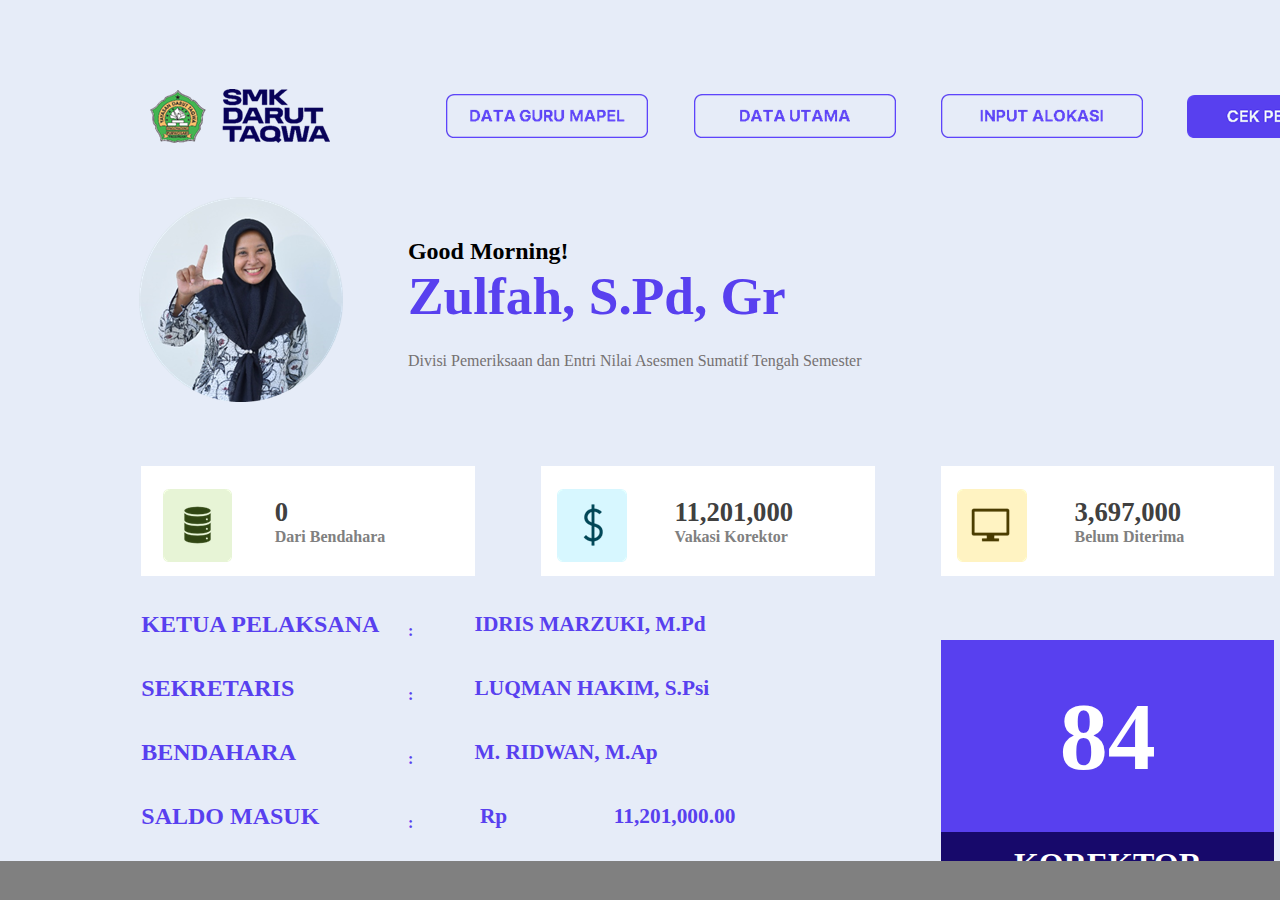
<file: index_files/sheet008.htm>
<html xmlns:v="urn:schemas-microsoft-com:vml"
xmlns:o="urn:schemas-microsoft-com:office:office"
xmlns:x="urn:schemas-microsoft-com:office:excel"
xmlns="http://www.w3.org/TR/REC-html40">

<head>
<meta http-equiv=Content-Type content="text/html; charset=windows-1252">
<meta name=ProgId content=Excel.Sheet>
<meta name=Generator content="Microsoft Excel 15">
<link id=Main-File rel=Main-File href="../index.htm">
<link rel=File-List href=filelist.xml>
<!--[if !mso]>
<style>
v\:* {behavior:url(#default#VML);}
o\:* {behavior:url(#default#VML);}
x\:* {behavior:url(#default#VML);}
.shape {behavior:url(#default#VML);}
</style>
<![endif]-->
<link rel=Stylesheet href=stylesheet.css>
<style>
<!--table
	{mso-displayed-decimal-separator:"\.";
	mso-displayed-thousand-separator:"\,";}
@page
	{margin:.75in .7in .75in .7in;
	mso-header-margin:.3in;
	mso-footer-margin:.3in;}
-->
</style>
<![if !supportTabStrip]><script language="JavaScript">
<!--
function fnUpdateTabs()
 {
  if (parent.window.g_iIEVer>=4) {
   if (parent.document.readyState=="complete"
    && parent.frames['frTabs'].document.readyState=="complete")
   parent.fnSetActiveSheet(7);
  else
   window.setTimeout("fnUpdateTabs();",150);
 }
}

if (window.name!="frSheet")
 window.location.replace("../index.htm");
else
 fnUpdateTabs();
//-->
</script>
<![endif]>
</head>

<body link="#0563C1" vlink="#954F72" class=xl143>

<table border=0 cellpadding=0 cellspacing=0 width=754 style='border-collapse:
 collapse;table-layout:fixed;width:566pt'>
 <col class=xl143 width=91 style='mso-width-source:userset;mso-width-alt:3328;
 width:68pt'>
 <col class=xl143 width=52 style='mso-width-source:userset;mso-width-alt:1901;
 width:39pt'>
 <col class=xl143 width=274 style='mso-width-source:userset;mso-width-alt:10020;
 width:206pt'>
 <col class=xl143 width=148 style='mso-width-source:userset;mso-width-alt:5412;
 width:111pt'>
 <col class=xl143 width=102 style='mso-width-source:userset;mso-width-alt:3730;
 width:77pt'>
 <col class=xl143 width=23 style='mso-width-source:userset;mso-width-alt:841;
 width:17pt'>
 <col class=xl143 width=0 style='display:none;mso-width-source:userset;
 mso-width-alt:2669'>
 <col class=xl143 width=0 style='display:none;mso-width-source:userset;
 mso-width-alt:2633'>
 <col class=xl143 width=64 style='mso-width-source:userset;mso-width-alt:2340;
 width:48pt'>
 <col class=xl143 width=0 style='display:none;mso-width-source:userset;
 mso-width-alt:18102'>
 <tr height=77 style='mso-height-source:userset;height:57.75pt'>
  <td height=77 width=91 style='height:57.75pt;width:68pt' align=left
  valign=top><!--[if gte vml 1]><v:shapetype id="_x0000_t75" coordsize="21600,21600"
   o:spt="75" o:preferrelative="t" path="m@4@5l@4@11@9@11@9@5xe" filled="f"
   stroked="f">
   <v:stroke joinstyle="miter"/>
   <v:formulas>
    <v:f eqn="if lineDrawn pixelLineWidth 0"/>
    <v:f eqn="sum @0 1 0"/>
    <v:f eqn="sum 0 0 @1"/>
    <v:f eqn="prod @2 1 2"/>
    <v:f eqn="prod @3 21600 pixelWidth"/>
    <v:f eqn="prod @3 21600 pixelHeight"/>
    <v:f eqn="sum @0 0 1"/>
    <v:f eqn="prod @6 1 2"/>
    <v:f eqn="prod @7 21600 pixelWidth"/>
    <v:f eqn="sum @8 21600 0"/>
    <v:f eqn="prod @7 21600 pixelHeight"/>
    <v:f eqn="sum @10 21600 0"/>
   </v:formulas>
   <v:path o:extrusionok="f" gradientshapeok="t" o:connecttype="rect"/>
   <o:lock v:ext="edit" aspectratio="t"/>
  </v:shapetype><v:shape id="Graphic_x0020_1" o:spid="_x0000_s8193" type="#_x0000_t75"
   alt="Splash with solid fill" href="sheet001.htm#RANGE!A1" style='position:absolute;
   margin-left:6pt;margin-top:0;width:45pt;height:45.75pt;z-index:1;
   visibility:visible' o:gfxdata="UEsDBBQABgAIAAAAIQBamK3CDAEAABgCAAATAAAAW0NvbnRlbnRfVHlwZXNdLnhtbJSRwU7DMAyG
70i8Q5QralM4IITW7kDhCBMaDxAlbhvROFGcle3tSdZNgokh7Rjb3+8vyWK5tSObIJBxWPPbsuIM
UDltsK/5x/qleOCMokQtR4dQ8x0QXzbXV4v1zgOxRCPVfIjRPwpBagArqXQeMHU6F6yM6Rh64aX6
lD2Iu6q6F8phBIxFzBm8WbTQyc0Y2fM2lWcTjz1nT/NcXlVzYzOf6+JPIsBIJ4j0fjRKxnQ3MaE+
8SoOTmUi9zM0GE83SfzMhtz57fRzwYF7S48ZjAa2kiG+SpvMhQ4kvFFxEyBNlf/nZFFLhes6o6Bs
A61m8ih2boF2XxhgujS9Tdg7TMd0sf/X5hsAAP//AwBQSwMEFAAGAAgAAAAhAAjDGKTUAAAAkwEA
AAsAAABfcmVscy8ucmVsc6SQwWrDMAyG74O+g9F9cdrDGKNOb4NeSwu7GltJzGLLSG7avv1M2WAZ
ve2oX+j7xL/dXeOkZmQJlAysmxYUJkc+pMHA6fj+/ApKik3eTpTQwA0Fdt3qaXvAyZZ6JGPIoiol
iYGxlPymtbgRo5WGMqa66YmjLXXkQWfrPu2AetO2L5p/M6BbMNXeG+C934A63nI1/2HH4JiE+tI4
ipr6PrhHVO3pkg44V4rlAYsBz3IPGeemPgf6sXf9T28OrpwZP6phof7Oq/nHrhdVdl8AAAD//wMA
UEsDBBQABgAIAAAAIQAl1p03HwIAALwFAAASAAAAZHJzL3BpY3R1cmV4bWwueG1srFTLbtswELwX
6D8QvDeSEvhRwVJg2EhQIGiNtP2ADUVZhCmSIFnb+fsuRcqGe0rq3KhdcmZ3dlaL+2MvyZ5bJ7Sq
aHGTU8IV041Q24r+/vXwZU6J86AakFrxir5yR+/rz58Wx8aWoFinLUEI5UoMVLTz3pRZ5ljHe3A3
2nCF2VbbHjx+2m3WWDggeC+z2zyfZs5YDo3rOPfrmKH1gO0PesWlXEYK3gi/dBXFGkI03Wmt7uNt
pmWdL7JQVDgOCHj40bb1bJIXxSkVIkPW6sP4IhzHWMgnIAwPtwfUM5XXJ/jx5r+U00kxz+/exTmZ
ze/yVOYF8UhnBIu8ar8RbGNTEd/3G0tEU9FbShT0OKFHC6YTjBSUNNwxHMpPI8F15CB8R5yWoiGt
GDSEspNC7VZSsF2aIvzHDHsQiqb3b/KAblvB+FqzPz1XPhrBcgkeTeg6YRwltgxN2W9NQbM6KRl6
PbcdRYAShXnSbOeubkDpVQdqy5fOcOZxGS6YI93ghYsJvEhhHlDOegFlOF9dRtymj9OR9y88SokW
YbjLHk1irFA+9Ael85Z71l1bd4AKtnpG7cLETsBpemedwpI6E0YJ5bG1/Ucwo6PIsaLDrlPyWtE8
NsePnjBMTGbT2dfQP6biqg3DjQWEQox1/pHrq4shAQiNiyrgTwpK2D+5pMdIkQSJEgyGOu02kwIX
Yg0eRtNf/AbTy/jbrf8CAAD//wMAUEsDBAoAAAAAAAAAIQCbCa8jERAAABEQAAAUAAAAZHJzL21l
ZGlhL2ltYWdlMS5wbmeJUE5HDQoaCgAAAA1JSERSAAAAiwAAAIsIBgAAASYeWmkAAAABc1JHQgCu
zhzpAAAABGdBTUEAALGPC/xhBQAAAAlwSFlzAAAh1QAAIdUBBJy0nQAAD6ZJREFUeF7tnXmsJEUd
x9/CcogoeCCCIoirgZWAMMK+3Tdd9TQIa9hld9/rrn4xxgPB6w+vCIl4RSRq4oFEkUi8ov+oQDDR
BPFaURNFiEZdL+QQcIF9r4/ZXVgQlx2rhm8/anp+3dPX9My8qU/yTbqrfr9f/bqmp4+Z7qqpCWJh
NmwrOU3v/SiacqzgESxmJwqkpNa3Wq1zouV4XSpJxq4V7k2q60I3iDs0Gu1D9LKonMTlwT7dIO6o
Cyb9oZwjwSSN9sGUoy4YdhDrA4bFbgTzv0Q5xwXz7PQGaB/UW5aAXpm2rAvFNP2McgVyLS/EKonL
/MexmJ++GRiyYU+3novFYlD7RO5Pp1+QeF0ikWHcWC+P1y2jKrZY/gnRsm4YretCVTd6RdwhLpil
QzkqoToZykkX5/ceDtOurLuIO1GSR8e7Yd4fKkBcME1GN6SWdalyko7BuoePxWoXuYJgMZEFFraw
mB0VuPSX0zCazFut8/TdK8teNDDiiURCdYek8gi7uecYLJZDBuJ6Y7pgQkLZKzks3AGTrLRXKUeX
Bf9AARkcVV3MNVsnU7a6YJoN3dFh/g9QPLX17N3P0+uKCKHKI6zwE1QD/QT3cgjuP+Hw4J9UA1mE
MOWgAhcRwnUhmntmsJgdKnhZIXR1xBsQln++vm5z/xcwzbRBMO1P3Fiw4GtJgbTyvShaRqsjBbN8
lA3gcP8WPUbROIm4zd2bqKADaawMgodvxaLBYFjmgmbrOVgcHtHx4unjRnsVqurF5d498WSeSqib
pPJK0RPQhepl0urUr7ZYLIe8svu73pAumHSgygTzu06q8fpCxANGQjXJ2rU7DqV8lGBSHCrovOVv
QHUPlH2kzev2kr9FJBI5YrWDHpCqj6DsdAlr8SyY9kdYwWO6M4qnnLXtnq5H1TLxekowzUaac7yu
iBAqO5HjvOWdh6IOetC84ry9/NtdJVCN9JO8bn433KvDnfX/RzWWJriWR1jer13uL8q7yl1UQ/2E
MOWhgucVQvWQVkcSD1xECNWDvF25EYvZoIIXFUKWgwpcRuoXDYSuBqqRuPjaXUdS5bpcFrwXIcuh
B3XkqUNtsV4Gs6kF5u/XyyltTvgBvwd7Nvit3NneidUOYtZf0oOhuCtBFHVweHiNXkcJpukI1rpe
WP7FWO2QHOTpv4RR0IXuF1ejcUf+K0H1kehBUJwZ3VcXqvOhB5D7yZMozoUeIxKq8jE9ff8zSgUA
Lg/fomLMN4PTUVQdSclVkXglCB58ZmSSUbjM/wAWDQaDwWCoDfXneXRCjAsmkwfVGZRgPhlQHZAm
uJHIi9BH4/aCeZ9G9XgR35B+crn/X7j2kGC/iGoSdWtC+ekPbQwNKrE0uRtaL4NrD3yqvVpu7N0O
836Ioh6E5S1f4GcR3IaD/GR9KqkkwS03VKwsgvvwoJKiJDvyAFwyIaynbwOLSHBvGqGqh2pQCdVd
UHZxOSy4HOYpbF9N+ebVxjUHDkPAaqEaiyTPJn+GWRdqr6Ds44J5F/I4czVlW0Tzln8lwlaPYP5l
VKNKMCGh7OuS/MD2IY16cPnSpeoRL6ymQiU8KD113CrwO2ndUMkPQmhu1Ol9UWoQcniwEw2OBk4z
vIRKtE7Z0601SGc0oJIchlzu3YqUMhH5yfuuH6GoWvTkRkG25V+A1IYPleAoyW0ubkKqo0v8z9th
yeXBbUhptKCSzSOHh8uvmisomyJCuOFBJaXkMP8qmHQQs2Hiy9cw6UJe2d5H2eYVwlVD1sC6nS75
NfsWTLqgbJVQTTLX9GconzxCqHqgElCSl+6Jv+JFOLNPPc0wN7O0GUUZeOodsCJyptoHI8hgoRqP
BJOB4uQ48Gf5oCqDSkAJ1bWxsG7vsVQekYb2wLvDvWvk8eRBe9p7EYpIbObfgMVMCB58Ve4VH8Tq
ykVu5E4+tX01VhORHfL1+Ke+zXrkOFRPNvGOQbHBYDAYDAaDwWAwGEYNh+86Ug1EtHHNnYN53mSc
kLf6D8bvaJUEC78Mk8mC6gxdtT9/Mmxc7i9SHRGXw8NL4LLyoTogSXBJRMwEm3X7N1f9jnwdNBo7
j9A3op+28PBouJJQPqgaH2zuX0ptSJrg2oOwwvflsY8zQmNy9h/cOi449qBO4XnsFWLWv57yUYLJ
cKASSpPDgvfAtYceWx7cj6oe4raUXBZ+Cub1IqzgASqhNMGVxGHhRWoE77R3BaiYSXKYdxHc6oVK
Jk1wKwQVr5/gWj9UMkkq+vCN+tSpeP0kZoMHEKJe5meWZqmEkgS3HHw/90FdF4LUT9rZIC555ur7
16kOFSOPEKZ64q+wyDviF6JqGdfy/6XbJEmNoQWXvlD+eYVQ1SIsP6Qa27LuoZNgsgxlRwnmqRQZ
NIoSwlUL1VAkmHRB2cUluP9FmJMIFjxM+eVVfMScStjaXHwF1VgkmPVA2cYlWHgFzLugbIsKIauH
aiwSTHqgbOuW+hUQ6VQP1aCSYL4Hkx4o+zql7s2QymBQc3fQDSejLpoon0FLngG/gRTqQT1iJfeO
L2A1FSrhQcqxvLvQ9OhCJT4oocnRRl6cXUclX7Uc7n0UTY42mxp7nk9tQNUaiZGqs+Ay/yZqA6oW
mhsdtrGlszt/fvFgnzPr3VtmMo4i2sr2nIpURgMqybqFVEaDqm7OygrpZEINBFzELzN6YsMU0slE
Ub9MzL26/9xJdUneXQdIKxMuC/4zkDMVP5G+zB+W5FluP1IbLlRyQxcL9m9q7DwCKdbPfNNbRyY2
IpKXBn9DqvVy4Yal46mERk0OC4c/WlgcMROcQSU7DAkWvgZpDR9bGw26jFwePNp545SH91P1WSXP
WoWGx64cKrm8QqgO8q64M1x2WdlNz0bI+lmY9e+lkookmH/FPFtMnWYcobqg7IoI4eqFSiQSTJah
bJTkzef3YLKMGqWQsi0ihCxP1oB647psHl4Kk2Xkd/7nlK0STHqgbPNqaurjByFccdS7wlFA9Z8Q
insQzPuO3rgumMRIHhsKBiSUfR4Jy19CqHJEAbFKojesSyQMxKegBuNDVSrytPtI3C+PEGawyJuw
31CNK8EkEbfZelfHNuXxLgrZob+Pt5VVCDFI0kexgNFAUI+HUW2mybH8wf81on6mpBpXquPX9y1n
hEdTbScJboOFajgSTGqBaj8u+SH9AeaDxWXeqVQCSjCpDSqHSPIYdA/M6kEN5hJPAlVDQe4Rf4ry
cFjwOxTXj8vDk+TN3B4x612LIpJzG3cfpR5px2pf+Intw2WnL0+GvSLJsyfFT7t2VTOTjRpz65dO
EZb3baymondIJFRNLqZTCOQB81d6hzhs6e2ommzUVMHyAP65Su5uDQaDwWAwGAwGg8FgMBgMBoPB
YDAYDLWxZZ36oz68L/HNNB7uE5af6W9XwwrEbvoOuWNkkMs9H2EMKxn1cAa1AxTSpI2GO0nY3LPJ
D72kEL40jUb7EGGFVwrL+7fDg93qSeqsM3UbKob6oKuQYMEjaKIQc1brfCpul3hQ3zR/k46dMJBx
VVJHATSVi008+9AwruWFcDMMEpvjBZcBam59wNBcZgRbuoyKlSS4FUY0w60u9w8oxWNH5fZMuA3m
k0u8cwYh9S4MmsuM4OFuKlZcNvM+BpfMzFvBFmrHyCOb+W9AuMnBnQlzjYpcVGguF7blnaPejKfi
yQ97EWaZEVZwMxWrlJj/M4SfDJxG+yiyIyqUYP430VztbJ7etabskaSfLtyw9Cw0NxkI5t1NdURV
2jQTvARN1Ub8VYxBivN8w66PPVUN0EKpzsFWOu//MX8/lccgheYnC2G13kF1RlmpC1c0MTDErPdH
qu06JL8QpyGN8cS1/A3yFPNZYXlfcZiXOCUQhWP5t1OdUkZ2s7WA8JUyN7PUNU3aMGRbvot0xgNn
bVu9GbiH2pi4bGvptXBLJWnKyKKSOR6J0KVZs+bAYfIb/QTVTt1S/9YjrdFHDdJEbUSa1GQdcE/F
UTO+8TBx/JI8qmokTxnHo+IPS0hrPKA2IIvkkeMnCNEXm3kfpmIU0bYZbxphM7PxVQ8eI2+Fe0YM
GabUkQ3pjQd5/lOJy00ZEIxCWMFHqDhF5c4Ge+VRgpz2UP1OIq+dto/aDhJJ5jWez/IUPXfPNVsn
I0RmqDiTpi2WfwK6YzyR3/pckwNtth56KVxz4fBgJxVvpUsdVdEFKweXhddSG6vkWsFfNp7jPRum
haDirkTZLPixGuofm23Iy9bm46kzCo615LXRtvV7X4BNNZShcwtNdfIYS81J/rrTH3omNtFQBRew
3S+nOntcNb9+8UxsmqEq5pu7R3rClTxSF+bYLEM1tA92LO/2QT8HUrfUsOLYQAOFmoZJ3hm1qM6b
FGX9S2NimZ/xX0l13CRq45oDh6FbBkB7leD+nVFbDvMFKsYDwYPP65016RrkrTDVnstav0T1aKOm
HqQ2YNJV5WMROg4LLtfbUdd5jeOGOP1jHubWP3iinrzR01IjQ6CbDBFURxkRavob1fxj6LZJpX2Q
a43GrN/jJPU6rLreQydOFrYVvo3qFKN8crl361g9MlmWBRaeKb813413hLzt2+Vw/xbBwyud5u43
2sxfrzpGvRYC1yl16yma/ozgg323aJwkL2wflv35IXSRIZntq+XF4qNUJ066XBbcII/ohZ4RWtEI
vnQ11WHDEPVGoMvCT1K2dUuwYMdEncaSUCMyUR1UpwRvnYt0SDoDKg7hDcUkObPevZsa7fH4LaZK
iv7vlPR4omMVm3rfnj6wfI2VhHpmhfIdpuzp1hqkN3rM8aVT5Lfs9QsbHj0eRYVRL6lRHdBPcE+F
8usnuGbCtfyfUjGGIWGFNyOt0WDzur3HUomiOjdOIzgq7yMM8s7ryampbKMNzDeDTVSMNME1F2pg
HipW3ZJ53ISUho8aWYBKEtW5KHo4h3tm1MtvVBxK6j8auBWi82Ua8rtJI/e8jRp4Rv0Lq/+Okoek
na6ftlmLZyFELpy1Ow6l4i2Lh/vUzK8wLw2f2r6abKcGNRp3HII0xh81dBe1kf3kMP8qhBgr5EX4
ddT2DEJj9wpsGvMlxp9DiLFl2znei6ntqlKCh1vR3PhDbWAWydPPcQixInAs/y5qO8tIsOBNCL8y
WOBL91MbmiaH+zfCfcVhW7svoLY5j1wWtBBu5eFwL6A2mpLLg7/CbcUjP/Sup+XSpEaDsFlwIVxX
PmI2eIzqCCXBvdxj1BoMmVGzf3TtcFZY4cRX7VXyKHebHj+S28w/QrdhyMR/uxHyw0VVKbLe6sPc
MMmoEaOonSMum+0xEzlMOoL7p1E7hy41DyTMDQa50zD/empHkddGF8PEYDAYDAaDwWAwGAwGw0pk
aur/1Jbxzu2Tx+0AAAAASUVORK5CYIJQSwMEFAAGAAgAAAAhAEL6k6kKAQAAgwEAAA8AAABkcnMv
ZG93bnJldi54bWx8UE1PhDAQvZv4H5ox8eaWJS4gUjabNUYvrmH1BzRQKKEfpK2A/nq7uxJuniZv
Zt6b9ybbTlKggRnbakVgvQoAMVXqqlUNgc+P57sEkHVUVVRoxQh8Mwvb/Poqo2mlR1Ww4ega5EWU
TSkB7lyfYmxLziS1K90z5We1NpI6D02DK0NHLy4FDoMgwpK2yl/gtGd7zsru+CUJxN3LtA/eo0EE
SRx1T/yh0OKNkNubafcIyLHJLct/7NeKQAinKD4G5N7fJHaq5NqgumC2/fHmL/3aaImMHgn4sKUW
5+rxoa4tc3N3RnHkfQI+CTr9H22TrINwc1acudF9HF/IeLGTZx4sv8t/AQAA//8DAFBLAwQUAAYA
CAAAACEANgGH+dsAAACmAQAAHQAAAGRycy9fcmVscy9waWN0dXJleG1sLnhtbC5yZWxzrJDBSgQx
DIbvgu9Q49npzB5EZDvLyCDuSVjXBwhtplN2mpa2ivv2VjzowoIXj0nI93/JevPhF/FOKbvACrqm
BUGsg3FsFbzuH2/uQOSCbHAJTAqOlGHTX16sd7RgqUt5djGLSuGsYC4l3kuZ9UwecxMicZ1MIXks
tUxWRtQHtCRXbXsr028G9CdMsTUK0tasQOyPsSb/zQ7T5DSNQb954nImQjpfsysQk6WiwJNx+N3s
msgW5HmH7j8d5npNWhwffjyux+Hl6eF52I1XQ/clIU++238CAAD//wMAUEsBAi0AFAAGAAgAAAAh
AFqYrcIMAQAAGAIAABMAAAAAAAAAAAAAAAAAAAAAAFtDb250ZW50X1R5cGVzXS54bWxQSwECLQAU
AAYACAAAACEACMMYpNQAAACTAQAACwAAAAAAAAAAAAAAAAA9AQAAX3JlbHMvLnJlbHNQSwECLQAU
AAYACAAAACEAJdadNx8CAAC8BQAAEgAAAAAAAAAAAAAAAAA6AgAAZHJzL3BpY3R1cmV4bWwueG1s
UEsBAi0ACgAAAAAAAAAhAJsJryMREAAAERAAABQAAAAAAAAAAAAAAAAAiQQAAGRycy9tZWRpYS9p
bWFnZTEucG5nUEsBAi0AFAAGAAgAAAAhAEL6k6kKAQAAgwEAAA8AAAAAAAAAAAAAAAAAzBQAAGRy
cy9kb3ducmV2LnhtbFBLAQItABQABgAIAAAAIQA2AYf52wAAAKYBAAAdAAAAAAAAAAAAAAAAAAMW
AABkcnMvX3JlbHMvcGljdHVyZXhtbC54bWwucmVsc1BLBQYAAAAABgAGAIQBAAAZFwAAAAA=
" o:button="t">
   <v:fill o:detectmouseclick="t"/>
   <v:imagedata src="image049.png" o:title=""/>
   <x:ClientData ObjectType="Pict">
    <x:SizeWithCells/>
    <x:CF>Bitmap</x:CF>
    <x:AutoPict/>
   </x:ClientData>
  </v:shape><![endif]--><![if !vml]><span style='mso-ignore:vglayout;
  position:absolute;z-index:1;margin-left:8px;margin-top:0px;width:60px;
  height:61px'><a href="sheet001.htm#RANGE!A1"><img border=0 width=60
  height=61 src=image051.png alt="Splash with solid fill" v:shapes="Graphic_x0020_1"></a></span><![endif]><span
  style='mso-ignore:vglayout2'>
  <table cellpadding=0 cellspacing=0>
   <tr>
    <td height=77 class=xl142 width=91 style='height:57.75pt;width:68pt'><a
    name="RANGE!A1"></a></td>
   </tr>
  </table>
  </span></td>
  <td colspan=3 class=xl239 width=474 style='width:356pt'>DHASBOARD CHECKLIST</td>
  <td class=xl143 width=102 style='width:77pt'></td>
  <td class=xl143 width=23 style='width:17pt'></td>
  <td class=xl143 width=0></td>
  <td class=xl143 width=0></td>
  <td class=xl143 width=64 style='width:48pt'></td>
  <td class=xl148 width=0>KIRIM WHATSAPP GRUB GURU SMK</td>
 </tr>
 <tr height=29 style='height:21.75pt'>
  <td height=29 class=xl144 style='height:21.75pt'>NO</td>
  <td class=xl144 style='border-left:none'>KODE</td>
  <td class=xl144 style='border-left:none'>NAMA</td>
  <td class=xl144 style='border-left:none'>MAPEL</td>
  <td class=xl144 style='border-left:none'>CHECK</td>
  <td class=xl143></td>
  <td class=xl145>ADA</td>
  <td class=xl145 style='border-left:none'>&nbsp;</td>
  <td class=xl143></td>
  <td class=xl143>ASSALAMUALAIKUM WR WBR<br>
    BAPAK IBU YANG KAMI HORMATI,<br>
    LAPORAN SEMENTARA UNTUK GURU YANG SUDAH SETOR NILAI<br>
    ASESMEN SUMATIF TENGAH SEMESTER GANJIL<br>
    SMK DARUT TAQWA PURWOSARI<br>
    TAHUN PELAJARAN 2024 / 2025</td>
 </tr>
 <tr height=29 style='height:21.75pt'>
  <td height=29 class=xl145 style='height:21.75pt;border-top:none'>ASTS-2</td>
  <td class=xl145 style='border-top:none;border-left:none'>2</td>
  <td class=xl146 style='border-top:none;border-left:none'>IMAM ASNGARI, S.PD.I</td>
  <td class=xl146 style='border-top:none;border-left:none'>PAI</td>
  <td class=xl149 style='border-top:none;border-left:none'>&nbsp;</td>
  <td class=xl143></td>
  <td class=xl147 style='border-top:none'>SUDAH</td>
  <td class=xl145 style='border-top:none;border-left:none'>&#128342;</td>
  <td class=xl143></td>
  <td class=xl143 style='font-size:11.0pt;color:white;font-weight:400;
  text-decoration:none;text-underline-style:none;text-line-through:none;
  font-family:Poppins;background:red;mso-pattern:black none'>ASTS-2 IMAM
  ASNGARI, S.PD.I PAI &#128342;<span style='mso-spacerun:yes'>�</span></td>
 </tr>
 <tr height=29 style='height:21.75pt'>
  <td height=29 class=xl145 style='height:21.75pt;border-top:none'>ASTS-3</td>
  <td class=xl145 style='border-top:none;border-left:none'>3</td>
  <td class=xl146 style='border-top:none;border-left:none'>M. MUSLIQ, M.PDI</td>
  <td class=xl146 style='border-top:none;border-left:none'>PAI</td>
  <td class=xl149 style='border-top:none;border-left:none;font-size:10.0pt;
  color:#006100;font-weight:400;text-decoration:none;text-underline-style:none;
  text-line-through:none;font-family:Poppins;border:.5pt solid #8497B0;
  background:#C6EFCE;mso-pattern:black none'>SUDAH</td>
  <td class=xl143></td>
  <td class=xl147 style='border-top:none'>SUDAH</td>
  <td class=xl145 style='border-top:none;border-left:none'>&#9989;</td>
  <td class=xl143></td>
  <td class=xl143 style='font-size:11.0pt;color:white;font-weight:400;
  text-decoration:none;text-underline-style:none;text-line-through:none;
  font-family:Poppins;background:#00B050;mso-pattern:black none'>ASTS-3 M.
  MUSLIQ, M.PDI PAI &#9989; &#128181;</td>
 </tr>
 <tr height=29 style='height:21.75pt'>
  <td height=29 class=xl145 style='height:21.75pt;border-top:none'>ASTS-4</td>
  <td class=xl145 style='border-top:none;border-left:none'>4</td>
  <td class=xl146 style='border-top:none;border-left:none'>M.THOLIB, M. PDI</td>
  <td class=xl146 style='border-top:none;border-left:none'>PAI</td>
  <td class=xl151 style='border-top:none;border-left:none;font-size:10.0pt;
  color:#006100;font-weight:400;text-decoration:none;text-underline-style:none;
  text-line-through:none;font-family:Poppins;border:.5pt solid #8497B0;
  background:#C6EFCE;mso-pattern:black none'>SUDAH</td>
  <td class=xl143></td>
  <td class=xl147 style='border-top:none'>SUDAH</td>
  <td class=xl145 style='border-top:none;border-left:none'>&#9989;</td>
  <td class=xl143></td>
  <td class=xl143 style='font-size:11.0pt;color:white;font-weight:400;
  text-decoration:none;text-underline-style:none;text-line-through:none;
  font-family:Poppins;background:#00B050;mso-pattern:black none'>ASTS-4
  M.THOLIB, M. PDI PAI &#9989; &#128181;</td>
 </tr>
 <tr height=29 style='height:21.75pt'>
  <td height=29 class=xl145 style='height:21.75pt;border-top:none'>ASTS-5</td>
  <td class=xl145 style='border-top:none;border-left:none'>5</td>
  <td class=xl146 style='border-top:none;border-left:none'>M. IDRIS MARZUKI, M.
  PD.</td>
  <td class=xl146 style='border-top:none;border-left:none'>PAI</td>
  <td class=xl149 style='border-top:none;border-left:none;font-size:10.0pt;
  color:#006100;font-weight:400;text-decoration:none;text-underline-style:none;
  text-line-through:none;font-family:Poppins;border:.5pt solid #8497B0;
  background:#C6EFCE;mso-pattern:black none'>SUDAH</td>
  <td class=xl143></td>
  <td class=xl147 style='border-top:none'>SUDAH</td>
  <td class=xl145 style='border-top:none;border-left:none'>&#9989;</td>
  <td class=xl143></td>
  <td class=xl143 style='font-size:11.0pt;color:white;font-weight:400;
  text-decoration:none;text-underline-style:none;text-line-through:none;
  font-family:Poppins;background:#00B050;mso-pattern:black none'>ASTS-5 M.
  IDRIS MARZUKI, M. PD. PAI &#9989; &#128181;</td>
 </tr>
 <tr height=29 style='height:21.75pt'>
  <td height=29 class=xl145 style='height:21.75pt;border-top:none'>ASTS-6</td>
  <td class=xl145 style='border-top:none;border-left:none'>6</td>
  <td class=xl146 style='border-top:none;border-left:none'>NAILUL FARICHAH, S.
  PDI</td>
  <td class=xl146 style='border-top:none;border-left:none'>PAI, Bader</td>
  <td class=xl149 style='border-top:none;border-left:none;font-size:10.0pt;
  color:#006100;font-weight:400;text-decoration:none;text-underline-style:none;
  text-line-through:none;font-family:Poppins;border:.5pt solid #8497B0;
  background:#C6EFCE;mso-pattern:black none'>SUDAH</td>
  <td class=xl143></td>
  <td class=xl147 style='border-top:none'>SUDAH</td>
  <td class=xl145 style='border-top:none;border-left:none'>&#9989;</td>
  <td class=xl143></td>
  <td class=xl143 style='font-size:11.0pt;color:white;font-weight:400;
  text-decoration:none;text-underline-style:none;text-line-through:none;
  font-family:Poppins;background:#00B050;mso-pattern:black none'>ASTS-6 NAILUL
  FARICHAH, S. PDI PAI, Bader &#9989; &#128181;</td>
 </tr>
 <tr height=29 style='height:21.75pt'>
  <td height=29 class=xl145 style='height:21.75pt;border-top:none'>ASTS-7</td>
  <td class=xl145 style='border-top:none;border-left:none'>7</td>
  <td class=xl146 style='border-top:none;border-left:none'>A. RIDWAN, M.AGR</td>
  <td class=xl146 style='border-top:none;border-left:none'>PKN</td>
  <td class=xl149 style='border-top:none;border-left:none;font-size:10.0pt;
  color:#006100;font-weight:400;text-decoration:none;text-underline-style:none;
  text-line-through:none;font-family:Poppins;border:.5pt solid #8497B0;
  background:#C6EFCE;mso-pattern:black none'>SUDAH</td>
  <td class=xl143></td>
  <td class=xl147 style='border-top:none'>SUDAH</td>
  <td class=xl145 style='border-top:none;border-left:none'>&#9989;</td>
  <td class=xl143></td>
  <td class=xl143>ASTS-7 A. RIDWAN, M.AGR PKN &#9989;<span
  style='mso-spacerun:yes'>�</span></td>
 </tr>
 <tr height=29 style='height:21.75pt'>
  <td height=29 class=xl145 style='height:21.75pt;border-top:none'>ASTS-8</td>
  <td class=xl145 style='border-top:none;border-left:none'>8</td>
  <td class=xl146 style='border-top:none;border-left:none'>MOCH. ROFIQI, S.PSI</td>
  <td class=xl146 style='border-top:none;border-left:none'>PKN</td>
  <td class=xl149 style='border-top:none;border-left:none'>&nbsp;</td>
  <td class=xl143></td>
  <td class=xl147 style='border-top:none'>SUDAH</td>
  <td class=xl145 style='border-top:none;border-left:none'>&#128342;</td>
  <td class=xl143></td>
  <td class=xl143 style='font-size:11.0pt;color:white;font-weight:400;
  text-decoration:none;text-underline-style:none;text-line-through:none;
  font-family:Poppins;background:red;mso-pattern:black none'>ASTS-8 MOCH.
  ROFIQI, S.PSI PKN &#128342;<span style='mso-spacerun:yes'>�</span></td>
 </tr>
 <tr height=29 style='height:21.75pt'>
  <td height=29 class=xl145 style='height:21.75pt;border-top:none'>ASTS-9</td>
  <td class=xl145 style='border-top:none;border-left:none'>9</td>
  <td class=xl146 style='border-top:none;border-left:none'>MASULAH, S. PSI</td>
  <td class=xl146 style='border-top:none;border-left:none'>PKN</td>
  <td class=xl149 style='border-top:none;border-left:none'>&nbsp;</td>
  <td class=xl143></td>
  <td class=xl147 style='border-top:none'>SUDAH</td>
  <td class=xl145 style='border-top:none;border-left:none'>&#128342;</td>
  <td class=xl143></td>
  <td class=xl143 style='font-size:11.0pt;color:white;font-weight:400;
  text-decoration:none;text-underline-style:none;text-line-through:none;
  font-family:Poppins;background:red;mso-pattern:black none'>ASTS-9 MASULAH, S.
  PSI PKN &#128342;<span style='mso-spacerun:yes'>�</span></td>
 </tr>
 <tr height=29 style='height:21.75pt'>
  <td height=29 class=xl145 style='height:21.75pt;border-top:none'>ASTS-10</td>
  <td class=xl145 style='border-top:none;border-left:none'>10</td>
  <td class=xl146 style='border-top:none;border-left:none'>ARIANI
  WIBAWANTI,S.PD</td>
  <td class=xl146 style='border-top:none;border-left:none'>B. Indonesia</td>
  <td class=xl149 style='border-top:none;border-left:none;font-size:10.0pt;
  color:#006100;font-weight:400;text-decoration:none;text-underline-style:none;
  text-line-through:none;font-family:Poppins;border:.5pt solid #8497B0;
  background:#C6EFCE;mso-pattern:black none'>SUDAH</td>
  <td class=xl143></td>
  <td class=xl147 style='border-top:none'>SUDAH</td>
  <td class=xl145 style='border-top:none;border-left:none'>&#9989;</td>
  <td class=xl143></td>
  <td class=xl143 style='font-size:11.0pt;color:white;font-weight:400;
  text-decoration:none;text-underline-style:none;text-line-through:none;
  font-family:Poppins;background:#00B050;mso-pattern:black none'>ASTS-10 ARIANI
  WIBAWANTI,S.PD B. Indonesia &#9989; &#128181;</td>
 </tr>
 <tr height=29 style='height:21.75pt'>
  <td height=29 class=xl145 style='height:21.75pt;border-top:none'>ASTS-11</td>
  <td class=xl145 style='border-top:none;border-left:none'>11</td>
  <td class=xl146 style='border-top:none;border-left:none'>DEWI MUTMAINNAH,
  S.HUM.,M.PD</td>
  <td class=xl146 style='border-top:none;border-left:none'>B. Indonesia</td>
  <td class=xl149 style='border-top:none;border-left:none;font-size:10.0pt;
  color:#006100;font-weight:400;text-decoration:none;text-underline-style:none;
  text-line-through:none;font-family:Poppins;border:.5pt solid #8497B0;
  background:#C6EFCE;mso-pattern:black none'>SUDAH</td>
  <td class=xl143></td>
  <td class=xl147 style='border-top:none'>SUDAH</td>
  <td class=xl145 style='border-top:none;border-left:none'>&#9989;</td>
  <td class=xl143></td>
  <td class=xl143 style='font-size:11.0pt;color:white;font-weight:400;
  text-decoration:none;text-underline-style:none;text-line-through:none;
  font-family:Poppins;background:#00B050;mso-pattern:black none'>ASTS-11 DEWI
  MUTMAINNAH, S.HUM.,M.PD B. Indonesia &#9989; &#128181;</td>
 </tr>
 <tr height=29 style='height:21.75pt'>
  <td height=29 class=xl145 style='height:21.75pt;border-top:none'>ASTS-12</td>
  <td class=xl145 style='border-top:none;border-left:none'>12</td>
  <td class=xl146 style='border-top:none;border-left:none'>MOH. AS'AD, M.PD</td>
  <td class=xl146 style='border-top:none;border-left:none'>B. Indonesia</td>
  <td class=xl149 style='border-top:none;border-left:none;font-size:10.0pt;
  color:#006100;font-weight:400;text-decoration:none;text-underline-style:none;
  text-line-through:none;font-family:Poppins;border:.5pt solid #8497B0;
  background:#C6EFCE;mso-pattern:black none'>SUDAH</td>
  <td class=xl143></td>
  <td class=xl147 style='border-top:none'>SUDAH</td>
  <td class=xl145 style='border-top:none;border-left:none'>&#9989;</td>
  <td class=xl143></td>
  <td class=xl143 style='font-size:11.0pt;color:white;font-weight:400;
  text-decoration:none;text-underline-style:none;text-line-through:none;
  font-family:Poppins;background:#00B050;mso-pattern:black none'>ASTS-12 MOH.
  AS'AD, M.PD B. Indonesia &#9989; &#128181;</td>
 </tr>
 <tr height=29 style='height:21.75pt'>
  <td height=29 class=xl145 style='height:21.75pt;border-top:none'>ASTS-13</td>
  <td class=xl145 style='border-top:none;border-left:none'>13</td>
  <td class=xl146 style='border-top:none;border-left:none'>NISWATUN NAIMAH,
  S.PD</td>
  <td class=xl146 style='border-top:none;border-left:none'>B. Indonesia</td>
  <td class=xl149 style='border-top:none;border-left:none;font-size:10.0pt;
  color:#006100;font-weight:400;text-decoration:none;text-underline-style:none;
  text-line-through:none;font-family:Poppins;border:.5pt solid #8497B0;
  background:#C6EFCE;mso-pattern:black none'>SUDAH</td>
  <td class=xl143></td>
  <td class=xl147 style='border-top:none'>SUDAH</td>
  <td class=xl145 style='border-top:none;border-left:none'>&#9989;</td>
  <td class=xl143></td>
  <td class=xl143 style='font-size:11.0pt;color:white;font-weight:400;
  text-decoration:none;text-underline-style:none;text-line-through:none;
  font-family:Poppins;background:#00B050;mso-pattern:black none'>ASTS-13
  NISWATUN NAIMAH, S.PD B. Indonesia &#9989; &#128181;</td>
 </tr>
 <tr height=29 style='height:21.75pt'>
  <td height=29 class=xl145 style='height:21.75pt;border-top:none'>ASTS-14</td>
  <td class=xl145 style='border-top:none;border-left:none'>14</td>
  <td class=xl146 style='border-top:none;border-left:none'>ZULFAH, S. PD</td>
  <td class=xl146 style='border-top:none;border-left:none'>B. Indonesia</td>
  <td class=xl149 style='border-top:none;border-left:none;font-size:10.0pt;
  color:#006100;font-weight:400;text-decoration:none;text-underline-style:none;
  text-line-through:none;font-family:Poppins;border:.5pt solid #8497B0;
  background:#C6EFCE;mso-pattern:black none'>SUDAH</td>
  <td class=xl143></td>
  <td class=xl147 style='border-top:none'>SUDAH</td>
  <td class=xl145 style='border-top:none;border-left:none'>&#9989;</td>
  <td class=xl143></td>
  <td class=xl143 style='font-size:11.0pt;color:white;font-weight:400;
  text-decoration:none;text-underline-style:none;text-line-through:none;
  font-family:Poppins;background:#00B050;mso-pattern:black none'>ASTS-14
  ZULFAH, S. PD B. Indonesia &#9989; &#128181;</td>
 </tr>
 <tr height=29 style='height:21.75pt'>
  <td height=29 class=xl145 style='height:21.75pt;border-top:none'>ASTS-15</td>
  <td class=xl145 style='border-top:none;border-left:none'>15</td>
  <td class=xl146 style='border-top:none;border-left:none'>AZAH
  LAILATURROSIDAH, S.PD</td>
  <td class=xl146 style='border-top:none;border-left:none'>Matematika</td>
  <td class=xl149 style='border-top:none;border-left:none;font-size:10.0pt;
  color:#006100;font-weight:400;text-decoration:none;text-underline-style:none;
  text-line-through:none;font-family:Poppins;border:.5pt solid #8497B0;
  background:#C6EFCE;mso-pattern:black none'>SUDAH</td>
  <td class=xl143></td>
  <td class=xl147 style='border-top:none'>SUDAH</td>
  <td class=xl145 style='border-top:none;border-left:none'>&#9989;</td>
  <td class=xl143></td>
  <td class=xl143 style='font-size:11.0pt;color:white;font-weight:400;
  text-decoration:none;text-underline-style:none;text-line-through:none;
  font-family:Poppins;background:#00B050;mso-pattern:black none'>ASTS-15 AZAH
  LAILATURROSIDAH, S.PD Matematika &#9989; &#128181;</td>
 </tr>
 <tr height=29 style='height:21.75pt'>
  <td height=29 class=xl145 style='height:21.75pt;border-top:none'>ASTS-16</td>
  <td class=xl145 style='border-top:none;border-left:none'>16</td>
  <td class=xl146 style='border-top:none;border-left:none'>DRS. RIADI</td>
  <td class=xl146 style='border-top:none;border-left:none'>Matematika</td>
  <td class=xl149 style='border-top:none;border-left:none;font-size:10.0pt;
  color:#006100;font-weight:400;text-decoration:none;text-underline-style:none;
  text-line-through:none;font-family:Poppins;border:.5pt solid #8497B0;
  background:#C6EFCE;mso-pattern:black none'>SUDAH</td>
  <td class=xl143></td>
  <td class=xl147 style='border-top:none'>SUDAH</td>
  <td class=xl145 style='border-top:none;border-left:none'>&#9989;</td>
  <td class=xl143></td>
  <td class=xl143 style='font-size:11.0pt;color:white;font-weight:400;
  text-decoration:none;text-underline-style:none;text-line-through:none;
  font-family:Poppins;background:#00B050;mso-pattern:black none'>ASTS-16 DRS.
  RIADI Matematika &#9989; &#128181;</td>
 </tr>
 <tr height=29 style='height:21.75pt'>
  <td height=29 class=xl145 style='height:21.75pt;border-top:none'>ASTS-17</td>
  <td class=xl145 style='border-top:none;border-left:none'>17</td>
  <td class=xl146 style='border-top:none;border-left:none'>INDRA PRASETYORINI,
  M.SI</td>
  <td class=xl146 style='border-top:none;border-left:none'>Matematika</td>
  <td class=xl149 style='border-top:none;border-left:none;font-size:10.0pt;
  color:#006100;font-weight:400;text-decoration:none;text-underline-style:none;
  text-line-through:none;font-family:Poppins;border:.5pt solid #8497B0;
  background:#C6EFCE;mso-pattern:black none'>SUDAH</td>
  <td class=xl143></td>
  <td class=xl147 style='border-top:none'>SUDAH</td>
  <td class=xl145 style='border-top:none;border-left:none'>&#9989;</td>
  <td class=xl143></td>
  <td class=xl143 style='font-size:11.0pt;color:white;font-weight:400;
  text-decoration:none;text-underline-style:none;text-line-through:none;
  font-family:Poppins;background:#00B050;mso-pattern:black none'>ASTS-17 INDRA
  PRASETYORINI, M.SI Matematika &#9989; &#128181;</td>
 </tr>
 <tr height=29 style='height:21.75pt'>
  <td height=29 class=xl145 style='height:21.75pt;border-top:none'>ASTS-18</td>
  <td class=xl145 style='border-top:none;border-left:none'>18</td>
  <td class=xl146 style='border-top:none;border-left:none'>MIFTAKHUL FUAD, M.PD</td>
  <td class=xl146 style='border-top:none;border-left:none'>Matematika</td>
  <td class=xl149 style='border-top:none;border-left:none;font-size:10.0pt;
  color:#006100;font-weight:400;text-decoration:none;text-underline-style:none;
  text-line-through:none;font-family:Poppins;border:.5pt solid #8497B0;
  background:#C6EFCE;mso-pattern:black none'>SUDAH</td>
  <td class=xl143></td>
  <td class=xl147 style='border-top:none'>SUDAH</td>
  <td class=xl145 style='border-top:none;border-left:none'>&#9989;</td>
  <td class=xl143></td>
  <td class=xl143 style='font-size:11.0pt;color:white;font-weight:400;
  text-decoration:none;text-underline-style:none;text-line-through:none;
  font-family:Poppins;background:#00B050;mso-pattern:black none'>ASTS-18
  MIFTAKHUL FUAD, M.PD Matematika &#9989; &#128181;</td>
 </tr>
 <tr height=29 style='height:21.75pt'>
  <td height=29 class=xl145 style='height:21.75pt;border-top:none'>ASTS-19</td>
  <td class=xl145 style='border-top:none;border-left:none'>19</td>
  <td class=xl146 style='border-top:none;border-left:none'>SITI KHABIBAH, ST</td>
  <td class=xl146 style='border-top:none;border-left:none'>Matematika</td>
  <td class=xl149 style='border-top:none;border-left:none;font-size:10.0pt;
  color:#006100;font-weight:400;text-decoration:none;text-underline-style:none;
  text-line-through:none;font-family:Poppins;border:.5pt solid #8497B0;
  background:#C6EFCE;mso-pattern:black none'>SUDAH</td>
  <td class=xl143></td>
  <td class=xl147 style='border-top:none'>SUDAH</td>
  <td class=xl145 style='border-top:none;border-left:none'>&#9989;</td>
  <td class=xl143></td>
  <td class=xl143 style='font-size:11.0pt;color:white;font-weight:400;
  text-decoration:none;text-underline-style:none;text-line-through:none;
  font-family:Poppins;background:#00B050;mso-pattern:black none'>ASTS-19 SITI
  KHABIBAH, ST Matematika &#9989; &#128181;</td>
 </tr>
 <tr height=29 style='height:21.75pt'>
  <td height=29 class=xl145 style='height:21.75pt;border-top:none'>ASTS-20</td>
  <td class=xl145 style='border-top:none;border-left:none'>20</td>
  <td class=xl146 style='border-top:none;border-left:none'>IMROATUS SHOLIHAH
  AZ, M.PSI</td>
  <td class=xl146 style='border-top:none;border-left:none'>Sejarah Indonesia</td>
  <td class=xl149 style='border-top:none;border-left:none;font-size:10.0pt;
  color:#006100;font-weight:400;text-decoration:none;text-underline-style:none;
  text-line-through:none;font-family:Poppins;border:.5pt solid #8497B0;
  background:#C6EFCE;mso-pattern:black none'>SUDAH</td>
  <td class=xl143></td>
  <td class=xl147 style='border-top:none'>SUDAH</td>
  <td class=xl145 style='border-top:none;border-left:none'>&#9989;</td>
  <td class=xl143></td>
  <td class=xl143 style='font-size:11.0pt;color:white;font-weight:400;
  text-decoration:none;text-underline-style:none;text-line-through:none;
  font-family:Poppins;background:#00B050;mso-pattern:black none'>ASTS-20
  IMROATUS SHOLIHAH AZ, M.PSI Sejarah Indonesia &#9989; &#128181;</td>
 </tr>
 <tr height=29 style='height:21.75pt'>
  <td height=29 class=xl145 style='height:21.75pt;border-top:none'>ASTS-21</td>
  <td class=xl145 style='border-top:none;border-left:none'>21</td>
  <td class=xl146 style='border-top:none;border-left:none'>H. HASAN ASY'ARI,
  S.AG, M.PD</td>
  <td class=xl146 style='border-top:none;border-left:none'>Sejarah Indonesia</td>
  <td class=xl149 style='border-top:none;border-left:none;font-size:10.0pt;
  color:#006100;font-weight:400;text-decoration:none;text-underline-style:none;
  text-line-through:none;font-family:Poppins;border:.5pt solid #8497B0;
  background:#C6EFCE;mso-pattern:black none'>SUDAH</td>
  <td class=xl143></td>
  <td class=xl147 style='border-top:none'>SUDAH</td>
  <td class=xl145 style='border-top:none;border-left:none'>&#9989;</td>
  <td class=xl143></td>
  <td class=xl143 style='font-size:11.0pt;color:white;font-weight:400;
  text-decoration:none;text-underline-style:none;text-line-through:none;
  font-family:Poppins;background:#00B050;mso-pattern:black none'>ASTS-21 H.
  HASAN ASY'ARI, S.AG, M.PD Sejarah Indonesia &#9989; &#128181;</td>
 </tr>
 <tr height=29 style='height:21.75pt'>
  <td height=29 class=xl145 style='height:21.75pt;border-top:none'>ASTS-22</td>
  <td class=xl145 style='border-top:none;border-left:none'>22</td>
  <td class=xl146 style='border-top:none;border-left:none'>H. MOH. RIFA'I, SH,
  S.PD</td>
  <td class=xl146 style='border-top:none;border-left:none'>Sejarah Indonesia</td>
  <td class=xl149 style='border-top:none;border-left:none;font-size:10.0pt;
  color:#006100;font-weight:400;text-decoration:none;text-underline-style:none;
  text-line-through:none;font-family:Poppins;border:.5pt solid #8497B0;
  background:#C6EFCE;mso-pattern:black none'>SUDAH</td>
  <td class=xl143></td>
  <td class=xl147 style='border-top:none'>SUDAH</td>
  <td class=xl145 style='border-top:none;border-left:none'>&#9989;</td>
  <td class=xl143></td>
  <td class=xl143 style='font-size:11.0pt;color:white;font-weight:400;
  text-decoration:none;text-underline-style:none;text-line-through:none;
  font-family:Poppins;background:#00B050;mso-pattern:black none'>ASTS-22 H.
  MOH. RIFA'I, SH, S.PD Sejarah Indonesia &#9989; &#128181;</td>
 </tr>
 <tr height=29 style='height:21.75pt'>
  <td height=29 class=xl145 style='height:21.75pt;border-top:none'>ASTS-23</td>
  <td class=xl145 style='border-top:none;border-left:none'>23</td>
  <td class=xl146 style='border-top:none;border-left:none'>DR. MOH.MUJIB
  RIDWAN, S.PDI, M.ED</td>
  <td class=xl146 style='border-top:none;border-left:none'>B. Inggris</td>
  <td class=xl149 style='border-top:none;border-left:none;font-size:10.0pt;
  color:#006100;font-weight:400;text-decoration:none;text-underline-style:none;
  text-line-through:none;font-family:Poppins;border:.5pt solid #8497B0;
  background:#C6EFCE;mso-pattern:black none'>SUDAH</td>
  <td class=xl143></td>
  <td class=xl147 style='border-top:none'>SUDAH</td>
  <td class=xl145 style='border-top:none;border-left:none'>&#9989;</td>
  <td class=xl143></td>
  <td class=xl143 style='font-size:11.0pt;color:white;font-weight:400;
  text-decoration:none;text-underline-style:none;text-line-through:none;
  font-family:Poppins;background:#00B050;mso-pattern:black none'>ASTS-23 DR.
  MOH.MUJIB RIDWAN, S.PDI, M.ED B. Inggris &#9989; &#128181;</td>
 </tr>
 <tr height=29 style='height:21.75pt'>
  <td height=29 class=xl145 style='height:21.75pt;border-top:none'>ASTS-24</td>
  <td class=xl145 style='border-top:none;border-left:none'>24</td>
  <td class=xl146 style='border-top:none;border-left:none'>ERFA NAVADIATUL,
  S.PD.</td>
  <td class=xl146 style='border-top:none;border-left:none'>B. Inggris</td>
  <td class=xl149 style='border-top:none;border-left:none;font-size:10.0pt;
  color:#006100;font-weight:400;text-decoration:none;text-underline-style:none;
  text-line-through:none;font-family:Poppins;border:.5pt solid #8497B0;
  background:#C6EFCE;mso-pattern:black none'>SUDAH</td>
  <td class=xl143></td>
  <td class=xl147 style='border-top:none'>SUDAH</td>
  <td class=xl145 style='border-top:none;border-left:none'>&#9989;</td>
  <td class=xl143></td>
  <td class=xl143 style='font-size:11.0pt;color:white;font-weight:400;
  text-decoration:none;text-underline-style:none;text-line-through:none;
  font-family:Poppins;background:#00B050;mso-pattern:black none'>ASTS-24 ERFA
  NAVADIATUL, S.PD. B. Inggris &#9989; &#128181;</td>
 </tr>
 <tr height=29 style='height:21.75pt'>
  <td height=29 class=xl145 style='height:21.75pt;border-top:none'>ASTS-25</td>
  <td class=xl145 style='border-top:none;border-left:none'>25</td>
  <td class=xl146 style='border-top:none;border-left:none'>NI'MATUL LAILI, S.PD</td>
  <td class=xl146 style='border-top:none;border-left:none'>B. Inggris</td>
  <td class=xl149 style='border-top:none;border-left:none'>&nbsp;</td>
  <td class=xl143></td>
  <td class=xl147 style='border-top:none'>SUDAH</td>
  <td class=xl145 style='border-top:none;border-left:none'>&#128342;</td>
  <td class=xl143></td>
  <td class=xl143 style='font-size:11.0pt;color:white;font-weight:400;
  text-decoration:none;text-underline-style:none;text-line-through:none;
  font-family:Poppins;background:red;mso-pattern:black none'>ASTS-25 NI'MATUL
  LAILI, S.PD B. Inggris &#128342;<span style='mso-spacerun:yes'>�</span></td>
 </tr>
 <tr height=29 style='height:21.75pt'>
  <td height=29 class=xl145 style='height:21.75pt;border-top:none'>ASTS-26</td>
  <td class=xl145 style='border-top:none;border-left:none'>26</td>
  <td class=xl146 style='border-top:none;border-left:none'>RINDI SURYANI, S.PD</td>
  <td class=xl146 style='border-top:none;border-left:none'>B. Inggris</td>
  <td class=xl149 style='border-top:none;border-left:none;font-size:10.0pt;
  color:#006100;font-weight:400;text-decoration:none;text-underline-style:none;
  text-line-through:none;font-family:Poppins;border:.5pt solid #8497B0;
  background:#C6EFCE;mso-pattern:black none'>SUDAH</td>
  <td class=xl143></td>
  <td class=xl147 style='border-top:none'>SUDAH</td>
  <td class=xl145 style='border-top:none;border-left:none'>&#9989;</td>
  <td class=xl143></td>
  <td class=xl143 style='font-size:11.0pt;color:white;font-weight:400;
  text-decoration:none;text-underline-style:none;text-line-through:none;
  font-family:Poppins;background:#00B050;mso-pattern:black none'>ASTS-26 RINDI
  SURYANI, S.PD B. Inggris &#9989; &#128181;</td>
 </tr>
 <tr height=29 style='height:21.75pt'>
  <td height=29 class=xl145 style='height:21.75pt;border-top:none'>ASTS-27</td>
  <td class=xl145 style='border-top:none;border-left:none'>27</td>
  <td class=xl146 style='border-top:none;border-left:none'>SYAIKHU, M.PD</td>
  <td class=xl146 style='border-top:none;border-left:none'>B. Inggris</td>
  <td class=xl149 style='border-top:none;border-left:none;font-size:10.0pt;
  color:#006100;font-weight:400;text-decoration:none;text-underline-style:none;
  text-line-through:none;font-family:Poppins;border:.5pt solid #8497B0;
  background:#C6EFCE;mso-pattern:black none'>SUDAH</td>
  <td class=xl143></td>
  <td class=xl147 style='border-top:none'>SUDAH</td>
  <td class=xl145 style='border-top:none;border-left:none'>&#9989;</td>
  <td class=xl143></td>
  <td class=xl143 style='font-size:11.0pt;color:white;font-weight:400;
  text-decoration:none;text-underline-style:none;text-line-through:none;
  font-family:Poppins;background:#00B050;mso-pattern:black none'>ASTS-27
  SYAIKHU, M.PD B. Inggris &#9989; &#128181;</td>
 </tr>
 <tr height=29 style='height:21.75pt'>
  <td height=29 class=xl145 style='height:21.75pt;border-top:none'>ASTS-28</td>
  <td class=xl145 style='border-top:none;border-left:none'>28</td>
  <td class=xl146 style='border-top:none;border-left:none'>CHOIRUL ANAM, S.KOM</td>
  <td class=xl146 style='border-top:none;border-left:none'>Seni Budaya</td>
  <td class=xl149 style='border-top:none;border-left:none;font-size:10.0pt;
  color:#006100;font-weight:400;text-decoration:none;text-underline-style:none;
  text-line-through:none;font-family:Poppins;border:.5pt solid #8497B0;
  background:#C6EFCE;mso-pattern:black none'>SUDAH</td>
  <td class=xl143></td>
  <td class=xl147 style='border-top:none'>SUDAH</td>
  <td class=xl145 style='border-top:none;border-left:none'>&#9989;</td>
  <td class=xl143></td>
  <td class=xl143 style='font-size:11.0pt;color:white;font-weight:400;
  text-decoration:none;text-underline-style:none;text-line-through:none;
  font-family:Poppins;background:#00B050;mso-pattern:black none'>ASTS-28
  CHOIRUL ANAM, S.KOM Seni Budaya &#9989; &#128181;</td>
 </tr>
 <tr height=29 style='height:21.75pt'>
  <td height=29 class=xl145 style='height:21.75pt;border-top:none'>ASTS-29</td>
  <td class=xl145 style='border-top:none;border-left:none'>29</td>
  <td class=xl146 style='border-top:none;border-left:none'>UMMI KULSUM, S.PD</td>
  <td class=xl146 style='border-top:none;border-left:none'>Seni Budaya</td>
  <td class=xl149 style='border-top:none;border-left:none;font-size:10.0pt;
  color:#006100;font-weight:400;text-decoration:none;text-underline-style:none;
  text-line-through:none;font-family:Poppins;border:.5pt solid #8497B0;
  background:#C6EFCE;mso-pattern:black none'>SUDAH</td>
  <td class=xl143></td>
  <td class=xl147 style='border-top:none'>SUDAH</td>
  <td class=xl145 style='border-top:none;border-left:none'>&#9989;</td>
  <td class=xl143></td>
  <td class=xl143>ASTS-29 UMMI KULSUM, S.PD Seni Budaya &#9989;<span
  style='mso-spacerun:yes'>�</span></td>
 </tr>
 <tr height=29 style='height:21.75pt'>
  <td height=29 class=xl145 style='height:21.75pt;border-top:none'>ASTS-30</td>
  <td class=xl145 style='border-top:none;border-left:none'>30</td>
  <td class=xl146 style='border-top:none;border-left:none'>ANTON DWI RAHMAD,
  S.PD</td>
  <td class=xl146 style='border-top:none;border-left:none'>PJOK</td>
  <td class=xl149 style='border-top:none;border-left:none'>&nbsp;</td>
  <td class=xl143></td>
  <td class=xl147 style='border-top:none'>SUDAH</td>
  <td class=xl145 style='border-top:none;border-left:none'>&#128342;</td>
  <td class=xl143></td>
  <td class=xl143 style='font-size:11.0pt;color:white;font-weight:400;
  text-decoration:none;text-underline-style:none;text-line-through:none;
  font-family:Poppins;background:red;mso-pattern:black none'>ASTS-30 ANTON DWI
  RAHMAD, S.PD PJOK &#128342;<span style='mso-spacerun:yes'>�</span></td>
 </tr>
 <tr height=29 style='height:21.75pt'>
  <td height=29 class=xl145 style='height:21.75pt;border-top:none'>ASTS-31</td>
  <td class=xl145 style='border-top:none;border-left:none'>31</td>
  <td class=xl146 style='border-top:none;border-left:none'>ARIF KAMALUDDIN,
  S.PD.</td>
  <td class=xl146 style='border-top:none;border-left:none'>PJOK</td>
  <td class=xl149 style='border-top:none;border-left:none'>&nbsp;</td>
  <td class=xl143></td>
  <td class=xl147 style='border-top:none'>SUDAH</td>
  <td class=xl145 style='border-top:none;border-left:none'>&#128342;</td>
  <td class=xl143></td>
  <td class=xl143 style='font-size:11.0pt;color:white;font-weight:400;
  text-decoration:none;text-underline-style:none;text-line-through:none;
  font-family:Poppins;background:red;mso-pattern:black none'>ASTS-31 ARIF
  KAMALUDDIN, S.PD. PJOK &#128342;<span style='mso-spacerun:yes'>�</span></td>
 </tr>
 <tr height=29 style='height:21.75pt'>
  <td height=29 class=xl145 style='height:21.75pt;border-top:none'>ASTS-32</td>
  <td class=xl145 style='border-top:none;border-left:none'>32</td>
  <td class=xl146 style='border-top:none;border-left:none'>M. ABD MAJID, S.PD</td>
  <td class=xl146 style='border-top:none;border-left:none'>PJOK</td>
  <td class=xl149 style='border-top:none;border-left:none'>&nbsp;</td>
  <td class=xl143></td>
  <td class=xl147 style='border-top:none'>SUDAH</td>
  <td class=xl145 style='border-top:none;border-left:none'>&#128342;</td>
  <td class=xl143></td>
  <td class=xl143 style='font-size:11.0pt;color:white;font-weight:400;
  text-decoration:none;text-underline-style:none;text-line-through:none;
  font-family:Poppins;background:red;mso-pattern:black none'>ASTS-32 M. ABD
  MAJID, S.PD PJOK &#128342;<span style='mso-spacerun:yes'>�</span></td>
 </tr>
 <tr height=29 style='height:21.75pt'>
  <td height=29 class=xl145 style='height:21.75pt;border-top:none'>ASTS-33</td>
  <td class=xl145 style='border-top:none;border-left:none'>33</td>
  <td class=xl146 style='border-top:none;border-left:none'>SULISTIANI, M.PDI</td>
  <td class=xl146 style='border-top:none;border-left:none'>BTQ</td>
  <td class=xl149 style='border-top:none;border-left:none;font-size:10.0pt;
  color:#006100;font-weight:400;text-decoration:none;text-underline-style:none;
  text-line-through:none;font-family:Poppins;border:.5pt solid #8497B0;
  background:#C6EFCE;mso-pattern:black none'>SUDAH</td>
  <td class=xl143></td>
  <td class=xl147 style='border-top:none'>SUDAH</td>
  <td class=xl145 style='border-top:none;border-left:none'>&#9989;</td>
  <td class=xl143></td>
  <td class=xl143 style='font-size:11.0pt;color:white;font-weight:400;
  text-decoration:none;text-underline-style:none;text-line-through:none;
  font-family:Poppins;background:#00B050;mso-pattern:black none'>ASTS-33
  SULISTIANI, M.PDI BTQ &#9989; &#128181;</td>
 </tr>
 <tr height=29 style='height:21.75pt'>
  <td height=29 class=xl145 style='height:21.75pt;border-top:none'>ASTS-34</td>
  <td class=xl145 style='border-top:none;border-left:none'>34</td>
  <td class=xl146 style='border-top:none;border-left:none'>ABDUL QOHAR,
  S.PD.I., M.M.</td>
  <td class=xl146 style='border-top:none;border-left:none'>Aswaja</td>
  <td class=xl149 style='border-top:none;border-left:none'>&nbsp;</td>
  <td class=xl143></td>
  <td class=xl147 style='border-top:none'>SUDAH</td>
  <td class=xl145 style='border-top:none;border-left:none'>&#128342;</td>
  <td class=xl143></td>
  <td class=xl143 style='font-size:11.0pt;color:white;font-weight:400;
  text-decoration:none;text-underline-style:none;text-line-through:none;
  font-family:Poppins;background:red;mso-pattern:black none'>ASTS-34 ABDUL
  QOHAR, S.PD.I., M.M. Aswaja &#128342;<span style='mso-spacerun:yes'>�</span></td>
 </tr>
 <tr height=29 style='height:21.75pt'>
  <td height=29 class=xl145 style='height:21.75pt;border-top:none'>ASTS-35</td>
  <td class=xl145 style='border-top:none;border-left:none'>35</td>
  <td class=xl146 style='border-top:none;border-left:none'>NAHDIYAH FIRDAUSI,
  ST</td>
  <td class=xl146 style='border-top:none;border-left:none'>Aswaja, P DPIB</td>
  <td class=xl149 style='border-top:none;border-left:none;font-size:10.0pt;
  color:#006100;font-weight:400;text-decoration:none;text-underline-style:none;
  text-line-through:none;font-family:Poppins;border:.5pt solid #8497B0;
  background:#C6EFCE;mso-pattern:black none'>SUDAH</td>
  <td class=xl143></td>
  <td class=xl147 style='border-top:none'>SUDAH</td>
  <td class=xl145 style='border-top:none;border-left:none'>&#9989;</td>
  <td class=xl143></td>
  <td class=xl143 style='font-size:11.0pt;color:white;font-weight:400;
  text-decoration:none;text-underline-style:none;text-line-through:none;
  font-family:Poppins;background:#00B050;mso-pattern:black none'>ASTS-35
  NAHDIYAH FIRDAUSI, ST Aswaja, P DPIB &#9989; &#128181;</td>
 </tr>
 <tr height=29 style='height:21.75pt'>
  <td height=29 class=xl145 style='height:21.75pt;border-top:none'>ASTS-36</td>
  <td class=xl145 style='border-top:none;border-left:none'>36</td>
  <td class=xl146 style='border-top:none;border-left:none'>DWI DIAN
  TRESNOFIANI, S. PD</td>
  <td class=xl146 style='border-top:none;border-left:none'>IPAS</td>
  <td class=xl149 style='border-top:none;border-left:none;font-size:10.0pt;
  color:#006100;font-weight:400;text-decoration:none;text-underline-style:none;
  text-line-through:none;font-family:Poppins;border:.5pt solid #8497B0;
  background:#C6EFCE;mso-pattern:black none'>SUDAH</td>
  <td class=xl143></td>
  <td class=xl147 style='border-top:none'>SUDAH</td>
  <td class=xl145 style='border-top:none;border-left:none'>&#9989;</td>
  <td class=xl143></td>
  <td class=xl143>ASTS-36 DWI DIAN TRESNOFIANI, S. PD IPAS &#9989;<span
  style='mso-spacerun:yes'>�</span></td>
 </tr>
 <tr height=29 style='height:21.75pt'>
  <td height=29 class=xl145 style='height:21.75pt;border-top:none'>ASTS-37</td>
  <td class=xl145 style='border-top:none;border-left:none'>37</td>
  <td class=xl146 style='border-top:none;border-left:none'>ISTIQOMAH, S. SI</td>
  <td class=xl146 style='border-top:none;border-left:none'>IPAS</td>
  <td class=xl149 style='border-top:none;border-left:none;font-size:10.0pt;
  color:#006100;font-weight:400;text-decoration:none;text-underline-style:none;
  text-line-through:none;font-family:Poppins;border:.5pt solid #8497B0;
  background:#C6EFCE;mso-pattern:black none'>SUDAH</td>
  <td class=xl143></td>
  <td class=xl147 style='border-top:none'>SUDAH</td>
  <td class=xl145 style='border-top:none;border-left:none'>&#9989;</td>
  <td class=xl143></td>
  <td class=xl143 style='font-size:11.0pt;color:white;font-weight:400;
  text-decoration:none;text-underline-style:none;text-line-through:none;
  font-family:Poppins;background:#00B050;mso-pattern:black none'>ASTS-37
  ISTIQOMAH, S. SI IPAS &#9989; &#128181;</td>
 </tr>
 <tr height=29 style='height:21.75pt'>
  <td height=29 class=xl145 style='height:21.75pt;border-top:none'>ASTS-38</td>
  <td class=xl145 style='border-top:none;border-left:none'>38</td>
  <td class=xl146 style='border-top:none;border-left:none'>NENI AVINDA, S. SI</td>
  <td class=xl146 style='border-top:none;border-left:none'>IPAS</td>
  <td class=xl149 style='border-top:none;border-left:none;font-size:10.0pt;
  color:#006100;font-weight:400;text-decoration:none;text-underline-style:none;
  text-line-through:none;font-family:Poppins;border:.5pt solid #8497B0;
  background:#C6EFCE;mso-pattern:black none'>SUDAH</td>
  <td class=xl143></td>
  <td class=xl147 style='border-top:none'>SUDAH</td>
  <td class=xl145 style='border-top:none;border-left:none'>&#9989;</td>
  <td class=xl143></td>
  <td class=xl143 style='font-size:11.0pt;color:white;font-weight:400;
  text-decoration:none;text-underline-style:none;text-line-through:none;
  font-family:Poppins;background:#00B050;mso-pattern:black none'>ASTS-38 NENI
  AVINDA, S. SI IPAS &#9989; &#128181;</td>
 </tr>
 <tr height=29 style='height:21.75pt'>
  <td height=29 class=xl145 style='height:21.75pt;border-top:none'>ASTS-39</td>
  <td class=xl145 style='border-top:none;border-left:none'>39</td>
  <td class=xl146 style='border-top:none;border-left:none'>WIWIT ZAHROTUL
  WAHDAN, S. PD</td>
  <td class=xl146 style='border-top:none;border-left:none'>IPAS</td>
  <td class=xl149 style='border-top:none;border-left:none;font-size:10.0pt;
  color:#006100;font-weight:400;text-decoration:none;text-underline-style:none;
  text-line-through:none;font-family:Poppins;border:.5pt solid #8497B0;
  background:#C6EFCE;mso-pattern:black none'>SUDAH</td>
  <td class=xl143></td>
  <td class=xl147 style='border-top:none'>SUDAH</td>
  <td class=xl145 style='border-top:none;border-left:none'>&#9989;</td>
  <td class=xl143></td>
  <td class=xl143 style='font-size:11.0pt;color:white;font-weight:400;
  text-decoration:none;text-underline-style:none;text-line-through:none;
  font-family:Poppins;background:#00B050;mso-pattern:black none'>ASTS-39 WIWIT
  ZAHROTUL WAHDAN, S. PD IPAS &#9989; &#128181;</td>
 </tr>
 <tr height=29 style='height:21.75pt'>
  <td height=29 class=xl145 style='height:21.75pt;border-top:none'>ASTS-41</td>
  <td class=xl145 style='border-top:none;border-left:none'>41</td>
  <td class=xl146 style='border-top:none;border-left:none'>AKH. MAKHBUBILLAH,
  S.PSI</td>
  <td class=xl146 style='border-top:none;border-left:none'>Guru BK</td>
  <td class=xl149 style='border-top:none;border-left:none;font-size:10.0pt;
  color:#006100;font-weight:400;text-decoration:none;text-underline-style:none;
  text-line-through:none;font-family:Poppins;border:.5pt solid #8497B0;
  background:#C6EFCE;mso-pattern:black none'>SUDAH</td>
  <td class=xl143></td>
  <td class=xl147 style='border-top:none'>SUDAH</td>
  <td class=xl145 style='border-top:none;border-left:none'>&#9989;</td>
  <td class=xl143></td>
  <td class=xl143 style='font-size:11.0pt;color:white;font-weight:400;
  text-decoration:none;text-underline-style:none;text-line-through:none;
  font-family:Poppins;background:#00B050;mso-pattern:black none'>ASTS-41 AKH.
  MAKHBUBILLAH, S.PSI Guru BK &#9989; &#128181;</td>
 </tr>
 <tr height=29 style='height:21.75pt'>
  <td height=29 class=xl145 style='height:21.75pt;border-top:none'>ASTS-43</td>
  <td class=xl145 style='border-top:none;border-left:none'>43</td>
  <td class=xl146 style='border-top:none;border-left:none'>KHOIRUL ANWAR, S.
  PDI</td>
  <td class=xl146 style='border-top:none;border-left:none'>P BD, PAI</td>
  <td class=xl149 style='border-top:none;border-left:none;font-size:10.0pt;
  color:#006100;font-weight:400;text-decoration:none;text-underline-style:none;
  text-line-through:none;font-family:Poppins;border:.5pt solid #8497B0;
  background:#C6EFCE;mso-pattern:black none'>SUDAH</td>
  <td class=xl143></td>
  <td class=xl147 style='border-top:none'>SUDAH</td>
  <td class=xl145 style='border-top:none;border-left:none'>&#9989;</td>
  <td class=xl143></td>
  <td class=xl143 style='font-size:11.0pt;color:white;font-weight:400;
  text-decoration:none;text-underline-style:none;text-line-through:none;
  font-family:Poppins;background:#00B050;mso-pattern:black none'>ASTS-43
  KHOIRUL ANWAR, S. PDI P BD, PAI &#9989; &#128181;</td>
 </tr>
 <tr height=29 style='height:21.75pt'>
  <td height=29 class=xl145 style='height:21.75pt;border-top:none'>ASTS-44</td>
  <td class=xl145 style='border-top:none;border-left:none'>44</td>
  <td class=xl146 style='border-top:none;border-left:none'>M. HIDAYATULLAH,
  M.I.KOM</td>
  <td class=xl146 style='border-top:none;border-left:none'>P BD, Aswaja</td>
  <td class=xl149 style='border-top:none;border-left:none;font-size:10.0pt;
  color:#006100;font-weight:400;text-decoration:none;text-underline-style:none;
  text-line-through:none;font-family:Poppins;border:.5pt solid #8497B0;
  background:#C6EFCE;mso-pattern:black none'>SUDAH</td>
  <td class=xl143></td>
  <td class=xl147 style='border-top:none'>SUDAH</td>
  <td class=xl145 style='border-top:none;border-left:none'>&#9989;</td>
  <td class=xl143></td>
  <td class=xl143 style='font-size:11.0pt;color:white;font-weight:400;
  text-decoration:none;text-underline-style:none;text-line-through:none;
  font-family:Poppins;background:#00B050;mso-pattern:black none'>ASTS-44 M.
  HIDAYATULLAH, M.I.KOM P BD, Aswaja &#9989; &#128181;</td>
 </tr>
 <tr height=29 style='height:21.75pt'>
  <td height=29 class=xl145 style='height:21.75pt;border-top:none'>ASTS-45</td>
  <td class=xl145 style='border-top:none;border-left:none'>45</td>
  <td class=xl146 style='border-top:none;border-left:none'>HIKMATUL AFIYAH, S.
  SOS</td>
  <td class=xl146 style='border-top:none;border-left:none'>P BD, Bader, BTQ</td>
  <td class=xl149 style='border-top:none;border-left:none;font-size:10.0pt;
  color:#006100;font-weight:400;text-decoration:none;text-underline-style:none;
  text-line-through:none;font-family:Poppins;border:.5pt solid #8497B0;
  background:#C6EFCE;mso-pattern:black none'>SUDAH</td>
  <td class=xl143></td>
  <td class=xl147 style='border-top:none'>SUDAH</td>
  <td class=xl145 style='border-top:none;border-left:none'>&#9989;</td>
  <td class=xl143></td>
  <td class=xl143 style='font-size:11.0pt;color:white;font-weight:400;
  text-decoration:none;text-underline-style:none;text-line-through:none;
  font-family:Poppins;background:#00B050;mso-pattern:black none'>ASTS-45
  HIKMATUL AFIYAH, S. SOS P BD, Bader, BTQ &#9989; &#128181;</td>
 </tr>
 <tr height=29 style='height:21.75pt'>
  <td height=29 class=xl145 style='height:21.75pt;border-top:none'>ASTS-46</td>
  <td class=xl145 style='border-top:none;border-left:none'>46</td>
  <td class=xl146 style='border-top:none;border-left:none'>ABDURROHMAN WAHID,
  S.AB</td>
  <td class=xl146 style='border-top:none;border-left:none'>P BD</td>
  <td class=xl149 style='border-top:none;border-left:none;font-size:10.0pt;
  color:#006100;font-weight:400;text-decoration:none;text-underline-style:none;
  text-line-through:none;font-family:Poppins;border:.5pt solid #8497B0;
  background:#C6EFCE;mso-pattern:black none'>SUDAH</td>
  <td class=xl143></td>
  <td class=xl147 style='border-top:none'>SUDAH</td>
  <td class=xl145 style='border-top:none;border-left:none'>&#9989;</td>
  <td class=xl143></td>
  <td class=xl143 style='font-size:11.0pt;color:white;font-weight:400;
  text-decoration:none;text-underline-style:none;text-line-through:none;
  font-family:Poppins;background:#00B050;mso-pattern:black none'>ASTS-46
  ABDURROHMAN WAHID, S.AB P BD &#9989; &#128181;</td>
 </tr>
 <tr height=29 style='height:21.75pt'>
  <td height=29 class=xl145 style='height:21.75pt;border-top:none'>ASTS-47</td>
  <td class=xl145 style='border-top:none;border-left:none'>47</td>
  <td class=xl146 style='border-top:none;border-left:none'>ZIDAN KURNIA FIQIH,
  S.A.B.</td>
  <td class=xl146 style='border-top:none;border-left:none'>P BD</td>
  <td class=xl149 style='border-top:none;border-left:none;font-size:10.0pt;
  color:#006100;font-weight:400;text-decoration:none;text-underline-style:none;
  text-line-through:none;font-family:Poppins;border:.5pt solid #8497B0;
  background:#C6EFCE;mso-pattern:black none'>SUDAH</td>
  <td class=xl143></td>
  <td class=xl147 style='border-top:none'>SUDAH</td>
  <td class=xl145 style='border-top:none;border-left:none'>&#9989;</td>
  <td class=xl143></td>
  <td class=xl143 style='font-size:11.0pt;color:white;font-weight:400;
  text-decoration:none;text-underline-style:none;text-line-through:none;
  font-family:Poppins;background:#00B050;mso-pattern:black none'>ASTS-47 ZIDAN
  KURNIA FIQIH, S.A.B. P BD &#9989; &#128181;</td>
 </tr>
 <tr height=29 style='height:21.75pt'>
  <td height=29 class=xl145 style='height:21.75pt;border-top:none'>ASTS-48</td>
  <td class=xl145 style='border-top:none;border-left:none'>48</td>
  <td class=xl146 style='border-top:none;border-left:none'>SITI HALIMAH, S.E,
  S.PD.</td>
  <td class=xl146 style='border-top:none;border-left:none'>P BD</td>
  <td class=xl149 style='border-top:none;border-left:none'>&nbsp;</td>
  <td class=xl143></td>
  <td class=xl147 style='border-top:none'>SUDAH</td>
  <td class=xl145 style='border-top:none;border-left:none'>&#128342;</td>
  <td class=xl143></td>
  <td class=xl143 style='font-size:11.0pt;color:white;font-weight:400;
  text-decoration:none;text-underline-style:none;text-line-through:none;
  font-family:Poppins;background:red;mso-pattern:black none'>ASTS-48 SITI
  HALIMAH, S.E, S.PD. P BD &#128342;<span style='mso-spacerun:yes'>�</span></td>
 </tr>
 <tr height=29 style='height:21.75pt'>
  <td height=29 class=xl145 style='height:21.75pt;border-top:none'>ASTS-49</td>
  <td class=xl145 style='border-top:none;border-left:none'>49</td>
  <td class=xl146 style='border-top:none;border-left:none'>AKHMAD BARIZI, M.
  KOM</td>
  <td class=xl146 style='border-top:none;border-left:none'>P DKV</td>
  <td class=xl149 style='border-top:none;border-left:none'>&nbsp;</td>
  <td class=xl143></td>
  <td class=xl147 style='border-top:none'>SUDAH</td>
  <td class=xl145 style='border-top:none;border-left:none'>&#128342;</td>
  <td class=xl143></td>
  <td class=xl143 style='font-size:11.0pt;color:white;font-weight:400;
  text-decoration:none;text-underline-style:none;text-line-through:none;
  font-family:Poppins;background:red;mso-pattern:black none'>ASTS-49 AKHMAD
  BARIZI, M. KOM P DKV &#128342;<span style='mso-spacerun:yes'>�</span></td>
 </tr>
 <tr height=29 style='height:21.75pt'>
  <td height=29 class=xl145 style='height:21.75pt;border-top:none'>ASTS-50</td>
  <td class=xl145 style='border-top:none;border-left:none'>50</td>
  <td class=xl146 style='border-top:none;border-left:none'>KHASAN BASORI, S.
  KOM, MM</td>
  <td class=xl146 style='border-top:none;border-left:none'>P DKV</td>
  <td class=xl149 style='border-top:none;border-left:none;font-size:10.0pt;
  color:#006100;font-weight:400;text-decoration:none;text-underline-style:none;
  text-line-through:none;font-family:Poppins;border:.5pt solid #8497B0;
  background:#C6EFCE;mso-pattern:black none'>SUDAH</td>
  <td class=xl143></td>
  <td class=xl147 style='border-top:none'>SUDAH</td>
  <td class=xl145 style='border-top:none;border-left:none'>&#9989;</td>
  <td class=xl143></td>
  <td class=xl143>ASTS-50 KHASAN BASORI, S. KOM, MM P DKV &#9989;<span
  style='mso-spacerun:yes'>�</span></td>
 </tr>
 <tr height=29 style='height:21.75pt'>
  <td height=29 class=xl145 style='height:21.75pt;border-top:none'>ASTS-51</td>
  <td class=xl145 style='border-top:none;border-left:none'>51</td>
  <td class=xl146 style='border-top:none;border-left:none'>M. IMRON KHAMZAH,
  S.I.KOM</td>
  <td class=xl146 style='border-top:none;border-left:none'>P DKV</td>
  <td class=xl149 style='border-top:none;border-left:none'>&nbsp;</td>
  <td class=xl143></td>
  <td class=xl147 style='border-top:none'>SUDAH</td>
  <td class=xl145 style='border-top:none;border-left:none'>&#128342;</td>
  <td class=xl143></td>
  <td class=xl143 style='font-size:11.0pt;color:white;font-weight:400;
  text-decoration:none;text-underline-style:none;text-line-through:none;
  font-family:Poppins;background:red;mso-pattern:black none'>ASTS-51 M. IMRON
  KHAMZAH, S.I.KOM P DKV &#128342;<span style='mso-spacerun:yes'>�</span></td>
 </tr>
 <tr height=29 style='height:21.75pt'>
  <td height=29 class=xl145 style='height:21.75pt;border-top:none'>ASTS-52</td>
  <td class=xl145 style='border-top:none;border-left:none'>52</td>
  <td class=xl146 style='border-top:none;border-left:none'>M. DANIAL HADI, S.
  KOM</td>
  <td class=xl146 style='border-top:none;border-left:none'>P DKV</td>
  <td class=xl149 style='border-top:none;border-left:none;font-size:10.0pt;
  color:#006100;font-weight:400;text-decoration:none;text-underline-style:none;
  text-line-through:none;font-family:Poppins;border:.5pt solid #8497B0;
  background:#C6EFCE;mso-pattern:black none'>SUDAH</td>
  <td class=xl143></td>
  <td class=xl147 style='border-top:none'>SUDAH</td>
  <td class=xl145 style='border-top:none;border-left:none'>&#9989;</td>
  <td class=xl143></td>
  <td class=xl143 style='font-size:11.0pt;color:white;font-weight:400;
  text-decoration:none;text-underline-style:none;text-line-through:none;
  font-family:Poppins;background:#00B050;mso-pattern:black none'>ASTS-52 M.
  DANIAL HADI, S. KOM P DKV &#9989; &#128181;</td>
 </tr>
 <tr height=29 style='height:21.75pt'>
  <td height=29 class=xl145 style='height:21.75pt;border-top:none'>ASTS-53</td>
  <td class=xl145 style='border-top:none;border-left:none'>53</td>
  <td class=xl146 style='border-top:none;border-left:none'>M. MAKHRUS ALI, M.
  KOM</td>
  <td class=xl146 style='border-top:none;border-left:none'>P DKV</td>
  <td class=xl149 style='border-top:none;border-left:none;font-size:10.0pt;
  color:#006100;font-weight:400;text-decoration:none;text-underline-style:none;
  text-line-through:none;font-family:Poppins;border:.5pt solid #8497B0;
  background:#C6EFCE;mso-pattern:black none'>SUDAH</td>
  <td class=xl143></td>
  <td class=xl147 style='border-top:none'>SUDAH</td>
  <td class=xl145 style='border-top:none;border-left:none'>&#9989;</td>
  <td class=xl143></td>
  <td class=xl143 style='font-size:11.0pt;color:white;font-weight:400;
  text-decoration:none;text-underline-style:none;text-line-through:none;
  font-family:Poppins;background:#00B050;mso-pattern:black none'>ASTS-53 M.
  MAKHRUS ALI, M. KOM P DKV &#9989; &#128181;</td>
 </tr>
 <tr height=29 style='height:21.75pt'>
  <td height=29 class=xl145 style='height:21.75pt;border-top:none'>ASTS-54</td>
  <td class=xl145 style='border-top:none;border-left:none'>54</td>
  <td class=xl146 style='border-top:none;border-left:none'>M. KHOIRON, M. KOM</td>
  <td class=xl146 style='border-top:none;border-left:none'>P DKV</td>
  <td class=xl149 style='border-top:none;border-left:none'>&nbsp;</td>
  <td class=xl143></td>
  <td class=xl147 style='border-top:none'>SUDAH</td>
  <td class=xl145 style='border-top:none;border-left:none'>&#128342;</td>
  <td class=xl143></td>
  <td class=xl143 style='font-size:11.0pt;color:white;font-weight:400;
  text-decoration:none;text-underline-style:none;text-line-through:none;
  font-family:Poppins;background:red;mso-pattern:black none'>ASTS-54 M.
  KHOIRON, M. KOM P DKV &#128342;<span style='mso-spacerun:yes'>�</span></td>
 </tr>
 <tr height=29 style='height:21.75pt'>
  <td height=29 class=xl145 style='height:21.75pt;border-top:none'>ASTS-55</td>
  <td class=xl145 style='border-top:none;border-left:none'>55</td>
  <td class=xl146 style='border-top:none;border-left:none'>SAIFUL ANWAR, S. KOM</td>
  <td class=xl146 style='border-top:none;border-left:none'>P DKV</td>
  <td class=xl149 style='border-top:none;border-left:none;font-size:10.0pt;
  color:#006100;font-weight:400;text-decoration:none;text-underline-style:none;
  text-line-through:none;font-family:Poppins;border:.5pt solid #8497B0;
  background:#C6EFCE;mso-pattern:black none'>SUDAH</td>
  <td class=xl143></td>
  <td class=xl147 style='border-top:none'>SUDAH</td>
  <td class=xl145 style='border-top:none;border-left:none'>&#9989;</td>
  <td class=xl143></td>
  <td class=xl143 style='font-size:11.0pt;color:white;font-weight:400;
  text-decoration:none;text-underline-style:none;text-line-through:none;
  font-family:Poppins;background:#00B050;mso-pattern:black none'>ASTS-55 SAIFUL
  ANWAR, S. KOM P DKV &#9989; &#128181;</td>
 </tr>
 <tr height=29 style='height:21.75pt'>
  <td height=29 class=xl145 style='height:21.75pt;border-top:none'>ASTS-56</td>
  <td class=xl145 style='border-top:none;border-left:none'>56</td>
  <td class=xl146 style='border-top:none;border-left:none'>ENDANG SUMIATI,
  S.KOM</td>
  <td class=xl146 style='border-top:none;border-left:none'>P DKV</td>
  <td class=xl149 style='border-top:none;border-left:none;font-size:10.0pt;
  color:#006100;font-weight:400;text-decoration:none;text-underline-style:none;
  text-line-through:none;font-family:Poppins;border:.5pt solid #8497B0;
  background:#C6EFCE;mso-pattern:black none'>SUDAH</td>
  <td class=xl143></td>
  <td class=xl147 style='border-top:none'>SUDAH</td>
  <td class=xl145 style='border-top:none;border-left:none'>&#9989;</td>
  <td class=xl143></td>
  <td class=xl143 style='font-size:11.0pt;color:white;font-weight:400;
  text-decoration:none;text-underline-style:none;text-line-through:none;
  font-family:Poppins;background:#00B050;mso-pattern:black none'>ASTS-56 ENDANG
  SUMIATI, S.KOM P DKV &#9989; &#128181;</td>
 </tr>
 <tr height=29 style='height:21.75pt'>
  <td height=29 class=xl145 style='height:21.75pt;border-top:none'>ASTS-57</td>
  <td class=xl145 style='border-top:none;border-left:none'>57</td>
  <td class=xl146 style='border-top:none;border-left:none'>RISKA AMELIA,
  S.I.KOM.</td>
  <td class=xl146 style='border-top:none;border-left:none'>P DKV</td>
  <td class=xl149 style='border-top:none;border-left:none;font-size:10.0pt;
  color:#006100;font-weight:400;text-decoration:none;text-underline-style:none;
  text-line-through:none;font-family:Poppins;border:.5pt solid #8497B0;
  background:#C6EFCE;mso-pattern:black none'>SUDAH</td>
  <td class=xl143></td>
  <td class=xl147 style='border-top:none'>SUDAH</td>
  <td class=xl145 style='border-top:none;border-left:none'>&#9989;</td>
  <td class=xl143></td>
  <td class=xl143 style='font-size:11.0pt;color:white;font-weight:400;
  text-decoration:none;text-underline-style:none;text-line-through:none;
  font-family:Poppins;background:#00B050;mso-pattern:black none'>ASTS-57 RISKA
  AMELIA, S.I.KOM. P DKV &#9989; &#128181;</td>
 </tr>
 <tr height=29 style='height:21.75pt'>
  <td height=29 class=xl145 style='height:21.75pt;border-top:none'>ASTS-58</td>
  <td class=xl145 style='border-top:none;border-left:none'>58</td>
  <td class=xl146 style='border-top:none;border-left:none'>NAIMULLOH. ST</td>
  <td class=xl146 style='border-top:none;border-left:none'>P DPIB</td>
  <td class=xl149 style='border-top:none;border-left:none;font-size:10.0pt;
  color:#006100;font-weight:400;text-decoration:none;text-underline-style:none;
  text-line-through:none;font-family:Poppins;border:.5pt solid #8497B0;
  background:#C6EFCE;mso-pattern:black none'>SUDAH</td>
  <td class=xl143></td>
  <td class=xl147 style='border-top:none'>SUDAH</td>
  <td class=xl145 style='border-top:none;border-left:none'>&#9989;</td>
  <td class=xl143></td>
  <td class=xl143 style='font-size:11.0pt;color:white;font-weight:400;
  text-decoration:none;text-underline-style:none;text-line-through:none;
  font-family:Poppins;background:#00B050;mso-pattern:black none'>ASTS-58
  NAIMULLOH. ST P DPIB &#9989; &#128181;</td>
 </tr>
 <tr height=29 style='height:21.75pt'>
  <td height=29 class=xl145 style='height:21.75pt;border-top:none'>ASTS-59</td>
  <td class=xl145 style='border-top:none;border-left:none'>59</td>
  <td class=xl146 style='border-top:none;border-left:none'>KHOLILI, ST</td>
  <td class=xl146 style='border-top:none;border-left:none'>P DPIB</td>
  <td class=xl149 style='border-top:none;border-left:none;font-size:10.0pt;
  color:#006100;font-weight:400;text-decoration:none;text-underline-style:none;
  text-line-through:none;font-family:Poppins;border:.5pt solid #8497B0;
  background:#C6EFCE;mso-pattern:black none'>SUDAH</td>
  <td class=xl143></td>
  <td class=xl147 style='border-top:none'>SUDAH</td>
  <td class=xl145 style='border-top:none;border-left:none'>&#9989;</td>
  <td class=xl143></td>
  <td class=xl143 style='font-size:11.0pt;color:white;font-weight:400;
  text-decoration:none;text-underline-style:none;text-line-through:none;
  font-family:Poppins;background:#00B050;mso-pattern:black none'>ASTS-59
  KHOLILI, ST P DPIB &#9989; &#128181;</td>
 </tr>
 <tr height=29 style='height:21.75pt'>
  <td height=29 class=xl145 style='height:21.75pt;border-top:none'>ASTS-60</td>
  <td class=xl145 style='border-top:none;border-left:none'>60</td>
  <td class=xl146 style='border-top:none;border-left:none'>FA'IZ ATO'ILLAH, S.T</td>
  <td class=xl146 style='border-top:none;border-left:none'>P DPIB</td>
  <td class=xl149 style='border-top:none;border-left:none;font-size:10.0pt;
  color:#006100;font-weight:400;text-decoration:none;text-underline-style:none;
  text-line-through:none;font-family:Poppins;border:.5pt solid #8497B0;
  background:#C6EFCE;mso-pattern:black none'>SUDAH</td>
  <td class=xl143></td>
  <td class=xl147 style='border-top:none'>SUDAH</td>
  <td class=xl145 style='border-top:none;border-left:none'>&#9989;</td>
  <td class=xl143></td>
  <td class=xl143 style='font-size:11.0pt;color:white;font-weight:400;
  text-decoration:none;text-underline-style:none;text-line-through:none;
  font-family:Poppins;background:#00B050;mso-pattern:black none'>ASTS-60 FA'IZ
  ATO'ILLAH, S.T P DPIB &#9989; &#128181;</td>
 </tr>
 <tr height=29 style='height:21.75pt'>
  <td height=29 class=xl145 style='height:21.75pt;border-top:none'>ASTS-61</td>
  <td class=xl145 style='border-top:none;border-left:none'>61</td>
  <td class=xl146 style='border-top:none;border-left:none'>M. SIROJUDDIN,
  M.KOM, MM</td>
  <td class=xl146 style='border-top:none;border-left:none'>P TKJ</td>
  <td class=xl149 style='border-top:none;border-left:none;font-size:10.0pt;
  color:#006100;font-weight:400;text-decoration:none;text-underline-style:none;
  text-line-through:none;font-family:Poppins;border:.5pt solid #8497B0;
  background:#C6EFCE;mso-pattern:black none'>SUDAH</td>
  <td class=xl143></td>
  <td class=xl147 style='border-top:none'>SUDAH</td>
  <td class=xl145 style='border-top:none;border-left:none'>&#9989;</td>
  <td class=xl143></td>
  <td class=xl143 style='font-size:11.0pt;color:white;font-weight:400;
  text-decoration:none;text-underline-style:none;text-line-through:none;
  font-family:Poppins;background:#00B050;mso-pattern:black none'>ASTS-61 M.
  SIROJUDDIN, M.KOM, MM P TKJ &#9989; &#128181;</td>
 </tr>
 <tr height=29 style='height:21.75pt'>
  <td height=29 class=xl145 style='height:21.75pt;border-top:none'>ASTS-62</td>
  <td class=xl145 style='border-top:none;border-left:none'>62</td>
  <td class=xl146 style='border-top:none;border-left:none'>M. ALI ERKAM, S.PD</td>
  <td class=xl146 style='border-top:none;border-left:none'>P TKJ</td>
  <td class=xl149 style='border-top:none;border-left:none;font-size:10.0pt;
  color:#006100;font-weight:400;text-decoration:none;text-underline-style:none;
  text-line-through:none;font-family:Poppins;border:.5pt solid #8497B0;
  background:#C6EFCE;mso-pattern:black none'>SUDAH</td>
  <td class=xl143></td>
  <td class=xl147 style='border-top:none'>SUDAH</td>
  <td class=xl145 style='border-top:none;border-left:none'>&#9989;</td>
  <td class=xl143></td>
  <td class=xl143 style='font-size:11.0pt;color:white;font-weight:400;
  text-decoration:none;text-underline-style:none;text-line-through:none;
  font-family:Poppins;background:#00B050;mso-pattern:black none'>ASTS-62 M. ALI
  ERKAM, S.PD P TKJ &#9989; &#128181;</td>
 </tr>
 <tr height=29 style='height:21.75pt'>
  <td height=29 class=xl145 style='height:21.75pt;border-top:none'>ASTS-63</td>
  <td class=xl145 style='border-top:none;border-left:none'>63</td>
  <td class=xl146 style='border-top:none;border-left:none'>M. IQBAL BAHRUL
  ASROR, S.KOM</td>
  <td class=xl146 style='border-top:none;border-left:none'>P TKJ</td>
  <td class=xl149 style='border-top:none;border-left:none;font-size:10.0pt;
  color:#006100;font-weight:400;text-decoration:none;text-underline-style:none;
  text-line-through:none;font-family:Poppins;border:.5pt solid #8497B0;
  background:#C6EFCE;mso-pattern:black none'>SUDAH</td>
  <td class=xl143></td>
  <td class=xl147 style='border-top:none'>SUDAH</td>
  <td class=xl145 style='border-top:none;border-left:none'>&#9989;</td>
  <td class=xl143></td>
  <td class=xl143 style='font-size:11.0pt;color:white;font-weight:400;
  text-decoration:none;text-underline-style:none;text-line-through:none;
  font-family:Poppins;background:#00B050;mso-pattern:black none'>ASTS-63 M.
  IQBAL BAHRUL ASROR, S.KOM P TKJ &#9989; &#128181;</td>
 </tr>
 <tr height=29 style='height:21.75pt'>
  <td height=29 class=xl145 style='height:21.75pt;border-top:none'>ASTS-65</td>
  <td class=xl145 style='border-top:none;border-left:none'>65</td>
  <td class=xl146 style='border-top:none;border-left:none'>M. YAQUB, S. KOM</td>
  <td class=xl146 style='border-top:none;border-left:none'>P TKJ</td>
  <td class=xl149 style='border-top:none;border-left:none;font-size:10.0pt;
  color:#006100;font-weight:400;text-decoration:none;text-underline-style:none;
  text-line-through:none;font-family:Poppins;border:.5pt solid #8497B0;
  background:#C6EFCE;mso-pattern:black none'>SUDAH</td>
  <td class=xl143></td>
  <td class=xl147 style='border-top:none'>SUDAH</td>
  <td class=xl145 style='border-top:none;border-left:none'>&#9989;</td>
  <td class=xl143></td>
  <td class=xl143 style='font-size:11.0pt;color:white;font-weight:400;
  text-decoration:none;text-underline-style:none;text-line-through:none;
  font-family:Poppins;background:#00B050;mso-pattern:black none'>ASTS-65 M.
  YAQUB, S. KOM P TKJ &#9989; &#128181;</td>
 </tr>
 <tr height=29 style='height:21.75pt'>
  <td height=29 class=xl145 style='height:21.75pt;border-top:none'>ASTS-67</td>
  <td class=xl145 style='border-top:none;border-left:none'>67</td>
  <td class=xl146 style='border-top:none;border-left:none'>AHMAD BAIHAKI, S.KOM</td>
  <td class=xl146 style='border-top:none;border-left:none'>P TKJ, P DKV</td>
  <td class=xl149 style='border-top:none;border-left:none'>&nbsp;</td>
  <td class=xl143></td>
  <td class=xl147 style='border-top:none'>SUDAH</td>
  <td class=xl145 style='border-top:none;border-left:none'>&#128342;</td>
  <td class=xl143></td>
  <td class=xl143 style='font-size:11.0pt;color:white;font-weight:400;
  text-decoration:none;text-underline-style:none;text-line-through:none;
  font-family:Poppins;background:red;mso-pattern:black none'>ASTS-67 AHMAD
  BAIHAKI, S.KOM P TKJ, P DKV &#128342;<span style='mso-spacerun:yes'>�</span></td>
 </tr>
 <tr height=29 style='height:21.75pt'>
  <td height=29 class=xl145 style='height:21.75pt;border-top:none'>ASTS-68</td>
  <td class=xl145 style='border-top:none;border-left:none'>68</td>
  <td class=xl146 style='border-top:none;border-left:none'>FIRMANSAH SAMSUL
  ARIFIN, S.KOM</td>
  <td class=xl146 style='border-top:none;border-left:none'>P TKJ</td>
  <td class=xl149 style='border-top:none;border-left:none;font-size:10.0pt;
  color:#006100;font-weight:400;text-decoration:none;text-underline-style:none;
  text-line-through:none;font-family:Poppins;border:.5pt solid #8497B0;
  background:#C6EFCE;mso-pattern:black none'>SUDAH</td>
  <td class=xl143></td>
  <td class=xl147 style='border-top:none'>SUDAH</td>
  <td class=xl145 style='border-top:none;border-left:none'>&#9989;</td>
  <td class=xl143></td>
  <td class=xl143 style='font-size:11.0pt;color:white;font-weight:400;
  text-decoration:none;text-underline-style:none;text-line-through:none;
  font-family:Poppins;background:#00B050;mso-pattern:black none'>ASTS-68
  FIRMANSAH SAMSUL ARIFIN, S.KOM P TKJ &#9989; &#128181;</td>
 </tr>
 <tr height=29 style='height:21.75pt'>
  <td height=29 class=xl145 style='height:21.75pt;border-top:none'>ASTS-69</td>
  <td class=xl145 style='border-top:none;border-left:none'>69</td>
  <td class=xl146 style='border-top:none;border-left:none'>M. ISNA MARZUKI
  AHFA, S.KOM.</td>
  <td class=xl146 style='border-top:none;border-left:none'>P TKJ</td>
  <td class=xl149 style='border-top:none;border-left:none'>&nbsp;</td>
  <td class=xl143></td>
  <td class=xl147 style='border-top:none'>SUDAH</td>
  <td class=xl145 style='border-top:none;border-left:none'>&#128342;</td>
  <td class=xl143></td>
  <td class=xl143 style='font-size:11.0pt;color:white;font-weight:400;
  text-decoration:none;text-underline-style:none;text-line-through:none;
  font-family:Poppins;background:red;mso-pattern:black none'>ASTS-69 M. ISNA
  MARZUKI AHFA, S.KOM. P TKJ &#128342;<span style='mso-spacerun:yes'>�</span></td>
 </tr>
 <tr height=29 style='height:21.75pt'>
  <td height=29 class=xl145 style='height:21.75pt;border-top:none'>ASTS-70</td>
  <td class=xl145 style='border-top:none;border-left:none'>70</td>
  <td class=xl146 style='border-top:none;border-left:none'>ANANG SUJONO, S.PD</td>
  <td class=xl146 style='border-top:none;border-left:none'>P TKR</td>
  <td class=xl149 style='border-top:none;border-left:none'>&nbsp;</td>
  <td class=xl143></td>
  <td class=xl147 style='border-top:none'>SUDAH</td>
  <td class=xl145 style='border-top:none;border-left:none'>&#128342;</td>
  <td class=xl143></td>
  <td class=xl143 style='font-size:11.0pt;color:white;font-weight:400;
  text-decoration:none;text-underline-style:none;text-line-through:none;
  font-family:Poppins;background:red;mso-pattern:black none'>ASTS-70 ANANG
  SUJONO, S.PD P TKR &#128342;<span style='mso-spacerun:yes'>�</span></td>
 </tr>
 <tr height=29 style='height:21.75pt'>
  <td height=29 class=xl145 style='height:21.75pt;border-top:none'>ASTS-71</td>
  <td class=xl145 style='border-top:none;border-left:none'>71</td>
  <td class=xl146 style='border-top:none;border-left:none'>NANANG SUBAGIO, S.PD</td>
  <td class=xl146 style='border-top:none;border-left:none'>P TKR</td>
  <td class=xl149 style='border-top:none;border-left:none'>&nbsp;</td>
  <td class=xl143></td>
  <td class=xl147 style='border-top:none'>SUDAH</td>
  <td class=xl145 style='border-top:none;border-left:none'>&#128342;</td>
  <td class=xl143></td>
  <td class=xl143 style='font-size:11.0pt;color:white;font-weight:400;
  text-decoration:none;text-underline-style:none;text-line-through:none;
  font-family:Poppins;background:red;mso-pattern:black none'>ASTS-71 NANANG
  SUBAGIO, S.PD P TKR &#128342;<span style='mso-spacerun:yes'>�</span></td>
 </tr>
 <tr height=29 style='height:21.75pt'>
  <td height=29 class=xl145 style='height:21.75pt;border-top:none'>ASTS-72</td>
  <td class=xl145 style='border-top:none;border-left:none'>72</td>
  <td class=xl146 style='border-top:none;border-left:none'>NASIKIN, ST</td>
  <td class=xl146 style='border-top:none;border-left:none'>P TKR</td>
  <td class=xl149 style='border-top:none;border-left:none;font-size:10.0pt;
  color:#006100;font-weight:400;text-decoration:none;text-underline-style:none;
  text-line-through:none;font-family:Poppins;border:.5pt solid #8497B0;
  background:#C6EFCE;mso-pattern:black none'>SUDAH</td>
  <td class=xl143></td>
  <td class=xl147 style='border-top:none'>SUDAH</td>
  <td class=xl145 style='border-top:none;border-left:none'>&#9989;</td>
  <td class=xl143></td>
  <td class=xl143 style='font-size:11.0pt;color:white;font-weight:400;
  text-decoration:none;text-underline-style:none;text-line-through:none;
  font-family:Poppins;background:#00B050;mso-pattern:black none'>ASTS-72
  NASIKIN, ST P TKR &#9989; &#128181;</td>
 </tr>
 <tr height=29 style='height:21.75pt'>
  <td height=29 class=xl145 style='height:21.75pt;border-top:none'>ASTS-73</td>
  <td class=xl145 style='border-top:none;border-left:none'>73</td>
  <td class=xl146 style='border-top:none;border-left:none'>IRFAN JUNAIDI, ST</td>
  <td class=xl146 style='border-top:none;border-left:none'>P TKR</td>
  <td class=xl149 style='border-top:none;border-left:none;font-size:10.0pt;
  color:#006100;font-weight:400;text-decoration:none;text-underline-style:none;
  text-line-through:none;font-family:Poppins;border:.5pt solid #8497B0;
  background:#C6EFCE;mso-pattern:black none'>SUDAH</td>
  <td class=xl143></td>
  <td class=xl147 style='border-top:none'>SUDAH</td>
  <td class=xl145 style='border-top:none;border-left:none'>&#9989;</td>
  <td class=xl143></td>
  <td class=xl143 style='font-size:11.0pt;color:white;font-weight:400;
  text-decoration:none;text-underline-style:none;text-line-through:none;
  font-family:Poppins;background:#00B050;mso-pattern:black none'>ASTS-73 IRFAN
  JUNAIDI, ST P TKR &#9989; &#128181;</td>
 </tr>
 <tr height=29 style='height:21.75pt'>
  <td height=29 class=xl145 style='height:21.75pt;border-top:none'>ASTS-74</td>
  <td class=xl145 style='border-top:none;border-left:none'>74</td>
  <td class=xl146 style='border-top:none;border-left:none'>MISBACHUL MUNIR, ST</td>
  <td class=xl146 style='border-top:none;border-left:none'>P TKR</td>
  <td class=xl149 style='border-top:none;border-left:none'>&nbsp;</td>
  <td class=xl143></td>
  <td class=xl147 style='border-top:none'>SUDAH</td>
  <td class=xl145 style='border-top:none;border-left:none'>&#128342;</td>
  <td class=xl143></td>
  <td class=xl143 style='font-size:11.0pt;color:white;font-weight:400;
  text-decoration:none;text-underline-style:none;text-line-through:none;
  font-family:Poppins;background:red;mso-pattern:black none'>ASTS-74 MISBACHUL
  MUNIR, ST P TKR &#128342;<span style='mso-spacerun:yes'>�</span></td>
 </tr>
 <tr height=29 style='height:21.75pt'>
  <td height=29 class=xl145 style='height:21.75pt;border-top:none'>ASTS-75</td>
  <td class=xl145 style='border-top:none;border-left:none'>75</td>
  <td class=xl146 style='border-top:none;border-left:none'>M. MUZZAMIL
  ABDULLAH, ST</td>
  <td class=xl146 style='border-top:none;border-left:none'>P TKR</td>
  <td class=xl149 style='border-top:none;border-left:none;font-size:10.0pt;
  color:#006100;font-weight:400;text-decoration:none;text-underline-style:none;
  text-line-through:none;font-family:Poppins;border:.5pt solid #8497B0;
  background:#C6EFCE;mso-pattern:black none'>SUDAH</td>
  <td class=xl143></td>
  <td class=xl147 style='border-top:none'>SUDAH</td>
  <td class=xl145 style='border-top:none;border-left:none'>&#9989;</td>
  <td class=xl143></td>
  <td class=xl143>ASTS-75 M. MUZZAMIL ABDULLAH, ST P TKR &#9989;<span
  style='mso-spacerun:yes'>�</span></td>
 </tr>
 <tr height=29 style='height:21.75pt'>
  <td height=29 class=xl145 style='height:21.75pt;border-top:none'>ASTS-76</td>
  <td class=xl145 style='border-top:none;border-left:none'>76</td>
  <td class=xl146 style='border-top:none;border-left:none'>SOFA KHOIRUDIN, ST</td>
  <td class=xl146 style='border-top:none;border-left:none'>P TKR</td>
  <td class=xl149 style='border-top:none;border-left:none'>&nbsp;</td>
  <td class=xl143></td>
  <td class=xl147 style='border-top:none'>SUDAH</td>
  <td class=xl145 style='border-top:none;border-left:none'>&#128342;</td>
  <td class=xl143></td>
  <td class=xl143 style='font-size:11.0pt;color:white;font-weight:400;
  text-decoration:none;text-underline-style:none;text-line-through:none;
  font-family:Poppins;background:red;mso-pattern:black none'>ASTS-76 SOFA
  KHOIRUDIN, ST P TKR &#128342;<span style='mso-spacerun:yes'>�</span></td>
 </tr>
 <tr height=29 style='height:21.75pt'>
  <td height=29 class=xl145 style='height:21.75pt;border-top:none'>ASTS-77</td>
  <td class=xl145 style='border-top:none;border-left:none'>77</td>
  <td class=xl146 style='border-top:none;border-left:none'>M. MIFTAKHUL ULUM
  RIZAL, ST</td>
  <td class=xl146 style='border-top:none;border-left:none'>P TKR</td>
  <td class=xl149 style='border-top:none;border-left:none;font-size:10.0pt;
  color:#006100;font-weight:400;text-decoration:none;text-underline-style:none;
  text-line-through:none;font-family:Poppins;border:.5pt solid #8497B0;
  background:#C6EFCE;mso-pattern:black none'>SUDAH</td>
  <td class=xl143></td>
  <td class=xl147 style='border-top:none'>SUDAH</td>
  <td class=xl145 style='border-top:none;border-left:none'>&#9989;</td>
  <td class=xl143></td>
  <td class=xl143 style='font-size:11.0pt;color:white;font-weight:400;
  text-decoration:none;text-underline-style:none;text-line-through:none;
  font-family:Poppins;background:#00B050;mso-pattern:black none'>ASTS-77 M.
  MIFTAKHUL ULUM RIZAL, ST P TKR &#9989; &#128181;</td>
 </tr>
 <tr height=29 style='height:21.75pt'>
  <td height=29 class=xl145 style='height:21.75pt;border-top:none'>ASTS-78</td>
  <td class=xl145 style='border-top:none;border-left:none'>78</td>
  <td class=xl146 style='border-top:none;border-left:none'>DWI AGUS PURWANTO,
  ST</td>
  <td class=xl146 style='border-top:none;border-left:none'>P TKR, P TSM</td>
  <td class=xl149 style='border-top:none;border-left:none'>&nbsp;</td>
  <td class=xl143></td>
  <td class=xl147 style='border-top:none'>SUDAH</td>
  <td class=xl145 style='border-top:none;border-left:none'>&#128342;</td>
  <td class=xl143></td>
  <td class=xl143 style='font-size:11.0pt;color:white;font-weight:400;
  text-decoration:none;text-underline-style:none;text-line-through:none;
  font-family:Poppins;background:red;mso-pattern:black none'>ASTS-78 DWI AGUS
  PURWANTO, ST P TKR, P TSM &#128342;<span style='mso-spacerun:yes'>�</span></td>
 </tr>
 <tr height=29 style='height:21.75pt'>
  <td height=29 class=xl145 style='height:21.75pt;border-top:none'>ASTS-79</td>
  <td class=xl145 style='border-top:none;border-left:none'>79</td>
  <td class=xl146 style='border-top:none;border-left:none'>BAHRUL ULUM, ST</td>
  <td class=xl146 style='border-top:none;border-left:none'>P TSM</td>
  <td class=xl149 style='border-top:none;border-left:none'>&nbsp;</td>
  <td class=xl143></td>
  <td class=xl147 style='border-top:none'>SUDAH</td>
  <td class=xl145 style='border-top:none;border-left:none'>&#128342;</td>
  <td class=xl143></td>
  <td class=xl143 style='font-size:11.0pt;color:white;font-weight:400;
  text-decoration:none;text-underline-style:none;text-line-through:none;
  font-family:Poppins;background:red;mso-pattern:black none'>ASTS-79 BAHRUL
  ULUM, ST P TSM &#128342;<span style='mso-spacerun:yes'>�</span></td>
 </tr>
 <tr height=29 style='height:21.75pt'>
  <td height=29 class=xl145 style='height:21.75pt;border-top:none'>ASTS-80</td>
  <td class=xl145 style='border-top:none;border-left:none'>80</td>
  <td class=xl146 style='border-top:none;border-left:none'>ADI PURWITO, S.T</td>
  <td class=xl146 style='border-top:none;border-left:none'>P TSM</td>
  <td class=xl149 style='border-top:none;border-left:none'>&nbsp;</td>
  <td class=xl143></td>
  <td class=xl147 style='border-top:none'>SUDAH</td>
  <td class=xl145 style='border-top:none;border-left:none'>&#128342;</td>
  <td class=xl143></td>
  <td class=xl143 style='font-size:11.0pt;color:white;font-weight:400;
  text-decoration:none;text-underline-style:none;text-line-through:none;
  font-family:Poppins;background:red;mso-pattern:black none'>ASTS-80 ADI
  PURWITO, S.T P TSM &#128342;<span style='mso-spacerun:yes'>�</span></td>
 </tr>
 <tr height=29 style='height:21.75pt'>
  <td height=29 class=xl145 style='height:21.75pt;border-top:none'>ASTS-81</td>
  <td class=xl145 style='border-top:none;border-left:none'>81</td>
  <td class=xl146 style='border-top:none;border-left:none'>AFANDI JAELANI, ST</td>
  <td class=xl146 style='border-top:none;border-left:none'>P TSM</td>
  <td class=xl149 style='border-top:none;border-left:none;font-size:10.0pt;
  color:#006100;font-weight:400;text-decoration:none;text-underline-style:none;
  text-line-through:none;font-family:Poppins;border:.5pt solid #8497B0;
  background:#C6EFCE;mso-pattern:black none'>SUDAH</td>
  <td class=xl143></td>
  <td class=xl147 style='border-top:none'>SUDAH</td>
  <td class=xl145 style='border-top:none;border-left:none'>&#9989;</td>
  <td class=xl143></td>
  <td class=xl143 style='font-size:11.0pt;color:white;font-weight:400;
  text-decoration:none;text-underline-style:none;text-line-through:none;
  font-family:Poppins;background:#00B050;mso-pattern:black none'>ASTS-81 AFANDI
  JAELANI, ST P TSM &#9989; &#128181;</td>
 </tr>
 <tr height=29 style='height:21.75pt'>
  <td height=29 class=xl145 style='height:21.75pt;border-top:none'>ASTS-82</td>
  <td class=xl145 style='border-top:none;border-left:none'>82</td>
  <td class=xl146 style='border-top:none;border-left:none'>ABDUL MUTOHIRIN, ST</td>
  <td class=xl146 style='border-top:none;border-left:none'>P TSM</td>
  <td class=xl149 style='border-top:none;border-left:none'>&nbsp;</td>
  <td class=xl143></td>
  <td class=xl147 style='border-top:none'>SUDAH</td>
  <td class=xl145 style='border-top:none;border-left:none'>&#128342;</td>
  <td class=xl143></td>
  <td class=xl143 style='font-size:11.0pt;color:white;font-weight:400;
  text-decoration:none;text-underline-style:none;text-line-through:none;
  font-family:Poppins;background:red;mso-pattern:black none'>ASTS-82 ABDUL
  MUTOHIRIN, ST P TSM &#128342;<span style='mso-spacerun:yes'>�</span></td>
 </tr>
 <tr height=29 style='height:21.75pt'>
  <td height=29 class=xl145 style='height:21.75pt;border-top:none'>ASTS-83</td>
  <td class=xl145 style='border-top:none;border-left:none'>83</td>
  <td class=xl146 style='border-top:none;border-left:none'>DICKY WIJAYA</td>
  <td class=xl146 style='border-top:none;border-left:none'>P TSM</td>
  <td class=xl149 style='border-top:none;border-left:none'>&nbsp;</td>
  <td class=xl143></td>
  <td class=xl147 style='border-top:none'>SUDAH</td>
  <td class=xl145 style='border-top:none;border-left:none'>&#128342;</td>
  <td class=xl143></td>
  <td class=xl143 style='font-size:11.0pt;color:white;font-weight:400;
  text-decoration:none;text-underline-style:none;text-line-through:none;
  font-family:Poppins;background:red;mso-pattern:black none'>ASTS-83 DICKY
  WIJAYA P TSM &#128342;<span style='mso-spacerun:yes'>�</span></td>
 </tr>
 <tr height=29 style='height:21.75pt'>
  <td height=29 class=xl145 style='height:21.75pt;border-top:none'>ASTS-84</td>
  <td class=xl145 style='border-top:none;border-left:none'>84</td>
  <td class=xl146 style='border-top:none;border-left:none'>ROHMAWATI, S.KOM</td>
  <td class=xl146 style='border-top:none;border-left:none'>P TKJ</td>
  <td class=xl149 style='border-top:none;border-left:none;font-size:10.0pt;
  color:#006100;font-weight:400;text-decoration:none;text-underline-style:none;
  text-line-through:none;font-family:Poppins;border:.5pt solid #8497B0;
  background:#C6EFCE;mso-pattern:black none'>SUDAH</td>
  <td class=xl143></td>
  <td class=xl147 style='border-top:none'>SUDAH</td>
  <td class=xl145 style='border-top:none;border-left:none'>&#9989;</td>
  <td class=xl143></td>
  <td class=xl143 style='font-size:11.0pt;color:white;font-weight:400;
  text-decoration:none;text-underline-style:none;text-line-through:none;
  font-family:Poppins;background:#00B050;mso-pattern:black none'>ASTS-84
  ROHMAWATI, S.KOM P TKJ &#9989; &#128181;</td>
 </tr>
 <![if supportMisalignedColumns]>
 <tr height=0 style='display:none'>
  <td width=91 style='width:68pt'></td>
  <td width=52 style='width:39pt'></td>
  <td width=274 style='width:206pt'></td>
  <td width=148 style='width:111pt'></td>
  <td width=102 style='width:77pt'></td>
  <td width=23 style='width:17pt'></td>
  <td width=0></td>
  <td width=0></td>
  <td width=64 style='width:48pt'></td>
  <td width=0></td>
 </tr>
 <![endif]>
</table>

</body>

</html>
</file>
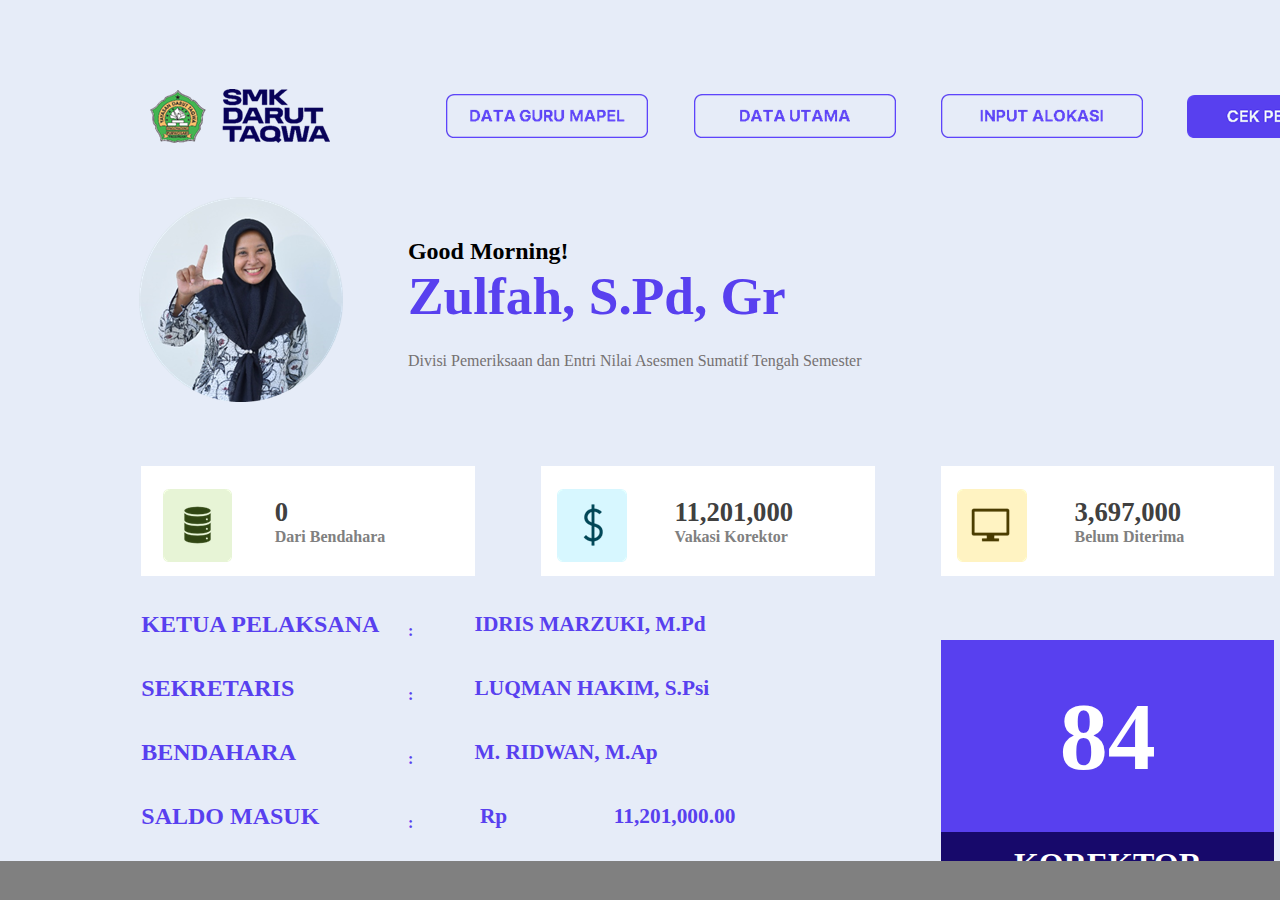
<file: index_files/tabstrip.htm>
<html>
<head>
<meta http-equiv=Content-Type content="text/html; charset=windows-1252">
<meta name=ProgId content=Excel.Sheet>
<meta name=Generator content="Microsoft Excel 15">
<link id=Main-File rel=Main-File href="../index.htm">

<script language="JavaScript">
<!--
if (window.name!="frTabs")
 window.location.replace(document.all.item("Main-File").href);
//-->
</script>
<style>
<!--
A {
    text-decoration:none;
    color:#000000;
    font-size:9pt;
}
-->
</style>
</head>
<body topmargin=0 leftmargin=0 bgcolor="#808080">
<table border=0 cellspacing=1>
 <!--<tr>
 <td bgcolor="#FFFFFF" nowrap><b><small><small>&nbsp;<a href="sheet001.htm" target="frSheet"><font face="Arial" color="#000000">DASHBOARD</font></a>&nbsp;</small></small></b></td>
 <td bgcolor="#FFFFFF" nowrap><b><small><small>&nbsp;<a href="sheet002.htm" target="frSheet"><font face="Arial" color="#000000">DASHBOARD V2</font></a>&nbsp;</small></small></b></td>
 <td bgcolor="#FFFFFF" nowrap><b><small><small>&nbsp;<a href="sheet003.htm" target="frSheet"><font face="Arial" color="#000000">DATA BENDAHARA</font></a>&nbsp;</small></small></b></td>
 <td bgcolor="#FFFFFF" nowrap><b><small><small>&nbsp;<a href="sheet004.htm" target="frSheet"><font face="Arial" color="#000000">DATA GURU MAPEL</font></a>&nbsp;</small></small></b></td>
 <td bgcolor="#FFFFFF" nowrap><b><small><small>&nbsp;<a href="sheet005.htm" target="frSheet"><font face="Arial" color="#000000">INPUT</font></a>&nbsp;</small></small></b></td>
 <td bgcolor="#FFFFFF" nowrap><b><small><small>&nbsp;<a href="sheet006.htm" target="frSheet"><font face="Arial" color="#000000">DISTRIBUSI</font></a>&nbsp;</small></small></b></td>
 <td bgcolor="#FFFFFF" nowrap><b><small><small>&nbsp;<a href="sheet007.htm" target="frSheet"><font face="Arial" color="#000000">VAKASI</font></a>&nbsp;</small></small></b></td>
 <td bgcolor="#FFFFFF" nowrap><b><small><small>&nbsp;<a href="sheet008.htm" target="frSheet"><font face="Arial" color="#000000">CHEKLIST PENGUMPULN</font></a>&nbsp;</small></small></b></td>

 </tr>-->
</table>
</body>
</html>
</file>
